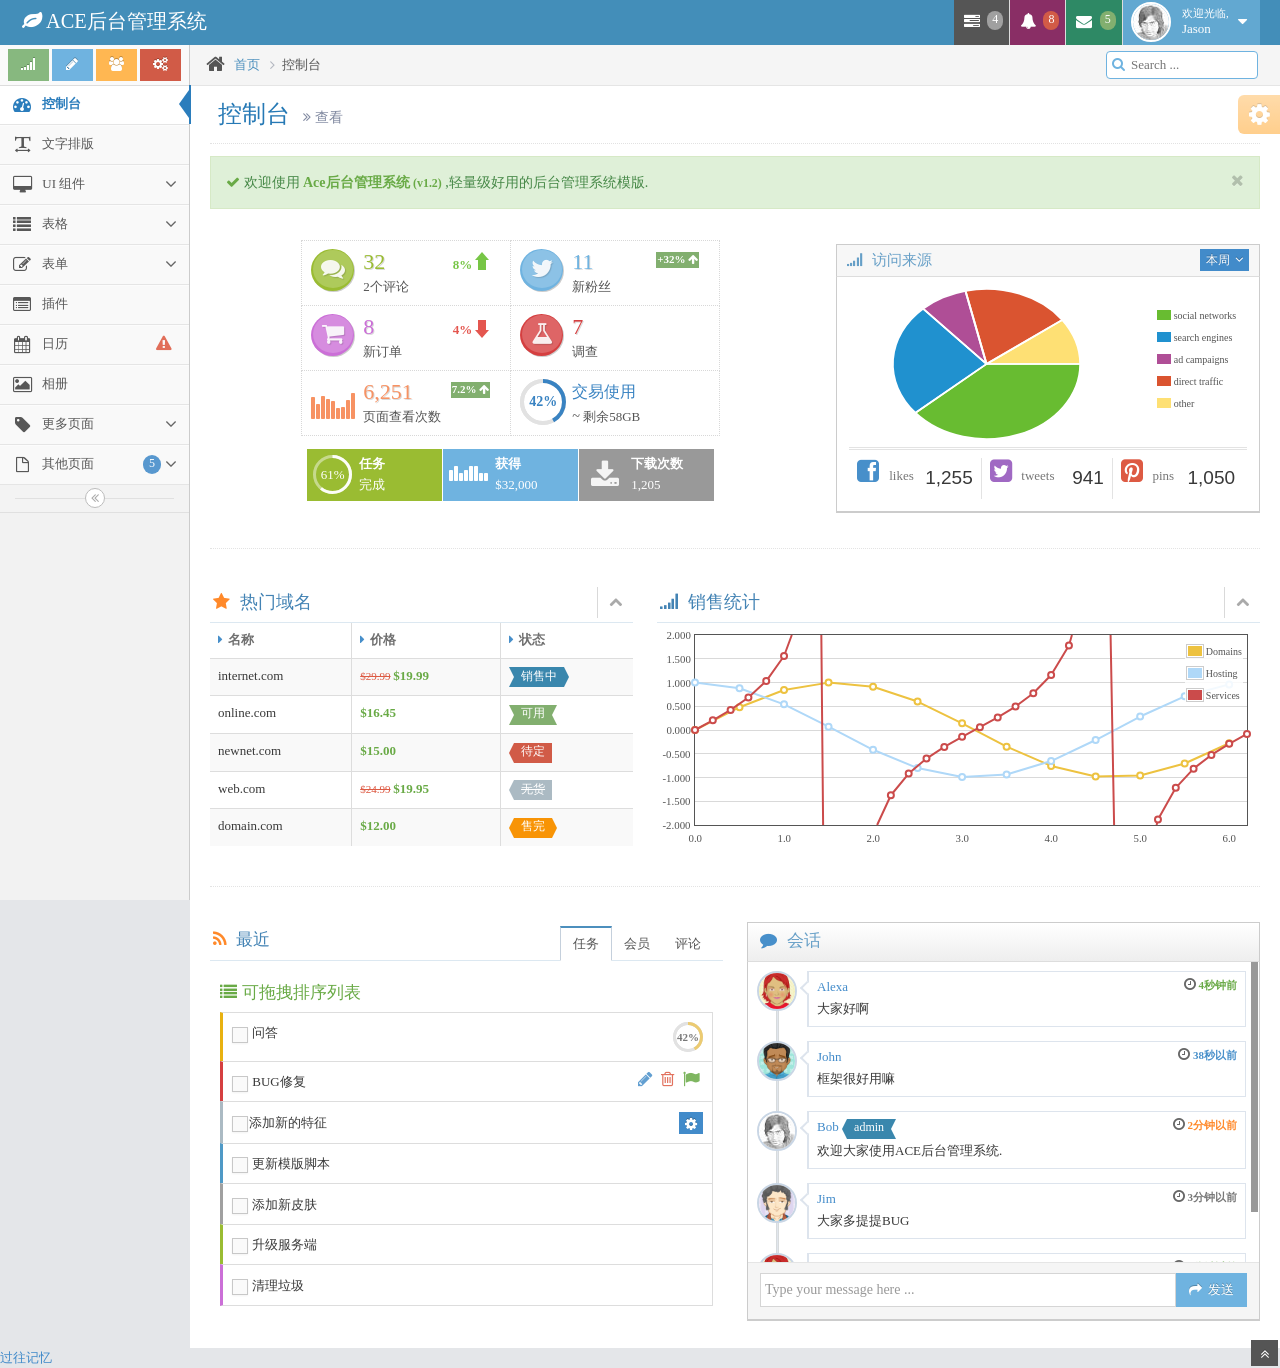
<file: template/ace/index.html>
﻿<!DOCTYPE html>
<html lang="en">
	<head>
		<meta charset="utf-8" />
		<title>控制台 - Bootstrap后台管理系统模版Ace下载</title>
		<meta name="keywords" content="Bootstrap模版,Bootstrap模版下载,Bootstrap教程,Bootstrap中文" />
		<meta name="description" content="站长素材提供Bootstrap模版,Bootstrap教程,Bootstrap中文翻译等相关Bootstrap插件下载" />
		<meta name="viewport" content="width=device-width, initial-scale=1.0" />
		<!-- basic styles -->
		<link href="assets/css/bootstrap.min.css" rel="stylesheet" />
		<link rel="stylesheet" href="assets/css/font-awesome.min.css" />

		<!--[if IE 7]>
		  <link rel="stylesheet" href="assets/css/font-awesome-ie7.min.css" />
		<![endif]-->

		<!-- page specific plugin styles -->


		<!-- ace styles -->

		<link rel="stylesheet" href="assets/css/ace.min.css" />
		<link rel="stylesheet" href="assets/css/ace-rtl.min.css" />
		<link rel="stylesheet" href="assets/css/ace-skins.min.css" />

		<!--[if lte IE 8]>
		  <link rel="stylesheet" href="assets/css/ace-ie.min.css" />
		<![endif]-->

		<!-- inline styles related to this page -->

		<!-- ace settings handler -->

		<script src="assets/js/ace-extra.min.js"></script>

		<!-- HTML5 shim and Respond.js IE8 support of HTML5 elements and media queries -->

		<!--[if lt IE 9]>
		<script src="assets/js/html5shiv.js"></script>
		<script src="assets/js/respond.min.js"></script>
		<![endif]-->
	</head>

	<body>
		<div class="navbar navbar-default" id="navbar">
			<script type="text/javascript">
				try{ace.settings.check('navbar' , 'fixed')}catch(e){}
			</script>

			<div class="navbar-container" id="navbar-container">
				<div class="navbar-header pull-left">
					<a href="#" class="navbar-brand">
						<small>
							<i class="icon-leaf"></i>
							ACE后台管理系统
						</small>
					</a><!-- /.brand -->
				</div><!-- /.navbar-header -->

				<div class="navbar-header pull-right" role="navigation">
					<ul class="nav ace-nav">
						<li class="grey">
							<a data-toggle="dropdown" class="dropdown-toggle" href="#">
								<i class="icon-tasks"></i>
								<span class="badge badge-grey">4</span>
							</a>

							<ul class="pull-right dropdown-navbar dropdown-menu dropdown-caret dropdown-close">
								<li class="dropdown-header">
									<i class="icon-ok"></i>
									还有4个任务完成
								</li>

								<li>
									<a href="#">
										<div class="clearfix">
											<span class="pull-left">软件更新</span>
											<span class="pull-right">65%</span>
										</div>

										<div class="progress progress-mini ">
											<div style="width:65%" class="progress-bar "></div>
										</div>
									</a>
								</li>

								<li>
									<a href="#">
										<div class="clearfix">
											<span class="pull-left">硬件更新</span>
											<span class="pull-right">35%</span>
										</div>

										<div class="progress progress-mini ">
											<div style="width:35%" class="progress-bar progress-bar-danger"></div>
										</div>
									</a>
								</li>

								<li>
									<a href="#">
										<div class="clearfix">
											<span class="pull-left">单元测试</span>
											<span class="pull-right">15%</span>
										</div>

										<div class="progress progress-mini ">
											<div style="width:15%" class="progress-bar progress-bar-warning"></div>
										</div>
									</a>
								</li>

								<li>
									<a href="#">
										<div class="clearfix">
											<span class="pull-left">错误修复</span>
											<span class="pull-right">90%</span>
										</div>

										<div class="progress progress-mini progress-striped active">
											<div style="width:90%" class="progress-bar progress-bar-success"></div>
										</div>
									</a>
								</li>

								<li>
									<a href="#">
										查看任务详情
										<i class="icon-arrow-right"></i>
									</a>
								</li>
							</ul>
						</li>

						<li class="purple">
							<a data-toggle="dropdown" class="dropdown-toggle" href="#">
								<i class="icon-bell-alt icon-animated-bell"></i>
								<span class="badge badge-important">8</span>
							</a>

							<ul class="pull-right dropdown-navbar navbar-pink dropdown-menu dropdown-caret dropdown-close">
								<li class="dropdown-header">
									<i class="icon-warning-sign"></i>
									8条通知
								</li>

								<li>
									<a href="#">
										<div class="clearfix">
											<span class="pull-left">
												<i class="btn btn-xs no-hover btn-pink icon-comment"></i>
												新闻评论
											</span>
											<span class="pull-right badge badge-info">+12</span>
										</div>
									</a>
								</li>

								<li>
									<a href="#">
										<i class="btn btn-xs btn-primary icon-user"></i>
										切换为编辑登录..
									</a>
								</li>

								<li>
									<a href="#">
										<div class="clearfix">
											<span class="pull-left">
												<i class="btn btn-xs no-hover btn-success icon-shopping-cart"></i>
												新订单
											</span>
											<span class="pull-right badge badge-success">+8</span>
										</div>
									</a>
								</li>

								<li>
									<a href="#">
										<div class="clearfix">
											<span class="pull-left">
												<i class="btn btn-xs no-hover btn-info icon-twitter"></i>
												粉丝
											</span>
											<span class="pull-right badge badge-info">+11</span>
										</div>
									</a>
								</li>

								<li>
									<a href="#">
										查看所有通知
										<i class="icon-arrow-right"></i>
									</a>
								</li>
							</ul>
						</li>

						<li class="green">
							<a data-toggle="dropdown" class="dropdown-toggle" href="#">
								<i class="icon-envelope icon-animated-vertical"></i>
								<span class="badge badge-success">5</span>
							</a>

							<ul class="pull-right dropdown-navbar dropdown-menu dropdown-caret dropdown-close">
								<li class="dropdown-header">
									<i class="icon-envelope-alt"></i>
									5条消息
								</li>

								<li>
									<a href="#">
										<img src="assets/avatars/avatar.png" class="msg-photo" alt="Alex's Avatar" />
										<span class="msg-body">
											<span class="msg-title">
												<span class="blue">Alex:</span>
												不知道写啥 ...
											</span>

											<span class="msg-time">
												<i class="icon-time"></i>
												<span>1分钟以前</span>
											</span>
										</span>
									</a>
								</li>

								<li>
									<a href="#">
										<img src="assets/avatars/avatar3.png" class="msg-photo" alt="Susan's Avatar" />
										<span class="msg-body">
											<span class="msg-title">
												<span class="blue">Susan:</span>
												不知道翻译...
											</span>

											<span class="msg-time">
												<i class="icon-time"></i>
												<span>20分钟以前</span>
											</span>
										</span>
									</a>
								</li>

								<li>
									<a href="#">
										<img src="assets/avatars/avatar4.png" class="msg-photo" alt="Bob's Avatar" />
										<span class="msg-body">
											<span class="msg-title">
												<span class="blue">Bob:</span>
												到底是不是英文 ...
											</span>

											<span class="msg-time">
												<i class="icon-time"></i>
												<span>下午3:15</span>
											</span>
										</span>
									</a>
								</li>

								<li>
									<a href="inbox.html">
										查看所有消息
										<i class="icon-arrow-right"></i>
									</a>
								</li>
							</ul>
						</li>

						<li class="light-blue">
							<a data-toggle="dropdown" href="#" class="dropdown-toggle">
								<img class="nav-user-photo" src="assets/avatars/user.jpg" alt="Jason's Photo" />
								<span class="user-info">
									<small>欢迎光临,</small>
									Jason
								</span>

								<i class="icon-caret-down"></i>
							</a>

							<ul class="user-menu pull-right dropdown-menu dropdown-yellow dropdown-caret dropdown-close">
								<li>
									<a href="#">
										<i class="icon-cog"></i>
										设置
									</a>
								</li>

								<li>
									<a href="#">
										<i class="icon-user"></i>
										个人资料
									</a>
								</li>

								<li class="divider"></li>

								<li>
									<a href="#">
										<i class="icon-off"></i>
										退出
									</a>
								</li>
							</ul>
						</li>
					</ul><!-- /.ace-nav -->
				</div><!-- /.navbar-header -->
			</div><!-- /.container -->
		</div>

		<div class="main-container" id="main-container">
			<script type="text/javascript">
				try{ace.settings.check('main-container' , 'fixed')}catch(e){}
			</script>

			<div class="main-container-inner">
				<a class="menu-toggler" id="menu-toggler" href="#">
					<span class="menu-text"></span>
				</a>

				<div class="sidebar" id="sidebar">
					<script type="text/javascript">
						try{ace.settings.check('sidebar' , 'fixed')}catch(e){}
					</script>

					<div class="sidebar-shortcuts" id="sidebar-shortcuts">
						<div class="sidebar-shortcuts-large" id="sidebar-shortcuts-large">
							<button class="btn btn-success">
								<i class="icon-signal"></i>
							</button>

							<button class="btn btn-info">
								<i class="icon-pencil"></i>
							</button>

							<button class="btn btn-warning">
								<i class="icon-group"></i>
							</button>

							<button class="btn btn-danger">
								<i class="icon-cogs"></i>
							</button>
						</div>

						<div class="sidebar-shortcuts-mini" id="sidebar-shortcuts-mini">
							<span class="btn btn-success"></span>

							<span class="btn btn-info"></span>

							<span class="btn btn-warning"></span>

							<span class="btn btn-danger"></span>
						</div>
					</div><!-- #sidebar-shortcuts -->

					<ul class="nav nav-list">
						<li class="active">
							<a href="index.html">
								<i class="icon-dashboard"></i>
								<span class="menu-text"> 控制台 </span>
							</a>
						</li>

						<li>
							<a href="typography.html">
								<i class="icon-text-width"></i>
								<span class="menu-text"> 文字排版 </span>
							</a>
						</li>

						<li>
							<a href="#" class="dropdown-toggle">
								<i class="icon-desktop"></i>
								<span class="menu-text"> UI 组件 </span>

								<b class="arrow icon-angle-down"></b>
							</a>

							<ul class="submenu">
								<li>
									<a href="elements.html">
										<i class="icon-double-angle-right"></i>
										组件
									</a>
								</li>

								<li>
									<a href="buttons.html">
										<i class="icon-double-angle-right"></i>
										按钮 &amp; 图表
									</a>
								</li>

								<li>
									<a href="treeview.html">
										<i class="icon-double-angle-right"></i>
										树菜单
									</a>
								</li>

								<li>
									<a href="jquery-ui.html">
										<i class="icon-double-angle-right"></i>
										jQuery UI
									</a>
								</li>

								<li>
									<a href="nestable-list.html">
										<i class="icon-double-angle-right"></i>
										可拖拽列表
									</a>
								</li>

								<li>
									<a href="#" class="dropdown-toggle">
										<i class="icon-double-angle-right"></i>

										三级菜单
										<b class="arrow icon-angle-down"></b>
									</a>

									<ul class="submenu">
										<li>
											<a href="#">
												<i class="icon-leaf"></i>
												第一级
											</a>
										</li>

										<li>
											<a href="#" class="dropdown-toggle">
												<i class="icon-pencil"></i>

												第四级
												<b class="arrow icon-angle-down"></b>
											</a>

											<ul class="submenu">
												<li>
													<a href="#">
														<i class="icon-plus"></i>
														添加产品
													</a>
												</li>

												<li>
													<a href="#">
														<i class="icon-eye-open"></i>
														查看商品
													</a>
												</li>
											</ul>
										</li>
									</ul>
								</li>
							</ul>
						</li>

						<li>
							<a href="#" class="dropdown-toggle">
								<i class="icon-list"></i>
								<span class="menu-text"> 表格 </span>

								<b class="arrow icon-angle-down"></b>
							</a>

							<ul class="submenu">
								<li>
									<a href="tables.html">
										<i class="icon-double-angle-right"></i>
										简单 &amp; 动态
									</a>
								</li>

								<li>
									<a href="jqgrid.html">
										<i class="icon-double-angle-right"></i>
										jqGrid plugin
									</a>
								</li>
							</ul>
						</li>

						<li>
							<a href="#" class="dropdown-toggle">
								<i class="icon-edit"></i>
								<span class="menu-text"> 表单 </span>

								<b class="arrow icon-angle-down"></b>
							</a>

							<ul class="submenu">
								<li>
									<a href="form-elements.html">
										<i class="icon-double-angle-right"></i>
										表单组件
									</a>
								</li>

								<li>
									<a href="form-wizard.html">
										<i class="icon-double-angle-right"></i>
										向导提示 &amp; 验证
									</a>
								</li>

								<li>
									<a href="wysiwyg.html">
										<i class="icon-double-angle-right"></i>
										编辑器
									</a>
								</li>

								<li>
									<a href="dropzone.html">
										<i class="icon-double-angle-right"></i>
										文件上传
									</a>
								</li>
							</ul>
						</li>

						<li>
							<a href="widgets.html">
								<i class="icon-list-alt"></i>
								<span class="menu-text"> 插件 </span>
							</a>
						</li>

						<li>
							<a href="calendar.html">
								<i class="icon-calendar"></i>

								<span class="menu-text">
									日历
									<span class="badge badge-transparent tooltip-error" title="2&nbsp;Important&nbsp;Events">
										<i class="icon-warning-sign red bigger-130"></i>
									</span>
								</span>
							</a>
						</li>

						<li>
							<a href="gallery.html">
								<i class="icon-picture"></i>
								<span class="menu-text"> 相册 </span>
							</a>
						</li>

						<li>
							<a href="#" class="dropdown-toggle">
								<i class="icon-tag"></i>
								<span class="menu-text"> 更多页面 </span>

								<b class="arrow icon-angle-down"></b>
							</a>

							<ul class="submenu">
								<li>
									<a href="profile.html">
										<i class="icon-double-angle-right"></i>
										用户信息
									</a>
								</li>

								<li>
									<a href="inbox.html">
										<i class="icon-double-angle-right"></i>
										收件箱
									</a>
								</li>

								<li>
									<a href="pricing.html">
										<i class="icon-double-angle-right"></i>
										售价单
									</a>
								</li>

								<li>
									<a href="invoice.html">
										<i class="icon-double-angle-right"></i>
										购物车
									</a>
								</li>

								<li>
									<a href="timeline.html">
										<i class="icon-double-angle-right"></i>
										时间轴
									</a>
								</li>

								<li>
									<a href="login.html">
										<i class="icon-double-angle-right"></i>
										登录 &amp; 注册
									</a>
								</li>
							</ul>
						</li>

						<li>
							<a href="#" class="dropdown-toggle">
								<i class="icon-file-alt"></i>

								<span class="menu-text">
									其他页面
									<span class="badge badge-primary ">5</span>
								</span>

								<b class="arrow icon-angle-down"></b>
							</a>

							<ul class="submenu">
								<li>
									<a href="faq.html">
										<i class="icon-double-angle-right"></i>
										帮助
									</a>
								</li>

								<li>
									<a href="error-404.html">
										<i class="icon-double-angle-right"></i>
										404错误页面
									</a>
								</li>

								<li>
									<a href="error-500.html">
										<i class="icon-double-angle-right"></i>
										500错误页面
									</a>
								</li>

								<li>
									<a href="grid.html">
										<i class="icon-double-angle-right"></i>
										网格
									</a>
								</li>

								<li>
									<a href="blank.html">
										<i class="icon-double-angle-right"></i>
										空白页面
									</a>
								</li>
							</ul>
						</li>
					</ul><!-- /.nav-list -->

					<div class="sidebar-collapse" id="sidebar-collapse">
						<i class="icon-double-angle-left" data-icon1="icon-double-angle-left" data-icon2="icon-double-angle-right"></i>
					</div>

					<script type="text/javascript">
						try{ace.settings.check('sidebar' , 'collapsed')}catch(e){}
					</script>
				</div>

				<div class="main-content">
					<div class="breadcrumbs" id="breadcrumbs">
						<script type="text/javascript">
							try{ace.settings.check('breadcrumbs' , 'fixed')}catch(e){}
						</script>

						<ul class="breadcrumb">
							<li>
								<i class="icon-home home-icon"></i>
								<a href="#">首页</a>
							</li>
							<li class="active">控制台</li>
						</ul><!-- .breadcrumb -->

						<div class="nav-search" id="nav-search">
							<form class="form-search">
								<span class="input-icon">
									<input type="text" placeholder="Search ..." class="nav-search-input" id="nav-search-input" autocomplete="off" />
									<i class="icon-search nav-search-icon"></i>
								</span>
							</form>
						</div><!-- #nav-search -->
					</div>

					<div class="page-content">
						<div class="page-header">
							<h1>
								控制台
								<small>
									<i class="icon-double-angle-right"></i>
									 查看
								</small>
							</h1>
						</div><!-- /.page-header -->

						<div class="row">
							<div class="col-xs-12">
								<!-- PAGE CONTENT BEGINS -->

								<div class="alert alert-block alert-success">
									<button type="button" class="close" data-dismiss="alert">
										<i class="icon-remove"></i>
									</button>

									<i class="icon-ok green"></i>

									欢迎使用
									<strong class="green">
										Ace后台管理系统
										<small>(v1.2)</small>
									</strong>
									,轻量级好用的后台管理系统模版.	
								</div>

								<div class="row">
									<div class="space-6"></div>

									<div class="col-sm-7 infobox-container">
										<div class="infobox infobox-green  ">
											<div class="infobox-icon">
												<i class="icon-comments"></i>
											</div>

											<div class="infobox-data">
												<span class="infobox-data-number">32</span>
												<div class="infobox-content">2个评论</div>
											</div>
											<div class="stat stat-success">8%</div>
										</div>

										<div class="infobox infobox-blue  ">
											<div class="infobox-icon">
												<i class="icon-twitter"></i>
											</div>

											<div class="infobox-data">
												<span class="infobox-data-number">11</span>
												<div class="infobox-content">新粉丝</div>
											</div>

											<div class="badge badge-success">
												+32%
												<i class="icon-arrow-up"></i>
											</div>
										</div>

										<div class="infobox infobox-pink  ">
											<div class="infobox-icon">
												<i class="icon-shopping-cart"></i>
											</div>

											<div class="infobox-data">
												<span class="infobox-data-number">8</span>
												<div class="infobox-content">新订单</div>
											</div>
											<div class="stat stat-important">4%</div>
										</div>

										<div class="infobox infobox-red  ">
											<div class="infobox-icon">
												<i class="icon-beaker"></i>
											</div>

											<div class="infobox-data">
												<span class="infobox-data-number">7</span>
												<div class="infobox-content">调查</div>
											</div>
										</div>

										<div class="infobox infobox-orange2  ">
											<div class="infobox-chart">
												<span class="sparkline" data-values="196,128,202,177,154,94,100,170,224"></span>
											</div>

											<div class="infobox-data">
												<span class="infobox-data-number">6,251</span>
												<div class="infobox-content">页面查看次数</div>
											</div>

											<div class="badge badge-success">
												7.2%
												<i class="icon-arrow-up"></i>
											</div>
										</div>

										<div class="infobox infobox-blue2  ">
											<div class="infobox-progress">
												<div class="easy-pie-chart percentage" data-percent="42" data-size="46">
													<span class="percent">42</span>%
												</div>
											</div>

											<div class="infobox-data">
												<span class="infobox-text">交易使用</span>

												<div class="infobox-content">
													<span class="bigger-110">~</span>
													剩余58GB
												</div>
											</div>
										</div>

										<div class="space-6"></div>

										<div class="infobox infobox-green infobox-small infobox-dark">
											<div class="infobox-progress">
												<div class="easy-pie-chart percentage" data-percent="61" data-size="39">
													<span class="percent">61</span>%
												</div>
											</div>

											<div class="infobox-data">
												<div class="infobox-content">任务</div>
												<div class="infobox-content">完成</div>
											</div>
										</div>

										<div class="infobox infobox-blue infobox-small infobox-dark">
											<div class="infobox-chart">
												<span class="sparkline" data-values="3,4,2,3,4,4,2,2"></span>
											</div>

											<div class="infobox-data">
												<div class="infobox-content">获得</div>
												<div class="infobox-content">$32,000</div>
											</div>
										</div>

										<div class="infobox infobox-grey infobox-small infobox-dark">
											<div class="infobox-icon">
												<i class="icon-download-alt"></i>
											</div>

											<div class="infobox-data">
												<div class="infobox-content">下载次数</div>
												<div class="infobox-content">1,205</div>
											</div>
										</div>
									</div>

									<div class="vspace-sm"></div>

									<div class="col-sm-5">
										<div class="widget-box">
											<div class="widget-header widget-header-flat widget-header-small">
												<h5>
													<i class="icon-signal"></i>
													访问来源
												</h5>

												<div class="widget-toolbar no-border">
													<button class="btn btn-minier btn-primary dropdown-toggle" data-toggle="dropdown">
														本周
														<i class="icon-angle-down icon-on-right bigger-110"></i>
													</button>

													<ul class="dropdown-menu pull-right dropdown-125 dropdown-lighter dropdown-caret">
														<li class="active">
															<a href="#" class="blue">
																<i class="icon-caret-right bigger-110">&nbsp;</i>
																本周
															</a>
														</li>

														<li>
															<a href="#">
																<i class="icon-caret-right bigger-110 invisible">&nbsp;</i>
																上周
															</a>
														</li>

														<li>
															<a href="#">
																<i class="icon-caret-right bigger-110 invisible">&nbsp;</i>
																本月
															</a>
														</li>

														<li>
															<a href="#">
																<i class="icon-caret-right bigger-110 invisible">&nbsp;</i>
																上月
															</a>
														</li>
													</ul>
												</div>
											</div>

											<div class="widget-body">
												<div class="widget-main">
													<div id="piechart-placeholder"></div>

													<div class="hr hr8 hr-double"></div>

													<div class="clearfix">
														<div class="grid3">
															<span class="grey">
																<i class="icon-facebook-sign icon-2x blue"></i>
																&nbsp; likes
															</span>
															<h4 class="bigger pull-right">1,255</h4>
														</div>

														<div class="grid3">
															<span class="grey">
																<i class="icon-twitter-sign icon-2x purple"></i>
																&nbsp; tweets
															</span>
															<h4 class="bigger pull-right">941</h4>
														</div>

														<div class="grid3">
															<span class="grey">
																<i class="icon-pinterest-sign icon-2x red"></i>
																&nbsp; pins
															</span>
															<h4 class="bigger pull-right">1,050</h4>
														</div>
													</div>
												</div><!-- /widget-main -->
											</div><!-- /widget-body -->
										</div><!-- /widget-box -->
									</div><!-- /span -->
								</div><!-- /row -->

								<div class="hr hr32 hr-dotted"></div>

								<div class="row">
									<div class="col-sm-5">
										<div class="widget-box transparent">
											<div class="widget-header widget-header-flat">
												<h4 class="lighter">
													<i class="icon-star orange"></i>
													热门域名
												</h4>

												<div class="widget-toolbar">
													<a href="#" data-action="collapse">
														<i class="icon-chevron-up"></i>
													</a>
												</div>
											</div>

											<div class="widget-body">
												<div class="widget-main no-padding">
													<table class="table table-bordered table-striped">
														<thead class="thin-border-bottom">
															<tr>
																<th>
																	<i class="icon-caret-right blue"></i>
																	名称
																</th>

																<th>
																	<i class="icon-caret-right blue"></i>
																	价格
																</th>

																<th class="hidden-480">
																	<i class="icon-caret-right blue"></i>
																	状态
																</th>
															</tr>
														</thead>

														<tbody>
															<tr>
																<td>internet.com</td>

																<td>
																	<small>
																		<s class="red">$29.99</s>
																	</small>
																	<b class="green">$19.99</b>
																</td>

																<td class="hidden-480">
																	<span class="label label-info arrowed-right arrowed-in">销售中</span>
																</td>
															</tr>

															<tr>
																<td>online.com</td>

																<td>
																	<small>
																		<s class="red"></s>
																	</small>
																	<b class="green">$16.45</b>
																</td>

																<td class="hidden-480">
																	<span class="label label-success arrowed-in arrowed-in-right">可用</span>
																</td>
															</tr>

															<tr>
																<td>newnet.com</td>

																<td>
																	<small>
																		<s class="red"></s>
																	</small>
																	<b class="green">$15.00</b>
																</td>

																<td class="hidden-480">
																	<span class="label label-danger arrowed">待定</span>
																</td>
															</tr>

															<tr>
																<td>web.com</td>

																<td>
																	<small>
																		<s class="red">$24.99</s>
																	</small>
																	<b class="green">$19.95</b>
																</td>

																<td class="hidden-480">
																	<span class="label arrowed">
																		<s>无货</s>
																	</span>
																</td>
															</tr>

															<tr>
																<td>domain.com</td>

																<td>
																	<small>
																		<s class="red"></s>
																	</small>
																	<b class="green">$12.00</b>
																</td>

																<td class="hidden-480">
																	<span class="label label-warning arrowed arrowed-right">售完</span>
																</td>
															</tr>
														</tbody>
													</table>
												</div><!-- /widget-main -->
											</div><!-- /widget-body -->
										</div><!-- /widget-box -->
									</div>

									<div class="col-sm-7">
										<div class="widget-box transparent">
											<div class="widget-header widget-header-flat">
												<h4 class="lighter">
													<i class="icon-signal"></i>
													销售统计
												</h4>

												<div class="widget-toolbar">
													<a href="#" data-action="collapse">
														<i class="icon-chevron-up"></i>
													</a>
												</div>
											</div>

											<div class="widget-body">
												<div class="widget-main padding-4">
													<div id="sales-charts"></div>
												</div><!-- /widget-main -->
											</div><!-- /widget-body -->
										</div><!-- /widget-box -->
									</div>
								</div>

								<div class="hr hr32 hr-dotted"></div>

								<div class="row">
									<div class="col-sm-6">
										<div class="widget-box transparent" id="recent-box">
											<div class="widget-header">
												<h4 class="lighter smaller">
													<i class="icon-rss orange"></i>
													最近
												</h4>

												<div class="widget-toolbar no-border">
													<ul class="nav nav-tabs" id="recent-tab">
														<li class="active">
															<a data-toggle="tab" href="#task-tab">任务</a>
														</li>

														<li>
															<a data-toggle="tab" href="#member-tab">会员</a>
														</li>

														<li>
															<a data-toggle="tab" href="#comment-tab">评论</a>
														</li>
													</ul>
												</div>
											</div>

											<div class="widget-body">
												<div class="widget-main padding-4">
													<div class="tab-content padding-8 overflow-visible">
														<div id="task-tab" class="tab-pane active">
															<h4 class="smaller lighter green">
																<i class="icon-list"></i>
																可拖拽排序列表
															</h4>

															<ul id="tasks" class="item-list">
																<li class="item-orange clearfix">
																	<label class="inline">
																		<input type="checkbox" class="ace" />
																		<span class="lbl"> 问答</span>
																	</label>

																	<div class="pull-right easy-pie-chart percentage" data-size="30" data-color="#ECCB71" data-percent="42">
																		<span class="percent">42</span>%
																	</div>
																</li>

																<li class="item-red clearfix">
																	<label class="inline">
																		<input type="checkbox" class="ace" />
																		<span class="lbl"> BUG修复</span>
																	</label>

																	<div class="pull-right action-buttons">
																		<a href="#" class="blue">
																			<i class="icon-pencil bigger-130"></i>
																		</a>

																		<span class="vbar"></span>

																		<a href="#" class="red">
																			<i class="icon-trash bigger-130"></i>
																		</a>

																		<span class="vbar"></span>

																		<a href="#" class="green">
																			<i class="icon-flag bigger-130"></i>
																		</a>
																	</div>
																</li>

																<li class="item-default clearfix">
																	<label class="inline">
																		<input type="checkbox" class="ace" />
																		<span class="lbl">添加新的特征</span>
																	</label>

																	<div class="inline pull-right position-relative dropdown-hover">
																		<button class="btn btn-minier bigger btn-primary">
																			<i class="icon-cog icon-only bigger-120"></i>
																		</button>

																		<ul class="dropdown-menu dropdown-only-icon dropdown-yellow dropdown-caret dropdown-close pull-right">
																			<li>
																				<a href="#" class="tooltip-success" data-rel="tooltip" title="Mark&nbsp;as&nbsp;done">
																					<span class="green">
																						<i class="icon-ok bigger-110"></i>
																					</span>
																				</a>
																			</li>

																			<li>
																				<a href="#" class="tooltip-error" data-rel="tooltip" title="Delete">
																					<span class="red">
																						<i class="icon-trash bigger-110"></i>
																					</span>
																				</a>
																			</li>
																		</ul>
																	</div>
																</li>

																<li class="item-blue clearfix">
																	<label class="inline">
																		<input type="checkbox" class="ace" />
																		<span class="lbl"> 更新模版脚本</span>
																	</label>
																</li>

																<li class="item-grey clearfix">
																	<label class="inline">
																		<input type="checkbox" class="ace" />
																		<span class="lbl"> 添加新皮肤</span>
																	</label>
																</li>

																<li class="item-green clearfix">
																	<label class="inline">
																		<input type="checkbox" class="ace" />
																		<span class="lbl"> 升级服务端</span>
																	</label>
																</li>

																<li class="item-pink clearfix">
																	<label class="inline">
																		<input type="checkbox" class="ace" />
																		<span class="lbl"> 清理垃圾</span>
																	</label>
																</li>
															</ul>
														</div>

														<div id="member-tab" class="tab-pane">
															<div class="clearfix">
																<div class="itemdiv memberdiv">
																	<div class="user">
																		<img alt="Bob Doe's avatar" src="assets/avatars/user.jpg" />
																	</div>

																	<div class="body">
																		<div class="name">
																			<a href="#">Bob Doe</a>
																		</div>

																		<div class="time">
																			<i class="icon-time"></i>
																			<span class="green">20 min</span>
																		</div>

																		<div>
																			<span class="label label-warning label-sm">pending</span>

																			<div class="inline position-relative">
																				<button class="btn btn-minier bigger btn-yellow btn-no-border dropdown-toggle" data-toggle="dropdown">
																					<i class="icon-angle-down icon-only bigger-120"></i>
																				</button>

																				<ul class="dropdown-menu dropdown-only-icon dropdown-yellow pull-right dropdown-caret dropdown-close">
																					<li>
																						<a href="#" class="tooltip-success" data-rel="tooltip" title="Approve">
																							<span class="green">
																								<i class="icon-ok bigger-110"></i>
																							</span>
																						</a>
																					</li>

																					<li>
																						<a href="#" class="tooltip-warning" data-rel="tooltip" title="Reject">
																							<span class="orange">
																								<i class="icon-remove bigger-110"></i>
																							</span>
																						</a>
																					</li>

																					<li>
																						<a href="#" class="tooltip-error" data-rel="tooltip" title="Delete">
																							<span class="red">
																								<i class="icon-trash bigger-110"></i>
																							</span>
																						</a>
																					</li>
																				</ul>
																			</div>
																		</div>
																	</div>
																</div>

																<div class="itemdiv memberdiv">
																	<div class="user">
																		<img alt="Joe Doe's avatar" src="assets/avatars/avatar2.png" />
																	</div>

																	<div class="body">
																		<div class="name">
																			<a href="#">Joe Doe</a>
																		</div>

																		<div class="time">
																			<i class="icon-time"></i>
																			<span class="green">1 hour</span>
																		</div>

																		<div>
																			<span class="label label-warning label-sm">pending</span>

																			<div class="inline position-relative">
																				<button class="btn btn-minier bigger btn-yellow btn-no-border dropdown-toggle" data-toggle="dropdown">
																					<i class="icon-angle-down icon-only bigger-120"></i>
																				</button>

																				<ul class="dropdown-menu dropdown-only-icon dropdown-yellow pull-right dropdown-caret dropdown-close">
																					<li>
																						<a href="#" class="tooltip-success" data-rel="tooltip" title="Approve">
																							<span class="green">
																								<i class="icon-ok bigger-110"></i>
																							</span>
																						</a>
																					</li>

																					<li>
																						<a href="#" class="tooltip-warning" data-rel="tooltip" title="Reject">
																							<span class="orange">
																								<i class="icon-remove bigger-110"></i>
																							</span>
																						</a>
																					</li>

																					<li>
																						<a href="#" class="tooltip-error" data-rel="tooltip" title="Delete">
																							<span class="red">
																								<i class="icon-trash bigger-110"></i>
																							</span>
																						</a>
																					</li>
																				</ul>
																			</div>
																		</div>
																	</div>
																</div>

																<div class="itemdiv memberdiv">
																	<div class="user">
																		<img alt="Jim Doe's avatar" src="assets/avatars/avatar.png" />
																	</div>

																	<div class="body">
																		<div class="name">
																			<a href="#">Jim Doe</a>
																		</div>

																		<div class="time">
																			<i class="icon-time"></i>
																			<span class="green">2 hour</span>
																		</div>

																		<div>
																			<span class="label label-warning label-sm">pending</span>

																			<div class="inline position-relative">
																				<button class="btn btn-minier bigger btn-yellow btn-no-border dropdown-toggle" data-toggle="dropdown">
																					<i class="icon-angle-down icon-only bigger-120"></i>
																				</button>

																				<ul class="dropdown-menu dropdown-only-icon dropdown-yellow pull-right dropdown-caret dropdown-close">
																					<li>
																						<a href="#" class="tooltip-success" data-rel="tooltip" title="Approve">
																							<span class="green">
																								<i class="icon-ok bigger-110"></i>
																							</span>
																						</a>
																					</li>

																					<li>
																						<a href="#" class="tooltip-warning" data-rel="tooltip" title="Reject">
																							<span class="orange">
																								<i class="icon-remove bigger-110"></i>
																							</span>
																						</a>
																					</li>

																					<li>
																						<a href="#" class="tooltip-error" data-rel="tooltip" title="Delete">
																							<span class="red">
																								<i class="icon-trash bigger-110"></i>
																							</span>
																						</a>
																					</li>
																				</ul>
																			</div>
																		</div>
																	</div>
																</div>

																<div class="itemdiv memberdiv">
																	<div class="user">
																		<img alt="Alex Doe's avatar" src="assets/avatars/avatar5.png" />
																	</div>

																	<div class="body">
																		<div class="name">
																			<a href="#">Alex Doe</a>
																		</div>

																		<div class="time">
																			<i class="icon-time"></i>
																			<span class="green">3 hour</span>
																		</div>

																		<div>
																			<span class="label label-danger label-sm">blocked</span>
																		</div>
																	</div>
																</div>

																<div class="itemdiv memberdiv">
																	<div class="user">
																		<img alt="Bob Doe's avatar" src="assets/avatars/avatar2.png" />
																	</div>

																	<div class="body">
																		<div class="name">
																			<a href="#">Bob Doe</a>
																		</div>

																		<div class="time">
																			<i class="icon-time"></i>
																			<span class="green">6 hour</span>
																		</div>

																		<div>
																			<span class="label label-success label-sm arrowed-in">approved</span>
																		</div>
																	</div>
																</div>

																<div class="itemdiv memberdiv">
																	<div class="user">
																		<img alt="Susan's avatar" src="assets/avatars/avatar3.png" />
																	</div>

																	<div class="body">
																		<div class="name">
																			<a href="#">Susan</a>
																		</div>

																		<div class="time">
																			<i class="icon-time"></i>
																			<span class="green">yesterday</span>
																		</div>

																		<div>
																			<span class="label label-success label-sm arrowed-in">approved</span>
																		</div>
																	</div>
																</div>

																<div class="itemdiv memberdiv">
																	<div class="user">
																		<img alt="Phil Doe's avatar" src="assets/avatars/avatar4.png" />
																	</div>

																	<div class="body">
																		<div class="name">
																			<a href="#">Phil Doe</a>
																		</div>

																		<div class="time">
																			<i class="icon-time"></i>
																			<span class="green">2 days ago</span>
																		</div>

																		<div>
																			<span class="label label-info label-sm arrowed-in arrowed-in-right">online</span>
																		</div>
																	</div>
																</div>

																<div class="itemdiv memberdiv">
																	<div class="user">
																		<img alt="Alexa Doe's avatar" src="assets/avatars/avatar1.png" />
																	</div>

																	<div class="body">
																		<div class="name">
																			<a href="#">Alexa Doe</a>
																		</div>

																		<div class="time">
																			<i class="icon-time"></i>
																			<span class="green">3天以前</span>
																		</div>

																		<div>
																			<span class="label label-success label-sm arrowed-in">approved</span>
																		</div>
																	</div>
																</div>
															</div>

															<div class="center">
																<i class="icon-group icon-2x green"></i>

																&nbsp;
																<a href="#">
																	查看所有会员 &nbsp;
																	<i class="icon-arrow-right"></i>
																</a>
															</div>

															<div class="hr hr-double hr8"></div>
														</div><!-- member-tab -->

														<div id="comment-tab" class="tab-pane">
															<div class="comments">
																<div class="itemdiv commentdiv">
																	<div class="user">
																		<img alt="Bob Doe's Avatar" src="assets/avatars/avatar.png" />
																	</div>

																	<div class="body">
																		<div class="name">
																			<a href="#">Bob Doe</a>
																		</div>

																		<div class="time">
																			<i class="icon-time"></i>
																			<span class="green">6 min</span>
																		</div>

																		<div class="text">
																			<i class="icon-quote-left"></i>
																			Lorem ipsum dolor sit amet, consectetur adipiscing elit. Quisque commodo massa sed ipsum porttitor facilisis &hellip;
																		</div>
																	</div>

																	<div class="tools">
																		<div class="inline position-relative">
																			<button class="btn btn-minier bigger btn-yellow dropdown-toggle" data-toggle="dropdown">
																				<i class="icon-angle-down icon-only bigger-120"></i>
																			</button>

																			<ul class="dropdown-menu dropdown-only-icon dropdown-yellow pull-right dropdown-caret dropdown-close">
																				<li>
																					<a href="#" class="tooltip-success" data-rel="tooltip" title="Approve">
																						<span class="green">
																							<i class="icon-ok bigger-110"></i>
																						</span>
																					</a>
																				</li>

																				<li>
																					<a href="#" class="tooltip-warning" data-rel="tooltip" title="Reject">
																						<span class="orange">
																							<i class="icon-remove bigger-110"></i>
																						</span>
																					</a>
																				</li>

																				<li>
																					<a href="#" class="tooltip-error" data-rel="tooltip" title="Delete">
																						<span class="red">
																							<i class="icon-trash bigger-110"></i>
																						</span>
																					</a>
																				</li>
																			</ul>
																		</div>
																	</div>
																</div>

																<div class="itemdiv commentdiv">
																	<div class="user">
																		<img alt="Jennifer's Avatar" src="assets/avatars/avatar1.png" />
																	</div>

																	<div class="body">
																		<div class="name">
																			<a href="#">Jennifer</a>
																		</div>

																		<div class="time">
																			<i class="icon-time"></i>
																			<span class="blue">15 min</span>
																		</div>

																		<div class="text">
																			<i class="icon-quote-left"></i>
																			Lorem ipsum dolor sit amet, consectetur adipiscing elit. Quisque commodo massa sed ipsum porttitor facilisis &hellip;
																		</div>
																	</div>

																	<div class="tools">
																		<div class="action-buttons bigger-125">
																			<a href="#">
																				<i class="icon-pencil blue"></i>
																			</a>

																			<a href="#">
																				<i class="icon-trash red"></i>
																			</a>
																		</div>
																	</div>
																</div>

																<div class="itemdiv commentdiv">
																	<div class="user">
																		<img alt="Joe's Avatar" src="assets/avatars/avatar2.png" />
																	</div>

																	<div class="body">
																		<div class="name">
																			<a href="#">Joe</a>
																		</div>

																		<div class="time">
																			<i class="icon-time"></i>
																			<span class="orange">22 min</span>
																		</div>

																		<div class="text">
																			<i class="icon-quote-left"></i>
																			Lorem ipsum dolor sit amet, consectetur adipiscing elit. Quisque commodo massa sed ipsum porttitor facilisis &hellip;
																		</div>
																	</div>

																	<div class="tools">
																		<div class="action-buttons bigger-125">
																			<a href="#">
																				<i class="icon-pencil blue"></i>
																			</a>

																			<a href="#">
																				<i class="icon-trash red"></i>
																			</a>
																		</div>
																	</div>
																</div>

																<div class="itemdiv commentdiv">
																	<div class="user">
																		<img alt="Rita's Avatar" src="assets/avatars/avatar3.png" />
																	</div>

																	<div class="body">
																		<div class="name">
																			<a href="#">Rita</a>
																		</div>

																		<div class="time">
																			<i class="icon-time"></i>
																			<span class="red">50 min</span>
																		</div>

																		<div class="text">
																			<i class="icon-quote-left"></i>
																			Lorem ipsum dolor sit amet, consectetur adipiscing elit. Quisque commodo massa sed ipsum porttitor facilisis &hellip;
																		</div>
																	</div>

																	<div class="tools">
																		<div class="action-buttons bigger-125">
																			<a href="#">
																				<i class="icon-pencil blue"></i>
																			</a>

																			<a href="#">
																				<i class="icon-trash red"></i>
																			</a>
																		</div>
																	</div>
																</div>
															</div>

															<div class="hr hr8"></div>

															<div class="center">
																<i class="icon-comments-alt icon-2x green"></i>

																&nbsp;
																<a href="#">
																	See all comments &nbsp;
																	<i class="icon-arrow-right"></i>
																</a>
															</div>

															<div class="hr hr-double hr8"></div>
														</div>
													</div>
												</div><!-- /widget-main -->
											</div><!-- /widget-body -->
										</div><!-- /widget-box -->
									</div><!-- /span -->

									<div class="col-sm-6">
										<div class="widget-box ">
											<div class="widget-header">
												<h4 class="lighter smaller">
													<i class="icon-comment blue"></i>
													会话
												</h4>
											</div>

											<div class="widget-body">
												<div class="widget-main no-padding">
													<div class="dialogs">
														<div class="itemdiv dialogdiv">
															<div class="user">
																<img alt="Alexa's Avatar" src="assets/avatars/avatar1.png" />
															</div>

															<div class="body">
																<div class="time">
																	<i class="icon-time"></i>
																	<span class="green">4秒钟前</span>
																</div>

																<div class="name">
																	<a href="#">Alexa</a>
																</div>
																<div class="text">大家好啊</div>

																<div class="tools">
																	<a href="#" class="btn btn-minier btn-info">
																		<i class="icon-only icon-share-alt"></i>
																	</a>
																</div>
															</div>
														</div>

														<div class="itemdiv dialogdiv">
															<div class="user">
																<img alt="John's Avatar" src="assets/avatars/avatar.png" />
															</div>

															<div class="body">
																<div class="time">
																	<i class="icon-time"></i>
																	<span class="blue">38秒以前</span>
																</div>

																<div class="name">
																	<a href="#">John</a>
																</div>
																<div class="text">框架很好用嘛</div>

																<div class="tools">
																	<a href="#" class="btn btn-minier btn-info">
																		<i class="icon-only icon-share-alt"></i>
																	</a>
																</div>
															</div>
														</div>

														<div class="itemdiv dialogdiv">
															<div class="user">
																<img alt="Bob's Avatar" src="assets/avatars/user.jpg" />
															</div>

															<div class="body">
																<div class="time">
																	<i class="icon-time"></i>
																	<span class="orange">2分钟以前</span>
																</div>

																<div class="name">
																	<a href="#">Bob</a>
																	<span class="label label-info arrowed arrowed-in-right">admin</span>
																</div>
																<div class="text">欢迎大家使用ACE后台管理系统.</div>

																<div class="tools">
																	<a href="#" class="btn btn-minier btn-info">
																		<i class="icon-only icon-share-alt"></i>
																	</a>
																</div>
															</div>
														</div>

														<div class="itemdiv dialogdiv">
															<div class="user">
																<img alt="Jim's Avatar" src="assets/avatars/avatar4.png" />
															</div>

															<div class="body">
																<div class="time">
																	<i class="icon-time"></i>
																	<span class="grey">3分钟以前</span>
																</div>

																<div class="name">
																	<a href="#">Jim</a>
																</div>
																<div class="text">大家多提提BUG</div>

																<div class="tools">
																	<a href="#" class="btn btn-minier btn-info">
																		<i class="icon-only icon-share-alt"></i>
																	</a>
																</div>
															</div>
														</div>

														<div class="itemdiv dialogdiv">
															<div class="user">
																<img alt="Alexa's Avatar" src="assets/avatars/avatar1.png" />
															</div>

															<div class="body">
																<div class="time">
																	<i class="icon-time"></i>
																	<span class="green">4分钟以前</span>
																</div>

																<div class="name">
																	<a href="#">Alexa</a>
																</div>
																<div class="text">继续支持ACE后台系统</div>

																<div class="tools">
																	<a href="#" class="btn btn-minier btn-info">
																		<i class="icon-only icon-share-alt"></i>
																	</a>
																</div>
															</div>
														</div>
													</div>

													<form>
														<div class="form-actions">
															<div class="input-group">
																<input placeholder="Type your message here ..." type="text" class="form-control" name="message" />
																<span class="input-group-btn">
																	<button class="btn btn-sm btn-info no-radius" type="button">
																		<i class="icon-share-alt"></i>
																		发送
																	</button>
																</span>
															</div>
														</div>
													</form>
												</div><!-- /widget-main -->
											</div><!-- /widget-body -->
										</div><!-- /widget-box -->
									</div><!-- /span -->
								</div><!-- /row -->

								<!-- PAGE CONTENT ENDS -->
							</div><!-- /.col -->
						</div><!-- /.row -->
					</div><!-- /.page-content -->
				</div><!-- /.main-content -->

				<div class="ace-settings-container" id="ace-settings-container">
					<div class="btn btn-app btn-xs btn-warning ace-settings-btn" id="ace-settings-btn">
						<i class="icon-cog bigger-150"></i>
					</div>

					<div class="ace-settings-box" id="ace-settings-box">
						<div>
							<div class="pull-left">
								<select id="skin-colorpicker" class="hide">
									<option data-skin="default" value="#438EB9">#438EB9</option>
									<option data-skin="skin-1" value="#222A2D">#222A2D</option>
									<option data-skin="skin-2" value="#C6487E">#C6487E</option>
									<option data-skin="skin-3" value="#D0D0D0">#D0D0D0</option>
								</select>
							</div>
							<span>&nbsp; 选择皮肤</span>
						</div>

						<div>
							<input type="checkbox" class="ace ace-checkbox-2" id="ace-settings-navbar" />
							<label class="lbl" for="ace-settings-navbar"> 固定导航条</label>
						</div>

						<div>
							<input type="checkbox" class="ace ace-checkbox-2" id="ace-settings-sidebar" />
							<label class="lbl" for="ace-settings-sidebar"> 固定滑动条</label>
						</div>

						<div>
							<input type="checkbox" class="ace ace-checkbox-2" id="ace-settings-breadcrumbs" />
							<label class="lbl" for="ace-settings-breadcrumbs">固定面包屑</label>
						</div>

						<div>
							<input type="checkbox" class="ace ace-checkbox-2" id="ace-settings-rtl" />
							<label class="lbl" for="ace-settings-rtl">切换到左边</label>
						</div>

						<div>
							<input type="checkbox" class="ace ace-checkbox-2" id="ace-settings-add-container" />
							<label class="lbl" for="ace-settings-add-container">
								切换窄屏
								<b></b>
							</label>
						</div>
					</div>
				</div><!-- /#ace-settings-container -->
			</div><!-- /.main-container-inner -->

			<a href="#" id="btn-scroll-up" class="btn-scroll-up btn btn-sm btn-inverse">
				<i class="icon-double-angle-up icon-only bigger-110"></i>
			</a>
		</div><!-- /.main-container -->

		<!-- basic scripts -->


		<!--[if !IE]> -->

		<script type="text/javascript">
			window.jQuery || document.write("<script src='assets/js/jquery-2.0.3.min.js'>"+"<"+"script>");
		</script>

		<!-- <![endif]-->

		<!--[if IE]>
<script type="text/javascript">
 window.jQuery || document.write("<script src='assets/js/jquery-1.10.2.min.js'>"+"<"+"script>");
</script>
<![endif]-->

		<script type="text/javascript">
			if("ontouchend" in document) document.write("<script src='assets/js/jquery.mobile.custom.min.js'>"+"<"+"script>");
		</script>
		<script src="assets/js/bootstrap.min.js"></script>
		<script src="assets/js/typeahead-bs2.min.js"></script>

		<!-- page specific plugin scripts -->

		<!--[if lte IE 8]>
		  <script src="assets/js/excanvas.min.js"></script>
		<![endif]-->

		<script src="assets/js/jquery-ui-1.10.3.custom.min.js"></script>
		<script src="assets/js/jquery.ui.touch-punch.min.js"></script>
		<script src="assets/js/jquery.slimscroll.min.js"></script>
		<script src="assets/js/jquery.easy-pie-chart.min.js"></script>
		<script src="assets/js/jquery.sparkline.min.js"></script>
		<script src="assets/js/flot/jquery.flot.min.js"></script>
		<script src="assets/js/flot/jquery.flot.pie.min.js"></script>
		<script src="assets/js/flot/jquery.flot.resize.min.js"></script>

		<!-- ace scripts -->

		<script src="assets/js/ace-elements.min.js"></script>
		<script src="assets/js/ace.min.js"></script>

		<!-- inline scripts related to this page -->

		<script type="text/javascript">
			jQuery(function($) {
				$('.easy-pie-chart.percentage').each(function(){
					var $box = $(this).closest('.infobox');
					var barColor = $(this).data('color') || (!$box.hasClass('infobox-dark') ? $box.css('color') : 'rgba(255,255,255,0.95)');
					var trackColor = barColor == 'rgba(255,255,255,0.95)' ? 'rgba(255,255,255,0.25)' : '#E2E2E2';
					var size = parseInt($(this).data('size')) || 50;
					$(this).easyPieChart({
						barColor: barColor,
						trackColor: trackColor,
						scaleColor: false,
						lineCap: 'butt',
						lineWidth: parseInt(size/10),
						animate: /msie\s*(8|7|6)/.test(navigator.userAgent.toLowerCase()) ? false : 1000,
						size: size
					});
				})
			
				$('.sparkline').each(function(){
					var $box = $(this).closest('.infobox');
					var barColor = !$box.hasClass('infobox-dark') ? $box.css('color') : '#FFF';
					$(this).sparkline('html', {tagValuesAttribute:'data-values', type: 'bar', barColor: barColor , chartRangeMin:$(this).data('min') || 0} );
				});
			
			
			
			
			  var placeholder = $('#piechart-placeholder').css({'width':'90%' , 'min-height':'150px'});
			  var data = [
				{ label: "social networks",  data: 38.7, color: "#68BC31"},
				{ label: "search engines",  data: 24.5, color: "#2091CF"},
				{ label: "ad campaigns",  data: 8.2, color: "#AF4E96"},
				{ label: "direct traffic",  data: 18.6, color: "#DA5430"},
				{ label: "other",  data: 10, color: "#FEE074"}
			  ]
			  function drawPieChart(placeholder, data, position) {
			 	  $.plot(placeholder, data, {
					series: {
						pie: {
							show: true,
							tilt:0.8,
							highlight: {
								opacity: 0.25
							},
							stroke: {
								color: '#fff',
								width: 2
							},
							startAngle: 2
						}
					},
					legend: {
						show: true,
						position: position || "ne", 
						labelBoxBorderColor: null,
						margin:[-30,15]
					}
					,
					grid: {
						hoverable: true,
						clickable: true
					}
				 })
			 }
			 drawPieChart(placeholder, data);
			
			 /**
			 we saved the drawing function and the data to redraw with different position later when switching to RTL mode dynamically
			 so that's not needed actually.
			 */
			 placeholder.data('chart', data);
			 placeholder.data('draw', drawPieChart);
			
			
			
			  var $tooltip = $("<div class='tooltip top in'><div class='tooltip-inner'></div></div>").hide().appendTo('body');
			  var previousPoint = null;
			
			  placeholder.on('plothover', function (event, pos, item) {
				if(item) {
					if (previousPoint != item.seriesIndex) {
						previousPoint = item.seriesIndex;
						var tip = item.series['label'] + " : " + item.series['percent']+'%';
						$tooltip.show().children(0).text(tip);
					}
					$tooltip.css({top:pos.pageY + 10, left:pos.pageX + 10});
				} else {
					$tooltip.hide();
					previousPoint = null;
				}
				
			 });
			
			
			
			
			
			
				var d1 = [];
				for (var i = 0; i < Math.PI * 2; i += 0.5) {
					d1.push([i, Math.sin(i)]);
				}
			
				var d2 = [];
				for (var i = 0; i < Math.PI * 2; i += 0.5) {
					d2.push([i, Math.cos(i)]);
				}
			
				var d3 = [];
				for (var i = 0; i < Math.PI * 2; i += 0.2) {
					d3.push([i, Math.tan(i)]);
				}
				
			
				var sales_charts = $('#sales-charts').css({'width':'100%' , 'height':'220px'});
				$.plot("#sales-charts", [
					{ label: "Domains", data: d1 },
					{ label: "Hosting", data: d2 },
					{ label: "Services", data: d3 }
				], {
					hoverable: true,
					shadowSize: 0,
					series: {
						lines: { show: true },
						points: { show: true }
					},
					xaxis: {
						tickLength: 0
					},
					yaxis: {
						ticks: 10,
						min: -2,
						max: 2,
						tickDecimals: 3
					},
					grid: {
						backgroundColor: { colors: [ "#fff", "#fff" ] },
						borderWidth: 1,
						borderColor:'#555'
					}
				});
			
			
				$('#recent-box [data-rel="tooltip"]').tooltip({placement: tooltip_placement});
				function tooltip_placement(context, source) {
					var $source = $(source);
					var $parent = $source.closest('.tab-content')
					var off1 = $parent.offset();
					var w1 = $parent.width();
			
					var off2 = $source.offset();
					var w2 = $source.width();
			
					if( parseInt(off2.left) < parseInt(off1.left) + parseInt(w1 / 2) ) return 'right';
					return 'left';
				}
			
			
				$('.dialogs,.comments').slimScroll({
					height: '300px'
			    });
				
				
				//Android's default browser somehow is confused when tapping on label which will lead to dragging the task
				//so disable dragging when clicking on label
				var agent = navigator.userAgent.toLowerCase();
				if("ontouchstart" in document && /applewebkit/.test(agent) && /android/.test(agent))
				  $('#tasks').on('touchstart', function(e){
					var li = $(e.target).closest('#tasks li');
					if(li.length == 0)return;
					var label = li.find('label.inline').get(0);
					if(label == e.target || $.contains(label, e.target)) e.stopImmediatePropagation() ;
				});
			
				$('#tasks').sortable({
					opacity:0.8,
					revert:true,
					forceHelperSize:true,
					placeholder: 'draggable-placeholder',
					forcePlaceholderSize:true,
					tolerance:'pointer',
					stop: function( event, ui ) {//just for Chrome!!!! so that dropdowns on items don't appear below other items after being moved
						$(ui.item).css('z-index', 'auto');
					}
					}
				);
				$('#tasks').disableSelection();
				$('#tasks input:checkbox').removeAttr('checked').on('click', function(){
					if(this.checked) $(this).closest('li').addClass('selected');
					else $(this).closest('li').removeClass('selected');
				});
				
			
			})
		</script>
<script type="text/javascript">
var _bdhmProtocol = (("https:" == document.location.protocol) ? " https://" : " http://");
document.write(unescape("%3Cscript src='" + _bdhmProtocol + "hm.baidu.com/h.js%3Fe9e1d61340ff3d9495a8cca04ebdb49d' type='text/javascript'%3E%3C/script%3E"));
</script>
<a href="http://www.iteblog.com">过往记忆</a>
</body>
</html>
</file>
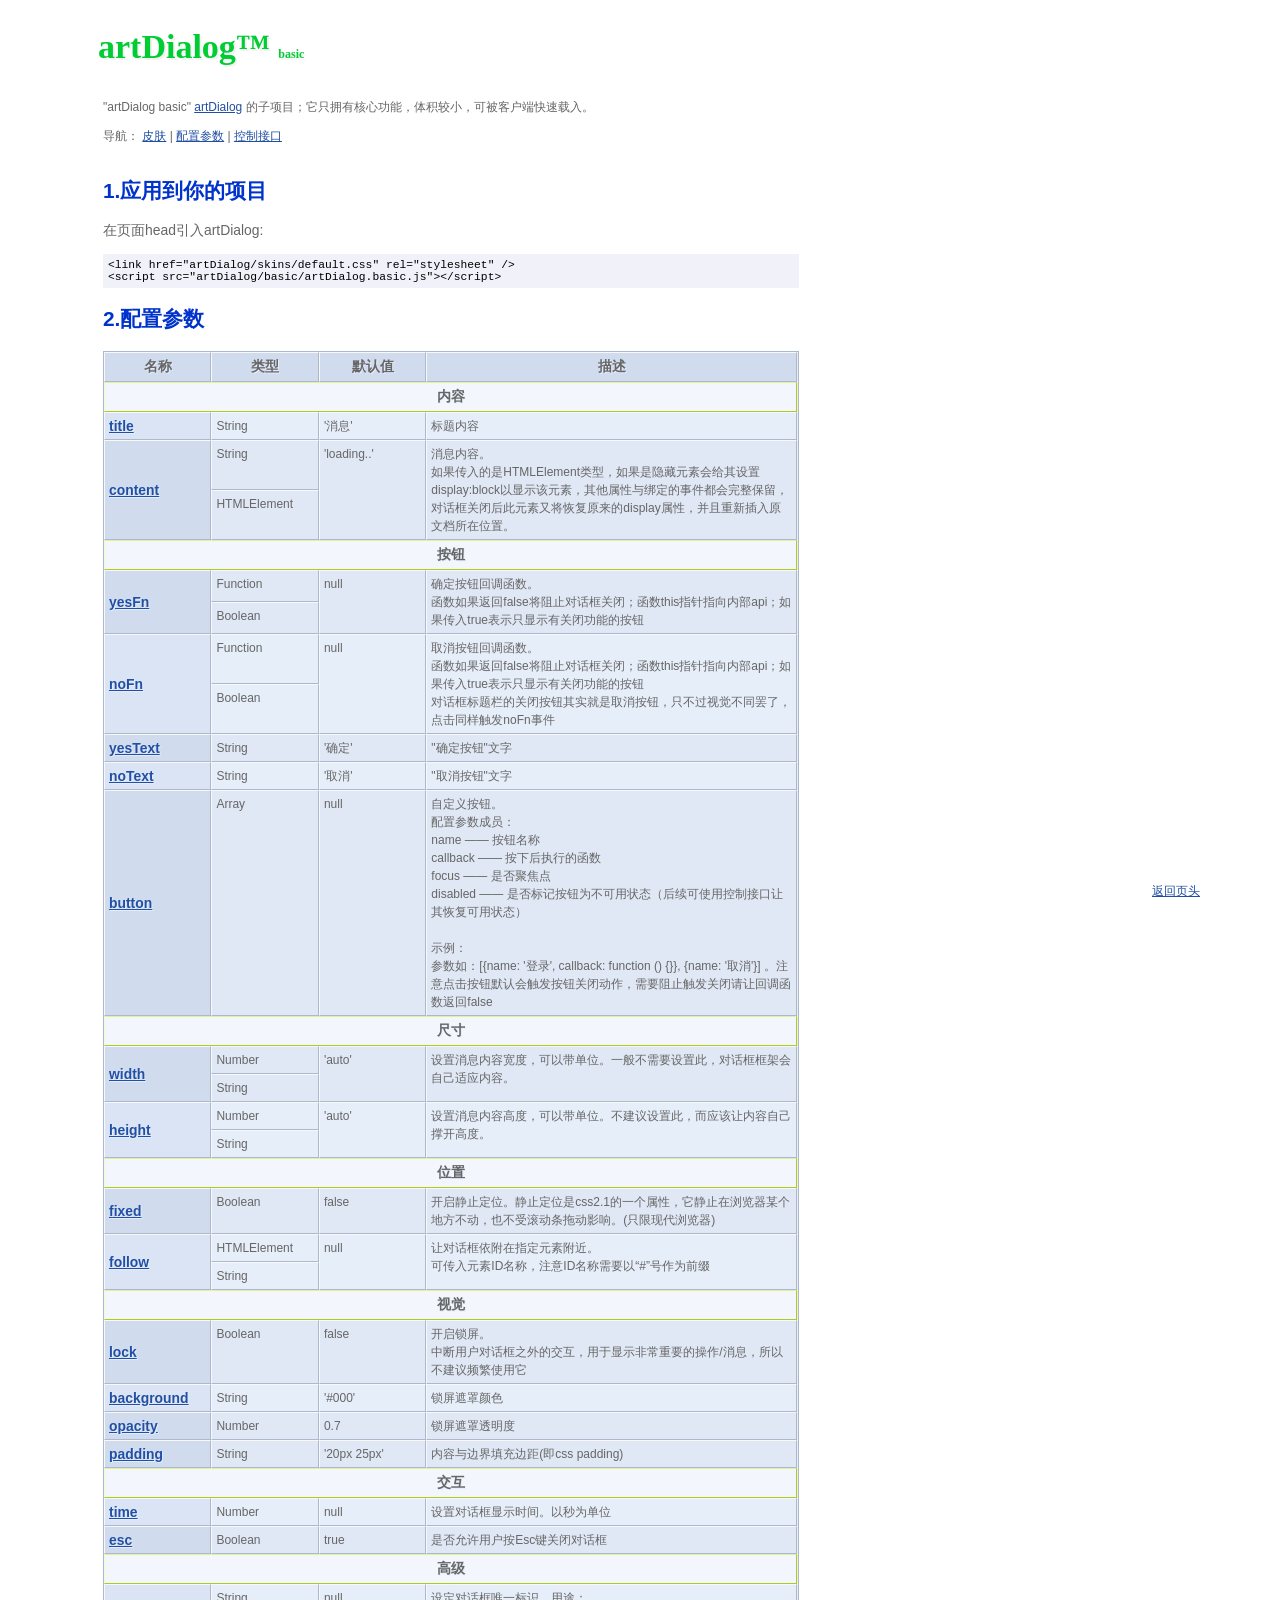
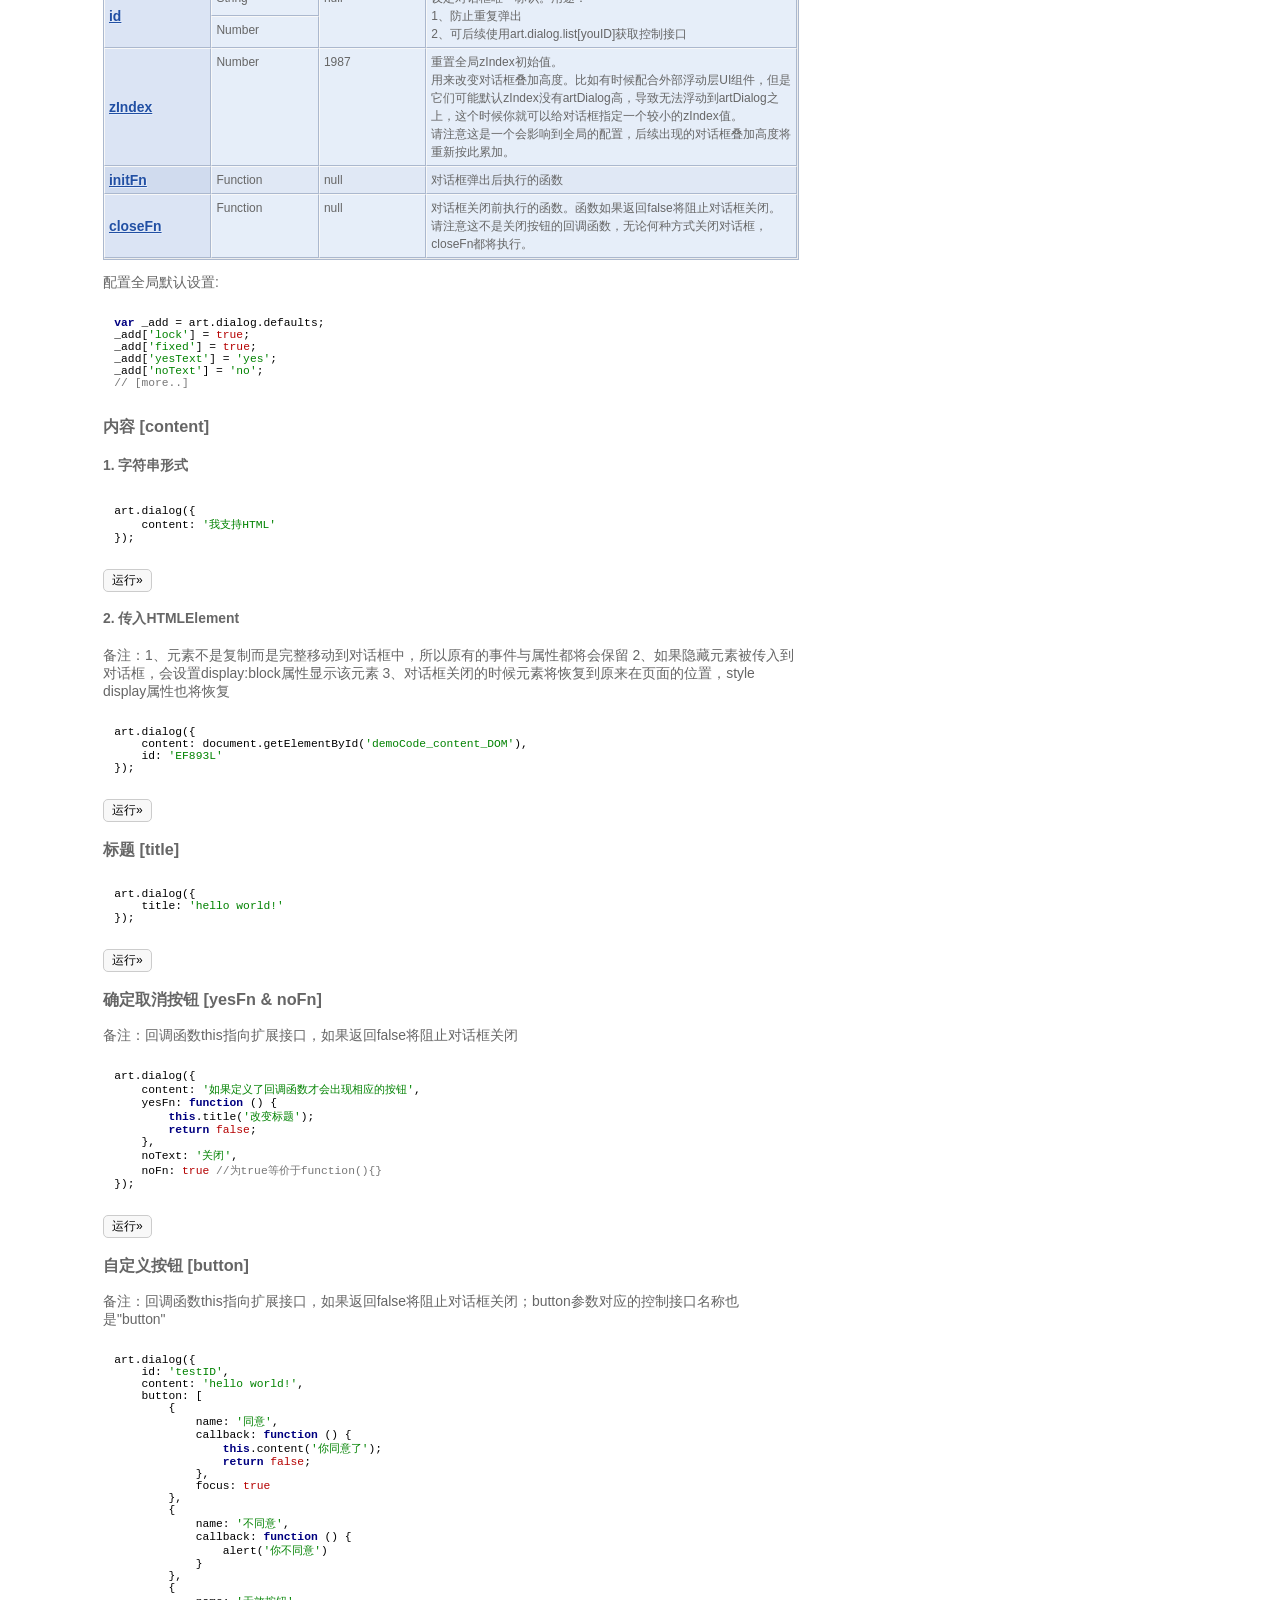
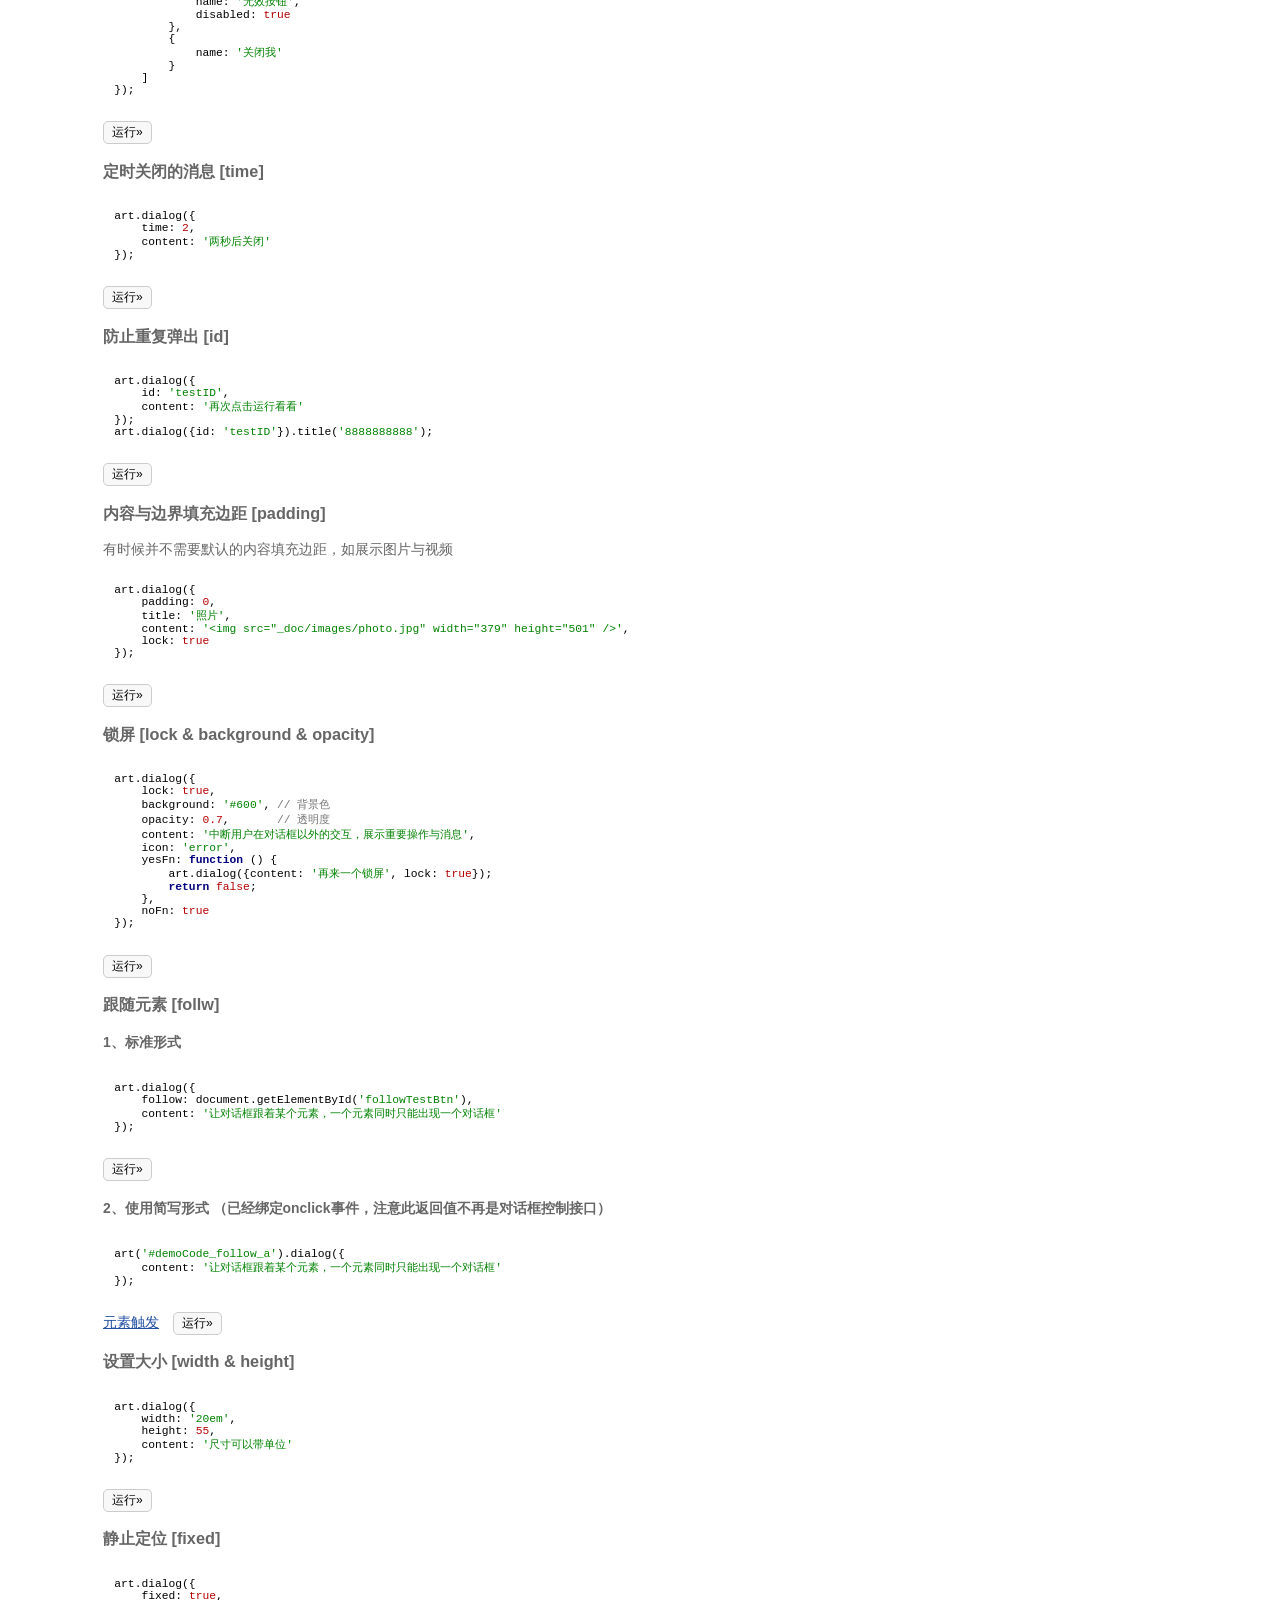
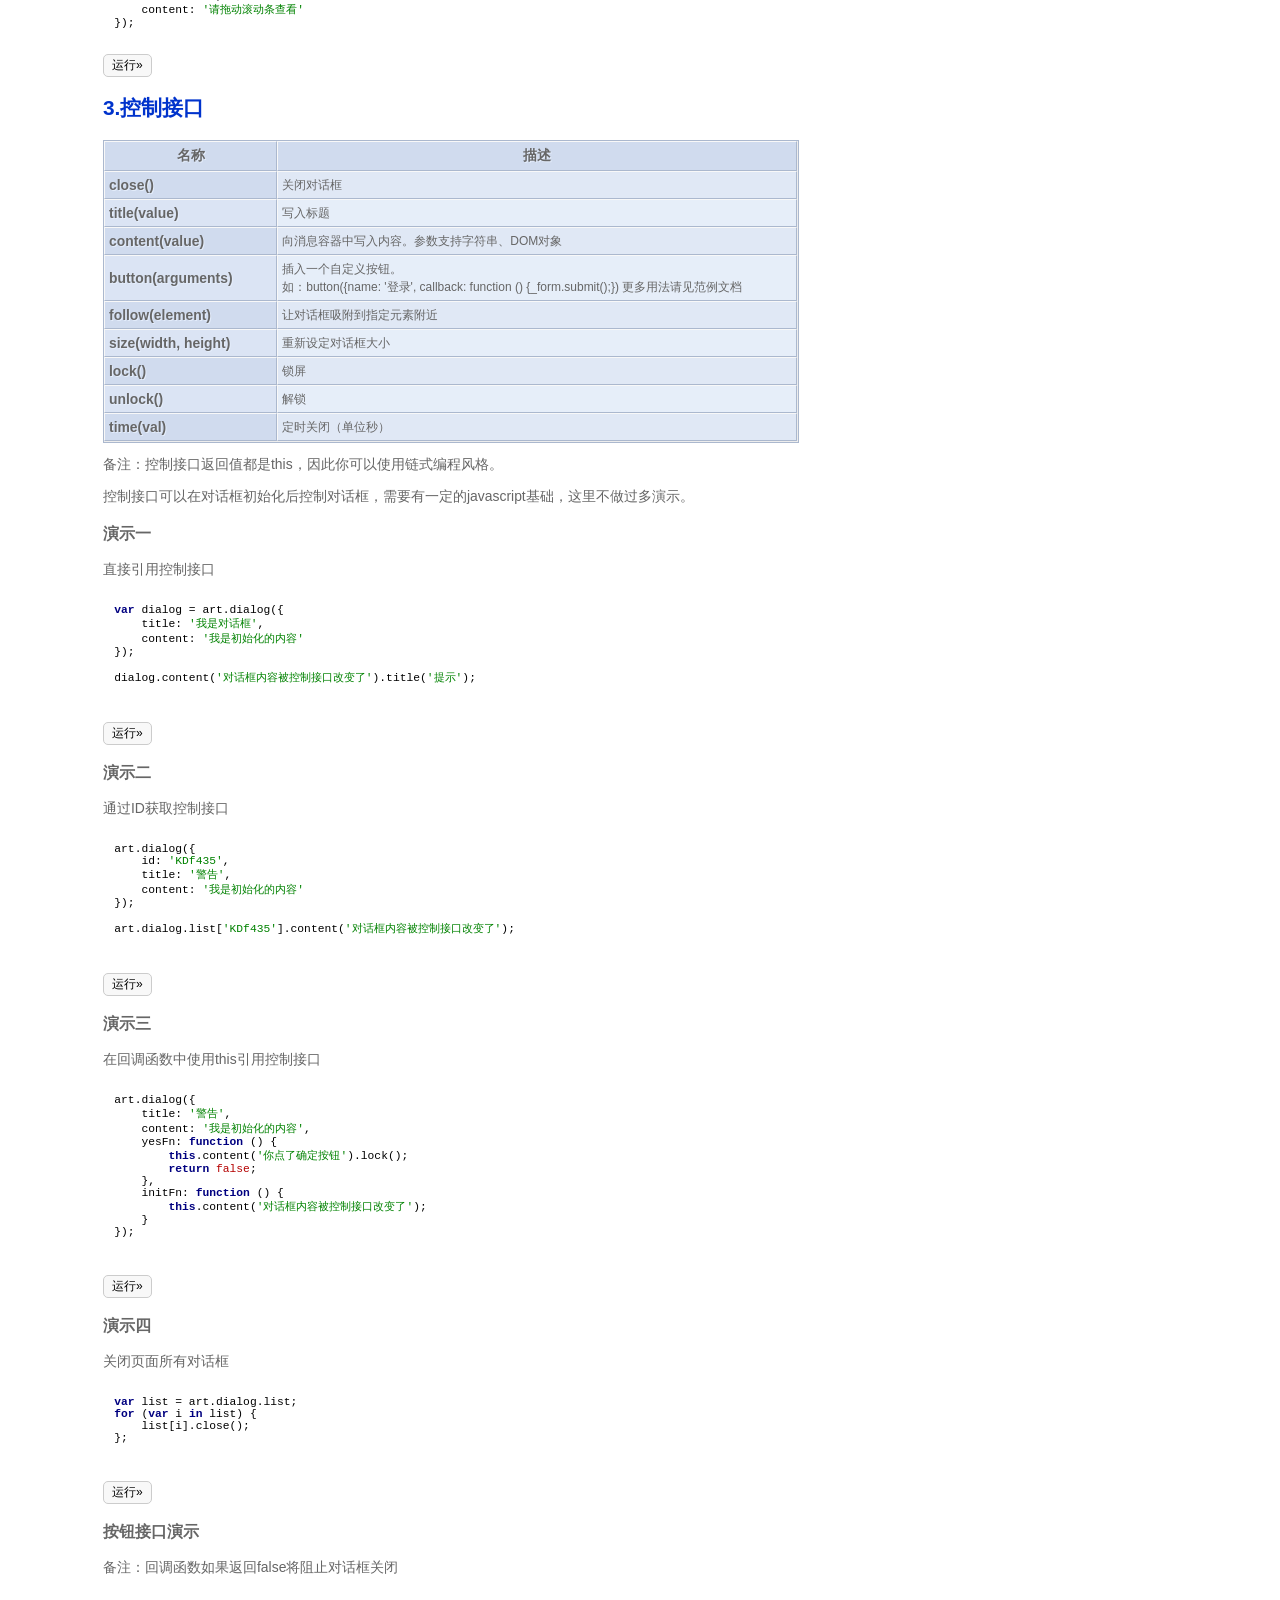
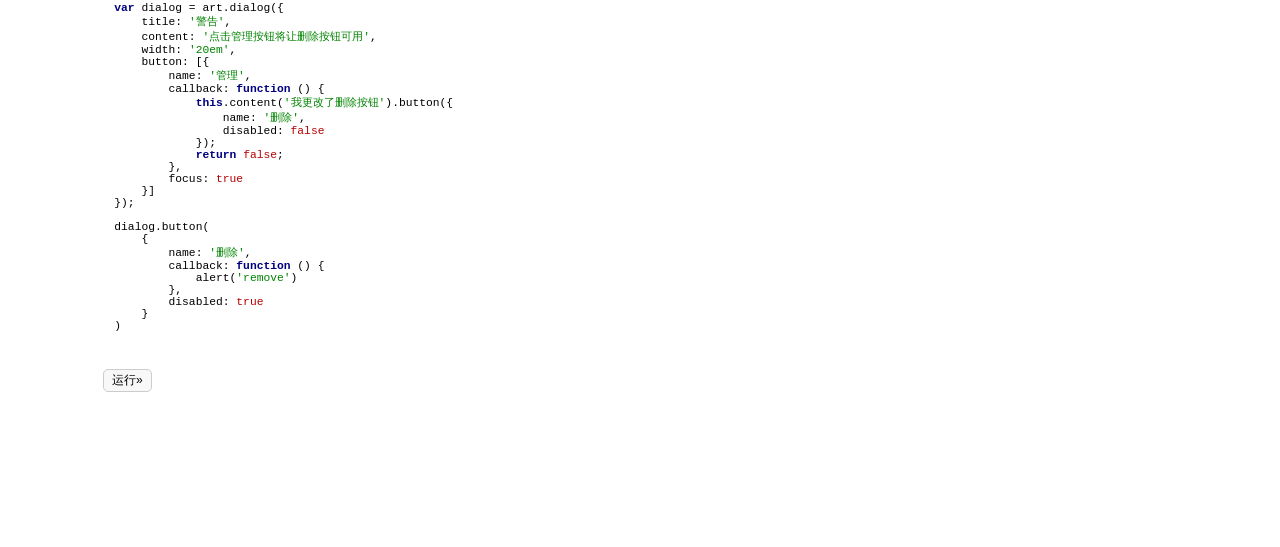
<file: plugin/artDialog/basic/index.html>
<!DOCTYPE html PUBLIC "-//W3C//DTD XHTML 1.0 Transitional//EN" "http://www.w3.org/TR/xhtml1/DTD/xhtml1-transitional.dtd">
<html xmlns="http://www.w3.org/1999/xhtml">
<head>
<meta http-equiv="Content-Type" content="text/html; charset=utf-8" />
<title>artDialog</title>
<script>
// skin demo
(function() {
	window._skin = null;
	var _search = window.location.search;
	if (_search) {
		_skin = _search.split('demoSkin=')[1];
	};
	
	document.write('<lin'+'k href="../skins/' + (_skin || 'default') + '.css" rel="stylesheet" />');
	
})();
</script>
<script src="artDialog.basic.source.js"></script>
<script src="_doc/highlight/highlight.pack.js"></script>
<script src="_doc/highlight/languages/javascript.js"></script>
<script>
hljs.tabReplace = '    ';
hljs.initHighlightingOnLoad();
</script>
<link rel="stylesheet" href="_doc/highlight/styles/magula.css">
<style>
@charset "utf-8";
body { font-size:75%; color:#666; font-family:'Microsoft Yahei', Tahoma, Arial!important; font-family:'宋体', Tahoma, Arial; background:#FFF; }
a { color:#214FA3; }
a:hover { text-decoration:underline; }
button { white-space: nowrap; }
#logo { padding:5px 10px 10px 10px; font-size:34px; font-family:'Constantia'; font-weight:bold; color:#0C3; text-shadow:2px 2px 0 rgba(0, 0, 0, .05); }
#doc { height:100%; }
#header, #main, #footer { margin:0 80px; }
#main { min-height:640px; padding:15px; position:relative; width:50em; font-size:1.16em; background:#FFF; }
#main .mainWrap { min-height:500px; _height:500px; }
#main button { font-size:12px; padding:2px 8px; background-color:#F8F8F8; border:solid 1px #CCC; -moz-border-radius: 5px; -webkit-border-radius: 5px; border-radius:5px; cursor:pointer; }
#main button:hover { background: #F5F5F5; }
h2 { color:#03C; }
table.zebra, .zebra th, .zebra td { border-width: 1px; border-style: solid; margin: 0; font-family:'Microsoft Yahei', Tahoma, Arial!important; font-family:'宋体', Tahoma, Arial; }
table.zebra { table-layout: fixed; width: 100%; margin-bottom: 6px; padding: 0 1px 1px 0; border-spacing: 0; border-collapse: separate; *border-collapse:collapse;
border-color: #abb8ce; background: #EDEDED; }
.zebra th { padding: 5px 4px; font-weight: bold; border-color: #f8f8f8 #abb8ce #abb8ce #f8f8f8; text-align: left; text-shadow: 1px 1px 0 #e4edfb; vertical-align: middle; background: #d0dbee; }
.zebra thead th { text-align:center; }
.zebra th strong { color:#090; border-bottom:1px dashed #090; text-decoration:underline; }
.zebra td { padding:0; }
.zebra th.separate { text-align:center; border-color: #E1F196 #AECD1B #AECD1B #F3FAD6; background-color: #f3f7fd; }
.zebra td { padding: 4px; font: 12px/18px Consolas, "Courier New", Courier, monospace; text-align: left; vertical-align: top; }
.zebra td { border-color: #f8f8f8 #abb8ce #abb8ce #f8f8f8; background: #e0e8f5; }
.zebra tr.odd th { background: #dbe4f4; }
.zebra tr.odd td { background: #e6eef9; }
.zebra br { margin-bottom:1.8em; }
table.zebra .parameter, table.zebra .type, table.zebra .default { width:7em; }
</style>
</head>

<body>
<div id="doc">
  <div id="header">
    <h1 id="logo">artDialog&#8482; <span style="font-size:12px">basic</span></h1>
    <p style="padding:0 15px">"artDialog basic" <a href="../index.html">artDialog</a> 的子项目；它只拥有核心功能，体积较小，可被客户端快速载入。
    <div style="padding:0 15px">导航： <a href="#" id="nav-skin">皮肤</a> | <a id="opt" href="#options">配置参数</a> | <a href="#api">控制接口</a></div>
  </div>
  <div id="main">
    <h2 id="start">1.应用到你的项目</h2>
    <p>在页面head引入artDialog:</p>
    <pre style="background-color: #F0F1F9;padding:5px;"><code>&lt;link href=&quot;artDialog/skins/default.css&quot; rel=&quot;stylesheet&quot; /&gt;
&lt;script src="artDialog/basic/artDialog.basic.js"&gt;&lt;/script&gt;</code></pre>
    <h2 id="options">2.配置参数</h2>
    <table class="zebra">
      <colgroup>
      <col class="col1">
      <col class="col2">
      <col class="col3">
      <col class="col4">
      </colgroup>
      <thead>
        <tr>
          <th class="parameter">名称</th>
          <th class="type">类型</th>
          <th class="default">默认值</th>
          <th class="note">描述</th>
        </tr>
      </thead>
      <tbody>
        <tr>
          <th class="separate" colspan="4"><abbrev>内容</abbrev></th>
        </tr>
        <tr class="odd">
          <th><a href="#title">title</a></th>
          <td>String</td>
          <td>'消息'</td>
          <td>标题内容</td>
        </tr>
        <tr>
          <th rowspan="2"><a href="#content">content</a></th>
          <td>String</td>
          <td rowspan="2">'loading..'</td>
          <td rowspan="2">消息内容。<br />
            如果传入的是HTMLElement类型，如果是隐藏元素会给其设置display:block以显示该元素，其他属性与绑定的事件都会完整保留，对话框关闭后此元素又将恢复原来的display属性，并且重新插入原文档所在位置。</td>
        </tr>
        <tr>
          <td>HTMLElement</td>
        </tr>
        <tr>
          <th class="separate" colspan="4"><abbrev>按钮</abbrev></th>
        </tr>
        <tr>
          <th rowspan="2"><a href="#yesFn">yesFn</a></th>
          <td>Function</td>
          <td rowspan="2">null</td>
          <td rowspan="2">确定按钮回调函数。<br />
            函数如果返回false将阻止对话框关闭；函数this指针指向内部api；如果传入true表示只显示有关闭功能的按钮</td>
        </tr>
        <tr>
          <td>Boolean</td>
        </tr>
        <tr class="odd">
          <th rowspan="2"><a href="#noFn">noFn</a></th>
          <td>Function</td>
          <td rowspan="2">null</td>
          <td rowspan="2">取消按钮回调函数。<br />
            函数如果返回false将阻止对话框关闭；函数this指针指向内部api；如果传入true表示只显示有关闭功能的按钮<br />
            对话框标题栏的关闭按钮其实就是取消按钮，只不过视觉不同罢了，点击同样触发noFn事件</td>
        </tr>
        <tr class="odd">
          <td>Boolean</td>
        </tr>
        <tr>
          <th><a href="#yesText">yesText</a></th>
          <td>String</td>
          <td>'确定'</td>
          <td>"确定按钮"文字</td>
        </tr>
        <tr class="odd">
          <th><a href="#noText">noText</a></th>
          <td>String</td>
          <td>'取消'</td>
          <td>"取消按钮"文字</td>
        </tr>
        <tr>
          <th><a href="#button">button</a></th>
          <td>Array</td>
          <td>null</td>
          <td>自定义按钮。<br />
            配置参数成员：
            <div>name —— 按钮名称</div>
            <div>callback —— 按下后执行的函数</div>
            <div>focus —— 是否聚焦点</div>
            <div>disabled —— 是否标记按钮为不可用状态（后续可使用控制接口让其恢复可用状态）</div>
            <br />
            <div>示例：</div>
            参数如：[{name: '登录', callback: function () {}}, {name: '取消'}] 。注意点击按钮默认会触发按钮关闭动作，需要阻止触发关闭请让回调函数返回false</td>
        </tr>
        <tr>
          <th class="separate" colspan="4"><abbrev>尺寸</abbrev></th>
        </tr>
        <tr>
          <th rowspan="2"><a href="#width">width</a></th>
          <td>Number</td>
          <td rowspan="2">'auto'</td>
          <td rowspan="2">设置消息内容宽度，可以带单位。一般不需要设置此，对话框框架会自己适应内容。<br /></td>
        </tr>
        <tr>
          <td>String</td>
        </tr>
        <tr class="odd">
          <th rowspan="2"><a href="#height">height</a></th>
          <td>Number</td>
          <td rowspan="2">'auto'</td>
          <td rowspan="2">设置消息内容高度，可以带单位。不建议设置此，而应该让内容自己撑开高度。<br /></td>
        </tr>
        <tr class="odd">
          <td>String</td>
        </tr>
        <tr>
          <th class="separate" colspan="4"><abbrev>位置</abbrev></th>
        </tr>
        <tr>
          <th><a href="#fixed">fixed</a></th>
          <td>Boolean</td>
          <td>false</td>
          <td>开启静止定位。静止定位是css2.1的一个属性，它静止在浏览器某个地方不动，也不受滚动条拖动影响。(只限现代浏览器)</td>
        </tr>
        <tr class="odd">
          <th rowspan="2"><a href="#follow">follow</a></th>
          <td>HTMLElement</td>
          <td rowspan="2">null</td>
          <td rowspan="2">让对话框依附在指定元素附近。<br />
            可传入元素ID名称，注意ID名称需要以“#”号作为前缀</td>
        </tr>
        <tr class="odd">
          <td>String</td>
        </tr>
        <tr>
          <th class="separate" colspan="4">视觉</th>
        </tr>
        <tr>
          <th><a href="#lock">lock</a></th>
          <td>Boolean</td>
          <td>false</td>
          <td>开启锁屏。<br />
            中断用户对话框之外的交互，用于显示非常重要的操作/消息，所以不建议频繁使用它</td>
        </tr>
        <tr class="odd">
          <th><a href="#background">background</a></th>
          <td>String</td>
          <td>'#000'</td>
          <td>锁屏遮罩颜色</td>
        </tr>
        <tr>
          <th><a href="#opacity">opacity</a></th>
          <td>Number</td>
          <td>0.7</td>
          <td>锁屏遮罩透明度</td>
        </tr>
        <tr>
          <th><a href="#padding">padding</a></th>
          <td>String</td>
          <td>'20px 25px'</td>
          <td>内容与边界填充边距(即css padding)</td>
        </tr>
        <tr>
          <th class="separate" colspan="4"><abbrev>交互</abbrev></th>
        </tr>
        <tr class="odd">
          <th><a href="#time">time</a></th>
          <td>Number</td>
          <td>null</td>
          <td>设置对话框显示时间。以秒为单位</td>
        </tr>
        <tr>
          <th><a href="#esc">esc</a></th>
          <td>Boolean</td>
          <td>true</td>
          <td>是否允许用户按Esc键关闭对话框</td>
        </tr>
        <tr>
          <th class="separate" colspan="4"><abbrev>高级</abbrev></th>
        </tr>
        <tr class="odd">
          <th rowspan="2"><a href="#id">id</a></th>
          <td>String</td>
          <td rowspan="2">null</td>
          <td rowspan="2">设定对话框唯一标识。用途：<br />
            1、防止重复弹出<br />
            2、可后续使用art.dialog.list[youID]获取控制接口</td>
        </tr>
        <tr class="odd">
          <td>Number</td>
        </tr>
        <tr class="odd">
          <th><a href="#zIndex">zIndex</a></th>
          <td>Number</td>
          <td>1987</td>
          <td>重置全局zIndex初始值。<br />
            用来改变对话框叠加高度。比如有时候配合外部浮动层UI组件，但是它们可能默认zIndex没有artDialog高，导致无法浮动到artDialog之上，这个时候你就可以给对话框指定一个较小的zIndex值。<br />
            请注意这是一个会影响到全局的配置，后续出现的对话框叠加高度将重新按此累加。</td>
        </tr>
        <tr>
          <th><a href="#initFn">initFn</a></th>
          <td>Function</td>
          <td>null</td>
          <td>对话框弹出后执行的函数</td>
        </tr>
        <tr class="odd">
          <th><a href="#closeFn">closeFn</a></th>
          <td>Function</td>
          <td>null</td>
          <td>对话框关闭前执行的函数。函数如果返回false将阻止对话框关闭。<br />
            请注意这不是关闭按钮的回调函数，无论何种方式关闭对话框，closeFn都将执行。</td>
        </tr>
      </tbody>
    </table>
    <p>配置全局默认设置:</p>
    <pre><code class="javascript">var _add = art.dialog.defaults;
_add['lock'] = true;
_add['fixed'] = true;
_add['yesText'] = 'yes';
_add['noText'] = 'no';
// [more..]
</code></pre>
    <h3 id="content">内容 [content]</h3>
    <h4>1. 字符串形式</h4>
    <div id="demoCode_content">
      <pre><code class="javascript">art.dialog({
	content: '我支持HTML'
});</code></pre>
    </div>
    <p class="buttons">
      <button class="runCode" name="demoCode_content">运行&raquo;</button>
    </p>
    <h4>2. 传入HTMLElement</h4>
    <p>备注：1、元素不是复制而是完整移动到对话框中，所以原有的事件与属性都将会保留 2、如果隐藏元素被传入到对话框，会设置display:block属性显示该元素 3、对话框关闭的时候元素将恢复到原来在页面的位置，style display属性也将恢复</p>
    <div id="demoCode_content_DOM">
      <pre><code class="javascript">art.dialog({
    content: document.getElementById('demoCode_content_DOM'),
    id: 'EF893L'
});</code></pre>
    </div>
    <p class="buttons">
      <button class="runCode" name="demoCode_content_DOM">运行&raquo;</button>
    </p>
    <h3 id="title">标题 [title]</h3>
    <div id="demoCode_title">
      <pre><code class="javascript">art.dialog({
	title: 'hello world!'
});</code></pre>
    </div>
    <p class="buttons">
      <button class="runCode" name="demoCode_title">运行&raquo;</button>
    </p>
    <h3>确定取消按钮 [yesFn &amp; noFn]<span id="yesFn"></span><span id="noFn"></span><span id="yesText"></span><span id="noText"></span></h3>
    <p>备注：回调函数this指向扩展接口，如果返回false将阻止对话框关闭</p>
    <div id="demoCode_yes_no">
      <pre><code class="javascript">art.dialog({
    content: '如果定义了回调函数才会出现相应的按钮',
    yesFn: function () {
    	this.title('改变标题');
        return false;
    },
    noText: '关闭',
    noFn: true //为true等价于function(){}
});</code></pre>
    </div>
    <p class="buttons">
      <button class="runCode" name="demoCode_yes_no">运行&raquo;</button>
    </p>
    <h3 id="button">自定义按钮 [button]</h3>
    <p>备注：回调函数this指向扩展接口，如果返回false将阻止对话框关闭；button参数对应的控制接口名称也是"button"</p>
    <div id="demoCode_button">
      <pre><code class="javascript">art.dialog({
    id: 'testID',
    content: 'hello world!',
    button: [
        {
            name: '同意',
            callback: function () {
                this.content('你同意了');
                return false;
            },
            focus: true
        },
        {
            name: '不同意',
            callback: function () {
                alert('你不同意')
            }
        },
        {
            name: '无效按钮',
            disabled: true
        },
        {
            name: '关闭我'
        }
    ]
});</code></pre>
    </div>
    <p class="buttons">
      <button class="runCode" name="demoCode_button">运行&raquo;</button>
    </p>
    <h3 id="time">定时关闭的消息 [time]</h3>
    <div id="demoCode_time">
      <pre><code class="javascript">art.dialog({
    time: 2,
	content: '两秒后关闭'
});</code></pre>
    </div>
    <p class="buttons">
      <button class="runCode" name="demoCode_time">运行&raquo;</button>
    </p>
    <h3 id="id">防止重复弹出 [id]</h3>
    <div id="demoCode_id">
      <pre><code class="javascript">art.dialog({
    id: 'testID',
	content: '再次点击运行看看'
});
art.dialog({id: 'testID'}).title('8888888888');
</code></pre>
    </div>
    <p class="buttons">
      <button class="runCode" name="demoCode_id">运行&raquo;</button>
    </p>
    <h3 id="padding">内容与边界填充边距 [padding]</h3>
    <p>有时候并不需要默认的内容填充边距，如展示图片与视频</p>
    <div id="demoCode_padding">
      <pre><code class="javascript">art.dialog({
	padding: 0,
    title: '照片',
	content: '&lt;img src="_doc/images/photo.jpg" width="379" height="501" /&gt;',
    lock: true
});</code></pre>
    </div>
    <p class="buttons">
      <button class="runCode" name="demoCode_padding">运行&raquo;</button>
    </p>
    <h3 id="lock">锁屏 [lock &amp; background &amp; opacity] <span id="background"></span><span id="opacity"></span><span id="duration"></span></h3>
    <div id="demoCode_lock">
      <pre><code class="javascript">art.dialog({
	lock: true,
    background: '#600', // 背景色
    opacity: 0.7,	// 透明度
	content: '中断用户在对话框以外的交互，展示重要操作与消息',
    icon: 'error',
	yesFn: function () {
		art.dialog({content: '再来一个锁屏', lock: true});
        return false;
	},
    noFn: true
});</code></pre>
    </div>
    <p class="buttons">
      <button class="runCode" name="demoCode_lock">运行&raquo;</button>
    </p>
    <h3 id="follow">跟随元素 [follw]</h3>
    <h4>1、标准形式</h4>
    <div id="demoCode_follow">
      <pre><code class="javascript">art.dialog({
	follow: document.getElementById('followTestBtn'),
	content: '让对话框跟着某个元素，一个元素同时只能出现一个对话框'
});</code></pre>
    </div>
    <p class="buttons">
      <button class="runCode" id="followTestBtn" title="id=followTestBtn" name="demoCode_follow">运行&raquo;</button>
    </p>
    <h4>2、使用简写形式 （已经绑定onclick事件，注意此返回值不再是对话框控制接口）</h4>
    <div id="demoCode_follow_fn">
      <pre><code class="javascript">art('#demoCode_follow_a').dialog({
	content: '让对话框跟着某个元素，一个元素同时只能出现一个对话框'
});</code></pre>
    </div>
    <p class="buttons"><a href="javascript:alert('点击运行后再来点击我！');void(0)" id="demoCode_follow_a" style="margin-right:10px; text-decoration:underline">元素触发</a>
      <button class="runCode" id="followTestBtn" title="id=followTestBtn" name="demoCode_follow_fn">运行&raquo;</button>
    </p>
    <h3>设置大小 [width &amp; height]<span id="width"></span><span id="height"></span></h3>
    <div id="demoCode_size">
      <pre><code class="javascript">art.dialog({
	width: '20em',
    height: 55,
	content: '尺寸可以带单位'
});</code></pre>
    </div>
    <p class="buttons">
      <button class="runCode" name="demoCode_size">运行&raquo;</button>
    </p>
    <h3 id="fixed">静止定位 [fixed]</h3>
    <div id="demoCode_fixed">
      <pre><code class="javascript">art.dialog({
	fixed: true,
	content: '请拖动滚动条查看'
});</code></pre>
    </div>
    <p class="buttons">
      <button class="runCode" name="demoCode_fixed">运行&raquo;</button>
    </p>
    <h2 id="api">3.控制接口</h2>
    <table class="zebra">
      <colgroup>
      <col class="col1">
      <col class="col2">
      <col class="col3">
      </colgroup>
      <thead>
        <tr>
          <th class="name">名称</th>
          <th class="note" colspan="3">描述</th>
        </tr>
      </thead>
      <tbody>
        <tr>
          <th>close()</th>
          <td colspan="3">关闭对话框</td>
        </tr>
        <tr class="odd">
          <th>title(value)</th>
          <td colspan="3">写入标题</td>
        </tr>
        <tr>
          <th>content(value)</th>
          <td colspan="3">向消息容器中写入内容。参数支持字符串、DOM对象</td>
        </tr>
        <tr class="odd">
          <th>button(arguments)</th>
          <td colspan="3">插入一个自定义按钮。<br />
            如：button({name: '登录', callback: function () {_form.submit();}) 更多用法请见范例文档</td>
        </tr>
        <tr>
          <th>follow(element)</th>
          <td colspan="3">让对话框吸附到指定元素附近</td>
        </tr>
        <tr class="odd">
          <th>size(width, height)</th>
          <td colspan="3">重新设定对话框大小</td>
        </tr>
        <tr>
          <th>lock()</th>
          <td colspan="3">锁屏</td>
        </tr>
        <tr class="odd">
          <th>unlock()</th>
          <td colspan="3">解锁</td>
        </tr>
        <tr>
          <th>time(val)</th>
          <td colspan="3">定时关闭（单位秒）</td>
        </tr>
      </tbody>
    </table>
    <p>备注：控制接口返回值都是this，因此你可以使用链式编程风格。</p>
    <p>控制接口可以在对话框初始化后控制对话框，需要有一定的javascript基础，这里不做过多演示。</p>
    <h3>演示一</h3>
    <p>直接引用控制接口</p>
    <div id="demoCode_api_1">
      <pre><code class="javascript">var dialog = art.dialog({
	title: '我是对话框',
    content: '我是初始化的内容'
});
      
dialog.content('对话框内容被控制接口改变了').title('提示');
      </code></pre>
    </div>
    <p class="buttons">
      <button class="runCode" name="demoCode_api_1">运行&raquo;</button>
    </p>
    <h3>演示二</h3>
    <p>通过ID获取控制接口</p>
    <div id="demoCode_api_2">
      <pre><code class="javascript">art.dialog({
    id: 'KDf435',
    title: '警告',
    content: '我是初始化的内容'
});
      
art.dialog.list['KDf435'].content('对话框内容被控制接口改变了');
      </code></pre>
    </div>
    <p class="buttons">
      <button class="runCode" name="demoCode_api_2">运行&raquo;</button>
    </p>
    <h3>演示三</h3>
    <p>在回调函数中使用this引用控制接口</p>
    <div id="demoCode_api_3">
      <pre><code class="javascript">art.dialog({
    title: '警告',
    content: '我是初始化的内容',
    yesFn: function () {
    	this.content('你点了确定按钮').lock();
        return false;
    },
    initFn: function () {
    	this.content('对话框内容被控制接口改变了');
    }
});
      </code></pre>
    </div>
    <p class="buttons">
      <button class="runCode" name="demoCode_api_3">运行&raquo;</button>
    </p>
    <h3>演示四</h3>
    <p>关闭页面所有对话框</p>
    <div id="demoCode_api_4">
      <pre><code class="javascript">var list = art.dialog.list;
for (var i in list) {
	list[i].close();
};
      </code></pre>
    </div>
    <p class="buttons">
      <button class="runCode" name="demoCode_api_4">运行&raquo;</button>
    </p>
    <h3>按钮接口演示</h3>
    <p>备注：回调函数如果返回false将阻止对话框关闭</p>
    <div id="demoCode_api_button">
      <pre><code class="javascript">var dialog = art.dialog({
    title: '警告',
    content: '点击管理按钮将让删除按钮可用',
    width: '20em',
    button: [{
    	name: '管理',
        callback: function () {
            this.content('我更改了删除按钮').button({
                name: '删除',
                disabled: false
            });
            return false;
        },
        focus: true
    }]
});

dialog.button(
    {
        name: '删除',
        callback: function () {
            alert('remove')
        },
        disabled: true
    }
)
      </code></pre>
    </div>
    <p class="buttons">
      <button class="runCode" name="demoCode_api_button">运行&raquo;</button>
    </p>
  </div>
  <div id="footer" style="position:fixed;bottom:0;right:0;text-align:right"><a href="#header">返回页头</a></div>
</div>
<script>
// 运行代码
$.fn.runCode = function () {
	var getText = function(elems) {
		var ret = "", elem;

		for ( var i = 0; elems[i]; i++ ) {
			elem = elems[i];
			if ( elem.nodeType === 3 || elem.nodeType === 4 ) {
				ret += elem.nodeValue;
			} else if ( elem.nodeType !== 8 ) {
				ret += getText( elem.childNodes );
			};
		};

		return ret;
	};
	
	var code = getText(this);
	new Function(code).call(window);
	
	return this;
};

// 按钮触发代码运行
$(document).bind('click', function(event){
	var target = event.target,
		$target = $(target);

	if ($target.hasClass('runCode')) {
		$('#' + target.name).runCode();
	};
});

// 跳转到头部
var $footer = $('#footer');
if ($footer[0]) $footer.bind('click', function () {
	window.scrollTo(0, 0);
	return false;
}).css('cursor', 'pointer')[0].title = '回到页头';

var tmpl = [
	'<table class="zebra" style="width:640px">\
	  <tbody>\
		<tr class="odd">\
		  <th style="width:12em"><a href="?demoSkin=default">default</a></th>\
		  <td>artDialog默认皮肤，简洁，纯CSS设计，无图片，采用css3渐进增强</td>\
		</tr>\
		<tr>\
		  <th><a href="?demoSkin=aero">aero</a></th>\
		  <td>artDialog 2+标志性的皮肤，windows7毛玻璃风格。提供PSD源文件 <a href="http://code.google.com/p/artdialog/downloads/detail?name=aero.psd&can=2&q=" target="_blank">下载</a></td>\
		</tr>\
		<tr class="odd">\
		  <th><a href="?demoSkin=chrome">chrome</a></th>\
		  <td>chrome浏览器(xp)风格</td>\
		</tr>\
		<tr>\
		  <th><a href="?demoSkin=gray">gray</a></th>\
		  <td>浅灰色风格</td>\
		</tr>\
		<tr class="odd">\
			<th><a href="?demoSkin=simple">simple</a></th>\
			<td>简单风格</td>\
		</tr>\
		<tr>\
		  <th><a href="?demoSkin=idialog">idialog</a></th>\
		  <td>苹果风格</td>\
		</tr>\
	  </tbody>\
	</table>\
	<p>备注：artDialog basic 版 aero | gray | idiaog 皮肤透明效果不被IE6支持，可以针对IE6设置默认皮肤：</p>\
	<p style="background-color: #F0F1F9;padding:5px;">&lt;!--[if gte IE 7]&gt;&lt;!--&gt;<br />\
&lt;link href=&quot;../skins/aero.css&quot; rel=&quot;stylesheet&quot; /&gt;<br />\
&lt;!--&lt;![endif]--&gt;<br />\
&lt;!--[if lt IE 7]&gt;<br />\
&lt;link href=&quot;../skins/default.css&quot; rel=&quot;stylesheet&quot; /&gt;<br />\
&lt;![endif]--&gt;</p>'
].join('');

window._demoSkin = function () {
	art.dialog({
		id: 'demoSkin',
		icon: 'face-smile',
		fixed: true,
		padding: '8px',
		title: 'artDialog皮肤展示'
	})
	.content(tmpl);
};

if(_skin) _demoSkin();

var $skin = $('#nav-skin');
$skin[0] && $skin.bind('click', function () {
	_demoSkin();
	return false;
});

// firebug
(function() {
var ga = document.createElement('script'); ga.type = 'text/javascript'; ga.async = true;
ga.src = 'https://getfirebug.com/firebug-lite-beta.js';
var s = document.getElementsByTagName('script')[0]; s.parentNode.insertBefore(ga, s);
})();

// google-analytics
var _gaq = _gaq || [];
_gaq.push(['_setAccount', 'UA-19823759-2']);
_gaq.push(['_setDomainName', '.planeart.cn']);
_gaq.push(['_trackPageview']);

(function() {
var ga = document.createElement('script'); ga.type = 'text/javascript'; ga.async = true;
ga.src = ('https:' == document.location.protocol ? 'https://ssl' : 'http://www') + '.google-analytics.com/ga.js';
var s = document.getElementsByTagName('script')[0]; s.parentNode.insertBefore(ga, s);
})();
</script>
</body>
</html>
</file>
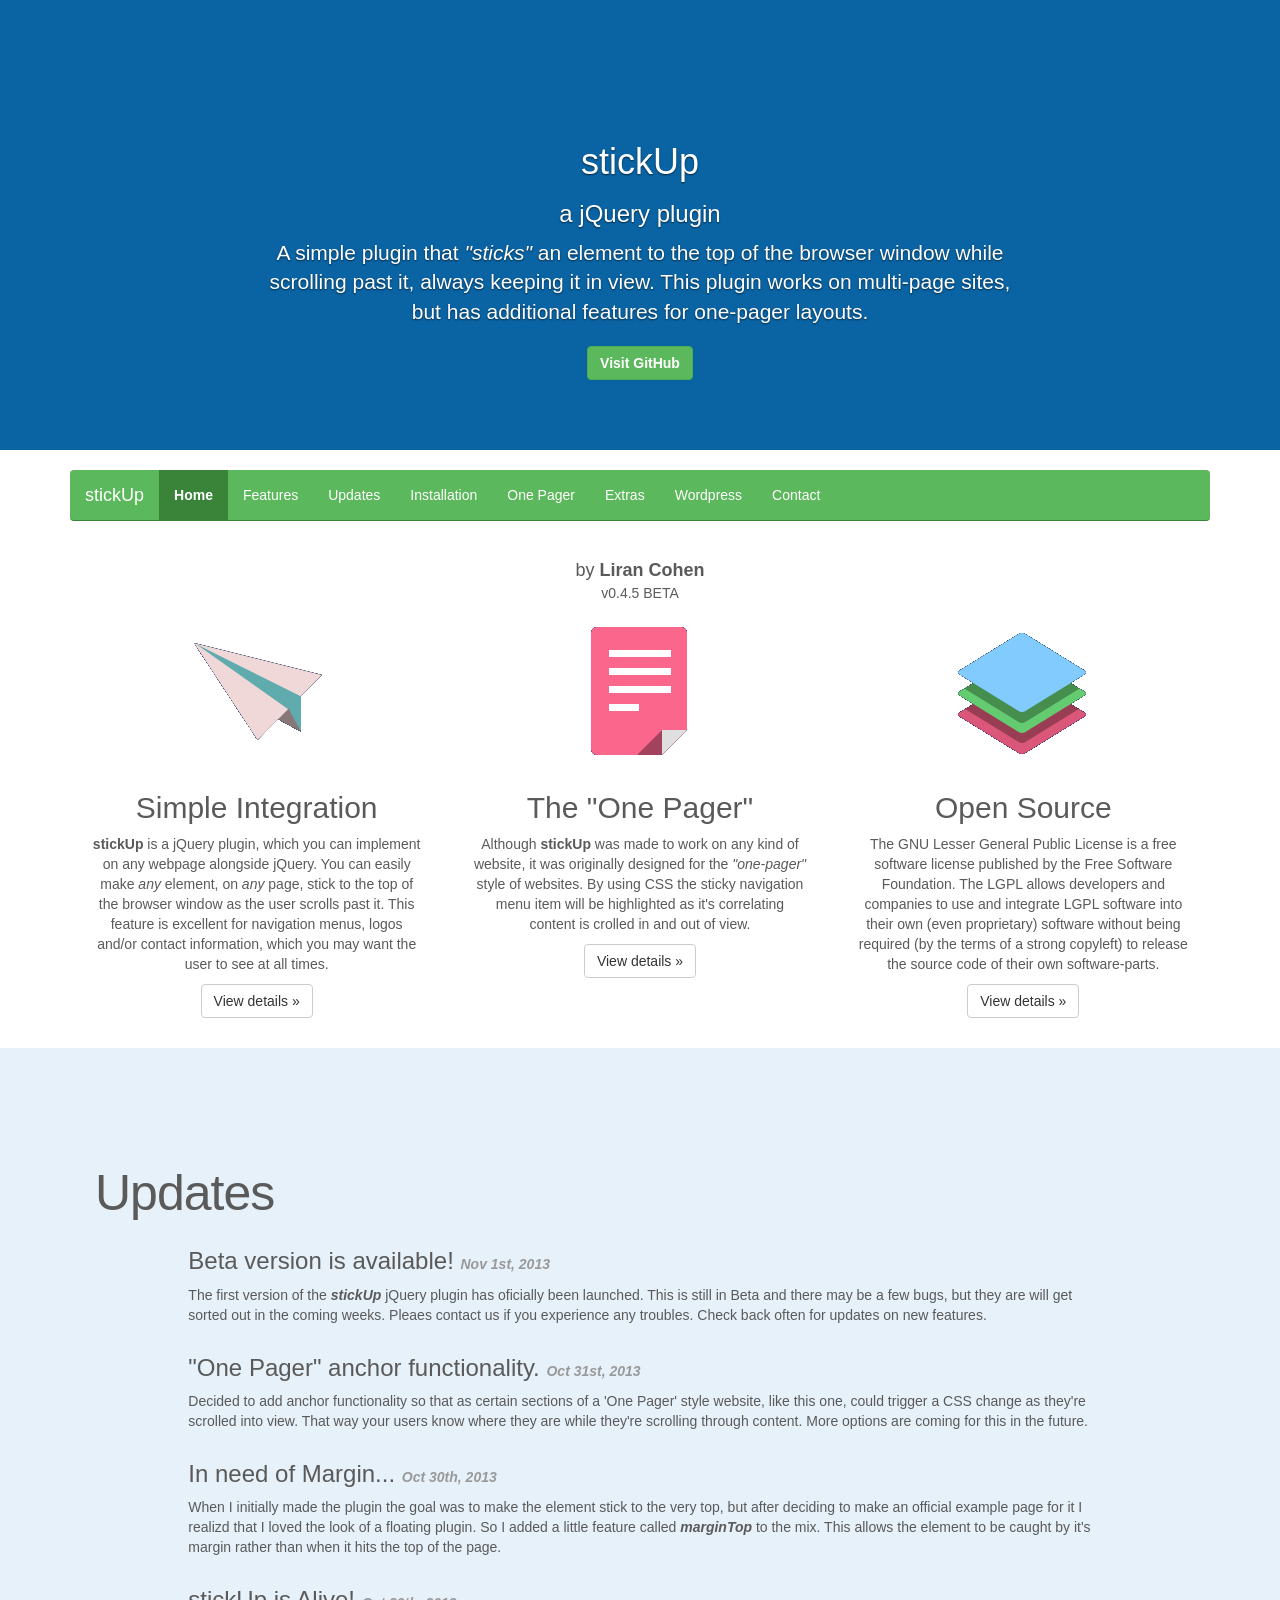
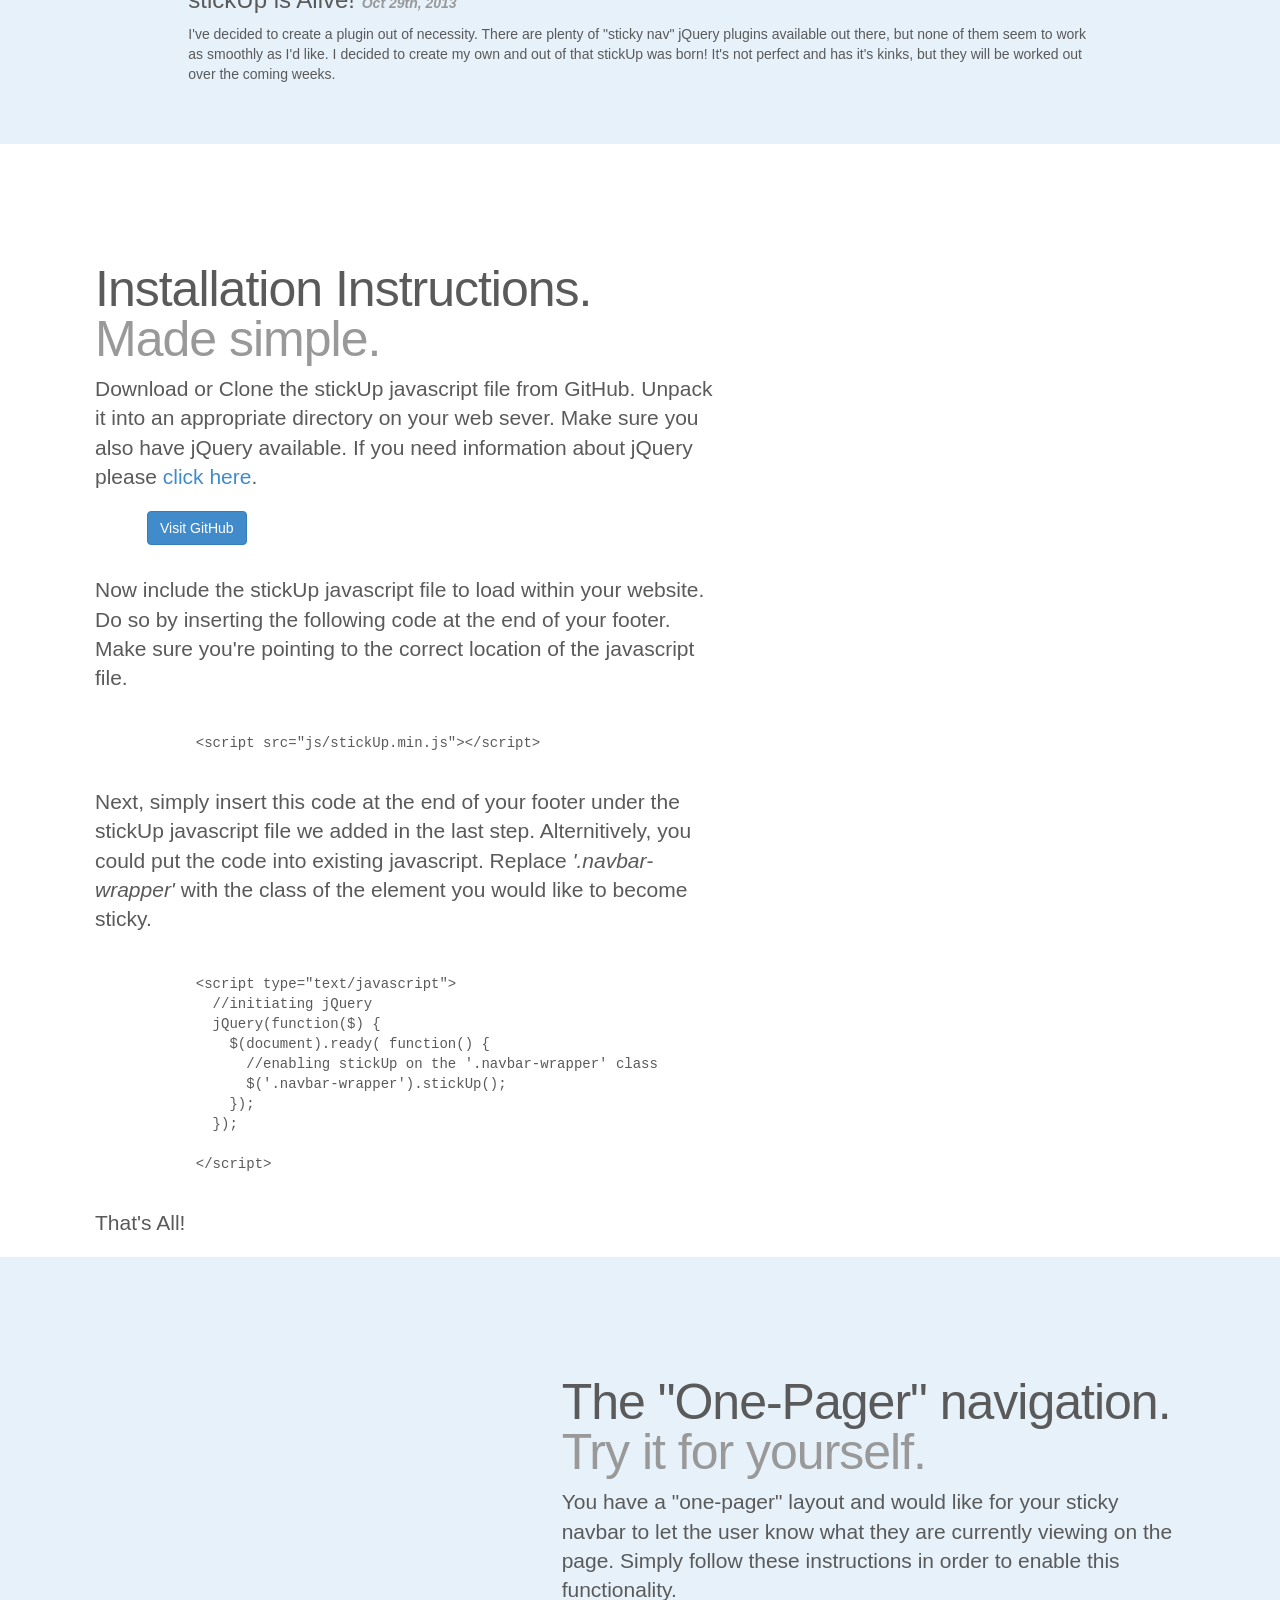
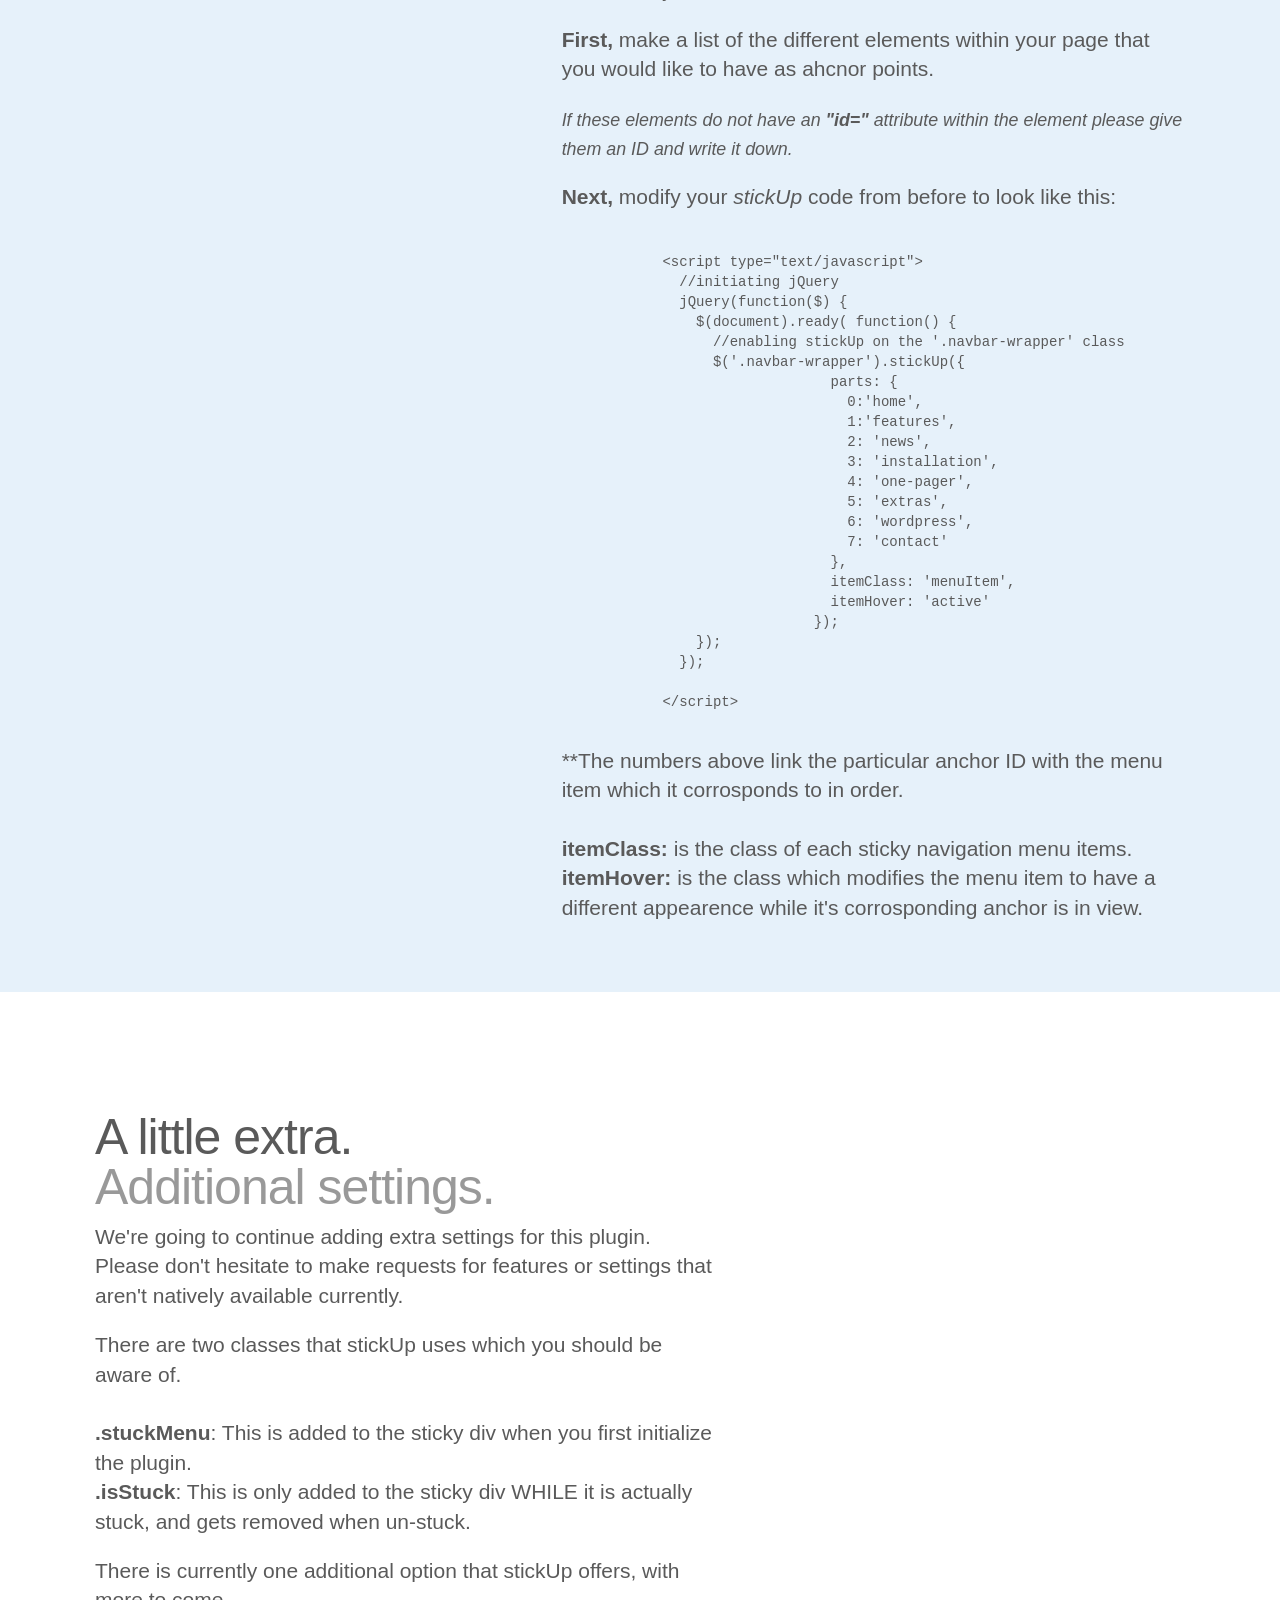
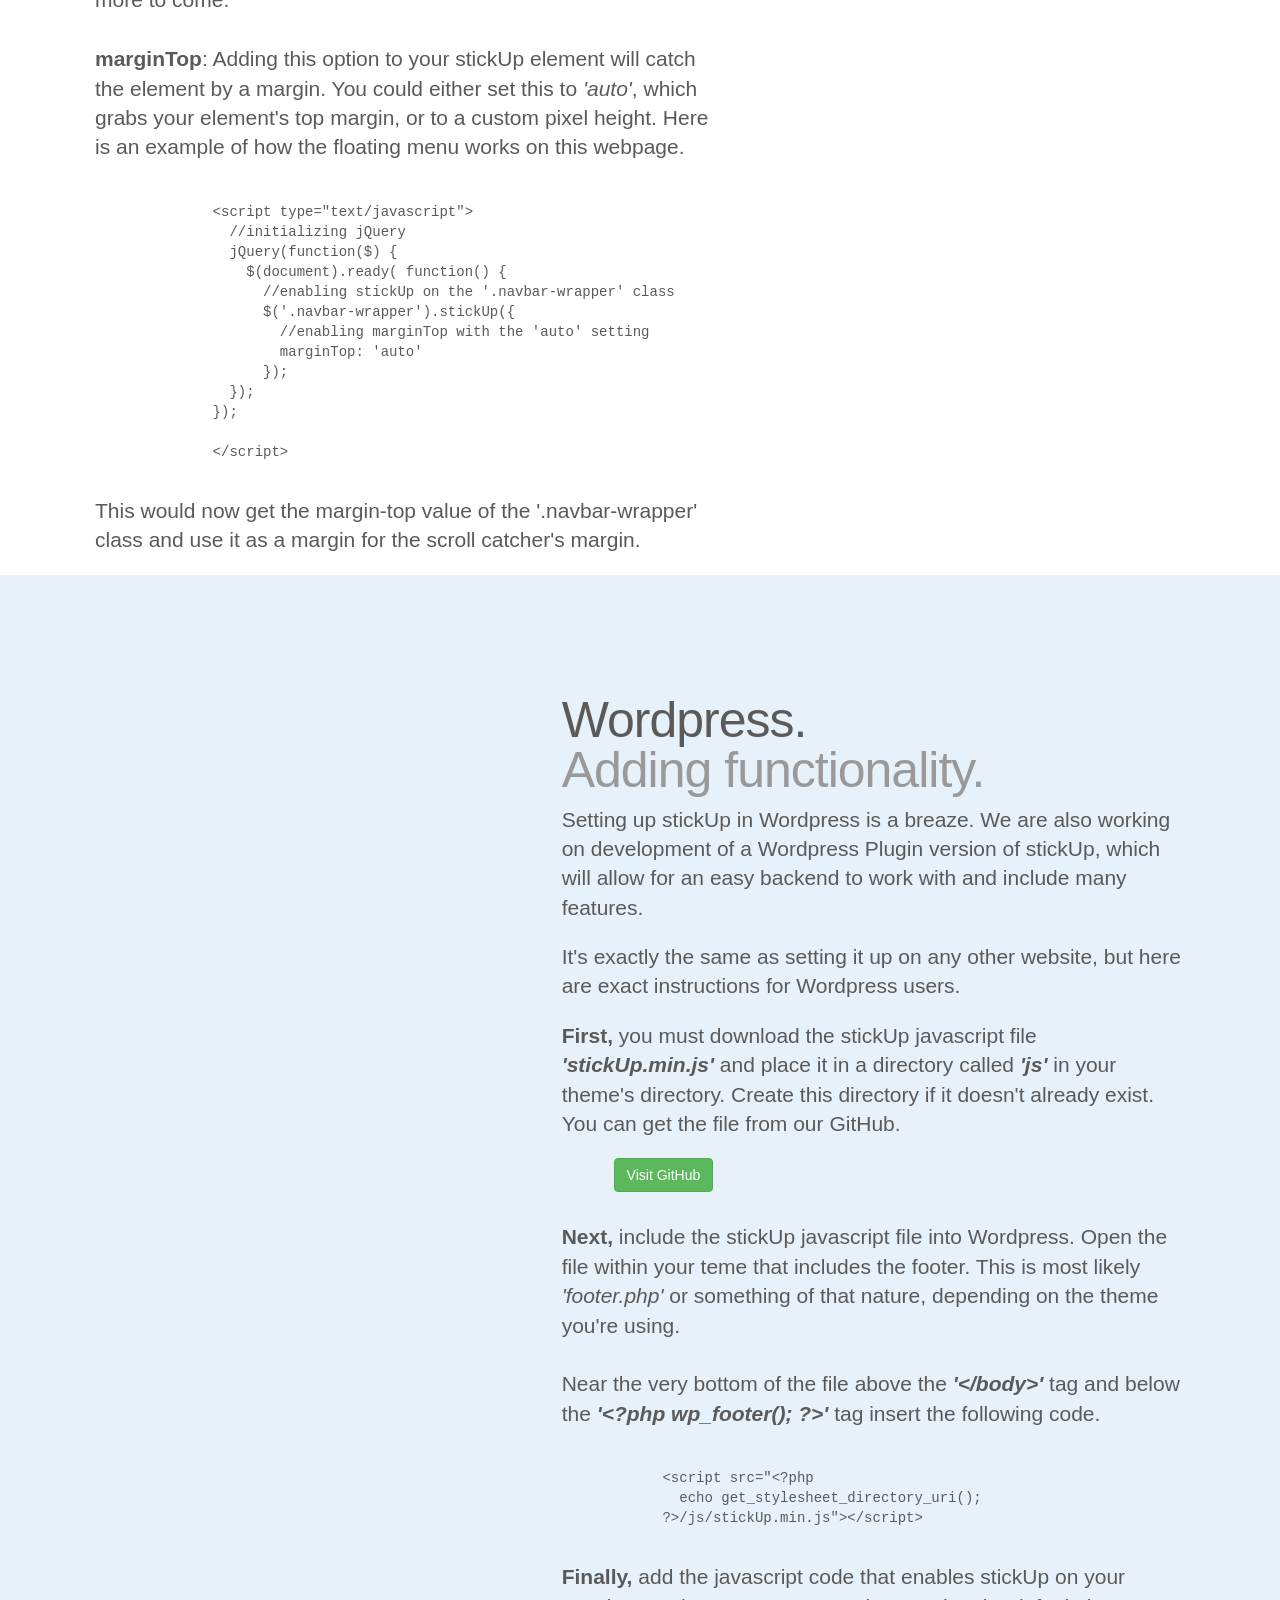
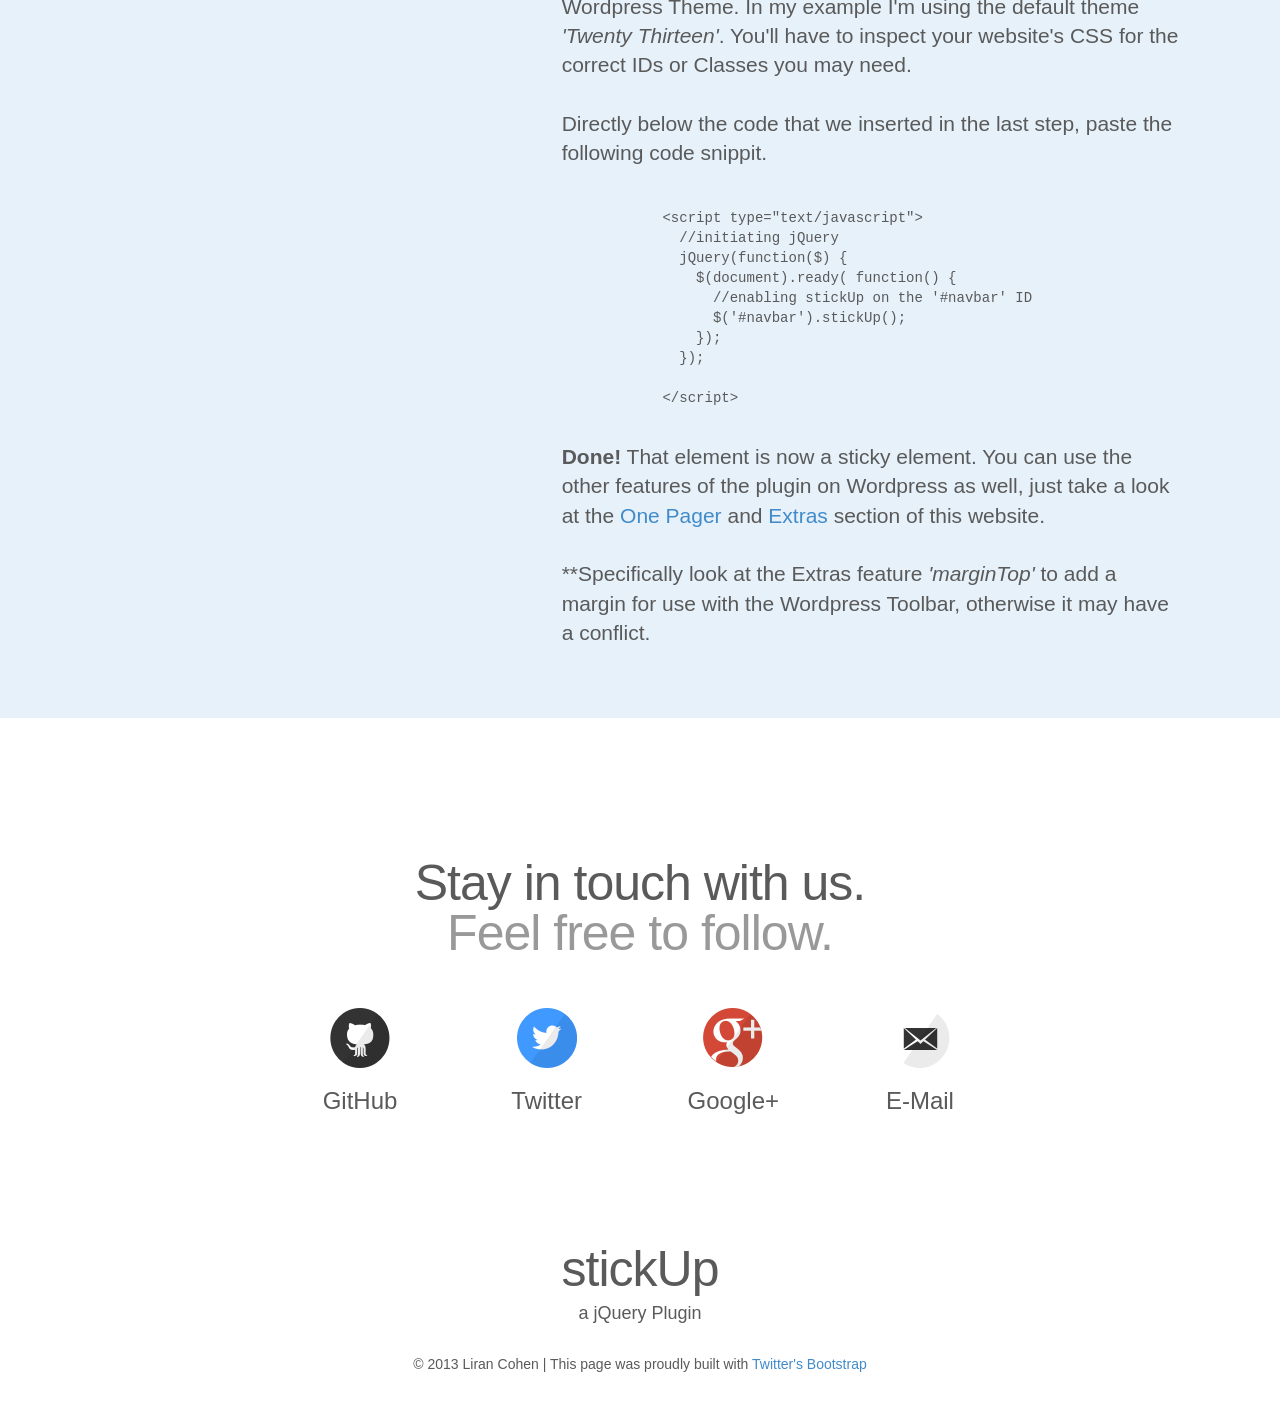
<file: plugin/bootstrap/stickUp/index.html>
<!DOCTYPE html>
<html lang="en">
  <head>
    <meta charset="utf-8">
    <meta name="viewport" content="width=device-width, initial-scale=1.0">
    <meta name="description" content="">
    <meta name="author" content="">

    <title>stickUp - a free jQuery Plugin</title>

    <!-- Bootstrap & Snippet plugin core CSS -->
    <link href="css/bootstrap.min.css" rel="stylesheet">

    <!-- Custom styles for this template -->
    <link href="stickup.css" rel="stylesheet">    
  </head>
  <body>
    <!-- START THE COVER -->
    <div id="home" class="carousel">
      <div class="carousel-inner">
        <div class="item active">
          <div class="container">
            <div class="carousel-caption">
              <h1>stickUp</h1>
              <h3>a jQuery plugin</h4>
              <p>A simple plugin that <i>"sticks"</i> an element to the top of the browser window while scrolling past it, always keeping it in view.  This plugin works on multi-page sites, but has additional features for one-pager layouts.</p>
              <p><a class="btn btn-large btn-success" href="http://github.com/LiranCohen/stickUp"><b>Visit GitHub</b></a></p>
            </div>
          </div>
        </div>
    </div><!-- END COVER -->

    <!-- START THE NAVBAR -->
    <div class="navbar-wrapper">
      <div class="container">
      <div class="navwrapper">
        <div class="navbar navbar-inverse navbar-static-top">
          <div class="container">
            <div class="navbar-header">
              <button type="button" class="navbar-toggle" data-toggle="collapse" data-target=".navbar-collapse">
                <span class="icon-bar"></span>
                <span class="icon-bar"></span>
                <span class="icon-bar"></span>
              </button>
              <a class="navbar-brand" href="#">stickUp</a>
            </div>
            <div class="navbar-collapse collapse">
              <ul class="nav navbar-nav">
                <li class="menuItem active"><a href="#home">Home</a></li>
                <li class="menuItem"><a href="#features">Features</a></li>
                <li class="menuItem"><a href="#updates">Updates</a></li>
                <li class="menuItem"><a href="#installation">Installation</a></li>
                <li class="menuItem"><a href="#one-pager">One Pager</a></li>
                <li class="menuItem"><a href="#extras">Extras</a></li>
                <li class="menuItem"><a href="#wordpress">Wordpress</a></li>
                <li class="menuItem"><a href="#contact">Contact</a></li>    
              </ul>
            </div>
          </div>
        </div> 
      </div><!-- End Navbar -->
      
      </div>
    </div> <!-- END NAVBAR -->

    <!-- START THE CONTENT -->
    <div id='contents'>  

      <!-- START THE FEATURES -->   
      <div id="features" class="row featurette container marketing">
        <center><h4 style='margin-bottom:0px;margin-top:20px;'>by <b>Liran Cohen</b></h4>
        <h5 style='margin-top:5px;'><mute>v0.4.5 BETA</mute></h5></center>
        <!-- Three columns of text -->
        <div class="row">
          <div class="col-lg-4">
            <img src="images/simple.png">
            <h2>Simple Integration</h2>
            <p><b>stickUp</b> is a jQuery plugin, which you can implement on any webpage alongside jQuery. You can easily make <i>any</i> element, on <i>any</i> page, stick to the top of the browser window as the user scrolls past it.  This feature is excellent for navigation menus, logos and/or contact information, which you may want the user to see at all times.</p>
            <p><a class="btn btn-default" href="#installation">View details &raquo;</a></p>
          </div><!-- /.col-lg-4 -->
          <div class="col-lg-4">
            <img src="images/onepager.png">
            <h2>The "One Pager"</h2>
            <p>Although <b>stickUp</b> was made to work on any kind of website, it was originally designed for the <i>"one-pager"</i> style of websites.  By using CSS the sticky navigation menu item will be highlighted as it's correlating content is crolled in and out of view.</p>
            <p><a class="btn btn-default" href="#one-pager">View details &raquo;</a></p>
          </div><!-- /.col-lg-4 -->
          <div class="col-lg-4">
            <img src="images/opensource.png">
            <h2>Open Source</h2>
            <p>The GNU Lesser General Public License is a free software license published by the Free Software Foundation. The LGPL allows developers and companies to use and integrate LGPL software into their own (even proprietary) software without being required (by the terms of a strong copyleft) to release the source code of their own software-parts.</p>
            <p><a class="btn btn-default" href="http://www.gnu.org/licenses/lgpl.html">View details &raquo;</a></p>
          </div><!-- /.col-lg-4 -->
        </div><!-- /.row -->
      </div> <!-- END FEATURES -->

      <!-- START THE UPDATES -->
      <div id="updates" class="row featurette">
        <div class="col-lg-12">
          <h2 class="featurette-heading">Updates</h2>
        </div>
        <div class="col-lg-offset-1 col-lg-10">
          <h3>Beta version is available! <small><b><i>Nov 1st, 2013</i></b></small></h3>
          <p>The first version of the <b><i>stickUp</i></b> jQuery plugin has oficially been launched. This is still in Beta and there may be a few bugs, but they are will get sorted out in the coming weeks. Pleaes contact us if you experience any troubles. Check back often for updates on new features.
          </p>
        </div>
        <div class="col-lg-offset-1 col-lg-10">
          <h3>"One Pager" anchor functionality. <small><b><i>Oct 31st, 2013</i></b></small></h3>
          <p>Decided to add anchor functionality so that as certain sections of a 'One Pager' style website, like this one, could trigger a CSS change as they're scrolled into view.  That way your users know where they are while they're scrolling through content.  More options are coming for this in the future.
          </p>
        </div>
        <div class="col-lg-offset-1 col-lg-10">
          <h3>In need of Margin... <small><b><i>Oct 30th, 2013</i></b></small></h3>
          <p>When I initially made the plugin the goal was to make the element stick to the very top, but after deciding to make an official example page for it I realizd that I loved the look of a floating plugin.  So I added a little feature called <b><i>marginTop</i></b> to the mix.  This allows the element to be caught by it's margin rather than when it hits the top of the page.
          </p>
        </div>
        <div class="col-lg-offset-1 col-lg-10">
          <h3>stickUp is Alive! <small><b><i>Oct 29th, 2013</i></b></small></h3>
          <p>I've decided to create a plugin out of necessity.  There are plenty of "sticky nav" jQuery plugins available out there, but none of them seem to work as smoothly as I'd like.  I decided to create my own and out of that stickUp was born! It's not perfect and has it's kinks, but they will be worked out over the coming weeks.
          </p>
        </div>
      </div> <!-- END UPDATES -->

      <!-- START THE INSTALLATION -->
      <div id="installation" class="row featurette">
        <div class="col-md-7">
          <h2 class="featurette-heading">Installation Instructions.<br> <span class="text-muted">Made simple.</span></h2>
          <p class="lead">Download or Clone the stickUp javascript file from GitHub. Unpack it into an appropriate directory on your web sever. Make sure you also have jQuery available. If you need information about jQuery please <a href="http://learn.jquery.com/about-jquery/how-jquery-works/">click here</a>.</p>
          <p class="col-lg-offset-1"><a class="btn btn-large btn-primary" href="http://github.com/LiranCohen/stickUp">Visit GitHub</a><br><br></p>
          <p class="lead">Now include the stickUp javascript file to load within your website.  Do so by inserting the following code at the end of your footer.  Make sure you're pointing to the correct location of the javascript file.
          </p>
          <xmp>
            <script src="js/stickUp.min.js"></script>
          </xmp>
          <p class="lead">Next, simply insert this code at the end of your footer under the stickUp javascript file we added in the last step. Alternitively, you could put the code into existing javascript. Replace <i>'.navbar-wrapper'</i> with the class of the element you would like to become sticky.
          </p>
          <xmp>
            <script type="text/javascript">
              //initiating jQuery
              jQuery(function($) {
                $(document).ready( function() {
                  //enabling stickUp on the '.navbar-wrapper' class
                  $('.navbar-wrapper').stickUp();
                });
              });

            </script>
          </xmp>
          <p class="lead">That's All!</p>  
        </div>
        <div class="col-md-5">
        </div>
      </div>  <!-- END INSTALLATION -->

      <!-- START THE ONE-PAGER -->
      <div id="one-pager" class="row featurette">
        <div class="col-md-5">
        </div>
        <div class="col-md-7">
          <h2 class="featurette-heading">The "One-Pager" navigation. <span class="text-muted"><br>Try it for yourself.</span></h2>
          <p class="lead">You have a "one-pager" layout and would like for your sticky navbar to let the user know what they are currently viewing on the page.  Simply follow these instructions in order to enable this functionality.</p>
          <p class="lead">
            <b>First,</b> make a list of the different elements within your page that you would like to have as ahcnor points.<br>
          </p>
          <p class="lead">
            <small><i>If these elements do not have an <b>"id="</b> attribute within the element please give them an ID and write it down.</i></small>
          </p>
          <p class="lead">
            <b>Next,</b> modify your <i>stickUp</i> code from before to look like this:
          </p>
          <xmp>
            <script type="text/javascript">
              //initiating jQuery  
              jQuery(function($) {
                $(document).ready( function() {
                  //enabling stickUp on the '.navbar-wrapper' class
                  $('.navbar-wrapper').stickUp({
                                parts: {
                                  0:'home',
                                  1:'features',
                                  2: 'news',
                                  3: 'installation',
                                  4: 'one-pager',
                                  5: 'extras',
                                  6: 'wordpress',
                                  7: 'contact'
                                },
                                itemClass: 'menuItem',
                                itemHover: 'active'
                              });
                });
              });
            
            </script>
          </xmp>
          <p class="lead">
            **The numbers above link the particular anchor ID with the menu item which it corrosponds to in order.
            <br><br>
            <b>itemClass:</b> is the class of each sticky navigation menu items.<br>
            <b>itemHover:</b> is the class which modifies the menu item to have a different appearence while it's corrosponding anchor is in view. 
          </p>
        </div>
      </div>  <!-- END ONE-PAGER -->

      <!-- START THE EXTRAS -->
      <div id="extras" class="row featurette">
        <div class="col-md-7">
          <h2 class="featurette-heading">A little extra. <br><span class="text-muted">Additional settings.</span></h2>
          <p class="lead">
            We're going to continue adding extra settings for this plugin.  Please don't hesitate to make requests for features or settings that aren't natively available currently.
          </p>
          <p class="lead">
            There are two classes that stickUp uses which you should be aware of.<br><br>
            <b>.stuckMenu</b>: This is added to the sticky div when you first initialize the plugin.<br>
            <b>.isStuck</b>: This is only added to the sticky div WHILE it is actually stuck, and gets removed when un-stuck.
          </p>
          <p class="lead">
            There is currently one additional option that stickUp offers, with more to come.<br><br>
            <b>marginTop</b>:
            Adding this option to your stickUp element will catch the element by a margin. You could either set this to <i>'auto'</i>, which grabs your element's top margin, or to a custom pixel height. Here is an example of how the floating menu works on this webpage.
          </p>
          <p>
            <xmp>
              <script type="text/javascript">
                //initializing jQuery
                jQuery(function($) {
                  $(document).ready( function() {
                    //enabling stickUp on the '.navbar-wrapper' class
                    $('.navbar-wrapper').stickUp({
                      //enabling marginTop with the 'auto' setting 
                      marginTop: 'auto'
                    });
                });
              });
              
              </script>            
            </xmp>
          </p>
          <p class="lead">
            This would now get the margin-top value of the '.navbar-wrapper' class and use it as a margin for the scroll catcher's margin.
          </p>
        </div>
        <div class="col-md-5">
        </div>
      </div> <!-- END EXTRAS -->

      <!-- START THE WORDPRESS -->
      <div id="wordpress" class="row featurette">
        <div class="col-md-5">
        </div>
        <div class="col-md-7">
          <h2 class="featurette-heading">Wordpress.<br><span class="text-muted">Adding functionality.</span></h2>
          <p class="lead">
            Setting up stickUp in Wordpress is a breaze.  We are also working on development of a Wordpress Plugin version of stickUp, which will allow for an easy backend to work with and include many features.
          </p>
          <p class="lead">
            It's exactly the same as setting it up on any other website, but here are exact instructions for Wordpress users.
          </p>
          <p class="lead">
            <b>First,</b> you must download the stickUp javascript file <b><i>'stickUp.min.js'</i></b> and place it in a directory called <b><i>'js'</i></b> in your theme's directory. Create this directory if it doesn't already exist. You can get the file from our GitHub.
          </p>
          <p class="col-lg-offset-1"><a class="btn btn-large btn-success" href="http://github.com/LiranCohen/stickUp">Visit GitHub</a><br><br></p>
          <p>
          <p class="lead">
            <b>Next,</b> include the stickUp javascript file into Wordpress. Open the file within your teme that includes the footer.  This is most likely <i>'footer.php'</i> or something of that nature, depending on the theme you're using.<br><br>
            Near the very bottom of the file above the <b><i>'&#60;/body&#62;'</i></b> tag and below the <b><i>'&#60;?php wp_footer(); ?&#62;'</i></b> tag insert the following code.
          </p>
          <xmp>
            <script src="<?php 
              echo get_stylesheet_directory_uri(); 
            ?>/js/stickUp.min.js"></script>
          </xmp>
          <p class="lead">
            <b>Finally,</b> add the javascript code that enables stickUp on your Wordpress Theme.  In my example I'm using the default theme <i>'Twenty Thirteen'</i>.  You'll have to inspect your website's CSS for the correct IDs or Classes you may need.<br><br>
            Directly below the code that we inserted in the last step, paste the following code snippit.
          </p>
          <xmp>
            <script type="text/javascript">
              //initiating jQuery
              jQuery(function($) {
                $(document).ready( function() {
                  //enabling stickUp on the '#navbar' ID
                  $('#navbar').stickUp();
                });
              });

            </script>
          </xmp>
          <p class="lead">
            <b>Done!</b> That element is now a sticky element.  You can use the other features of the plugin on Wordpress as well, just take a look at the <a href="#one-pager">One Pager</a> and <a href="#extras">Extras</a> section of this website.<br><br>
            **Specifically look at the Extras feature <i>'marginTop'</i> to add a margin for use with the Wordpress Toolbar, otherwise it may have a conflict.
          </p>
        </div>
      </div> <!-- END WORDPRESS -->

      <!-- START THE FOOTER -->
      <footer id="contact" class="row featurette">
        <div class="row">
        <br>
          <div class="text-center col-sm-12 col-lg-12">
            <h2 class="featurette-heading">Stay in touch with us.<br><span class='text-muted'>Feel free to follow.</span></h2>
            <br><br>   
          </div>
          <div class="col-12 col-lg-12">
            <div class="col-lg-offset-2 col-lg-2 text-center">
              <a href="http://github.com/LiranCohen/stickUp"><img src="images/icons/Github.png"></a>
              <h3>GitHub</h3>
            </div>
            <div class="col-lg-2 text-center">
              <a href="http://www.twitter.com/itsLiran"><img src="images/icons/Twitter.png"></a>
              <h3>Twitter</h3>
            </div>          
            <div class="col-lg-2 text-center">
              <a href="http://plus.google.com/+LiranCohen"><img src="images/icons/Google+.png"></a>
              <h3>Google+</h3>
            </div>
            <div class="col-lg-2 text-center">
              <a target="_blank" href="mailto:lirancohen@me.com?subject=stickUp%20Contact%20from%20Website"><img src="images/icons/Mail.png"></a>
              <h3>E-Mail</h3>
            </div>            
          </div>
        </div>   
        <div class="row">
          <span class="text-center"><h3 class="featurette-heading">stickUp</h3><h4>a jQuery Plugin</h4></span><br>
          <div class="text-center col-sm-12 col-lg-12">
            <p>© 2013 Liran Cohen | This page was proudly built with <a href="http://www.getbootstrap.com">Twitter's Bootstrap</a></p>
          </div>
        </div>
      </footer> <!-- END FOOTER -->

    </div> <!-- END CONTENT -->


    <!-- Bootstrap & Plugins core JavaScript
    ================================================== -->
    <!-- Placed at the end of the document so the pages load faster -->
    <script src="js/jquery.js"></script>
    <script src="js/bootstrap.min.js"></script>

    <!-- ### IMPORTANT ### stickUp javascript file -->
    <!-- ######################################### --> 
    <script src="js/stickUp.min.js"></script>
    <!-- ######################################### -->

    <!-- ### IMPORTANT ### stickUp options in use -->
    <!-- ######################################## -->
    <script type="text/javascript">
      jQuery(function($) {
        $(document).ready( function() {
          $('.navbar-wrapper').stickUp({
                        parts: {
                          0:'home',
                          1:'features',
                          2: 'updates',
                          3: 'installation',
                          4: 'one-pager',
                          5: 'extras',
                          6: 'wordpress',
                          7: 'contact'
                        },
                        itemClass: 'menuItem',
                        itemHover: 'active',
                        topMargin: 'auto'
                      });
        });
      });
    </script>
    <!-- ######################################## -->
  </body>
</html>
</file>
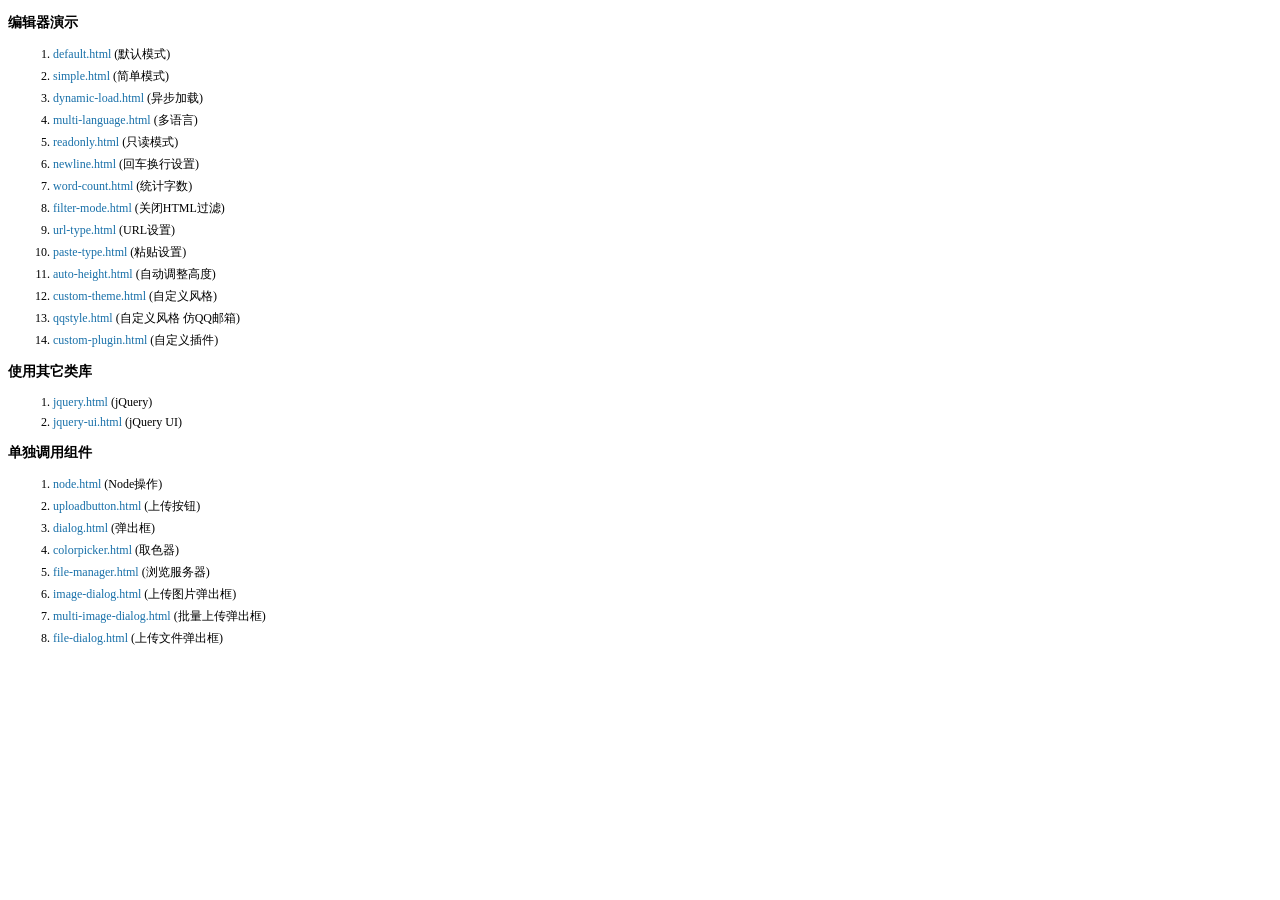
<file: plugin/kindeditor/4.1.10/examples/index.html>
<!doctype html>
<html>
	<head>
		<meta charset="utf-8" />
		<title>KindEditor Examples</title>
		<style>
			body {
				font-size: 12px;
				font-family: Tahoma, Simsun;
			}
			h3 {
				font-size: 14px;
			}
			a {
				color: #1870a9;
				text-decoration: none;
			}
			a:hover {
				color: #BC2A4D;
			}
			li {
				margin: 5px;
			}
		</style>
	</head>
	<body>
		<h3>编辑器演示</h3>
		<ol>
			<li><a href="default.html" target="_blank">default.html</a> (默认模式)</li>
			<li><a href="simple.html" target="_blank">simple.html</a> (简单模式)</li>
			<li><a href="dynamic-load.html" target="_blank">dynamic-load.html</a> (异步加载)</li>
			<li><a href="multi-language.html" target="_blank">multi-language.html</a> (多语言)</li>
			<li><a href="readonly.html" target="_blank">readonly.html</a> (只读模式)</li>
			<li><a href="newline.html" target="_blank">newline.html</a> (回车换行设置)</li>
			<li><a href="word-count.html" target="_blank">word-count.html</a> (统计字数)</li>
			<li><a href="filter-mode.html" target="_blank">filter-mode.html</a> (关闭HTML过滤)</li>
			<li><a href="url-type.html" target="_blank">url-type.html</a> (URL设置)</li>
			<li><a href="paste-type.html" target="_blank">paste-type.html</a> (粘贴设置)</li>
			<li><a href="auto-height.html" target="_blank">auto-height.html</a> (自动调整高度)</li>
			<li><a href="custom-theme.html" target="_blank">custom-theme.html</a> (自定义风格)</li>
			<li><a href="qqstyle.html" target="_blank">qqstyle.html</a> (自定义风格 仿QQ邮箱)</li>
			<li><a href="custom-plugin.html" target="_blank">custom-plugin.html</a> (自定义插件)</li>
		</ol>
		<h3>使用其它类库</h3>
		<ol>
			<li><a href="jquery.html" target="_blank">jquery.html</a> (jQuery)</li>
			<li><a href="jquery-ui.html" target="_blank">jquery-ui.html</a> (jQuery UI)</li>
		</ol>
		<h3>单独调用组件</h3>
		<ol>
			<li><a href="node.html" target="_blank">node.html</a> (Node操作)</li>
			<li><a href="uploadbutton.html" target="_blank">uploadbutton.html</a> (上传按钮)</li>
			<li><a href="dialog.html" target="_blank">dialog.html</a> (弹出框)</li>
			<li><a href="colorpicker.html" target="_blank">colorpicker.html</a> (取色器)</li>
			<li><a href="file-manager.html" target="_blank">file-manager.html</a> (浏览服务器)</li>
			<li><a href="image-dialog.html" target="_blank">image-dialog.html</a> (上传图片弹出框)</li>
			<li><a href="multi-image-dialog.html" target="_blank">multi-image-dialog.html</a> (批量上传弹出框)</li>
			<li><a href="file-dialog.html" target="_blank">file-dialog.html</a> (上传文件弹出框)</li>
		</ol>
	</body>
</html>
</file>
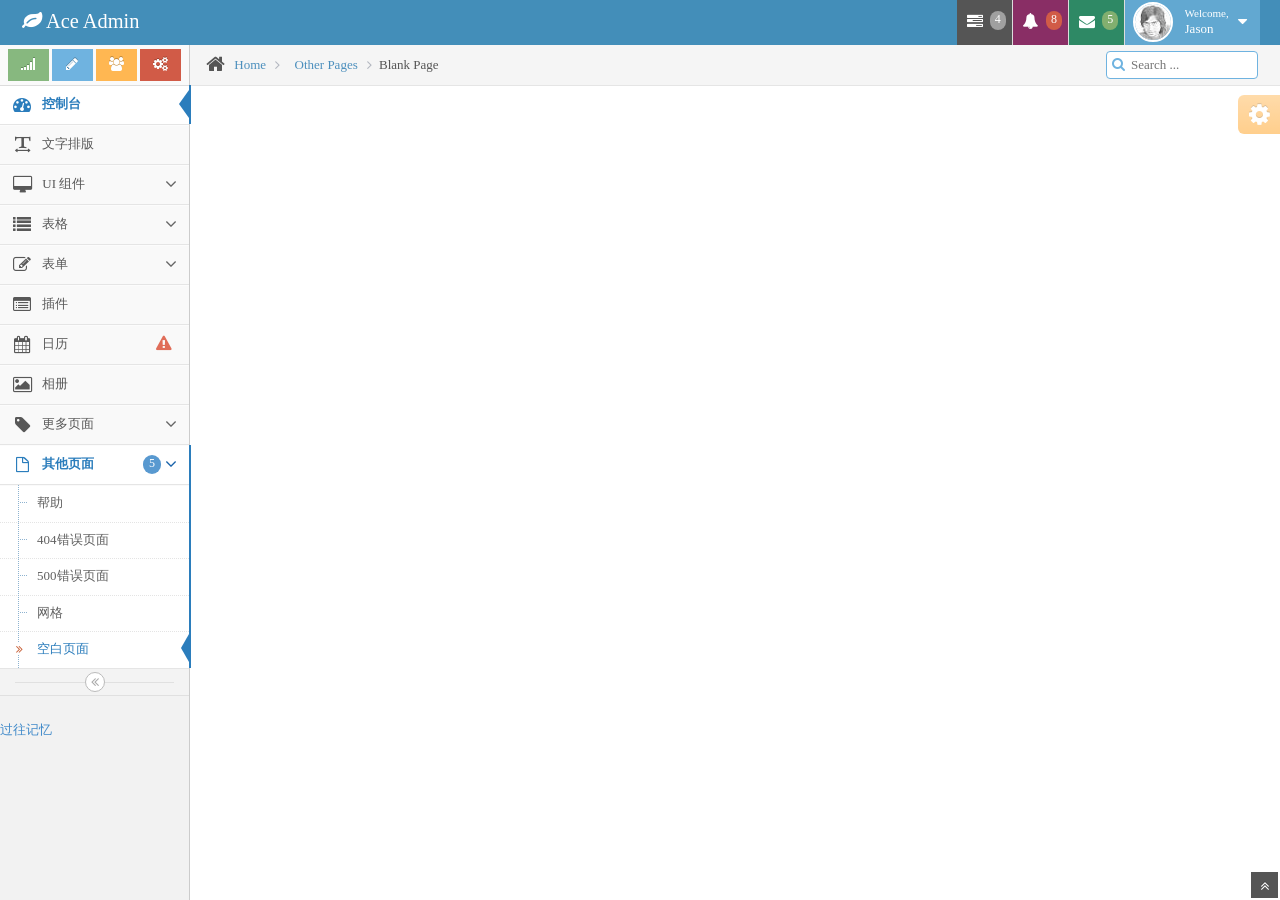
<file: template/ace/blank.html>
<!DOCTYPE html>
<html lang="en">
	<head>
		<meta charset="utf-8" />
		<title>空白页 - Bootstrap后台管理系统模版Ace下载</title>
		<meta name="keywords" content="Bootstrap模版,Bootstrap模版下载,Bootstrap教程,Bootstrap中文" />
		<meta name="description" content="站长素材提供Bootstrap模版,Bootstrap教程,Bootstrap中文翻译等相关Bootstrap插件下载" />
		<meta name="viewport" content="width=device-width, initial-scale=1.0" />

		<!-- basic styles -->

		<link href="assets/css/bootstrap.min.css" rel="stylesheet" />
		<link rel="stylesheet" href="assets/css/font-awesome.min.css" />

		<!--[if IE 7]>
		  <link rel="stylesheet" href="assets/css/font-awesome-ie7.min.css" />
		<![endif]-->

		<!-- page specific plugin styles -->

		<!-- fonts -->

		<!-- ace styles -->

		<link rel="stylesheet" href="assets/css/ace.min.css" />
		<link rel="stylesheet" href="assets/css/ace-rtl.min.css" />
		<link rel="stylesheet" href="assets/css/ace-skins.min.css" />

		<!--[if lte IE 8]>
		  <link rel="stylesheet" href="assets/css/ace-ie.min.css" />
		<![endif]-->

		<!-- inline styles related to this page -->

		<!-- ace settings handler -->

		<script src="assets/js/ace-extra.min.js"></script>

		<!-- HTML5 shim and Respond.js IE8 support of HTML5 elements and media queries -->

		<!--[if lt IE 9]>
		<script src="assets/js/html5shiv.js"></script>
		<script src="assets/js/respond.min.js"></script>
		<![endif]-->
	</head>

	<body>
		<div class="navbar navbar-default" id="navbar">
			<script type="text/javascript">
				try{ace.settings.check('navbar' , 'fixed')}catch(e){}
			</script>

			<div class="navbar-container" id="navbar-container">
				<div class="navbar-header pull-left">
					<a href="#" class="navbar-brand">
						<small>
							<i class="icon-leaf"></i>
							Ace Admin
						</small>
					</a><!-- /.brand -->
				</div><!-- /.navbar-header -->

				<div class="navbar-header pull-right" role="navigation">
					<ul class="nav ace-nav">
						<li class="grey">
							<a data-toggle="dropdown" class="dropdown-toggle" href="#">
								<i class="icon-tasks"></i>
								<span class="badge badge-grey">4</span>
							</a>

							<ul class="pull-right dropdown-navbar dropdown-menu dropdown-caret dropdown-close">
								<li class="dropdown-header">
									<i class="icon-ok"></i>
									4 Tasks to complete
								</li>

								<li>
									<a href="#">
										<div class="clearfix">
											<span class="pull-left">Software Update</span>
											<span class="pull-right">65%</span>
										</div>

										<div class="progress progress-mini ">
											<div style="width:65%" class="progress-bar "></div>
										</div>
									</a>
								</li>

								<li>
									<a href="#">
										<div class="clearfix">
											<span class="pull-left">Hardware Upgrade</span>
											<span class="pull-right">35%</span>
										</div>

										<div class="progress progress-mini ">
											<div style="width:35%" class="progress-bar progress-bar-danger"></div>
										</div>
									</a>
								</li>

								<li>
									<a href="#">
										<div class="clearfix">
											<span class="pull-left">Unit Testing</span>
											<span class="pull-right">15%</span>
										</div>

										<div class="progress progress-mini ">
											<div style="width:15%" class="progress-bar progress-bar-warning"></div>
										</div>
									</a>
								</li>

								<li>
									<a href="#">
										<div class="clearfix">
											<span class="pull-left">Bug Fixes</span>
											<span class="pull-right">90%</span>
										</div>

										<div class="progress progress-mini progress-striped active">
											<div style="width:90%" class="progress-bar progress-bar-success"></div>
										</div>
									</a>
								</li>

								<li>
									<a href="#">
										See tasks with details
										<i class="icon-arrow-right"></i>
									</a>
								</li>
							</ul>
						</li>

						<li class="purple">
							<a data-toggle="dropdown" class="dropdown-toggle" href="#">
								<i class="icon-bell-alt icon-animated-bell"></i>
								<span class="badge badge-important">8</span>
							</a>

							<ul class="pull-right dropdown-navbar navbar-pink dropdown-menu dropdown-caret dropdown-close">
								<li class="dropdown-header">
									<i class="icon-warning-sign"></i>
									8 Notifications
								</li>

								<li>
									<a href="#">
										<div class="clearfix">
											<span class="pull-left">
												<i class="btn btn-xs no-hover btn-pink icon-comment"></i>
												New Comments
											</span>
											<span class="pull-right badge badge-info">+12</span>
										</div>
									</a>
								</li>

								<li>
									<a href="#">
										<i class="btn btn-xs btn-primary icon-user"></i>
										Bob just signed up as an editor ...
									</a>
								</li>

								<li>
									<a href="#">
										<div class="clearfix">
											<span class="pull-left">
												<i class="btn btn-xs no-hover btn-success icon-shopping-cart"></i>
												New Orders
											</span>
											<span class="pull-right badge badge-success">+8</span>
										</div>
									</a>
								</li>

								<li>
									<a href="#">
										<div class="clearfix">
											<span class="pull-left">
												<i class="btn btn-xs no-hover btn-info icon-twitter"></i>
												Followers
											</span>
											<span class="pull-right badge badge-info">+11</span>
										</div>
									</a>
								</li>

								<li>
									<a href="#">
										See all notifications
										<i class="icon-arrow-right"></i>
									</a>
								</li>
							</ul>
						</li>

						<li class="green">
							<a data-toggle="dropdown" class="dropdown-toggle" href="#">
								<i class="icon-envelope icon-animated-vertical"></i>
								<span class="badge badge-success">5</span>
							</a>

							<ul class="pull-right dropdown-navbar dropdown-menu dropdown-caret dropdown-close">
								<li class="dropdown-header">
									<i class="icon-envelope-alt"></i>
									5 Messages
								</li>

								<li>
									<a href="#">
										<img src="assets/avatars/avatar.png" class="msg-photo" alt="Alex's Avatar" />
										<span class="msg-body">
											<span class="msg-title">
												<span class="blue">Alex:</span>
												Ciao sociis natoque penatibus et auctor ...
											</span>

											<span class="msg-time">
												<i class="icon-time"></i>
												<span>a moment ago</span>
											</span>
										</span>
									</a>
								</li>

								<li>
									<a href="#">
										<img src="assets/avatars/avatar3.png" class="msg-photo" alt="Susan's Avatar" />
										<span class="msg-body">
											<span class="msg-title">
												<span class="blue">Susan:</span>
												Vestibulum id ligula porta felis euismod ...
											</span>

											<span class="msg-time">
												<i class="icon-time"></i>
												<span>20 minutes ago</span>
											</span>
										</span>
									</a>
								</li>

								<li>
									<a href="#">
										<img src="assets/avatars/avatar4.png" class="msg-photo" alt="Bob's Avatar" />
										<span class="msg-body">
											<span class="msg-title">
												<span class="blue">Bob:</span>
												Nullam quis risus eget urna mollis ornare ...
											</span>

											<span class="msg-time">
												<i class="icon-time"></i>
												<span>3:15 pm</span>
											</span>
										</span>
									</a>
								</li>

								<li>
									<a href="inbox.html">
										See all messages
										<i class="icon-arrow-right"></i>
									</a>
								</li>
							</ul>
						</li>

						<li class="light-blue">
							<a data-toggle="dropdown" href="#" class="dropdown-toggle">
								<img class="nav-user-photo" src="assets/avatars/user.jpg" alt="Jason's Photo" />
								<span class="user-info">
									<small>Welcome,</small>
									Jason
								</span>

								<i class="icon-caret-down"></i>
							</a>

							<ul class="user-menu pull-right dropdown-menu dropdown-yellow dropdown-caret dropdown-close">
								<li>
									<a href="#">
										<i class="icon-cog"></i>
										Settings
									</a>
								</li>

								<li>
									<a href="#">
										<i class="icon-user"></i>
										Profile
									</a>
								</li>

								<li class="divider"></li>

								<li>
									<a href="#">
										<i class="icon-off"></i>
										Logout
									</a>
								</li>
							</ul>
						</li>
					</ul><!-- /.ace-nav -->
				</div><!-- /.navbar-header -->
			</div><!-- /.container -->
		</div>

		<div class="main-container" id="main-container">
			<script type="text/javascript">
				try{ace.settings.check('main-container' , 'fixed')}catch(e){}
			</script>

			<div class="main-container-inner">
				<a class="menu-toggler" id="menu-toggler" href="#">
					<span class="menu-text"></span>
				</a>

				<div class="sidebar" id="sidebar">
					<script type="text/javascript">
						try{ace.settings.check('sidebar' , 'fixed')}catch(e){}
					</script>

					<div class="sidebar-shortcuts" id="sidebar-shortcuts">
						<div class="sidebar-shortcuts-large" id="sidebar-shortcuts-large">
							<button class="btn btn-success">
								<i class="icon-signal"></i>
							</button>

							<button class="btn btn-info">
								<i class="icon-pencil"></i>
							</button>

							<button class="btn btn-warning">
								<i class="icon-group"></i>
							</button>

							<button class="btn btn-danger">
								<i class="icon-cogs"></i>
							</button>
						</div>

						<div class="sidebar-shortcuts-mini" id="sidebar-shortcuts-mini">
							<span class="btn btn-success"></span>

							<span class="btn btn-info"></span>

							<span class="btn btn-warning"></span>

							<span class="btn btn-danger"></span>
						</div>
					</div><!-- #sidebar-shortcuts -->

					<ul class="nav nav-list">
						<li class="active">
							<a href="index.html">
								<i class="icon-dashboard"></i>
								<span class="menu-text"> 控制台 </span>
							</a>
						</li>

						<li>
							<a href="typography.html">
								<i class="icon-text-width"></i>
								<span class="menu-text"> 文字排版 </span>
							</a>
						</li>

						<li>
							<a href="#" class="dropdown-toggle">
								<i class="icon-desktop"></i>
								<span class="menu-text"> UI 组件 </span>

								<b class="arrow icon-angle-down"></b>
							</a>

							<ul class="submenu">
								<li>
									<a href="elements.html">
										<i class="icon-double-angle-right"></i>
										组件
									</a>
								</li>

								<li>
									<a href="buttons.html">
										<i class="icon-double-angle-right"></i>
										按钮 &amp; 图表
									</a>
								</li>

								<li>
									<a href="treeview.html">
										<i class="icon-double-angle-right"></i>
										树菜单
									</a>
								</li>

								<li>
									<a href="jquery-ui.html">
										<i class="icon-double-angle-right"></i>
										jQuery UI
									</a>
								</li>

								<li>
									<a href="nestable-list.html">
										<i class="icon-double-angle-right"></i>
										可拖拽列表
									</a>
								</li>

								<li>
									<a href="#" class="dropdown-toggle">
										<i class="icon-double-angle-right"></i>

										三级菜单
										<b class="arrow icon-angle-down"></b>
									</a>

									<ul class="submenu">
										<li>
											<a href="#">
												<i class="icon-leaf"></i>
												第一级
											</a>
										</li>

										<li>
											<a href="#" class="dropdown-toggle">
												<i class="icon-pencil"></i>

												第四级
												<b class="arrow icon-angle-down"></b>
											</a>

											<ul class="submenu">
												<li>
													<a href="#">
														<i class="icon-plus"></i>
														添加产品
													</a>
												</li>

												<li>
													<a href="#">
														<i class="icon-eye-open"></i>
														查看商品
													</a>
												</li>
											</ul>
										</li>
									</ul>
								</li>
							</ul>
						</li>

						<li>
							<a href="#" class="dropdown-toggle">
								<i class="icon-list"></i>
								<span class="menu-text"> 表格 </span>

								<b class="arrow icon-angle-down"></b>
							</a>

							<ul class="submenu">
								<li>
									<a href="tables.html">
										<i class="icon-double-angle-right"></i>
										简单 &amp; 动态
									</a>
								</li>

								<li>
									<a href="jqgrid.html">
										<i class="icon-double-angle-right"></i>
										jqGrid plugin
									</a>
								</li>
							</ul>
						</li>

						<li>
							<a href="#" class="dropdown-toggle">
								<i class="icon-edit"></i>
								<span class="menu-text"> 表单 </span>

								<b class="arrow icon-angle-down"></b>
							</a>

							<ul class="submenu">
								<li>
									<a href="form-elements.html">
										<i class="icon-double-angle-right"></i>
										表单组件
									</a>
								</li>

								<li>
									<a href="form-wizard.html">
										<i class="icon-double-angle-right"></i>
										向导提示 &amp; 验证
									</a>
								</li>

								<li>
									<a href="wysiwyg.html">
										<i class="icon-double-angle-right"></i>
										编辑器
									</a>
								</li>

								<li>
									<a href="dropzone.html">
										<i class="icon-double-angle-right"></i>
										文件上传
									</a>
								</li>
							</ul>
						</li>

						<li>
							<a href="widgets.html">
								<i class="icon-list-alt"></i>
								<span class="menu-text"> 插件 </span>
							</a>
						</li>

						<li>
							<a href="calendar.html">
								<i class="icon-calendar"></i>

								<span class="menu-text">
									日历
									<span class="badge badge-transparent tooltip-error" title="2&nbsp;Important&nbsp;Events">
										<i class="icon-warning-sign red bigger-130"></i>
									</span>
								</span>
							</a>
						</li>

						<li>
							<a href="gallery.html">
								<i class="icon-picture"></i>
								<span class="menu-text"> 相册 </span>
							</a>
						</li>

						<li>
							<a href="#" class="dropdown-toggle">
								<i class="icon-tag"></i>
								<span class="menu-text"> 更多页面 </span>

								<b class="arrow icon-angle-down"></b>
							</a>

							<ul class="submenu">
								<li>
									<a href="profile.html">
										<i class="icon-double-angle-right"></i>
										用户信息
									</a>
								</li>

								<li>
									<a href="inbox.html">
										<i class="icon-double-angle-right"></i>
										收件箱
									</a>
								</li>

								<li>
									<a href="pricing.html">
										<i class="icon-double-angle-right"></i>
										售价单
									</a>
								</li>

								<li>
									<a href="invoice.html">
										<i class="icon-double-angle-right"></i>
										购物车
									</a>
								</li>

								<li>
									<a href="timeline.html">
										<i class="icon-double-angle-right"></i>
										时间轴
									</a>
								</li>

								<li>
									<a href="login.html">
										<i class="icon-double-angle-right"></i>
										登录 &amp; 注册
									</a>
								</li>
							</ul>
						</li>

						<li class="active open">
							<a href="#" class="dropdown-toggle">
								<i class="icon-file-alt"></i>

								<span class="menu-text">
									其他页面
									<span class="badge badge-primary ">5</span>
								</span>

								<b class="arrow icon-angle-down"></b>
							</a>

							<ul class="submenu">
								<li>
									<a href="faq.html">
										<i class="icon-double-angle-right"></i>
										帮助
									</a>
								</li>

								<li>
									<a href="error-404.html">
										<i class="icon-double-angle-right"></i>
										404错误页面
									</a>
								</li>

								<li>
									<a href="error-500.html">
										<i class="icon-double-angle-right"></i>
										500错误页面
									</a>
								</li>

								<li>
									<a href="grid.html">
										<i class="icon-double-angle-right"></i>
										网格
									</a>
								</li>

								<li class="active">
									<a href="blank.html">
										<i class="icon-double-angle-right"></i>
										空白页面
									</a>
								</li>
							</ul>
						</li>
					</ul><!-- /.nav-list -->

					<div class="sidebar-collapse" id="sidebar-collapse">
						<i class="icon-double-angle-left" data-icon1="icon-double-angle-left" data-icon2="icon-double-angle-right"></i>
					</div>

					<script type="text/javascript">
						try{ace.settings.check('sidebar' , 'collapsed')}catch(e){}
					</script>
				</div>

				<div class="main-content">
					<div class="breadcrumbs" id="breadcrumbs">
						<script type="text/javascript">
							try{ace.settings.check('breadcrumbs' , 'fixed')}catch(e){}
						</script>

						<ul class="breadcrumb">
							<li>
								<i class="icon-home home-icon"></i>
								<a href="#">Home</a>
							</li>

							<li>
								<a href="#">Other Pages</a>
							</li>
							<li class="active">Blank Page</li>
						</ul><!-- .breadcrumb -->

						<div class="nav-search" id="nav-search">
							<form class="form-search">
								<span class="input-icon">
									<input type="text" placeholder="Search ..." class="nav-search-input" id="nav-search-input" autocomplete="off" />
									<i class="icon-search nav-search-icon"></i>
								</span>
							</form>
						</div><!-- #nav-search -->
					</div>

					<div class="page-content">
						<div class="row">
							<div class="col-xs-12">
								<!-- PAGE CONTENT BEGINS -->

								<!-- PAGE CONTENT ENDS -->
							</div><!-- /.col -->
						</div><!-- /.row -->
					</div><!-- /.page-content -->
				</div><!-- /.main-content -->

				<div class="ace-settings-container" id="ace-settings-container">
					<div class="btn btn-app btn-xs btn-warning ace-settings-btn" id="ace-settings-btn">
						<i class="icon-cog bigger-150"></i>
					</div>

					<div class="ace-settings-box" id="ace-settings-box">
						<div>
							<div class="pull-left">
								<select id="skin-colorpicker" class="hide">
									<option data-skin="default" value="#438EB9">#438EB9</option>
									<option data-skin="skin-1" value="#222A2D">#222A2D</option>
									<option data-skin="skin-2" value="#C6487E">#C6487E</option>
									<option data-skin="skin-3" value="#D0D0D0">#D0D0D0</option>
								</select>
							</div>
							<span>&nbsp; Choose Skin</span>
						</div>

						<div>
							<input type="checkbox" class="ace ace-checkbox-2" id="ace-settings-navbar" />
							<label class="lbl" for="ace-settings-navbar"> Fixed Navbar</label>
						</div>

						<div>
							<input type="checkbox" class="ace ace-checkbox-2" id="ace-settings-sidebar" />
							<label class="lbl" for="ace-settings-sidebar"> Fixed Sidebar</label>
						</div>

						<div>
							<input type="checkbox" class="ace ace-checkbox-2" id="ace-settings-breadcrumbs" />
							<label class="lbl" for="ace-settings-breadcrumbs"> Fixed Breadcrumbs</label>
						</div>

						<div>
							<input type="checkbox" class="ace ace-checkbox-2" id="ace-settings-rtl" />
							<label class="lbl" for="ace-settings-rtl"> Right To Left (rtl)</label>
						</div>

						<div>
							<input type="checkbox" class="ace ace-checkbox-2" id="ace-settings-add-container" />
							<label class="lbl" for="ace-settings-add-container">
								Inside
								<b>.container</b>
							</label>
						</div>
					</div>
				</div><!-- /#ace-settings-container -->
			</div><!-- /.main-container-inner -->

			<a href="#" id="btn-scroll-up" class="btn-scroll-up btn btn-sm btn-inverse">
				<i class="icon-double-angle-up icon-only bigger-110"></i>
			</a>
		</div><!-- /.main-container -->

		<!-- basic scripts -->



		<!--[if !IE]> -->

		<script type="text/javascript">
			window.jQuery || document.write("<script src='assets/js/jquery-2.0.3.min.js'>"+"<"+"/script>");
		</script>

		<!-- <![endif]-->

		<!--[if IE]>
<script type="text/javascript">
 window.jQuery || document.write("<script src='assets/js/jquery-1.10.2.min.js'>"+"<"+"/script>");
</script>
<![endif]-->

		<script type="text/javascript">
			if("ontouchend" in document) document.write("<script src='assets/js/jquery.mobile.custom.min.js'>"+"<"+"/script>");
		</script>
		<script src="assets/js/bootstrap.min.js"></script>
		<script src="assets/js/typeahead-bs2.min.js"></script>

		<!-- page specific plugin scripts -->

		<!-- ace scripts -->

		<script src="assets/js/ace-elements.min.js"></script>
		<script src="assets/js/ace.min.js"></script>

		<!-- inline scripts related to this page -->
<script type="text/javascript">
var _bdhmProtocol = (("https:" == document.location.protocol) ? " https://" : " http://");
document.write(unescape("%3Cscript src='" + _bdhmProtocol + "hm.baidu.com/h.js%3Fe9e1d61340ff3d9495a8cca04ebdb49d' type='text/javascript'%3E%3C/script%3E"));
</script>
<a href="http://www.iteblog.com">过往记忆</a>
</body>
</html>
</file>
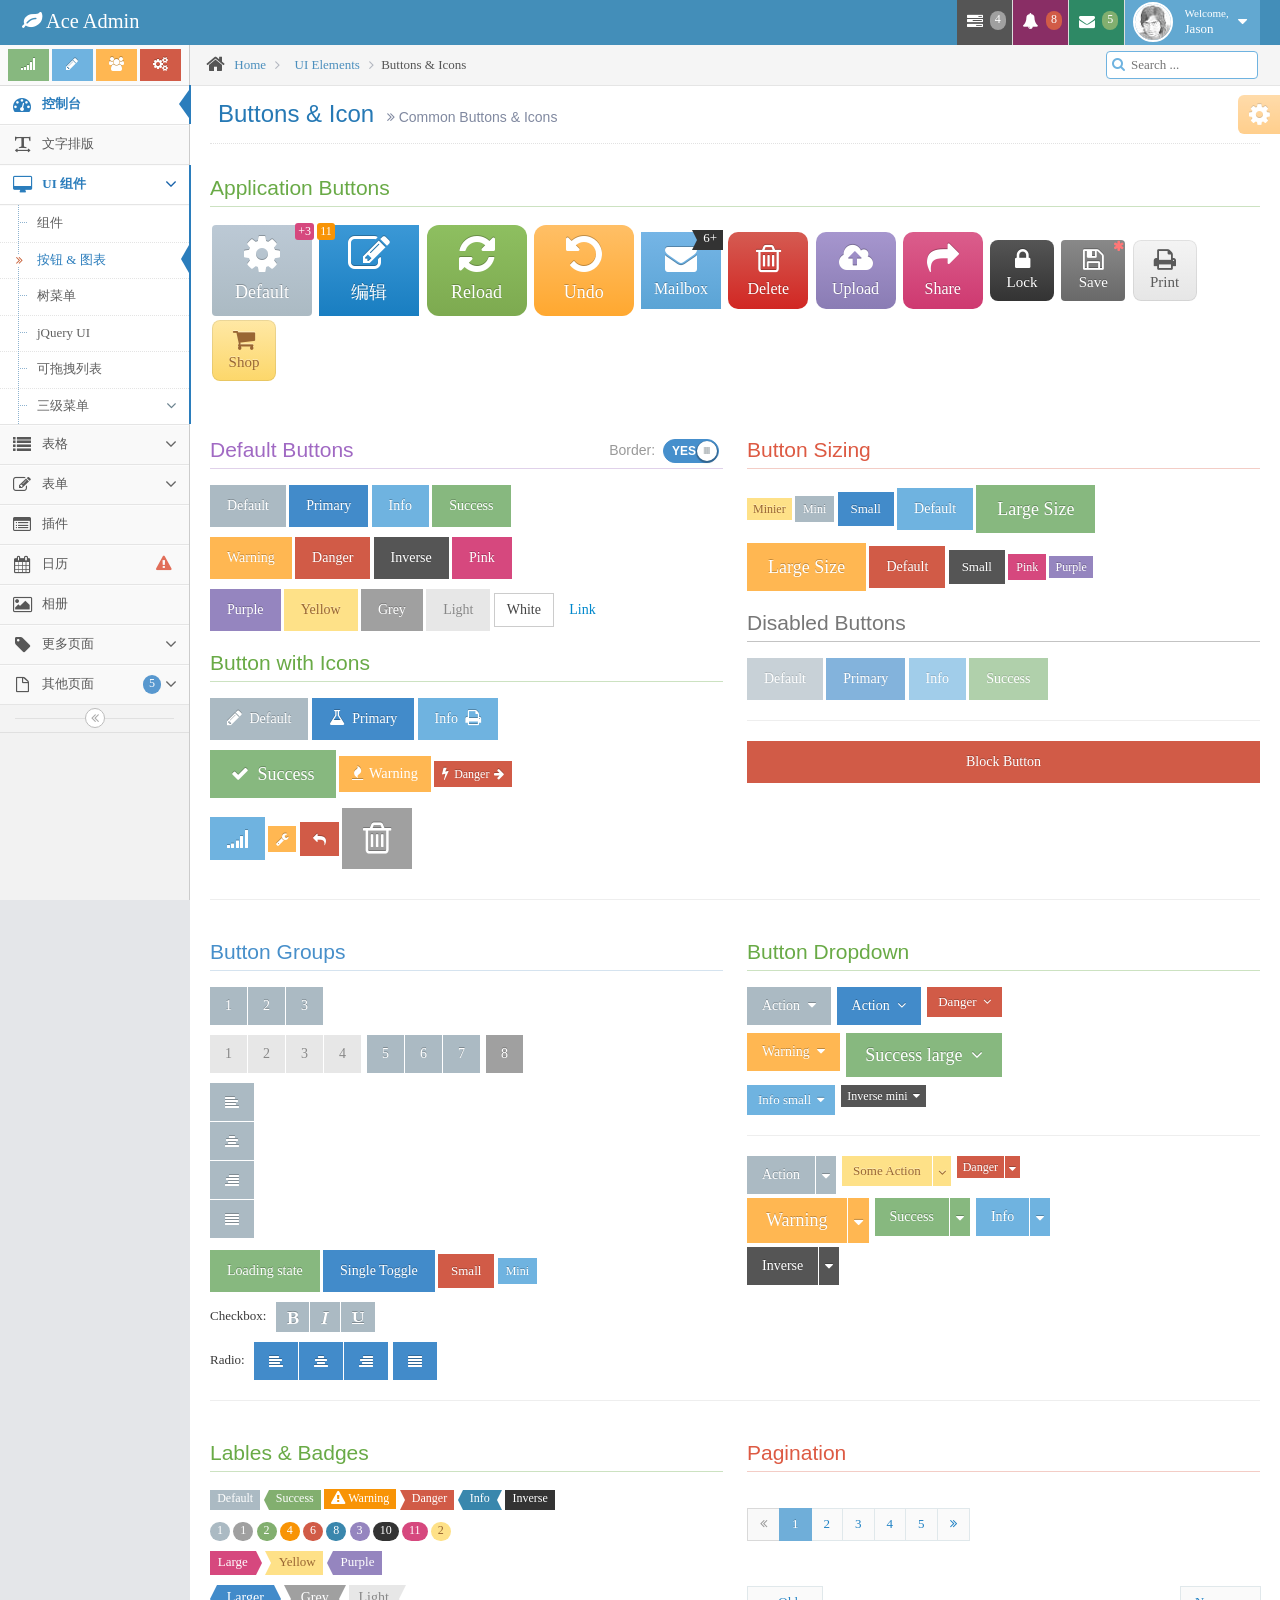
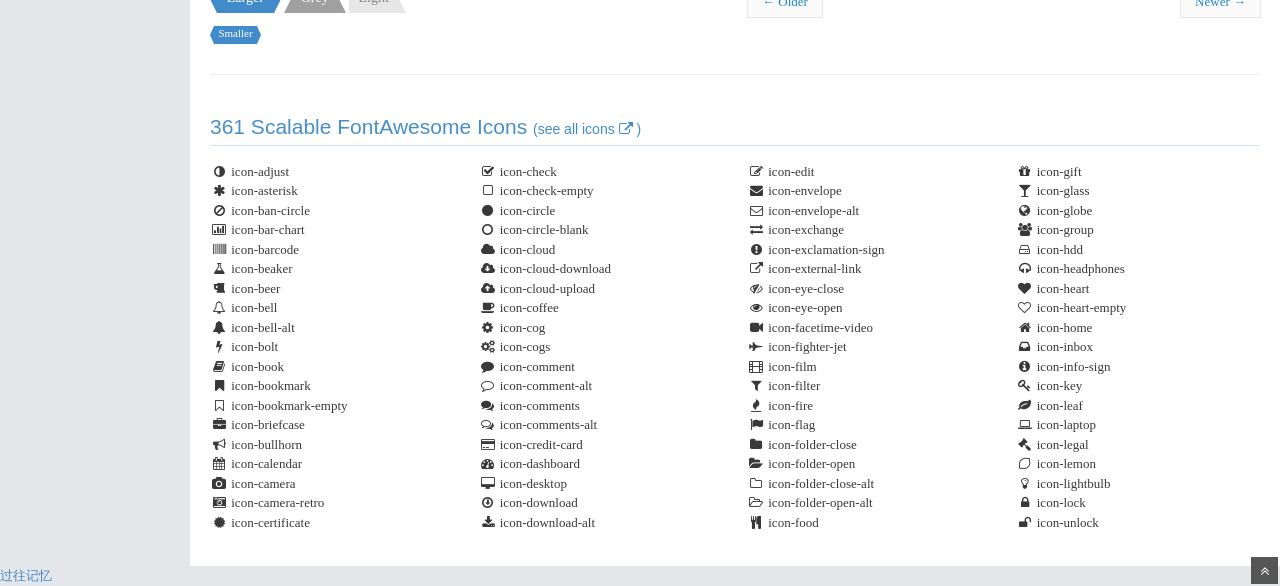
<file: template/ace/buttons.html>
<!DOCTYPE html>
<html lang="en">
	<head>
		<meta charset="utf-8" />
		<title>Bootstrap按钮 &amp; Bootstrap后台管理系统模版Ace下载</title>
		<meta name="keywords" content="Bootstrap模版,Bootstrap模版下载,Bootstrap教程,Bootstrap中文" />
		<meta name="description" content="站长素材提供Bootstrap模版,Bootstrap教程,Bootstrap中文翻译等相关Bootstrap插件下载" />
		<meta name="viewport" content="width=device-width, initial-scale=1.0" />

		<!-- basic styles -->

		<link href="assets/css/bootstrap.min.css" rel="stylesheet" />
		<link rel="stylesheet" href="assets/css/font-awesome.min.css" />

		<!--[if IE 7]>
		  <link rel="stylesheet" href="assets/css/font-awesome-ie7.min.css" />
		<![endif]-->

		<!-- page specific plugin styles -->

		<!-- ace styles -->

		<link rel="stylesheet" href="assets/css/ace.min.css" />
		<link rel="stylesheet" href="assets/css/ace-rtl.min.css" />
		<link rel="stylesheet" href="assets/css/ace-skins.min.css" />

		<!--[if lte IE 8]>
		  <link rel="stylesheet" href="assets/css/ace-ie.min.css" />
		<![endif]-->

		<!-- inline styles related to this page -->

		<!-- ace settings handler -->

		<script src="assets/js/ace-extra.min.js"></script>

		<!-- HTML5 shim and Respond.js IE8 support of HTML5 elements and media queries -->

		<!--[if lt IE 9]>
		<script src="assets/js/html5shiv.js"></script>
		<script src="assets/js/respond.min.js"></script>
		<![endif]-->
	</head>

	<body>
		<div class="navbar navbar-default" id="navbar">
			<script type="text/javascript">
				try{ace.settings.check('navbar' , 'fixed')}catch(e){}
			</script>

			<div class="navbar-container" id="navbar-container">
				<div class="navbar-header pull-left">
					<a href="#" class="navbar-brand">
						<small>
							<i class="icon-leaf"></i>
							Ace Admin
						</small>
					</a><!-- /.brand -->
				</div><!-- /.navbar-header -->

				<div class="navbar-header pull-right" role="navigation">
					<ul class="nav ace-nav">
						<li class="grey">
							<a data-toggle="dropdown" class="dropdown-toggle" href="#">
								<i class="icon-tasks"></i>
								<span class="badge badge-grey">4</span>
							</a>

							<ul class="pull-right dropdown-navbar dropdown-menu dropdown-caret dropdown-close">
								<li class="dropdown-header">
									<i class="icon-ok"></i>
									4 Tasks to complete
								</li>

								<li>
									<a href="#">
										<div class="clearfix">
											<span class="pull-left">Software Update</span>
											<span class="pull-right">65%</span>
										</div>

										<div class="progress progress-mini ">
											<div style="width:65%" class="progress-bar "></div>
										</div>
									</a>
								</li>

								<li>
									<a href="#">
										<div class="clearfix">
											<span class="pull-left">Hardware Upgrade</span>
											<span class="pull-right">35%</span>
										</div>

										<div class="progress progress-mini ">
											<div style="width:35%" class="progress-bar progress-bar-danger"></div>
										</div>
									</a>
								</li>

								<li>
									<a href="#">
										<div class="clearfix">
											<span class="pull-left">Unit Testing</span>
											<span class="pull-right">15%</span>
										</div>

										<div class="progress progress-mini ">
											<div style="width:15%" class="progress-bar progress-bar-warning"></div>
										</div>
									</a>
								</li>

								<li>
									<a href="#">
										<div class="clearfix">
											<span class="pull-left">Bug Fixes</span>
											<span class="pull-right">90%</span>
										</div>

										<div class="progress progress-mini progress-striped active">
											<div style="width:90%" class="progress-bar progress-bar-success"></div>
										</div>
									</a>
								</li>

								<li>
									<a href="#">
										See tasks with details
										<i class="icon-arrow-right"></i>
									</a>
								</li>
							</ul>
						</li>

						<li class="purple">
							<a data-toggle="dropdown" class="dropdown-toggle" href="#">
								<i class="icon-bell-alt icon-animated-bell"></i>
								<span class="badge badge-important">8</span>
							</a>

							<ul class="pull-right dropdown-navbar navbar-pink dropdown-menu dropdown-caret dropdown-close">
								<li class="dropdown-header">
									<i class="icon-warning-sign"></i>
									8 Notifications
								</li>

								<li>
									<a href="#">
										<div class="clearfix">
											<span class="pull-left">
												<i class="btn btn-xs no-hover btn-pink icon-comment"></i>
												New Comments
											</span>
											<span class="pull-right badge badge-info">+12</span>
										</div>
									</a>
								</li>

								<li>
									<a href="#">
										<i class="btn btn-xs btn-primary icon-user"></i>
										Bob just signed up as an editor ...
									</a>
								</li>

								<li>
									<a href="#">
										<div class="clearfix">
											<span class="pull-left">
												<i class="btn btn-xs no-hover btn-success icon-shopping-cart"></i>
												New Orders
											</span>
											<span class="pull-right badge badge-success">+8</span>
										</div>
									</a>
								</li>

								<li>
									<a href="#">
										<div class="clearfix">
											<span class="pull-left">
												<i class="btn btn-xs no-hover btn-info icon-twitter"></i>
												Followers
											</span>
											<span class="pull-right badge badge-info">+11</span>
										</div>
									</a>
								</li>

								<li>
									<a href="#">
										See all notifications
										<i class="icon-arrow-right"></i>
									</a>
								</li>
							</ul>
						</li>

						<li class="green">
							<a data-toggle="dropdown" class="dropdown-toggle" href="#">
								<i class="icon-envelope icon-animated-vertical"></i>
								<span class="badge badge-success">5</span>
							</a>

							<ul class="pull-right dropdown-navbar dropdown-menu dropdown-caret dropdown-close">
								<li class="dropdown-header">
									<i class="icon-envelope-alt"></i>
									5 Messages
								</li>

								<li>
									<a href="#">
										<img src="assets/avatars/avatar.png" class="msg-photo" alt="Alex's Avatar" />
										<span class="msg-body">
											<span class="msg-title">
												<span class="blue">Alex:</span>
												Ciao sociis natoque penatibus et auctor ...
											</span>

											<span class="msg-time">
												<i class="icon-time"></i>
												<span>a moment ago</span>
											</span>
										</span>
									</a>
								</li>

								<li>
									<a href="#">
										<img src="assets/avatars/avatar3.png" class="msg-photo" alt="Susan's Avatar" />
										<span class="msg-body">
											<span class="msg-title">
												<span class="blue">Susan:</span>
												Vestibulum id ligula porta felis euismod ...
											</span>

											<span class="msg-time">
												<i class="icon-time"></i>
												<span>20 minutes ago</span>
											</span>
										</span>
									</a>
								</li>

								<li>
									<a href="#">
										<img src="assets/avatars/avatar4.png" class="msg-photo" alt="Bob's Avatar" />
										<span class="msg-body">
											<span class="msg-title">
												<span class="blue">Bob:</span>
												Nullam quis risus eget urna mollis ornare ...
											</span>

											<span class="msg-time">
												<i class="icon-time"></i>
												<span>3:15 pm</span>
											</span>
										</span>
									</a>
								</li>

								<li>
									<a href="inbox.html">
										See all messages
										<i class="icon-arrow-right"></i>
									</a>
								</li>
							</ul>
						</li>

						<li class="light-blue">
							<a data-toggle="dropdown" href="#" class="dropdown-toggle">
								<img class="nav-user-photo" src="assets/avatars/user.jpg" alt="Jason's Photo" />
								<span class="user-info">
									<small>Welcome,</small>
									Jason
								</span>

								<i class="icon-caret-down"></i>
							</a>

							<ul class="user-menu pull-right dropdown-menu dropdown-yellow dropdown-caret dropdown-close">
								<li>
									<a href="#">
										<i class="icon-cog"></i>
										Settings
									</a>
								</li>

								<li>
									<a href="#">
										<i class="icon-user"></i>
										Profile
									</a>
								</li>

								<li class="divider"></li>

								<li>
									<a href="#">
										<i class="icon-off"></i>
										Logout
									</a>
								</li>
							</ul>
						</li>
					</ul><!-- /.ace-nav -->
				</div><!-- /.navbar-header -->
			</div><!-- /.container -->
		</div>

		<div class="main-container" id="main-container">
			<script type="text/javascript">
				try{ace.settings.check('main-container' , 'fixed')}catch(e){}
			</script>

			<div class="main-container-inner">
				<a class="menu-toggler" id="menu-toggler" href="#">
					<span class="menu-text"></span>
				</a>

				<div class="sidebar" id="sidebar">
					<script type="text/javascript">
						try{ace.settings.check('sidebar' , 'fixed')}catch(e){}
					</script>

					<div class="sidebar-shortcuts" id="sidebar-shortcuts">
						<div class="sidebar-shortcuts-large" id="sidebar-shortcuts-large">
							<button class="btn btn-success">
								<i class="icon-signal"></i>
							</button>

							<button class="btn btn-info">
								<i class="icon-pencil"></i>
							</button>

							<button class="btn btn-warning">
								<i class="icon-group"></i>
							</button>

							<button class="btn btn-danger">
								<i class="icon-cogs"></i>
							</button>
						</div>

						<div class="sidebar-shortcuts-mini" id="sidebar-shortcuts-mini">
							<span class="btn btn-success"></span>

							<span class="btn btn-info"></span>

							<span class="btn btn-warning"></span>

							<span class="btn btn-danger"></span>
						</div>
					</div><!-- #sidebar-shortcuts -->

					<ul class="nav nav-list">
						<li class="active">
							<a href="index.html">
								<i class="icon-dashboard"></i>
								<span class="menu-text"> 控制台 </span>
							</a>
						</li>

						<li>
							<a href="typography.html">
								<i class="icon-text-width"></i>
								<span class="menu-text"> 文字排版 </span>
							</a>
						</li>

						<li class="active open">
							<a href="#" class="dropdown-toggle">
								<i class="icon-desktop"></i>
								<span class="menu-text"> UI 组件 </span>

								<b class="arrow icon-angle-down"></b>
							</a>

							<ul class="submenu">
								<li>
									<a href="elements.html">
										<i class="icon-double-angle-right"></i>
										组件
									</a>
								</li>

								<li class="active">
									<a href="buttons.html" class="active">
										<i class="icon-double-angle-right"></i>
										按钮 &amp; 图表
									</a>
								</li>

								<li>
									<a href="treeview.html">
										<i class="icon-double-angle-right"></i>
										树菜单
									</a>
								</li>

								<li>
									<a href="jquery-ui.html">
										<i class="icon-double-angle-right"></i>
										jQuery UI
									</a>
								</li>

								<li>
									<a href="nestable-list.html">
										<i class="icon-double-angle-right"></i>
										可拖拽列表
									</a>
								</li>

								<li>
									<a href="#" class="dropdown-toggle">
										<i class="icon-double-angle-right"></i>

										三级菜单
										<b class="arrow icon-angle-down"></b>
									</a>

									<ul class="submenu">
										<li>
											<a href="#">
												<i class="icon-leaf"></i>
												第一级
											</a>
										</li>

										<li>
											<a href="#" class="dropdown-toggle">
												<i class="icon-pencil"></i>

												第四级
												<b class="arrow icon-angle-down"></b>
											</a>

											<ul class="submenu">
												<li>
													<a href="#">
														<i class="icon-plus"></i>
														添加产品
													</a>
												</li>

												<li>
													<a href="#">
														<i class="icon-eye-open"></i>
														查看商品
													</a>
												</li>
											</ul>
										</li>
									</ul>
								</li>
							</ul>
						</li>

						<li>
							<a href="#" class="dropdown-toggle">
								<i class="icon-list"></i>
								<span class="menu-text"> 表格 </span>

								<b class="arrow icon-angle-down"></b>
							</a>

							<ul class="submenu">
								<li>
									<a href="tables.html">
										<i class="icon-double-angle-right"></i>
										简单 &amp; 动态
									</a>
								</li>

								<li>
									<a href="jqgrid.html">
										<i class="icon-double-angle-right"></i>
										jqGrid plugin
									</a>
								</li>
							</ul>
						</li>

						<li>
							<a href="#" class="dropdown-toggle">
								<i class="icon-edit"></i>
								<span class="menu-text"> 表单 </span>

								<b class="arrow icon-angle-down"></b>
							</a>

							<ul class="submenu">
								<li>
									<a href="form-elements.html">
										<i class="icon-double-angle-right"></i>
										表单组件
									</a>
								</li>

								<li>
									<a href="form-wizard.html">
										<i class="icon-double-angle-right"></i>
										向导提示 &amp; 验证
									</a>
								</li>

								<li>
									<a href="wysiwyg.html">
										<i class="icon-double-angle-right"></i>
										编辑器
									</a>
								</li>

								<li>
									<a href="dropzone.html">
										<i class="icon-double-angle-right"></i>
										文件上传
									</a>
								</li>
							</ul>
						</li>

						<li>
							<a href="widgets.html">
								<i class="icon-list-alt"></i>
								<span class="menu-text"> 插件 </span>
							</a>
						</li>

						<li>
							<a href="calendar.html">
								<i class="icon-calendar"></i>

								<span class="menu-text">
									日历
									<span class="badge badge-transparent tooltip-error" title="2&nbsp;Important&nbsp;Events">
										<i class="icon-warning-sign red bigger-130"></i>
									</span>
								</span>
							</a>
						</li>

						<li>
							<a href="gallery.html">
								<i class="icon-picture"></i>
								<span class="menu-text"> 相册 </span>
							</a>
						</li>

						<li>
							<a href="#" class="dropdown-toggle">
								<i class="icon-tag"></i>
								<span class="menu-text"> 更多页面 </span>

								<b class="arrow icon-angle-down"></b>
							</a>

							<ul class="submenu">
								<li>
									<a href="profile.html">
										<i class="icon-double-angle-right"></i>
										用户信息
									</a>
								</li>

								<li>
									<a href="inbox.html">
										<i class="icon-double-angle-right"></i>
										收件箱
									</a>
								</li>

								<li>
									<a href="pricing.html">
										<i class="icon-double-angle-right"></i>
										售价单
									</a>
								</li>

								<li>
									<a href="invoice.html">
										<i class="icon-double-angle-right"></i>
										购物车
									</a>
								</li>

								<li>
									<a href="timeline.html">
										<i class="icon-double-angle-right"></i>
										时间轴
									</a>
								</li>

								<li>
									<a href="login.html">
										<i class="icon-double-angle-right"></i>
										登录 &amp; 注册
									</a>
								</li>
							</ul>
						</li>

						<li>
							<a href="#" class="dropdown-toggle">
								<i class="icon-file-alt"></i>

								<span class="menu-text">
									其他页面
									<span class="badge badge-primary ">5</span>
								</span>

								<b class="arrow icon-angle-down"></b>
							</a>

							<ul class="submenu">
								<li>
									<a href="faq.html">
										<i class="icon-double-angle-right"></i>
										帮助
									</a>
								</li>

								<li>
									<a href="error-404.html">
										<i class="icon-double-angle-right"></i>
										404错误页面
									</a>
								</li>

								<li>
									<a href="error-500.html">
										<i class="icon-double-angle-right"></i>
										500错误页面
									</a>
								</li>

								<li>
									<a href="grid.html">
										<i class="icon-double-angle-right"></i>
										网格
									</a>
								</li>

								<li>
									<a href="blank.html">
										<i class="icon-double-angle-right"></i>
										空白页面
									</a>
								</li>
							</ul>
						</li>
					</ul><!-- /.nav-list -->

					<div class="sidebar-collapse" id="sidebar-collapse">
						<i class="icon-double-angle-left" data-icon1="icon-double-angle-left" data-icon2="icon-double-angle-right"></i>
					</div>

					<script type="text/javascript">
						try{ace.settings.check('sidebar' , 'collapsed')}catch(e){}
					</script>
				</div>

				<div class="main-content">
					<div class="breadcrumbs" id="breadcrumbs">
						<script type="text/javascript">
							try{ace.settings.check('breadcrumbs' , 'fixed')}catch(e){}
						</script>

						<ul class="breadcrumb">
							<li>
								<i class="icon-home home-icon"></i>
								<a href="#">Home</a>
							</li>

							<li>
								<a href="#">UI Elements</a>
							</li>
							<li class="active">Buttons &amp; Icons</li>
						</ul><!-- .breadcrumb -->

						<div class="nav-search" id="nav-search">
							<form class="form-search">
								<span class="input-icon">
									<input type="text" placeholder="Search ..." class="nav-search-input" id="nav-search-input" autocomplete="off" />
									<i class="icon-search nav-search-icon"></i>
								</span>
							</form>
						</div><!-- #nav-search -->
					</div>

					<div class="page-content">
						<div class="page-header">
							<h1>
								Buttons &amp; Icon
								<small>
									<i class="icon-double-angle-right"></i>
									Common Buttons &amp; Icons
								</small>
							</h1>
						</div><!-- /.page-header -->

						<div class="row">
							<div class="col-xs-12">
								<!-- PAGE CONTENT BEGINS -->

								<div class="row">
									<div class="col-xs-12">
										<h3 class="header smaller lighter green">Application Buttons</h3>

										<p>
											<a href="#" class="btn btn-default btn-app radius-4">
												<i class="icon-cog bigger-230"></i>
												Default
												<span class="badge badge-pink">+3</span>
											</a>

											<a href="#" class="btn btn-app btn-primary no-radius">
												<i class="icon-edit bigger-230"></i>
												编辑
												<span class="badge badge-warning badge-left">11</span>
											</a>

											<a href="#" class="btn btn-app btn-success">
												<i class="icon-refresh bigger-230"></i>
												Reload
											</a>

											<button class="btn btn-app btn-warning">
												<i class="icon-undo bigger-230"></i>
												Undo
											</button>

											<a href="#" class="btn btn-app btn-info btn-sm no-radius">
												<i class="icon-envelope bigger-200"></i>
												Mailbox
												<span class="label label-inverse arrowed-in">6+</span>
											</a>

											<button class="btn btn-app btn-danger btn-sm">
												<i class="icon-trash bigger-200"></i>
												Delete
											</button>

											<button class="btn btn-app btn-purple btn-sm">
												<i class="icon-cloud-upload bigger-200"></i>
												Upload
											</button>

											<button class="btn btn-app btn-pink btn-sm">
												<i class="icon-share-alt bigger-200"></i>
												Share
											</button>

											<button class="btn btn-app btn-inverse btn-xs">
												<i class="icon-lock bigger-160"></i>
												Lock
											</button>

											<button class="btn btn-app btn-grey btn-xs radius-4">
												<i class="icon-save bigger-160"></i>

												Save
												<span class="badge badge-transparent">
													<i class="light-red icon-asterisk"></i>
												</span>
											</button>

											<button class="btn btn-app btn-light btn-xs">
												<i class="icon-print bigger-160"></i>
												Print
											</button>

											<a href="#" class="btn btn-app btn-yellow btn-xs">
												<i class="icon-shopping-cart bigger-160"></i>
												Shop
											</a>
										</p>
									</div>
								</div>

								<div class="space"></div>

								<div class="row">
									<div class="col-sm-6" id="default-buttons">
										<h3 class="row-fluid header smaller lighter purple">
											<span class="span7"> Default Buttons </span><!-- /span -->

											<span class="span5">
												<label class="pull-right inline">
													<small class="muted">Border:</small>

													<input id="id-button-borders" checked="" type="checkbox" class="ace ace-switch ace-switch-5" />
													<span class="lbl"></span>
												</label>
											</span><!-- /span -->
										</h3>

										<p>
											<button class="btn">Default </button>
											<button class="btn btn-primary">Primary</button>
											<button class="btn btn-info">Info</button>
											<button class="btn btn-success">Success</button>
										</p>

										<p>
											<button class="btn btn-warning">Warning</button>
											<button class="btn btn-danger">Danger</button>
											<button class="btn btn-inverse">Inverse</button>
											<button class="btn btn-pink">Pink</button>
										</p>

										<p>
											<button class="btn btn-purple">Purple</button>
											<button class="btn btn-yellow">Yellow</button>
											<button class="btn btn-grey">Grey</button>
											<button class="btn btn-light">Light</button>
											<button class="btn btn-white">White</button>
											<button class="btn btn-link">Link</button>
										</p>
										<h3 class="header smaller lighter green">Button with Icons</h3>

										<p>
											<button class="btn">
												<i class="icon-pencil align-top bigger-125"></i>
												Default
											</button>

											<button class="btn btn-primary">
												<i class="icon-beaker align-top bigger-125"></i>
												Primary
											</button>

											<button class="btn btn-info">
												Info
												<i class="icon-print  align-top bigger-125 icon-on-right"></i>
											</button>
										</p>

										<p>
											<button class="btn btn-lg btn-success">
												<i class="icon-ok"></i>
												Success
											</button>

											<button class="btn btn-sm btn-warning">
												<i class="icon-fire bigger-110"></i>
												<span class="bigger-110 no-text-shadow">Warning</span>
											</button>

											<button class="btn btn-xs btn-danger">
												<i class="icon-bolt bigger-110"></i>

												Danger
												<i class="icon-arrow-right icon-on-right"></i>
											</button>
										</p>

										<p>
											<button class="btn btn-info">
												<i class="icon-signal icon-only bigger-150"></i>
											</button>

											<button class="btn btn-warning btn-xs">
												<i class="icon-wrench  bigger-110 icon-only"></i>
											</button>

											<button class="btn btn-danger btn-sm">
												<i class="icon-reply icon-only"></i>
											</button>

											<button class="btn btn-grey btn-lg">
												<i class="icon-trash icon-2x icon-only"></i>
											</button>
										</p>
									</div><!-- /span -->

									<div class="col-sm-6">
										<h3 class="header smaller lighter red">Button Sizing</h3>

										<p>
											<button class="btn btn-minier btn-yellow">Minier</button>
											<button class="btn btn-xs">Mini</button>
											<button class="btn btn-sm btn-primary">Small</button>
											<button class="btn btn-info">Default</button>
											<button class="btn btn-lg btn-success">Large Size</button>
										</p>

										<p>
											<button class="btn btn-warning btn-lg">Large Size</button>
											<button class="btn btn-danger">Default</button>
											<button class="btn btn-sm btn-inverse">Small</button>
											<button class="btn btn-xs btn-pink">Pink</button>
											<button class="btn btn-minier btn-purple">Purple</button>
										</p>
										<h3 class="header smaller lighter grey">Disabled Buttons</h3>

										<p>
											<button class="btn disabled">Default </button>
											<button class="btn disabled btn-primary">Primary</button>
											<button class="btn disabled btn-info">Info</button>
											<button class="btn disabled btn-success">Success</button>
										</p>

										<hr />
										<p>
											<button class="btn btn-danger btn-block">Block Button</button>
										</p>
									</div><!-- /span -->
								</div><!-- /row -->

								<hr />
								<div class="row">
									<div class="col-sm-6">
										<h3 class="header smaller lighter blue">Button Groups</h3>

										<p></p>
										<div class="btn-group">
											<button class="btn">1</button>
											<button class="btn">2</button>
											<button class="btn">3</button>
										</div>
										

										<p></p>
										<div class="btn-toolbar">
											<div class="btn-group">
												<button class="btn btn-light">1</button>
												<button class="btn btn-light">2</button>
												<button class="btn btn-light">3</button>
												<button class="btn btn-light">4</button>
											</div>

											<div class="btn-group">
												<button class="btn">5</button>
												<button class="btn">6</button>
												<button class="btn">7</button>
											</div>

											<div class="btn-group">
												<button class="btn btn-grey">8</button>
											</div>
										</div>
										

										<p></p>
										<div class="btn-group btn-group-vertical">
											<button class="btn" type="button">
												<i class="icon-only icon-align-left"></i>
											</button>

											<button class="btn" type="button">
												<i class="icon-only icon-align-center"></i>
											</button>

											<button class="btn" type="button">
												<i class="icon-only icon-align-right"></i>
											</button>

											<button class="btn" type="button">
												<i class="icon-only icon-align-justify"></i>
											</button>
										</div>

										<div class="space-6"></div>
										

										<p>
											<button id="loading-btn" type="button" class="btn btn-success" data-loading-text="Loading...">Loading state</button>
											<button type="button" class="btn btn-primary" data-toggle="button">Single Toggle</button>
											<button type="button" class="btn btn-sm btn-danger" data-toggle="button">Small</button>
											<button type="button" class="btn btn-xs btn-info" data-toggle="button">Mini</button>
										</p>

										<p></p>
										<div>
											<span>Checkbox: &nbsp;</span>

											<div data-toggle="buttons" class="btn-group">
												<label class="btn btn-sm">
													<input type="checkbox" value="1" />
													<i class="icon-only icon-bold bigger-110"></i>
												</label>

												<label class="btn btn-sm">
													<input type="checkbox" value="2" />
													<i class="icon-only icon-italic bigger-110"></i>
												</label>

												<label class="btn btn-sm">
													<input type="checkbox" value="3" />
													<i class="icon-only icon-underline bigger-110"></i>
												</label>
											</div>
										</div>
										

										<p></p>
										<div>
											<span>Radio: &nbsp;</span>

											<div data-toggle="buttons" class="btn-group">
												<label class="btn btn-primary">
													<input type="radio" value="1" />
													<i class="icon-only icon-align-left"></i>
												</label>
												
												<label class="btn btn-primary">
													<input type="radio" value="2" />
													<i class="icon-only icon-align-center"></i>
												</label>
											
												<label class="btn btn-primary">
													<input type="radio" value="3" />
													<i class="icon-only icon-align-right"></i>
												</label>
											</div>

											<label class="btn btn-primary" data-toggle="button">
												<i class="icon-only icon-align-justify"></i>
											</label>
										</div>
										
									</div><!-- /span -->

									<div class="col-sm-6">
										<h3 class="header smaller lighter green">Button Dropdown</h3>

										<p></p>
										<div class="btn-toolbar">
											<div class="btn-group">
												<button data-toggle="dropdown" class="btn dropdown-toggle">
													Action
													<span class="icon-caret-down icon-on-right"></span>
												</button>

												<ul class="dropdown-menu dropdown-default">
													<li>
														<a href="#">Action</a>
													</li>

													<li>
														<a href="#">Another action</a>
													</li>

													<li>
														<a href="#">Something else here</a>
													</li>

													<li class="divider"></li>

													<li>
														<a href="#">Separated link</a>
													</li>
												</ul>
											</div><!-- /btn-group -->

											<div class="btn-group">
												<button data-toggle="dropdown" class="btn btn-primary dropdown-toggle">
													Action
													<i class="icon-angle-down icon-on-right"></i>
												</button>

												<ul class="dropdown-menu">
													<li>
														<a href="#">Action</a>
													</li>

													<li>
														<a href="#">Another action</a>
													</li>

													<li>
														<a href="#">Something else here</a>
													</li>

													<li class="divider"></li>

													<li>
														<a href="#">Separated link</a>
													</li>
												</ul>
											</div><!-- /btn-group -->

											<div class="btn-group">
												<button data-toggle="dropdown" class="btn btn-sm btn-danger dropdown-toggle">
													Danger
													<i class="icon-angle-down icon-on-right"></i>
												</button>

												<ul class="dropdown-menu dropdown-danger">
													<li>
														<a href="#">Action</a>
													</li>

													<li>
														<a href="#">Another action</a>
													</li>

													<li>
														<a href="#">Something else here</a>
													</li>

													<li class="divider"></li>

													<li>
														<a href="#">Separated link</a>
													</li>
												</ul>
											</div><!-- /btn-group -->
										</div>

										<div class="space-4"></div>

										<div class="btn-toolbar">
											<div class="btn-group">
												<button data-toggle="dropdown" class="btn btn-warning dropdown-toggle">
													Warning
													<span class="icon-caret-down icon-on-right"></span>
												</button>

												<ul class="dropdown-menu dropdown-warning">
													<li>
														<a href="#">Action</a>
													</li>

													<li>
														<a href="#">Another action</a>
													</li>

													<li>
														<a href="#">Something else here</a>
													</li>

													<li class="divider"></li>

													<li>
														<a href="#">Separated link</a>
													</li>
												</ul>
											</div><!-- /btn-group -->

											<div class="btn-group">
												<button data-toggle="dropdown" class="btn btn-success btn-lg dropdown-toggle">
													Success large
													<i class="icon-angle-down icon-on-right"></i>
												</button>

												<ul class="dropdown-menu dropdown-success pull-right">
													<li>
														<a href="#">Action</a>
													</li>

													<li>
														<a href="#">Another action</a>
													</li>

													<li>
														<a href="#">Something else here</a>
													</li>

													<li class="divider"></li>

													<li>
														<a href="#">Separated link</a>
													</li>
												</ul>
											</div><!-- /btn-group -->
										</div>

										<div class="space-4"></div>

										<div class="btn-toolbar">
											<div class="btn-group">
												<button data-toggle="dropdown" class="btn btn-info btn-sm dropdown-toggle">
													Info small
													<span class="icon-caret-down icon-on-right"></span>
												</button>

												<ul class="dropdown-menu dropdown-info pull-right">
													<li>
														<a href="#">Action</a>
													</li>

													<li>
														<a href="#">Another action</a>
													</li>

													<li>
														<a href="#">Something else here</a>
													</li>

													<li class="divider"></li>

													<li>
														<a href="#">Separated link</a>
													</li>
												</ul>
											</div><!-- /btn-group -->

											<div class="btn-group">
												<button data-toggle="dropdown" class="btn btn-inverse btn-xs dropdown-toggle">
													Inverse mini
													<span class="icon-caret-down icon-on-right"></span>
												</button>

												<ul class="dropdown-menu dropdown-inverse">
													<li>
														<a href="#">Action</a>
													</li>

													<li>
														<a href="#">Another action</a>
													</li>

													<li>
														<a href="#">Something else here</a>
													</li>

													<li class="divider"></li>

													<li>
														<a href="#">Separated link</a>
													</li>
												</ul>
											</div><!-- /btn-group -->
										</div>

										<hr />
										

										<p></p>
										<div class="btn-toolbar">
											<div class="btn-group">
												<button class="btn">Action</button>

												<button data-toggle="dropdown" class="btn dropdown-toggle">
													<span class="icon-caret-down icon-only"></span>
												</button>

												<ul class="dropdown-menu">
													<li>
														<a href="#">Action</a>
													</li>

													<li>
														<a href="#">Another action</a>
													</li>

													<li>
														<a href="#">Something else here</a>
													</li>

													<li class="divider"></li>

													<li>
														<a href="#">Separated link</a>
													</li>
												</ul>
											</div><!-- /btn-group -->

											<div class="btn-group">
												<button class="btn btn-sm btn-yellow">Some Action</button>

												<button data-toggle="dropdown" class="btn btn-sm btn-yellow dropdown-toggle">
													<i class="icon-angle-down icon-only"></i>
												</button>

												<ul class="dropdown-menu dropdown-yellow">
													<li>
														<a href="#">Action</a>
													</li>

													<li>
														<a href="#">Another action</a>
													</li>

													<li>
														<a href="#">Something else here</a>
													</li>

													<li class="divider"></li>

													<li>
														<a href="#">Separated link</a>
													</li>
												</ul>
											</div><!-- /btn-group -->

											<div class="btn-group dropup">
												<button class="btn btn-xs btn-danger">Danger</button>

												<button data-toggle="dropdown" class="btn btn-xs btn-danger dropdown-toggle">
													<span class="icon-caret-down icon-only"></span>
												</button>

												<ul class="dropdown-menu dropdown-danger">
													<li>
														<a href="#">Action</a>
													</li>

													<li>
														<a href="#">Another action</a>
													</li>

													<li>
														<a href="#">Something else here</a>
													</li>

													<li class="divider"></li>

													<li>
														<a href="#">Separated link</a>
													</li>
												</ul>
											</div><!-- /btn-group -->
										</div>

										<div class="space-2"></div>

										<div class="btn-toolbar">
											<div class="btn-group">
												<button class="btn btn-lg btn-warning">Warning</button>

												<button data-toggle="dropdown" class="btn btn-lg btn-warning dropdown-toggle">
													<span class="icon-caret-down icon-only smaller-90"></span>
												</button>

												<ul class="dropdown-menu dropdown-warning">
													<li>
														<a href="#">Action</a>
													</li>

													<li>
														<a href="#">Another action</a>
													</li>

													<li>
														<a href="#">Something else here</a>
													</li>

													<li class="divider"></li>

													<li>
														<a href="#">Separated link</a>
													</li>
												</ul>
											</div><!-- /btn-group -->

											<div class="btn-group">
												<button class="btn btn-success">Success</button>

												<button data-toggle="dropdown" class="btn btn-success dropdown-toggle">
													<span class="icon-caret-down icon-only"></span>
												</button>

												<ul class="dropdown-menu dropdown-success">
													<li>
														<a href="#">Action</a>
													</li>

													<li>
														<a href="#">Another action</a>
													</li>

													<li>
														<a href="#">Something else here</a>
													</li>

													<li class="divider"></li>

													<li>
														<a href="#">Separated link</a>
													</li>
												</ul>
											</div><!-- /btn-group -->

											<div class="btn-group">
												<button class="btn btn-info">Info</button>

												<button data-toggle="dropdown" class="btn btn-info dropdown-toggle">
													<span class="icon-caret-down icon-only"></span>
												</button>

												<ul class="dropdown-menu dropdown-info pull-right">
													<li>
														<a href="#">Action</a>
													</li>

													<li>
														<a href="#">Another action</a>
													</li>

													<li>
														<a href="#">Something else here</a>
													</li>

													<li class="divider"></li>

													<li>
														<a href="#">Separated link</a>
													</li>
												</ul>
											</div><!-- /btn-group -->
										</div>

										<div class="space-2"></div>

										<div class="btn-toolbar">
											<div class="btn-group">
												<button class="btn btn-inverse">Inverse</button>

												<button data-toggle="dropdown" class="btn btn-inverse dropdown-toggle">
													<span class="icon-caret-down icon-only"></span>
												</button>

												<ul class="dropdown-menu dropdown-inverse">
													<li>
														<a href="#">Action</a>
													</li>

													<li>
														<a href="#">Another action</a>
													</li>

													<li>
														<a href="#">Something else here</a>
													</li>

													<li class="divider"></li>

													<li>
														<a href="#">Separated link</a>
													</li>
												</ul>
											</div><!-- /btn-group -->
										</div>
										
									</div><!-- /span -->
								</div><!-- /row -->

								<hr />
								<div class="row">
									<div class="col-sm-6">
										<h3 class="header smaller lighter green">Lables & Badges</h3>

										<p>
											<span class="label">Default</span>
											<span class="label label-success arrowed">Success</span>

											<span class="label label-warning">
												<i class="icon-warning-sign bigger-120"></i>
												Warning
											</span>
											<span class="label label-danger arrowed-in">Danger</span>
											<span class="label label-info arrowed-in-right arrowed">Info</span>
											<span class="label label-inverse">Inverse</span>
										</p>

										<p>
											<span class="badge">1</span>
											<span class="badge badge-grey">1</span>
											<span class="badge badge-success">2</span>
											<span class="badge badge-warning">4</span>
											<span class="badge badge-danger">6</span>
											<span class="badge badge-info">8</span>
											<span class="badge badge-purple">3</span>
											<span class="badge badge-inverse">10</span>
											<span class="badge badge-pink">11</span>
											<span class="badge badge-yellow">2</span>
										</p>

										<p>
											<span class="label label-lg label-pink arrowed-right">Large</span>
											<span class="label label-lg label-yellow arrowed-in">Yellow</span>
											<span class="label label-lg label-purple arrowed">Purple</span>
										</p>

										<p>
											<span class="label label-xlg label-primary arrowed arrowed-right">Larger</span>
											<span class="label label-xlg label-grey arrowed-in-right arrowed-in">Grey</span>
											<span class="label label-xlg label-light arrowed-in-right">Light</span>
										</p>

										<p>
											<span class="label label-sm label-primary arrowed arrowed-right">Smaller</span>
										</p>
									</div><!-- /span -->

									<div class="col-sm-6">
										<h3 class="header smaller lighter red">Pagination</h3>

										<div>
											<ul class="pagination">
												<li class="disabled">
													<a href="#">
														<i class="icon-double-angle-left"></i>
													</a>
												</li>

												<li class="active">
													<a href="#">1</a>
												</li>

												<li>
													<a href="#">2</a>
												</li>

												<li>
													<a href="#">3</a>
												</li>

												<li>
													<a href="#">4</a>
												</li>

												<li>
													<a href="#">5</a>
												</li>

												<li>
													<a href="#">
														<i class="icon-double-angle-right"></i>
													</a>
												</li>
											</ul>
										</div>

										<p></p>
										<ul class="pager">
											<li class="previous">
												<a href="#">&larr; Older</a>
											</li>

											<li class="next">
												<a href="#">Newer &rarr;</a>
											</li>
										</ul>
										
									</div><!-- /span -->
								</div><!-- /row -->

								<hr />
								<div class="row">
									<div class="col-xs-12">
										<h3 class="header smaller lighter blue">
											361 Scalable FontAwesome Icons
											<small>
												<a href="http://fontawesome.io/icons/" target="_blank">
													(see all icons
													<i class="icon-external-link"></i>
													)
												</a>
											</small>
										</h3>
									</div>

									<div class="col-xs-6 col-sm-3">
										<ul class="list-unstyled">
											<li>
												<i class="icon-adjust"></i>
												icon-adjust
											</li>

											<li>
												<i class="icon-asterisk"></i>
												icon-asterisk
											</li>

											<li>
												<i class="icon-ban-circle"></i>
												icon-ban-circle
											</li>

											<li>
												<i class="icon-bar-chart"></i>
												icon-bar-chart
											</li>

											<li>
												<i class="icon-barcode"></i>
												icon-barcode
											</li>

											<li>
												<i class="icon-beaker"></i>
												icon-beaker
											</li>

											<li>
												<i class="icon-beer"></i>
												icon-beer
											</li>

											<li>
												<i class="icon-bell"></i>
												icon-bell
											</li>

											<li>
												<i class="icon-bell-alt"></i>
												icon-bell-alt
											</li>

											<li>
												<i class="icon-bolt"></i>
												icon-bolt
											</li>

											<li>
												<i class="icon-book"></i>
												icon-book
											</li>

											<li>
												<i class="icon-bookmark"></i>
												icon-bookmark
											</li>

											<li>
												<i class="icon-bookmark-empty"></i>
												icon-bookmark-empty
											</li>

											<li>
												<i class="icon-briefcase"></i>
												icon-briefcase
											</li>

											<li>
												<i class="icon-bullhorn"></i>
												icon-bullhorn
											</li>

											<li>
												<i class="icon-calendar"></i>
												icon-calendar
											</li>

											<li>
												<i class="icon-camera"></i>
												icon-camera
											</li>

											<li>
												<i class="icon-camera-retro"></i>
												icon-camera-retro
											</li>

											<li>
												<i class="icon-certificate"></i>
												icon-certificate
											</li>
										</ul>
									</div>

									<div class="col-xs-6 col-sm-3">
										<ul class="list-unstyled">
											<li>
												<i class="icon-check"></i>
												icon-check
											</li>

											<li>
												<i class="icon-check-empty"></i>
												icon-check-empty
											</li>

											<li>
												<i class="icon-circle"></i>
												icon-circle
											</li>

											<li>
												<i class="icon-circle-blank"></i>
												icon-circle-blank
											</li>

											<li>
												<i class="icon-cloud"></i>
												icon-cloud
											</li>

											<li>
												<i class="icon-cloud-download"></i>
												icon-cloud-download
											</li>

											<li>
												<i class="icon-cloud-upload"></i>
												icon-cloud-upload
											</li>

											<li>
												<i class="icon-coffee"></i>
												icon-coffee
											</li>

											<li>
												<i class="icon-cog"></i>
												icon-cog
											</li>

											<li>
												<i class="icon-cogs"></i>
												icon-cogs
											</li>

											<li>
												<i class="icon-comment"></i>
												icon-comment
											</li>

											<li>
												<i class="icon-comment-alt"></i>
												icon-comment-alt
											</li>

											<li>
												<i class="icon-comments"></i>
												icon-comments
											</li>

											<li>
												<i class="icon-comments-alt"></i>
												icon-comments-alt
											</li>

											<li>
												<i class="icon-credit-card"></i>
												icon-credit-card
											</li>

											<li>
												<i class="icon-dashboard"></i>
												icon-dashboard
											</li>

											<li>
												<i class="icon-desktop"></i>
												icon-desktop
											</li>

											<li>
												<i class="icon-download"></i>
												icon-download
											</li>

											<li>
												<i class="icon-download-alt"></i>
												icon-download-alt
											</li>
										</ul>
									</div>

									<div class="col-xs-6 col-sm-3">
										<ul class="list-unstyled">
											<li>
												<i class="icon-edit"></i>
												icon-edit
											</li>

											<li>
												<i class="icon-envelope"></i>
												icon-envelope
											</li>

											<li>
												<i class="icon-envelope-alt"></i>
												icon-envelope-alt
											</li>

											<li>
												<i class="icon-exchange"></i>
												icon-exchange
											</li>

											<li>
												<i class="icon-exclamation-sign"></i>
												icon-exclamation-sign
											</li>

											<li>
												<i class="icon-external-link"></i>
												icon-external-link
											</li>

											<li>
												<i class="icon-eye-close"></i>
												icon-eye-close
											</li>

											<li>
												<i class="icon-eye-open"></i>
												icon-eye-open
											</li>

											<li>
												<i class="icon-facetime-video"></i>
												icon-facetime-video
											</li>

											<li>
												<i class="icon-fighter-jet"></i>
												icon-fighter-jet
											</li>

											<li>
												<i class="icon-film"></i>
												icon-film
											</li>

											<li>
												<i class="icon-filter"></i>
												icon-filter
											</li>

											<li>
												<i class="icon-fire"></i>
												icon-fire
											</li>

											<li>
												<i class="icon-flag"></i>
												icon-flag
											</li>

											<li>
												<i class="icon-folder-close"></i>
												icon-folder-close
											</li>

											<li>
												<i class="icon-folder-open"></i>
												icon-folder-open
											</li>

											<li>
												<i class="icon-folder-close-alt"></i>
												icon-folder-close-alt
											</li>

											<li>
												<i class="icon-folder-open-alt"></i>
												icon-folder-open-alt
											</li>

											<li>
												<i class="icon-food"></i>
												icon-food
											</li>
										</ul>
									</div>

									<div class="col-xs-6 col-sm-3">
										<ul class="list-unstyled">
											<li>
												<i class="icon-gift"></i>
												icon-gift
											</li>

											<li>
												<i class="icon-glass"></i>
												icon-glass
											</li>

											<li>
												<i class="icon-globe"></i>
												icon-globe
											</li>

											<li>
												<i class="icon-group"></i>
												icon-group
											</li>

											<li>
												<i class="icon-hdd"></i>
												icon-hdd
											</li>

											<li>
												<i class="icon-headphones"></i>
												icon-headphones
											</li>

											<li>
												<i class="icon-heart"></i>
												icon-heart
											</li>

											<li>
												<i class="icon-heart-empty"></i>
												icon-heart-empty
											</li>

											<li>
												<i class="icon-home"></i>
												icon-home
											</li>

											<li>
												<i class="icon-inbox"></i>
												icon-inbox
											</li>

											<li>
												<i class="icon-info-sign"></i>
												icon-info-sign
											</li>

											<li>
												<i class="icon-key"></i>
												icon-key
											</li>

											<li>
												<i class="icon-leaf"></i>
												icon-leaf
											</li>

											<li>
												<i class="icon-laptop"></i>
												icon-laptop
											</li>

											<li>
												<i class="icon-legal"></i>
												icon-legal
											</li>

											<li>
												<i class="icon-lemon"></i>
												icon-lemon
											</li>

											<li>
												<i class="icon-lightbulb"></i>
												icon-lightbulb
											</li>

											<li>
												<i class="icon-lock"></i>
												icon-lock
											</li>

											<li>
												<i class="icon-unlock"></i>
												icon-unlock
											</li>
										</ul>
									</div>
								</div>

								<!-- PAGE CONTENT ENDS -->
							</div><!-- /.col -->
						</div><!-- /.row -->
					</div><!-- /.page-content -->
				</div><!-- /.main-content -->

				<div class="ace-settings-container" id="ace-settings-container">
					<div class="btn btn-app btn-xs btn-warning ace-settings-btn" id="ace-settings-btn">
						<i class="icon-cog bigger-150"></i>
					</div>

					<div class="ace-settings-box" id="ace-settings-box">
						<div>
							<div class="pull-left">
								<select id="skin-colorpicker" class="hide">
									<option data-skin="default" value="#438EB9">#438EB9</option>
									<option data-skin="skin-1" value="#222A2D">#222A2D</option>
									<option data-skin="skin-2" value="#C6487E">#C6487E</option>
									<option data-skin="skin-3" value="#D0D0D0">#D0D0D0</option>
								</select>
							</div>
							<span>&nbsp; Choose Skin</span>
						</div>

						<div>
							<input type="checkbox" class="ace ace-checkbox-2" id="ace-settings-navbar" />
							<label class="lbl" for="ace-settings-navbar"> Fixed Navbar</label>
						</div>

						<div>
							<input type="checkbox" class="ace ace-checkbox-2" id="ace-settings-sidebar" />
							<label class="lbl" for="ace-settings-sidebar"> Fixed Sidebar</label>
						</div>

						<div>
							<input type="checkbox" class="ace ace-checkbox-2" id="ace-settings-breadcrumbs" />
							<label class="lbl" for="ace-settings-breadcrumbs"> Fixed Breadcrumbs</label>
						</div>

						<div>
							<input type="checkbox" class="ace ace-checkbox-2" id="ace-settings-rtl" />
							<label class="lbl" for="ace-settings-rtl"> Right To Left (rtl)</label>
						</div>

						<div>
							<input type="checkbox" class="ace ace-checkbox-2" id="ace-settings-add-container" />
							<label class="lbl" for="ace-settings-add-container">
								Inside
								<b>.container</b>
							</label>
						</div>
					</div>
				</div><!-- /#ace-settings-container -->
			</div><!-- /.main-container-inner -->

			<a href="#" id="btn-scroll-up" class="btn-scroll-up btn btn-sm btn-inverse">
				<i class="icon-double-angle-up icon-only bigger-110"></i>
			</a>
		</div><!-- /.main-container -->

		<!-- <![endif]-->

		<!--[if IE]>
<script type="text/javascript">
 window.jQuery || document.write("<script src='assets/js/jquery-1.10.2.min.js'>"+"<"+"/script>");
</script>
<![endif]-->

		<script type="text/javascript">
			if("ontouchend" in document) document.write("<script src='assets/js/jquery.mobile.custom.min.js'>"+"<"+"/script>");
		</script>
		<script src="assets/js/bootstrap.min.js"></script>
		<script src="assets/js/typeahead-bs2.min.js"></script>

		<!-- page specific plugin scripts -->

		<!-- ace scripts -->

		<script src="assets/js/ace-elements.min.js"></script>
		<script src="assets/js/ace.min.js"></script>

		<!-- inline scripts related to this page -->

		<script type="text/javascript">
			jQuery(function($) {
				$('#loading-btn').on(ace.click_event, function () {
					var btn = $(this);
					btn.button('loading')
					setTimeout(function () {
						btn.button('reset')
					}, 2000)
				});
			
				$('#id-button-borders').attr('checked' , 'checked').on('click', function(){
						$('#default-buttons .btn').toggleClass('no-border');
				});
			})
		</script>
<script type="text/javascript">
var _bdhmProtocol = (("https:" == document.location.protocol) ? " https://" : " http://");
document.write(unescape("%3Cscript src='" + _bdhmProtocol + "hm.baidu.com/h.js%3Fe9e1d61340ff3d9495a8cca04ebdb49d' type='text/javascript'%3E%3C/script%3E"));
</script>
<a href="http://www.iteblog.com">过往记忆</a>
</body>
</html>
</file>
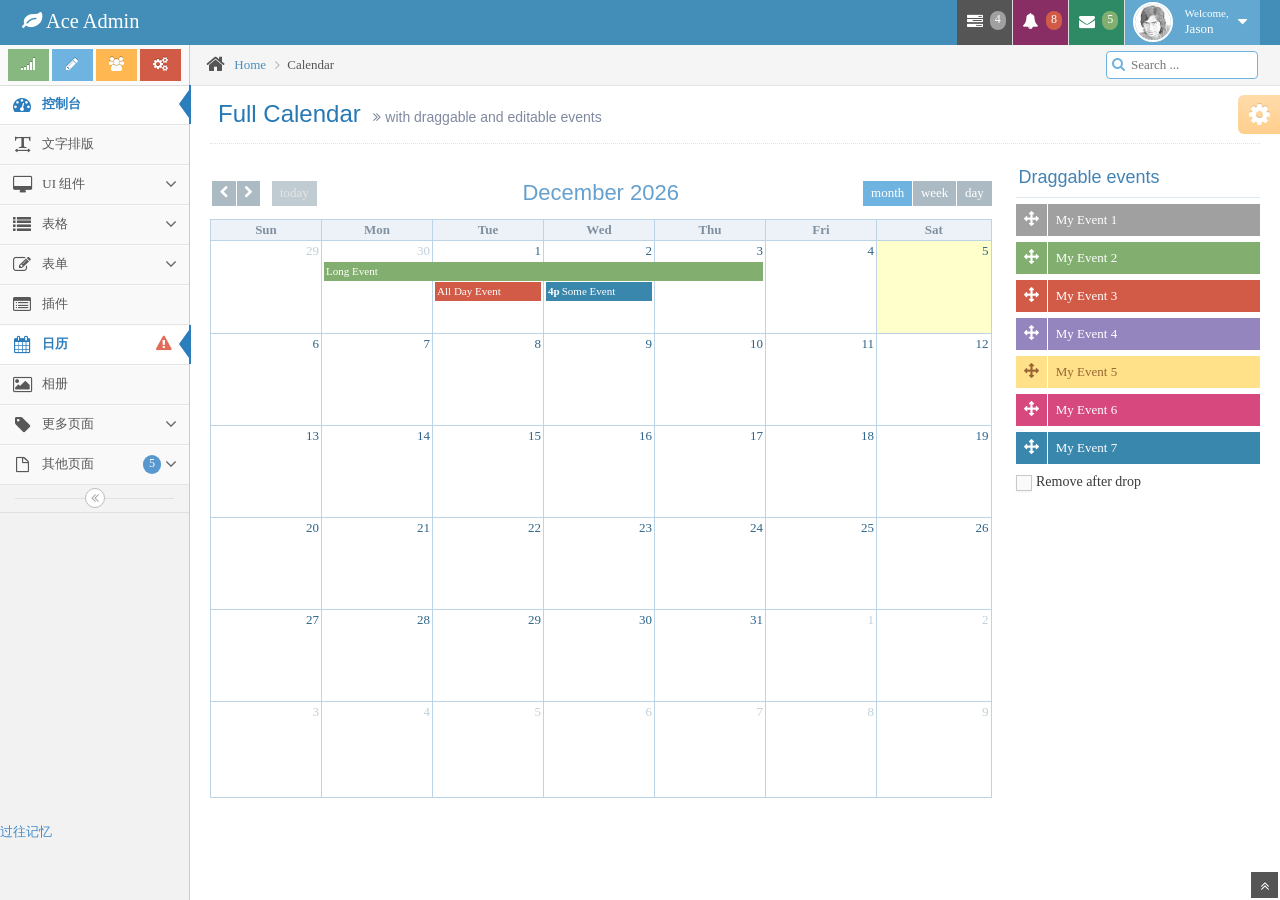
<file: template/ace/calendar.html>
<!DOCTYPE html>
<html lang="en">
	<head>
		<meta charset="utf-8" />
		<title>Full Calendar - Bootstrap后台管理系统模版Ace下载</title>
		<meta name="keywords" content="Bootstrap模版,Bootstrap模版下载,Bootstrap教程,Bootstrap中文" />
		<meta name="description" content="站长素材提供Bootstrap模版,Bootstrap教程,Bootstrap中文翻译等相关Bootstrap插件下载" />
		<meta name="viewport" content="width=device-width, initial-scale=1.0" />

		<!-- basic styles -->

		<link href="assets/css/bootstrap.min.css" rel="stylesheet" />
		<link rel="stylesheet" href="assets/css/font-awesome.min.css" />

		<!--[if IE 7]>
		  <link rel="stylesheet" href="assets/css/font-awesome-ie7.min.css" />
		<![endif]-->

		<!-- page specific plugin styles -->

		<link rel="stylesheet" href="assets/css/fullcalendar.css" />

		<!-- ace styles -->

		<link rel="stylesheet" href="assets/css/ace.min.css" />
		<link rel="stylesheet" href="assets/css/ace-rtl.min.css" />
		<link rel="stylesheet" href="assets/css/ace-skins.min.css" />

		<!--[if lte IE 8]>
		  <link rel="stylesheet" href="assets/css/ace-ie.min.css" />
		<![endif]-->

		<!-- inline styles related to this page -->

		<!-- ace settings handler -->

		<script src="assets/js/ace-extra.min.js"></script>

		<!-- HTML5 shim and Respond.js IE8 support of HTML5 elements and media queries -->

		<!--[if lt IE 9]>
		<script src="assets/js/html5shiv.js"></script>
		<script src="assets/js/respond.min.js"></script>
		<![endif]-->
	</head>

	<body>
		<div class="navbar navbar-default" id="navbar">
			<script type="text/javascript">
				try{ace.settings.check('navbar' , 'fixed')}catch(e){}
			</script>

			<div class="navbar-container" id="navbar-container">
				<div class="navbar-header pull-left">
					<a href="#" class="navbar-brand">
						<small>
							<i class="icon-leaf"></i>
							Ace Admin
						</small>
					</a><!-- /.brand -->
				</div><!-- /.navbar-header -->

				<div class="navbar-header pull-right" role="navigation">
					<ul class="nav ace-nav">
						<li class="grey">
							<a data-toggle="dropdown" class="dropdown-toggle" href="#">
								<i class="icon-tasks"></i>
								<span class="badge badge-grey">4</span>
							</a>

							<ul class="pull-right dropdown-navbar dropdown-menu dropdown-caret dropdown-close">
								<li class="dropdown-header">
									<i class="icon-ok"></i>
									4 Tasks to complete
								</li>

								<li>
									<a href="#">
										<div class="clearfix">
											<span class="pull-left">Software Update</span>
											<span class="pull-right">65%</span>
										</div>

										<div class="progress progress-mini ">
											<div style="width:65%" class="progress-bar "></div>
										</div>
									</a>
								</li>

								<li>
									<a href="#">
										<div class="clearfix">
											<span class="pull-left">Hardware Upgrade</span>
											<span class="pull-right">35%</span>
										</div>

										<div class="progress progress-mini ">
											<div style="width:35%" class="progress-bar progress-bar-danger"></div>
										</div>
									</a>
								</li>

								<li>
									<a href="#">
										<div class="clearfix">
											<span class="pull-left">Unit Testing</span>
											<span class="pull-right">15%</span>
										</div>

										<div class="progress progress-mini ">
											<div style="width:15%" class="progress-bar progress-bar-warning"></div>
										</div>
									</a>
								</li>

								<li>
									<a href="#">
										<div class="clearfix">
											<span class="pull-left">Bug Fixes</span>
											<span class="pull-right">90%</span>
										</div>

										<div class="progress progress-mini progress-striped active">
											<div style="width:90%" class="progress-bar progress-bar-success"></div>
										</div>
									</a>
								</li>

								<li>
									<a href="#">
										See tasks with details
										<i class="icon-arrow-right"></i>
									</a>
								</li>
							</ul>
						</li>

						<li class="purple">
							<a data-toggle="dropdown" class="dropdown-toggle" href="#">
								<i class="icon-bell-alt icon-animated-bell"></i>
								<span class="badge badge-important">8</span>
							</a>

							<ul class="pull-right dropdown-navbar navbar-pink dropdown-menu dropdown-caret dropdown-close">
								<li class="dropdown-header">
									<i class="icon-warning-sign"></i>
									8 Notifications
								</li>

								<li>
									<a href="#">
										<div class="clearfix">
											<span class="pull-left">
												<i class="btn btn-xs no-hover btn-pink icon-comment"></i>
												New Comments
											</span>
											<span class="pull-right badge badge-info">+12</span>
										</div>
									</a>
								</li>

								<li>
									<a href="#">
										<i class="btn btn-xs btn-primary icon-user"></i>
										Bob just signed up as an editor ...
									</a>
								</li>

								<li>
									<a href="#">
										<div class="clearfix">
											<span class="pull-left">
												<i class="btn btn-xs no-hover btn-success icon-shopping-cart"></i>
												New Orders
											</span>
											<span class="pull-right badge badge-success">+8</span>
										</div>
									</a>
								</li>

								<li>
									<a href="#">
										<div class="clearfix">
											<span class="pull-left">
												<i class="btn btn-xs no-hover btn-info icon-twitter"></i>
												Followers
											</span>
											<span class="pull-right badge badge-info">+11</span>
										</div>
									</a>
								</li>

								<li>
									<a href="#">
										See all notifications
										<i class="icon-arrow-right"></i>
									</a>
								</li>
							</ul>
						</li>

						<li class="green">
							<a data-toggle="dropdown" class="dropdown-toggle" href="#">
								<i class="icon-envelope icon-animated-vertical"></i>
								<span class="badge badge-success">5</span>
							</a>

							<ul class="pull-right dropdown-navbar dropdown-menu dropdown-caret dropdown-close">
								<li class="dropdown-header">
									<i class="icon-envelope-alt"></i>
									5 Messages
								</li>

								<li>
									<a href="#">
										<img src="assets/avatars/avatar.png" class="msg-photo" alt="Alex's Avatar" />
										<span class="msg-body">
											<span class="msg-title">
												<span class="blue">Alex:</span>
												Ciao sociis natoque penatibus et auctor ...
											</span>

											<span class="msg-time">
												<i class="icon-time"></i>
												<span>a moment ago</span>
											</span>
										</span>
									</a>
								</li>

								<li>
									<a href="#">
										<img src="assets/avatars/avatar3.png" class="msg-photo" alt="Susan's Avatar" />
										<span class="msg-body">
											<span class="msg-title">
												<span class="blue">Susan:</span>
												Vestibulum id ligula porta felis euismod ...
											</span>

											<span class="msg-time">
												<i class="icon-time"></i>
												<span>20 minutes ago</span>
											</span>
										</span>
									</a>
								</li>

								<li>
									<a href="#">
										<img src="assets/avatars/avatar4.png" class="msg-photo" alt="Bob's Avatar" />
										<span class="msg-body">
											<span class="msg-title">
												<span class="blue">Bob:</span>
												Nullam quis risus eget urna mollis ornare ...
											</span>

											<span class="msg-time">
												<i class="icon-time"></i>
												<span>3:15 pm</span>
											</span>
										</span>
									</a>
								</li>

								<li>
									<a href="inbox.html">
										See all messages
										<i class="icon-arrow-right"></i>
									</a>
								</li>
							</ul>
						</li>

						<li class="light-blue">
							<a data-toggle="dropdown" href="#" class="dropdown-toggle">
								<img class="nav-user-photo" src="assets/avatars/user.jpg" alt="Jason's Photo" />
								<span class="user-info">
									<small>Welcome,</small>
									Jason
								</span>

								<i class="icon-caret-down"></i>
							</a>

							<ul class="user-menu pull-right dropdown-menu dropdown-yellow dropdown-caret dropdown-close">
								<li>
									<a href="#">
										<i class="icon-cog"></i>
										Settings
									</a>
								</li>

								<li>
									<a href="#">
										<i class="icon-user"></i>
										Profile
									</a>
								</li>

								<li class="divider"></li>

								<li>
									<a href="#">
										<i class="icon-off"></i>
										Logout
									</a>
								</li>
							</ul>
						</li>
					</ul><!-- /.ace-nav -->
				</div><!-- /.navbar-header -->
			</div><!-- /.container -->
		</div>

		<div class="main-container" id="main-container">
			<script type="text/javascript">
				try{ace.settings.check('main-container' , 'fixed')}catch(e){}
			</script>

			<div class="main-container-inner">
				<a class="menu-toggler" id="menu-toggler" href="#">
					<span class="menu-text"></span>
				</a>

				<div class="sidebar" id="sidebar">
					<script type="text/javascript">
						try{ace.settings.check('sidebar' , 'fixed')}catch(e){}
					</script>

					<div class="sidebar-shortcuts" id="sidebar-shortcuts">
						<div class="sidebar-shortcuts-large" id="sidebar-shortcuts-large">
							<button class="btn btn-success">
								<i class="icon-signal"></i>
							</button>

							<button class="btn btn-info">
								<i class="icon-pencil"></i>
							</button>

							<button class="btn btn-warning">
								<i class="icon-group"></i>
							</button>

							<button class="btn btn-danger">
								<i class="icon-cogs"></i>
							</button>
						</div>

						<div class="sidebar-shortcuts-mini" id="sidebar-shortcuts-mini">
							<span class="btn btn-success"></span>

							<span class="btn btn-info"></span>

							<span class="btn btn-warning"></span>

							<span class="btn btn-danger"></span>
						</div>
					</div><!-- #sidebar-shortcuts -->

					<ul class="nav nav-list">
						<li class="active">
							<a href="index.html">
								<i class="icon-dashboard"></i>
								<span class="menu-text"> 控制台 </span>
							</a>
						</li>

						<li>
							<a href="typography.html">
								<i class="icon-text-width"></i>
								<span class="menu-text"> 文字排版 </span>
							</a>
						</li>

						<li>
							<a href="#" class="dropdown-toggle">
								<i class="icon-desktop"></i>
								<span class="menu-text"> UI 组件 </span>

								<b class="arrow icon-angle-down"></b>
							</a>

							<ul class="submenu">
								<li>
									<a href="elements.html">
										<i class="icon-double-angle-right"></i>
										组件
									</a>
								</li>

								<li>
									<a href="buttons.html">
										<i class="icon-double-angle-right"></i>
										按钮 &amp; 图表
									</a>
								</li>

								<li>
									<a href="treeview.html">
										<i class="icon-double-angle-right"></i>
										树菜单
									</a>
								</li>

								<li>
									<a href="jquery-ui.html">
										<i class="icon-double-angle-right"></i>
										jQuery UI
									</a>
								</li>

								<li>
									<a href="nestable-list.html">
										<i class="icon-double-angle-right"></i>
										可拖拽列表
									</a>
								</li>

								<li>
									<a href="#" class="dropdown-toggle">
										<i class="icon-double-angle-right"></i>

										三级菜单
										<b class="arrow icon-angle-down"></b>
									</a>

									<ul class="submenu">
										<li>
											<a href="#">
												<i class="icon-leaf"></i>
												第一级
											</a>
										</li>

										<li>
											<a href="#" class="dropdown-toggle">
												<i class="icon-pencil"></i>

												第四级
												<b class="arrow icon-angle-down"></b>
											</a>

											<ul class="submenu">
												<li>
													<a href="#">
														<i class="icon-plus"></i>
														添加产品
													</a>
												</li>

												<li>
													<a href="#">
														<i class="icon-eye-open"></i>
														查看商品
													</a>
												</li>
											</ul>
										</li>
									</ul>
								</li>
							</ul>
						</li>

						<li>
							<a href="#" class="dropdown-toggle">
								<i class="icon-list"></i>
								<span class="menu-text"> 表格 </span>

								<b class="arrow icon-angle-down"></b>
							</a>

							<ul class="submenu">
								<li>
									<a href="tables.html">
										<i class="icon-double-angle-right"></i>
										简单 &amp; 动态
									</a>
								</li>

								<li>
									<a href="jqgrid.html">
										<i class="icon-double-angle-right"></i>
										jqGrid plugin
									</a>
								</li>
							</ul>
						</li>

						<li>
							<a href="#" class="dropdown-toggle">
								<i class="icon-edit"></i>
								<span class="menu-text"> 表单 </span>

								<b class="arrow icon-angle-down"></b>
							</a>

							<ul class="submenu">
								<li>
									<a href="form-elements.html">
										<i class="icon-double-angle-right"></i>
										表单组件
									</a>
								</li>

								<li>
									<a href="form-wizard.html">
										<i class="icon-double-angle-right"></i>
										向导提示 &amp; 验证
									</a>
								</li>

								<li>
									<a href="wysiwyg.html">
										<i class="icon-double-angle-right"></i>
										编辑器
									</a>
								</li>

								<li>
									<a href="dropzone.html">
										<i class="icon-double-angle-right"></i>
										文件上传
									</a>
								</li>
							</ul>
						</li>

						<li>
							<a href="widgets.html">
								<i class="icon-list-alt"></i>
								<span class="menu-text"> 插件 </span>
							</a>
						</li>

						<li class="active">
							<a href="calendar.html">
								<i class="icon-calendar"></i>

								<span class="menu-text">
									日历
									<span class="badge badge-transparent tooltip-error" title="2&nbsp;Important&nbsp;Events">
										<i class="icon-warning-sign red bigger-130"></i>
									</span>
								</span>
							</a>
						</li>

						<li>
							<a href="gallery.html">
								<i class="icon-picture"></i>
								<span class="menu-text"> 相册 </span>
							</a>
						</li>

						<li>
							<a href="#" class="dropdown-toggle">
								<i class="icon-tag"></i>
								<span class="menu-text"> 更多页面 </span>

								<b class="arrow icon-angle-down"></b>
							</a>

							<ul class="submenu">
								<li>
									<a href="profile.html">
										<i class="icon-double-angle-right"></i>
										用户信息
									</a>
								</li>

								<li>
									<a href="inbox.html">
										<i class="icon-double-angle-right"></i>
										收件箱
									</a>
								</li>

								<li>
									<a href="pricing.html">
										<i class="icon-double-angle-right"></i>
										售价单
									</a>
								</li>

								<li>
									<a href="invoice.html">
										<i class="icon-double-angle-right"></i>
										购物车
									</a>
								</li>

								<li>
									<a href="timeline.html">
										<i class="icon-double-angle-right"></i>
										时间轴
									</a>
								</li>

								<li>
									<a href="login.html">
										<i class="icon-double-angle-right"></i>
										登录 &amp; 注册
									</a>
								</li>
							</ul>
						</li>

						<li>
							<a href="#" class="dropdown-toggle">
								<i class="icon-file-alt"></i>

								<span class="menu-text">
									其他页面
									<span class="badge badge-primary ">5</span>
								</span>

								<b class="arrow icon-angle-down"></b>
							</a>

							<ul class="submenu">
								<li>
									<a href="faq.html">
										<i class="icon-double-angle-right"></i>
										帮助
									</a>
								</li>

								<li>
									<a href="error-404.html">
										<i class="icon-double-angle-right"></i>
										404错误页面
									</a>
								</li>

								<li>
									<a href="error-500.html">
										<i class="icon-double-angle-right"></i>
										500错误页面
									</a>
								</li>

								<li>
									<a href="grid.html">
										<i class="icon-double-angle-right"></i>
										网格
									</a>
								</li>

								<li>
									<a href="blank.html">
										<i class="icon-double-angle-right"></i>
										空白页面
									</a>
								</li>
							</ul>
						</li>
					</ul><!-- /.nav-list -->

					<div class="sidebar-collapse" id="sidebar-collapse">
						<i class="icon-double-angle-left" data-icon1="icon-double-angle-left" data-icon2="icon-double-angle-right"></i>
					</div>

					<script type="text/javascript">
						try{ace.settings.check('sidebar' , 'collapsed')}catch(e){}
					</script>
				</div>

				<div class="main-content">
					<div class="breadcrumbs" id="breadcrumbs">
						<script type="text/javascript">
							try{ace.settings.check('breadcrumbs' , 'fixed')}catch(e){}
						</script>

						<ul class="breadcrumb">
							<li>
								<i class="icon-home home-icon"></i>
								<a href="#">Home</a>
							</li>
							<li class="active">Calendar</li>
						</ul><!-- .breadcrumb -->

						<div class="nav-search" id="nav-search">
							<form class="form-search">
								<span class="input-icon">
									<input type="text" placeholder="Search ..." class="nav-search-input" id="nav-search-input" autocomplete="off" />
									<i class="icon-search nav-search-icon"></i>
								</span>
							</form>
						</div><!-- #nav-search -->
					</div>

					<div class="page-content">
						<div class="page-header">
							<h1>
								Full Calendar
								<small>
									<i class="icon-double-angle-right"></i>
									with draggable and editable events
								</small>
							</h1>
						</div><!-- /.page-header -->

						<div class="row">
							<div class="col-xs-12">
								<!-- PAGE CONTENT BEGINS -->

								<div class="row">
									<div class="col-sm-9">
										<div class="space"></div>

										<div id="calendar"></div>
									</div>

									<div class="col-sm-3">
										<div class="widget-box transparent">
											<div class="widget-header">
												<h4>Draggable events</h4>
											</div>

											<div class="widget-body">
												<div class="widget-main no-padding">
													<div id="external-events">
														<div class="external-event label-grey" data-class="label-grey">
															<i class="icon-move"></i>
															My Event 1
														</div>

														<div class="external-event label-success" data-class="label-success">
															<i class="icon-move"></i>
															My Event 2
														</div>

														<div class="external-event label-danger" data-class="label-danger">
															<i class="icon-move"></i>
															My Event 3
														</div>

														<div class="external-event label-purple" data-class="label-purple">
															<i class="icon-move"></i>
															My Event 4
														</div>

														<div class="external-event label-yellow" data-class="label-yellow">
															<i class="icon-move"></i>
															My Event 5
														</div>

														<div class="external-event label-pink" data-class="label-pink">
															<i class="icon-move"></i>
															My Event 6
														</div>

														<div class="external-event label-info" data-class="label-info">
															<i class="icon-move"></i>
															My Event 7
														</div>

														<label>
															<input type="checkbox" class="ace ace-checkbox" id="drop-remove" />
															<span class="lbl"> Remove after drop</span>
														</label>
													</div>
												</div>
											</div>
										</div>
									</div>
								</div>

								<!-- PAGE CONTENT ENDS -->
							</div><!-- /.col -->
						</div><!-- /.row -->
					</div><!-- /.page-content -->
				</div><!-- /.main-content -->

				<div class="ace-settings-container" id="ace-settings-container">
					<div class="btn btn-app btn-xs btn-warning ace-settings-btn" id="ace-settings-btn">
						<i class="icon-cog bigger-150"></i>
					</div>

					<div class="ace-settings-box" id="ace-settings-box">
						<div>
							<div class="pull-left">
								<select id="skin-colorpicker" class="hide">
									<option data-skin="default" value="#438EB9">#438EB9</option>
									<option data-skin="skin-1" value="#222A2D">#222A2D</option>
									<option data-skin="skin-2" value="#C6487E">#C6487E</option>
									<option data-skin="skin-3" value="#D0D0D0">#D0D0D0</option>
								</select>
							</div>
							<span>&nbsp; Choose Skin</span>
						</div>

						<div>
							<input type="checkbox" class="ace ace-checkbox-2" id="ace-settings-navbar" />
							<label class="lbl" for="ace-settings-navbar"> Fixed Navbar</label>
						</div>

						<div>
							<input type="checkbox" class="ace ace-checkbox-2" id="ace-settings-sidebar" />
							<label class="lbl" for="ace-settings-sidebar"> Fixed Sidebar</label>
						</div>

						<div>
							<input type="checkbox" class="ace ace-checkbox-2" id="ace-settings-breadcrumbs" />
							<label class="lbl" for="ace-settings-breadcrumbs"> Fixed Breadcrumbs</label>
						</div>

						<div>
							<input type="checkbox" class="ace ace-checkbox-2" id="ace-settings-rtl" />
							<label class="lbl" for="ace-settings-rtl"> Right To Left (rtl)</label>
						</div>

						<div>
							<input type="checkbox" class="ace ace-checkbox-2" id="ace-settings-add-container" />
							<label class="lbl" for="ace-settings-add-container">
								Inside
								<b>.container</b>
							</label>
						</div>
					</div>
				</div><!-- /#ace-settings-container -->
			</div><!-- /.main-container-inner -->

			<a href="#" id="btn-scroll-up" class="btn-scroll-up btn btn-sm btn-inverse">
				<i class="icon-double-angle-up icon-only bigger-110"></i>
			</a>
		</div><!-- /.main-container -->

		<!-- basic scripts -->

		<!--[if !IE]> -->

		<script type="text/javascript">
			window.jQuery || document.write("<script src='assets/js/jquery-2.0.3.min.js'>"+"<"+"/script>");
		</script>

		<!-- <![endif]-->

		<!--[if IE]>
<script type="text/javascript">
 window.jQuery || document.write("<script src='assets/js/jquery-1.10.2.min.js'>"+"<"+"/script>");
</script>
<![endif]-->

		<script type="text/javascript">
			if("ontouchend" in document) document.write("<script src='assets/js/jquery.mobile.custom.min.js'>"+"<"+"/script>");
		</script>
		<script src="assets/js/bootstrap.min.js"></script>
		<script src="assets/js/typeahead-bs2.min.js"></script>

		<!-- page specific plugin scripts -->

		<script src="assets/js/jquery-ui-1.10.3.custom.min.js"></script>
		<script src="assets/js/jquery.ui.touch-punch.min.js"></script>
		<script src="assets/js/fullcalendar.min.js"></script>
		<script src="assets/js/bootbox.min.js"></script>

		<!-- ace scripts -->

		<script src="assets/js/ace-elements.min.js"></script>
		<script src="assets/js/ace.min.js"></script>

		<!-- inline scripts related to this page -->

		<script type="text/javascript">
			jQuery(function($) {

/* initialize the external events
	-----------------------------------------------------------------*/

	$('#external-events div.external-event').each(function() {

		// create an Event Object (http://arshaw.com/fullcalendar/docs/event_data/Event_Object/)
		// it doesn't need to have a start or end
		var eventObject = {
			title: $.trim($(this).text()) // use the element's text as the event title
		};

		// store the Event Object in the DOM element so we can get to it later
		$(this).data('eventObject', eventObject);

		// make the event draggable using jQuery UI
		$(this).draggable({
			zIndex: 999,
			revert: true,      // will cause the event to go back to its
			revertDuration: 0  //  original position after the drag
		});
		
	});




	/* initialize the calendar
	-----------------------------------------------------------------*/

	var date = new Date();
	var d = date.getDate();
	var m = date.getMonth();
	var y = date.getFullYear();

	
	var calendar = $('#calendar').fullCalendar({
		 buttonText: {
			prev: '<i class="icon-chevron-left"></i>',
			next: '<i class="icon-chevron-right"></i>'
		},
	
		header: {
			left: 'prev,next today',
			center: 'title',
			right: 'month,agendaWeek,agendaDay'
		},
		events: [
		{
			title: 'All Day Event',
			start: new Date(y, m, 1),
			className: 'label-important'
		},
		{
			title: 'Long Event',
			start: new Date(y, m, d-5),
			end: new Date(y, m, d-2),
			className: 'label-success'
		},
		{
			title: 'Some Event',
			start: new Date(y, m, d-3, 16, 0),
			allDay: false
		}]
		,
		editable: true,
		droppable: true, // this allows things to be dropped onto the calendar !!!
		drop: function(date, allDay) { // this function is called when something is dropped
		
			// retrieve the dropped element's stored Event Object
			var originalEventObject = $(this).data('eventObject');
			var $extraEventClass = $(this).attr('data-class');
			
			
			// we need to copy it, so that multiple events don't have a reference to the same object
			var copiedEventObject = $.extend({}, originalEventObject);
			
			// assign it the date that was reported
			copiedEventObject.start = date;
			copiedEventObject.allDay = allDay;
			if($extraEventClass) copiedEventObject['className'] = [$extraEventClass];
			
			// render the event on the calendar
			// the last `true` argument determines if the event "sticks" (http://arshaw.com/fullcalendar/docs/event_rendering/renderEvent/)
			$('#calendar').fullCalendar('renderEvent', copiedEventObject, true);
			
			// is the "remove after drop" checkbox checked?
			if ($('#drop-remove').is(':checked')) {
				// if so, remove the element from the "Draggable Events" list
				$(this).remove();
			}
			
		}
		,
		selectable: true,
		selectHelper: true,
		select: function(start, end, allDay) {
			
			bootbox.prompt("New Event Title:", function(title) {
				if (title !== null) {
					calendar.fullCalendar('renderEvent',
						{
							title: title,
							start: start,
							end: end,
							allDay: allDay
						},
						true // make the event "stick"
					);
				}
			});
			

			calendar.fullCalendar('unselect');
			
		}
		,
		eventClick: function(calEvent, jsEvent, view) {

			var form = $("<form class='form-inline'><label>Change event name &nbsp;</label></form>");
			form.append("<input class='middle' autocomplete=off type=text value='" + calEvent.title + "' /> ");
			form.append("<button type='submit' class='btn btn-sm btn-success'><i class='icon-ok'></i> Save</button>");
			
			var div = bootbox.dialog({
				message: form,
			
				buttons: {
					"delete" : {
						"label" : "<i class='icon-trash'></i> Delete Event",
						"className" : "btn-sm btn-danger",
						"callback": function() {
							calendar.fullCalendar('removeEvents' , function(ev){
								return (ev._id == calEvent._id);
							})
						}
					} ,
					"close" : {
						"label" : "<i class='icon-remove'></i> Close",
						"className" : "btn-sm"
					} 
				}

			});
			
			form.on('submit', function(){
				calEvent.title = form.find("input[type=text]").val();
				calendar.fullCalendar('updateEvent', calEvent);
				div.modal("hide");
				return false;
			});
			
		
			//console.log(calEvent.id);
			//console.log(jsEvent);
			//console.log(view);

			// change the border color just for fun
			//$(this).css('border-color', 'red');

		}
		
	});


})
		</script>
<script type="text/javascript">
var _bdhmProtocol = (("https:" == document.location.protocol) ? " https://" : " http://");
document.write(unescape("%3Cscript src='" + _bdhmProtocol + "hm.baidu.com/h.js%3Fe9e1d61340ff3d9495a8cca04ebdb49d' type='text/javascript'%3E%3C/script%3E"));
</script>
<a href="http://www.iteblog.com">过往记忆</a>
</body>
</html>
</file>
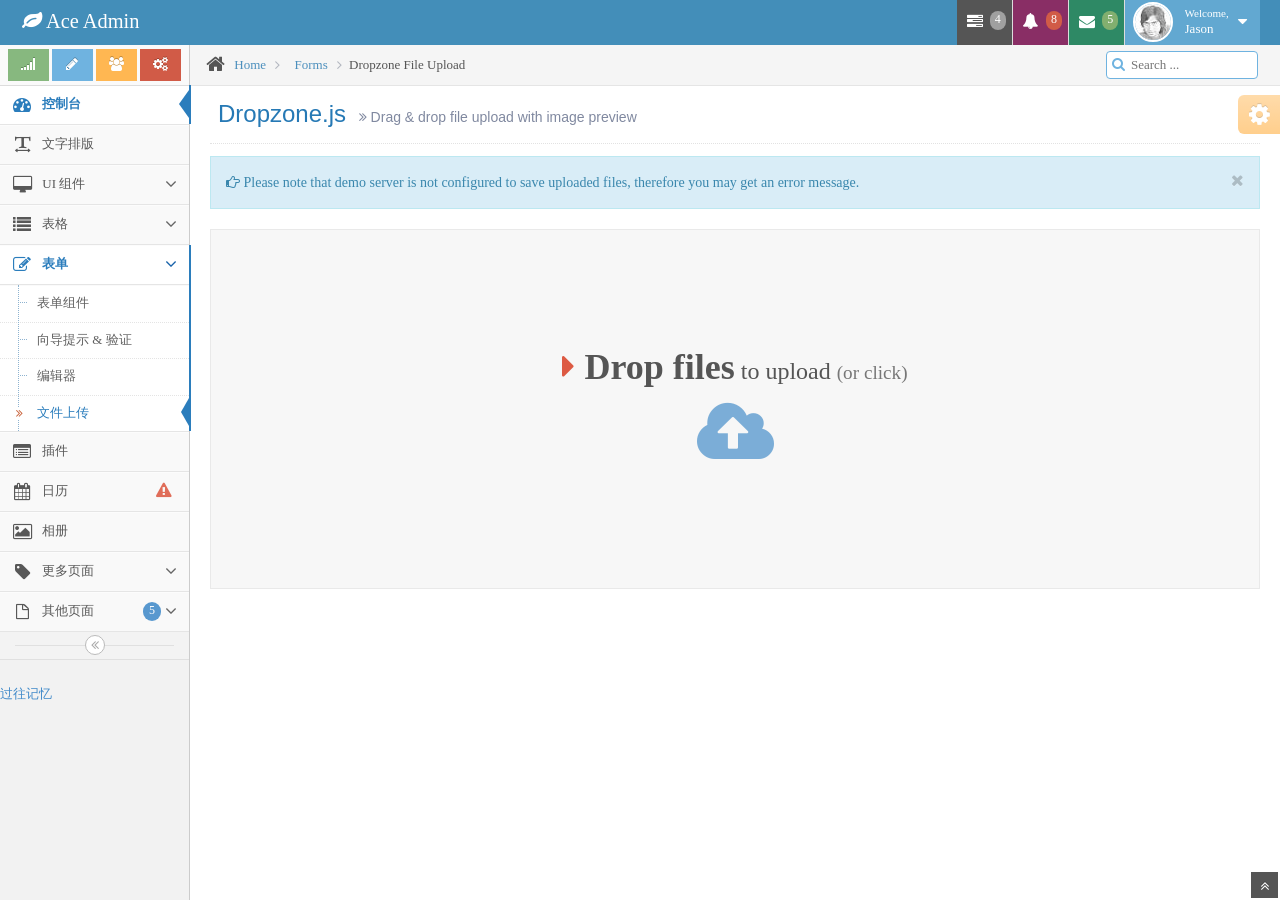
<file: template/ace/dropzone.html>
<!DOCTYPE html>
<html lang="en">
	<head>
		<meta charset="utf-8" />
		<title>Dropzone.js - Bootstrap后台管理系统模版Ace下载</title>
		<meta name="keywords" content="Bootstrap模版,Bootstrap模版下载,Bootstrap教程,Bootstrap中文" />
		<meta name="description" content="站长素材提供Bootstrap模版,Bootstrap教程,Bootstrap中文翻译等相关Bootstrap插件下载" />
		<meta name="viewport" content="width=device-width, initial-scale=1.0" />

		<!-- basic styles -->

		<link href="assets/css/bootstrap.min.css" rel="stylesheet" />
		<link rel="stylesheet" href="assets/css/font-awesome.min.css" />

		<!--[if IE 7]>
		  <link rel="stylesheet" href="assets/css/font-awesome-ie7.min.css" />
		<![endif]-->

		<!-- page specific plugin styles -->

		<link rel="stylesheet" href="assets/css/dropzone.css" />

		<!-- ace styles -->

		<link rel="stylesheet" href="assets/css/ace.min.css" />
		<link rel="stylesheet" href="assets/css/ace-rtl.min.css" />
		<link rel="stylesheet" href="assets/css/ace-skins.min.css" />

		<!--[if lte IE 8]>
		  <link rel="stylesheet" href="assets/css/ace-ie.min.css" />
		<![endif]-->

		<!-- inline styles related to this page -->

		<!-- ace settings handler -->

		<script src="assets/js/ace-extra.min.js"></script>

		<!-- HTML5 shim and Respond.js IE8 support of HTML5 elements and media queries -->

		<!--[if lt IE 9]>
		<script src="assets/js/html5shiv.js"></script>
		<script src="assets/js/respond.min.js"></script>
		<![endif]-->
	</head>

	<body>
		<div class="navbar navbar-default" id="navbar">
			<script type="text/javascript">
				try{ace.settings.check('navbar' , 'fixed')}catch(e){}
			</script>

			<div class="navbar-container" id="navbar-container">
				<div class="navbar-header pull-left">
					<a href="#" class="navbar-brand">
						<small>
							<i class="icon-leaf"></i>
							Ace Admin
						</small>
					</a><!-- /.brand -->
				</div><!-- /.navbar-header -->

				<div class="navbar-header pull-right" role="navigation">
					<ul class="nav ace-nav">
						<li class="grey">
							<a data-toggle="dropdown" class="dropdown-toggle" href="#">
								<i class="icon-tasks"></i>
								<span class="badge badge-grey">4</span>
							</a>

							<ul class="pull-right dropdown-navbar dropdown-menu dropdown-caret dropdown-close">
								<li class="dropdown-header">
									<i class="icon-ok"></i>
									4 Tasks to complete
								</li>

								<li>
									<a href="#">
										<div class="clearfix">
											<span class="pull-left">Software Update</span>
											<span class="pull-right">65%</span>
										</div>

										<div class="progress progress-mini ">
											<div style="width:65%" class="progress-bar "></div>
										</div>
									</a>
								</li>

								<li>
									<a href="#">
										<div class="clearfix">
											<span class="pull-left">Hardware Upgrade</span>
											<span class="pull-right">35%</span>
										</div>

										<div class="progress progress-mini ">
											<div style="width:35%" class="progress-bar progress-bar-danger"></div>
										</div>
									</a>
								</li>

								<li>
									<a href="#">
										<div class="clearfix">
											<span class="pull-left">Unit Testing</span>
											<span class="pull-right">15%</span>
										</div>

										<div class="progress progress-mini ">
											<div style="width:15%" class="progress-bar progress-bar-warning"></div>
										</div>
									</a>
								</li>

								<li>
									<a href="#">
										<div class="clearfix">
											<span class="pull-left">Bug Fixes</span>
											<span class="pull-right">90%</span>
										</div>

										<div class="progress progress-mini progress-striped active">
											<div style="width:90%" class="progress-bar progress-bar-success"></div>
										</div>
									</a>
								</li>

								<li>
									<a href="#">
										See tasks with details
										<i class="icon-arrow-right"></i>
									</a>
								</li>
							</ul>
						</li>

						<li class="purple">
							<a data-toggle="dropdown" class="dropdown-toggle" href="#">
								<i class="icon-bell-alt icon-animated-bell"></i>
								<span class="badge badge-important">8</span>
							</a>

							<ul class="pull-right dropdown-navbar navbar-pink dropdown-menu dropdown-caret dropdown-close">
								<li class="dropdown-header">
									<i class="icon-warning-sign"></i>
									8 Notifications
								</li>

								<li>
									<a href="#">
										<div class="clearfix">
											<span class="pull-left">
												<i class="btn btn-xs no-hover btn-pink icon-comment"></i>
												New Comments
											</span>
											<span class="pull-right badge badge-info">+12</span>
										</div>
									</a>
								</li>

								<li>
									<a href="#">
										<i class="btn btn-xs btn-primary icon-user"></i>
										Bob just signed up as an editor ...
									</a>
								</li>

								<li>
									<a href="#">
										<div class="clearfix">
											<span class="pull-left">
												<i class="btn btn-xs no-hover btn-success icon-shopping-cart"></i>
												New Orders
											</span>
											<span class="pull-right badge badge-success">+8</span>
										</div>
									</a>
								</li>

								<li>
									<a href="#">
										<div class="clearfix">
											<span class="pull-left">
												<i class="btn btn-xs no-hover btn-info icon-twitter"></i>
												Followers
											</span>
											<span class="pull-right badge badge-info">+11</span>
										</div>
									</a>
								</li>

								<li>
									<a href="#">
										See all notifications
										<i class="icon-arrow-right"></i>
									</a>
								</li>
							</ul>
						</li>

						<li class="green">
							<a data-toggle="dropdown" class="dropdown-toggle" href="#">
								<i class="icon-envelope icon-animated-vertical"></i>
								<span class="badge badge-success">5</span>
							</a>

							<ul class="pull-right dropdown-navbar dropdown-menu dropdown-caret dropdown-close">
								<li class="dropdown-header">
									<i class="icon-envelope-alt"></i>
									5 Messages
								</li>

								<li>
									<a href="#">
										<img src="assets/avatars/avatar.png" class="msg-photo" alt="Alex's Avatar" />
										<span class="msg-body">
											<span class="msg-title">
												<span class="blue">Alex:</span>
												Ciao sociis natoque penatibus et auctor ...
											</span>

											<span class="msg-time">
												<i class="icon-time"></i>
												<span>a moment ago</span>
											</span>
										</span>
									</a>
								</li>

								<li>
									<a href="#">
										<img src="assets/avatars/avatar3.png" class="msg-photo" alt="Susan's Avatar" />
										<span class="msg-body">
											<span class="msg-title">
												<span class="blue">Susan:</span>
												Vestibulum id ligula porta felis euismod ...
											</span>

											<span class="msg-time">
												<i class="icon-time"></i>
												<span>20 minutes ago</span>
											</span>
										</span>
									</a>
								</li>

								<li>
									<a href="#">
										<img src="assets/avatars/avatar4.png" class="msg-photo" alt="Bob's Avatar" />
										<span class="msg-body">
											<span class="msg-title">
												<span class="blue">Bob:</span>
												Nullam quis risus eget urna mollis ornare ...
											</span>

											<span class="msg-time">
												<i class="icon-time"></i>
												<span>3:15 pm</span>
											</span>
										</span>
									</a>
								</li>

								<li>
									<a href="inbox.html">
										See all messages
										<i class="icon-arrow-right"></i>
									</a>
								</li>
							</ul>
						</li>

						<li class="light-blue">
							<a data-toggle="dropdown" href="#" class="dropdown-toggle">
								<img class="nav-user-photo" src="assets/avatars/user.jpg" alt="Jason's Photo" />
								<span class="user-info">
									<small>Welcome,</small>
									Jason
								</span>

								<i class="icon-caret-down"></i>
							</a>

							<ul class="user-menu pull-right dropdown-menu dropdown-yellow dropdown-caret dropdown-close">
								<li>
									<a href="#">
										<i class="icon-cog"></i>
										Settings
									</a>
								</li>

								<li>
									<a href="#">
										<i class="icon-user"></i>
										Profile
									</a>
								</li>

								<li class="divider"></li>

								<li>
									<a href="#">
										<i class="icon-off"></i>
										Logout
									</a>
								</li>
							</ul>
						</li>
					</ul><!-- /.ace-nav -->
				</div><!-- /.navbar-header -->
			</div><!-- /.container -->
		</div>

		<div class="main-container" id="main-container">
			<script type="text/javascript">
				try{ace.settings.check('main-container' , 'fixed')}catch(e){}
			</script>

			<div class="main-container-inner">
				<a class="menu-toggler" id="menu-toggler" href="#">
					<span class="menu-text"></span>
				</a>

				<div class="sidebar" id="sidebar">
					<script type="text/javascript">
						try{ace.settings.check('sidebar' , 'fixed')}catch(e){}
					</script>

					<div class="sidebar-shortcuts" id="sidebar-shortcuts">
						<div class="sidebar-shortcuts-large" id="sidebar-shortcuts-large">
							<button class="btn btn-success">
								<i class="icon-signal"></i>
							</button>

							<button class="btn btn-info">
								<i class="icon-pencil"></i>
							</button>

							<button class="btn btn-warning">
								<i class="icon-group"></i>
							</button>

							<button class="btn btn-danger">
								<i class="icon-cogs"></i>
							</button>
						</div>

						<div class="sidebar-shortcuts-mini" id="sidebar-shortcuts-mini">
							<span class="btn btn-success"></span>

							<span class="btn btn-info"></span>

							<span class="btn btn-warning"></span>

							<span class="btn btn-danger"></span>
						</div>
					</div><!-- #sidebar-shortcuts -->

					<ul class="nav nav-list">
						<li class="active">
							<a href="index.html">
								<i class="icon-dashboard"></i>
								<span class="menu-text"> 控制台 </span>
							</a>
						</li>

						<li>
							<a href="typography.html">
								<i class="icon-text-width"></i>
								<span class="menu-text"> 文字排版 </span>
							</a>
						</li>

						<li>
							<a href="#" class="dropdown-toggle">
								<i class="icon-desktop"></i>
								<span class="menu-text"> UI 组件 </span>

								<b class="arrow icon-angle-down"></b>
							</a>

							<ul class="submenu">
								<li>
									<a href="elements.html">
										<i class="icon-double-angle-right"></i>
										组件
									</a>
								</li>

								<li>
									<a href="buttons.html">
										<i class="icon-double-angle-right"></i>
										按钮 &amp; 图表
									</a>
								</li>

								<li>
									<a href="treeview.html">
										<i class="icon-double-angle-right"></i>
										树菜单
									</a>
								</li>

								<li>
									<a href="jquery-ui.html">
										<i class="icon-double-angle-right"></i>
										jQuery UI
									</a>
								</li>

								<li>
									<a href="nestable-list.html">
										<i class="icon-double-angle-right"></i>
										可拖拽列表
									</a>
								</li>

								<li>
									<a href="#" class="dropdown-toggle">
										<i class="icon-double-angle-right"></i>

										三级菜单
										<b class="arrow icon-angle-down"></b>
									</a>

									<ul class="submenu">
										<li>
											<a href="#">
												<i class="icon-leaf"></i>
												第一级
											</a>
										</li>

										<li>
											<a href="#" class="dropdown-toggle">
												<i class="icon-pencil"></i>

												第四级
												<b class="arrow icon-angle-down"></b>
											</a>

											<ul class="submenu">
												<li>
													<a href="#">
														<i class="icon-plus"></i>
														添加产品
													</a>
												</li>

												<li>
													<a href="#">
														<i class="icon-eye-open"></i>
														查看商品
													</a>
												</li>
											</ul>
										</li>
									</ul>
								</li>
							</ul>
						</li>

						<li>
							<a href="#" class="dropdown-toggle">
								<i class="icon-list"></i>
								<span class="menu-text"> 表格 </span>

								<b class="arrow icon-angle-down"></b>
							</a>

							<ul class="submenu">
								<li>
									<a href="tables.html">
										<i class="icon-double-angle-right"></i>
										简单 &amp; 动态
									</a>
								</li>

								<li>
									<a href="jqgrid.html">
										<i class="icon-double-angle-right"></i>
										jqGrid plugin
									</a>
								</li>
							</ul>
						</li>

						<li class="active open">
							<a href="#" class="dropdown-toggle">
								<i class="icon-edit"></i>
								<span class="menu-text"> 表单 </span>

								<b class="arrow icon-angle-down"></b>
							</a>

							<ul class="submenu">
								<li>
									<a href="form-elements.html">
										<i class="icon-double-angle-right"></i>
										表单组件
									</a>
								</li>

								<li>
									<a href="form-wizard.html">
										<i class="icon-double-angle-right"></i>
										向导提示 &amp; 验证
									</a>
								</li>

								<li>
									<a href="wysiwyg.html">
										<i class="icon-double-angle-right"></i>
										编辑器
									</a>
								</li>

								<li class="active">
									<a href="dropzone.html">
										<i class="icon-double-angle-right"></i>
										文件上传
									</a>
								</li>
							</ul>
						</li>

						<li>
							<a href="widgets.html">
								<i class="icon-list-alt"></i>
								<span class="menu-text"> 插件 </span>
							</a>
						</li>

						<li>
							<a href="calendar.html">
								<i class="icon-calendar"></i>

								<span class="menu-text">
									日历
									<span class="badge badge-transparent tooltip-error" title="2&nbsp;Important&nbsp;Events">
										<i class="icon-warning-sign red bigger-130"></i>
									</span>
								</span>
							</a>
						</li>

						<li>
							<a href="gallery.html">
								<i class="icon-picture"></i>
								<span class="menu-text"> 相册 </span>
							</a>
						</li>

						<li>
							<a href="#" class="dropdown-toggle">
								<i class="icon-tag"></i>
								<span class="menu-text"> 更多页面 </span>

								<b class="arrow icon-angle-down"></b>
							</a>

							<ul class="submenu">
								<li>
									<a href="profile.html">
										<i class="icon-double-angle-right"></i>
										用户信息
									</a>
								</li>

								<li>
									<a href="inbox.html">
										<i class="icon-double-angle-right"></i>
										收件箱
									</a>
								</li>

								<li>
									<a href="pricing.html">
										<i class="icon-double-angle-right"></i>
										售价单
									</a>
								</li>

								<li>
									<a href="invoice.html">
										<i class="icon-double-angle-right"></i>
										购物车
									</a>
								</li>

								<li>
									<a href="timeline.html">
										<i class="icon-double-angle-right"></i>
										时间轴
									</a>
								</li>

								<li>
									<a href="login.html">
										<i class="icon-double-angle-right"></i>
										登录 &amp; 注册
									</a>
								</li>
							</ul>
						</li>

						<li>
							<a href="#" class="dropdown-toggle">
								<i class="icon-file-alt"></i>

								<span class="menu-text">
									其他页面
									<span class="badge badge-primary ">5</span>
								</span>

								<b class="arrow icon-angle-down"></b>
							</a>

							<ul class="submenu">
								<li>
									<a href="faq.html">
										<i class="icon-double-angle-right"></i>
										帮助
									</a>
								</li>

								<li>
									<a href="error-404.html">
										<i class="icon-double-angle-right"></i>
										404错误页面
									</a>
								</li>

								<li>
									<a href="error-500.html">
										<i class="icon-double-angle-right"></i>
										500错误页面
									</a>
								</li>

								<li>
									<a href="grid.html">
										<i class="icon-double-angle-right"></i>
										网格
									</a>
								</li>

								<li>
									<a href="blank.html">
										<i class="icon-double-angle-right"></i>
										空白页面
									</a>
								</li>
							</ul>
						</li>
					</ul><!-- /.nav-list -->

					<div class="sidebar-collapse" id="sidebar-collapse">
						<i class="icon-double-angle-left" data-icon1="icon-double-angle-left" data-icon2="icon-double-angle-right"></i>
					</div>

					<script type="text/javascript">
						try{ace.settings.check('sidebar' , 'collapsed')}catch(e){}
					</script>
				</div>

				<div class="main-content">
					<div class="breadcrumbs" id="breadcrumbs">
						<script type="text/javascript">
							try{ace.settings.check('breadcrumbs' , 'fixed')}catch(e){}
						</script>

						<ul class="breadcrumb">
							<li>
								<i class="icon-home home-icon"></i>
								<a href="#">Home</a>
							</li>

							<li>
								<a href="#">Forms</a>
							</li>
							<li class="active">Dropzone File Upload</li>
						</ul><!-- .breadcrumb -->

						<div class="nav-search" id="nav-search">
							<form class="form-search">
								<span class="input-icon">
									<input type="text" placeholder="Search ..." class="nav-search-input" id="nav-search-input" autocomplete="off" />
									<i class="icon-search nav-search-icon"></i>
								</span>
							</form>
						</div><!-- #nav-search -->
					</div>

					<div class="page-content">
						<div class="page-header">
							<h1>
								Dropzone.js
								<small>
									<i class="icon-double-angle-right"></i>
									Drag &amp; drop file upload with image preview
								</small>
							</h1>
						</div><!-- /.page-header -->

						<div class="row">
							<div class="col-xs-12">
								<!-- PAGE CONTENT BEGINS -->

								<div class="alert alert-info">
									<i class="icon-hand-right"></i>

									Please note that demo server is not configured to save uploaded files, therefore you may get an error message.
									<button class="close" data-dismiss="alert">
										<i class="icon-remove"></i>
									</button>
								</div>

								<div id="dropzone">
									<form action="//dummy.html" class="dropzone">
										<div class="fallback">
											<input name="file" type="file" multiple="" />
										</div>
									</form>
								</div><!-- PAGE CONTENT ENDS -->
							</div><!-- /.col -->
						</div><!-- /.row -->
					</div><!-- /.page-content -->
				</div><!-- /.main-content -->

				<div class="ace-settings-container" id="ace-settings-container">
					<div class="btn btn-app btn-xs btn-warning ace-settings-btn" id="ace-settings-btn">
						<i class="icon-cog bigger-150"></i>
					</div>

					<div class="ace-settings-box" id="ace-settings-box">
						<div>
							<div class="pull-left">
								<select id="skin-colorpicker" class="hide">
									<option data-skin="default" value="#438EB9">#438EB9</option>
									<option data-skin="skin-1" value="#222A2D">#222A2D</option>
									<option data-skin="skin-2" value="#C6487E">#C6487E</option>
									<option data-skin="skin-3" value="#D0D0D0">#D0D0D0</option>
								</select>
							</div>
							<span>&nbsp; Choose Skin</span>
						</div>

						<div>
							<input type="checkbox" class="ace ace-checkbox-2" id="ace-settings-navbar" />
							<label class="lbl" for="ace-settings-navbar"> Fixed Navbar</label>
						</div>

						<div>
							<input type="checkbox" class="ace ace-checkbox-2" id="ace-settings-sidebar" />
							<label class="lbl" for="ace-settings-sidebar"> Fixed Sidebar</label>
						</div>

						<div>
							<input type="checkbox" class="ace ace-checkbox-2" id="ace-settings-breadcrumbs" />
							<label class="lbl" for="ace-settings-breadcrumbs"> Fixed Breadcrumbs</label>
						</div>

						<div>
							<input type="checkbox" class="ace ace-checkbox-2" id="ace-settings-rtl" />
							<label class="lbl" for="ace-settings-rtl"> Right To Left (rtl)</label>
						</div>

						<div>
							<input type="checkbox" class="ace ace-checkbox-2" id="ace-settings-add-container" />
							<label class="lbl" for="ace-settings-add-container">
								Inside
								<b>.container</b>
							</label>
						</div>
					</div>
				</div><!-- /#ace-settings-container -->
			</div><!-- /.main-container-inner -->

			<a href="#" id="btn-scroll-up" class="btn-scroll-up btn btn-sm btn-inverse">
				<i class="icon-double-angle-up icon-only bigger-110"></i>
			</a>
		</div><!-- /.main-container -->

		<!-- basic scripts -->


		<!--[if !IE]> -->

		<script type="text/javascript">
			window.jQuery || document.write("<script src='assets/js/jquery-2.0.3.min.js'>"+"<"+"/script>");
		</script>

		<!-- <![endif]-->

		<!--[if IE]>
<script type="text/javascript">
 window.jQuery || document.write("<script src='assets/js/jquery-1.10.2.min.js'>"+"<"+"/script>");
</script>
<![endif]-->

		<script type="text/javascript">
			if("ontouchend" in document) document.write("<script src='assets/js/jquery.mobile.custom.min.js'>"+"<"+"/script>");
		</script>
		<script src="assets/js/bootstrap.min.js"></script>
		<script src="assets/js/typeahead-bs2.min.js"></script>

		<!-- page specific plugin scripts -->

		<script src="assets/js/dropzone.min.js"></script>

		<!-- ace scripts -->

		<script src="assets/js/ace-elements.min.js"></script>
		<script src="assets/js/ace.min.js"></script>

		<!-- inline scripts related to this page -->

		<script type="text/javascript">
			jQuery(function($){
			
			try {
			  $(".dropzone").dropzone({
			    paramName: "file", // The name that will be used to transfer the file
			    maxFilesize: 0.5, // MB
			  
				addRemoveLinks : true,
				dictDefaultMessage :
				'<span class="bigger-150 bolder"><i class="icon-caret-right red"></i> Drop files</span> to upload \
				<span class="smaller-80 grey">(or click)</span> <br /> \
				<i class="upload-icon icon-cloud-upload blue icon-3x"></i>'
			,
				dictResponseError: 'Error while uploading file!',
				
				//change the previewTemplate to use Bootstrap progress bars
				previewTemplate: "<div class=\"dz-preview dz-file-preview\">\n  <div class=\"dz-details\">\n    <div class=\"dz-filename\"><span data-dz-name></span></div>\n    <div class=\"dz-size\" data-dz-size></div>\n    <img data-dz-thumbnail />\n  </div>\n  <div class=\"progress progress-small progress-striped active\"><div class=\"progress-bar progress-bar-success\" data-dz-uploadprogress></div></div>\n  <div class=\"dz-success-mark\"><span></span></div>\n  <div class=\"dz-error-mark\"><span></span></div>\n  <div class=\"dz-error-message\"><span data-dz-errormessage></span></div>\n</div>"
			  });
			} catch(e) {
			  alert('Dropzone.js does not support older browsers!');
			}
			
			});
		</script>
<script type="text/javascript">
var _bdhmProtocol = (("https:" == document.location.protocol) ? " https://" : " http://");
document.write(unescape("%3Cscript src='" + _bdhmProtocol + "hm.baidu.com/h.js%3Fe9e1d61340ff3d9495a8cca04ebdb49d' type='text/javascript'%3E%3C/script%3E"));
</script>
<a href="http://www.iteblog.com">过往记忆</a>
</body>
</html>
</file>
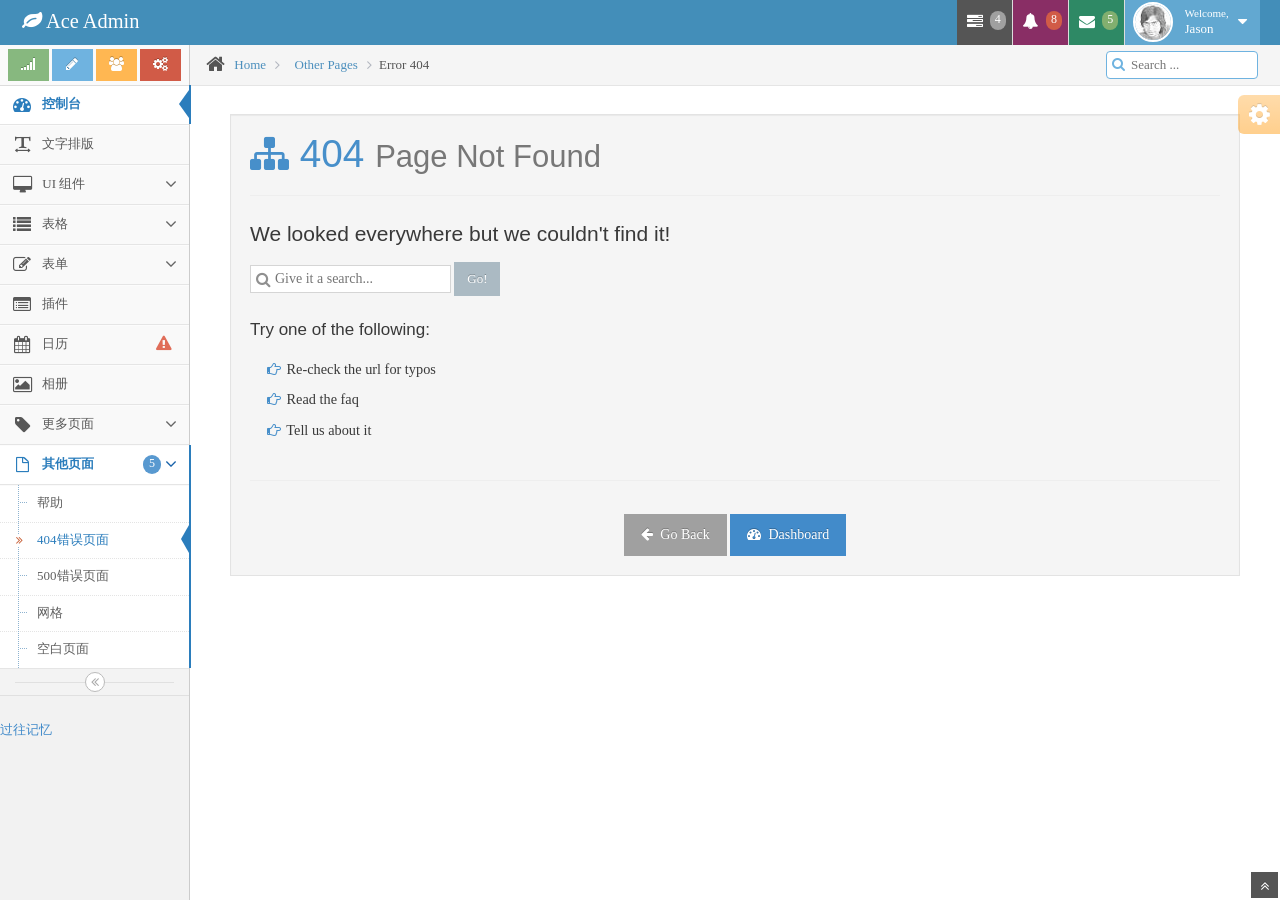
<file: template/ace/error-404.html>
<!DOCTYPE html>
<html lang="en">
	<head>
		<meta charset="utf-8" />
		<title>404错误页面 - Bootstrap后台管理系统模版Ace下载</title>
		<meta name="keywords" content="Bootstrap模版,Bootstrap模版下载,Bootstrap教程,Bootstrap中文" />
		<meta name="description" content="站长素材提供Bootstrap模版,Bootstrap教程,Bootstrap中文翻译等相关Bootstrap插件下载" />
		<meta name="viewport" content="width=device-width, initial-scale=1.0" />

		<!-- basic styles -->

		<link href="assets/css/bootstrap.min.css" rel="stylesheet" />
		<link rel="stylesheet" href="assets/css/font-awesome.min.css" />

		<!--[if IE 7]>
		  <link rel="stylesheet" href="assets/css/font-awesome-ie7.min.css" />
		<![endif]-->

		<!-- page specific plugin styles -->

		<!-- ace styles -->

		<link rel="stylesheet" href="assets/css/ace.min.css" />
		<link rel="stylesheet" href="assets/css/ace-rtl.min.css" />
		<link rel="stylesheet" href="assets/css/ace-skins.min.css" />

		<!--[if lte IE 8]>
		  <link rel="stylesheet" href="assets/css/ace-ie.min.css" />
		<![endif]-->

		<!-- inline styles related to this page -->

		<!-- ace settings handler -->

		<script src="assets/js/ace-extra.min.js"></script>

		<!-- HTML5 shim and Respond.js IE8 support of HTML5 elements and media queries -->

		<!--[if lt IE 9]>
		<script src="assets/js/html5shiv.js"></script>
		<script src="assets/js/respond.min.js"></script>
		<![endif]-->
	</head>

	<body>
		<div class="navbar navbar-default" id="navbar">
			<script type="text/javascript">
				try{ace.settings.check('navbar' , 'fixed')}catch(e){}
			</script>

			<div class="navbar-container" id="navbar-container">
				<div class="navbar-header pull-left">
					<a href="#" class="navbar-brand">
						<small>
							<i class="icon-leaf"></i>
							Ace Admin
						</small>
					</a><!-- /.brand -->
				</div><!-- /.navbar-header -->

				<div class="navbar-header pull-right" role="navigation">
					<ul class="nav ace-nav">
						<li class="grey">
							<a data-toggle="dropdown" class="dropdown-toggle" href="#">
								<i class="icon-tasks"></i>
								<span class="badge badge-grey">4</span>
							</a>

							<ul class="pull-right dropdown-navbar dropdown-menu dropdown-caret dropdown-close">
								<li class="dropdown-header">
									<i class="icon-ok"></i>
									4 Tasks to complete
								</li>

								<li>
									<a href="#">
										<div class="clearfix">
											<span class="pull-left">Software Update</span>
											<span class="pull-right">65%</span>
										</div>

										<div class="progress progress-mini ">
											<div style="width:65%" class="progress-bar "></div>
										</div>
									</a>
								</li>

								<li>
									<a href="#">
										<div class="clearfix">
											<span class="pull-left">Hardware Upgrade</span>
											<span class="pull-right">35%</span>
										</div>

										<div class="progress progress-mini ">
											<div style="width:35%" class="progress-bar progress-bar-danger"></div>
										</div>
									</a>
								</li>

								<li>
									<a href="#">
										<div class="clearfix">
											<span class="pull-left">Unit Testing</span>
											<span class="pull-right">15%</span>
										</div>

										<div class="progress progress-mini ">
											<div style="width:15%" class="progress-bar progress-bar-warning"></div>
										</div>
									</a>
								</li>

								<li>
									<a href="#">
										<div class="clearfix">
											<span class="pull-left">Bug Fixes</span>
											<span class="pull-right">90%</span>
										</div>

										<div class="progress progress-mini progress-striped active">
											<div style="width:90%" class="progress-bar progress-bar-success"></div>
										</div>
									</a>
								</li>

								<li>
									<a href="#">
										See tasks with details
										<i class="icon-arrow-right"></i>
									</a>
								</li>
							</ul>
						</li>

						<li class="purple">
							<a data-toggle="dropdown" class="dropdown-toggle" href="#">
								<i class="icon-bell-alt icon-animated-bell"></i>
								<span class="badge badge-important">8</span>
							</a>

							<ul class="pull-right dropdown-navbar navbar-pink dropdown-menu dropdown-caret dropdown-close">
								<li class="dropdown-header">
									<i class="icon-warning-sign"></i>
									8 Notifications
								</li>

								<li>
									<a href="#">
										<div class="clearfix">
											<span class="pull-left">
												<i class="btn btn-xs no-hover btn-pink icon-comment"></i>
												New Comments
											</span>
											<span class="pull-right badge badge-info">+12</span>
										</div>
									</a>
								</li>

								<li>
									<a href="#">
										<i class="btn btn-xs btn-primary icon-user"></i>
										Bob just signed up as an editor ...
									</a>
								</li>

								<li>
									<a href="#">
										<div class="clearfix">
											<span class="pull-left">
												<i class="btn btn-xs no-hover btn-success icon-shopping-cart"></i>
												New Orders
											</span>
											<span class="pull-right badge badge-success">+8</span>
										</div>
									</a>
								</li>

								<li>
									<a href="#">
										<div class="clearfix">
											<span class="pull-left">
												<i class="btn btn-xs no-hover btn-info icon-twitter"></i>
												Followers
											</span>
											<span class="pull-right badge badge-info">+11</span>
										</div>
									</a>
								</li>

								<li>
									<a href="#">
										See all notifications
										<i class="icon-arrow-right"></i>
									</a>
								</li>
							</ul>
						</li>

						<li class="green">
							<a data-toggle="dropdown" class="dropdown-toggle" href="#">
								<i class="icon-envelope icon-animated-vertical"></i>
								<span class="badge badge-success">5</span>
							</a>

							<ul class="pull-right dropdown-navbar dropdown-menu dropdown-caret dropdown-close">
								<li class="dropdown-header">
									<i class="icon-envelope-alt"></i>
									5 Messages
								</li>

								<li>
									<a href="#">
										<img src="assets/avatars/avatar.png" class="msg-photo" alt="Alex's Avatar" />
										<span class="msg-body">
											<span class="msg-title">
												<span class="blue">Alex:</span>
												Ciao sociis natoque penatibus et auctor ...
											</span>

											<span class="msg-time">
												<i class="icon-time"></i>
												<span>a moment ago</span>
											</span>
										</span>
									</a>
								</li>

								<li>
									<a href="#">
										<img src="assets/avatars/avatar3.png" class="msg-photo" alt="Susan's Avatar" />
										<span class="msg-body">
											<span class="msg-title">
												<span class="blue">Susan:</span>
												Vestibulum id ligula porta felis euismod ...
											</span>

											<span class="msg-time">
												<i class="icon-time"></i>
												<span>20 minutes ago</span>
											</span>
										</span>
									</a>
								</li>

								<li>
									<a href="#">
										<img src="assets/avatars/avatar4.png" class="msg-photo" alt="Bob's Avatar" />
										<span class="msg-body">
											<span class="msg-title">
												<span class="blue">Bob:</span>
												Nullam quis risus eget urna mollis ornare ...
											</span>

											<span class="msg-time">
												<i class="icon-time"></i>
												<span>3:15 pm</span>
											</span>
										</span>
									</a>
								</li>

								<li>
									<a href="inbox.html">
										See all messages
										<i class="icon-arrow-right"></i>
									</a>
								</li>
							</ul>
						</li>

						<li class="light-blue">
							<a data-toggle="dropdown" href="#" class="dropdown-toggle">
								<img class="nav-user-photo" src="assets/avatars/user.jpg" alt="Jason's Photo" />
								<span class="user-info">
									<small>Welcome,</small>
									Jason
								</span>

								<i class="icon-caret-down"></i>
							</a>

							<ul class="user-menu pull-right dropdown-menu dropdown-yellow dropdown-caret dropdown-close">
								<li>
									<a href="#">
										<i class="icon-cog"></i>
										Settings
									</a>
								</li>

								<li>
									<a href="#">
										<i class="icon-user"></i>
										Profile
									</a>
								</li>

								<li class="divider"></li>

								<li>
									<a href="#">
										<i class="icon-off"></i>
										Logout
									</a>
								</li>
							</ul>
						</li>
					</ul><!-- /.ace-nav -->
				</div><!-- /.navbar-header -->
			</div><!-- /.container -->
		</div>

		<div class="main-container" id="main-container">
			<script type="text/javascript">
				try{ace.settings.check('main-container' , 'fixed')}catch(e){}
			</script>

			<div class="main-container-inner">
				<a class="menu-toggler" id="menu-toggler" href="#">
					<span class="menu-text"></span>
				</a>

				<div class="sidebar" id="sidebar">
					<script type="text/javascript">
						try{ace.settings.check('sidebar' , 'fixed')}catch(e){}
					</script>

					<div class="sidebar-shortcuts" id="sidebar-shortcuts">
						<div class="sidebar-shortcuts-large" id="sidebar-shortcuts-large">
							<button class="btn btn-success">
								<i class="icon-signal"></i>
							</button>

							<button class="btn btn-info">
								<i class="icon-pencil"></i>
							</button>

							<button class="btn btn-warning">
								<i class="icon-group"></i>
							</button>

							<button class="btn btn-danger">
								<i class="icon-cogs"></i>
							</button>
						</div>

						<div class="sidebar-shortcuts-mini" id="sidebar-shortcuts-mini">
							<span class="btn btn-success"></span>

							<span class="btn btn-info"></span>

							<span class="btn btn-warning"></span>

							<span class="btn btn-danger"></span>
						</div>
					</div><!-- #sidebar-shortcuts -->

					<ul class="nav nav-list">
						<li class="active">
							<a href="index.html">
								<i class="icon-dashboard"></i>
								<span class="menu-text"> 控制台 </span>
							</a>
						</li>

						<li>
							<a href="typography.html">
								<i class="icon-text-width"></i>
								<span class="menu-text"> 文字排版 </span>
							</a>
						</li>

						<li>
							<a href="#" class="dropdown-toggle">
								<i class="icon-desktop"></i>
								<span class="menu-text"> UI 组件 </span>

								<b class="arrow icon-angle-down"></b>
							</a>

							<ul class="submenu">
								<li>
									<a href="elements.html">
										<i class="icon-double-angle-right"></i>
										组件
									</a>
								</li>

								<li>
									<a href="buttons.html">
										<i class="icon-double-angle-right"></i>
										按钮 &amp; 图表
									</a>
								</li>

								<li>
									<a href="treeview.html">
										<i class="icon-double-angle-right"></i>
										树菜单
									</a>
								</li>

								<li>
									<a href="jquery-ui.html">
										<i class="icon-double-angle-right"></i>
										jQuery UI
									</a>
								</li>

								<li>
									<a href="nestable-list.html">
										<i class="icon-double-angle-right"></i>
										可拖拽列表
									</a>
								</li>

								<li>
									<a href="#" class="dropdown-toggle">
										<i class="icon-double-angle-right"></i>

										三级菜单
										<b class="arrow icon-angle-down"></b>
									</a>

									<ul class="submenu">
										<li>
											<a href="#">
												<i class="icon-leaf"></i>
												第一级
											</a>
										</li>

										<li>
											<a href="#" class="dropdown-toggle">
												<i class="icon-pencil"></i>

												第四级
												<b class="arrow icon-angle-down"></b>
											</a>

											<ul class="submenu">
												<li>
													<a href="#">
														<i class="icon-plus"></i>
														添加产品
													</a>
												</li>

												<li>
													<a href="#">
														<i class="icon-eye-open"></i>
														查看商品
													</a>
												</li>
											</ul>
										</li>
									</ul>
								</li>
							</ul>
						</li>

						<li>
							<a href="#" class="dropdown-toggle">
								<i class="icon-list"></i>
								<span class="menu-text"> 表格 </span>

								<b class="arrow icon-angle-down"></b>
							</a>

							<ul class="submenu">
								<li>
									<a href="tables.html">
										<i class="icon-double-angle-right"></i>
										简单 &amp; 动态
									</a>
								</li>

								<li>
									<a href="jqgrid.html">
										<i class="icon-double-angle-right"></i>
										jqGrid plugin
									</a>
								</li>
							</ul>
						</li>

						<li>
							<a href="#" class="dropdown-toggle">
								<i class="icon-edit"></i>
								<span class="menu-text"> 表单 </span>

								<b class="arrow icon-angle-down"></b>
							</a>

							<ul class="submenu">
								<li>
									<a href="form-elements.html">
										<i class="icon-double-angle-right"></i>
										表单组件
									</a>
								</li>

								<li>
									<a href="form-wizard.html">
										<i class="icon-double-angle-right"></i>
										向导提示 &amp; 验证
									</a>
								</li>

								<li>
									<a href="wysiwyg.html">
										<i class="icon-double-angle-right"></i>
										编辑器
									</a>
								</li>

								<li>
									<a href="dropzone.html">
										<i class="icon-double-angle-right"></i>
										文件上传
									</a>
								</li>
							</ul>
						</li>

						<li>
							<a href="widgets.html">
								<i class="icon-list-alt"></i>
								<span class="menu-text"> 插件 </span>
							</a>
						</li>

						<li>
							<a href="calendar.html">
								<i class="icon-calendar"></i>

								<span class="menu-text">
									日历
									<span class="badge badge-transparent tooltip-error" title="2&nbsp;Important&nbsp;Events">
										<i class="icon-warning-sign red bigger-130"></i>
									</span>
								</span>
							</a>
						</li>

						<li>
							<a href="gallery.html">
								<i class="icon-picture"></i>
								<span class="menu-text"> 相册 </span>
							</a>
						</li>

						<li>
							<a href="#" class="dropdown-toggle">
								<i class="icon-tag"></i>
								<span class="menu-text"> 更多页面 </span>

								<b class="arrow icon-angle-down"></b>
							</a>

							<ul class="submenu">
								<li>
									<a href="profile.html">
										<i class="icon-double-angle-right"></i>
										用户信息
									</a>
								</li>

								<li>
									<a href="inbox.html">
										<i class="icon-double-angle-right"></i>
										收件箱
									</a>
								</li>

								<li>
									<a href="pricing.html">
										<i class="icon-double-angle-right"></i>
										售价单
									</a>
								</li>

								<li>
									<a href="invoice.html">
										<i class="icon-double-angle-right"></i>
										购物车
									</a>
								</li>

								<li>
									<a href="timeline.html">
										<i class="icon-double-angle-right"></i>
										时间轴
									</a>
								</li>

								<li>
									<a href="login.html">
										<i class="icon-double-angle-right"></i>
										登录 &amp; 注册
									</a>
								</li>
							</ul>
						</li>

						<li class="active open">
							<a href="#" class="dropdown-toggle">
								<i class="icon-file-alt"></i>

								<span class="menu-text">
									其他页面
									<span class="badge badge-primary ">5</span>
								</span>

								<b class="arrow icon-angle-down"></b>
							</a>

							<ul class="submenu">
								<li >
									<a href="faq.html">
										<i class="icon-double-angle-right"></i>
										帮助
									</a>
								</li>

								<li class="active">
									<a href="error-404.html">
										<i class="icon-double-angle-right"></i>
										404错误页面
									</a>
								</li>

								<li>
									<a href="error-500.html">
										<i class="icon-double-angle-right"></i>
										500错误页面
									</a>
								</li>

								<li>
									<a href="grid.html">
										<i class="icon-double-angle-right"></i>
										网格
									</a>
								</li>

								<li>
									<a href="blank.html">
										<i class="icon-double-angle-right"></i>
										空白页面
									</a>
								</li>
							</ul>
						</li>
					</ul><!-- /.nav-list -->

					<div class="sidebar-collapse" id="sidebar-collapse">
						<i class="icon-double-angle-left" data-icon1="icon-double-angle-left" data-icon2="icon-double-angle-right"></i>
					</div>

					<script type="text/javascript">
						try{ace.settings.check('sidebar' , 'collapsed')}catch(e){}
					</script>
				</div>

				<div class="main-content">
					<div class="breadcrumbs" id="breadcrumbs">
						<script type="text/javascript">
							try{ace.settings.check('breadcrumbs' , 'fixed')}catch(e){}
						</script>

						<ul class="breadcrumb">
							<li>
								<i class="icon-home home-icon"></i>
								<a href="#">Home</a>
							</li>

							<li>
								<a href="#">Other Pages</a>
							</li>
							<li class="active">Error 404</li>
						</ul><!-- .breadcrumb -->

						<div class="nav-search" id="nav-search">
							<form class="form-search">
								<span class="input-icon">
									<input type="text" placeholder="Search ..." class="nav-search-input" id="nav-search-input" autocomplete="off" />
									<i class="icon-search nav-search-icon"></i>
								</span>
							</form>
						</div><!-- #nav-search -->
					</div>

					<div class="page-content">
						<div class="row">
							<div class="col-xs-12">
								<!-- PAGE CONTENT BEGINS -->

								<div class="error-container">
									<div class="well">
										<h1 class="grey lighter smaller">
											<span class="blue bigger-125">
												<i class="icon-sitemap"></i>
												404
											</span>
											Page Not Found
										</h1>

										<hr />
										<h3 class="lighter smaller">We looked everywhere but we couldn't find it!</h3>

										<div>
											<form class="form-search">
												<span class="input-icon align-middle">
													<i class="icon-search"></i>

													<input type="text" class="search-query" placeholder="Give it a search..." />
												</span>
												<button class="btn btn-sm" onclick="return false;">Go!</button>
											</form>

											<div class="space"></div>
											<h4 class="smaller">Try one of the following:</h4>

											<ul class="list-unstyled spaced inline bigger-110 margin-15">
												<li>
													<i class="icon-hand-right blue"></i>
													Re-check the url for typos
												</li>

												<li>
													<i class="icon-hand-right blue"></i>
													Read the faq
												</li>

												<li>
													<i class="icon-hand-right blue"></i>
													Tell us about it
												</li>
											</ul>
										</div>

										<hr />
										<div class="space"></div>

										<div class="center">
											<a href="#" class="btn btn-grey">
												<i class="icon-arrow-left"></i>
												Go Back
											</a>

											<a href="#" class="btn btn-primary">
												<i class="icon-dashboard"></i>
												Dashboard
											</a>
										</div>
									</div>
								</div><!-- PAGE CONTENT ENDS -->
							</div><!-- /.col -->
						</div><!-- /.row -->
					</div><!-- /.page-content -->
				</div><!-- /.main-content -->

				<div class="ace-settings-container" id="ace-settings-container">
					<div class="btn btn-app btn-xs btn-warning ace-settings-btn" id="ace-settings-btn">
						<i class="icon-cog bigger-150"></i>
					</div>

					<div class="ace-settings-box" id="ace-settings-box">
						<div>
							<div class="pull-left">
								<select id="skin-colorpicker" class="hide">
									<option data-skin="default" value="#438EB9">#438EB9</option>
									<option data-skin="skin-1" value="#222A2D">#222A2D</option>
									<option data-skin="skin-2" value="#C6487E">#C6487E</option>
									<option data-skin="skin-3" value="#D0D0D0">#D0D0D0</option>
								</select>
							</div>
							<span>&nbsp; Choose Skin</span>
						</div>

						<div>
							<input type="checkbox" class="ace ace-checkbox-2" id="ace-settings-navbar" />
							<label class="lbl" for="ace-settings-navbar"> Fixed Navbar</label>
						</div>

						<div>
							<input type="checkbox" class="ace ace-checkbox-2" id="ace-settings-sidebar" />
							<label class="lbl" for="ace-settings-sidebar"> Fixed Sidebar</label>
						</div>

						<div>
							<input type="checkbox" class="ace ace-checkbox-2" id="ace-settings-breadcrumbs" />
							<label class="lbl" for="ace-settings-breadcrumbs"> Fixed Breadcrumbs</label>
						</div>

						<div>
							<input type="checkbox" class="ace ace-checkbox-2" id="ace-settings-rtl" />
							<label class="lbl" for="ace-settings-rtl"> Right To Left (rtl)</label>
						</div>

						<div>
							<input type="checkbox" class="ace ace-checkbox-2" id="ace-settings-add-container" />
							<label class="lbl" for="ace-settings-add-container">
								Inside
								<b>.container</b>
							</label>
						</div>
					</div>
				</div><!-- /#ace-settings-container -->
			</div><!-- /.main-container-inner -->

			<a href="#" id="btn-scroll-up" class="btn-scroll-up btn btn-sm btn-inverse">
				<i class="icon-double-angle-up icon-only bigger-110"></i>
			</a>
		</div><!-- /.main-container -->

		<!-- basic scripts -->

		<!--[if !IE]> -->

		<script type="text/javascript">
			window.jQuery || document.write("<script src='assets/js/jquery-2.0.3.min.js'>"+"<"+"/script>");
		</script>

		<!-- <![endif]-->

		<!--[if IE]>
<script type="text/javascript">
 window.jQuery || document.write("<script src='assets/js/jquery-1.10.2.min.js'>"+"<"+"/script>");
</script>
<![endif]-->

		<script type="text/javascript">
			if("ontouchend" in document) document.write("<script src='assets/js/jquery.mobile.custom.min.js'>"+"<"+"/script>");
		</script>
		<script src="assets/js/bootstrap.min.js"></script>
		<script src="assets/js/typeahead-bs2.min.js"></script>

		<!-- page specific plugin scripts -->

		<!-- ace scripts -->

		<script src="assets/js/ace-elements.min.js"></script>
		<script src="assets/js/ace.min.js"></script>

		<!-- inline scripts related to this page -->
<script type="text/javascript">
var _bdhmProtocol = (("https:" == document.location.protocol) ? " https://" : " http://");
document.write(unescape("%3Cscript src='" + _bdhmProtocol + "hm.baidu.com/h.js%3Fe9e1d61340ff3d9495a8cca04ebdb49d' type='text/javascript'%3E%3C/script%3E"));
</script>
<a href="http://www.iteblog.com">过往记忆</a>
</body>
</html>
</file>
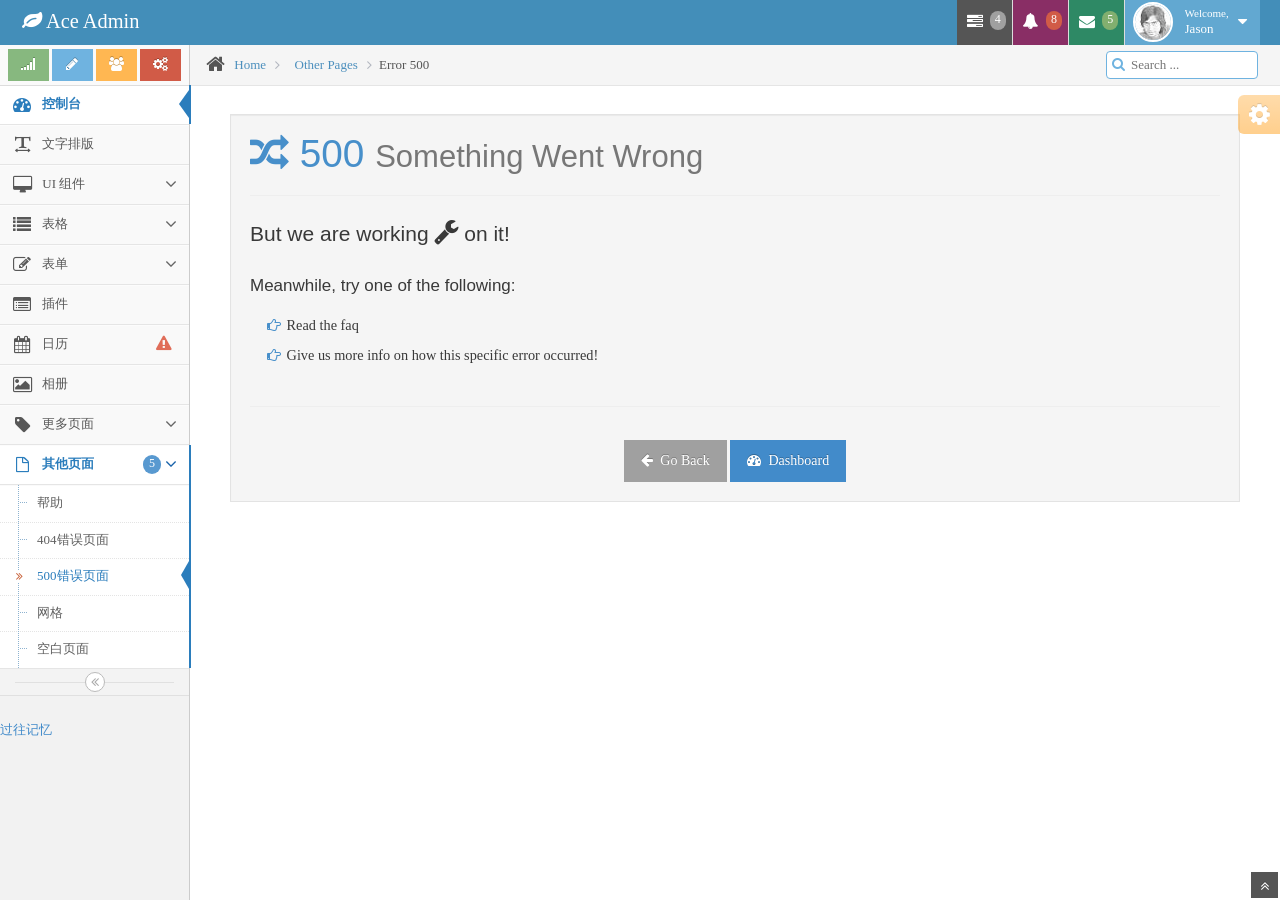
<file: template/ace/error-500.html>
<!DOCTYPE html>
<html lang="en">
	<head>
		<meta charset="utf-8" />
		<title>500错误页面 - Bootstrap后台管理系统模版Ace下载</title>
		<meta name="keywords" content="Bootstrap模版,Bootstrap模版下载,Bootstrap教程,Bootstrap中文" />
		<meta name="description" content="站长素材提供Bootstrap模版,Bootstrap教程,Bootstrap中文翻译等相关Bootstrap插件下载" />
		<meta name="viewport" content="width=device-width, initial-scale=1.0" />

		<!-- basic styles -->

		<link href="assets/css/bootstrap.min.css" rel="stylesheet" />
		<link rel="stylesheet" href="assets/css/font-awesome.min.css" />

		<!--[if IE 7]>
		  <link rel="stylesheet" href="assets/css/font-awesome-ie7.min.css" />
		<![endif]-->

		<!-- page specific plugin styles -->

		<!-- ace styles -->

		<link rel="stylesheet" href="assets/css/ace.min.css" />
		<link rel="stylesheet" href="assets/css/ace-rtl.min.css" />
		<link rel="stylesheet" href="assets/css/ace-skins.min.css" />

		<!--[if lte IE 8]>
		  <link rel="stylesheet" href="assets/css/ace-ie.min.css" />
		<![endif]-->

		<!-- inline styles related to this page -->

		<!-- ace settings handler -->

		<script src="assets/js/ace-extra.min.js"></script>

		<!-- HTML5 shim and Respond.js IE8 support of HTML5 elements and media queries -->

		<!--[if lt IE 9]>
		<script src="assets/js/html5shiv.js"></script>
		<script src="assets/js/respond.min.js"></script>
		<![endif]-->
	</head>

	<body>
		<div class="navbar navbar-default" id="navbar">
			<script type="text/javascript">
				try{ace.settings.check('navbar' , 'fixed')}catch(e){}
			</script>

			<div class="navbar-container" id="navbar-container">
				<div class="navbar-header pull-left">
					<a href="#" class="navbar-brand">
						<small>
							<i class="icon-leaf"></i>
							Ace Admin
						</small>
					</a><!-- /.brand -->
				</div><!-- /.navbar-header -->

				<div class="navbar-header pull-right" role="navigation">
					<ul class="nav ace-nav">
						<li class="grey">
							<a data-toggle="dropdown" class="dropdown-toggle" href="#">
								<i class="icon-tasks"></i>
								<span class="badge badge-grey">4</span>
							</a>

							<ul class="pull-right dropdown-navbar dropdown-menu dropdown-caret dropdown-close">
								<li class="dropdown-header">
									<i class="icon-ok"></i>
									4 Tasks to complete
								</li>

								<li>
									<a href="#">
										<div class="clearfix">
											<span class="pull-left">Software Update</span>
											<span class="pull-right">65%</span>
										</div>

										<div class="progress progress-mini ">
											<div style="width:65%" class="progress-bar "></div>
										</div>
									</a>
								</li>

								<li>
									<a href="#">
										<div class="clearfix">
											<span class="pull-left">Hardware Upgrade</span>
											<span class="pull-right">35%</span>
										</div>

										<div class="progress progress-mini ">
											<div style="width:35%" class="progress-bar progress-bar-danger"></div>
										</div>
									</a>
								</li>

								<li>
									<a href="#">
										<div class="clearfix">
											<span class="pull-left">Unit Testing</span>
											<span class="pull-right">15%</span>
										</div>

										<div class="progress progress-mini ">
											<div style="width:15%" class="progress-bar progress-bar-warning"></div>
										</div>
									</a>
								</li>

								<li>
									<a href="#">
										<div class="clearfix">
											<span class="pull-left">Bug Fixes</span>
											<span class="pull-right">90%</span>
										</div>

										<div class="progress progress-mini progress-striped active">
											<div style="width:90%" class="progress-bar progress-bar-success"></div>
										</div>
									</a>
								</li>

								<li>
									<a href="#">
										See tasks with details
										<i class="icon-arrow-right"></i>
									</a>
								</li>
							</ul>
						</li>

						<li class="purple">
							<a data-toggle="dropdown" class="dropdown-toggle" href="#">
								<i class="icon-bell-alt icon-animated-bell"></i>
								<span class="badge badge-important">8</span>
							</a>

							<ul class="pull-right dropdown-navbar navbar-pink dropdown-menu dropdown-caret dropdown-close">
								<li class="dropdown-header">
									<i class="icon-warning-sign"></i>
									8 Notifications
								</li>

								<li>
									<a href="#">
										<div class="clearfix">
											<span class="pull-left">
												<i class="btn btn-xs no-hover btn-pink icon-comment"></i>
												New Comments
											</span>
											<span class="pull-right badge badge-info">+12</span>
										</div>
									</a>
								</li>

								<li>
									<a href="#">
										<i class="btn btn-xs btn-primary icon-user"></i>
										Bob just signed up as an editor ...
									</a>
								</li>

								<li>
									<a href="#">
										<div class="clearfix">
											<span class="pull-left">
												<i class="btn btn-xs no-hover btn-success icon-shopping-cart"></i>
												New Orders
											</span>
											<span class="pull-right badge badge-success">+8</span>
										</div>
									</a>
								</li>

								<li>
									<a href="#">
										<div class="clearfix">
											<span class="pull-left">
												<i class="btn btn-xs no-hover btn-info icon-twitter"></i>
												Followers
											</span>
											<span class="pull-right badge badge-info">+11</span>
										</div>
									</a>
								</li>

								<li>
									<a href="#">
										See all notifications
										<i class="icon-arrow-right"></i>
									</a>
								</li>
							</ul>
						</li>

						<li class="green">
							<a data-toggle="dropdown" class="dropdown-toggle" href="#">
								<i class="icon-envelope icon-animated-vertical"></i>
								<span class="badge badge-success">5</span>
							</a>

							<ul class="pull-right dropdown-navbar dropdown-menu dropdown-caret dropdown-close">
								<li class="dropdown-header">
									<i class="icon-envelope-alt"></i>
									5 Messages
								</li>

								<li>
									<a href="#">
										<img src="assets/avatars/avatar.png" class="msg-photo" alt="Alex's Avatar" />
										<span class="msg-body">
											<span class="msg-title">
												<span class="blue">Alex:</span>
												Ciao sociis natoque penatibus et auctor ...
											</span>

											<span class="msg-time">
												<i class="icon-time"></i>
												<span>a moment ago</span>
											</span>
										</span>
									</a>
								</li>

								<li>
									<a href="#">
										<img src="assets/avatars/avatar3.png" class="msg-photo" alt="Susan's Avatar" />
										<span class="msg-body">
											<span class="msg-title">
												<span class="blue">Susan:</span>
												Vestibulum id ligula porta felis euismod ...
											</span>

											<span class="msg-time">
												<i class="icon-time"></i>
												<span>20 minutes ago</span>
											</span>
										</span>
									</a>
								</li>

								<li>
									<a href="#">
										<img src="assets/avatars/avatar4.png" class="msg-photo" alt="Bob's Avatar" />
										<span class="msg-body">
											<span class="msg-title">
												<span class="blue">Bob:</span>
												Nullam quis risus eget urna mollis ornare ...
											</span>

											<span class="msg-time">
												<i class="icon-time"></i>
												<span>3:15 pm</span>
											</span>
										</span>
									</a>
								</li>

								<li>
									<a href="inbox.html">
										See all messages
										<i class="icon-arrow-right"></i>
									</a>
								</li>
							</ul>
						</li>

						<li class="light-blue">
							<a data-toggle="dropdown" href="#" class="dropdown-toggle">
								<img class="nav-user-photo" src="assets/avatars/user.jpg" alt="Jason's Photo" />
								<span class="user-info">
									<small>Welcome,</small>
									Jason
								</span>

								<i class="icon-caret-down"></i>
							</a>

							<ul class="user-menu pull-right dropdown-menu dropdown-yellow dropdown-caret dropdown-close">
								<li>
									<a href="#">
										<i class="icon-cog"></i>
										Settings
									</a>
								</li>

								<li>
									<a href="#">
										<i class="icon-user"></i>
										Profile
									</a>
								</li>

								<li class="divider"></li>

								<li>
									<a href="#">
										<i class="icon-off"></i>
										Logout
									</a>
								</li>
							</ul>
						</li>
					</ul><!-- /.ace-nav -->
				</div><!-- /.navbar-header -->
			</div><!-- /.container -->
		</div>

		<div class="main-container" id="main-container">
			<script type="text/javascript">
				try{ace.settings.check('main-container' , 'fixed')}catch(e){}
			</script>

			<div class="main-container-inner">
				<a class="menu-toggler" id="menu-toggler" href="#">
					<span class="menu-text"></span>
				</a>

				<div class="sidebar" id="sidebar">
					<script type="text/javascript">
						try{ace.settings.check('sidebar' , 'fixed')}catch(e){}
					</script>

					<div class="sidebar-shortcuts" id="sidebar-shortcuts">
						<div class="sidebar-shortcuts-large" id="sidebar-shortcuts-large">
							<button class="btn btn-success">
								<i class="icon-signal"></i>
							</button>

							<button class="btn btn-info">
								<i class="icon-pencil"></i>
							</button>

							<button class="btn btn-warning">
								<i class="icon-group"></i>
							</button>

							<button class="btn btn-danger">
								<i class="icon-cogs"></i>
							</button>
						</div>

						<div class="sidebar-shortcuts-mini" id="sidebar-shortcuts-mini">
							<span class="btn btn-success"></span>

							<span class="btn btn-info"></span>

							<span class="btn btn-warning"></span>

							<span class="btn btn-danger"></span>
						</div>
					</div><!-- #sidebar-shortcuts -->

					<ul class="nav nav-list">
						<li class="active">
							<a href="index.html">
								<i class="icon-dashboard"></i>
								<span class="menu-text"> 控制台 </span>
							</a>
						</li>

						<li>
							<a href="typography.html">
								<i class="icon-text-width"></i>
								<span class="menu-text"> 文字排版 </span>
							</a>
						</li>

						<li>
							<a href="#" class="dropdown-toggle">
								<i class="icon-desktop"></i>
								<span class="menu-text"> UI 组件 </span>

								<b class="arrow icon-angle-down"></b>
							</a>

							<ul class="submenu">
								<li>
									<a href="elements.html">
										<i class="icon-double-angle-right"></i>
										组件
									</a>
								</li>

								<li>
									<a href="buttons.html">
										<i class="icon-double-angle-right"></i>
										按钮 &amp; 图表
									</a>
								</li>

								<li>
									<a href="treeview.html">
										<i class="icon-double-angle-right"></i>
										树菜单
									</a>
								</li>

								<li>
									<a href="jquery-ui.html">
										<i class="icon-double-angle-right"></i>
										jQuery UI
									</a>
								</li>

								<li>
									<a href="nestable-list.html">
										<i class="icon-double-angle-right"></i>
										可拖拽列表
									</a>
								</li>

								<li>
									<a href="#" class="dropdown-toggle">
										<i class="icon-double-angle-right"></i>

										三级菜单
										<b class="arrow icon-angle-down"></b>
									</a>

									<ul class="submenu">
										<li>
											<a href="#">
												<i class="icon-leaf"></i>
												第一级
											</a>
										</li>

										<li>
											<a href="#" class="dropdown-toggle">
												<i class="icon-pencil"></i>

												第四级
												<b class="arrow icon-angle-down"></b>
											</a>

											<ul class="submenu">
												<li>
													<a href="#">
														<i class="icon-plus"></i>
														添加产品
													</a>
												</li>

												<li>
													<a href="#">
														<i class="icon-eye-open"></i>
														查看商品
													</a>
												</li>
											</ul>
										</li>
									</ul>
								</li>
							</ul>
						</li>

						<li>
							<a href="#" class="dropdown-toggle">
								<i class="icon-list"></i>
								<span class="menu-text"> 表格 </span>

								<b class="arrow icon-angle-down"></b>
							</a>

							<ul class="submenu">
								<li>
									<a href="tables.html">
										<i class="icon-double-angle-right"></i>
										简单 &amp; 动态
									</a>
								</li>

								<li>
									<a href="jqgrid.html">
										<i class="icon-double-angle-right"></i>
										jqGrid plugin
									</a>
								</li>
							</ul>
						</li>

						<li>
							<a href="#" class="dropdown-toggle">
								<i class="icon-edit"></i>
								<span class="menu-text"> 表单 </span>

								<b class="arrow icon-angle-down"></b>
							</a>

							<ul class="submenu">
								<li>
									<a href="form-elements.html">
										<i class="icon-double-angle-right"></i>
										表单组件
									</a>
								</li>

								<li>
									<a href="form-wizard.html">
										<i class="icon-double-angle-right"></i>
										向导提示 &amp; 验证
									</a>
								</li>

								<li>
									<a href="wysiwyg.html">
										<i class="icon-double-angle-right"></i>
										编辑器
									</a>
								</li>

								<li>
									<a href="dropzone.html">
										<i class="icon-double-angle-right"></i>
										文件上传
									</a>
								</li>
							</ul>
						</li>

						<li>
							<a href="widgets.html">
								<i class="icon-list-alt"></i>
								<span class="menu-text"> 插件 </span>
							</a>
						</li>

						<li>
							<a href="calendar.html">
								<i class="icon-calendar"></i>

								<span class="menu-text">
									日历
									<span class="badge badge-transparent tooltip-error" title="2&nbsp;Important&nbsp;Events">
										<i class="icon-warning-sign red bigger-130"></i>
									</span>
								</span>
							</a>
						</li>

						<li>
							<a href="gallery.html">
								<i class="icon-picture"></i>
								<span class="menu-text"> 相册 </span>
							</a>
						</li>

						<li>
							<a href="#" class="dropdown-toggle">
								<i class="icon-tag"></i>
								<span class="menu-text"> 更多页面 </span>

								<b class="arrow icon-angle-down"></b>
							</a>

							<ul class="submenu">
								<li>
									<a href="profile.html">
										<i class="icon-double-angle-right"></i>
										用户信息
									</a>
								</li>

								<li>
									<a href="inbox.html">
										<i class="icon-double-angle-right"></i>
										收件箱
									</a>
								</li>

								<li>
									<a href="pricing.html">
										<i class="icon-double-angle-right"></i>
										售价单
									</a>
								</li>

								<li>
									<a href="invoice.html">
										<i class="icon-double-angle-right"></i>
										购物车
									</a>
								</li>

								<li>
									<a href="timeline.html">
										<i class="icon-double-angle-right"></i>
										时间轴
									</a>
								</li>

								<li>
									<a href="login.html">
										<i class="icon-double-angle-right"></i>
										登录 &amp; 注册
									</a>
								</li>
							</ul>
						</li>

						<li class="active open">
							<a href="#" class="dropdown-toggle">
								<i class="icon-file-alt"></i>

								<span class="menu-text">
									其他页面
									<span class="badge badge-primary ">5</span>
								</span>

								<b class="arrow icon-angle-down"></b>
							</a>

							<ul class="submenu">
								<li>
									<a href="faq.html">
										<i class="icon-double-angle-right"></i>
										帮助
									</a>
								</li>

								<li>
									<a href="error-404.html">
										<i class="icon-double-angle-right"></i>
										404错误页面
									</a>
								</li>

								<li class="active">
									<a href="error-500.html">
										<i class="icon-double-angle-right"></i>
										500错误页面
									</a>
								</li>

								<li>
									<a href="grid.html">
										<i class="icon-double-angle-right"></i>
										网格
									</a>
								</li>

								<li>
									<a href="blank.html">
										<i class="icon-double-angle-right"></i>
										空白页面
									</a>
								</li>
							</ul>
						</li>
					</ul><!-- /.nav-list -->

					<div class="sidebar-collapse" id="sidebar-collapse">
						<i class="icon-double-angle-left" data-icon1="icon-double-angle-left" data-icon2="icon-double-angle-right"></i>
					</div>

					<script type="text/javascript">
						try{ace.settings.check('sidebar' , 'collapsed')}catch(e){}
					</script>
				</div>

				<div class="main-content">
					<div class="breadcrumbs" id="breadcrumbs">
						<script type="text/javascript">
							try{ace.settings.check('breadcrumbs' , 'fixed')}catch(e){}
						</script>

						<ul class="breadcrumb">
							<li>
								<i class="icon-home home-icon"></i>
								<a href="#">Home</a>
							</li>

							<li>
								<a href="#">Other Pages</a>
							</li>
							<li class="active">Error 500</li>
						</ul><!-- .breadcrumb -->

						<div class="nav-search" id="nav-search">
							<form class="form-search">
								<span class="input-icon">
									<input type="text" placeholder="Search ..." class="nav-search-input" id="nav-search-input" autocomplete="off" />
									<i class="icon-search nav-search-icon"></i>
								</span>
							</form>
						</div><!-- #nav-search -->
					</div>

					<div class="page-content">
						<div class="row">
							<div class="col-xs-12">
								<!-- PAGE CONTENT BEGINS -->

								<div class="error-container">
									<div class="well">
										<h1 class="grey lighter smaller">
											<span class="blue bigger-125">
												<i class="icon-random"></i>
												500
											</span>
											Something Went Wrong
										</h1>

										<hr />
										<h3 class="lighter smaller">
											But we are working
											<i class="icon-wrench icon-animated-wrench bigger-125"></i>
											on it!
										</h3>

										<div class="space"></div>

										<div>
											<h4 class="lighter smaller">Meanwhile, try one of the following:</h4>

											<ul class="list-unstyled spaced inline bigger-110 margin-15">
												<li>
													<i class="icon-hand-right blue"></i>
													Read the faq
												</li>

												<li>
													<i class="icon-hand-right blue"></i>
													Give us more info on how this specific error occurred!
												</li>
											</ul>
										</div>

										<hr />
										<div class="space"></div>

										<div class="center">
											<a href="#" class="btn btn-grey">
												<i class="icon-arrow-left"></i>
												Go Back
											</a>

											<a href="#" class="btn btn-primary">
												<i class="icon-dashboard"></i>
												Dashboard
											</a>
										</div>
									</div>
								</div>

								<!-- PAGE CONTENT ENDS -->
							</div><!-- /.col -->
						</div><!-- /.row -->
					</div><!-- /.page-content -->
				</div><!-- /.main-content -->

				<div class="ace-settings-container" id="ace-settings-container">
					<div class="btn btn-app btn-xs btn-warning ace-settings-btn" id="ace-settings-btn">
						<i class="icon-cog bigger-150"></i>
					</div>

					<div class="ace-settings-box" id="ace-settings-box">
						<div>
							<div class="pull-left">
								<select id="skin-colorpicker" class="hide">
									<option data-skin="default" value="#438EB9">#438EB9</option>
									<option data-skin="skin-1" value="#222A2D">#222A2D</option>
									<option data-skin="skin-2" value="#C6487E">#C6487E</option>
									<option data-skin="skin-3" value="#D0D0D0">#D0D0D0</option>
								</select>
							</div>
							<span>&nbsp; Choose Skin</span>
						</div>

						<div>
							<input type="checkbox" class="ace ace-checkbox-2" id="ace-settings-navbar" />
							<label class="lbl" for="ace-settings-navbar"> Fixed Navbar</label>
						</div>

						<div>
							<input type="checkbox" class="ace ace-checkbox-2" id="ace-settings-sidebar" />
							<label class="lbl" for="ace-settings-sidebar"> Fixed Sidebar</label>
						</div>

						<div>
							<input type="checkbox" class="ace ace-checkbox-2" id="ace-settings-breadcrumbs" />
							<label class="lbl" for="ace-settings-breadcrumbs"> Fixed Breadcrumbs</label>
						</div>

						<div>
							<input type="checkbox" class="ace ace-checkbox-2" id="ace-settings-rtl" />
							<label class="lbl" for="ace-settings-rtl"> Right To Left (rtl)</label>
						</div>

						<div>
							<input type="checkbox" class="ace ace-checkbox-2" id="ace-settings-add-container" />
							<label class="lbl" for="ace-settings-add-container">
								Inside
								<b>.container</b>
							</label>
						</div>
					</div>
				</div><!-- /#ace-settings-container -->
			</div><!-- /.main-container-inner -->

			<a href="#" id="btn-scroll-up" class="btn-scroll-up btn btn-sm btn-inverse">
				<i class="icon-double-angle-up icon-only bigger-110"></i>
			</a>
		</div><!-- /.main-container -->

		<!-- basic scripts -->

		<!--[if !IE]> -->

		<script type="text/javascript">
			window.jQuery || document.write("<script src='assets/js/jquery-2.0.3.min.js'>"+"<"+"/script>");
		</script>

		<!-- <![endif]-->

		<!--[if IE]>
<script type="text/javascript">
 window.jQuery || document.write("<script src='assets/js/jquery-1.10.2.min.js'>"+"<"+"/script>");
</script>
<![endif]-->

		<script type="text/javascript">
			if("ontouchend" in document) document.write("<script src='assets/js/jquery.mobile.custom.min.js'>"+"<"+"/script>");
		</script>
		<script src="assets/js/bootstrap.min.js"></script>
		<script src="assets/js/typeahead-bs2.min.js"></script>

		<!-- page specific plugin scripts -->

		<!-- ace scripts -->

		<script src="assets/js/ace-elements.min.js"></script>
		<script src="assets/js/ace.min.js"></script>

		<!-- inline scripts related to this page -->
<script type="text/javascript">
var _bdhmProtocol = (("https:" == document.location.protocol) ? " https://" : " http://");
document.write(unescape("%3Cscript src='" + _bdhmProtocol + "hm.baidu.com/h.js%3Fe9e1d61340ff3d9495a8cca04ebdb49d' type='text/javascript'%3E%3C/script%3E"));
</script>
<a href="http://www.iteblog.com">过往记忆</a>
</body>
</html>
</file>
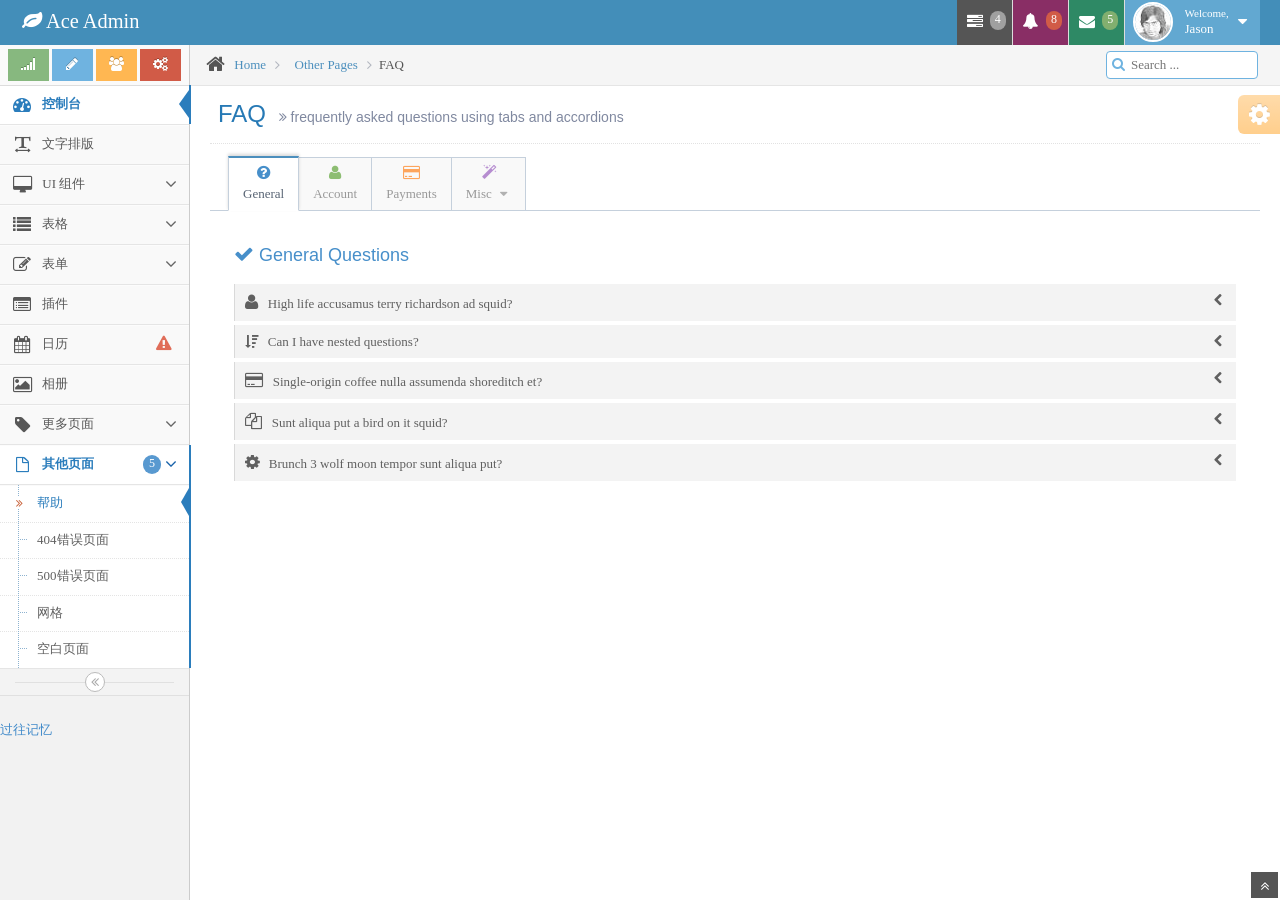
<file: template/ace/faq.html>
<!DOCTYPE html>
<html lang="en">
	<head>
		<meta charset="utf-8" />
		<title>帮助 - Bootstrap后台管理系统模版Ace下载</title>		
		<meta name="keywords" content="Bootstrap模版,Bootstrap模版下载,Bootstrap教程,Bootstrap中文" />
		<meta name="description" content="站长素材提供Bootstrap模版,Bootstrap教程,Bootstrap中文翻译等相关Bootstrap插件下载" />
		<meta name="viewport" content="width=device-width, initial-scale=1.0" />

		<!-- basic styles -->

		<link href="assets/css/bootstrap.min.css" rel="stylesheet" />
		<link rel="stylesheet" href="assets/css/font-awesome.min.css" />

		<!--[if IE 7]>
		  <link rel="stylesheet" href="assets/css/font-awesome-ie7.min.css" />
		<![endif]-->

		<!-- page specific plugin styles -->

		<link rel="stylesheet" href="assets/css/jquery-ui-1.10.3.custom.min.css" />

		<!-- ace styles -->

		<link rel="stylesheet" href="assets/css/ace.min.css" />
		<link rel="stylesheet" href="assets/css/ace-rtl.min.css" />
		<link rel="stylesheet" href="assets/css/ace-skins.min.css" />

		<!--[if lte IE 8]>
		  <link rel="stylesheet" href="assets/css/ace-ie.min.css" />
		<![endif]-->

		<!-- inline styles related to this page -->

		<!-- ace settings handler -->

		<script src="assets/js/ace-extra.min.js"></script>

		<!-- HTML5 shim and Respond.js IE8 support of HTML5 elements and media queries -->

		<!--[if lt IE 9]>
		<script src="assets/js/html5shiv.js"></script>
		<script src="assets/js/respond.min.js"></script>
		<![endif]-->
	</head>

	<body>
		<div class="navbar navbar-default" id="navbar">
			<script type="text/javascript">
				try{ace.settings.check('navbar' , 'fixed')}catch(e){}
			</script>

			<div class="navbar-container" id="navbar-container">
				<div class="navbar-header pull-left">
					<a href="#" class="navbar-brand">
						<small>
							<i class="icon-leaf"></i>
							Ace Admin
						</small>
					</a><!-- /.brand -->
				</div><!-- /.navbar-header -->

				<div class="navbar-header pull-right" role="navigation">
					<ul class="nav ace-nav">
						<li class="grey">
							<a data-toggle="dropdown" class="dropdown-toggle" href="#">
								<i class="icon-tasks"></i>
								<span class="badge badge-grey">4</span>
							</a>

							<ul class="pull-right dropdown-navbar dropdown-menu dropdown-caret dropdown-close">
								<li class="dropdown-header">
									<i class="icon-ok"></i>
									4 Tasks to complete
								</li>

								<li>
									<a href="#">
										<div class="clearfix">
											<span class="pull-left">Software Update</span>
											<span class="pull-right">65%</span>
										</div>

										<div class="progress progress-mini ">
											<div style="width:65%" class="progress-bar "></div>
										</div>
									</a>
								</li>

								<li>
									<a href="#">
										<div class="clearfix">
											<span class="pull-left">Hardware Upgrade</span>
											<span class="pull-right">35%</span>
										</div>

										<div class="progress progress-mini ">
											<div style="width:35%" class="progress-bar progress-bar-danger"></div>
										</div>
									</a>
								</li>

								<li>
									<a href="#">
										<div class="clearfix">
											<span class="pull-left">Unit Testing</span>
											<span class="pull-right">15%</span>
										</div>

										<div class="progress progress-mini ">
											<div style="width:15%" class="progress-bar progress-bar-warning"></div>
										</div>
									</a>
								</li>

								<li>
									<a href="#">
										<div class="clearfix">
											<span class="pull-left">Bug Fixes</span>
											<span class="pull-right">90%</span>
										</div>

										<div class="progress progress-mini progress-striped active">
											<div style="width:90%" class="progress-bar progress-bar-success"></div>
										</div>
									</a>
								</li>

								<li>
									<a href="#">
										See tasks with details
										<i class="icon-arrow-right"></i>
									</a>
								</li>
							</ul>
						</li>

						<li class="purple">
							<a data-toggle="dropdown" class="dropdown-toggle" href="#">
								<i class="icon-bell-alt icon-animated-bell"></i>
								<span class="badge badge-important">8</span>
							</a>

							<ul class="pull-right dropdown-navbar navbar-pink dropdown-menu dropdown-caret dropdown-close">
								<li class="dropdown-header">
									<i class="icon-warning-sign"></i>
									8 Notifications
								</li>

								<li>
									<a href="#">
										<div class="clearfix">
											<span class="pull-left">
												<i class="btn btn-xs no-hover btn-pink icon-comment"></i>
												New Comments
											</span>
											<span class="pull-right badge badge-info">+12</span>
										</div>
									</a>
								</li>

								<li>
									<a href="#">
										<i class="btn btn-xs btn-primary icon-user"></i>
										Bob just signed up as an editor ...
									</a>
								</li>

								<li>
									<a href="#">
										<div class="clearfix">
											<span class="pull-left">
												<i class="btn btn-xs no-hover btn-success icon-shopping-cart"></i>
												New Orders
											</span>
											<span class="pull-right badge badge-success">+8</span>
										</div>
									</a>
								</li>

								<li>
									<a href="#">
										<div class="clearfix">
											<span class="pull-left">
												<i class="btn btn-xs no-hover btn-info icon-twitter"></i>
												Followers
											</span>
											<span class="pull-right badge badge-info">+11</span>
										</div>
									</a>
								</li>

								<li>
									<a href="#">
										See all notifications
										<i class="icon-arrow-right"></i>
									</a>
								</li>
							</ul>
						</li>

						<li class="green">
							<a data-toggle="dropdown" class="dropdown-toggle" href="#">
								<i class="icon-envelope icon-animated-vertical"></i>
								<span class="badge badge-success">5</span>
							</a>

							<ul class="pull-right dropdown-navbar dropdown-menu dropdown-caret dropdown-close">
								<li class="dropdown-header">
									<i class="icon-envelope-alt"></i>
									5 Messages
								</li>

								<li>
									<a href="#">
										<img src="assets/avatars/avatar.png" class="msg-photo" alt="Alex's Avatar" />
										<span class="msg-body">
											<span class="msg-title">
												<span class="blue">Alex:</span>
												Ciao sociis natoque penatibus et auctor ...
											</span>

											<span class="msg-time">
												<i class="icon-time"></i>
												<span>a moment ago</span>
											</span>
										</span>
									</a>
								</li>

								<li>
									<a href="#">
										<img src="assets/avatars/avatar3.png" class="msg-photo" alt="Susan's Avatar" />
										<span class="msg-body">
											<span class="msg-title">
												<span class="blue">Susan:</span>
												Vestibulum id ligula porta felis euismod ...
											</span>

											<span class="msg-time">
												<i class="icon-time"></i>
												<span>20 minutes ago</span>
											</span>
										</span>
									</a>
								</li>

								<li>
									<a href="#">
										<img src="assets/avatars/avatar4.png" class="msg-photo" alt="Bob's Avatar" />
										<span class="msg-body">
											<span class="msg-title">
												<span class="blue">Bob:</span>
												Nullam quis risus eget urna mollis ornare ...
											</span>

											<span class="msg-time">
												<i class="icon-time"></i>
												<span>3:15 pm</span>
											</span>
										</span>
									</a>
								</li>

								<li>
									<a href="inbox.html">
										See all messages
										<i class="icon-arrow-right"></i>
									</a>
								</li>
							</ul>
						</li>

						<li class="light-blue">
							<a data-toggle="dropdown" href="#" class="dropdown-toggle">
								<img class="nav-user-photo" src="assets/avatars/user.jpg" alt="Jason's Photo" />
								<span class="user-info">
									<small>Welcome,</small>
									Jason
								</span>

								<i class="icon-caret-down"></i>
							</a>

							<ul class="user-menu pull-right dropdown-menu dropdown-yellow dropdown-caret dropdown-close">
								<li>
									<a href="#">
										<i class="icon-cog"></i>
										Settings
									</a>
								</li>

								<li>
									<a href="#">
										<i class="icon-user"></i>
										Profile
									</a>
								</li>

								<li class="divider"></li>

								<li>
									<a href="#">
										<i class="icon-off"></i>
										Logout
									</a>
								</li>
							</ul>
						</li>
					</ul><!-- /.ace-nav -->
				</div><!-- /.navbar-header -->
			</div><!-- /.container -->
		</div>

		<div class="main-container" id="main-container">
			<script type="text/javascript">
				try{ace.settings.check('main-container' , 'fixed')}catch(e){}
			</script>

			<div class="main-container-inner">
				<a class="menu-toggler" id="menu-toggler" href="#">
					<span class="menu-text"></span>
				</a>

				<div class="sidebar" id="sidebar">
					<script type="text/javascript">
						try{ace.settings.check('sidebar' , 'fixed')}catch(e){}
					</script>

					<div class="sidebar-shortcuts" id="sidebar-shortcuts">
						<div class="sidebar-shortcuts-large" id="sidebar-shortcuts-large">
							<button class="btn btn-success">
								<i class="icon-signal"></i>
							</button>

							<button class="btn btn-info">
								<i class="icon-pencil"></i>
							</button>

							<button class="btn btn-warning">
								<i class="icon-group"></i>
							</button>

							<button class="btn btn-danger">
								<i class="icon-cogs"></i>
							</button>
						</div>

						<div class="sidebar-shortcuts-mini" id="sidebar-shortcuts-mini">
							<span class="btn btn-success"></span>

							<span class="btn btn-info"></span>

							<span class="btn btn-warning"></span>

							<span class="btn btn-danger"></span>
						</div>
					</div><!-- #sidebar-shortcuts -->

					<ul class="nav nav-list">
						<li class="active">
							<a href="index.html">
								<i class="icon-dashboard"></i>
								<span class="menu-text"> 控制台 </span>
							</a>
						</li>

						<li>
							<a href="typography.html">
								<i class="icon-text-width"></i>
								<span class="menu-text"> 文字排版 </span>
							</a>
						</li>

						<li>
							<a href="#" class="dropdown-toggle">
								<i class="icon-desktop"></i>
								<span class="menu-text"> UI 组件 </span>

								<b class="arrow icon-angle-down"></b>
							</a>

							<ul class="submenu">
								<li>
									<a href="elements.html">
										<i class="icon-double-angle-right"></i>
										组件
									</a>
								</li>

								<li>
									<a href="buttons.html">
										<i class="icon-double-angle-right"></i>
										按钮 &amp; 图表
									</a>
								</li>

								<li>
									<a href="treeview.html">
										<i class="icon-double-angle-right"></i>
										树菜单
									</a>
								</li>

								<li>
									<a href="jquery-ui.html">
										<i class="icon-double-angle-right"></i>
										jQuery UI
									</a>
								</li>

								<li>
									<a href="nestable-list.html">
										<i class="icon-double-angle-right"></i>
										可拖拽列表
									</a>
								</li>

								<li>
									<a href="#" class="dropdown-toggle">
										<i class="icon-double-angle-right"></i>

										三级菜单
										<b class="arrow icon-angle-down"></b>
									</a>

									<ul class="submenu">
										<li>
											<a href="#">
												<i class="icon-leaf"></i>
												第一级
											</a>
										</li>

										<li>
											<a href="#" class="dropdown-toggle">
												<i class="icon-pencil"></i>

												第四级
												<b class="arrow icon-angle-down"></b>
											</a>

											<ul class="submenu">
												<li>
													<a href="#">
														<i class="icon-plus"></i>
														添加产品
													</a>
												</li>

												<li>
													<a href="#">
														<i class="icon-eye-open"></i>
														查看商品
													</a>
												</li>
											</ul>
										</li>
									</ul>
								</li>
							</ul>
						</li>

						<li>
							<a href="#" class="dropdown-toggle">
								<i class="icon-list"></i>
								<span class="menu-text"> 表格 </span>

								<b class="arrow icon-angle-down"></b>
							</a>

							<ul class="submenu">
								<li>
									<a href="tables.html">
										<i class="icon-double-angle-right"></i>
										简单 &amp; 动态
									</a>
								</li>

								<li>
									<a href="jqgrid.html">
										<i class="icon-double-angle-right"></i>
										jqGrid plugin
									</a>
								</li>
							</ul>
						</li>

						<li>
							<a href="#" class="dropdown-toggle">
								<i class="icon-edit"></i>
								<span class="menu-text"> 表单 </span>

								<b class="arrow icon-angle-down"></b>
							</a>

							<ul class="submenu">
								<li>
									<a href="form-elements.html">
										<i class="icon-double-angle-right"></i>
										表单组件
									</a>
								</li>

								<li>
									<a href="form-wizard.html">
										<i class="icon-double-angle-right"></i>
										向导提示 &amp; 验证
									</a>
								</li>

								<li>
									<a href="wysiwyg.html">
										<i class="icon-double-angle-right"></i>
										编辑器
									</a>
								</li>

								<li>
									<a href="dropzone.html">
										<i class="icon-double-angle-right"></i>
										文件上传
									</a>
								</li>
							</ul>
						</li>

						<li>
							<a href="widgets.html">
								<i class="icon-list-alt"></i>
								<span class="menu-text"> 插件 </span>
							</a>
						</li>

						<li>
							<a href="calendar.html">
								<i class="icon-calendar"></i>

								<span class="menu-text">
									日历
									<span class="badge badge-transparent tooltip-error" title="2&nbsp;Important&nbsp;Events">
										<i class="icon-warning-sign red bigger-130"></i>
									</span>
								</span>
							</a>
						</li>

						<li>
							<a href="gallery.html">
								<i class="icon-picture"></i>
								<span class="menu-text"> 相册 </span>
							</a>
						</li>

						<li>
							<a href="#" class="dropdown-toggle">
								<i class="icon-tag"></i>
								<span class="menu-text"> 更多页面 </span>

								<b class="arrow icon-angle-down"></b>
							</a>

							<ul class="submenu">
								<li>
									<a href="profile.html">
										<i class="icon-double-angle-right"></i>
										用户信息
									</a>
								</li>

								<li>
									<a href="inbox.html">
										<i class="icon-double-angle-right"></i>
										收件箱
									</a>
								</li>

								<li>
									<a href="pricing.html">
										<i class="icon-double-angle-right"></i>
										售价单
									</a>
								</li>

								<li>
									<a href="invoice.html">
										<i class="icon-double-angle-right"></i>
										购物车
									</a>
								</li>

								<li>
									<a href="timeline.html">
										<i class="icon-double-angle-right"></i>
										时间轴
									</a>
								</li>

								<li>
									<a href="login.html">
										<i class="icon-double-angle-right"></i>
										登录 &amp; 注册
									</a>
								</li>
							</ul>
						</li>

						<li class="active open">
							<a href="#" class="dropdown-toggle">
								<i class="icon-file-alt"></i>

								<span class="menu-text">
									其他页面
									<span class="badge badge-primary ">5</span>
								</span>

								<b class="arrow icon-angle-down"></b>
							</a>

							<ul class="submenu">
								<li class="active">
									<a href="faq.html">
										<i class="icon-double-angle-right"></i>
										帮助
									</a>
								</li>

								<li>
									<a href="error-404.html">
										<i class="icon-double-angle-right"></i>
										404错误页面
									</a>
								</li>

								<li>
									<a href="error-500.html">
										<i class="icon-double-angle-right"></i>
										500错误页面
									</a>
								</li>

								<li>
									<a href="grid.html">
										<i class="icon-double-angle-right"></i>
										网格
									</a>
								</li>

								<li>
									<a href="blank.html">
										<i class="icon-double-angle-right"></i>
										空白页面
									</a>
								</li>
							</ul>
						</li>
					</ul><!-- /.nav-list -->

					<div class="sidebar-collapse" id="sidebar-collapse">
						<i class="icon-double-angle-left" data-icon1="icon-double-angle-left" data-icon2="icon-double-angle-right"></i>
					</div>

					<script type="text/javascript">
						try{ace.settings.check('sidebar' , 'collapsed')}catch(e){}
					</script>
				</div>

				<div class="main-content">
					<div class="breadcrumbs" id="breadcrumbs">
						<script type="text/javascript">
							try{ace.settings.check('breadcrumbs' , 'fixed')}catch(e){}
						</script>

						<ul class="breadcrumb">
							<li>
								<i class="icon-home home-icon"></i>
								<a href="#">Home</a>
							</li>

							<li>
								<a href="#">Other Pages</a>
							</li>
							<li class="active">FAQ</li>
						</ul><!-- .breadcrumb -->

						<div class="nav-search" id="nav-search">
							<form class="form-search">
								<span class="input-icon">
									<input type="text" placeholder="Search ..." class="nav-search-input" id="nav-search-input" autocomplete="off" />
									<i class="icon-search nav-search-icon"></i>
								</span>
							</form>
						</div><!-- #nav-search -->
					</div>

					<div class="page-content">
						<div class="page-header">
							<h1>
								FAQ
								<small>
									<i class="icon-double-angle-right"></i>
									frequently asked questions using tabs and accordions
								</small>
							</h1>
						</div><!-- /.page-header -->

						<div class="row">
							<div class="col-xs-12">
								<!-- PAGE CONTENT BEGINS -->

								<div class="tabbable">
									<ul class="nav nav-tabs padding-18 tab-size-bigger" id="myTab">
										<li class="active">
											<a data-toggle="tab" href="#faq-tab-1">
												<i class="blue icon-question-sign bigger-120"></i>
												General
											</a>
										</li>

										<li>
											<a data-toggle="tab" href="#faq-tab-2">
												<i class="green icon-user bigger-120"></i>
												Account
											</a>
										</li>

										<li>
											<a data-toggle="tab" href="#faq-tab-3">
												<i class="orange icon-credit-card bigger-120"></i>
												Payments
											</a>
										</li>

										<li class="dropdown">
											<a data-toggle="dropdown" class="dropdown-toggle" href="#">
												<i class="purple icon-magic bigger-120"></i>

												Misc
												<i class="icon-caret-down"></i>
											</a>

											<ul class="dropdown-menu dropdown-lighter dropdown-125">
												<li>
													<a data-toggle="tab" href="#faq-tab-4"> Affiliates </a>
												</li>

												<li>
													<a data-toggle="tab" href="#faq-tab-4"> Merchants </a>
												</li>
											</ul>
										</li><!-- /.dropdown -->
									</ul>

									<div class="tab-content no-border padding-24">
										<div id="faq-tab-1" class="tab-pane fade in active">
											<h4 class="blue">
												<i class="icon-ok bigger-110"></i>
												General Questions
											</h4>

											<div class="space-8"></div>

											<div id="faq-list-1" class="panel-group accordion-style1 accordion-style2">
												<div class="panel panel-default">
													<div class="panel-heading">
														<a href="#faq-1-1" data-parent="#faq-list-1" data-toggle="collapse" class="accordion-toggle collapsed">
															<i class="icon-chevron-left pull-right" data-icon-hide="icon-chevron-down" data-icon-show="icon-chevron-left"></i>

															<i class="icon-user bigger-130"></i>
															&nbsp; High life accusamus terry richardson ad squid?
														</a>
													</div>

													<div class="panel-collapse collapse" id="faq-1-1">
														<div class="panel-body">
															Anim pariatur cliche reprehenderit, enim eiusmod high life accusamus terry richardson ad squid. 3 wolf moon officia aute, non cupidatat skateboard dolor brunch. Food truck quinoa nesciunt laborum eiusmod. Brunch 3 wolf moon tempor, sunt aliqua put a bird on it squid single-origin coffee nulla assumenda shoreditch et. Nihil anim keffiyeh helvetica, craft beer labore wes anderson cred nesciunt sapiente ea proident.
														</div>
													</div>
												</div>

												<div class="panel panel-default">
													<div class="panel-heading">
														<a href="#faq-1-2" data-parent="#faq-list-1" data-toggle="collapse" class="accordion-toggle collapsed">
															<i class="icon-chevron-left pull-right" data-icon-hide="icon-chevron-down" data-icon-show="icon-chevron-left"></i>

															<i class="icon-sort-by-attributes-alt"></i>
															&nbsp; Can I have nested questions?
														</a>
													</div>

													<div class="panel-collapse collapse" id="faq-1-2">
														<div class="panel-body">
															<div id="faq-list-nested-1" class="panel-group accordion-style1 accordion-style2">
																<div class="panel panel-default">
																	<div class="panel-heading">
																		<a href="#faq-list-1-sub-1" data-parent="#faq-list-nested-1" data-toggle="collapse" class="accordion-toggle collapsed">
																			<i class="icon-plus smaller-80 middle" data-icon-hide="icon-minus" data-icon-show="icon-plus"></i>
																			&nbsp;
									   Enim eiusmod high life accusamus terry?
																		</a>
																	</div>

																	<div class="panel-collapse collapse" id="faq-list-1-sub-1">
																		<div class="panel-body">
																			Anim pariatur cliche reprehenderit, enim eiusmod high life accusamus terry richardson ad squid. 3 wolf moon officia aute, non cupidatat skateboard dolor brunch. Food truck quinoa nesciunt laborum eiusmod. Brunch 3 wolf moon tempor, sunt aliqua put a bird on it squid single-origin coffee nulla assumenda shoreditch et. Nihil anim keffiyeh helvetica, craft beer labore wes anderson cred nesciunt sapiente ea proident.
																		</div>
																	</div>
																</div>

																<div class="panel panel-default">
																	<div class="panel-heading">
																		<a href="#faq-list-1-sub-2" data-parent="#faq-list-nested-1" data-toggle="collapse" class="accordion-toggle collapsed">
																			<i class="icon-plus smaller-80 middle" data-icon-hide="icon-minus" data-icon-show="icon-plus"></i>
																			&nbsp;
									  Food truck quinoa nesciunt laborum eiusmod?
																		</a>
																	</div>

																	<div class="panel-collapse collapse" id="faq-list-1-sub-2">
																		<div class="panel-body">
																			Anim pariatur cliche reprehenderit, enim eiusmod high life accusamus terry richardson ad squid. 3 wolf moon officia aute, non cupidatat skateboard dolor brunch. Food truck quinoa nesciunt laborum eiusmod. Brunch 3 wolf moon tempor, sunt aliqua put a bird on it squid single-origin coffee nulla assumenda shoreditch et. Nihil anim keffiyeh helvetica, craft beer labore wes anderson cred nesciunt sapiente ea proident.
																		</div>
																	</div>
																</div>

																<div class="panel panel-default">
																	<div class="panel-heading">
																		<a href="#faq-list-1-sub-3" data-parent="#faq-list-nested-1" data-toggle="collapse" class="accordion-toggle collapsed">
																			<i class="icon-plus smaller-80 middle" data-icon-hide="icon-minus" data-icon-show="icon-plus"></i>
																			&nbsp;
									  Cupidatat skateboard dolor brunch?
																		</a>
																	</div>

																	<div class="panel-collapse collapse" id="faq-list-1-sub-3">
																		<div class="panel-body">
																			Anim pariatur cliche reprehenderit, enim eiusmod high life accusamus terry richardson ad squid. 3 wolf moon officia aute, non cupidatat skateboard dolor brunch. Food truck quinoa nesciunt laborum eiusmod. Brunch 3 wolf moon tempor, sunt aliqua put a bird on it squid single-origin coffee nulla assumenda shoreditch et.
																		</div>
																	</div>
																</div>
															</div>
														</div>
													</div>
												</div>

												<div class="panel panel-default">
													<div class="panel-heading">
														<a href="#faq-1-3" data-parent="#faq-list-1" data-toggle="collapse" class="accordion-toggle collapsed">
															<i class="icon-chevron-left pull-right" data-icon-hide="icon-chevron-down" data-icon-show="icon-chevron-left"></i>

															<i class="icon-credit-card bigger-130"></i>
															&nbsp; Single-origin coffee nulla assumenda shoreditch et?
														</a>
													</div>

													<div class="panel-collapse collapse" id="faq-1-3">
														<div class="panel-body">
															Anim pariatur cliche reprehenderit, enim eiusmod high life accusamus terry richardson ad squid. 3 wolf moon officia aute, non cupidatat skateboard dolor brunch. Food truck quinoa nesciunt laborum eiusmod. Brunch 3 wolf moon tempor, sunt aliqua put a bird on it squid single-origin coffee nulla assumenda shoreditch et.
														</div>
													</div>
												</div>

												<div class="panel panel-default">
													<div class="panel-heading">
														<a href="#faq-1-4" data-parent="#faq-list-1" data-toggle="collapse" class="accordion-toggle collapsed">
															<i class="icon-chevron-left pull-right" data-icon-hide="icon-chevron-down" data-icon-show="icon-chevron-left"></i>

															<i class="icon-copy bigger-130"></i>
															&nbsp; Sunt aliqua put a bird on it squid?
														</a>
													</div>

													<div class="panel-collapse collapse" id="faq-1-4">
														<div class="panel-body">
															Anim pariatur cliche reprehenderit, enim eiusmod high life accusamus terry richardson ad squid. 3 wolf moon officia aute, non cupidatat skateboard dolor brunch. Food truck quinoa nesciunt laborum eiusmod. Brunch 3 wolf moon tempor, sunt aliqua put a bird on it squid single-origin coffee nulla assumenda shoreditch et.
														</div>
													</div>
												</div>

												<div class="panel panel-default">
													<div class="panel-heading">
														<a href="#faq-1-5" data-parent="#faq-list-1" data-toggle="collapse" class="accordion-toggle collapsed">
															<i class="icon-chevron-left pull-right" data-icon-hide="icon-chevron-down" data-icon-show="icon-chevron-left"></i>

															<i class="icon-cog bigger-130"></i>
															&nbsp; Brunch 3 wolf moon tempor sunt aliqua put?
														</a>
													</div>

													<div class="panel-collapse collapse" id="faq-1-5">
														<div class="panel-body">
															Anim pariatur cliche reprehenderit, enim eiusmod high life accusamus terry richardson ad squid. 3 wolf moon officia aute, non cupidatat skateboard dolor brunch. Food truck quinoa nesciunt laborum eiusmod. Brunch 3 wolf moon tempor, sunt aliqua put a bird on it squid single-origin coffee nulla assumenda shoreditch et.
														</div>
													</div>
												</div>
											</div>
										</div>

										<div id="faq-tab-2" class="tab-pane fade">
											<h4 class="blue">
												<i class="green icon-user bigger-110"></i>
												Account Questions
											</h4>

											<div class="space-8"></div>

											<div id="faq-list-2" class="panel-group accordion-style1 accordion-style2">
												<div class="panel panel-default">
													<div class="panel-heading">
														<a href="#faq-2-1" data-parent="#faq-list-2" data-toggle="collapse" class="accordion-toggle collapsed">
															<i class="icon-chevron-right smaller-80" data-icon-hide="icon-chevron-down align-top" data-icon-show="icon-chevron-right"></i>
															&nbsp;
						Enim eiusmod high life accusamus terry richardson?
														</a>
													</div>

													<div class="panel-collapse collapse" id="faq-2-1">
														<div class="panel-body">
															Anim pariatur cliche reprehenderit, enim eiusmod high life accusamus terry richardson ad squid. 3 wolf moon officia aute, non cupidatat skateboard dolor brunch. Food truck quinoa nesciunt laborum eiusmod. Brunch 3 wolf moon tempor, sunt aliqua put a bird on it squid single-origin coffee nulla assumenda shoreditch et.
														</div>
													</div>
												</div>

												<div class="panel panel-default">
													<div class="panel-heading">
														<a href="#faq-2-2" data-parent="#faq-list-2" data-toggle="collapse" class="accordion-toggle collapsed">
															<i class="icon-chevron-right smaller-80" data-icon-hide="icon-chevron-down align-top" data-icon-show="icon-chevron-right"></i>
															&nbsp;
					  Single-origin coffee nulla assumenda shoreditch et?
														</a>
													</div>

													<div class="panel-collapse collapse" id="faq-2-2">
														<div class="panel-body">
															Anim pariatur cliche reprehenderit, enim eiusmod high life accusamus terry richardson ad squid. 3 wolf moon officia aute, non cupidatat skateboard dolor brunch. Food truck quinoa nesciunt laborum eiusmod. Brunch 3 wolf moon tempor, sunt aliqua put a bird on it squid single-origin coffee nulla assumenda shoreditch et.
														</div>
													</div>
												</div>

												<div class="panel panel-default">
													<div class="panel-heading">
														<a href="#faq-2-3" data-parent="#faq-list-2" data-toggle="collapse" class="accordion-toggle collapsed">
															<i class="icon-chevron-right middle smaller-80" data-icon-hide="icon-chevron-down align-top" data-icon-show="icon-chevron-right"></i>
															&nbsp;
					  Sunt aliqua put a bird on it squid?
														</a>
													</div>

													<div class="panel-collapse collapse" id="faq-2-3">
														<div class="panel-body">
															Anim pariatur cliche reprehenderit, enim eiusmod high life accusamus terry richardson ad squid. 3 wolf moon officia aute, non cupidatat skateboard dolor brunch. Food truck quinoa nesciunt laborum eiusmod. Brunch 3 wolf moon tempor, sunt aliqua put a bird on it squid single-origin coffee nulla assumenda shoreditch et.
														</div>
													</div>
												</div>

												<div class="panel panel-default">
													<div class="panel-heading">
														<a href="#faq-2-4" data-parent="#faq-list-2" data-toggle="collapse" class="accordion-toggle collapsed">
															<i class="icon-chevron-right smaller-80" data-icon-hide="icon-chevron-down align-top" data-icon-show="icon-chevron-right"></i>
															&nbsp;
					  Brunch 3 wolf moon tempor sunt aliqua put?
														</a>
													</div>

													<div class="panel-collapse collapse" id="faq-2-4">
														<div class="panel-body">
															Anim pariatur cliche reprehenderit, enim eiusmod high life accusamus terry richardson ad squid. 3 wolf moon officia aute, non cupidatat skateboard dolor brunch. Food truck quinoa nesciunt laborum eiusmod. Brunch 3 wolf moon tempor, sunt aliqua put a bird on it squid single-origin coffee nulla assumenda shoreditch et.
														</div>
													</div>
												</div>
											</div>
										</div>

										<div id="faq-tab-3" class="tab-pane fade">
											<h4 class="blue">
												<i class="orange icon-credit-card bigger-110"></i>
												Payment Questions
											</h4>

											<div class="space-8"></div>

											<div id="faq-list-3" class="panel-group accordion-style1 accordion-style2">
												<div class="panel panel-default">
													<div class="panel-heading">
														<a href="#faq-3-1" data-parent="#faq-list-3" data-toggle="collapse" class="accordion-toggle collapsed">
															<i class="icon-plus smaller-80" data-icon-hide="icon-minus" data-icon-show="icon-plus"></i>
															&nbsp;
						Enim eiusmod high life accusamus terry richardson?
														</a>
													</div>

													<div class="panel-collapse collapse" id="faq-3-1">
														<div class="panel-body">
															Anim pariatur cliche reprehenderit, enim eiusmod high life accusamus terry richardson ad squid. 3 wolf moon officia aute, non cupidatat skateboard dolor brunch. Food truck quinoa nesciunt laborum eiusmod. Brunch 3 wolf moon tempor, sunt aliqua put a bird on it squid single-origin coffee nulla assumenda shoreditch et.
														</div>
													</div>
												</div>

												<div class="panel panel-default">
													<div class="panel-heading">
														<a href="#faq-3-2" data-parent="#faq-list-3" data-toggle="collapse" class="accordion-toggle collapsed">
															<i class="icon-plus smaller-80" data-icon-hide="icon-minus" data-icon-show="icon-plus"></i>
															&nbsp;
					  Single-origin coffee nulla assumenda shoreditch et?
														</a>
													</div>

													<div class="panel-collapse collapse" id="faq-3-2">
														<div class="panel-body">
															Anim pariatur cliche reprehenderit, enim eiusmod high life accusamus terry richardson ad squid. 3 wolf moon officia aute, non cupidatat skateboard dolor brunch. Food truck quinoa nesciunt laborum eiusmod. Brunch 3 wolf moon tempor, sunt aliqua put a bird on it squid single-origin coffee nulla assumenda shoreditch et.
														</div>
													</div>
												</div>

												<div class="panel panel-default">
													<div class="panel-heading">
														<a href="#faq-3-3" data-parent="#faq-list-3" data-toggle="collapse" class="accordion-toggle collapsed">
															<i class="icon-plus smaller-80" data-icon-hide="icon-minus" data-icon-show="icon-plus"></i>
															&nbsp;
					  Sunt aliqua put a bird on it squid?
														</a>
													</div>

													<div class="panel-collapse collapse" id="faq-3-3">
														<div class="panel-body">
															Anim pariatur cliche reprehenderit, enim eiusmod high life accusamus terry richardson ad squid. 3 wolf moon officia aute, non cupidatat skateboard dolor brunch. Food truck quinoa nesciunt laborum eiusmod. Brunch 3 wolf moon tempor, sunt aliqua put a bird on it squid single-origin coffee nulla assumenda shoreditch et.
														</div>
													</div>
												</div>

												<div class="panel panel-default">
													<div class="panel-heading">
														<a href="#faq-3-4" data-parent="#faq-list-3" data-toggle="collapse" class="accordion-toggle collapsed">
															<i class="icon-plus smaller-80" data-icon-hide="icon-minus" data-icon-show="icon-plus"></i>
															&nbsp;
					  Brunch 3 wolf moon tempor sunt aliqua put?
														</a>
													</div>

													<div class="panel-collapse collapse" id="faq-3-4">
														<div class="panel-body">
															Anim pariatur cliche reprehenderit, enim eiusmod high life accusamus terry richardson ad squid. 3 wolf moon officia aute, non cupidatat skateboard dolor brunch. Food truck quinoa nesciunt laborum eiusmod. Brunch 3 wolf moon tempor, sunt aliqua put a bird on it squid single-origin coffee nulla assumenda shoreditch et.
														</div>
													</div>
												</div>
											</div>
										</div>

										<div id="faq-tab-4" class="tab-pane fade">
											<h4 class="blue">
												<i class="purple icon-magic bigger-110"></i>
												Miscellaneous Questions
											</h4>

											<div class="space-8"></div>

											<div id="faq-list-4" class="panel-group accordion-style1 accordion-style2">
												<div class="panel panel-default">
													<div class="panel-heading">
														<a href="#faq-4-1" data-parent="#faq-list-4" data-toggle="collapse" class="accordion-toggle collapsed">
															<i class="icon-hand-right" data-icon-hide="icon-hand-down" data-icon-show="icon-hand-right"></i>
															&nbsp;
						Enim eiusmod high life accusamus terry richardson?
														</a>
													</div>

													<div class="panel-collapse collapse" id="faq-4-1">
														<div class="panel-body">
															Anim pariatur cliche reprehenderit, enim eiusmod high life accusamus terry richardson ad squid. 3 wolf moon officia aute, non cupidatat skateboard dolor brunch. Food truck quinoa nesciunt laborum eiusmod. Brunch 3 wolf moon tempor, sunt aliqua put a bird on it squid single-origin coffee nulla assumenda shoreditch et.
														</div>
													</div>
												</div>

												<div class="panel panel-default">
													<div class="panel-heading">
														<a href="#faq-4-2" data-parent="#faq-list-4" data-toggle="collapse" class="accordion-toggle collapsed">
															<i class="icon-frown bigger-120" data-icon-hide="icon-smile" data-icon-show="icon-frown"></i>
															&nbsp;
					  Single-origin coffee nulla assumenda shoreditch et?
														</a>
													</div>

													<div class="panel-collapse collapse" id="faq-4-2">
														<div class="panel-body">
															Anim pariatur cliche reprehenderit, enim eiusmod high life accusamus terry richardson ad squid. 3 wolf moon officia aute, non cupidatat skateboard dolor brunch. Food truck quinoa nesciunt laborum eiusmod. Brunch 3 wolf moon tempor, sunt aliqua put a bird on it squid single-origin coffee nulla assumenda shoreditch et.
														</div>
													</div>
												</div>

												<div class="panel panel-default">
													<div class="panel-heading">
														<a href="#faq-4-3" data-parent="#faq-list-4" data-toggle="collapse" class="accordion-toggle collapsed">
															<i class="icon-plus smaller-80" data-icon-hide="icon-minus" data-icon-show="icon-plus"></i>
															&nbsp;
					  Sunt aliqua put a bird on it squid?
														</a>
													</div>

													<div class="panel-collapse collapse" id="faq-4-3">
														<div class="panel-body">
															Anim pariatur cliche reprehenderit, enim eiusmod high life accusamus terry richardson ad squid. 3 wolf moon officia aute, non cupidatat skateboard dolor brunch. Food truck quinoa nesciunt laborum eiusmod. Brunch 3 wolf moon tempor, sunt aliqua put a bird on it squid single-origin coffee nulla assumenda shoreditch et.
														</div>
													</div>
												</div>

												<div class="panel panel-default">
													<div class="panel-heading">
														<a href="#faq-4-4" data-parent="#faq-list-4" data-toggle="collapse" class="accordion-toggle collapsed">
															<i class="icon-plus smaller-80" data-icon-hide="icon-minus" data-icon-show="icon-plus"></i>
															&nbsp;
					  Brunch 3 wolf moon tempor sunt aliqua put?
														</a>
													</div>

													<div class="panel-collapse collapse" id="faq-4-4">
														<div class="panel-body">
															Anim pariatur cliche reprehenderit, enim eiusmod high life accusamus terry richardson ad squid. 3 wolf moon officia aute, non cupidatat skateboard dolor brunch. Food truck quinoa nesciunt laborum eiusmod. Brunch 3 wolf moon tempor, sunt aliqua put a bird on it squid single-origin coffee nulla assumenda shoreditch et.
														</div>
													</div>
												</div>
											</div>
										</div>
									</div>
								</div>

								<!-- PAGE CONTENT ENDS -->
							</div><!-- /.col -->
						</div><!-- /.row -->
					</div><!-- /.page-content -->
				</div><!-- /.main-content -->

				<div class="ace-settings-container" id="ace-settings-container">
					<div class="btn btn-app btn-xs btn-warning ace-settings-btn" id="ace-settings-btn">
						<i class="icon-cog bigger-150"></i>
					</div>

					<div class="ace-settings-box" id="ace-settings-box">
						<div>
							<div class="pull-left">
								<select id="skin-colorpicker" class="hide">
									<option data-skin="default" value="#438EB9">#438EB9</option>
									<option data-skin="skin-1" value="#222A2D">#222A2D</option>
									<option data-skin="skin-2" value="#C6487E">#C6487E</option>
									<option data-skin="skin-3" value="#D0D0D0">#D0D0D0</option>
								</select>
							</div>
							<span>&nbsp; Choose Skin</span>
						</div>

						<div>
							<input type="checkbox" class="ace ace-checkbox-2" id="ace-settings-navbar" />
							<label class="lbl" for="ace-settings-navbar"> Fixed Navbar</label>
						</div>

						<div>
							<input type="checkbox" class="ace ace-checkbox-2" id="ace-settings-sidebar" />
							<label class="lbl" for="ace-settings-sidebar"> Fixed Sidebar</label>
						</div>

						<div>
							<input type="checkbox" class="ace ace-checkbox-2" id="ace-settings-breadcrumbs" />
							<label class="lbl" for="ace-settings-breadcrumbs"> Fixed Breadcrumbs</label>
						</div>

						<div>
							<input type="checkbox" class="ace ace-checkbox-2" id="ace-settings-rtl" />
							<label class="lbl" for="ace-settings-rtl"> Right To Left (rtl)</label>
						</div>

						<div>
							<input type="checkbox" class="ace ace-checkbox-2" id="ace-settings-add-container" />
							<label class="lbl" for="ace-settings-add-container">
								Inside
								<b>.container</b>
							</label>
						</div>
					</div>
				</div><!-- /#ace-settings-container -->
			</div><!-- /.main-container-inner -->

			<a href="#" id="btn-scroll-up" class="btn-scroll-up btn btn-sm btn-inverse">
				<i class="icon-double-angle-up icon-only bigger-110"></i>
			</a>
		</div><!-- /.main-container -->

		<!-- basic scripts -->

		<!--[if !IE]> -->

		<script type="text/javascript">
			window.jQuery || document.write("<script src='assets/js/jquery-2.0.3.min.js'>"+"<"+"/script>");
		</script>

		<!-- <![endif]-->

		<!--[if IE]>
<script type="text/javascript">
 window.jQuery || document.write("<script src='assets/js/jquery-1.10.2.min.js'>"+"<"+"/script>");
</script>
<![endif]-->

		<script type="text/javascript">
			if("ontouchend" in document) document.write("<script src='assets/js/jquery.mobile.custom.min.js'>"+"<"+"/script>");
		</script>
		<script src="assets/js/bootstrap.min.js"></script>
		<script src="assets/js/typeahead-bs2.min.js"></script>

		<!-- page specific plugin scripts -->

		<script src="assets/js/jquery-ui-1.10.3.custom.min.js"></script>
		<script src="assets/js/jquery.ui.touch-punch.min.js"></script>
		<script src="assets/js/jquery.slimscroll.min.js"></script>

		<!-- ace scripts -->

		<script src="assets/js/ace-elements.min.js"></script>
		<script src="assets/js/ace.min.js"></script>

		<!-- inline scripts related to this page -->

		<script type="text/javascript">
			jQuery(function($) {
				$('.accordion').on('hide', function (e) {
					$(e.target).prev().children(0).addClass('collapsed');
				})
				$('.accordion').on('show', function (e) {
					$(e.target).prev().children(0).removeClass('collapsed');
				})
			});
		</script>
<script type="text/javascript">
var _bdhmProtocol = (("https:" == document.location.protocol) ? " https://" : " http://");
document.write(unescape("%3Cscript src='" + _bdhmProtocol + "hm.baidu.com/h.js%3Fe9e1d61340ff3d9495a8cca04ebdb49d' type='text/javascript'%3E%3C/script%3E"));
</script>
<a href="http://www.iteblog.com">过往记忆</a>
</body>
</html>
</file>
<file: plugin/artDialog/basic/_doc/highlight/styles/magula.css>
﻿/*
Description: Magula style for highligh.js
Author: Ruslan Keba <rukeba@gmail.com>
Website: http://rukeba.com/
Version: 1.0
Date: 2009-01-03
Music: Aphex Twin / Xtal
*/

pre { padding:1em; }
pre code, pre .ruby .subst, pre .lisp .title { color: black; }
pre .string, pre .title, pre .parent, pre .tag .attribute .value, pre .rules .value, pre .rules .value .number, pre .preprocessor, pre .ruby .symbol, pre .ruby .symbol .string, pre .ruby .symbol .keyword, pre .ruby .symbol .keymethods, pre .instancevar, pre .aggregate, pre .template_tag, pre .django .variable, pre .smalltalk .class, pre .addition, pre .flow, pre .stream, pre .bash .variable, pre .apache .cbracket { color: #008200; }
pre .comment, pre .annotation, pre .template_comment, pre .diff .header, pre .chunk { color: #777; }
pre .number, pre .date, pre .regexp, pre .literal, pre .smalltalk .symbol, pre .smalltalk .char, pre .change, pre .tex .special { color: #B50000; }
pre .label, pre .javadoc, pre .ruby .string, pre .decorator, pre .filter .argument, pre .localvars, pre .array, pre .attr_selector, pre .pseudo, pre .pi, pre .doctype, pre .deletion, pre .envvar, pre .shebang, pre .apache .sqbracket, pre .nginx .built_in, pre .tex .formula { color: #00e; }
pre .keyword, pre .id, pre .phpdoc, pre .title, pre .built_in, pre .aggregate, pre .smalltalk .class, pre .winutils, pre .bash .variable, pre .apache .tag, pre .xml .tag, pre .xml .title, pre .tex .command { font-weight: bold; color: navy; }
pre .nginx .built_in { font-weight: normal; }
pre .html .css, pre .html .javascript, pre .html .vbscript, pre .tex .formula { opacity: 0.5; }
/* --- */
pre .apache .tag { font-weight: bold; color: blue; }
</file>
<file: plugin/bootstrap/stickUp/stickup.css>
/* GLOBAL STYLES
-------------------------------------------------- */
/* Padding below the footer and lighter body text */

.code { counter-reset: listing; }
xmp { counter-increment: listing; }
.code xmp:before { content: counter(listing) ". "; color: gray; }

body {
  padding-bottom: 40px;
  color: #5a5a5a;
}

#features {
  max-width:none;
}

.row.featurette {
  padding: 0 80px;
  margin-right:0px;
  margin-left:0px;
}

.row.featurette:nth-child(even){
  background:#e6f1fa;
  padding-bottom:50px;
}

.isStuck{
    left:0px;
    width:100%;
}
/* CUSTOMIZE THE NAVBAR
-------------------------------------------------- */

/* Special class on .container surrounding .navbar, used for positioning it into place. */
.navbar-wrapper {
  margin-top:20px;
  position: relative;
  z-index: 15;

}

.navbar.navbar-inverse.navbar-static-top {
  background: #5cb85c;
  border-color: #398439;
}
.navbar.navbar-inverse.navbar-static-top a{
  color:#fff;
}
.navbar.navbar-inverse.navbar-static-top a:hover{
  color:#0A64A4;
}
.navbar-inverse .navbar-nav>.active>a, .navbar-inverse .navbar-nav>.active>a:focus{
  background:#398439;
  font-weight:700;
}
.navbar-inverse .navbar-nav>.active>a:hover {
  background:#398439;
  color:#fff;
  font-weight:700;
}


/* CUSTOMIZE THE CAROUSEL
-------------------------------------------------- */

/* Carousel base class */
.carousel {
  /*
  margin-bottom: 60px;

  margin-top: -90px;

  Negative margin to pull up carousel. 90px is roughly margins and height of navbar. */
}
/* Since positioning the image, we need to help out the caption */
.carousel-caption {
  z-index: 10;
}

/* Declare heights because of positioning of img element */
.carousel .item {
  height: 450px;
  background-color: #0A64A4;
}
.carousel-inner > .item > img {
  position: absolute;
  top: 0;
  left: 0;
  min-width: 100%;
}



/* MARKETING CONTENT
-------------------------------------------------- */

/* Pad the edges of the mobile views a bit */
.marketing {
  padding-left: 15px;
  padding-right: 15px;
}

/* Center align the text within the three columns below the carousel */
.marketing .col-lg-4 {
  text-align: center;
  margin-bottom: 20px;
}
.marketing h2 {
  font-weight: normal;
}
.marketing .col-lg-4 p {
  margin-left: 10px;
  margin-right: 10px;
}


/* Featurettes
------------------------- */

.featurette-divider {
  margin: 80px 0; /* Space out the Bootstrap <hr> more */
}

/* Thin out the marketing headings */
.featurette-heading {
  font-weight: 300;
  line-height: 1;
  letter-spacing: -1px;
}



/* RESPONSIVE CSS
-------------------------------------------------- */

@media (min-width: 768px) {

  /* Remove the edge padding needed for mobile */
  .marketing {
    padding-left: 0;
    padding-right: 0;
  }

  /* Navbar positioning foo */
  .navbar-wrapper {

  }
  /* The navbar becomes detached from the top, so we round the corners */
  .navbar-wrapper .navbar {
    border-radius: 4px;
  }

  /* Bump up size of carousel content */
  .carousel-caption p {
    margin-bottom: 20px;
    font-size: 21px;
    line-height: 1.4;
  }

  .featurette-heading {
    font-size: 50px;
  }

}

@media (min-width: 992px) {
  .featurette-heading {
    margin-top: 120px;
  }
}
</file>
<file: template/ace/assets/css/fullcalendar.css>
/*!
 * FullCalendar v1.6.4 Stylesheet
 * Docs & License: http://arshaw.com/fullcalendar/
 * (c) 2013 Adam Shaw
 */


.fc {
	direction: ltr;
	text-align: left;
	}
	
.fc table {
	border-collapse: collapse;
	border-spacing: 0;
	}
	
html .fc,
.fc table {
	font-size: 1em;
	}
	
.fc td,
.fc th {
	padding: 0;
	vertical-align: top;
	}



/* Header
------------------------------------------------------------------------*/

.fc-header td {
	white-space: nowrap;
	}

.fc-header-left {
	width: 25%;
	text-align: left;
	}
	
.fc-header-center {
	text-align: center;
	}
	
.fc-header-right {
	width: 25%;
	text-align: right;
	}
	
.fc-header-title {
	display: inline-block;
	vertical-align: top;
	}
	
.fc-header-title h2 {
	margin-top: 0;
	white-space: nowrap;
	}
	
.fc .fc-header-space {
	padding-left: 10px;
	}
	
.fc-header .fc-button {
	margin-bottom: 1em;
	vertical-align: top;
	}
	
/* buttons edges butting together */

.fc-header .fc-button {
	margin-right: -1px;
	}
	
.fc-header .fc-corner-right,  /* non-theme */
.fc-header .ui-corner-right { /* theme */
	margin-right: 0; /* back to normal */
	}
	
/* button layering (for border precedence) */
	
.fc-header .fc-state-hover,
.fc-header .ui-state-hover {
	z-index: 2;
	}
	
.fc-header .fc-state-down {
	z-index: 3;
	}

.fc-header .fc-state-active,
.fc-header .ui-state-active {
	z-index: 4;
	}
	
	
	
/* Content
------------------------------------------------------------------------*/
	
.fc-content {
	clear: both;
	zoom: 1; /* for IE7, gives accurate coordinates for [un]freezeContentHeight */
	}
	
.fc-view {
	width: 100%;
	overflow: hidden;
	}
	
	

/* Cell Styles
------------------------------------------------------------------------*/

.fc-widget-header,    /* <th>, usually */
.fc-widget-content {  /* <td>, usually */
	border: 1px solid #ddd;
	}
	
.fc-state-highlight { /* <td> today cell */ /* TODO: add .fc-today to <th> */
	background: #fcf8e3;
	}
	
.fc-cell-overlay { /* semi-transparent rectangle while dragging */
	background: #bce8f1;
	opacity: .3;
	filter: alpha(opacity=30); /* for IE */
	}
	


/* Buttons
------------------------------------------------------------------------*/

.fc-button {
	position: relative;
	display: inline-block;
	padding: 0 .6em;
	overflow: hidden;
	height: 1.9em;
	line-height: 1.9em;
	white-space: nowrap;
	cursor: pointer;
	}
	
.fc-state-default { /* non-theme */
	border: 1px solid;
	}

.fc-state-default.fc-corner-left { /* non-theme */
	border-top-left-radius: 4px;
	border-bottom-left-radius: 4px;
	}

.fc-state-default.fc-corner-right { /* non-theme */
	border-top-right-radius: 4px;
	border-bottom-right-radius: 4px;
	}

/*
	Our default prev/next buttons use HTML entities like &lsaquo; &rsaquo; &laquo; &raquo;
	and we'll try to make them look good cross-browser.
*/

.fc-text-arrow {
	margin: 0 .1em;
	font-size: 2em;
	font-family: "Courier New", Courier, monospace;
	vertical-align: baseline; /* for IE7 */
	}

.fc-button-prev .fc-text-arrow,
.fc-button-next .fc-text-arrow { /* for &lsaquo; &rsaquo; */
	font-weight: bold;
	}
	
/* icon (for jquery ui) */
	
.fc-button .fc-icon-wrap {
	position: relative;
	float: left;
	top: 50%;
	}
	
.fc-button .ui-icon {
	position: relative;
	float: left;
	margin-top: -50%;
	*margin-top: 0;
	*top: -50%;
	}
	
/*
  button states
  borrowed from twitter bootstrap (http://twitter.github.com/bootstrap/)
*/

.fc-state-default {
	background-color: #f5f5f5;
	background-image: -moz-linear-gradient(top, #ffffff, #e6e6e6);
	background-image: -webkit-gradient(linear, 0 0, 0 100%, from(#ffffff), to(#e6e6e6));
	background-image: -webkit-linear-gradient(top, #ffffff, #e6e6e6);
	background-image: -o-linear-gradient(top, #ffffff, #e6e6e6);
	background-image: linear-gradient(to bottom, #ffffff, #e6e6e6);
	background-repeat: repeat-x;
	border-color: #e6e6e6 #e6e6e6 #bfbfbf;
	border-color: rgba(0, 0, 0, 0.1) rgba(0, 0, 0, 0.1) rgba(0, 0, 0, 0.25);
	color: #333;
	text-shadow: 0 1px 1px rgba(255, 255, 255, 0.75);
	box-shadow: inset 0 1px 0 rgba(255, 255, 255, 0.2), 0 1px 2px rgba(0, 0, 0, 0.05);
	}

.fc-state-hover,
.fc-state-down,
.fc-state-active,
.fc-state-disabled {
	color: #333333;
	background-color: #e6e6e6;
	}

.fc-state-hover {
	color: #333333;
	text-decoration: none;
	background-position: 0 -15px;
	-webkit-transition: background-position 0.1s linear;
	   -moz-transition: background-position 0.1s linear;
	     -o-transition: background-position 0.1s linear;
	        transition: background-position 0.1s linear;
	}

.fc-state-down,
.fc-state-active {
	background-color: #cccccc;
	background-image: none;
	outline: 0;
	box-shadow: inset 0 2px 4px rgba(0, 0, 0, 0.15), 0 1px 2px rgba(0, 0, 0, 0.05);
	}

.fc-state-disabled {
	cursor: default;
	background-image: none;
	opacity: 0.65;
	filter: alpha(opacity=65);
	box-shadow: none;
	}

	

/* Global Event Styles
------------------------------------------------------------------------*/

.fc-event-container > * {
	z-index: 8;
	}

.fc-event-container > .ui-draggable-dragging,
.fc-event-container > .ui-resizable-resizing {
	z-index: 9;
	}
	 
.fc-event {
	border: 1px solid #3a87ad; /* default BORDER color */
	background-color: #3a87ad; /* default BACKGROUND color */
	color: #fff;               /* default TEXT color */
	font-size: .85em;
	cursor: default;
	}

a.fc-event {
	text-decoration: none;
	}
	
a.fc-event,
.fc-event-draggable {
	cursor: pointer;
	}
	
.fc-rtl .fc-event {
	text-align: right;
	}

.fc-event-inner {
	width: 100%;
	height: 100%;
	overflow: hidden;
	}
	
.fc-event-time,
.fc-event-title {
	padding: 0 1px;
	}
	
.fc .ui-resizable-handle {
	display: block;
	position: absolute;
	z-index: 99999;
	overflow: hidden; /* hacky spaces (IE6/7) */
	font-size: 300%;  /* */
	line-height: 50%; /* */
	}
	
	
	
/* Horizontal Events
------------------------------------------------------------------------*/

.fc-event-hori {
	border-width: 1px 0;
	margin-bottom: 1px;
	}

.fc-ltr .fc-event-hori.fc-event-start,
.fc-rtl .fc-event-hori.fc-event-end {
	border-left-width: 1px;
	border-top-left-radius: 3px;
	border-bottom-left-radius: 3px;
	}

.fc-ltr .fc-event-hori.fc-event-end,
.fc-rtl .fc-event-hori.fc-event-start {
	border-right-width: 1px;
	border-top-right-radius: 3px;
	border-bottom-right-radius: 3px;
	}
	
/* resizable */
	
.fc-event-hori .ui-resizable-e {
	top: 0           !important; /* importants override pre jquery ui 1.7 styles */
	right: -3px      !important;
	width: 7px       !important;
	height: 100%     !important;
	cursor: e-resize;
	}
	
.fc-event-hori .ui-resizable-w {
	top: 0           !important;
	left: -3px       !important;
	width: 7px       !important;
	height: 100%     !important;
	cursor: w-resize;
	}
	
.fc-event-hori .ui-resizable-handle {
	_padding-bottom: 14px; /* IE6 had 0 height */
	}
	
	
	
/* Reusable Separate-border Table
------------------------------------------------------------*/

table.fc-border-separate {
	border-collapse: separate;
	}
	
.fc-border-separate th,
.fc-border-separate td {
	border-width: 1px 0 0 1px;
	}
	
.fc-border-separate th.fc-last,
.fc-border-separate td.fc-last {
	border-right-width: 1px;
	}
	
.fc-border-separate tr.fc-last th,
.fc-border-separate tr.fc-last td {
	border-bottom-width: 1px;
	}
	
.fc-border-separate tbody tr.fc-first td,
.fc-border-separate tbody tr.fc-first th {
	border-top-width: 0;
	}
	
	

/* Month View, Basic Week View, Basic Day View
------------------------------------------------------------------------*/

.fc-grid th {
	text-align: center;
	}

.fc .fc-week-number {
	width: 22px;
	text-align: center;
	}

.fc .fc-week-number div {
	padding: 0 2px;
	}
	
.fc-grid .fc-day-number {
	float: right;
	padding: 0 2px;
	}
	
.fc-grid .fc-other-month .fc-day-number {
	opacity: 0.3;
	filter: alpha(opacity=30); /* for IE */
	/* opacity with small font can sometimes look too faded
	   might want to set the 'color' property instead
	   making day-numbers bold also fixes the problem */
	}
	
.fc-grid .fc-day-content {
	clear: both;
	padding: 2px 2px 1px; /* distance between events and day edges */
	}
	
/* event styles */
	
.fc-grid .fc-event-time {
	font-weight: bold;
	}
	
/* right-to-left */
	
.fc-rtl .fc-grid .fc-day-number {
	float: left;
	}
	
.fc-rtl .fc-grid .fc-event-time {
	float: right;
	}
	
	

/* Agenda Week View, Agenda Day View
------------------------------------------------------------------------*/

.fc-agenda table {
	border-collapse: separate;
	}
	
.fc-agenda-days th {
	text-align: center;
	}
	
.fc-agenda .fc-agenda-axis {
	width: 50px;
	padding: 0 4px;
	vertical-align: middle;
	text-align: right;
	white-space: nowrap;
	font-weight: normal;
	}

.fc-agenda .fc-week-number {
	font-weight: bold;
	}
	
.fc-agenda .fc-day-content {
	padding: 2px 2px 1px;
	}
	
/* make axis border take precedence */
	
.fc-agenda-days .fc-agenda-axis {
	border-right-width: 1px;
	}
	
.fc-agenda-days .fc-col0 {
	border-left-width: 0;
	}
	
/* all-day area */
	
.fc-agenda-allday th {
	border-width: 0 1px;
	}
	
.fc-agenda-allday .fc-day-content {
	min-height: 34px; /* TODO: doesnt work well in quirksmode */
	_height: 34px;
	}
	
/* divider (between all-day and slots) */
	
.fc-agenda-divider-inner {
	height: 2px;
	overflow: hidden;
	}
	
.fc-widget-header .fc-agenda-divider-inner {
	background: #eee;
	}
	
/* slot rows */
	
.fc-agenda-slots th {
	border-width: 1px 1px 0;
	}
	
.fc-agenda-slots td {
	border-width: 1px 0 0;
	background: none;
	}
	
.fc-agenda-slots td div {
	height: 20px;
	}
	
.fc-agenda-slots tr.fc-slot0 th,
.fc-agenda-slots tr.fc-slot0 td {
	border-top-width: 0;
	}

.fc-agenda-slots tr.fc-minor th,
.fc-agenda-slots tr.fc-minor td {
	border-top-style: dotted;
	}
	
.fc-agenda-slots tr.fc-minor th.ui-widget-header {
	*border-top-style: solid; /* doesn't work with background in IE6/7 */
	}
	


/* Vertical Events
------------------------------------------------------------------------*/

.fc-event-vert {
	border-width: 0 1px;
	}

.fc-event-vert.fc-event-start {
	border-top-width: 1px;
	border-top-left-radius: 3px;
	border-top-right-radius: 3px;
	}

.fc-event-vert.fc-event-end {
	border-bottom-width: 1px;
	border-bottom-left-radius: 3px;
	border-bottom-right-radius: 3px;
	}
	
.fc-event-vert .fc-event-time {
	white-space: nowrap;
	font-size: 10px;
	}

.fc-event-vert .fc-event-inner {
	position: relative;
	z-index: 2;
	}
	
.fc-event-vert .fc-event-bg { /* makes the event lighter w/ a semi-transparent overlay  */
	position: absolute;
	z-index: 1;
	top: 0;
	left: 0;
	width: 100%;
	height: 100%;
	background: #fff;
	opacity: .25;
	filter: alpha(opacity=25);
	}
	
.fc .ui-draggable-dragging .fc-event-bg, /* TODO: something nicer like .fc-opacity */
.fc-select-helper .fc-event-bg {
	display: none\9; /* for IE6/7/8. nested opacity filters while dragging don't work */
	}
	
/* resizable */
	
.fc-event-vert .ui-resizable-s {
	bottom: 0        !important; /* importants override pre jquery ui 1.7 styles */
	width: 100%      !important;
	height: 8px      !important;
	overflow: hidden !important;
	line-height: 8px !important;
	font-size: 11px  !important;
	font-family: monospace;
	text-align: center;
	cursor: s-resize;
	}
	
.fc-agenda .ui-resizable-resizing { /* TODO: better selector */
	_overflow: hidden;
	}
</file>
<file: template/ace/assets/css/dropzone.css>
/* The MIT License */
.dropzone,
.dropzone *,
.dropzone-previews,
.dropzone-previews * {
  -webkit-box-sizing: border-box;
  -moz-box-sizing: border-box;
  box-sizing: border-box;
}
.dropzone {
  position: relative;
  border: 1px solid rgba(0,0,0,0.08);
  background: rgba(0,0,0,0.02);
  padding: 1em;
}
.dropzone.dz-clickable {
  cursor: pointer;
}
.dropzone.dz-clickable .dz-message,
.dropzone.dz-clickable .dz-message span {
  cursor: pointer;
}
.dropzone.dz-clickable * {
  cursor: default;
}
.dropzone .dz-message {
  opacity: 1;
  -ms-filter: none;
  filter: none;
}
.dropzone.dz-drag-hover {
  border-color: rgba(0,0,0,0.15);
  background: rgba(0,0,0,0.04);
}
.dropzone.dz-started .dz-message {
  display: none;
}
.dropzone .dz-preview,
.dropzone-previews .dz-preview {
  background: rgba(255,255,255,0.8);
  position: relative;
  display: inline-block;
  margin: 17px;
  vertical-align: top;
  border: 1px solid #acacac;
  padding: 6px 6px 6px 6px;
}
.dropzone .dz-preview.dz-file-preview [data-dz-thumbnail],
.dropzone-previews .dz-preview.dz-file-preview [data-dz-thumbnail] {
  display: none;
}
.dropzone .dz-preview .dz-details,
.dropzone-previews .dz-preview .dz-details {
  width: 100px;
  height: 100px;
  position: relative;
  background: #ebebeb;
  padding: 5px;
  margin-bottom: 22px;
}
.dropzone .dz-preview .dz-details .dz-filename,
.dropzone-previews .dz-preview .dz-details .dz-filename {
  overflow: hidden;
  height: 100%;
}
.dropzone .dz-preview .dz-details img,
.dropzone-previews .dz-preview .dz-details img {
  position: absolute;
  top: 0;
  left: 0;
  width: 100px;
  height: 100px;
}
.dropzone .dz-preview .dz-details .dz-size,
.dropzone-previews .dz-preview .dz-details .dz-size {
  position: absolute;
  bottom: -28px;
  left: 3px;
  height: 28px;
  line-height: 28px;
}
.dropzone .dz-preview.dz-error .dz-error-mark,
.dropzone-previews .dz-preview.dz-error .dz-error-mark {
  display: block;
}
.dropzone .dz-preview.dz-success .dz-success-mark,
.dropzone-previews .dz-preview.dz-success .dz-success-mark {
  display: block;
}
.dropzone .dz-preview:hover .dz-details img,
.dropzone-previews .dz-preview:hover .dz-details img {
  display: none;
}
.dropzone .dz-preview .dz-success-mark,
.dropzone-previews .dz-preview .dz-success-mark,
.dropzone .dz-preview .dz-error-mark,
.dropzone-previews .dz-preview .dz-error-mark {
  display: none;
  position: absolute;
  width: 40px;
  height: 40px;
  font-size: 30px;
  text-align: center;
  right: -10px;
  top: -10px;
}
.dropzone .dz-preview .dz-success-mark,
.dropzone-previews .dz-preview .dz-success-mark {
  color: #8cc657;
}
.dropzone .dz-preview .dz-error-mark,
.dropzone-previews .dz-preview .dz-error-mark {
  color: #ee162d;
}
.dropzone .dz-preview .dz-progress,
.dropzone-previews .dz-preview .dz-progress {
  position: absolute;
  top: 100px;
  left: 6px;
  right: 6px;
  height: 6px;
  background: #d7d7d7;
  display: none;
}
.dropzone .dz-preview .dz-progress .dz-upload,
.dropzone-previews .dz-preview .dz-progress .dz-upload {
  position: absolute;
  top: 0;
  bottom: 0;
  left: 0;
  width: 0%;
  background-color: #8cc657;
}
.dropzone .dz-preview.dz-processing .dz-progress,
.dropzone-previews .dz-preview.dz-processing .dz-progress {
  display: block;
}
.dropzone .dz-preview .dz-error-message,
.dropzone-previews .dz-preview .dz-error-message {
  display: none;
  position: absolute;
  top: -5px;
  left: -20px;
  background: rgba(245,245,245,0.8);
  padding: 8px 10px;
  color: #800;
  min-width: 140px;
  max-width: 500px;
  z-index: 500;
}
.dropzone .dz-preview:hover.dz-error .dz-error-message,
.dropzone-previews .dz-preview:hover.dz-error .dz-error-message {
  display: block;
}
.dropzone {
  border: 1px solid rgba(0,0,0,0.03);
  min-height: 360px;
  -webkit-border-radius: 3px;
  border-radius: 3px;
  background: rgba(0,0,0,0.03);
  padding: 23px;
}
.dropzone .dz-default.dz-message {
  opacity: 1;
  -ms-filter: none;
  filter: none;
  -webkit-transition: opacity 0.3s ease-in-out;
  -moz-transition: opacity 0.3s ease-in-out;
  -o-transition: opacity 0.3s ease-in-out;
  -ms-transition: opacity 0.3s ease-in-out;
  transition: opacity 0.3s ease-in-out;
  background-image: url("../images/spritemap.png");
  background-repeat: no-repeat;
  background-position: 0 0;
  position: absolute;
  width: 428px;
  height: 123px;
  margin-left: -214px;
  margin-top: -61.5px;
  top: 50%;
  left: 50%;
}
@media all and (-webkit-min-device-pixel-ratio:1.5),(min--moz-device-pixel-ratio:1.5),(-o-min-device-pixel-ratio:1.5/1),(min-device-pixel-ratio:1.5),(min-resolution:138dpi),(min-resolution:1.5dppx) {
  .dropzone .dz-default.dz-message {
    background-image: url("../images/spritemap@2x.png");
    -webkit-background-size: 428px 406px;
    -moz-background-size: 428px 406px;
    background-size: 428px 406px;
  }
}
.dropzone .dz-default.dz-message span {
  display: none;
}
.dropzone.dz-square .dz-default.dz-message {
  background-position: 0 -123px;
  width: 268px;
  margin-left: -134px;
  height: 174px;
  margin-top: -87px;
}
.dropzone.dz-drag-hover .dz-message {
  opacity: 0.15;
  -ms-filter: "progid:DXImageTransform.Microsoft.Alpha(Opacity=15)";
  filter: alpha(opacity=15);
}
.dropzone.dz-started .dz-message {
  display: block;
  opacity: 0;
  -ms-filter: "progid:DXImageTransform.Microsoft.Alpha(Opacity=0)";
  filter: alpha(opacity=0);
}
.dropzone .dz-preview,
.dropzone-previews .dz-preview {
  -webkit-box-shadow: 1px 1px 4px rgba(0,0,0,0.16);
  box-shadow: 1px 1px 4px rgba(0,0,0,0.16);
  font-size: 14px;
}
.dropzone .dz-preview.dz-image-preview:hover .dz-details img,
.dropzone-previews .dz-preview.dz-image-preview:hover .dz-details img {
  display: block;
  opacity: 0.1;
  -ms-filter: "progid:DXImageTransform.Microsoft.Alpha(Opacity=10)";
  filter: alpha(opacity=10);
}
.dropzone .dz-preview.dz-success .dz-success-mark,
.dropzone-previews .dz-preview.dz-success .dz-success-mark {
  opacity: 1;
  -ms-filter: none;
  filter: none;
}
.dropzone .dz-preview.dz-error .dz-error-mark,
.dropzone-previews .dz-preview.dz-error .dz-error-mark {
  opacity: 1;
  -ms-filter: none;
  filter: none;
}
.dropzone .dz-preview.dz-error .dz-progress .dz-upload,
.dropzone-previews .dz-preview.dz-error .dz-progress .dz-upload {
  background: #ee1e2d;
}
.dropzone .dz-preview .dz-error-mark,
.dropzone-previews .dz-preview .dz-error-mark,
.dropzone .dz-preview .dz-success-mark,
.dropzone-previews .dz-preview .dz-success-mark {
  display: block;
  opacity: 0;
  -ms-filter: "progid:DXImageTransform.Microsoft.Alpha(Opacity=0)";
  filter: alpha(opacity=0);
  -webkit-transition: opacity 0.4s ease-in-out;
  -moz-transition: opacity 0.4s ease-in-out;
  -o-transition: opacity 0.4s ease-in-out;
  -ms-transition: opacity 0.4s ease-in-out;
  transition: opacity 0.4s ease-in-out;
  background-image: url("../images/spritemap.png");
  background-repeat: no-repeat;
}
@media all and (-webkit-min-device-pixel-ratio:1.5),(min--moz-device-pixel-ratio:1.5),(-o-min-device-pixel-ratio:1.5/1),(min-device-pixel-ratio:1.5),(min-resolution:138dpi),(min-resolution:1.5dppx) {
  .dropzone .dz-preview .dz-error-mark,
  .dropzone-previews .dz-preview .dz-error-mark,
  .dropzone .dz-preview .dz-success-mark,
  .dropzone-previews .dz-preview .dz-success-mark {
    background-image: url("../images/spritemap@2x.png");
    -webkit-background-size: 428px 406px;
    -moz-background-size: 428px 406px;
    background-size: 428px 406px;
  }
}
.dropzone .dz-preview .dz-error-mark span,
.dropzone-previews .dz-preview .dz-error-mark span,
.dropzone .dz-preview .dz-success-mark span,
.dropzone-previews .dz-preview .dz-success-mark span {
  display: none;
}
.dropzone .dz-preview .dz-error-mark,
.dropzone-previews .dz-preview .dz-error-mark {
  background-position: -268px -123px;
}
.dropzone .dz-preview .dz-success-mark,
.dropzone-previews .dz-preview .dz-success-mark {
  background-position: -268px -163px;
}
.dropzone .dz-preview .dz-progress .dz-upload,
.dropzone-previews .dz-preview .dz-progress .dz-upload {
  -webkit-animation: loading 0.4s linear infinite;
  -moz-animation: loading 0.4s linear infinite;
  -o-animation: loading 0.4s linear infinite;
  -ms-animation: loading 0.4s linear infinite;
  animation: loading 0.4s linear infinite;
  -webkit-transition: width 0.3s ease-in-out;
  -moz-transition: width 0.3s ease-in-out;
  -o-transition: width 0.3s ease-in-out;
  -ms-transition: width 0.3s ease-in-out;
  transition: width 0.3s ease-in-out;
  -webkit-border-radius: 2px;
  border-radius: 2px;
  position: absolute;
  top: 0;
  left: 0;
  width: 0%;
  height: 100%;
  background-image: url("../images/spritemap.png");
  background-repeat: repeat-x;
  background-position: 0px -400px;
}
@media all and (-webkit-min-device-pixel-ratio:1.5),(min--moz-device-pixel-ratio:1.5),(-o-min-device-pixel-ratio:1.5/1),(min-device-pixel-ratio:1.5),(min-resolution:138dpi),(min-resolution:1.5dppx) {
  .dropzone .dz-preview .dz-progress .dz-upload,
  .dropzone-previews .dz-preview .dz-progress .dz-upload {
    background-image: url("../images/spritemap@2x.png");
    -webkit-background-size: 428px 406px;
    -moz-background-size: 428px 406px;
    background-size: 428px 406px;
  }
}
.dropzone .dz-preview.dz-success .dz-progress,
.dropzone-previews .dz-preview.dz-success .dz-progress {
  display: block;
  opacity: 0;
  -ms-filter: "progid:DXImageTransform.Microsoft.Alpha(Opacity=0)";
  filter: alpha(opacity=0);
  -webkit-transition: opacity 0.4s ease-in-out;
  -moz-transition: opacity 0.4s ease-in-out;
  -o-transition: opacity 0.4s ease-in-out;
  -ms-transition: opacity 0.4s ease-in-out;
  transition: opacity 0.4s ease-in-out;
}
.dropzone .dz-preview .dz-error-message,
.dropzone-previews .dz-preview .dz-error-message {
  display: block;
  opacity: 0;
  -ms-filter: "progid:DXImageTransform.Microsoft.Alpha(Opacity=0)";
  filter: alpha(opacity=0);
  -webkit-transition: opacity 0.3s ease-in-out;
  -moz-transition: opacity 0.3s ease-in-out;
  -o-transition: opacity 0.3s ease-in-out;
  -ms-transition: opacity 0.3s ease-in-out;
  transition: opacity 0.3s ease-in-out;
}
.dropzone .dz-preview:hover.dz-error .dz-error-message,
.dropzone-previews .dz-preview:hover.dz-error .dz-error-message {
  opacity: 1;
  -ms-filter: none;
  filter: none;
}
.dropzone a.dz-remove,
.dropzone-previews a.dz-remove {
  background-image: -webkit-gradient(linear, left top, left bottom, color-stop(0, #fafafa), color-stop(1, #eee));
  background-image: -webkit-linear-gradient(top, #fafafa 0, #eee 100%);
  background-image: -moz-linear-gradient(top, #fafafa 0, #eee 100%);
  background-image: -o-linear-gradient(top, #fafafa 0, #eee 100%);
  background-image: -ms-linear-gradient(top, #fafafa 0, #eee 100%);
  background-image: linear-gradient(top, #fafafa 0, #eee 100%);
  -webkit-border-radius: 2px;
  border-radius: 2px;
  border: 1px solid #eee;
  text-decoration: none;
  display: block;
  padding: 4px 5px;
  text-align: center;
  color: #aaa;
  margin-top: 26px;
}
.dropzone a.dz-remove:hover,
.dropzone-previews a.dz-remove:hover {
  color: #666;
}
@-moz-keyframes loading {
  0% {
    background-position: 0 -400px;
  }

  100% {
    background-position: -7px -400px;
  }
}
@-webkit-keyframes loading {
  0% {
    background-position: 0 -400px;
  }

  100% {
    background-position: -7px -400px;
  }
}
@-o-keyframes loading {
  0% {
    background-position: 0 -400px;
  }

  100% {
    background-position: -7px -400px;
  }
}
@-ms-keyframes loading {
  0% {
    background-position: 0 -400px;
  }

  100% {
    background-position: -7px -400px;
  }
}
@keyframes loading {
  0% {
    background-position: 0 -400px;
  }

  100% {
    background-position: -7px -400px;
  }
}
</file>
<file: template/ace/assets/css/ace.min.css>
html{min-height:100%;position:relative}body{padding-bottom:0;background-color:#e4e6e9;min-height:100%;font-family:'Open Sans';font-size:13px;color:#393939;line-height:1.5}body.navbar-fixed{padding-top:45px}body.breadcrumbs-fixed{padding-top:86px}.main-container{position:static;padding:0}.main-container:after{background-color:#FFF;bottom:0;content:"";display:block;max-width:inherit;position:fixed;top:0;width:100%;z-index:-2}@media(min-width:768px){.container.main-container:after{-webkit-box-shadow:0 0 0 1px rgba(0,0,0,0.1);box-shadow:0 0 0 1px rgba(0,0,0,0.1)}}.main-container>.main-container-inner{position:relative}.container.main-container .sidebar.sidebar-fixed,.container.main-container .sidebar.sidebar-fixed:before{left:auto}.main-content{margin-left:190px;margin-right:0;margin-top:0;min-height:100%;padding:0}.page-content{background:#fff;margin:0;padding:8px 20px 24px}.page-header{margin:0 0 12px;border-bottom:1px dotted #e2e2e2;padding-bottom:16px;padding-top:7px}.page-header h1{padding:0;margin:0 8px;font-size:24px;font-weight:lighter;color:#2679b5}.page-header h1 small{margin:0 6px;font-size:14px;font-weight:normal;color:#8089a0}[class*=" icon-"],[class^="icon-"]{display:inline-block;text-align:center}a:focus,a:active{text-decoration:none}h1{font-size:32px;font-weight:normal;font-family:"Open Sans","Helvetica Neue",Helvetica,Arial,sans-serif}h1.smaller{font-size:31px}h1.bigger{font-size:33px}h1.block{margin-bottom:16px}h2{font-size:26px;font-weight:normal;font-family:"Open Sans","Helvetica Neue",Helvetica,Arial,sans-serif}h2.smaller{font-size:25px}h2.bigger{font-size:27px}h2.block{margin-bottom:16px}h3{font-size:22px;font-weight:normal;font-family:"Open Sans","Helvetica Neue",Helvetica,Arial,sans-serif}h3.smaller{font-size:21px}h3.bigger{font-size:23px}h3.block{margin-bottom:16px}h4{font-size:18px;font-weight:normal;font-family:"Open Sans","Helvetica Neue",Helvetica,Arial,sans-serif}h4.smaller{font-size:17px}h4.bigger{font-size:19px}h4.block{margin-bottom:16px}h5{font-size:15px;font-weight:normal;font-family:"Open Sans","Helvetica Neue",Helvetica,Arial,sans-serif}h5.smaller{font-size:14px}h5.bigger{font-size:16px}h5.block{margin-bottom:16px}h6{font-size:13px;font-weight:normal;font-family:"Open Sans","Helvetica Neue",Helvetica,Arial,sans-serif}h6.smaller{font-size:12px}h6.bigger{font-size:14px}h6.block{margin-bottom:16px}ul,ol{margin:0 0 10px 25px;padding:0}ul.margin-5,ol.margin-5{margin-left:5px}ul.margin-10,ol.margin-10{margin-left:10px}ul.margin-15,ol.margin-15{margin-left:15px}ul.margin-20,ol.margin-20{margin-left:20px}li>ul,li>ol{margin-left:18px}.list-unstyled,.list-inline{margin-left:0}.list-unstyled>li>[class*="icon-"]:first-child,.list-inline>li>[class*="icon-"]:first-child{width:18px;text-align:center}.spaced>li{margin-top:9px;margin-bottom:9px}.spaced2>li{margin-top:15px;margin-bottom:15px}li.divider{margin-top:3px;margin-bottom:3px;height:0;font-size:0}.spaced>li.divider{margin-top:5px;margin-bottom:5px}.spaced2>li.divider{margin-top:8px;margin-bottom:8px}li.divider:before{content:"";display:inline-block}blockquote,blockquote.pull-right{border-color:#e5eaf1}.modal-content{border-radius:0;-webkit-box-shadow:none;box-shadow:none}.modal-footer{padding-top:12px;padding-bottom:14px;border-top-color:#e4e9ee;-webkit-box-shadow:none;box-shadow:none;background-color:#eff3f8}.modal-header .close{font-size:32px}.well{border-radius:0}.well h1,.well h2,.well h3,.well h4,.well h5,.well h6{margin-top:0}.well h1,.well h2,.well h3{line-height:36px}.alert{font-size:14px;border-radius:0}.alert .close{font-size:16px}.alert-block p+p{margin-top:10px}.pagination>li>a,.pager>li>a,.pagination>li>span,.pager>li>span{border-width:1px;border-radius:0!important}.pagination>li>a,.pager>li>a{color:#2283c5;background-color:#fafafa;margin:0 -1px 0 0;border-color:#e0e8eb}.pagination>li>a:hover,.pager>li>a:hover{background-color:#eaeff2}.pagination>li>a:focus,.pager>li>a:focus{background-color:#eaeef2}.pagination>li.disabled>a,.pagination>li.disabled>a:hover,.pager>li.disabled>a,.pager>li.disabled>a:hover{background-color:#f9f9f9;border-color:#d9d9d9}.pagination>li.active>a,.pagination>li.active>a:hover{background-color:#6faed9;border-color:#6faed9;color:#fff;text-shadow:0 -1px 0 rgba(0,0,0,0.25)}.list-group-item{border-radius:0!important}.lighter{font-weight:lighter}.bolder{font-weight:bolder}.inline{display:inline-block!important}.block{display:block!important}.center,.align-center{text-align:center!important}.align-left{text-align:left!important}.align-right{text-align:right!important}.middle{vertical-align:middle}.align-middle{vertical-align:middle!important}.align-top{vertical-align:top!important}.align-bottom{vertical-align:bottom!important}.position-relative{position:relative}.position-absolute{position:absolute}.line-height-normal{line-height:normal!important}.line-height-1{line-height:1!important}.dark{color:#333!important}.white{color:#fff!important}.red{color:#dd5a43!important}.light-red{color:#f77!important}.blue{color:#478fca!important}.light-blue{color:#93cbf9!important}.green{color:#69aa46!important}.light-green{color:#b0d877!important}.orange{color:#ff892a!important}.light-orange{color:#fcac6f!important}.orange2{color:#feb902!important}.purple{color:#a069c3!important}.pink{color:#c6699f!important}.pink2{color:#d6487e!important}.brown{color:#a52a2a!important}.grey{color:#777!important}.light-grey{color:#bbb!important}.bigger-110{font-size:110%}.bigger-120{font-size:120%}.bigger-130{font-size:130%}.bigger-140{font-size:140%}.bigger-150{font-size:150%}.bigger-160{font-size:160%}.bigger-170{font-size:170%}.bigger-180{font-size:180%}.bigger-190{font-size:190%}.bigger-200{font-size:200%}.bigger-210{font-size:210%}.bigger-220{font-size:220%}.bigger-230{font-size:230%}.bigger-240{font-size:240%}.bigger-250{font-size:250%}.bigger-260{font-size:260%}.bigger-270{font-size:270%}.bigger-280{font-size:280%}.bigger-290{font-size:290%}.bigger-300{font-size:300%}.bigger-125{font-size:125%}.bigger-175{font-size:175%}.bigger-225{font-size:225%}.bigger-275{font-size:275%}.smaller-90{font-size:90%}.smaller-80{font-size:80%}.smaller-70{font-size:70%}.smaller-60{font-size:60%}.smaller-50{font-size:50%}.smaller-40{font-size:40%}.smaller-30{font-size:30%}.smaller-20{font-size:20%}.smaller-75{font-size:75%}.width-20{width:20%!important}.width-25{width:25%!important}.width-30{width:30%!important}.width-35{width:35%!important}.width-40{width:40%!important}.width-45{width:45%!important}.width-50{width:50%!important}.width-55{width:55%!important}.width-60{width:60%!important}.width-65{width:65%!important}.width-70{width:70%!important}.width-75{width:75%!important}.width-80{width:80%!important}.width-85{width:85%!important}.width-90{width:90%!important}.width-95{width:95%!important}.width-100{width:100%!important}.width-48{width:48%!important}.width-auto{width:auto!important}.height-auto{height:auto!important}.no-padding{padding:0!important}.no-padding-bottom{padding-bottom:0!important}.no-padding-top{padding-top:0!important}.no-padding-left{padding-left:0!important}.no-padding-right{padding-right:0!important}.no-margin{margin:0!important}.no-margin-bottom{margin-bottom:0!important}.no-margin-top{margin-top:0!important}.no-margin-left{margin-left:0!important}.no-margin-right{margin-right:0!important}.no-border{border:0}.no-border-bottom{border-bottom:0}.no-border-top{border-top:0}.no-border-left{border-left:none}.no-border-right{border-right:0}.no-underline{text-decoration:none!important}.no-hover-underline:hover{text-decoration:none!important}.no-shadow,.no-box-shadow{-webkit-box-shadow:none!important;box-shadow:none!important}.no-text-shadow{text-shadow:none!important}.overflow-hidden{overflow:hidden!important}.overflow-auto{overflow:auto!important}.overflow-scroll{overflow:scroll!important}.overflow-visible{overflow:visible!important}.hr{display:block;height:0;overflow:hidden;font-size:0;border-top:1px solid #e3e3e3;margin:12px 0}.hr-double{height:3px;border-top:1px solid #e3e3e3;border-bottom:1px solid #e3e3e3}.hr.dotted,.hr-dotted{border-top-style:dotted}.hr-double.dotted{border-bottom-style:dotted}.hr-32,.hr32{margin:32px 0}.hr-30,.hr30{margin:30px 0}.hr-28,.hr28{margin:28px 0}.hr-26,.hr26{margin:26px 0}.hr-24,.hr24{margin:24px 0}.hr-22,.hr22{margin:22px 0}.hr-20,.hr20{margin:20px 0}.hr-18,.hr18{margin:18px 0}.hr-16,.hr16{margin:16px 0}.hr-14,.hr14{margin:14px 0}.hr-12,.hr12{margin:12px 0}.hr-10,.hr10{margin:10px 0}.hr-8,.hr8{margin:8px 0}.hr-6,.hr6{margin:6px 0}.hr-4,.hr4{margin:4px 0}.hr-2,.hr2{margin:2px 0}.space{max-height:1px;min-height:1px;overflow:hidden;margin:12px 0}.vspace-xs,.vspace-sm,.vspace-md,.vspace-lg{max-height:1px;min-height:1px;overflow:hidden;display:none;margin:12px 0}.space-32{max-height:1px;min-height:1px;overflow:hidden;margin:12px 0;margin:32px 0 31px}.vspace-32,.vspace-xs-32,.vspace-sm-32,.vspace-md-32,.vspace-lg-32{max-height:1px;min-height:1px;overflow:hidden;margin:12px 0;margin:32px 0 31px 0}.space-30{max-height:1px;min-height:1px;overflow:hidden;margin:12px 0;margin:30px 0 29px}.vspace-30,.vspace-xs-30,.vspace-sm-30,.vspace-md-30,.vspace-lg-30{max-height:1px;min-height:1px;overflow:hidden;margin:12px 0;margin:30px 0 29px 0}.space-28{max-height:1px;min-height:1px;overflow:hidden;margin:12px 0;margin:28px 0 27px}.vspace-28,.vspace-xs-28,.vspace-sm-28,.vspace-md-28,.vspace-lg-28{max-height:1px;min-height:1px;overflow:hidden;margin:12px 0;margin:28px 0 27px 0}.space-26{max-height:1px;min-height:1px;overflow:hidden;margin:12px 0;margin:26px 0 25px}.vspace-26,.vspace-xs-26,.vspace-sm-26,.vspace-md-26,.vspace-lg-26{max-height:1px;min-height:1px;overflow:hidden;margin:12px 0;margin:26px 0 25px 0}.space-24{max-height:1px;min-height:1px;overflow:hidden;margin:12px 0;margin:24px 0 23px}.vspace-24,.vspace-xs-24,.vspace-sm-24,.vspace-md-24,.vspace-lg-24{max-height:1px;min-height:1px;overflow:hidden;margin:12px 0;margin:24px 0 23px 0}.space-22{max-height:1px;min-height:1px;overflow:hidden;margin:12px 0;margin:22px 0 21px}.vspace-22,.vspace-xs-22,.vspace-sm-22,.vspace-md-22,.vspace-lg-22{max-height:1px;min-height:1px;overflow:hidden;margin:12px 0;margin:22px 0 21px 0}.space-20{max-height:1px;min-height:1px;overflow:hidden;margin:12px 0;margin:20px 0 19px}.vspace-20,.vspace-xs-20,.vspace-sm-20,.vspace-md-20,.vspace-lg-20{max-height:1px;min-height:1px;overflow:hidden;margin:12px 0;margin:20px 0 19px 0}.space-18{max-height:1px;min-height:1px;overflow:hidden;margin:12px 0;margin:18px 0 17px}.vspace-18,.vspace-xs-18,.vspace-sm-18,.vspace-md-18,.vspace-lg-18{max-height:1px;min-height:1px;overflow:hidden;margin:12px 0;margin:18px 0 17px 0}.space-16{max-height:1px;min-height:1px;overflow:hidden;margin:12px 0;margin:16px 0 15px}.vspace-16,.vspace-xs-16,.vspace-sm-16,.vspace-md-16,.vspace-lg-16{max-height:1px;min-height:1px;overflow:hidden;margin:12px 0;margin:16px 0 15px 0}.space-14{max-height:1px;min-height:1px;overflow:hidden;margin:12px 0;margin:14px 0 13px}.vspace-14,.vspace-xs-14,.vspace-sm-14,.vspace-md-14,.vspace-lg-14{max-height:1px;min-height:1px;overflow:hidden;margin:12px 0;margin:14px 0 13px 0}.space-12{max-height:1px;min-height:1px;overflow:hidden;margin:12px 0;margin:12px 0 11px}.vspace-12,.vspace-xs-12,.vspace-sm-12,.vspace-md-12,.vspace-lg-12{max-height:1px;min-height:1px;overflow:hidden;margin:12px 0;margin:12px 0 11px 0}.space-10{max-height:1px;min-height:1px;overflow:hidden;margin:12px 0;margin:10px 0 9px}.vspace-10,.vspace-xs-10,.vspace-sm-10,.vspace-md-10,.vspace-lg-10{max-height:1px;min-height:1px;overflow:hidden;margin:12px 0;margin:10px 0 9px 0}.space-8{max-height:1px;min-height:1px;overflow:hidden;margin:12px 0;margin:8px 0 7px}.vspace-8,.vspace-xs-8,.vspace-sm-8,.vspace-md-8,.vspace-lg-8{max-height:1px;min-height:1px;overflow:hidden;margin:12px 0;margin:8px 0 7px 0}.space-6{max-height:1px;min-height:1px;overflow:hidden;margin:12px 0;margin:6px 0 5px}.vspace-6,.vspace-xs-6,.vspace-sm-6,.vspace-md-6,.vspace-lg-6{max-height:1px;min-height:1px;overflow:hidden;margin:12px 0;margin:6px 0 5px 0}.space-4{max-height:1px;min-height:1px;overflow:hidden;margin:12px 0;margin:4px 0 3px}.vspace-4,.vspace-xs-4,.vspace-sm-4,.vspace-md-4,.vspace-lg-4{max-height:1px;min-height:1px;overflow:hidden;margin:12px 0;margin:4px 0 3px 0}.space-2{max-height:1px;min-height:1px;overflow:hidden;margin:12px 0;margin:2px 0 1px}.vspace-2,.vspace-xs-2,.vspace-sm-2,.vspace-md-2,.vspace-lg-2{max-height:1px;min-height:1px;overflow:hidden;margin:12px 0;margin:2px 0 1px 0}.header{line-height:28px;margin-bottom:16px;margin-top:18px;padding-bottom:4px;border-bottom:1px solid #CCC}.header.blue{border-bottom-color:#d5e3ef}.header.green{border-bottom-color:#cce2c1}.header.purple{border-bottom-color:#e0d1ea}.header.orange{border-bottom-color:#fdd0ac}.header.orange2{border-bottom-color:#fbd36b}.header.red{border-bottom-color:#f3cdc6}.header.grey{border-bottom-color:#c3c3c3}.header.pink{border-bottom-color:#f2e0eb}.header.pink2{border-bottom-color:#e69eb9}.header.light-blue{border-bottom-color:#dceefc}.header.light-red{border-bottom-color:#fec5c5}.header.light-green{border-bottom-color:#d2e7b5}.header.brown{border-bottom-color:#df9393}.header>[class*="icon-"]{margin-right:2px}.no-radius{border-radius:0!important}.action-buttons a{margin:0 3px;display:inline-block;opacity:.85;-webkit-transition:all .1s;transition:all .1s}.action-buttons a:hover{text-decoration:none;-moz-transform:scale(1.2);-webkit-transform:scale(1.2);-o-transform:scale(1.2);-ms-transform:scale(1.2);transform:scale(1.2);opacity:1}.navbar{margin-bottom:0}.navbar{margin-left:0;margin-right:0;border:0;-webkit-box-shadow:none;box-shadow:none;border-radius:0;margin:0;padding-left:0;padding-right:0;min-height:45px;position:relative;background:#438eb9}.navbar>.container{padding-left:0;padding-right:0}.navbar .navbar-text,.navbar .navbar-link{color:#fff}.navbar .navbar-brand{color:#fff;font-size:24px;text-shadow:none;padding-top:10px;padding-bottom:10px}.navbar .navbar-brand:hover,.navbar .navbar-brand:focus{color:#fff}.navbar .navbar-header{margin:0!important}.navbar .navbar-nav>li>a,.navbar .navbar-nav>li>a:hover,.navbar .navbar-nav>li>a:focus{font-size:13px;text-shadow:none;color:#fff}.navbar-fixed-top,.navbar-fixed-bottom{position:fixed}.navbar-container{padding-left:10px;padding-right:20px}.navbar-container.container{padding-left:0;padding-right:0}.ace-nav{height:100%;margin:0!important}.ace-nav>li{line-height:45px;height:45px;border-left:1px solid #DDD;padding:0;position:relative;float:left!important}.ace-nav>li:first-child{border-left:none}.ace-nav>li>a{background-color:#2e6589;color:#FFF;display:block;line-height:inherit;text-align:center;height:100%;width:auto;min-width:50px;padding:0 8px;position:relative}.ace-nav>li>a>[class*="icon-"]{font-size:16px;color:#FFF;display:inline-block;width:20px;text-align:center}.ace-nav>li>a>.badge{position:relative;top:-4px;left:2px;padding-right:5px;padding-left:5px}.ace-nav>li>a:hover,.ace-nav>li>a:focus{background-color:#2c5976}.ace-nav>li.open>a{background-color:#2c5976!important}.ace-nav>li.open>a{color:#FFF!important}.ace-nav>li.grey>a{background-color:#555}.ace-nav>li.grey>a:hover,.ace-nav>li.grey>a:focus{background-color:#4b4b4b}.ace-nav>li.open.grey>a{background-color:#4b4b4b!important}.ace-nav>li.purple>a{background-color:#892e65}.ace-nav>li.purple>a:hover,.ace-nav>li.purple>a:focus{background-color:#762c59}.ace-nav>li.open.purple>a{background-color:#762c59!important}.ace-nav>li.green>a{background-color:#2e8965}.ace-nav>li.green>a:hover,.ace-nav>li.green>a:focus{background-color:#2c7659}.ace-nav>li.open.green>a{background-color:#2c7659!important}.ace-nav>li.light-blue>a{background-color:#62a8d1}.ace-nav>li.light-blue>a:hover,.ace-nav>li.light-blue>a:focus{background-color:#579ec8}.ace-nav>li.open.light-blue>a{background-color:#579ec8!important}.ace-nav>li.light-blue2>a{background-color:#42a8e1}.ace-nav>li.light-blue2>a:hover,.ace-nav>li.light-blue2>a:focus{background-color:#359fd9}.ace-nav>li.open.light-blue2>a{background-color:#359fd9!important}.ace-nav>li.red>a{background-color:#b74635}.ace-nav>li.red>a:hover,.ace-nav>li.red>a:focus{background-color:#a34335}.ace-nav>li.open.red>a{background-color:#a34335!important}.ace-nav>li.light-green>a{background-color:#9abc32}.ace-nav>li.light-green>a:hover,.ace-nav>li.light-green>a:focus{background-color:#8ba832}.ace-nav>li.open.light-green>a{background-color:#8ba832!important}.ace-nav>li.light-purple>a{background-color:#cb6fd7}.ace-nav>li.light-purple>a:hover,.ace-nav>li.light-purple>a:focus{background-color:#c263ce}.ace-nav>li.open.light-purple>a{background-color:#c263ce!important}.ace-nav>li.light-orange>a{background-color:#f79263}.ace-nav>li.light-orange>a:hover,.ace-nav>li.light-orange>a:focus{background-color:#f28653}.ace-nav>li.open.light-orange>a{background-color:#f28653!important}.ace-nav>li.light-pink>a{background-color:#f4dae5}.ace-nav>li.light-pink>a:hover,.ace-nav>li.light-pink>a:focus{background-color:#eeccda}.ace-nav>li.open.light-pink>a{background-color:#eeccda!important}.ace-nav>li.dark>a{background-color:#404040}.ace-nav>li.dark>a:hover,.ace-nav>li.dark>a:focus{background-color:#363636}.ace-nav>li.open.dark>a{background-color:#363636!important}.ace-nav>li.white-opaque>a{background-color:rgba(255,255,255,0.8)}.ace-nav>li.white-opaque>a:hover,.ace-nav>li.white-opaque>a:focus{background-color:rgba(245,245,245,0.8)}.ace-nav>li.open.white-opaque>a{background-color:rgba(245,245,245,0.8)!important}.ace-nav>li.dark-opaque>a{background-color:rgba(0,0,0,0.2)}.ace-nav>li.dark-opaque>a:hover,.ace-nav>li.dark-opaque>a:focus{background-color:rgba(0,0,0,0.2)}.ace-nav>li.open.dark-opaque>a{background-color:rgba(0,0,0,0.2)!important}.ace-nav>li.margin-4{margin-left:4px}.ace-nav>li.margin-3{margin-left:3px}.ace-nav>li.margin-2{margin-left:2px}.ace-nav>li.margin-1{margin-left:1px}.ace-nav>li.no-border{border:none!important}.ace-nav>li .dropdown-menu{z-index:1031}.ace-nav .nav-user-photo{margin:-4px 8px 0 0;border-radius:100%;border:2px solid #FFF;max-width:40px}.ace-nav li:last-child a [class^="icon-"]{display:inline-block;width:1.25em;text-align:center}@media only screen and (max-width:767px){.navbar-container{padding-left:0;padding-right:0}}@media only screen and (max-width:767px){.ace-nav>li:nth-last-child(4)>.dropdown-menu.pull-right{right:-80px}.ace-nav>li:nth-last-child(4)>.dropdown-menu.pull-right:before,.ace-nav>li:nth-last-child(4)>.dropdown-menu.pull-right:after{right:100px}.ace-nav>li:nth-last-child(3)>.dropdown-menu.pull-right{right:-40px}.ace-nav>li:nth-last-child(3)>.dropdown-menu.pull-right:before,.ace-nav>li:nth-last-child(3)>.dropdown-menu.pull-right:after{right:60px}.user-menu.dropdown-close.pull-right{right:0!important}}@media only screen and (max-width:480px){.ace-nav>li:nth-last-child(4)>.dropdown-menu.pull-right{right:-120px}.ace-nav>li:nth-last-child(4)>.dropdown-menu.pull-right:before,.ace-nav>li:nth-last-child(4)>.dropdown-menu.pull-right:after{right:140px}.ace-nav>li:nth-last-child(3)>.dropdown-menu.pull-right{right:-80px}.ace-nav>li:nth-last-child(3)>.dropdown-menu.pull-right:before,.ace-nav>li:nth-last-child(3)>.dropdown-menu.pull-right:after{right:100px}.ace-nav>li:nth-last-child(2)>.dropdown-menu.pull-right{right:-50px}.ace-nav>li:nth-last-child(2)>.dropdown-menu.pull-right:before,.ace-nav>li:nth-last-child(2)>.dropdown-menu.pull-right:after{right:70px}}@media only screen and (max-width:460px){.ace-nav>li:nth-last-child(4)>.dropdown-menu.pull-right{left:-5px;right:auto}.ace-nav>li:nth-last-child(4)>.dropdown-menu.pull-right:before,.ace-nav>li:nth-last-child(4)>.dropdown-menu.pull-right:after{right:auto;left:25px}.ace-nav>li:nth-last-child(3)>.dropdown-menu.pull-right{left:-60px;right:auto}.ace-nav>li:nth-last-child(3)>.dropdown-menu.pull-right:before,.ace-nav>li:nth-last-child(3)>.dropdown-menu.pull-right:after{left:80px;right:auto}.ace-nav>li:nth-last-child(2)>.dropdown-menu.pull-right{left:-110px;right:auto}.ace-nav>li:nth-last-child(2)>.dropdown-menu.pull-right:before,.ace-nav>li:nth-last-child(2)>.dropdown-menu.pull-right:after{left:130px;right:auto}}@media only screen and (max-width:460px){.navbar .navbar-header.pull-left{display:block;float:none!important}.navbar .navbar-header.pull-right{display:block;float:none!important}.ace-nav{display:block;float:none!important;text-align:center;background-color:#404040;border:1px solid #DDD;border-width:1px 0;letter-spacing:-3px}.ace-nav>li{display:inline-block;float:none!important;text-align:left;letter-spacing:normal}.ace-nav>li:first-child{border-left:1px solid #DDD}.ace-nav>li:last-child{border-right:1px solid #DDD}}@media only screen and (max-width:320px){.ace-nav>li>a{padding:0 5px!important}}.user-menu>li>a{padding:4px 12px}.user-menu>li>a>[class*="icon-"]{margin-right:6px;font-size:120%}.user-info{max-width:100px;display:inline-block;overflow:hidden;text-overflow:ellipsis;white-space:nowrap;text-align:left;vertical-align:top;line-height:15px;position:relative;top:6px}.user-info small{display:block}@media(min-width:461px) and (max-width:480px),(max-width:360px){.user-menu{padding-top:42px!important}.ace-nav .nav-user-photo{margin-right:0}.user-info{position:absolute!important;margin-top:40px;margin-left:1px;right:2px;z-index:1032;color:#777;font-size:14px;width:156px;max-width:156px;padding-left:8px;padding-right:8px;height:32px;line-height:26px!important;display:none;border-bottom:1px solid #e5e5e5;text-align:center;vertical-align:none;line-height:normal}.user-info>small{display:inline;opacity:1}li.open .user-info{display:inline-block}}.breadcrumbs{position:relative;border-bottom:1px solid #e5e5e5;background-color:#f5f5f5;min-height:41px;line-height:40px;padding:0 12px 0 0;display:block}.breadcrumbs.fixed,.breadcrumbs.breadcrumbs-fixed{position:fixed;right:0;left:190px;top:45px;z-index:1028}.breadcrumb{background-color:transparent;display:inline-block;line-height:24px;margin:0 22px 0 12px;padding:0;font-size:13px;color:#333;border-radius:0}.breadcrumb>li,.breadcrumb>li.active{color:#555}.breadcrumb>li>a{display:inline-block;padding:0 4px;color:#4c8fbd}.breadcrumb>li+li:before{font-family:FontAwesome;font-size:14px;content:"\f105";color:#b2b6bf;margin-right:2px;padding:0 5px 0 2px;position:relative;top:1px}.breadcrumb .home-icon{margin-left:4px;margin-right:2px;font-size:20px;position:relative;top:2px}@media only screen and (max-width:991px){.breadcrumb{margin-left:90px}.breadcrumbs.fixed,.breadcrumbs.breadcrumbs-fixed{position:relative!important;left:auto!important;right:auto!important;top:auto!important;z-index:auto!important}body.breadcrumbs-fixed .ace-settings-container{top:50px}}@media only screen and (max-width:480px){.breadcrumb>li>a{padding:0 1px}}@media only screen and (max-width:320px){.breadcrumb{margin-left:36px}}.container.main-container .breadcrumbs.breadcrumbs-fixed{left:auto!important;right:auto!important}@media(min-width:768px){.container.main-container .breadcrumbs.breadcrumbs-fixed{width:554px}.container.main-container .menu-min+.main-content .breadcrumbs.breadcrumbs-fixed{width:701px}}@media(min-width:992px){.container.main-container .breadcrumbs.breadcrumbs-fixed{width:774px}.container.main-container .menu-min+.main-content .breadcrumbs.breadcrumbs-fixed{width:921px}}@media(min-width:1200px){.container.main-container .breadcrumbs.breadcrumbs-fixed{width:974px}.container.main-container .menu-min+.main-content .breadcrumbs.breadcrumbs-fixed{width:1121px}}.nav-search{position:absolute;top:6px;right:22px;line-height:24px}.nav-search .form-search{margin-bottom:0}.nav-search .nav-search-input{border:1px solid #6fb3e0;width:152px;height:28px!important;border-radius:4px!important;font-size:13px;color:#666!important;z-index:11;-webkit-transition:width ease .15s;transition:width ease .15s}.nav-search .nav-search-input+.dropdown-menu{min-width:0;left:0;right:0}.nav-search .nav-search-input:focus,.nav-search .nav-search-input:hover{border-color:#6fb3e0}.nav-search .nav-search-icon{color:#6fb3e0!important;font-size:14px!important;line-height:24px!important}.nav-search.minimized .nav-search-input{width:0;opacity:0;filter:alpha(opacity=0);max-width:0}.nav-search.minimized:hover .nav-search-input,.nav-search.minimized .nav-search-btn:active+.nav-search-input,.nav-search.minimized .nav-search-input:focus,.nav-search.minimized .nav-search-input:hover,.nav-search.minimized .nav-search-input:active{opacity:1;filter:alpha(opacity=100);width:152px;max-width:152px}.nav-search.minimized .nav-search-icon{border:1px solid;border-radius:100%;background-color:#FFF;padding:0 5px!important}.nav-search.minimized:hover .nav-search-icon,.nav-search.minimized .nav-search-input:focus ~ .nav-search-icon,.nav-search.minimized .nav-search-input:hover ~ .nav-search-icon,.nav-search.minimized .nav-search-input:active ~ .nav-search-icon{border:0;border-radius:0;padding:0 3px!important}.nav-search-icon{border:0;border-radius:0;padding:0 3px!important}.sidebar>.nav-search{position:static;background-color:#fafafa;border-bottom:1px solid #DDD;text-align:center;height:35px;padding-top:6px}.sidebar>.nav-search .nav-search-input{width:162px!important;border-radius:0!important;max-width:162px!important;opacity:1!important;filter:alpha(opacity=100)!important}.sidebar>.nav-search .nav-search-input+.dropdown-menu{text-align:left}.sidebar.menu-min .nav-search .form-search{position:absolute;left:5px;z-index:14}.sidebar.menu-min .nav-search .nav-search-input{width:0!important;max-width:0!important;opacity:0!important;filter:alpha(opacity=0)!important}.sidebar.menu-min .nav-search .nav-search-input:hover,.sidebar.menu-min .nav-search .nav-search-input:focus,.sidebar.menu-min .nav-search .nav-search-input:active{width:162px!important;max-width:162px!important;opacity:1!important;filter:alpha(opacity=100)!important}.sidebar.menu-min .nav-search .nav-search-input:hover ~ #nav-search-icon,.sidebar.menu-min .nav-search .nav-search-input:focus ~ #nav-search-icon,.sidebar.menu-min .nav-search .nav-search-input:active ~ #nav-search-icon{border:0;border-radius:0;padding:0 3px!important}.sidebar.menu-min .nav-search:hover .nav-search-input{width:162px!important;max-width:162px!important;opacity:1!important;filter:alpha(opacity=100)!important}.sidebar.menu-min .nav-search:hover .nav-search-input ~ .nav-search-icon{border:0;border-radius:0;padding:0 3px!important}.sidebar.menu-min .nav-search .nav-search-icon{border:1px solid;border-radius:32px;background-color:#FFF;padding:0 5px!important}@media only screen and (max-width:767px){.nav-search{right:5px}.nav-search .nav-search-input{width:105px}.nav-search:hover .nav-search-input,.nav-search .nav-search-btn:active+.nav-search-input,.nav-search .nav-search-input:focus,.nav-search .nav-search-input:hover,.nav-search .nav-search-input:active{width:145px}}@media only screen and (max-width:480px){.nav-search .nav-search-input{width:0;opacity:0;filter:alpha(opacity=0);max-width:0}.nav-search:hover .nav-search-input,.nav-search .nav-search-btn:active+.nav-search-input,.nav-search .nav-search-input:focus,.nav-search .nav-search-input:hover,.nav-search .nav-search-input:active{opacity:1;filter:alpha(opacity=100);width:152px;max-width:152px}.nav-search .nav-search-icon{border:1px solid;border-radius:100%;background-color:#FFF;padding:0 5px!important}.nav-search:hover .nav-search-icon,.nav-search .nav-search-input:focus ~ .nav-search-icon,.nav-search .nav-search-input:hover ~ .nav-search-icon,.nav-search .nav-search-input:active ~ .nav-search-icon{border:0;border-radius:0;padding:0 3px!important}}.sidebar{width:190px;float:left;position:relative;border:1px solid #ccc;border-width:0 1px 0 0;background-color:#f2f2f2}.sidebar:before{content:"";display:block;width:190px;position:fixed;bottom:0;top:0;z-index:-1;background-color:#f2f2f2;border:1px solid #ccc;border-width:0 1px 0 0}.sidebar.fixed,.sidebar.sidebar-fixed{position:fixed;z-index:1029;top:45px;left:0}.sidebar.fixed:before,.sidebar.sidebar-fixed:before{left:0;right:auto}li [class^="icon-"],li [class*=" icon-"],.nav-list li [class^="icon-"],.nav-list li [class*=" icon-"]{width:auto}.nav-list{margin:0;padding:0;list-style:none}.nav-list .open>a,.nav-list .open>a:hover,.nav-list .open>a:focus{background-color:#fafafa}.nav-list>li>a,.nav-list .nav-header{margin:0}.nav-list>li{display:block;padding:0;margin:0;border:0;border-top:1px solid #fcfcfc;border-bottom:1px solid #e5e5e5;position:relative}.nav-list>li:first-child{border-top:0}.nav-list li>a:focus{outline:0}.nav-list>li>a{display:block;height:38px;line-height:36px;padding:0 16px 0 7px;background-color:#f9f9f9;color:#585858;text-shadow:none!important;font-size:13px;text-decoration:none}.nav-list>li>a>[class*="icon-"]:first-child{display:inline-block;vertical-align:middle;min-width:30px;text-align:center;font-size:18px;font-weight:normal;margin-right:2px}.nav-list>li>a:focus{background-color:#f9f9f9;color:#1963aa}.nav-list>li>a:hover{background-color:#FFF;color:#1963aa}.nav-list>li>a:hover:before{display:block;content:"";position:absolute;top:-1px;bottom:0;left:0;width:3px;max-width:3px;overflow:hidden;background-color:#3382af}.nav-list>li a>.arrow{display:inline-block;width:14px!important;height:14px;line-height:14px;text-shadow:none;font-size:18px;position:absolute;right:11px;top:11px;padding:0;color:#666}.nav-list>li a:hover>.arrow,.nav-list>li.active>a>.arrow,.nav-list>li.open>a>.arrow{color:#1963aa}.nav-list>li.separator{height:3px;background-color:transparent;position:static;margin:1px 0;-webkit-box-shadow:none;box-shadow:none}.nav-list>li.open>a{background-color:#fafafa;color:#1963aa}.nav-list>li.active{background-color:#fff}.nav-list>li.active>a,.nav-list>li.active>a:hover,.nav-list>li.active>a:focus,.nav-list>li.active>a:active{background-color:#fff;color:#2b7dbc;font-weight:bold;font-size:13px}.nav-list>li.active>a>[class*="icon-"]{font-weight:normal}.nav-list>li.active>a:hover:before{display:none}.nav-list>li.active:after{display:inline-block;content:"";position:absolute;right:-2px;top:-1px;bottom:0;z-index:1;border:2px solid #2b7dbc;border-width:0 2px 0 0}.nav-list>li.open{border-bottom-color:#e5e5e5}.nav-list>li.active .submenu{display:block}.nav-list>li .submenu{display:none;list-style:none;margin:0;padding:0;position:relative;background-color:#fff;border-top:1px solid #e5e5e5}.nav-list>li .submenu>li{margin-left:0;position:relative}.nav-list>li .submenu>li>a{display:block;position:relative;color:#616161;padding:7px 0 9px 37px;margin:0;border-top:1px dotted #e4e4e4}.nav-list>li .submenu>li>a:focus{text-decoration:none}.nav-list>li .submenu>li>a:hover{text-decoration:none;color:#4b88b7}.nav-list>li .submenu>li.active>a{color:#2b7dbc}.nav-list>li .submenu>li a>[class*="icon-"]:first-child{display:none;font-size:12px;font-weight:normal;width:18px;height:auto;line-height:12px;text-align:center;position:absolute;left:10px;top:11px;z-index:1;background-color:#FFF}.nav-list>li .submenu>li.active>a>[class*="icon-"]:first-child,.nav-list>li .submenu>li:hover>a>[class*="icon-"]:first-child{display:inline-block}.nav-list>li .submenu>li.active>a>[class*="icon-"]:first-child{color:#c86139}.nav-list>li>.submenu>li:before{content:"";display:inline-block;position:absolute;width:7px;left:20px;top:17px;border-top:1px dotted #9dbdd6}.nav-list>li>.submenu>li:first-child>a{border-top:1px solid #fafafa}.nav-list>li>.submenu:before{content:"";display:block;position:absolute;z-index:1;left:18px;top:0;bottom:0;border:1px dotted #9dbdd6;border-width:0 0 0 1px}.nav-list>li.active>.submenu>li:before{border-top-color:#8eb3d0}.nav-list>li.active>.submenu:before{border-left-color:#8eb3d0}.nav-list li .submenu{overflow:hidden}.nav-list li.active>a:after{display:block;content:"";position:absolute!important;right:0;top:4px;border:8px solid transparent;border-width:14px 10px;border-right-color:#2b7dbc}.nav-list li.open>a:after{display:none}.nav-list li.active.open>.submenu>li.active.open>a.dropdown-toggle:after{display:none}.nav-list li.active>.submenu>li.active>a:after{display:none}.nav-list li.active.open>.submenu>li.active>a:after{display:block}.nav-list li.active.no-active-child>a:after{display:inline-block!important}.nav-list a .badge,.nav-list a .label{font-size:12px;padding-left:6px;padding-right:6px;position:absolute;top:9px;right:11px;opacity:.88}.nav-list a .badge [class*="icon-"],.nav-list a .label [class*="icon-"]{vertical-align:middle;margin:0}.nav-list a.dropdown-toggle .badge,.nav-list a.dropdown-toggle .label{right:28px}.nav-list a:hover .badge,.nav-list a:hover .label{opacity:1}.nav-list .submenu .submenu a .badge,.nav-list .submenu .submenu a .label{top:6px}.sidebar-collapse{border-bottom:1px solid #e0e0e0;background-color:#f3f3f3;text-align:center;padding:3px 0;position:relative}.sidebar-collapse>[class*="icon-"]{display:inline-block;cursor:pointer;font-size:14px;color:#aaa;border:1px solid #bbb;padding:0 5px;line-height:18px;border-radius:16px;background-color:#fff;position:relative}.sidebar-collapse:before{content:"";display:inline-block;height:0;border-top:1px solid #e0e0e0;position:absolute;left:15px;right:15px;top:13px}.sidebar-shortcuts{background-color:#fafafa;border-bottom:1px solid #ddd;text-align:center;line-height:39px;max-height:41px;margin-bottom:0}.sidebar-shortcuts-large{padding-bottom:4px}.sidebar-shortcuts-large>.btn{width:41px;line-height:24px;margin-top:-2px;padding:0;border-width:4px;text-align:center}.sidebar-shortcuts-large>.btn>[class*="icon-"]{margin:0}.sidebar-shortcuts-mini{display:none;font-size:0;width:42px;line-height:18px;padding-top:2px;padding-bottom:2px;background-color:#fff}.sidebar-shortcuts-mini>.btn{border-width:0!important;font-size:0;line-height:0;padding:8px!important;margin:0 1px;border-radius:0!important;opacity:.85;filter:alpha(opacity=85)}@media screen and (-webkit-min-device-pixel-ratio:0){::safari-only,.sidebar-shortcuts-mini>.btn{margin:0}}.nav-list>li>.submenu li>.submenu{border-top:0;background-color:transparent;display:none}.nav-list>li>.submenu li.active>.submenu{display:block}.nav-list>li>.submenu a>.arrow{right:11px;top:10px;font-size:16px;color:#6b828e}.nav-list>li>.submenu .open>a,.nav-list>li>.submenu .open>a:hover,.nav-list>li>.submenu .open>a:focus{background-color:transparent;border-color:#e4e4e4}.nav-list>li>.submenu li>.submenu>li>a>.arrow{right:12px;top:9px}.nav-list>li>.submenu li>.submenu>li{line-height:16px}.nav-list>li>.submenu li>.submenu>li:before{display:none}.nav-list>li>.submenu li>.submenu>li>a{margin-left:20px;padding-left:22px}.nav-list>li>.submenu li>.submenu>li>.submenu>li>a{margin-left:20px;padding-left:38px}.nav-list>li>.submenu li>.submenu>li a>[class*="icon-"]:first-child{display:inline-block;color:inherit;font-size:14px;position:static;background-color:transparent;margin-right:1px}.nav-list>li>.submenu li>.submenu>li a{font-size:13px;color:#777}.nav-list>li>.submenu li>.submenu>li a:hover{color:#316292;text-decoration:underline}.nav-list>li>.submenu li>.submenu>li a:hover [class*="icon-"]{text-decoration:none;color:#316292}.nav-list>li>.submenu li.open>a{color:#25639e}.nav-list>li>.submenu li.open>a>[class*="icon-"]:first-child{display:inline-block}.nav-list>li>.submenu li.open>a .arrow{color:#25639e}.nav-list>li>.submenu li>.submenu li.open>a{color:#25639e}.nav-list>li>.submenu li>.submenu li.open>a>[class*="icon-"]:first-child{display:inline-block;color:#1963aa}.nav-list>li>.submenu li>.submenu li.open>a .arrow{color:#25639e}.nav-list>li>.submenu li>.submenu li.active>a{color:#347cb3}.nav-list>li>.submenu li>.submenu li.active>a>[class*="icon-"]:first-child{display:inline-block;color:#347cb3}.nav-list>li.active.open li.active>a:after{top:2px;border-width:14px 8px}.nav-list>li.active.open li.active.open li.active>a:after{top:0}.menu-min.sidebar{width:43px}.menu-min.sidebar:before{width:43px}.menu-min.sidebar+.main-content{margin-left:43px}.menu-min.sidebar+.main-content .breadcrumbs.fixed,.menu-min.sidebar+.main-content .breadcrumbs.breadcrumbs-fixed{left:43px}.menu-min .nav-list a .badge,.menu-min .nav-list a .label{position:relative;top:-1px;right:auto;left:4px}.menu-min .nav-list .submenu .submenu a .badge,.menu-min .nav-list .submenu .submenu a .label{top:0}.menu-min .nav-list>li>a{position:relative}.menu-min .nav-list>li>a>.menu-text{display:none;position:absolute;left:42px;top:-2px;width:174px;height:40px;line-height:38px;background-color:#f5f5f5;z-index:121;-webkit-box-shadow:2px 1px 2px 0 rgba(0,0,0,0.2);box-shadow:2px 1px 2px 0 rgba(0,0,0,0.2);border:1px solid #ccc;padding-left:12px}.menu-min .nav-list>li>a.dropdown-toggle>.menu-text{-webkit-box-shadow:none;box-shadow:none;border:0;top:-1px;left:43px;width:174px;border-bottom:1px solid #ddd}.menu-min .nav-list>li>a .arrow{display:none}.menu-min .nav-list>li>a:hover:before{width:2px}.menu-min .nav-list>li:hover>a{color:#1963aa}.menu-min .nav-list>li:hover>a>.menu-text{display:block}.menu-min .nav-list>li.active>a>.menu-text{border-left-color:#1963aa}.menu-min .nav-list>li.open>a{background-color:#fafafa;color:#585858}.menu-min .nav-list>li.open.active>a{background-color:#fff}.menu-min .nav-list>li.open:hover>a{color:#1963aa}.menu-min .nav-list>li.active>a{color:#2b7dbc}.menu-min .nav-list>li.active>a:after{border-width:10px 6px;top:8px}.menu-min .nav-list>li.active.open>a:after{display:block}.menu-min .nav-list>li.active.open li.active>a:after{display:none}.menu-min .nav-list>li>.submenu{background:#fff;position:absolute;z-index:120;left:42px;top:-2px;width:176px;border:1px solid #ccc;-webkit-box-shadow:2px 1px 2px 0 rgba(0,0,0,0.2);box-shadow:2px 1px 2px 0 rgba(0,0,0,0.2);padding-top:40px;padding-bottom:2px;display:none!important}.menu-min .nav-list>li>.submenu:before{display:none}.menu-min .nav-list>li>.submenu li:before{display:none}.menu-min .nav-list>li>.submenu li>a{margin-left:0;padding-left:24px}.menu-min .nav-list>li>.submenu li>a>[class*="icon-"]:first-child{left:4px}.menu-min .nav-list>li:hover>.submenu{display:block!important}.menu-min .nav-list>li.active>.submenu{border-left-color:#2b7dbc}.menu-min .sidebar-shortcuts{position:relative}.menu-min .sidebar-shortcuts-mini{display:block}.menu-min .sidebar-shortcuts-large{display:none;position:absolute;z-index:20;top:-1px;left:42px;width:182px;padding:0 2px 1px;background-color:#fff;-webkit-box-shadow:2px 1px 2px 0 rgba(0,0,0,0.2);box-shadow:2px 1px 2px 0 rgba(0,0,0,0.2);border:1px solid #ccc}.menu-min .sidebar-shortcuts:hover .sidebar-shortcuts-large{display:block}.menu-min .sidebar-collapse:before{left:5px;right:5px}.menu-min .sidebar-collapse>[class*="icon-"]{font-size:13px;padding:0 4px;line-height:15px;border-width:1px;border-color:#aeaeae}.menu-min .nav-list>li>.submenu li>.submenu>li>a{margin-left:0;padding-left:30px}.menu-min .nav-list>li>.submenu li>.submenu>li>.submenu>li>a{margin-left:0;padding-left:45px}.menu-min .nav-list>li>.submenu li.active>a:after{display:none}.menu-min .nav-list li.active.open>.submenu>li.active>a:after{display:none}.menu-toggler{display:none}@media only screen and (max-width:991px){.sidebar:before{display:none}.sidebar{display:none;float:none;position:absolute;z-index:999;left:0;bottom:auto;top:auto!important;margin-top:40px;border:1px solid #CCC;border-left-width:0;box-shadow:2px 1px 2px 0 rgba(0,0,0,0.2)}.sidebar.display{display:block}.menu-toggler{display:inline-block;position:absolute;left:0;z-index:998;width:52px;height:32px;margin-right:2px;line-height:normal;padding-left:33px;padding-top:7px;padding-bottom:1px;font-size:13px;font-weight:bold;text-transform:uppercase;background-color:#444;color:#f3f3f3;-webkit-box-sizing:content-box;-moz-box-sizing:content-box;box-sizing:content-box}.menu-toggler:hover{text-decoration:none}.menu-toggler:before{border-top:1px solid #87b87f;border-bottom:1px solid #6fb3e0;height:2px;width:24px;content:"";position:absolute;z-index:11;top:13px;left:4px;-webkit-transition:all .1s ease;transition:all .1s ease;-o-transition:none;-webkit-box-sizing:content-box;-moz-box-sizing:content-box;box-sizing:content-box}.menu-toggler:after{border-top:1px solid #ffa24d;border-bottom:1px solid #d15b47;content:"";height:2px;width:24px;position:absolute;top:19px;left:4px;-webkit-transition:all .1s ease;transition:all .1s ease;-o-transition:none;-webkit-box-sizing:content-box;-moz-box-sizing:content-box;box-sizing:content-box}.menu-toggler.display:before{height:4px;top:8px;border-width:2px}.menu-toggler.display:after{height:4px;top:20px;border-width:2px}.menu-toggler>.menu-text{display:block;position:absolute;bottom:-18px;left:0;border:1px solid transparent;border-width:9px 42px;border-top-color:#444}.menu-toggler>.menu-text:after{display:block;color:#FFF;content:"MENU";position:absolute;left:-8px;top:-41px}.nav-list>li.active:after{display:none}.nav-list li.active>a:after{display:none}.nav-list li.active.open>.submenu>li.active>a:after{display:none}.menu-min .nav-list>li.active:after{display:block}.menu-min .nav-list>li.active>a:after{display:block}}@media only screen and (max-width:320px){.menu-toggler{width:0}.menu-toggler>.menu-text{border-width:7px 16px;bottom:-14px}.menu-toggler>.menu-text:after{font-size:9px;font-weight:normal;color:#FFF;position:absolute;left:-13px;top:-42px}.menu-toggler:before,.menu-toggler:after{margin-top:8px}.menu-toggler.display:before,.menu-toggler.display:after{height:2px;border-width:1px}.menu-toggler.display:before{top:13px}.menu-toggler.display:after{top:19px}}.btn{display:inline-block;color:#FFF!important;text-shadow:0 -1px 0 rgba(0,0,0,0.25)!important;background-image:none!important;border:5px solid #FFF;border-radius:0;box-shadow:none!important;-webkit-transition:all ease .15s;transition:all ease .15s;cursor:pointer;vertical-align:middle;margin:0;position:relative}.btn-lg{border-width:5px;line-height:1.35;padding:7px 16px}.btn-sm{border-width:4px;font-size:13px;padding:4px 9px;line-height:1.39}.btn-xs{border-width:3px}.btn-minier{padding:0 4px;line-height:18px;border-width:2px;font-size:12px}button.btn:active{top:1px;left:1px}.btn,.btn-default,.btn:focus,.btn-default:focus{background-color:#abbac3!important;border-color:#abbac3}.btn:hover,.btn-default:hover,.open .btn.dropdown-toggle,.open .btn-default.dropdown-toggle{background-color:#8b9aa3!important;border-color:#abbac3}.btn.no-border:hover,.btn-default.no-border:hover{border-color:#8b9aa3}.btn.no-hover:hover,.btn-default.no-hover:hover{background-color:#abbac3!important}.btn.active,.btn-default.active{background-color:#9baab3!important;border-color:#8799a4}.btn.no-border.active,.btn-default.no-border.active{background-color:#92a3ac!important;border-color:#92a3ac}.btn.disabled,.btn-default.disabled,.btn[disabled],.btn-default[disabled],fieldset[disabled] .btn,fieldset[disabled] .btn-default,.btn.disabled:hover,.btn-default.disabled:hover,.btn[disabled]:hover,.btn-default[disabled]:hover,fieldset[disabled] .btn:hover,fieldset[disabled] .btn-default:hover,.btn.disabled:focus,.btn-default.disabled:focus,.btn[disabled]:focus,.btn-default[disabled]:focus,fieldset[disabled] .btn:focus,fieldset[disabled] .btn-default:focus,.btn.disabled:active,.btn-default.disabled:active,.btn[disabled]:active,.btn-default[disabled]:active,fieldset[disabled] .btn:active,fieldset[disabled] .btn-default:active,.btn.disabled.active,.btn-default.disabled.active,.btn[disabled].active,.btn-default[disabled].active,fieldset[disabled] .btn.active,fieldset[disabled] .btn-default.active{background-color:#abbac3!important;border-color:#abbac3}.btn-primary,.btn-primary:focus{background-color:#428bca!important;border-color:#428bca}.btn-primary:hover,.open .btn-primary.dropdown-toggle{background-color:#1b6aaa!important;border-color:#428bca}.btn-primary.no-border:hover{border-color:#1b6aaa}.btn-primary.no-hover:hover{background-color:#428bca!important}.btn-primary.active{background-color:#2f7bba!important;border-color:#27689d}.btn-primary.no-border.active{background-color:#2b72ae!important;border-color:#2b72ae}.btn-primary.disabled,.btn-primary[disabled],fieldset[disabled] .btn-primary,.btn-primary.disabled:hover,.btn-primary[disabled]:hover,fieldset[disabled] .btn-primary:hover,.btn-primary.disabled:focus,.btn-primary[disabled]:focus,fieldset[disabled] .btn-primary:focus,.btn-primary.disabled:active,.btn-primary[disabled]:active,fieldset[disabled] .btn-primary:active,.btn-primary.disabled.active,.btn-primary[disabled].active,fieldset[disabled] .btn-primary.active{background-color:#428bca!important;border-color:#428bca}.btn-info,.btn-info:focus{background-color:#6fb3e0!important;border-color:#6fb3e0}.btn-info:hover,.open .btn-info.dropdown-toggle{background-color:#4f99c6!important;border-color:#6fb3e0}.btn-info.no-border:hover{border-color:#4f99c6}.btn-info.no-hover:hover{background-color:#6fb3e0!important}.btn-info.active{background-color:#5fa6d3!important;border-color:#4396cb}.btn-info.no-border.active{background-color:#539fd0!important;border-color:#539fd0}.btn-info.disabled,.btn-info[disabled],fieldset[disabled] .btn-info,.btn-info.disabled:hover,.btn-info[disabled]:hover,fieldset[disabled] .btn-info:hover,.btn-info.disabled:focus,.btn-info[disabled]:focus,fieldset[disabled] .btn-info:focus,.btn-info.disabled:active,.btn-info[disabled]:active,fieldset[disabled] .btn-info:active,.btn-info.disabled.active,.btn-info[disabled].active,fieldset[disabled] .btn-info.active{background-color:#6fb3e0!important;border-color:#6fb3e0}.btn-success,.btn-success:focus{background-color:#87b87f!important;border-color:#87b87f}.btn-success:hover,.open .btn-success.dropdown-toggle{background-color:#629b58!important;border-color:#87b87f}.btn-success.no-border:hover{border-color:#629b58}.btn-success.no-hover:hover{background-color:#87b87f!important}.btn-success.active{background-color:#75aa6c!important;border-color:#629959}.btn-success.no-border.active{background-color:#6ba462!important;border-color:#6ba462}.btn-success.disabled,.btn-success[disabled],fieldset[disabled] .btn-success,.btn-success.disabled:hover,.btn-success[disabled]:hover,fieldset[disabled] .btn-success:hover,.btn-success.disabled:focus,.btn-success[disabled]:focus,fieldset[disabled] .btn-success:focus,.btn-success.disabled:active,.btn-success[disabled]:active,fieldset[disabled] .btn-success:active,.btn-success.disabled.active,.btn-success[disabled].active,fieldset[disabled] .btn-success.active{background-color:#87b87f!important;border-color:#87b87f}.btn-warning,.btn-warning:focus{background-color:#ffb752!important;border-color:#ffb752}.btn-warning:hover,.open .btn-warning.dropdown-toggle{background-color:#e59729!important;border-color:#ffb752}.btn-warning.no-border:hover{border-color:#e59729}.btn-warning.no-hover:hover{background-color:#ffb752!important}.btn-warning.active{background-color:#f2a73e!important;border-color:#f0981c}.btn-warning.no-border.active{background-color:#f1a02f!important;border-color:#f1a02f}.btn-warning.disabled,.btn-warning[disabled],fieldset[disabled] .btn-warning,.btn-warning.disabled:hover,.btn-warning[disabled]:hover,fieldset[disabled] .btn-warning:hover,.btn-warning.disabled:focus,.btn-warning[disabled]:focus,fieldset[disabled] .btn-warning:focus,.btn-warning.disabled:active,.btn-warning[disabled]:active,fieldset[disabled] .btn-warning:active,.btn-warning.disabled.active,.btn-warning[disabled].active,fieldset[disabled] .btn-warning.active{background-color:#ffb752!important;border-color:#ffb752}.btn-danger,.btn-danger:focus{background-color:#d15b47!important;border-color:#d15b47}.btn-danger:hover,.open .btn-danger.dropdown-toggle{background-color:#b74635!important;border-color:#d15b47}.btn-danger.no-border:hover{border-color:#b74635}.btn-danger.no-hover:hover{background-color:#d15b47!important}.btn-danger.active{background-color:#c4513e!important;border-color:#aa4434}.btn-danger.no-border.active{background-color:#ba4b39!important;border-color:#ba4b39}.btn-danger.disabled,.btn-danger[disabled],fieldset[disabled] .btn-danger,.btn-danger.disabled:hover,.btn-danger[disabled]:hover,fieldset[disabled] .btn-danger:hover,.btn-danger.disabled:focus,.btn-danger[disabled]:focus,fieldset[disabled] .btn-danger:focus,.btn-danger.disabled:active,.btn-danger[disabled]:active,fieldset[disabled] .btn-danger:active,.btn-danger.disabled.active,.btn-danger[disabled].active,fieldset[disabled] .btn-danger.active{background-color:#d15b47!important;border-color:#d15b47}.btn-inverse,.btn-inverse:focus{background-color:#555!important;border-color:#555}.btn-inverse:hover,.open .btn-inverse.dropdown-toggle{background-color:#303030!important;border-color:#555}.btn-inverse.no-border:hover{border-color:#303030}.btn-inverse.no-hover:hover{background-color:#555!important}.btn-inverse.active{background-color:#434343!important;border-color:#313131}.btn-inverse.no-border.active{background-color:#3b3b3b!important;border-color:#3b3b3b}.btn-inverse.disabled,.btn-inverse[disabled],fieldset[disabled] .btn-inverse,.btn-inverse.disabled:hover,.btn-inverse[disabled]:hover,fieldset[disabled] .btn-inverse:hover,.btn-inverse.disabled:focus,.btn-inverse[disabled]:focus,fieldset[disabled] .btn-inverse:focus,.btn-inverse.disabled:active,.btn-inverse[disabled]:active,fieldset[disabled] .btn-inverse:active,.btn-inverse.disabled.active,.btn-inverse[disabled].active,fieldset[disabled] .btn-inverse.active{background-color:#555!important;border-color:#555}.btn-pink,.btn-pink:focus{background-color:#d6487e!important;border-color:#d6487e}.btn-pink:hover,.open .btn-pink.dropdown-toggle{background-color:#b73766!important;border-color:#d6487e}.btn-pink.no-border:hover{border-color:#b73766}.btn-pink.no-hover:hover{background-color:#d6487e!important}.btn-pink.active{background-color:#c74072!important;border-color:#af3462}.btn-pink.no-border.active{background-color:#be386a!important;border-color:#be386a}.btn-pink.disabled,.btn-pink[disabled],fieldset[disabled] .btn-pink,.btn-pink.disabled:hover,.btn-pink[disabled]:hover,fieldset[disabled] .btn-pink:hover,.btn-pink.disabled:focus,.btn-pink[disabled]:focus,fieldset[disabled] .btn-pink:focus,.btn-pink.disabled:active,.btn-pink[disabled]:active,fieldset[disabled] .btn-pink:active,.btn-pink.disabled.active,.btn-pink[disabled].active,fieldset[disabled] .btn-pink.active{background-color:#d6487e!important;border-color:#d6487e}.btn-purple,.btn-purple:focus{background-color:#9585bf!important;border-color:#9585bf}.btn-purple:hover,.open .btn-purple.dropdown-toggle{background-color:#7461aa!important;border-color:#9585bf}.btn-purple.no-border:hover{border-color:#7461aa}.btn-purple.no-hover:hover{background-color:#9585bf!important}.btn-purple.active{background-color:#8573b5!important;border-color:#705ca8}.btn-purple.no-border.active{background-color:#7c69af!important;border-color:#7c69af}.btn-purple.disabled,.btn-purple[disabled],fieldset[disabled] .btn-purple,.btn-purple.disabled:hover,.btn-purple[disabled]:hover,fieldset[disabled] .btn-purple:hover,.btn-purple.disabled:focus,.btn-purple[disabled]:focus,fieldset[disabled] .btn-purple:focus,.btn-purple.disabled:active,.btn-purple[disabled]:active,fieldset[disabled] .btn-purple:active,.btn-purple.disabled.active,.btn-purple[disabled].active,fieldset[disabled] .btn-purple.active{background-color:#9585bf!important;border-color:#9585bf}.btn-grey,.btn-grey:focus{background-color:#a0a0a0!important;border-color:#a0a0a0}.btn-grey:hover,.open .btn-grey.dropdown-toggle{background-color:#888!important;border-color:#a0a0a0}.btn-grey.no-border:hover{border-color:#888}.btn-grey.no-hover:hover{background-color:#a0a0a0!important}.btn-grey.active{background-color:#949494!important;border-color:#828282}.btn-grey.no-border.active{background-color:#8c8c8c!important;border-color:#8c8c8c}.btn-grey.disabled,.btn-grey[disabled],fieldset[disabled] .btn-grey,.btn-grey.disabled:hover,.btn-grey[disabled]:hover,fieldset[disabled] .btn-grey:hover,.btn-grey.disabled:focus,.btn-grey[disabled]:focus,fieldset[disabled] .btn-grey:focus,.btn-grey.disabled:active,.btn-grey[disabled]:active,fieldset[disabled] .btn-grey:active,.btn-grey.disabled.active,.btn-grey[disabled].active,fieldset[disabled] .btn-grey.active{background-color:#a0a0a0!important;border-color:#a0a0a0}.btn-yellow{color:#963!important;text-shadow:0 -1px 0 rgba(255,255,255,0.4)!important}.btn-yellow,.btn-yellow:focus{background-color:#fee188!important;border-color:#fee188}.btn-yellow:hover,.open .btn-yellow.dropdown-toggle{background-color:#f7d05b!important;border-color:#fee188}.btn-yellow.no-border:hover{border-color:#f7d05b}.btn-yellow.no-hover:hover{background-color:#fee188!important}.btn-yellow.active{background-color:#fbd972!important;border-color:#f9cf4f}.btn-yellow.no-border.active{background-color:#fad463!important;border-color:#fad463}.btn-yellow.disabled,.btn-yellow[disabled],fieldset[disabled] .btn-yellow,.btn-yellow.disabled:hover,.btn-yellow[disabled]:hover,fieldset[disabled] .btn-yellow:hover,.btn-yellow.disabled:focus,.btn-yellow[disabled]:focus,fieldset[disabled] .btn-yellow:focus,.btn-yellow.disabled:active,.btn-yellow[disabled]:active,fieldset[disabled] .btn-yellow:active,.btn-yellow.disabled.active,.btn-yellow[disabled].active,fieldset[disabled] .btn-yellow.active{background-color:#fee188!important;border-color:#fee188}.btn-light{color:#888!important;text-shadow:0 -1px 0 rgba(250,250,250,0.25)!important}.btn-light,.btn-light:focus{background-color:#e7e7e7!important;border-color:#e7e7e7}.btn-light:hover,.open .btn-light.dropdown-toggle{background-color:#d9d9d9!important;border-color:#e7e7e7}.btn-light.no-border:hover{border-color:#d9d9d9}.btn-light.no-hover:hover{background-color:#e7e7e7!important}.btn-light.active{background-color:#e0e0e0!important;border-color:#cecece}.btn-light.no-border.active{background-color:#d8d8d8!important;border-color:#d8d8d8}.btn-light.disabled,.btn-light[disabled],fieldset[disabled] .btn-light,.btn-light.disabled:hover,.btn-light[disabled]:hover,fieldset[disabled] .btn-light:hover,.btn-light.disabled:focus,.btn-light[disabled]:focus,fieldset[disabled] .btn-light:focus,.btn-light.disabled:active,.btn-light[disabled]:active,fieldset[disabled] .btn-light:active,.btn-light.disabled.active,.btn-light[disabled].active,fieldset[disabled] .btn-light.active{background-color:#e7e7e7!important;border-color:#e7e7e7}.btn-light.btn-xs:after{left:-2px;right:-2px;top:-2px;bottom:-2px}.btn-light.btn-sm:after{left:-4px;right:-4px;top:-4px;bottom:-4px}.btn-light.btn-large:after{left:-6px;right:-6px;top:-6px;bottom:-6px}.btn.btn-white{border-width:1px;border-color:#CCC;color:#444!important;text-shadow:none!important;background-color:#FFF!important}.btn.btn-white:hover,.btn.btn-white:focus{background-color:#ebebeb!important}.btn.btn-white.no-border{border-color:#CCC}.btn.disabled.active,.btn[disabled].active,.btn.disabled:focus,.btn[disabled]:focus,.btn.disabled:active,.btn[disabled]:active{outline:0}.btn.disabled:active,.btn[disabled]:active{top:0;left:0}.btn.active{color:#efe5b5}.btn.active:after{display:inline-block;content:"";position:absolute;border-bottom:1px solid #efe5b5;left:-4px;right:-4px;bottom:-4px}.btn.active.btn-sm:after{left:-3px;right:-3px;bottom:-3px}.btn.active.btn-large:after{left:-5px;right:-5px;bottom:-5px}.btn.active.btn-xs:after,.btn.active.btn-minier:after{left:-1px;right:-1px;bottom:-2px}.btn.active.btn-minier:after{bottom:-1px}.btn.active.btn-yellow:after{border-bottom-color:#c96338}.btn.active.btn-light{color:#515151}.btn.active.btn-light:after{border-bottom-color:#b5b5b5}.btn>[class*="icon-"]{display:inline;margin-right:4px}.btn>[class*="icon-"].icon-on-right{margin-right:0;margin-left:4px}.btn>.icon-only[class*="icon-"]{margin:0;vertical-align:middle;text-align:center;padding:0}.btn-large>[class*="icon-"]{margin-right:6px}.btn-large>[class*="icon-"].icon-on-right{margin-right:0;margin-left:6px}.btn-sm>[class*="icon-"]{margin-right:3px}.btn-sm>[class*="icon-"].icon-on-right{margin-right:0;margin-left:3px}.btn-xs>[class*="icon-"],.btn-minier>[class*="icon-"]{margin-right:2px}.btn-xs>[class*="icon-"].icon-on-right,.btn-minier>[class*="icon-"].icon-on-right{margin-right:0;margin-left:2px}.btn.btn-link{border:none!important;background:transparent none!important;color:#08c!important;text-shadow:none!important;padding:4px 12px!important;line-height:20px!important}.btn.btn-link:hover{background:none!important;text-shadow:none!important}.btn.btn-link.active{background:none!important;text-decoration:underline;color:#009ceb!important}.btn.btn-link.active:after{display:none}.btn.btn-link.disabled,.btn.btn-link[disabled]{background:0;opacity:.65;filter:alpha(opacity=65)}.btn.btn-link.disabled:hover,.btn.btn-link[disabled]:hover{background:none!important;text-decoration:none!important}.btn.btn-no-border{border-width:0!important}.btn-group>.btn,.btn-group>.btn+.btn{margin:0 1px 0 0}.btn-group>.btn:first-child{margin:0 1px 0 0}.btn-group>.btn:first-child,.btn-group>.btn:last-child{border-radius:0}.btn-group>.btn>.caret{margin-top:15px;margin-left:1px;border-width:5px;border-top-color:#FFF}.btn-group>.btn.btn-sm>.caret{margin-top:10px;border-width:4px}.btn-group>.btn.btn-large>.caret{margin-top:18px;border-width:6px}.btn-group>.btn.btn-xs>.caret{margin-top:9px;border-width:4px}.btn-group>.btn.btn-minier>.caret{margin-top:7px;border-width:3px}.btn-group>.btn+.btn.dropdown-toggle{padding-right:3px;padding-left:3px}.btn-group>.btn+.btn-large.dropdown-toggle{padding-right:4px;padding-left:4px}.btn-group .dropdown-toggle{border-radius:0}.btn-group>.btn,.btn-group+.btn{margin:0 1px 0 0;border-width:3px}.btn-group>.btn.active:after,.btn-group+.btn.active:after{left:-2px;right:-2px;bottom:-2px;border-bottom-width:1px}.btn-group>.btn-large,.btn-group+.btn-large{border-width:4px}.btn-group>.btn-large.active:after,.btn-group+.btn-large.active:after{left:-3px;right:-3px;bottom:-3px;border-bottom-width:1px}.btn-group>.btn-sm,.btn-group+.btn-sm{border-width:2px}.btn-group>.btn-sm.active:after,.btn-group+.btn-sm.active:after{left:-1px;right:-1px;bottom:-1px;border-bottom-width:1px}.btn-group>.btn-xs,.btn-group+.btn-xs{border-width:1px}.btn-group>.btn-xs.active:after,.btn-group+.btn-xs.active:after{left:0;right:0;bottom:0;border-bottom-width:1px}.btn-group>.btn-minier,.btn-group+.btn-minier{border-width:1px}.btn-group>.btn-minier.active:after,.btn-group+.btn-minier.active:after{left:0;right:0;bottom:0;border-bottom-width:1px}.btn-group>.btn{border-radius:0!important}.btn-group-vertical>.btn,.btn-group-vertical>.btn+.btn{margin:1px 0 0}.btn-group-vertical>.btn:first-child{margin-right:0}.btn.btn-app{display:inline-block;width:100px;font-size:18px;font-weight:normal;color:#FFF;text-align:center;text-shadow:0 -1px -1px rgba(0,0,0,0.2)!important;border:0;border-radius:12px;padding:12px 0 8px;margin:2px;line-height:1.7;position:relative}.btn-app,.btn-app.btn-default,.btn-app.no-hover:hover,.btn-app.btn-default.no-hover:hover,.btn-app.disabled:hover,.btn-app.btn-default.disabled:hover{background:#b4c2cc!important;background-image:-webkit-gradient(linear,left 0,left 100%,from(#bcc9d5),to(#abbac3))!important;background-image:-webkit-linear-gradient(top,#bcc9d5,0%,#abbac3,100%)!important;background-image:-moz-linear-gradient(top,#bcc9d5 0,#abbac3 100%)!important;background-image:linear-gradient(to bottom,#bcc9d5 0,#abbac3 100%)!important;background-repeat:repeat-x!important;filter:progid:DXImageTransform.Microsoft.gradient(startColorstr='#ffbcc9d5',endColorstr='#ffabbac3',GradientType=0)!important}.btn-app:hover,.btn-app.btn-default:hover{background:#9baebc!important;background-image:-webkit-gradient(linear,left 0,left 100%,from(#a3b5c5),to(#93a6b2))!important;background-image:-webkit-linear-gradient(top,#a3b5c5,0%,#93a6b2,100%)!important;background-image:-moz-linear-gradient(top,#a3b5c5 0,#93a6b2 100%)!important;background-image:linear-gradient(to bottom,#a3b5c5 0,#93a6b2 100%)!important;background-repeat:repeat-x!important;filter:progid:DXImageTransform.Microsoft.gradient(startColorstr='#ffa3b5c5',endColorstr='#ff93a6b2',GradientType=0)!important}.btn-app.btn-primary,.btn-app.btn-primary.no-hover:hover,.btn-app.btn-primary.disabled:hover{background:#2a8bcc!important;background-image:-webkit-gradient(linear,left 0,left 100%,from(#3b98d6),to(#197ec1))!important;background-image:-webkit-linear-gradient(top,#3b98d6,0%,#197ec1,100%)!important;background-image:-moz-linear-gradient(top,#3b98d6 0,#197ec1 100%)!important;background-image:linear-gradient(to bottom,#3b98d6 0,#197ec1 100%)!important;background-repeat:repeat-x!important;filter:progid:DXImageTransform.Microsoft.gradient(startColorstr='#ff3b98d6',endColorstr='#ff197ec1',GradientType=0)!important}.btn-app.btn-primary:hover{background:#1d6fa6!important;background-image:-webkit-gradient(linear,left 0,left 100%,from(#267eb8),to(#136194))!important;background-image:-webkit-linear-gradient(top,#267eb8,0%,#136194,100%)!important;background-image:-moz-linear-gradient(top,#267eb8 0,#136194 100%)!important;background-image:linear-gradient(to bottom,#267eb8 0,#136194 100%)!important;background-repeat:repeat-x!important;filter:progid:DXImageTransform.Microsoft.gradient(startColorstr='#ff267eb8',endColorstr='#ff136194',GradientType=0)!important}.btn-app.btn-info,.btn-app.btn-info.no-hover:hover,.btn-app.btn-info.disabled:hover{background:#68adde!important;background-image:-webkit-gradient(linear,left 0,left 100%,from(#75b5e6),to(#5ba4d5))!important;background-image:-webkit-linear-gradient(top,#75b5e6,0%,#5ba4d5,100%)!important;background-image:-moz-linear-gradient(top,#75b5e6 0,#5ba4d5 100%)!important;background-image:linear-gradient(to bottom,#75b5e6 0,#5ba4d5 100%)!important;background-repeat:repeat-x!important;filter:progid:DXImageTransform.Microsoft.gradient(startColorstr='#ff75b5e6',endColorstr='#ff5ba4d5',GradientType=0)!important}.btn-app.btn-info:hover{background:#3f96d4!important;background-image:-webkit-gradient(linear,left 0,left 100%,from(#4a9ede),to(#348dc9))!important;background-image:-webkit-linear-gradient(top,#4a9ede,0%,#348dc9,100%)!important;background-image:-moz-linear-gradient(top,#4a9ede 0,#348dc9 100%)!important;background-image:linear-gradient(to bottom,#4a9ede 0,#348dc9 100%)!important;background-repeat:repeat-x!important;filter:progid:DXImageTransform.Microsoft.gradient(startColorstr='#ff4a9ede',endColorstr='#ff348dc9',GradientType=0)!important}.btn-app.btn-success,.btn-app.btn-success.no-hover:hover,.btn-app.btn-success.disabled:hover{background:#86b558!important;background-image:-webkit-gradient(linear,left 0,left 100%,from(#8ebf60),to(#7daa50))!important;background-image:-webkit-linear-gradient(top,#8ebf60,0%,#7daa50,100%)!important;background-image:-moz-linear-gradient(top,#8ebf60 0,#7daa50 100%)!important;background-image:linear-gradient(to bottom,#8ebf60 0,#7daa50 100%)!important;background-repeat:repeat-x!important;filter:progid:DXImageTransform.Microsoft.gradient(startColorstr='#ff8ebf60',endColorstr='#ff7daa50',GradientType=0)!important}.btn-app.btn-success:hover{background:#6c9842!important;background-image:-webkit-gradient(linear,left 0,left 100%,from(#74a844),to(#648740))!important;background-image:-webkit-linear-gradient(top,#74a844,0%,#648740,100%)!important;background-image:-moz-linear-gradient(top,#74a844 0,#648740 100%)!important;background-image:linear-gradient(to bottom,#74a844 0,#648740 100%)!important;background-repeat:repeat-x!important;filter:progid:DXImageTransform.Microsoft.gradient(startColorstr='#ff74a844',endColorstr='#ff648740',GradientType=0)!important}.btn-app.btn-danger,.btn-app.btn-danger.no-hover:hover,.btn-app.btn-danger.disabled:hover{background:#d3413b!important;background-image:-webkit-gradient(linear,left 0,left 100%,from(#d55b52),to(#d12723))!important;background-image:-webkit-linear-gradient(top,#d55b52,0%,#d12723,100%)!important;background-image:-moz-linear-gradient(top,#d55b52 0,#d12723 100%)!important;background-image:linear-gradient(to bottom,#d55b52 0,#d12723 100%)!important;background-repeat:repeat-x!important;filter:progid:DXImageTransform.Microsoft.gradient(startColorstr='#ffd55b52',endColorstr='#ffd12723',GradientType=0)!important}.btn-app.btn-danger:hover{background:#b52c26!important;background-image:-webkit-gradient(linear,left 0,left 100%,from(#c43a30),to(#a51f1c))!important;background-image:-webkit-linear-gradient(top,#c43a30,0%,#a51f1c,100%)!important;background-image:-moz-linear-gradient(top,#c43a30 0,#a51f1c 100%)!important;background-image:linear-gradient(to bottom,#c43a30 0,#a51f1c 100%)!important;background-repeat:repeat-x!important;filter:progid:DXImageTransform.Microsoft.gradient(startColorstr='#ffc43a30',endColorstr='#ffa51f1c',GradientType=0)!important}.btn-app.btn-warning,.btn-app.btn-warning.no-hover:hover,.btn-app.btn-warning.disabled:hover{background:#ffb44b!important;background-image:-webkit-gradient(linear,left 0,left 100%,from(#ffbf66),to(#ffa830))!important;background-image:-webkit-linear-gradient(top,#ffbf66,0%,#ffa830,100%)!important;background-image:-moz-linear-gradient(top,#ffbf66 0,#ffa830 100%)!important;background-image:linear-gradient(to bottom,#ffbf66 0,#ffa830 100%)!important;background-repeat:repeat-x!important;filter:progid:DXImageTransform.Microsoft.gradient(startColorstr='#ffffbf66',endColorstr='#ffffa830',GradientType=0)!important}.btn-app.btn-warning:hover{background:#fe9e19!important;background-image:-webkit-gradient(linear,left 0,left 100%,from(#fa3),to(#fc9200))!important;background-image:-webkit-linear-gradient(top,#fa3,0%,#fc9200,100%)!important;background-image:-moz-linear-gradient(top,#fa3 0,#fc9200 100%)!important;background-image:linear-gradient(to bottom,#fa3 0,#fc9200 100%)!important;background-repeat:repeat-x!important;filter:progid:DXImageTransform.Microsoft.gradient(startColorstr='#ffffaa33',endColorstr='#fffc9200',GradientType=0)!important}.btn-app.btn-purple,.btn-app.btn-purple.no-hover:hover,.btn-app.btn-purple.disabled:hover{background:#9889c1!important;background-image:-webkit-gradient(linear,left 0,left 100%,from(#a696ce),to(#8a7cb4))!important;background-image:-webkit-linear-gradient(top,#a696ce,0%,#8a7cb4,100%)!important;background-image:-moz-linear-gradient(top,#a696ce 0,#8a7cb4 100%)!important;background-image:linear-gradient(to bottom,#a696ce 0,#8a7cb4 100%)!important;background-repeat:repeat-x!important;filter:progid:DXImageTransform.Microsoft.gradient(startColorstr='#ffa696ce',endColorstr='#ff8a7cb4',GradientType=0)!important}.btn-app.btn-purple:hover{background:#7b68af!important;background-image:-webkit-gradient(linear,left 0,left 100%,from(#8973be),to(#6d5ca1))!important;background-image:-webkit-linear-gradient(top,#8973be,0%,#6d5ca1,100%)!important;background-image:-moz-linear-gradient(top,#8973be 0,#6d5ca1 100%)!important;background-image:linear-gradient(to bottom,#8973be 0,#6d5ca1 100%)!important;background-repeat:repeat-x!important;filter:progid:DXImageTransform.Microsoft.gradient(startColorstr='#ff8973be',endColorstr='#ff6d5ca1',GradientType=0)!important}.btn-app.btn-pink,.btn-app.btn-pink.no-hover:hover,.btn-app.btn-pink.disabled:hover{background:#d54c7e!important;background-image:-webkit-gradient(linear,left 0,left 100%,from(#db5e8c),to(#ce3970))!important;background-image:-webkit-linear-gradient(top,#db5e8c,0%,#ce3970,100%)!important;background-image:-moz-linear-gradient(top,#db5e8c 0,#ce3970 100%)!important;background-image:linear-gradient(to bottom,#db5e8c 0,#ce3970 100%)!important;background-repeat:repeat-x!important;filter:progid:DXImageTransform.Microsoft.gradient(startColorstr='#ffdb5e8c',endColorstr='#ffce3970',GradientType=0)!important}.btn-app.btn-pink:hover{background:#be2f64!important;background-image:-webkit-gradient(linear,left 0,left 100%,from(#d2346e),to(#aa2a59))!important;background-image:-webkit-linear-gradient(top,#d2346e,0%,#aa2a59,100%)!important;background-image:-moz-linear-gradient(top,#d2346e 0,#aa2a59 100%)!important;background-image:linear-gradient(to bottom,#d2346e 0,#aa2a59 100%)!important;background-repeat:repeat-x!important;filter:progid:DXImageTransform.Microsoft.gradient(startColorstr='#ffd2346e',endColorstr='#ffaa2a59',GradientType=0)!important}.btn-app.btn-inverse,.btn-app.btn-inverse.no-hover:hover,.btn-app.btn-inverse.disabled:hover{background:#444!important;background-image:-webkit-gradient(linear,left 0,left 100%,from(#555),to(#333))!important;background-image:-webkit-linear-gradient(top,#555,0%,#333,100%)!important;background-image:-moz-linear-gradient(top,#555 0,#333 100%)!important;background-image:linear-gradient(to bottom,#555 0,#333 100%)!important;background-repeat:repeat-x!important;filter:progid:DXImageTransform.Microsoft.gradient(startColorstr='#ff555555',endColorstr='#ff333333',GradientType=0)!important}.btn-app.btn-inverse:hover{background:#2b2b2b!important;background-image:-webkit-gradient(linear,left 0,left 100%,from(#3b3b3b),to(#1a1a1a))!important;background-image:-webkit-linear-gradient(top,#3b3b3b,0%,#1a1a1a,100%)!important;background-image:-moz-linear-gradient(top,#3b3b3b 0,#1a1a1a 100%)!important;background-image:linear-gradient(to bottom,#3b3b3b 0,#1a1a1a 100%)!important;background-repeat:repeat-x!important;filter:progid:DXImageTransform.Microsoft.gradient(startColorstr='#ff3b3b3b',endColorstr='#ff1a1a1a',GradientType=0)!important}.btn-app.btn-grey,.btn-app.btn-grey.no-hover:hover,.btn-app.btn-grey.disabled:hover{background:#797979!important;background-image:-webkit-gradient(linear,left 0,left 100%,from(#898989),to(#696969))!important;background-image:-webkit-linear-gradient(top,#898989,0%,#696969,100%)!important;background-image:-moz-linear-gradient(top,#898989 0,#696969 100%)!important;background-image:linear-gradient(to bottom,#898989 0,#696969 100%)!important;background-repeat:repeat-x!important;filter:progid:DXImageTransform.Microsoft.gradient(startColorstr='#ff898989',endColorstr='#ff696969',GradientType=0)!important}.btn-app.btn-grey:hover{background:#6c6c6c!important;background-image:-webkit-gradient(linear,left 0,left 100%,from(#7c7c7c),to(#5c5c5c))!important;background-image:-webkit-linear-gradient(top,#7c7c7c,0%,#5c5c5c,100%)!important;background-image:-moz-linear-gradient(top,#7c7c7c 0,#5c5c5c 100%)!important;background-image:linear-gradient(to bottom,#7c7c7c 0,#5c5c5c 100%)!important;background-repeat:repeat-x!important;filter:progid:DXImageTransform.Microsoft.gradient(startColorstr='#ff7c7c7c',endColorstr='#ff5c5c5c',GradientType=0)!important}.btn.btn-app.btn-light{color:#5a5a5a!important;text-shadow:0 1px 1px #EEE!important}.btn.btn-app.btn-light,.btn.btn-app.btn-light.no-hover:hover,.btn.btn-app.btn-light.disabled:hover{background:#ededed!important;background-image:-webkit-gradient(linear,left 0,left 100%,from(#f4f4f4),to(#e6e6e6))!important;background-image:-webkit-linear-gradient(top,#f4f4f4,0%,#e6e6e6,100%)!important;background-image:-moz-linear-gradient(top,#f4f4f4 0,#e6e6e6 100%)!important;background-image:linear-gradient(to bottom,#f4f4f4 0,#e6e6e6 100%)!important;background-repeat:repeat-x!important;filter:progid:DXImageTransform.Microsoft.gradient(startColorstr='#fff4f4f4',endColorstr='#ffe6e6e6',GradientType=0)!important}.btn.btn-app.btn-light:hover{background:#e0e0e0!important;background-image:-webkit-gradient(linear,left 0,left 100%,from(#e7e7e7),to(#d9d9d9))!important;background-image:-webkit-linear-gradient(top,#e7e7e7,0%,#d9d9d9,100%)!important;background-image:-moz-linear-gradient(top,#e7e7e7 0,#d9d9d9 100%)!important;background-image:linear-gradient(to bottom,#e7e7e7 0,#d9d9d9 100%)!important;background-repeat:repeat-x!important;filter:progid:DXImageTransform.Microsoft.gradient(startColorstr='#ffe7e7e7',endColorstr='#ffd9d9d9',GradientType=0)!important}.btn.btn-app.btn-yellow{color:#963!important;text-shadow:0 -1px 0 rgba(255,255,255,0.4)!important}.btn.btn-app.btn-yellow,.btn.btn-app.btn-yellow.no-hover:hover,.btn.btn-app.btn-yellow.disabled:hover{background:#fee088!important;background-image:-webkit-gradient(linear,left 0,left 100%,from(#ffe8a5),to(#fcd76a))!important;background-image:-webkit-linear-gradient(top,#ffe8a5,0%,#fcd76a,100%)!important;background-image:-moz-linear-gradient(top,#ffe8a5 0,#fcd76a 100%)!important;background-image:linear-gradient(to bottom,#ffe8a5 0,#fcd76a 100%)!important;background-repeat:repeat-x!important;filter:progid:DXImageTransform.Microsoft.gradient(startColorstr='#ffffe8a5',endColorstr='#fffcd76a',GradientType=0)!important}.btn.btn-app.btn-yellow:hover{background:#fdd96e!important;background-image:-webkit-gradient(linear,left 0,left 100%,from(#ffe18b),to(#fbd051))!important;background-image:-webkit-linear-gradient(top,#ffe18b,0%,#fbd051,100%)!important;background-image:-moz-linear-gradient(top,#ffe18b 0,#fbd051 100%)!important;background-image:linear-gradient(to bottom,#ffe18b 0,#fbd051 100%)!important;background-repeat:repeat-x!important;filter:progid:DXImageTransform.Microsoft.gradient(startColorstr='#ffffe18b',endColorstr='#fffbd051',GradientType=0)!important}.btn.btn-app.btn-sm{width:80px;font-size:16px;border-radius:10px;line-height:1.5}.btn.btn-app.btn-xs{width:64px;font-size:15px;border-radius:8px;padding-bottom:7px;padding-top:8px;line-height:1.45}.btn.btn-app>[class*=icon]{display:block;font-size:42px;margin:0 0 4px;line-height:36px;min-width:0;padding:0}.btn.btn-app.btn-sm>[class*=icon]{display:block;font-size:32px;line-height:30px;margin:0 0 3px}.btn.btn-app.btn-xs>[class*=icon]{display:block;font-size:24px;line-height:24px;margin:0}.btn.btn-app.no-radius{border-radius:0}.btn.btn-app.radius-4{border-radius:4px}.btn.btn-app>.badge,.btn.btn-app>.label{position:absolute!important;top:-2px;right:-2px;padding:1px 3px;text-align:center;font-size:12px}.btn.btn-app>.badge.badge-left,.btn.btn-app>.label.badge-left,.btn.btn-app>.badge.label-left,.btn.btn-app>.label.label-left{right:auto;left:-2px}.btn.btn-app>.label{padding:1px 6px 3px;font-size:13px}.btn.btn-app.radius-4>.badge,.btn.btn-app.no-radius>.badge{border-radius:3px}.btn.btn-app.radius-4>.badge.no-radius,.btn.btn-app.no-radius>.badge.no-radius{border-radius:0}.btn.btn-app.active{color:#fff}.btn.btn-app.active:after{display:none}.btn.btn-app.active.btn-yellow{color:#963;border-color:#fee188}.btn.btn-app.active.btn-light{color:#515151}.btn.btn-app.btn-light,.btn.btn-app.btn-yellow{-webkit-box-shadow:0 0 0 1px rgba(0,0,0,0.08) inset!important;box-shadow:0 0 0 1px rgba(0,0,0,0.08) inset!important}.label{border-radius:0;text-shadow:none;font-weight:normal;display:inline-block;background-color:#abbac3!important}.label[class*="col-"][class*="arrow"]{min-height:0}@media screen and (-webkit-min-device-pixel-ratio:0){::safari-only,.label:empty{display:inline-block}::safari-only,.badge:empty{display:inline-block}}.badge{text-shadow:none;font-size:12px;padding-top:1px;padding-bottom:3px;font-weight:normal;line-height:15px;background-color:#abbac3!important}.badge.no-radius{border-radius:0}.badge.radius-1{border-radius:1px}.badge.radius-2{border-radius:2px}.badge.radius-3{border-radius:3px}.badge.radius-4{border-radius:4px}.badge.radius-5{border-radius:5px}.badge.radius-6{border-radius:6px}.label-transparent,.badge-transparent{background-color:transparent!important}.label-grey,.badge-grey{background-color:#a0a0a0!important}.label-info,.badge-info{background-color:#3a87ad!important}.label-primary,.badge-primary{background-color:#428bca!important}.label-success,.badge-success{background-color:#82af6f!important}.label-danger,.badge-danger{background-color:#d15b47!important}.label-important,.badge-important{background-color:#d15b47!important}.label-inverse,.badge-inverse{background-color:#333!important}.label-warning,.badge-warning{background-color:#f89406!important}.label-pink,.badge-pink{background-color:#d6487e!important}.label-purple,.badge-purple{background-color:#9585bf!important}.label-yellow,.badge-yellow{background-color:#fee188!important}.label-light,.badge-light{background-color:#e7e7e7!important}.badge-yellow,.label-yellow{color:#963!important;border-color:#fee188}.badge-light,.label-light{color:#888!important}.label.arrowed,.label.arrowed-in{position:relative;z-index:1}.label.arrowed:before,.label.arrowed-in:before{display:inline-block;content:"";position:absolute;top:0;z-index:-1;border:1px solid transparent;border-right-color:#abbac3}.label.arrowed-in:before{border-color:#abbac3;border-left-color:transparent!important}.label.arrowed-right,.label.arrowed-in-right{position:relative;z-index:1}.label.arrowed-right:after,.label.arrowed-in-right:after{display:inline-block;content:"";position:absolute;top:0;z-index:-1;border:1px solid transparent;border-left-color:#abbac3}.label.arrowed-in-right:after{border-color:#abbac3;border-right-color:transparent!important}.label-info.arrowed:before{border-right-color:#3a87ad}.label-info.arrowed-in:before{border-color:#3a87ad}.label-info.arrowed-right:after{border-left-color:#3a87ad}.label-info.arrowed-in-right:after{border-color:#3a87ad}.label-primary.arrowed:before{border-right-color:#428bca}.label-primary.arrowed-in:before{border-color:#428bca}.label-primary.arrowed-right:after{border-left-color:#428bca}.label-primary.arrowed-in-right:after{border-color:#428bca}.label-success.arrowed:before{border-right-color:#82af6f}.label-success.arrowed-in:before{border-color:#82af6f}.label-success.arrowed-right:after{border-left-color:#82af6f}.label-success.arrowed-in-right:after{border-color:#82af6f}.label-warning.arrowed:before{border-right-color:#f89406}.label-warning.arrowed-in:before{border-color:#f89406}.label-warning.arrowed-right:after{border-left-color:#f89406}.label-warning.arrowed-in-right:after{border-color:#f89406}.label-important.arrowed:before{border-right-color:#d15b47}.label-important.arrowed-in:before{border-color:#d15b47}.label-important.arrowed-right:after{border-left-color:#d15b47}.label-important.arrowed-in-right:after{border-color:#d15b47}.label-danger.arrowed:before{border-right-color:#d15b47}.label-danger.arrowed-in:before{border-color:#d15b47}.label-danger.arrowed-right:after{border-left-color:#d15b47}.label-danger.arrowed-in-right:after{border-color:#d15b47}.label-inverse.arrowed:before{border-right-color:#333}.label-inverse.arrowed-in:before{border-color:#333}.label-inverse.arrowed-right:after{border-left-color:#333}.label-inverse.arrowed-in-right:after{border-color:#333}.label-pink.arrowed:before{border-right-color:#d6487e}.label-pink.arrowed-in:before{border-color:#d6487e}.label-pink.arrowed-right:after{border-left-color:#d6487e}.label-pink.arrowed-in-right:after{border-color:#d6487e}.label-purple.arrowed:before{border-right-color:#9585bf}.label-purple.arrowed-in:before{border-color:#9585bf}.label-purple.arrowed-right:after{border-left-color:#9585bf}.label-purple.arrowed-in-right:after{border-color:#9585bf}.label-yellow.arrowed:before{border-right-color:#fee188}.label-yellow.arrowed-in:before{border-color:#fee188}.label-yellow.arrowed-right:after{border-left-color:#fee188}.label-yellow.arrowed-in-right:after{border-color:#fee188}.label-light.arrowed:before{border-right-color:#e7e7e7}.label-light.arrowed-in:before{border-color:#e7e7e7}.label-light.arrowed-right:after{border-left-color:#e7e7e7}.label-light.arrowed-in-right:after{border-color:#e7e7e7}.label-grey.arrowed:before{border-right-color:#a0a0a0}.label-grey.arrowed-in:before{border-color:#a0a0a0}.label-grey.arrowed-right:after{border-left-color:#a0a0a0}.label-grey.arrowed-in-right:after{border-color:#a0a0a0}.label{font-size:12px;line-height:1.15;height:20px}.label.arrowed{margin-left:5px}.label.arrowed:before{left:-10px;border-width:10px 5px}.label.arrowed-in{margin-left:5px}.label.arrowed-in:before{left:-5px;border-width:10px 5px}.label.arrowed-right{margin-right:5px}.label.arrowed-right:after{right:-10px;border-width:10px 5px}.label.arrowed-in-right{margin-right:5px}.label.arrowed-in-right:after{right:-5px;border-width:10px 5px}.label-lg{padding:.3em .6em .4em;font-size:13px;line-height:1.1;height:24px}.label-lg.arrowed{margin-left:6px}.label-lg.arrowed:before{left:-12px;border-width:12px 6px}.label-lg.arrowed-in{margin-left:6px}.label-lg.arrowed-in:before{left:-6px;border-width:12px 6px}.label-lg.arrowed-right{margin-right:6px}.label-lg.arrowed-right:after{right:-12px;border-width:12px 6px}.label-lg.arrowed-in-right{margin-right:6px}.label-lg.arrowed-in-right:after{right:-6px;border-width:12px 6px}.label-xlg{padding:.3em .7em .4em;font-size:14px;line-height:1.3;height:28px}.label-xlg.arrowed{margin-left:7px}.label-xlg.arrowed:before{left:-14px;border-width:14px 7px}.label-xlg.arrowed-in{margin-left:7px}.label-xlg.arrowed-in:before{left:-7px;border-width:14px 7px}.label-xlg.arrowed-right{margin-right:7px}.label-xlg.arrowed-right:after{right:-14px;border-width:14px 7px}.label-xlg.arrowed-in-right{margin-right:7px}.label-xlg.arrowed-in-right:after{right:-7px;border-width:14px 7px}.label-sm{padding:.2em .4em .3em;font-size:11px;line-height:1;height:18px}.label-sm.arrowed{margin-left:4px}.label-sm.arrowed:before{left:-8px;border-width:9px 4px}.label-sm.arrowed-in{margin-left:4px}.label-sm.arrowed-in:before{left:-4px;border-width:9px 4px}.label-sm.arrowed-right{margin-right:4px}.label-sm.arrowed-right:after{right:-8px;border-width:9px 4px}.label-sm.arrowed-in-right{margin-right:4px}.label-sm.arrowed-in-right:after{right:-4px;border-width:9px 4px}.label>span,.label>[class*="icon-"]{line-height:1;vertical-align:bottom}.icon-white,.nav-pills>.active>a>[class^="icon-"],.nav-pills>.active>a>[class*=" icon-"],.nav-list>.active>a>[class^="icon-"],.nav-list>.active>a>[class*=" icon-"],.navbar-inverse .nav>.active>a>[class^="icon-"],.navbar-inverse .nav>.active>a>[class*=" icon-"],.dropdown-menu>li>a:hover>[class^="icon-"],.dropdown-menu>li>a:focus>[class^="icon-"],.dropdown-menu>li>a:hover>[class*=" icon-"],.dropdown-menu>li>a:focus>[class*=" icon-"],.dropdown-menu>.active>a>[class^="icon-"],.dropdown-menu>.active>a>[class*=" icon-"],.dropdown-submenu:hover>a>[class^="icon-"],.dropdown-submenu:focus>a>[class^="icon-"],.dropdown-submenu:hover>a>[class*=" icon-"],.dropdown-submenu:focus>a>[class*=" icon-"]{background-image:none}.dropdown-menu{border-radius:0!important;-webkit-box-shadow:0 2px 4px rgba(0,0,0,0.2);box-shadow:0 2px 4px rgba(0,0,0,0.2)}.dropdown-menu>li>a{font-size:13px;padding-left:11px;padding-right:11px;margin-bottom:1px;margin-top:1px}.dropdown-menu.dropdown-only-icon{min-width:50px}.dropdown-menu.dropdown-only-icon>li{float:left;margin:0 4px}.dropdown-menu.dropdown-only-icon>li>a [class*="icon-"]{width:18px;display:inline-block}.dropdown-menu.dropdown-only-icon>li>a .icon-2x{width:36px}.dropdown-menu li a:hover,.dropdown-menu li a:focus,.dropdown-menu li a:active,.dropdown-menu li.active a,.dropdown-menu li.active a:hover,.dropdown-menu .dropdown-submenu:hover>a,.nav-tabs .dropdown-menu li>a:focus{background:#4f99c6;color:#fff}.dropdown-default li a:hover,.dropdown-default li a:focus,.dropdown-default li a:active,.dropdown-default li.active a,.dropdown-default li.active a:hover,.dropdown-default .dropdown-submenu:hover>a,.nav-tabs .dropdown-default li>a:focus{background:#abbac3;color:#fff}.dropdown-info li a:hover,.dropdown-info li a:focus,.dropdown-info li a:active,.dropdown-info li.active a,.dropdown-info li.active a:hover,.dropdown-info .dropdown-submenu:hover>a,.nav-tabs .dropdown-info li>a:focus{background:#6fb3e0;color:#fff}.dropdown-primary li a:hover,.dropdown-primary li a:focus,.dropdown-primary li a:active,.dropdown-primary li.active a,.dropdown-primary li.active a:hover,.dropdown-primary .dropdown-submenu:hover>a,.nav-tabs .dropdown-primary li>a:focus{background:#428bca;color:#fff}.dropdown-success li a:hover,.dropdown-success li a:focus,.dropdown-success li a:active,.dropdown-success li.active a,.dropdown-success li.active a:hover,.dropdown-success .dropdown-submenu:hover>a,.nav-tabs .dropdown-success li>a:focus{background:#87b87f;color:#fff}.dropdown-warning li a:hover,.dropdown-warning li a:focus,.dropdown-warning li a:active,.dropdown-warning li.active a,.dropdown-warning li.active a:hover,.dropdown-warning .dropdown-submenu:hover>a,.nav-tabs .dropdown-warning li>a:focus{background:#ffa24d;color:#fff}.dropdown-danger li a:hover,.dropdown-danger li a:focus,.dropdown-danger li a:active,.dropdown-danger li.active a,.dropdown-danger li.active a:hover,.dropdown-danger .dropdown-submenu:hover>a,.nav-tabs .dropdown-danger li>a:focus{background:#d15b47;color:#fff}.dropdown-inverse li a:hover,.dropdown-inverse li a:focus,.dropdown-inverse li a:active,.dropdown-inverse li.active a,.dropdown-inverse li.active a:hover,.dropdown-inverse .dropdown-submenu:hover>a,.nav-tabs .dropdown-inverse li>a:focus{background:#555;color:#fff}.dropdown-purple li a:hover,.dropdown-purple li a:focus,.dropdown-purple li a:active,.dropdown-purple li.active a,.dropdown-purple li.active a:hover,.dropdown-purple .dropdown-submenu:hover>a,.nav-tabs .dropdown-purple li>a:focus{background:#9585bf;color:#fff}.dropdown-pink li a:hover,.dropdown-pink li a:focus,.dropdown-pink li a:active,.dropdown-pink li.active a,.dropdown-pink li.active a:hover,.dropdown-pink .dropdown-submenu:hover>a,.nav-tabs .dropdown-pink li>a:focus{background:#d6487e;color:#fff}.dropdown-grey li a:hover,.dropdown-grey li a:focus,.dropdown-grey li a:active,.dropdown-grey li.active a,.dropdown-grey li.active a:hover,.dropdown-grey .dropdown-submenu:hover>a,.nav-tabs .dropdown-grey li>a:focus{background:#a0a0a0;color:#fff}.dropdown-light li a:hover,.dropdown-light li a:focus,.dropdown-light li a:active,.dropdown-light li.active a,.dropdown-light li.active a:hover,.dropdown-light .dropdown-submenu:hover>a,.nav-tabs .dropdown-light li>a:focus{background:#e7e7e7;color:#333}.dropdown-lighter li a:hover,.dropdown-lighter li a:focus,.dropdown-lighter li a:active,.dropdown-lighter li.active a,.dropdown-lighter li.active a:hover,.dropdown-lighter .dropdown-submenu:hover>a,.nav-tabs .dropdown-lighter li>a:focus{background:#efefef;color:#444}.dropdown-lightest li a:hover,.dropdown-lightest li a:focus,.dropdown-lightest li a:active,.dropdown-lightest li.active a,.dropdown-lightest li.active a:hover,.dropdown-lightest .dropdown-submenu:hover>a,.nav-tabs .dropdown-lightest li>a:focus{background:#f3f3f3;color:#444}.dropdown-yellow li a:hover,.dropdown-yellow li a:focus,.dropdown-yellow li a:active,.dropdown-yellow li.active a,.dropdown-yellow li.active a:hover,.dropdown-yellow .dropdown-submenu:hover>a,.nav-tabs .dropdown-yellow li>a:focus{background:#fee188;color:#444}.dropdown-yellow2 li a:hover,.dropdown-yellow2 li a:focus,.dropdown-yellow2 li a:active,.dropdown-yellow2 li.active a,.dropdown-yellow2 li.active a:hover,.dropdown-yellow2 .dropdown-submenu:hover>a,.nav-tabs .dropdown-yellow2 li>a:focus{background:#f9e8b3;color:#444}.dropdown-light-blue li a:hover,.dropdown-light-blue li a:focus,.dropdown-light-blue li a:active,.dropdown-light-blue li.active a,.dropdown-light-blue li.active a:hover,.dropdown-light-blue .dropdown-submenu:hover>a,.nav-tabs .dropdown-light-blue li>a:focus{background:#ecf3f9;color:#456}.dropdown-light .dropdown-submenu:hover>a:after,.dropdown-lighter .dropdown-submenu:hover>a:after,.dropdown-lightest .dropdown-submenu:hover>a:after{border-left-color:#444}.dropdown-menu.dropdown-close{top:92%;left:-5px}.dropdown-menu.dropdown-close.pull-right{left:auto;right:-5px}.dropdown-menu.dropdown-closer{top:80%;left:-10px}.dropdown-menu.dropdown-closer.pull-right{right:-10px;left:auto}.dropdown-submenu>.dropdown-menu{border-radius:0}.dropdown-submenu>a:after{margin-right:-5px}.dropdown-colorpicker>.dropdown-menu{top:80%;left:-7px;padding:4px;min-width:130px;max-width:130px}.dropdown-colorpicker>.dropdown-menu.pull-right{right:-7px;left:auto}.dropdown-colorpicker>.dropdown-menu>li{display:block;float:left;width:20px;height:20px;margin:2px}.dropdown-colorpicker>.dropdown-menu>li>.colorpick-btn{display:block;width:20px;height:20px;margin:0;padding:0;border-radius:0;position:relative;-webkit-transition:all ease .1s;transition:all ease .1s}.dropdown-colorpicker>.dropdown-menu>li>.colorpick-btn:hover{text-decoration:none;opacity:.8;filter:alpha(opacity=80);-webkit-transform:scale(1.08);-ms-transform:scale(1.08);transform:scale(1.08)}.dropdown-colorpicker>.dropdown-menu>li>.colorpick-btn.selected:after{content:"\f00c";display:inline-block;font-family:FontAwesome;font-size:11px;color:#FFF;position:absolute;left:0;right:0;text-align:center;line-height:20px}.btn-colorpicker{display:inline-block;width:20px;height:20px;background-color:#DDD;vertical-align:middle;border-radius:0}.dropdown-navbar{padding:0;width:240px;-webkit-box-shadow:0 2px 4px rgba(30,30,100,0.25);box-shadow:0 2px 4px rgba(30,30,100,0.25);border-color:#bcd4e5}.dropdown-navbar>li{padding:0 8px;background-color:#fff}.dropdown-navbar>li.dropdown-header{text-shadow:none;padding-top:0;padding-bottom:0;line-height:34px;font-size:13px;font-weight:bold;text-transform:none;border-bottom:1px solid}.dropdown-navbar>li>[class*="icon-"],.dropdown-navbar>li>a>[class*="icon-"]{margin-right:5px!important;color:#555;font-size:14px}.dropdown-navbar>li>a{padding:10px 2px;margin:0;border-bottom:1px solid;font-size:12px;line-height:16px;color:#555}.dropdown-navbar>li>a:active,.dropdown-navbar>li>a:hover,.dropdown-navbar>li>a:focus{background-color:transparent!important;color:#555}.dropdown-navbar>li>a .progress{margin-bottom:0;margin-top:4px}.dropdown-navbar>li>a .badge{line-height:16px;padding-right:4px;padding-left:4px;font-size:12px}.dropdown-navbar>li:last-child>a{border-bottom:0 solid #DDD;border-top:1px dotted transparent;color:#4f99c6;text-align:center;font-size:13px}.dropdown-navbar>li:last-child>a:hover{background-color:#FFF;color:#4f99c6;text-decoration:underline}.dropdown-navbar>li:last-child>a:hover>[class*="icon-"]{text-decoration:none}.dropdown-navbar>li:hover{background-color:#f4f9fc!important}.dropdown-navbar>li.dropdown-header{background-color:#ecf2f7!important;color:#8090a0;border-bottom-color:#bcd4e5}.dropdown-navbar>li.dropdown-header>[class*="icon-"]{color:#8090a0}.dropdown-navbar>li>a{border-bottom-color:#e4ecf3}.dropdown-navbar.navbar-pink{border-color:#e5bcd4}.dropdown-navbar.navbar-pink>li:hover{background-color:#fcf4f9!important}.dropdown-navbar.navbar-pink>li.dropdown-header{background-color:#f7ecf2!important;color:#b471a0;border-bottom-color:#e5bcd4}.dropdown-navbar.navbar-pink>li.dropdown-header>[class*="icon-"]{color:#c06090}.dropdown-navbar.navbar-pink>li>a{border-bottom-color:#f3e4ec}.dropdown-navbar.navbar-grey{border-color:#e5e5e5}.dropdown-navbar.navbar-grey>li:hover{background-color:#f8f8f8!important}.dropdown-navbar.navbar-grey>li.dropdown-header{background-color:#f2f2f2!important;color:#3a87ad;border-bottom-color:#e5e5e5}.dropdown-navbar.navbar-grey>li.dropdown-header>[class*="icon-"]{color:#3a87ad}.dropdown-navbar.navbar-grey>li>a{border-bottom-color:#eee}.dropdown-navbar.navbar-green{border-color:#b4d5ac}.dropdown-navbar.navbar-green>li:hover{background-color:#f4f9ef!important}.dropdown-navbar.navbar-green>li.dropdown-header{background-color:#ebf7e4!important;color:#8a6;border-bottom-color:#b4d5ac}.dropdown-navbar.navbar-green>li.dropdown-header>[class*="icon-"]{color:#90c060}.dropdown-navbar.navbar-green>li>a{border-bottom-color:#ecf3e4}.dropdown-navbar [class*="btn"][class*="icon-"]{display:inline-block;margin:0 5px 0 0;width:24px;text-align:center;padding-left:0;padding-right:0}.dropdown-navbar .msg-photo{margin-right:6px;max-width:42px}.dropdown-navbar .msg-body{display:inline-block;line-height:20px;white-space:normal;vertical-align:middle;max-width:175px}.dropdown-navbar .msg-title{display:inline-block;line-height:14px}.dropdown-navbar .msg-time{display:block;font-size:11px;color:#777}.dropdown-navbar .msg-time>[class*="icon-"]{font-size:14px;color:#555}.dropdown-100{min-width:100px}.dropdown-125{min-width:125px}.dropdown-150{min-width:150px}.dropdown-hover{position:relative}.dropdown-hover:hover>.dropdown-menu{display:block}.form-line{margin-bottom:24px;padding-bottom:12px;border-bottom:1px solid #EEE}.form-actions{display:block;background-color:#f5f5f5;border-top:1px solid #e5e5e5;margin-bottom:20px;margin-top:20px;padding:19px 20px 20px}.help-button{display:inline-block;height:22px;width:22px;line-height:22px;text-align:center;padding:0;background-color:#65bcda;color:#FFF;font-size:12px;font-weight:bold;cursor:default;margin-left:4px;border-radius:100%;border-color:#FFF;border:2px solid #FFF;-webkit-box-shadow:0 1px 0 1px rgba(0,0,0,0.2);box-shadow:0 1px 0 1px rgba(0,0,0,0.2)}.help-button:hover{background-color:#65bcda;text-shadow:none}label{font-weight:normal;font-size:14px}.form-group>label[class*="col-"]{padding-top:4px;margin-bottom:4px}label,.lbl{vertical-align:middle}td>label,th>label,label.inline{margin-bottom:0;line-height:inherit}textarea,input[type="text"],input[type="password"],input[type="datetime"],input[type="datetime-local"],input[type="date"],input[type="month"],input[type="time"],input[type="week"],input[type="number"],input[type="email"],input[type="url"],input[type="search"],input[type="tel"],input[type="color"]{border-radius:0!important;color:#858585;background-color:#fff;border:1px solid #d5d5d5;padding:5px 4px;line-height:1.2;font-size:14px;font-family:inherit;-webkit-box-shadow:none!important;box-shadow:none!important;-webkit-transition-duration:.1s;transition-duration:.1s}textarea:hover,input[type="text"]:hover,input[type="password"]:hover,input[type="datetime"]:hover,input[type="datetime-local"]:hover,input[type="date"]:hover,input[type="month"]:hover,input[type="time"]:hover,input[type="week"]:hover,input[type="number"]:hover,input[type="email"]:hover,input[type="url"]:hover,input[type="search"]:hover,input[type="tel"]:hover,input[type="color"]:hover{border-color:#b5b5b5}textarea:focus,input[type="text"]:focus,input[type="password"]:focus,input[type="datetime"]:focus,input[type="datetime-local"]:focus,input[type="date"]:focus,input[type="month"]:focus,input[type="time"]:focus,input[type="week"]:focus,input[type="number"]:focus,input[type="email"]:focus,input[type="url"]:focus,input[type="search"]:focus,input[type="tel"]:focus,input[type="color"]:focus{-webkit-box-shadow:none;box-shadow:none;color:#696969;border-color:#f59942;background-color:#fff;outline:0}.form-control,select{border-radius:0;-webkit-box-shadow:none!important;box-shadow:none!important;color:#858585;background-color:#fff;border:1px solid #d5d5d5}.form-control:focus,select:focus{color:#696969;border-color:#f59942;background-color:#fff;outline:0}textarea.form-control{padding:5px 9px}select{padding:3px 4px;height:30px}select.form-control{padding:4px 6px;height:32px}select[multiple],select.form-control[multiple]{height:auto}input.block{display:block;margin-bottom:9px}textarea.autosize-transition{-webkit-transition-duration:"height 0.2s";transition-duration:"height 0.2s"}.limiterBox{border:1px solid #222;border-top:0;background-color:#333;padding:3px 6px;font-size:12px;color:#FFF;margin-top:6px}.limiterBox:after{display:none}.limiterBox:before{display:block;content:"";position:absolute;width:0;height:0;top:-8px;left:50%;margin-left:-5px;border-color:transparent;border-style:solid;border-bottom-color:#333;border-width:0 8px 8px}select option,select.form-control option{padding:3px 4px}select option:active,select.form-control option:active,select option:hover,select.form-control option:hover,select option:focus,select.form-control option:focus{background-color:#e5e9ee;color:#111}select option[value=""],select.form-control option[value=""]{padding:0}input[disabled]{color:#848484!important;background-color:#eee!important}input[disabled]:hover{border-color:#d5d5d5!important}input[readonly]{color:#939192;background:#f5f5f5!important;cursor:default}input[readonly]:hover{border-color:#c3c3c3}input[readonly]:focus{-webkit-box-shadow:none;box-shadow:none;border-color:#aaa;background-color:#f9f9f9}.help-inline{font-size:13px!important}.input-icon{position:relative}span.input-icon{display:inline-block}.input-icon>input{padding-left:24px;padding-right:6px}.input-icon.input-icon-right>input{padding-left:6px;padding-right:24px}.input-icon>[class*="icon-"]{padding:0 3px;z-index:2;position:absolute;top:1px;bottom:1px;left:3px;line-height:28px;display:inline-block;color:#909090;font-size:16px}.input-icon.input-icon-right>[class*="icon-"]{left:auto;right:3px}.input-icon>input:focus+[class*="icon-"]{color:#579}.input-icon ~ .help-inline{padding-left:8px}.form-search .radio [type=radio]+label,.form-inline .radio [type=radio]+label,.form-search .checkbox [type=checkbox]+label,.form-inline .checkbox [type=checkbox]+label{float:left;margin-left:-20px}.form-search .form-search .radio [type=radio]+label,.form-search .form-inline .radio [type=radio]+label,.form-search .form-search .checkbox [type=checkbox]+label,.form-search .form-inline .checkbox [type=checkbox]+label,.form-inline .form-search .radio [type=radio]+label,.form-inline .form-inline .radio [type=radio]+label,.form-inline .form-search .checkbox [type=checkbox]+label,.form-inline .form-inline .checkbox [type=checkbox]+label{margin-left:0;margin-right:3px}.form-search .input-append .search-query:focus,.form-search .input-prepend .search-query:focus{-webkit-box-shadow:none;box-shadow:none}.input-append input,.input-prepend input,.input-append select,.input-prepend select,.input-append .uneditable-input,.input-prepend .uneditable-input{border-radius:0}.input-mini{width:60px;max-width:100%}.input-small{width:90px;max-width:100%}.input-medium{width:150px;max-width:100%}.input-large{width:210px;max-width:100%}.input-xlarge{width:270px;max-width:100%}.input-xxlarge{width:530px;max-width:100%}input.input-lg{font-size:18px}input.input-sm{font-size:12px}input[type=checkbox].ace,input[type=radio].ace{opacity:0;position:absolute;z-index:12;width:18px;height:18px;cursor:pointer}input[type=checkbox].ace:checked,input[type=radio].ace:checked,input[type=checkbox].ace:focus,input[type=radio].ace:focus{outline:none!important}input[type=checkbox].ace+.lbl,input[type=radio].ace+.lbl{position:relative;z-index:11;display:inline-block;margin:0;line-height:20px;min-height:18px;min-width:18px;font-weight:normal}input[type=checkbox].ace+.lbl.padding-16::before,input[type=radio].ace+.lbl.padding-16::before{margin-right:16px}input[type=checkbox].ace+.lbl.padding-12::before,input[type=radio].ace+.lbl.padding-12::before{margin-right:12px}input[type=checkbox].ace+.lbl.padding-8::before,input[type=radio].ace+.lbl.padding-8::before{margin-right:8px}input[type=checkbox].ace+.lbl.padding-4::before,input[type=radio].ace+.lbl.padding-4::before{margin-right:4px}input[type=checkbox].ace+.lbl.padding-0::before,input[type=radio].ace+.lbl.padding-0::before{margin-right:0}input[type=checkbox].ace+.lbl::before,input[type=radio].ace+.lbl::before{font-family:fontAwesome;font-weight:normal;font-size:12px;color:#32a3ce;content:"\a0";background-color:#fafafa;border:1px solid #c8c8c8;box-shadow:0 1px 2px rgba(0,0,0,0.05);border-radius:0;display:inline-block;text-align:center;vertical-align:middle;height:16px;line-height:14px;min-width:16px;margin-right:1px}input[type=checkbox].ace:checked+.lbl::before,input[type=radio].ace:checked+.lbl::before{display:inline-block;content:'\f00c';background-color:#f5f8fc;border-color:#adb8c0;box-shadow:0 1px 2px rgba(0,0,0,0.05),inset 0 -15px 10px -12px rgba(0,0,0,0.05),inset 15px 10px -12px rgba(255,255,255,0.1)}input[type=checkbox].ace:hover+.lbl::before,input[type=radio].ace:hover+.lbl::before,input[type=checkbox].ace+.lbl:hover::before,input[type=radio].ace+.lbl:hover::before{border-color:#ff893c}input[type=checkbox].ace:active+.lbl::before,input[type=radio].ace:active+.lbl::before,input[type=checkbox].ace:checked:active+.lbl::before,input[type=radio].ace:checked:active+.lbl::before{box-shadow:0 1px 2px rgba(0,0,0,0.05),inset 0 1px 3px rgba(0,0,0,0.1)}input[type=checkbox].ace.ace-checkbox-2+.lbl::before,input[type=radio].ace.ace-checkbox-2+.lbl::before{box-shadow:none}input[type=checkbox].ace.ace-checkbox-2:checked+.lbl::before,input[type=radio].ace.ace-checkbox-2:checked+.lbl::before{background-color:#f9a021;border-color:#f9a021;color:#FFF}input[type=checkbox].ace:disabled+.lbl::before,input[type=radio].ace:disabled+.lbl::before,input[type=checkbox].ace[disabled]+.lbl::before,input[type=radio].ace[disabled]+.lbl::before,input[type=checkbox].ace.disabled+.lbl::before,input[type=radio].ace.disabled+.lbl::before{background-color:#DDD!important;border-color:#CCC!important;box-shadow:none!important;color:#BBB}input[type=radio].ace+.lbl::before{border-radius:100%;font-size:11px;font-family:FontAwesome;text-shadow:0 0 1px #32a3ce;line-height:15px;height:17px;min-width:17px}input[type=radio].ace:checked+.lbl::before{content:"\f111"}input[type=checkbox].ace.ace-switch{width:55px;height:25px}input[type=checkbox].ace.ace-switch+.lbl{margin:0 4px;min-height:24px}input[type=checkbox].ace.ace-switch+.lbl::before{font-family:Arial,Helvetica,sans-serif;content:"ON\a0\a0\a0\a0\a0\a0\a0\a0\a0OFF";color:#999;font-weight:bold;font-size:11px;line-height:18px;line-height:21px\9;height:20px;overflow:hidden;border-radius:12px;background-color:#f5f5f5;-webkit-box-shadow:inset 0 2px 2px 0 rgba(0,0,0,.2);box-shadow:inset 0 2px 2px 0 rgba(0,0,0,.2);border:1px solid #CCC;text-align:left;float:left;padding:0;width:52px;text-indent:-19px;text-indent:-21px\9;margin-right:0;-webkit-transition:text-indent .4s ease;transition:text-indent .4s ease}input[type=checkbox].ace.ace-switch+.lbl::after{font-family:Arial,Helvetica,sans-serif;content:'|||';font-size:10px;font-weight:lighter;color:#d5d5d5;background-color:#FFF;text-shadow:-1px 0 0 rgba(0,0,0,0.15);text-align:center;border-radius:100%;width:22px;height:22px;line-height:20px;position:absolute;top:-2px;left:-3px;padding:0;-webkit-box-shadow:0 1px 1px 1px rgba(0,0,0,.3);box-shadow:0 1px 1px 1px rgba(0,0,0,.3);-webkit-transition:left .4s ease;transition:left .4s ease}input[type=checkbox].ace.ace-switch:checked+.lbl::before{text-indent:9px;color:#FFF;background-color:#8ab2c9;border-color:#468fcc}input[type=checkbox].ace.ace-switch:checked+.lbl::after{left:34px;background-color:#FFF;color:#8ab2c9}input[type=checkbox].ace.ace-switch.ace-switch-2+.lbl::before{content:"YES\a0\a0\a0\a0\a0\a0\a0\a0NO"}input[type=checkbox].ace.ace-switch.ace-switch-3+.lbl::after{font-family:FontAwesome;font-size:13px;line-height:23px;content:"\f00d";top:-1px}input[type=checkbox].ace.ace-switch.ace-switch-3:checked+.lbl::after{content:"\f00c"}input[type=checkbox].ace.ace-switch.ace-switch-4+.lbl::before,input[type=checkbox].ace.ace-switch.ace-switch-5+.lbl::before{content:"ON\a0\a0\a0\a0\a0\a0\a0\a0\a0\a0\a0OFF";font-family:Arial,Helvetica,sans-serif;font-weight:bolder;font-size:12px;line-height:23px;height:24px;overflow:hidden;line-height:25px\9;border-radius:12px;background-color:#8b9aa3;border:1px solid #8b9aa3;color:#FFF;width:56px;text-indent:-25px;text-indent:-28px\9;display:inline-block;position:relative;box-shadow:none;-webkit-transition:all .4s ease;transition:all .4s ease}input[type=checkbox].ace.ace-switch.ace-switch-4+.lbl::after,input[type=checkbox].ace.ace-switch.ace-switch-5+.lbl::after{font-family:Helvetica,Arial,sans-serif;content:'|||';text-shadow:-1px 0 0 rgba(0,0,0,0.2);font-size:8px;font-weight:lighter;color:#8b9aa3;text-align:center;position:absolute;border-radius:12px;color:#5b6a73;top:2px;left:2px;width:20px;height:20px;line-height:18px;background-color:#FFF;-webkit-transition:all .4s ease;transition:all .4s ease}input[type=checkbox].ace.ace-switch.ace-switch-4:checked+.lbl::before,input[type=checkbox].ace.ace-switch.ace-switch-5:checked+.lbl::before{text-indent:9px;background-color:#468fcc;border-color:#468fcc}input[type=checkbox].ace.ace-switch.ace-switch-4:checked+.lbl::after,input[type=checkbox].ace.ace-switch.ace-switch-5:checked+.lbl::after{left:34px;background-color:#FFF}input[type=checkbox].ace.ace-switch.ace-switch-5+.lbl::before{content:"YES\a0\a0\a0\a0\a0\a0\a0\a0\a0\a0NO"}input[type=checkbox].ace.ace-switch.ace-switch-5:checked+.lbl::before{text-indent:8px}input[type=checkbox].ace.ace-switch.ace-switch-6+.lbl{position:relative}input[type=checkbox].ace.ace-switch.ace-switch-6+.lbl::before{font-family:FontAwesome;content:"\f00d";text-shadow:0 -1px 0 rgba(0,0,0,0.25);box-shadow:none;border:0;font-weight:lighter;font-size:16px;border-radius:12px;display:inline-block;background-color:#888;color:#f2f2f2;width:52px;height:22px;line-height:20px;text-indent:32px;-webkit-transition:background .1s ease;transition:background .1s ease}input[type=checkbox].ace.ace-switch.ace-switch-6+.lbl::after{content:'';text-shadow:0 -1px 0 rgba(0,0,0,0.25);position:absolute;top:2px;left:3px;border-radius:12px;box-shadow:0 -1px 0 rgba(0,0,0,0.25);width:18px;height:18px;text-align:center;background-color:#f2f2f2;border:4px solid #f2f2f2;-webkit-transition:left .2s ease;transition:left .2s ease}input[type=checkbox].ace.ace-switch.ace-switch-6:checked+.lbl::before{content:"\f00c";text-indent:6px;color:#FFF;border-color:#b7d3e5;background-color:#ff893c}input[type=checkbox].ace.ace-switch.ace-switch-6:checked+.lbl::after{left:32px;background-color:#FFF;border:4px solid #FFF;text-shadow:0 -1px 0 rgba(0,200,0,0.25)}input[type=checkbox].ace.ace-switch.ace-switch-7{width:75px}input[type=checkbox].ace.ace-switch.ace-switch-7+.lbl{position:relative}input[type=checkbox].ace.ace-switch.ace-switch-7+.lbl::before{content:"OFF\a0\a0\a0\a0\a0\a0\a0\a0\a0\a0\a0ON";font-weight:bolder;font-size:14px;line-height:20px;background-color:#FFF;border:2px solid #AAA;border-radius:0;box-shadow:none;color:#aaa;width:74px;height:26px;line-height:22px;overflow:hidden;text-indent:4px;display:inline-block;position:relative;-webkit-transition:all .2s ease;transition:all .2s ease}input[type=checkbox].ace.ace-switch.ace-switch-7+.lbl::after{content:'\f00d';font-family:FontAwesome;font-size:16px;position:absolute;top:3px;left:39px;width:32px;height:20px;line-height:18px;text-align:center;background-color:#aaa;color:#FFF;border-radius:0;box-shadow:none;-webkit-transition:all .2s ease-in-out;transition:all .2s ease-in-out}input[type=checkbox].ace.ace-switch.ace-switch-7:checked+.lbl::before{color:#468fcc;background-color:#FFF;text-indent:-33px;border-color:#6fb3e0}input[type=checkbox].ace.ace-switch.ace-switch-7:checked+.lbl::after{left:3px;content:'\f00c';background-color:#468fcc;color:#FFF}.input-group .input-group-addon{border-radius:0!important}.form-group.has-success .input-group .input-group-addon{border-color:#92bf65}.form-group.has-error .input-group .input-group-addon{border-color:#f09784}.form-group.has-warning .input-group .input-group-addon{border-color:#e0c43a}.form-group.has-info .input-group .input-group-addon{border-color:#64a6bc}.input-group>.btn{line-height:20px;padding:0 6px;border-radius:0!important}.input-group>.btn.btn-sm{line-height:22px}.input-group>.btn+.btn{margin-left:1px}.input-group>.btn-group>.btn{line-height:23px}.input-group>.btn-group>.btn.btn-sm{line-height:26px}.input-group>.btn>.caret,.input-group>.btn-group>.btn>.caret,.input-group>.btn.btn-sm>.caret,.input-group>.btn-group>.btn.btn-sm>.caret{margin-top:10px}.ace-file-input{position:relative;height:38px;line-height:38px;margin-bottom:9px}.ace-file-input input[type=file]{position:fixed;z-index:-2;opacity:0;filter:alpha(opacity=0)}.ace-file-input .file-label{display:block;position:absolute;top:0;left:0;right:0;height:30px;background-color:#fff;border:1px solid #d5d5d5;cursor:pointer;-webkit-box-shadow:none;box-shadow:none;-webkit-transition:all .15s;transition:all .15s}.ace-file-input .file-label:hover{-webkit-box-shadow:none;box-shadow:none;border-color:#f59942}.ace-file-input .file-label:before{display:inline-block;content:attr(data-title);position:absolute;right:0;top:0;bottom:0;padding:0 8px;line-height:24px;text-align:center;background-color:#6fb3e0;color:#FFF;font-size:11px;font-weight:bold;border:2px solid #FFF;border-left-width:4px;-webkit-transition:all .3s;transition:all .3s}.ace-file-input .file-label .file-name{display:inline-block;height:28px;max-width:80%;white-space:nowrap;overflow:hidden;line-height:28px;color:#888;font-size:13px;vertical-align:top;position:static;padding-left:30px}.ace-file-input .file-label .file-name:after{display:inline-block;content:attr(data-title)}.ace-file-input .file-label.selected{right:16px}.ace-file-input .file-label.selected .file-name{color:#666}.ace-file-input .file-label [class*="icon-"]{display:inline-block;position:absolute;left:0;top:0;bottom:0;line-height:24px;width:26px;text-align:center;font-family:FontAwesome;font-size:13px;border:2px solid #FFF;color:#FFF;-webkit-transition:all .1s;transition:all .1s;background-color:#d1d1d1}.ace-file-input .file-label.selected .file-name [class*="icon-"]{background-color:#efad62}.ace-file-input .file-label.selected .file-name .icon-picture{background-color:#bd7a9d}.ace-file-input .file-label.selected .file-name .icon-film{background-color:#87b87f}.ace-file-input .file-label.selected .file-name .icon-music{background-color:#8b7ac9}.ace-file-input .file-label.selected .file-name .icon-archive{background-color:#efad62}.ace-file-input .file-label.hide-placeholder:before{display:none}.ace-file-input a:hover{text-decoration:none}.ace-file-input .remove{position:absolute;right:-8px;top:6px;display:none;width:17px;text-align:center;height:17px;line-height:15px;font-size:11px;font-weight:normal;background-color:#fb7142;border-radius:100%;color:#FFF;text-decoration:none}.ace-file-input .file-label.selected+.remove{display:inline-block}.ace-file-multiple{height:auto}.ace-file-multiple .file-label{position:relative;height:auto;border:1px dashed #aaa;border-radius:4px;text-align:center}.ace-file-multiple .file-label:before{display:inline-block;content:attr(data-title);position:relative;right:0;left:0;margin:12px;line-height:22px;background-color:#FFF;color:#CCC;font-size:18px;font-weight:bold;border:0}.ace-file-multiple .file-label.selected .file-name [class*="icon-"]{display:inline-block;position:absolute;left:0;top:0;bottom:0;line-height:24px;width:26px;text-align:center;font-family:FontAwesome;font-size:13px;border:2px solid #FFF;color:#FFF;-webkit-transition:all .1s;transition:all .1s}.ace-file-multiple .file-label .file-name{position:relative;display:block;padding:0;height:auto;width:auto;max-width:100%;margin:0 4px;border-bottom:1px solid #DDD;text-align:left}.ace-file-multiple .file-label .file-name:first-child{margin-top:1px}.ace-file-multiple .file-label .file-name:last-child{border-bottom-width:0;margin-bottom:1px}.ace-file-multiple .file-label .file-name img{padding:2px;border:1px solid #d7d7d7;background-color:#FFF;background-repeat:no-repeat;background-position:center;margin:4px 8px 4px 1px}.ace-file-multiple .file-label .file-name:after{display:none}.ace-file-multiple .file-label.selected .file-name:after{display:inline-block;white-space:pre}.ace-file-multiple .file-label .file-name img+[class*="icon-"],.ace-file-multiple .file-label.selected .file-name img+[class*="icon-"]{display:none}.ace-file-multiple .remove{right:-11px;top:-11px;border:3px solid #BBB;border-radius:32px;background-color:#FFF;color:red;width:22px;height:22px;line-height:15px}.ace-file-multiple .file-label.selected+.remove:hover{border-color:#f4c0b1}.ace-file-multiple .file-label .file-name [class*="icon-"]{position:relative;display:block;text-align:center;height:auto;line-height:64px;width:auto;font-size:64px;color:#d5d5d5;margin:4px 0;background-color:transparent}.ace-file-multiple .file-label.selected:after{display:none}.ace-file-multiple .file-label.selected .file-name [class*="icon-"]{position:relative;margin-right:4px;margin-left:2px;line-height:24px}.ace-file-multiple .file-label .file-name.large{text-align:center;border-bottom:2px solid #222;margin:0 1px 3px}.ace-file-multiple .file-label .file-name.large:last-child{margin:0 1px;border-bottom-width:0}.ace-file-multiple .file-label .file-name.large:after{position:absolute;top:auto;bottom:0;left:0;right:0;padding:0 4px;background-color:#555;color:#FFF;opacity:.8;filter:alpha(opacity=80)}.ace-file-multiple .file-label .file-name.large img{border-width:0;margin:0;padding:0}.ace-file-input input[type=file].disabled+.file-label,.ace-file-input input[type=file][disabled]+.file-label,.ace-file-input input[type=file][readonly]+.file-label{cursor:not-allowed;background-color:#EEE}.ace-file-input input[type=file].disabled+.file-label:hover,.ace-file-input input[type=file][disabled]+.file-label:hover,.ace-file-input input[type=file][readonly]+.file-label:hover{-webkit-box-shadow:none;box-shadow:none;border-color:#e3e3e3}.ace-file-input input[type=file].disabled+.file-label:before,.ace-file-input input[type=file][disabled]+.file-label:before,.ace-file-input input[type=file][readonly]+.file-label:before{border-color:#EEE;background-color:#a1aaaf}.ace-file-input input[type=file][readonly]+.file-label{cursor:default}.ace-file-multiple input[type=file].disabled+.file-label:hover,.ace-file-multiple input[type=file][disabled]+.file-label:hover,.ace-file-multiple input[type=file][readonly]+.file-label:hover{border-color:#AAA}.ace-file-multiple input[type=file].disabled+.file-label:before,.ace-file-multiple input[type=file][disabled]+.file-label:before,.ace-file-multiple input[type=file][readonly]+.file-label:before{background-color:transparent}.ace-file-multiple input[type=file].disabled+.file-label [class*="icon-"],.ace-file-multiple input[type=file][disabled]+.file-label [class*="icon-"],.ace-file-multiple input[type=file][readonly]+.file-label [class*="icon-"]{border-color:#EEE}.ace-file-input input[type=file]{width:100% \0/;height:30px \0/;position:absolute \0/;z-index:1 \0/;filter:alpha(opacity=0);cursor:pointer \0/}.ace-file-input input[type=file]:hover+.file-label{border-color:#f59942 \0/}.ace-file-multiple input[type=file]{height:100%\0/}.ace-file-input .remove{z-index:2\0/}.form-group select,.form-group textarea,.form-group input[type="text"],.form-group input[type="password"],.form-group input[type="datetime"],.form-group input[type="datetime-local"],.form-group input[type="date"],.form-group input[type="month"],.form-group input[type="time"],.form-group input[type="week"],.form-group input[type="number"],.form-group input[type="email"],.form-group input[type="url"],.form-group input[type="search"],.form-group input[type="tel"],.form-group input[type="color"]{background:#FFF}.form-group.has-success input,.form-group.has-success select,.form-group.has-success textarea{border-color:#92bf65;color:#8bad4c;-webkit-box-shadow:none;box-shadow:none}.form-group.has-success input:focus,.form-group.has-success select:focus,.form-group.has-success textarea:focus{-webkit-box-shadow:0 0 0 2px rgba(130,188,58,0.3);box-shadow:0 0 0 2px rgba(130,188,58,0.3);color:#786;border-color:#81a85a}.form-group.has-success input:focus+[class*="icon-"],.form-group.has-success select:focus+[class*="icon-"],.form-group.has-success textarea:focus+[class*="icon-"]{color:#8bad4c}.form-group.has-success [class*="icon-"]{color:#8bad4c}.form-group.has-success .btn [class*="icon-"]{color:inherit}.form-group.has-success .control-label,.form-group.has-success .help-block,.form-group.has-success .help-inline{color:#7ba065}.form-group.has-info input,.form-group.has-info select,.form-group.has-info textarea{border-color:#64a6bc;color:#4b89aa;-webkit-box-shadow:none;box-shadow:none}.form-group.has-info input:focus,.form-group.has-info select:focus,.form-group.has-info textarea:focus{-webkit-box-shadow:0 0 0 2px rgba(58,120,188,0.3);box-shadow:0 0 0 2px rgba(58,120,188,0.3);color:#678;border-color:#5a81a8}.form-group.has-info input:focus+[class*="icon-"],.form-group.has-info select:focus+[class*="icon-"],.form-group.has-info textarea:focus+[class*="icon-"]{color:#4b89aa}.form-group.has-info [class*="icon-"]{color:#4b89aa}.form-group.has-info .btn [class*="icon-"]{color:inherit}.form-group.has-info .control-label,.form-group.has-info .help-block,.form-group.has-info .help-inline{color:#657ba0}.form-group.has-error input,.form-group.has-error select,.form-group.has-error textarea{border-color:#f09784;color:#d68273;-webkit-box-shadow:none;box-shadow:none}.form-group.has-error input:focus,.form-group.has-error select:focus,.form-group.has-error textarea:focus{-webkit-box-shadow:0 0 0 2px rgba(219,137,120,0.3);box-shadow:0 0 0 2px rgba(219,137,120,0.3);color:#866;border-color:#db8978}.form-group.has-error input:focus+[class*="icon-"],.form-group.has-error select:focus+[class*="icon-"],.form-group.has-error textarea:focus+[class*="icon-"]{color:#d68273}.form-group.has-error [class*="icon-"]{color:#d68273}.form-group.has-error .btn [class*="icon-"]{color:inherit}.form-group.has-error .control-label,.form-group.has-error .help-block,.form-group.has-error .help-inline{color:#d16e6c}.form-group.has-warning input,.form-group.has-warning select,.form-group.has-warning textarea{border-color:#e0c43a;color:#d3bd50;-webkit-box-shadow:none;box-shadow:none}.form-group.has-warning input:focus,.form-group.has-warning select:focus,.form-group.has-warning textarea:focus{-webkit-box-shadow:0 0 0 2px rgba(216,188,65,0.3);box-shadow:0 0 0 2px rgba(216,188,65,0.3);color:#875;border-color:#d8bc41}.form-group.has-warning input:focus+[class*="icon-"],.form-group.has-warning select:focus+[class*="icon-"],.form-group.has-warning textarea:focus+[class*="icon-"]{color:#d3bd50}.form-group.has-warning [class*="icon-"]{color:#d3bd50}.form-group.has-warning .btn [class*="icon-"]{color:inherit}.form-group.has-warning .control-label,.form-group.has-warning .help-block,.form-group.has-warning .help-inline{color:#d19d59}.form-group input[disabled],.form-group input:disabled{color:#848484!important;background-color:#eee!important}@media only screen and (max-width:767px){.help-inline,.input-icon+.help-inline{padding-left:0;display:block!important}}.tab-content{border:1px solid #c5d0dc;padding:16px 12px;position:relative;z-index:11}.tab-content.no-padding{padding:0}.tab-content.no-border{border:0;padding:12px}.tab-content.padding-32{padding:32px 24px}.tab-content.no-border.padding-32{padding:32px}.tab-content.padding-30{padding:30px 23px}.tab-content.no-border.padding-30{padding:30px}.tab-content.padding-28{padding:28px 21px}.tab-content.no-border.padding-28{padding:28px}.tab-content.padding-26{padding:26px 20px}.tab-content.no-border.padding-26{padding:26px}.tab-content.padding-24{padding:24px 18px}.tab-content.no-border.padding-24{padding:24px}.tab-content.padding-22{padding:22px 17px}.tab-content.no-border.padding-22{padding:22px}.tab-content.padding-20{padding:20px 15px}.tab-content.no-border.padding-20{padding:20px}.tab-content.padding-18{padding:18px 14px}.tab-content.no-border.padding-18{padding:18px}.tab-content.padding-16{padding:16px 12px}.tab-content.no-border.padding-16{padding:16px}.tab-content.padding-14{padding:14px 11px}.tab-content.no-border.padding-14{padding:14px}.tab-content.padding-12{padding:12px 9px}.tab-content.no-border.padding-12{padding:12px}.tab-content.padding-10{padding:10px 8px}.tab-content.no-border.padding-10{padding:10px}.tab-content.padding-8{padding:8px 6px}.tab-content.no-border.padding-8{padding:8px}.tab-content.padding-6{padding:6px 5px}.tab-content.no-border.padding-6{padding:6px}.tab-content.padding-4{padding:4px 3px}.tab-content.no-border.padding-4{padding:4px}.tab-content.padding-2{padding:2px 2px}.tab-content.no-border.padding-2{padding:2px}.tab-content.padding-0{padding:0}.tab-content.no-border.padding-0{padding:0}.nav-tabs.padding-32{padding-left:32px}.tabs-right>.nav-tabs.padding-32,.tabs-left>.nav-tabs.padding-32{padding-left:0;padding-top:32px}.nav-tabs.padding-30{padding-left:30px}.tabs-right>.nav-tabs.padding-30,.tabs-left>.nav-tabs.padding-30{padding-left:0;padding-top:30px}.nav-tabs.padding-28{padding-left:28px}.tabs-right>.nav-tabs.padding-28,.tabs-left>.nav-tabs.padding-28{padding-left:0;padding-top:28px}.nav-tabs.padding-26{padding-left:26px}.tabs-right>.nav-tabs.padding-26,.tabs-left>.nav-tabs.padding-26{padding-left:0;padding-top:26px}.nav-tabs.padding-24{padding-left:24px}.tabs-right>.nav-tabs.padding-24,.tabs-left>.nav-tabs.padding-24{padding-left:0;padding-top:24px}.nav-tabs.padding-22{padding-left:22px}.tabs-right>.nav-tabs.padding-22,.tabs-left>.nav-tabs.padding-22{padding-left:0;padding-top:22px}.nav-tabs.padding-20{padding-left:20px}.tabs-right>.nav-tabs.padding-20,.tabs-left>.nav-tabs.padding-20{padding-left:0;padding-top:20px}.nav-tabs.padding-18{padding-left:18px}.tabs-right>.nav-tabs.padding-18,.tabs-left>.nav-tabs.padding-18{padding-left:0;padding-top:18px}.nav-tabs.padding-16{padding-left:16px}.tabs-right>.nav-tabs.padding-16,.tabs-left>.nav-tabs.padding-16{padding-left:0;padding-top:16px}.nav-tabs.padding-14{padding-left:14px}.tabs-right>.nav-tabs.padding-14,.tabs-left>.nav-tabs.padding-14{padding-left:0;padding-top:14px}.nav-tabs.padding-12{padding-left:12px}.tabs-right>.nav-tabs.padding-12,.tabs-left>.nav-tabs.padding-12{padding-left:0;padding-top:12px}.nav-tabs.padding-10{padding-left:10px}.tabs-right>.nav-tabs.padding-10,.tabs-left>.nav-tabs.padding-10{padding-left:0;padding-top:10px}.nav-tabs.padding-8{padding-left:8px}.tabs-right>.nav-tabs.padding-8,.tabs-left>.nav-tabs.padding-8{padding-left:0;padding-top:8px}.nav-tabs.padding-6{padding-left:6px}.tabs-right>.nav-tabs.padding-6,.tabs-left>.nav-tabs.padding-6{padding-left:0;padding-top:6px}.nav-tabs.padding-4{padding-left:4px}.tabs-right>.nav-tabs.padding-4,.tabs-left>.nav-tabs.padding-4{padding-left:0;padding-top:4px}.nav-tabs.padding-2{padding-left:2px}.tabs-right>.nav-tabs.padding-2,.tabs-left>.nav-tabs.padding-2{padding-left:0;padding-top:2px}.nav-tabs{border-color:#c5d0dc;margin-bottom:0;margin-left:0;position:relative;top:1px}.nav-tabs>li>a{padding:8px 12px}.nav-tabs>li>a,.nav-tabs>li>a:focus{border-radius:0!important;background-color:#f9f9f9;color:#999;margin-right:-1px;line-height:16px;position:relative;z-index:11;border-color:#c5d0dc}.nav-tabs>li>a:hover{background-color:#FFF;color:#4c8fbd;border-color:#c5d0dc}.nav-tabs>li>a:active,.nav-tabs>li>a:focus{outline:none!important}.nav-tabs>li:first-child>a{margin-left:0}.nav-tabs>li.active>a,.nav-tabs>li.active>a:hover,.nav-tabs>li.active>a:focus{color:#576373;border-color:#c5d0dc;border-top:2px solid #4c8fbd;border-bottom-color:transparent;background-color:#FFF;z-index:12;line-height:16px;margin-top:-1px;box-shadow:0 -2px 3px 0 rgba(0,0,0,0.15)}.tabs-below>.nav-tabs{top:auto;margin-bottom:0;margin-top:-1px;border-color:#c5d0dc;border-bottom-width:0}.tabs-below>.nav-tabs>li>a,.tabs-below>.nav-tabs>li>a:hover,.tabs-below>.nav-tabs>li>a:focus{border-color:#c5d0dc}.tabs-below>.nav-tabs>li.active>a,.tabs-below>.nav-tabs>li.active>a:hover,.tabs-below>.nav-tabs>li.active>a:focus{border-color:#c5d0dc;border-top-width:1px;border-bottom:2px solid #4c8fbd;border-top-color:transparent;margin-top:0;box-shadow:0 2px 3px 0 rgba(0,0,0,0.15)}.tabs-left>.nav-tabs>li>a,.tabs-right>.nav-tabs>li>a{min-width:60px}.tabs-left>.nav-tabs{top:auto;margin-bottom:0;border-color:#c5d0dc;float:left}.tabs-left>.nav-tabs>li{float:none}.tabs-left>.nav-tabs>li>a,.tabs-left>.nav-tabs>li>a:focus,.tabs-left>.nav-tabs>li>a:hover{border-color:#c5d0dc;margin:0 -1px 0 0}.tabs-left>.nav-tabs>li.active>a,.tabs-left>.nav-tabs>li.active>a:focus,.tabs-left>.nav-tabs>li.active>a:hover{border-color:#c5d0dc;border-top-width:1px;border-left:2px solid #4c8fbd;border-right-color:transparent;margin:0 -1px 0 -1px;-webkit-box-shadow:-2px 0 3px 0 rgba(0,0,0,0.15);box-shadow:-2px 0 3px 0 rgba(0,0,0,0.15)}.tabs-right>.nav-tabs{top:auto;margin-bottom:0;border-color:#c5d0dc;float:right}.tabs-right>.nav-tabs>li{float:none}.tabs-right>.nav-tabs>li>a,.tabs-right>.nav-tabs>li>a:focus,.tabs-right>.nav-tabs>li>a:hover{border-color:#c5d0dc;margin:0 -1px}.tabs-right>.nav-tabs>li.active>a,.tabs-right>.nav-tabs>li.active>a:focus,.tabs-right>.nav-tabs>li.active>a:hover{border-color:#c5d0dc;border-top-width:1px;border-right:2px solid #4c8fbd;border-left-color:transparent;margin:0 -2px 0 -1px;-webkit-box-shadow:2px 0 3px 0 rgba(0,0,0,0.15);box-shadow:2px 0 3px 0 rgba(0,0,0,0.15)}.nav-tabs>li>a>.badge{padding:0 4px;line-height:15px;opacity:.7}.nav-tabs>li>a>[class*="icon-"]{opacity:.75}.nav-tabs>li.active>a>.badge,.nav-tabs>li.active>a>[class*="icon-"]{opacity:1}.nav-tabs li [class*=" icon-"],.nav-tabs li [class^="icon-"]{width:1.25em;display:inline-block;text-align:center}.nav-tabs>li.open .dropdown-toggle{background-color:#4f99c6;border-color:#4f99c6;color:#FFF}.nav-tabs>li.open .dropdown-toggle>[class*="icon-"]{color:#FFF!important}.tabs-left .tab-content,.tabs-right .tab-content{overflow:auto}.nav-pills .open .dropdown-toggle,.nav>li.dropdown.open.active>a:hover,.nav>li.dropdown.open.active>a:focus{background-color:#4f99c6;border-color:#4f99c6;color:#fff}.nav-pills .open .dropdown-toggle>[class*="icon-"],.nav>li.dropdown.open.active>a:hover>[class*="icon-"],.nav>li.dropdown.open.active>a:focus>[class*="icon-"]{color:#FFF!important}.nav-tabs>li:not(.active):not(.open)>a:not(:hover)>[class*="icon-"]:first-child.disabled{color:#909090!important}.nav-tabs.tab-size-bigger>li>a{padding-left:14px;padding-right:14px}.nav-tabs.tab-size-bigger>li>a>[class*="icon-"]:first-child{display:block;margin-bottom:6px;width:auto}.nav-tabs.tab-space-1>li>a{margin-right:1px}.nav-tabs.tab-space-2>li>a{margin-right:2px}.nav-tabs.tab-space-3>li>a{margin-right:3px}.nav-tabs.tab-space-4>li>a{margin-right:4px}.nav-tabs[class*="tab-color-"]>li>a,.nav-tabs[class*="tab-color-"]>li>a:focus,.nav-tabs[class*="tab-color-"]>li>a:hover{color:#FFF;border-color:transparent;margin-right:3px}.nav-tabs[class*="tab-color-"]>li>a>.badge{border-radius:2px}.nav-tabs[class*="tab-color-"]>li:not(.active)>a:hover{opacity:.85;border-color:rgba(0,0,0,0.15);border-bottom-color:transparent}.nav-tabs[class*="tab-color-"]>li:not(.active)>a>[class*="icon-"]:first-child{color:#FFF!important}.nav-tabs[class*="tab-color-"]>li:not(.active)>a>.badge{color:rgba(0,0,0,0.4)!important;background-color:#FFF!important;border-radius:2px}.nav-tabs.tab-color-blue>li>a,.nav-tabs.tab-color-blue>li>a:focus{background-color:#7db4d8}.nav-tabs[class*="tab-color-"]>li.active>a,.nav-tabs[class*="tab-color-"]>li.active>a:focus,.nav-tabs[class*="tab-color-"]>li.active>a:hover{background-color:#FFF;color:#4f80a0;box-shadow:none}.nav-tabs.tab-color-blue>li.active>a,.nav-tabs.tab-color-blue>li.active>a:focus,.nav-tabs.tab-color-blue>li.active>a:hover{color:#4c718a;border-color:#7db4d8 #7db4d8 transparent}.tabs-below .nav-tabs.tab-color-blue>li.active>a{border-color:transparent #7db4d8 #7db4d8}.nav-tabs.tab-color-blue{border-bottom-color:#c5d0dc}.nav-tabs.background-blue{padding-top:6px;background-color:#eff3f8;border:1px solid #c5d0dc}.tabs-below .nav-tabs.background-blue{padding-top:0;padding-bottom:6px}.tabs-below .nav-tabs.tab-color-blue{border-top:0;border-bottom-color:#c5d0dc}.accordion-style1.panel-group .panel{border-radius:0;border-color:#cdd8e3;background-color:#FFF;box-shadow:none}.accordion-style1.panel-group .panel:last-child{border-bottom-width:1px}.accordion-style1.panel-group .panel .collapse{background-color:#FFF}.accordion-style1.panel-group .panel+.panel{margin-top:2px}.accordion-style1.panel-group .panel-heading+.panel-collapse .panel-body{border-top-color:#cdd8e3!important}.accordion-style1.panel-group .panel-heading{padding:0}.accordion-style1.panel-group .panel-heading .accordion-toggle{color:#4c8fbd;background-color:#eef4f9;position:relative;font-weight:bold;font-size:13px;line-height:1;padding:10px;display:block}.accordion-style1.panel-group .panel-heading .accordion-toggle.collapsed{color:#478fca;font-weight:normal;background-color:#f9f9f9}.accordion-style1.panel-group .panel-heading .accordion-toggle:hover{color:#6ea6cc;background-color:#f1f8fd;text-decoration:none}.accordion-style1.panel-group .panel-heading .accordion-toggle:focus,.accordion-style1.panel-group .panel-heading .accordion-toggle:active{outline:0;text-decoration:none}.accordion-style1.panel-group .panel-heading .accordion-toggle>[class*="icon-"]:first-child{width:16px}.accordion-style1.panel-group .panel-heading .accordion-toggle:hover>[class*="icon-"]:first-child{text-decoration:none}.accordion-style1.panel-group .panel-body,.accordion-style1.panel-group .collapse.in>.panel-body{border-top:1px solid #cdd8e3}.accordion-style1.panel-group.no-padding{padding:0}.accordion-style2.panel-group .panel{border-width:0}.accordion-style2.panel-group .panel:last-child{border-bottom-width:0}.accordion-style2.panel-group .panel+.panel{margin-top:4px}.accordion-style2.panel-group .panel .panel-body{border-top:0}.accordion-style2.panel-group .panel-heading .accordion-toggle{background-color:#edf3f7;border:2px solid #6eaed1;border-width:0 0 0 2px}.accordion-style2.panel-group .panel-heading .accordion-toggle:hover{text-decoration:none}.accordion-style2.panel-group .panel-heading .accordion-toggle.collapsed{background-color:#f3f3f3;color:#606060;border-width:0 0 0 1px;border-color:#d9d9d9}.accordion-style2.panel-group .panel-heading .accordion-toggle.collapsed:hover{background-color:#f6f6f6;color:#438eb9;text-decoration:none}.accordion-style2.panel-group .panel-body,.accordion-style2.panel-group .collapse.in>.panel-body{border-top:0}.accordion-style2.panel-group .accordion-style2.panel-group .panel{border-bottom:1px dotted #d9d9d9}.accordion-style2.panel-group .accordion-style2.panel-group .panel:last-child{border-bottom:0}.accordion-style2.panel-group .accordion-style2.panel-group .panel .panel-heading,.accordion-style2.panel-group .accordion-style2.panel-group .panel .panel-heading .accordion-toggle{background-color:transparent;border-width:0;font-size:13px;padding-top:6px;padding-bottom:8px}.accordion-style2.panel-group .accordion-style2.panel-group .panel .panel-heading{padding-top:0;padding-bottom:0}th,td,.table-bordered{border-radius:0!important}.table thead tr{color:#707070;font-weight:normal;background:#f2f2f2;background-image:-webkit-gradient(linear,left 0,left 100%,from(#f8f8f8),to(#ececec));background-image:-webkit-linear-gradient(top,#f8f8f8,0%,#ececec,100%);background-image:-moz-linear-gradient(top,#f8f8f8 0,#ececec 100%);background-image:linear-gradient(to bottom,#f8f8f8 0,#ececec 100%);background-repeat:repeat-x;filter:progid:DXImageTransform.Microsoft.gradient(startColorstr='#fff8f8f8',endColorstr='#ffececec',GradientType=0)}.table thead tr th{border-color:#DDD;font-weight:bold}.table thead tr th [class*="icon-"]:first-child{margin-right:2px}.table thead tr th:first-child{border-left-color:#f1f1f1}.table thead tr th:left-child{border-right-color:#f1f1f1}.table.table-bordered thead tr th{vertical-align:middle}.table.table-bordered thead tr th:first-child{border-left-color:#DDD}th.center,td.center{text-align:center}th .lbl,td .lbl{margin-bottom:0}th .lbl:only-child,td .lbl:only-child{vertical-align:top}.table-header{background-color:#307ecc;color:#FFF;font-size:14px;line-height:38px;padding-left:12px;margin-bottom:1px}.table-header .close{margin-right:8px;margin-top:0;opacity:.45;filter:alpha(opacity=45)}.table-header .close:hover{opacity:.75;filter:alpha(opacity=75)}.dataTables_length select{width:70px;height:25px;padding:2px 3px}.dataTables_length label{font-weight:normal}.dataTables_filter{text-align:right}.dataTables_filter input[type=text]{width:125px;height:18px;line-height:18px;-webkit-box-sizing:content-box;-moz-box-sizing:content-box;box-sizing:content-box;padding:4px 6px}.dataTables_filter label{font-weight:normal}.dataTables_info{font-size:14px}.dataTables_paginate{text-align:right}.dataTables_paginate .pagination{margin:0 12px}.dataTables_wrapper label{display:inline-block;font-size:13px}.dataTables_wrapper input[type=text],.dataTables_wrapper select{margin-bottom:0!important;margin:0 4px}.dataTables_wrapper .row{margin:0}.dataTables_wrapper .row:first-child{padding-top:12px;padding-bottom:12px;background-color:#eff3f8}.dataTables_wrapper .row:first-child+.dataTable{border-top:1px solid #DDD;border-bottom:1px solid #DDD}.dataTables_wrapper .row:last-child{border-top:1px solid #DDD;padding-top:12px;padding-bottom:12px;background-color:#eff3f8;border-bottom:1px solid #DDD}.dataTable{margin-bottom:0}.dataTable th[class*=sort]{cursor:pointer}.dataTable th[class*=sort]:after{content:"\f0dc";display:inline-block;color:#555;font-family:FontAwesome;font-size:13px;font-weight:normal;float:right;margin-right:4px;position:relative}.dataTable th[class*=sort]:hover{color:#547ea8}.dataTable th[class*=sorting_]{color:#307ecc}.dataTable th.sorting_desc,.dataTable th.sorting_asc{background-image:-webkit-gradient(linear,left 0,left 100%,from(#eff3f8),to(#e3e7ed));background-image:-webkit-linear-gradient(top,#eff3f8,0%,#e3e7ed,100%);background-image:-moz-linear-gradient(top,#eff3f8 0,#e3e7ed 100%);background-image:linear-gradient(to bottom,#eff3f8 0,#e3e7ed 100%);background-repeat:repeat-x;filter:progid:DXImageTransform.Microsoft.gradient(startColorstr='#ffeff3f8',endColorstr='#ffe3e7ed',GradientType=0)}.dataTable th.sorting_desc:after{content:"\f0dd";top:-6px;color:#307ecc}.dataTable th.sorting_asc:after{content:"\f0de";top:4px;color:#307ecc}.dataTable th.sorting_disabled{cursor:inherit}.dataTable th.sorting_disabled:after{display:none}.widget-box{padding:0;-webkit-box-shadow:none;box-shadow:none;margin:3px 0;border-bottom:1px solid #CCC}@media only screen and (max-width:767px){.widget-box{margin-top:7px;margin-bottom:7px}}.widget-header{-webkit-box-sizing:content-box;-moz-box-sizing:content-box;box-sizing:content-box;position:relative;min-height:38px;background:#f7f7f7;background-image:-webkit-gradient(linear,left 0,left 100%,from(#fff),to(#eee));background-image:-webkit-linear-gradient(top,#fff,0%,#eee,100%);background-image:-moz-linear-gradient(top,#fff 0,#eee 100%);background-image:linear-gradient(to bottom,#fff 0,#eee 100%);background-repeat:repeat-x;filter:progid:DXImageTransform.Microsoft.gradient(startColorstr='#ffffffff',endColorstr='#ffeeeeee',GradientType=0);color:#669fc7;border:1px solid #CCC;border-bottom:1px solid #DDD;padding-left:12px}.widget-header:before,.widget-header:after{content:"";display:table;line-height:0}.widget-header:after{clear:right}.collapsed .widget-header{border-bottom-width:0}.collapsed .widget-body{display:none}.widget-header-flat{background:#f7f7f7;filter:progid:DXImageTransform.Microsoft.gradient(enabled=false)}.widget-header-large{min-height:49px;padding-left:18px}.widget-header-small{min-height:31px;padding-left:10px}.widget-header>.widget-caption,.widget-header>:first-child{line-height:36px;padding:0;margin:0;display:inline}.widget-header>.widget-caption>[class*="icon-"],.widget-header>:first-child>[class*="icon-"]{margin-right:5px;font-weight:normal;display:inline-block}.widget-header-large>.widget-caption,.widget-header-large>:first-child{line-height:48px}.widget-header-small>.widget-caption,.widget-header-small>:first-child{line-height:30px}.widget-toolbar{display:inline-block;padding:0 10px;line-height:37px;float:right;position:relative}.widget-header-large>.widget-toolbar{line-height:48px}.widget-header-small>.widget-toolbar{line-height:29px}.widget-toolbar.no-padding{padding:0}.widget-toolbar.padding-5{padding:0 5px}.widget-toolbar:before{display:inline-block;content:"";position:absolute;top:3px;bottom:3px;left:-1px;border:1px solid #d9d9d9;border-width:0 1px 0 0}.widget-header-large>.widget-toolbar:before{top:6px;bottom:6px}[class*="header-color-"]>.widget-toolbar:before{border-color:#EEE}.header-color-orange>.widget-toolbar:before{border-color:#FEA}.header-color-dark>.widget-toolbar:before{border-color:#222;box-shadow:-1px 0 0 rgba(255,255,255,0.2),inset 1px 0 0 rgba(255,255,255,0.1)}.widget-toolbar.no-border:before{display:none}.widget-toolbar label{display:inline-block;vertical-align:middle;margin-bottom:0}.widget-toolbar>a{font-size:14px;margin:0 1px;display:inline-block;padding:0;line-height:24px}.widget-toolbar>a:hover{text-decoration:none}.widget-header-large>.widget-toolbar>a{font-size:15px;margin:0 1px}.widget-toolbar>.btn{line-height:27px;margin-top:-2px}.widget-toolbar>.btn.smaller{line-height:26px}.widget-toolbar>.btn.bigger{line-height:28px}.widget-toolbar>.btn-sm{line-height:24px}.widget-toolbar>.btn-sm.smaller{line-height:23px}.widget-toolbar>.btn-sm.bigger{line-height:25px}.widget-toolbar>.btn-xs{line-height:22px}.widget-toolbar>.btn-xs.smaller{line-height:21px}.widget-toolbar>.btn-xs.bigger{line-height:23px}.widget-toolbar>.btn-minier{line-height:18px}.widget-toolbar>.btn-minier.smaller{line-height:17px}.widget-toolbar>.btn-minier.bigger{line-height:19px}.widget-toolbar>.btn-lg{line-height:36px}.widget-toolbar>.btn-lg.smaller{line-height:34px}.widget-toolbar>.btn-lg.bigger{line-height:38px}.widget-toolbar-dark{background:#444}.widget-toolbar-light{background:rgba(255,255,255,0.85)}.widget-toolbar>[data-action]>[class*="icon-"]{margin-right:0}.widget-toolbar>[data-action]:focus{text-decoration:none}[class*="header-color-"]>.widget-toolbar>[data-action]{text-shadow:0 1px 1px rgba(0,0,0,0.2)}[class*="header-color-"]>.widget-toolbar>[data-action="settings"]{color:#d3e4ed}[class*="header-color-"]>.widget-toolbar>[data-action="reload"]{color:#deead3}[class*="header-color-"]>.widget-toolbar>[data-action="collapse"]{color:#e2e2e2}[class*="header-color-"]>.widget-toolbar>[data-action="close"]{color:#ffd9d5}.header-color-orange>.widget-toolbar>[data-action]{text-shadow:none}.header-color-orange>.widget-toolbar>[data-action="settings"]{color:#559aab}.header-color-orange>.widget-toolbar>[data-action="reload"]{color:#7ca362}.header-color-orange>.widget-toolbar>[data-action="collapse"]{color:#777}.header-color-orange>.widget-toolbar>[data-action="close"]{color:#a05656}.widget-toolbar>[data-action="settings"],.header-color-dark>.widget-toolbar>[data-action="settings"]{color:#99cadb}.widget-toolbar>[data-action="reload"],.header-color-dark>.widget-toolbar>[data-action="reload"]{color:#acd392}.widget-toolbar>[data-action="collapse"],.header-color-dark>.widget-toolbar>[data-action="collapse"]{color:#aaa}.widget-toolbar>[data-action="close"],.header-color-dark>.widget-toolbar>[data-action="close"]{color:#e09e96}.widget-body{border:1px solid #CCC;border-top:0;background-color:#FFF}.widget-main{padding:12px}.widget-main.padding-32{padding:32px}.widget-main.padding-30{padding:30px}.widget-main.padding-28{padding:28px}.widget-main.padding-26{padding:26px}.widget-main.padding-24{padding:24px}.widget-main.padding-22{padding:22px}.widget-main.padding-20{padding:20px}.widget-main.padding-18{padding:18px}.widget-main.padding-16{padding:16px}.widget-main.padding-14{padding:14px}.widget-main.padding-12{padding:12px}.widget-main.padding-10{padding:10px}.widget-main.padding-8{padding:8px}.widget-main.padding-6{padding:6px}.widget-main.padding-4{padding:4px}.widget-main.padding-2{padding:2px}.widget-main.padding-0{padding:0}.widget-main.no-padding{padding:0}.widget-toolbar .progress{vertical-align:middle;display:inline-block;margin:0}.widget-toolbar>.dropdown,.widget-toolbar>.dropup{display:inline-block}.widget-toolbar>.dropdown>.dropdown-menu:before,.dropdown-menu.dropdown-caret:before{border-bottom:7px solid rgba(0,0,0,0.2);border-left:7px solid transparent;border-right:7px solid transparent;content:"";display:inline-block;left:9px;position:absolute;top:-7px}.widget-toolbar>.dropdown>.dropdown-menu:after,.dropdown-menu.dropdown-caret:after{border-bottom:6px solid #fff;border-left:6px solid transparent;border-right:6px solid transparent;content:"";display:inline-block;left:10px;position:absolute;top:-6px}.widget-toolbar>.dropdown>.dropdown-menu.pull-right:before,.dropdown-menu.pull-right.dropdown-caret:before{left:auto;right:9px}.widget-toolbar>.dropdown>.dropdown-menu.pull-right:after,.dropdown-menu.pull-right.dropdown-caret:after{left:auto;right:10px}.widget-header[class*="header-color-"]{color:#FFF;filter:progid:DXImageTransform.Microsoft.gradient(enabled=false)}.header-color-blue{background:#307ecc;border-color:#307ecc}.header-color-blue+.widget-body{border-color:#307ecc}.header-color-blue2{background:#5090c1;border-color:#5090c1}.header-color-blue2+.widget-body{border-color:#5090c1}.header-color-blue3{background:#6379aa;border-color:#6379aa}.header-color-blue3+.widget-body{border-color:#6379aa}.header-color-green{background:#82af6f;border-color:#82af6f}.header-color-green+.widget-body{border-color:#82af6f}.header-color-green2{background:#2e8965;border-color:#2e8965}.header-color-green2+.widget-body{border-color:#2e8965}.header-color-green3{background:#4ebc30;border-color:#4ebc30}.header-color-green3+.widget-body{border-color:#4ebc30}.header-color-red{background:#e2755f;border-color:#e2755f}.header-color-red+.widget-body{border-color:#e2755f}.header-color-red2{background:#e04141;border-color:#e04141}.header-color-red2+.widget-body{border-color:#e04141}.header-color-red3{background:#d15b47;border-color:#d15b47}.header-color-red3+.widget-body{border-color:#d15b47}.header-color-purple{background:#7e6eb0;border-color:#7e6eb0}.header-color-purple+.widget-body{border-color:#7e6eb0}.header-color-pink{background:#ce6f9e;border-color:#ce6f9e}.header-color-pink+.widget-body{border-color:#ce6f9e}.header-color-orange{background:#ffc657;border-color:#e8b10d;color:#855d10!important}.header-color-orange+.widget-body{border-color:#e8b10d}.header-color-dark{background:#404040;border-color:#454545}.header-color-dark+.widget-body{border-color:#666}.header-color-grey{background:#848484;border-color:#989898}.header-color-grey+.widget-body{border-color:#aaa}.widget-box.light-border>[class*="header-color-"]+.widget-body{border-color:#d6d6d6!important}.widget-box.no-border{border-bottom:0}.widget-box.no-border>.widget-body{border:0}.widget-box.transparent{border:0;box-shadow:none}.widget-box.transparent>.widget-header{background:0;filter:progid:DXImageTransform.Microsoft.gradient(enabled=false);border:0;border-bottom:1px solid #dce8f1;color:#4383b4;padding-left:3px}.widget-box.transparent>.widget-header-large{padding-left:5px}.widget-box.transparent>.widget-header-small{padding-left:1px}.widget-box.transparent .widget-body{border:0;background-color:transparent}.widget-box.transparent .widget-main.no-padding-left{padding-left:0}.widget-box.transparent .widget-main.no-padding-right{padding-right:0}.widget-box.transparent .widget-main.no-padding-top{padding-top:0}.widget-box.transparent .widget-main.no-padding-bottom{padding-bottom:0}.widget-body .table{border-top:1px solid #e5e5e5}.widget-body .table thead:first-child tr{background:#FFF}[class*="header-color-"]+.widget-body .table thead:first-child tr{background:#f2f2f2;background-image:-webkit-gradient(linear,left 0,left 100%,from(#f8f8f8),to(#ececec));background-image:-webkit-linear-gradient(top,#f8f8f8,0%,#ececec,100%);background-image:-moz-linear-gradient(top,#f8f8f8 0,#ececec 100%);background-image:linear-gradient(to bottom,#f8f8f8 0,#ececec 100%);background-repeat:repeat-x;filter:progid:DXImageTransform.Microsoft.gradient(startColorstr='#fff8f8f8',endColorstr='#ffececec',GradientType=0)}.widget-body .table.table-bordered thead:first-child>tr{border-top:0}.widget-main.no-padding .table,.widget-main.padding-0 .table{margin-bottom:0;border:0}.widget-main.no-padding .table-bordered th:first-child,.widget-main.padding-0 .table-bordered th:first-child,.widget-main.no-padding .table-bordered td:first-child,.widget-main.padding-0 .table-bordered td:first-child{border-left-width:0}.transparent .widget-main .table-bordered>thead>tr>th:last-child,.widget-main.no-padding .table-bordered>thead>tr>th:last-child,.transparent .widget-main .table-bordered>tbody>tr>td:last-child,.widget-main.no-padding .table-bordered>tbody>tr>td:last-child,.transparent .widget-main .table-bordered>tfoot>tr>td:last-child,.widget-main.no-padding .table-bordered>tfoot>tr>td:last-child{border-right-width:0!important}.transparent .widget-main .table-bordered>tbody>tr:last-child>td,.widget-main.no-padding .table-bordered>tbody>tr:last-child>td{border-bottom-width:0!important}.table-bordered>thead.thin-border-bottom>tr>th,.table-bordered>thead.thin-border-bottom>tr>td{border-bottom-width:1px}.widget-body .alert:last-child{margin-bottom:0}.widget-main .tab-content{border:0}.widget-toolbar>.nav-tabs{border-bottom:0;margin-bottom:0;position:relative;top:5px}.widget-toolbar>.nav-tabs>li>a{box-shadow:none}.widget-toolbar>.nav-tabs>li:not(.active)>a{border-color:transparent;background-color:transparent}.widget-toolbar>.nav-tabs>li:not(.active)>a:hover{background-color:transparent}.widget-toolbar>.nav-tabs>li.active>a{background-color:#FFF;border-bottom-color:transparent;box-shadow:none}.widget-header-small>.widget-toolbar>.nav-tabs{top:5px}.widget-header-small>.widget-toolbar>.nav-tabs>li>a{line-height:16px;padding-top:6px;padding-bottom:6px}.widget-header-small>.widget-toolbar>.nav-tabs>li.active>a{border-top-width:2px;margin-top:-1px}.widget-header-large>.widget-toolbar>.nav-tabs{top:8px}.widget-header-large>.widget-toolbar>.nav-tabs>li>a{line-height:22px;padding-top:9px;padding-bottom:9px}[class*="header-color-"]>.widget-toolbar>.nav-tabs>li>a{border-color:transparent;background-color:transparent;color:#FFF;margin-right:1px}[class*="header-color-"]>.widget-toolbar>.nav-tabs>li>a:hover{background-color:#FFF;color:#555;border-top-color:#FFF}[class*="header-color-"]>.widget-toolbar>.nav-tabs>li.active>a{background-color:#FFF;color:#555;border-top-width:1px;margin-top:0}.header-color-orange>.widget-toolbar>.nav-tabs>li>a{color:#855d10}.transparent .widget-toolbar>.nav-tabs>li>a{color:#555;background-color:transparent;border-right:1px solid transparent;border-left:1px solid transparent}.transparent .widget-toolbar>.nav-tabs>li.active>a{border-top-color:#4c8fbd;border-right:1px solid #c5d0dc;border-left:1px solid #c5d0dc;background-color:#FFF;box-shadow:none}.widget-toolbox{background-color:#EEE}.widget-toolbox:first-child{padding:2px;border-bottom:1px solid #CCC}.widget-toolbox:last-child{padding:2px;border-top:1px solid #CCC}.transparent .widget-toolbox:last-child{border:0;border-top:1px solid #CCC}.widget-toolbox>.btn-toolbar{margin:0;padding:0}.widget-toolbox.center{text-align:center}.widget-toolbox.padding-16{padding:16px}.widget-toolbox.padding-14{padding:14px}.widget-toolbox.padding-12{padding:12px}.widget-toolbox.padding-10{padding:10px}.widget-toolbox.padding-8{padding:8px}.widget-toolbox.padding-6{padding:6px}.widget-toolbox.padding-4{padding:4px}.widget-toolbox.padding-2{padding:2px}.widget-toolbox.padding-0{padding:0}.widget-box-overlay{position:absolute;top:0;bottom:0;right:0;left:0;background-color:rgba(0,0,0,0.3);z-index:21}.widget-box-overlay>[class*="icon-"]{position:absolute;top:15%;left:0;right:0;text-align:center}.widget-box.collapsed .widget-box-overlay>[class*="icon-"]{top:5%}.widget-box-overlay>.icon-spin{-moz-animation-duration:1.2s;-webkit-animation-duration:1.2s;-o-animation-duration:1.2s;-ms-animation-duration:1.2s;animation-duration:1.2s}.widget-main>form{margin-bottom:0}.widget-main>form .input-append,.widget-main>form .input-prepend{margin-bottom:0}.widget-main.no-padding>form>fieldset,.widget-main.padding-0>form>fieldset{padding:16px}.widget-main.no-padding>form>fieldset+.form-actions,.widget-main.padding-0>form>fieldset+.form-actions{padding:10px 0 12px}.widget-main.no-padding>form>.form-actions,.widget-main.padding-0>form>.form-actions{margin:0;padding:10px 12px 12px}.widget-placeholder{border:2px dashed #d9d9d9}.tooltip.in{opacity:1;filter:alpha(opacity=100)}.tooltip-inner{background-color:#333;color:#FFF;font-size:12px;text-shadow:1px 1px 0 rgba(42,45,50,0.5);border-radius:0;padding:5px 9px}.tooltip.top .tooltip-arrow{border-top-color:#333}.tooltip.right .tooltip-arrow{border-right-color:#333}.tooltip.left .tooltip-arrow{border-left-color:#333}.tooltip.bottom .tooltip-arrow{border-bottom-color:#333}.tooltip-error+.tooltip>.tooltip-inner{background-color:#c94d32;color:#FFF;text-shadow:1px 1px 0 rgba(100,60,20,0.3);border-radius:0}.tooltip-error+.tooltip.top .tooltip-arrow{border-top-color:#c94d32}.tooltip-error+.tooltip.right .tooltip-arrow{border-right-color:#c94d32}.tooltip-error+.tooltip.left .tooltip-arrow{border-left-color:#c94d32}.tooltip-error+.tooltip.bottom .tooltip-arrow{border-bottom-color:#c94d32}.tooltip-success+.tooltip>.tooltip-inner{background-color:#629b58;color:#FFF;text-shadow:1px 1px 0 rgba(60,100,20,0.3);border-radius:0}.tooltip-success+.tooltip.top .tooltip-arrow{border-top-color:#629b58}.tooltip-success+.tooltip.right .tooltip-arrow{border-right-color:#629b58}.tooltip-success+.tooltip.left .tooltip-arrow{border-left-color:#629b58}.tooltip-success+.tooltip.bottom .tooltip-arrow{border-bottom-color:#629b58}.tooltip-warning+.tooltip>.tooltip-inner{background-color:#ed9421;color:#FFF;text-shadow:1px 1px 0 rgba(100,90,10,0.3);border-radius:0}.tooltip-warning+.tooltip.top .tooltip-arrow{border-top-color:#ed9421}.tooltip-warning+.tooltip.right .tooltip-arrow{border-right-color:#ed9421}.tooltip-warning+.tooltip.left .tooltip-arrow{border-left-color:#ed9421}.tooltip-warning+.tooltip.bottom .tooltip-arrow{border-bottom-color:#ed9421}.tooltip-info+.tooltip>.tooltip-inner{background-color:#4b89aa;color:#FFF;text-shadow:1px 1px 0 rgba(40,50,100,0.3);border-radius:0}.tooltip-info+.tooltip.top .tooltip-arrow{border-top-color:#4b89aa}.tooltip-info+.tooltip.right .tooltip-arrow{border-right-color:#4b89aa}.tooltip-info+.tooltip.left .tooltip-arrow{border-left-color:#4b89aa}.tooltip-info+.tooltip.bottom .tooltip-arrow{border-bottom-color:#4b89aa}.popover{border-radius:0;padding:0;border-color:#ccc;border-width:1px;-webkit-box-shadow:0 0 4px 2px rgba(0,0,0,0.2);box-shadow:0 0 4px 2px rgba(0,0,0,0.2);color:#4d6883}.popover-title{border-radius:0;background-color:#eff3f8;color:#555;border-bottom:1px solid #dfe3e8;text-shadow:1px 1px 1px rgba(220,220,220,0.2)}.popover.bottom .arrow:after{top:1px;margin-left:-10px;border-bottom-color:#eff3f8;border-top-width:0}.tooltip-error+.popover{color:#555;border:1px solid #f7f0ef}.tooltip-error+.popover .popover-title{background-color:#f7f0ef;border-bottom-color:#e8e0df;color:#b75445;text-shadow:none}.tooltip-warning+.popover{color:#555;border:1px solid #f4eee3}.tooltip-warning+.popover .popover-title{background-color:#f4eee3;border-bottom-color:#e4dcd3;color:#d67e31;text-shadow:none}.tooltip-success+.popover{color:#555;border:1px solid #e8f2e3}.tooltip-success+.popover .popover-title{background-color:#e8f2e3;border-bottom-color:#d8e2d3;color:#629b58;text-shadow:none}.tooltip-info+.popover{color:#555;border:1px solid #e5edf8}.tooltip-info+.popover .popover-title{background-color:#e5edf8;border-bottom-color:#d5dde8;color:#3f79b6;text-shadow:none}.popover-notitle+.popover .popover-title{display:none}.popover-notitle+.popover.top .arrow:after{border-top-color:#FFF}.popover-notitle+.popover.bottom .arrow:after{border-bottom-color:#FFF}.popover-notitle+.popover.left .arrow:after{border-left-color:#FFF}.popover-notitle+.popover.right .arrow:after{border-left-color:#FFF}.progress{border-radius:0;-webkit-box-shadow:none;box-shadow:none;background:#dadada;height:18px}.progress .progress-bar{-webkit-box-shadow:none;box-shadow:none;line-height:18px}.progress[data-percent]{position:relative}.progress[data-percent]:after{display:inline-block;content:attr(data-percent);color:#FFF;position:absolute;left:0;right:0;top:0;bottom:0;line-height:16px;text-align:center;font-size:12px;font-family:Verdana}.progress.progress-yellow[data-percent]:after{color:#963}.progress.progress-small{height:12px}.progress.progress-small .progress-bar{line-height:10px;font-size:11px}.progress.progress-small[data-percent]:after{line-height:10px;font-size:11px}.progress.progress-mini{height:9px}.progress.progress-mini .progress-bar{line-height:8px;font-size:11px}.progress.progress-mini[data-percent]:after{line-height:8px;font-size:11px}.progress-bar{background-color:#2a91d8}.progress-striped .progress-bar{background-image:-webkit-gradient(linear,0 100%,100% 0,color-stop(0.25,rgba(255,255,255,0.15)),color-stop(0.25,transparent),color-stop(0.5,transparent),color-stop(0.5,rgba(255,255,255,0.15)),color-stop(0.75,rgba(255,255,255,0.15)),color-stop(0.75,transparent),to(transparent));background-image:-webkit-linear-gradient(45deg,rgba(255,255,255,0.15) 25%,transparent 25%,transparent 50%,rgba(255,255,255,0.15) 50%,rgba(255,255,255,0.15) 75%,transparent 75%,transparent);background-image:-moz-linear-gradient(45deg,rgba(255,255,255,0.15) 25%,transparent 25%,transparent 50%,rgba(255,255,255,0.15) 50%,rgba(255,255,255,0.15) 75%,transparent 75%,transparent);background-image:linear-gradient(45deg,rgba(255,255,255,0.15) 25%,transparent 25%,transparent 50%,rgba(255,255,255,0.15) 50%,rgba(255,255,255,0.15) 75%,transparent 75%,transparent)}.progress-bar-danger{background-color:#ca5952}.progress-striped .progress-bar-danger{background-image:-webkit-gradient(linear,0 100%,100% 0,color-stop(0.25,rgba(255,255,255,0.15)),color-stop(0.25,transparent),color-stop(0.5,transparent),color-stop(0.5,rgba(255,255,255,0.15)),color-stop(0.75,rgba(255,255,255,0.15)),color-stop(0.75,transparent),to(transparent));background-image:-webkit-linear-gradient(45deg,rgba(255,255,255,0.15) 25%,transparent 25%,transparent 50%,rgba(255,255,255,0.15) 50%,rgba(255,255,255,0.15) 75%,transparent 75%,transparent);background-image:-moz-linear-gradient(45deg,rgba(255,255,255,0.15) 25%,transparent 25%,transparent 50%,rgba(255,255,255,0.15) 50%,rgba(255,255,255,0.15) 75%,transparent 75%,transparent);background-image:linear-gradient(45deg,rgba(255,255,255,0.15) 25%,transparent 25%,transparent 50%,rgba(255,255,255,0.15) 50%,rgba(255,255,255,0.15) 75%,transparent 75%,transparent)}.progress-bar-success{background-color:#59a84b}.progress-striped .progress-bar-success{background-image:-webkit-gradient(linear,0 100%,100% 0,color-stop(0.25,rgba(255,255,255,0.15)),color-stop(0.25,transparent),color-stop(0.5,transparent),color-stop(0.5,rgba(255,255,255,0.15)),color-stop(0.75,rgba(255,255,255,0.15)),color-stop(0.75,transparent),to(transparent));background-image:-webkit-linear-gradient(45deg,rgba(255,255,255,0.15) 25%,transparent 25%,transparent 50%,rgba(255,255,255,0.15) 50%,rgba(255,255,255,0.15) 75%,transparent 75%,transparent);background-image:-moz-linear-gradient(45deg,rgba(255,255,255,0.15) 25%,transparent 25%,transparent 50%,rgba(255,255,255,0.15) 50%,rgba(255,255,255,0.15) 75%,transparent 75%,transparent);background-image:linear-gradient(45deg,rgba(255,255,255,0.15) 25%,transparent 25%,transparent 50%,rgba(255,255,255,0.15) 50%,rgba(255,255,255,0.15) 75%,transparent 75%,transparent)}.progress-bar-warning{background-color:#f2bb46}.progress-striped .progress-bar-warning{background-image:-webkit-gradient(linear,0 100%,100% 0,color-stop(0.25,rgba(255,255,255,0.15)),color-stop(0.25,transparent),color-stop(0.5,transparent),color-stop(0.5,rgba(255,255,255,0.15)),color-stop(0.75,rgba(255,255,255,0.15)),color-stop(0.75,transparent),to(transparent));background-image:-webkit-linear-gradient(45deg,rgba(255,255,255,0.15) 25%,transparent 25%,transparent 50%,rgba(255,255,255,0.15) 50%,rgba(255,255,255,0.15) 75%,transparent 75%,transparent);background-image:-moz-linear-gradient(45deg,rgba(255,255,255,0.15) 25%,transparent 25%,transparent 50%,rgba(255,255,255,0.15) 50%,rgba(255,255,255,0.15) 75%,transparent 75%,transparent);background-image:linear-gradient(45deg,rgba(255,255,255,0.15) 25%,transparent 25%,transparent 50%,rgba(255,255,255,0.15) 50%,rgba(255,255,255,0.15) 75%,transparent 75%,transparent)}.progress-bar-pink{background-color:#d6487e}.progress-striped .progress-bar-pink{background-image:-webkit-gradient(linear,0 100%,100% 0,color-stop(0.25,rgba(255,255,255,0.15)),color-stop(0.25,transparent),color-stop(0.5,transparent),color-stop(0.5,rgba(255,255,255,0.15)),color-stop(0.75,rgba(255,255,255,0.15)),color-stop(0.75,transparent),to(transparent));background-image:-webkit-linear-gradient(45deg,rgba(255,255,255,0.15) 25%,transparent 25%,transparent 50%,rgba(255,255,255,0.15) 50%,rgba(255,255,255,0.15) 75%,transparent 75%,transparent);background-image:-moz-linear-gradient(45deg,rgba(255,255,255,0.15) 25%,transparent 25%,transparent 50%,rgba(255,255,255,0.15) 50%,rgba(255,255,255,0.15) 75%,transparent 75%,transparent);background-image:linear-gradient(45deg,rgba(255,255,255,0.15) 25%,transparent 25%,transparent 50%,rgba(255,255,255,0.15) 50%,rgba(255,255,255,0.15) 75%,transparent 75%,transparent)}.progress-bar-purple{background-color:#9585bf}.progress-striped .progress-bar-purple{background-image:-webkit-gradient(linear,0 100%,100% 0,color-stop(0.25,rgba(255,255,255,0.15)),color-stop(0.25,transparent),color-stop(0.5,transparent),color-stop(0.5,rgba(255,255,255,0.15)),color-stop(0.75,rgba(255,255,255,0.15)),color-stop(0.75,transparent),to(transparent));background-image:-webkit-linear-gradient(45deg,rgba(255,255,255,0.15) 25%,transparent 25%,transparent 50%,rgba(255,255,255,0.15) 50%,rgba(255,255,255,0.15) 75%,transparent 75%,transparent);background-image:-moz-linear-gradient(45deg,rgba(255,255,255,0.15) 25%,transparent 25%,transparent 50%,rgba(255,255,255,0.15) 50%,rgba(255,255,255,0.15) 75%,transparent 75%,transparent);background-image:linear-gradient(45deg,rgba(255,255,255,0.15) 25%,transparent 25%,transparent 50%,rgba(255,255,255,0.15) 50%,rgba(255,255,255,0.15) 75%,transparent 75%,transparent)}.progress-bar-yellow{background-color:#ffd259}.progress-striped .progress-bar-yellow{background-image:-webkit-gradient(linear,0 100%,100% 0,color-stop(0.25,rgba(255,255,255,0.15)),color-stop(0.25,transparent),color-stop(0.5,transparent),color-stop(0.5,rgba(255,255,255,0.15)),color-stop(0.75,rgba(255,255,255,0.15)),color-stop(0.75,transparent),to(transparent));background-image:-webkit-linear-gradient(45deg,rgba(255,255,255,0.15) 25%,transparent 25%,transparent 50%,rgba(255,255,255,0.15) 50%,rgba(255,255,255,0.15) 75%,transparent 75%,transparent);background-image:-moz-linear-gradient(45deg,rgba(255,255,255,0.15) 25%,transparent 25%,transparent 50%,rgba(255,255,255,0.15) 50%,rgba(255,255,255,0.15) 75%,transparent 75%,transparent);background-image:linear-gradient(45deg,rgba(255,255,255,0.15) 25%,transparent 25%,transparent 50%,rgba(255,255,255,0.15) 50%,rgba(255,255,255,0.15) 75%,transparent 75%,transparent)}.progress-bar-inverse{background-color:#404040}.progress-striped .progress-bar-inverse{background-image:-webkit-gradient(linear,0 100%,100% 0,color-stop(0.25,rgba(255,255,255,0.15)),color-stop(0.25,transparent),color-stop(0.5,transparent),color-stop(0.5,rgba(255,255,255,0.15)),color-stop(0.75,rgba(255,255,255,0.15)),color-stop(0.75,transparent),to(transparent));background-image:-webkit-linear-gradient(45deg,rgba(255,255,255,0.15) 25%,transparent 25%,transparent 50%,rgba(255,255,255,0.15) 50%,rgba(255,255,255,0.15) 75%,transparent 75%,transparent);background-image:-moz-linear-gradient(45deg,rgba(255,255,255,0.15) 25%,transparent 25%,transparent 50%,rgba(255,255,255,0.15) 50%,rgba(255,255,255,0.15) 75%,transparent 75%,transparent);background-image:linear-gradient(45deg,rgba(255,255,255,0.15) 25%,transparent 25%,transparent 50%,rgba(255,255,255,0.15) 50%,rgba(255,255,255,0.15) 75%,transparent 75%,transparent)}.progress-bar-grey{background-color:#8a8a8a}.progress-striped .progress-bar-grey{background-image:-webkit-gradient(linear,0 100%,100% 0,color-stop(0.25,rgba(255,255,255,0.15)),color-stop(0.25,transparent),color-stop(0.5,transparent),color-stop(0.5,rgba(255,255,255,0.15)),color-stop(0.75,rgba(255,255,255,0.15)),color-stop(0.75,transparent),to(transparent));background-image:-webkit-linear-gradient(45deg,rgba(255,255,255,0.15) 25%,transparent 25%,transparent 50%,rgba(255,255,255,0.15) 50%,rgba(255,255,255,0.15) 75%,transparent 75%,transparent);background-image:-moz-linear-gradient(45deg,rgba(255,255,255,0.15) 25%,transparent 25%,transparent 50%,rgba(255,255,255,0.15) 50%,rgba(255,255,255,0.15) 75%,transparent 75%,transparent);background-image:linear-gradient(45deg,rgba(255,255,255,0.15) 25%,transparent 25%,transparent 50%,rgba(255,255,255,0.15) 50%,rgba(255,255,255,0.15) 75%,transparent 75%,transparent)}.progress{position:relative}.progress:before{display:inline-block;content:"";position:absolute;left:0;right:0;top:0;bottom:0;background:radial-gradient(9px 9px 0deg,circle cover,#0ff 0,rgba(0,0,255,0) 100%,#00f 95%)}.infobox-container{text-align:center;font-size:0}.infobox{display:inline-block;width:210px;height:66px;color:#555;background-color:#FFF;box-shadow:none;border-radius:0;margin:-1px 0 0 -1px;padding:8px 3px 6px 9px;border:1px dotted;border-color:#d8d8d8!important;vertical-align:middle;text-align:left;position:relative}.infobox>.infobox-icon{display:inline-block;vertical-align:top;width:44px}.infobox>.infobox-icon>[class*="icon-"]{display:inline-block;height:42px;margin:0;padding:1px 1px 0 2px;background-color:transparent;border:0;text-align:center;position:relative;border-radius:100%;-webkit-box-shadow:1px 1px 0 rgba(0,0,0,0.2);box-shadow:1px 1px 0 rgba(0,0,0,0.2)}.infobox>.infobox-icon>[class*="icon-"]:before{font-size:24px;display:block;padding:6px 0 7px;width:40px;text-align:center;border-radius:100%;color:rgba(255,255,255,0.9);background-color:rgba(255,255,255,0.2);text-shadow:1px 1px 1px rgba(0,0,0,0.14)}.infobox .infobox-content{color:#555}.infobox .infobox-content:first-child{font-weight:bold}.infobox>.infobox-data{display:inline-block;border:0;border-top-width:0;font-size:13px;text-align:left;line-height:21px;min-width:130px;padding-left:8px;position:relative;top:0}.infobox>.infobox-data>.infobox-data-number{display:block;font-size:22px;margin:2px 0 4px;position:relative;text-shadow:1px 1px 0 rgba(0,0,0,0.15)}.infobox>.infobox-data>.infobox-text{display:block;font-size:16px;margin:2px 0 4px;position:relative;text-shadow:none}.infobox.no-border{border:none!important}@media only screen and (max-width:460px){.infobox{min-width:95%;margin-top:2px;margin-bottom:2px}}.infobox-purple{color:#6f3cc4;border-color:#6f3cc4}.infobox-purple>.infobox-icon>[class*="icon-"]{background-color:#6f3cc4}.infobox-purple.infobox-dark{background-color:#6f3cc4;border-color:#6f3cc4}.infobox-purple2{color:#5f47b0;border-color:#5f47b0}.infobox-purple2>.infobox-icon>[class*="icon-"]{background-color:#5f47b0}.infobox-purple2.infobox-dark{background-color:#5f47b0;border-color:#5f47b0}.infobox-pink{color:#cb6fd7;border-color:#cb6fd7}.infobox-pink>.infobox-icon>[class*="icon-"]{background-color:#cb6fd7}.infobox-pink.infobox-dark{background-color:#cb6fd7;border-color:#cb6fd7}.infobox-blue{color:#6fb3e0;border-color:#6fb3e0}.infobox-blue>.infobox-icon>[class*="icon-"]{background-color:#6fb3e0}.infobox-blue.infobox-dark{background-color:#6fb3e0;border-color:#6fb3e0}.infobox-blue2{color:#3983c2;border-color:#3983c2}.infobox-blue2>.infobox-icon>[class*="icon-"]{background-color:#3983c2}.infobox-blue2.infobox-dark{background-color:#3983c2;border-color:#3983c2}.infobox-blue3{color:#1144eb;border-color:#1144eb}.infobox-blue3>.infobox-icon>[class*="icon-"]{background-color:#1144eb}.infobox-blue3.infobox-dark{background-color:#1144eb;border-color:#1144eb}.infobox-red{color:#d53f40;border-color:#d53f40}.infobox-red>.infobox-icon>[class*="icon-"]{background-color:#d53f40}.infobox-red.infobox-dark{background-color:#d53f40;border-color:#d53f40}.infobox-brown{color:#c67a3e;border-color:#c67a3e}.infobox-brown>.infobox-icon>[class*="icon-"]{background-color:#c67a3e}.infobox-brown.infobox-dark{background-color:#c67a3e;border-color:#c67a3e}.infobox-wood{color:#7b3f25;border-color:#7b3f25}.infobox-wood>.infobox-icon>[class*="icon-"]{background-color:#7b3f25}.infobox-wood.infobox-dark{background-color:#7b3f25;border-color:#7b3f25}.infobox-light-brown{color:#cebea5;border-color:#cebea5}.infobox-light-brown>.infobox-icon>[class*="icon-"]{background-color:#cebea5}.infobox-light-brown.infobox-dark{background-color:#cebea5;border-color:#cebea5}.infobox-orange{color:#e8b110;border-color:#e8b110}.infobox-orange>.infobox-icon>[class*="icon-"]{background-color:#e8b110}.infobox-orange.infobox-dark{background-color:#e8b110;border-color:#e8b110}.infobox-orange2{color:#f79263;border-color:#f79263}.infobox-orange2>.infobox-icon>[class*="icon-"]{background-color:#f79263}.infobox-orange2.infobox-dark{background-color:#f79263;border-color:#f79263}.infobox-green{color:#9abc32;border-color:#9abc32}.infobox-green>.infobox-icon>[class*="icon-"]{background-color:#9abc32}.infobox-green.infobox-dark{background-color:#9abc32;border-color:#9abc32}.infobox-green2{color:#0490a6;border-color:#0490a6}.infobox-green2>.infobox-icon>[class*="icon-"]{background-color:#0490a6}.infobox-green2.infobox-dark{background-color:#0490a6;border-color:#0490a6}.infobox-grey{color:#999;border-color:#999}.infobox-grey>.infobox-icon>[class*="icon-"]{background-color:#999}.infobox-grey.infobox-dark{background-color:#999;border-color:#999}.infobox-black{color:#393939;border-color:#393939}.infobox-black>.infobox-icon>[class*="icon-"]{background-color:#393939}.infobox-black.infobox-dark{background-color:#393939;border-color:#393939}.infobox-dark{margin:1px 1px 0 0;border-color:transparent!important;border:0;color:#FFF;padding:4px}.infobox-dark>.infobox-icon>[class*="icon-"],.infobox-dark>.infobox-icon>[class*="icon-"]:before{background-color:transparent;box-shadow:none;text-shadow:none;border-radius:0;font-size:30px}.infobox-dark>.infobox-icon>[class*="icon-"]:before{opacity:1;filter:alpha(opacity=100)}.infobox-dark .infobox-content{color:#FFF}.infobox>.infobox-progress{padding-top:0;display:inline-block;vertical-align:top;width:44px}.infobox>.infobox-chart{padding-top:0;display:inline-block;vertical-align:text-bottom;width:44px;text-align:center}.infobox>.infobox-chart>.sparkline{font-size:24px}.infobox>.infobox-chart canvas{vertical-align:middle!important}.infobox>.stat{display:inline-block;position:absolute;right:20px;top:11px;text-shadow:none;color:#abbac3;font-size:13px;font-weight:bold;padding-right:18px;padding-top:3px}.infobox>.stat:before{display:inline-block;content:"";width:8px;height:11px;background-color:#abbac3;position:absolute;right:4px;top:7px}.infobox>.stat:after{display:inline-block;content:"";position:absolute;right:1px;top:-8px;border:12px solid transparent;border-width:8px 7px;border-bottom-color:#abbac3}.infobox>.stat.stat-success{color:#77c646}.infobox>.stat.stat-success:before{background-color:#77c646}.infobox>.stat.stat-success:after{border-bottom-color:#77c646}.infobox>.stat.stat-important{color:#e4564f}.infobox>.stat.stat-important:before{background-color:#e4564f;top:3px}.infobox>.stat.stat-important:after{border-top-color:#e4564f;border-bottom-color:transparent;bottom:-6px;top:auto}.infobox.infobox-dark>.stat{color:#FFF}.infobox.infobox-dark>.stat:before{background-color:#e1e5e8}.infobox.infobox-dark>.stat:after{border-bottom-color:#e1e5e8}.infobox.infobox-dark>.stat.stat-success{color:#FFF}.infobox.infobox-dark>.stat.stat-success:before{background-color:#d0e29e}.infobox.infobox-dark>.stat.stat-success:after{border-bottom-color:#d0e29e}.infobox.infobox-dark>.stat.stat-important{color:#FFF}.infobox.infobox-dark>.stat.stat-important:before{background-color:#ff8482;top:3px}.infobox.infobox-dark>.stat.stat-important:after{border-top-color:#ff8482;border-bottom-color:transparent;bottom:-6px;top:auto}.infobox>.badge{position:absolute;right:20px;top:11px;border-radius:0;text-shadow:none;color:#FFF;font-size:11px;font-weight:bold;line-height:15px;height:16px;padding:0 1px}.infobox.infobox-dark>.badge{color:#FFF;background-color:rgba(255,255,255,0.2)!important;border:1px solid #f1f1f1;top:2px;right:2px}.infobox.infobox-dark>.badge.badge-success>[class*="icon-"]{color:#c6e9a1}.infobox.infobox-dark>.badge.badge-important>[class*="icon-"]{color:#ecb792}.infobox.infobox-dark>.badge.badge-warning>[class*="icon-"]{color:#ecb792}.infobox-small{width:135px;height:52px;text-align:left;padding-bottom:5px}.infobox-small>.infobox-icon,.infobox-small>.infobox-chart,.infobox-small>.infobox-progress{display:inline-block;width:40px;max-width:40px;height:42px;line-height:38px;vertical-align:middle}.infobox-small>.infobox-data{display:inline-block;text-align:left;vertical-align:middle;max-width:72px;min-width:0}.infobox-small>.infobox-chart>.sparkline{font-size:14px;margin-left:2px}.percentage{font-size:14px;font-weight:bold;display:inline-block;vertical-align:top}.infobox-small .percentage{font-size:13px;font-weight:normal;margin-top:2px;margin-left:2px}.pricing-box:not(:first-child){padding-left:7px}.pricing-box:not(:last-child){padding-right:7px}.pricing-box .price{font-size:22px;line-height:20px;height:28px;text-align:center;color:#555}.pricing-box .price small{font-size:14px}.pricing-box .btn{font-size:16px}.pricing-box .widget-header{text-align:center;padding-left:0}@media only screen and (max-width:768px){.pricing-box{margin:0;margin-bottom:16px;padding-left:0!important;padding-right:0!important;margin-left:-1px}.pricing-box:nth-child(odd){padding-left:12px!important}.pricing-box:nth-child(even){padding-right:12px!important}}@media only screen and (max-width:460px){.pricing-box{margin:0;margin-bottom:16px;width:100%;padding-left:12px!important;padding-right:12px!important}}.pricing-table-header{padding-top:0;margin-top:0;text-align:left}.pricing-table-header>li{padding:7px 0 7px 11px;font-size:13px}.pricing-table{margin-top:0}.pricing-table>li{text-align:center;padding:7px 0;font-size:13px}.list-striped>li:nth-child(odd){background-color:#FFF}.list-striped>li:nth-child(even){background-color:#f2f3eb}.list-striped.pricing-table-header>li:nth-child(even){background-color:#EEE}.pricing-box-small{box-shadow:none;margin-left:-2px;background-color:#FFF;position:relative;z-index:10}.pricing-box-small .price{line-height:20px;height:28px;text-align:center}.pricing-box-small .price .label:before,.pricing-box-small .price .label:after{margin-top:-2px;opacity:.9;filter:alpha(opacity=90)}.pricing-box-small:hover{box-shadow:0 0 4px 2px rgba(0,0,0,0.15);z-index:11;-webkit-transform:scale(1.04);-ms-transform:scale(1.04);transform:scale(1.04)}.pricing-box-small:hover .price>.label{-webkit-transform:scale(0.96);-ms-transform:scale(0.96);transform:scale(0.96)}.pricing-span{margin:0;width:19%;max-width:150px!important;min-width:110px!important;float:left!important}.pricing-span-header{padding-right:0}@media only screen and (min-width:481px){.pricing-span-body{padding-left:0;padding-right:0}}@media only screen and (max-width:480px){.pricing-span-header,.pricing-span-body{width:100%;padding-right:12px}}.login-container{width:375px;margin:0 auto}.login-layout{background-color:#1d2024}.login-layout .main-container:after{display:none}.login-layout .main-content{margin-left:0;min-height:100%;padding-left:15px;padding-right:15px}.login-layout label{margin-bottom:11px}.login-layout .widget-box{visibility:hidden;position:absolute;overflow:hidden;width:100%;border-bottom:0;box-shadow:none;padding:6px;background-color:#394557;-moz-transform:scale(0,1) translate(-150px);-webkit-transform:scale(0,1) translate(-150px);-o-transform:scale(0,1) translate(-150px);-ms-transform:scale(0,1) translate(-150px);transform:scale(0,1) translate(-150px)}.login-layout .widget-box.visible{visibility:visible;-moz-transform:scale(1,1) translate(0);-webkit-transform:scale(1,1) translate(0);-o-transform:scale(1,1) translate(0);-ms-transform:scale(1,1) translate(0);transform:scale(1,1) translate(0);-webkit-transition:all .3s ease;transition:all .3s ease;-o-transition:none;-webkit-transition:none}.login-layout .widget-box .widget-main{padding:16px 36px 36px;background:#f7f7f7}.login-layout .widget-box .widget-main form{margin:0}.login-layout .widget-box .widget-body .toolbar>div>a{font-size:15px;font-weight:400;text-shadow:1px 0 1px rgba(0,0,0,0.25)}.login-box .forgot-password-link{color:#FE9}.login-box .user-signup-link{color:#CF7}.login-box .toolbar{background:#5090c1;border-top:2px solid #597597}.login-box .toolbar>div{width:50%;display:inline-block;padding:9px 0 11px}.login-box .toolbar>div:first-child{float:left;text-align:left}.login-box .toolbar>div:first-child>a{margin-left:11px}.login-box .toolbar>div:first-child+div{float:right;text-align:right}.login-box .toolbar>div:first-child+div>a{margin-right:11px}.forgot-box .toolbar{background:#c16050;border-top:2px solid #976559;padding:9px 18px}.signup-box .toolbar{background:#76b774;border-top:2px solid #759759;padding:9px 18px}.forgot-box .back-to-login-link,.signup-box .back-to-login-link{color:#FE9;font-size:14px;font-weight:bold;text-shadow:1px 0 1px rgba(0,0,0,0.25)}.login-layout .login-box .widget-main{padding-bottom:16px}.login-box .social-or-login{margin-top:4px;position:relative;z-index:1}.login-box .social-or-login :first-child{display:inline-block;background:#f7f7f7;padding:0 8px;color:#5090c1;font-size:13px}.login-box .social-or-login:before{content:"";display:block;position:absolute;z-index:-1;top:50%;left:0;right:0;border-top:1px dotted #a6c4db}.login-box .social-login{margin-top:12px}.login-box .social-login a{border-radius:100%;width:42px;height:42px;line-height:46px;padding:0;margin:0 1px;border:0}.login-box .social-login a>[class*="icon-"]{font-size:24px;margin:0}@media only screen and (max-width:480px){.login-layout .widget-box .widget-main{padding:16px}}@media only screen and (max-width:480px){.login-container{width:98%}.login-layout .widget-box{padding:0}.login-box .toolbar>div{width:auto}}@media only screen and (max-width:767px){.login-layout .widget-box.visible{-webkit-transition:none;transition:none}}.invoice-info{line-height:24px!important;color:#444;vertical-align:bottom;margin-left:9px;margin-right:9px}.invoice-info-label{display:inline-block;max-width:100px;text-align:right;font-size:14px}.invoice-box .label-large[class*="arrowed"]{margin-left:11px!important;max-width:95%}.error-container{margin:20px;padding:0;background:#FFF}.ace-thumbnails{list-style:none;margin:0;padding:0}.ace-thumbnails>li{float:left;display:block;position:relative;overflow:hidden;margin:2px;border:2px solid #333}.ace-thumbnails>li>:first-child{display:block;position:relative}.ace-thumbnails>li .tags{display:inline-block;position:absolute;bottom:0;right:0;left:0;overflow:visible;direction:rtl;padding:0;margin:0;height:auto;width:auto;background-color:transparent;border:0;vertical-align:inherit}.ace-thumbnails>li .tags>.label-holder{opacity:.92;filter:alpha(opacity=92);display:table;margin:1px 0 0 0;direction:ltr;text-align:left}.ace-thumbnails>li .tags>.label-holder:hover{opacity:1;filter:alpha(opacity=100)}.ace-thumbnails>li>.tools{position:absolute;top:0;bottom:0;left:-30px;width:24px;background-color:rgba(0,0,0,0.55);text-align:center;vertical-align:middle;-webkit-transition:all .2s ease;transition:all .2s ease}.ace-thumbnails>li>.tools.tools-right{left:auto;right:-30px}.ace-thumbnails>li>.tools.tools-bottom{width:auto;height:28px;left:0;right:0;top:auto;bottom:-30px}.ace-thumbnails>li>.tools.tools-top{width:auto;height:28px;left:0;right:0;top:-30px;bottom:auto}.ace-thumbnails>li:hover>.tools{left:0}.ace-thumbnails>li:hover>.tools.tools-bottom{top:auto;bottom:0}.ace-thumbnails>li:hover>.tools.tools-top{bottom:auto;top:0}.ace-thumbnails>li:hover>.tools.tools-right{left:auto;right:0}.ace-thumbnails>li>.tools>a,.ace-thumbnails>li>:first-child .inner a{display:inline-block;color:#FFF;font-size:18px;font-weight:normal;padding:0 4px}.ace-thumbnails>li>.tools>a:hover,.ace-thumbnails>li>:first-child .inner a:hover{text-decoration:none;color:#c9e2ea}.ace-thumbnails>li .tools.tools-bottom>a,.ace-thumbnails>li .tools.tools-top>a{display:inline-block}.ace-thumbnails>li>:first-child>.text{position:absolute;right:0;left:0;bottom:0;top:0;text-align:center;color:#FFF;background-color:rgba(0,0,0,0.55);opacity:0;filter:alpha(opacity=0);-webkit-transition:all .2s ease;transition:all .2s ease}.ace-thumbnails>li>:first-child>.text:before{content:'';display:inline-block;height:100%;vertical-align:middle;margin-right:0}.ace-thumbnails>li>:first-child>.text>.inner{padding:4px 0;margin:0;display:inline-block;vertical-align:middle;max-width:90%}.ace-thumbnails>li:hover>:first-child>.text{opacity:1;filter:alpha(opacity=100)}@media only screen and (max-width:480px){.ace-thumbnails{text-align:center}.ace-thumbnails>li{float:none;display:inline-block}}.dialogs{padding:9px 9px 0;position:relative}.itemdiv{padding-right:3px;min-height:66px;position:relative}.itemdiv>.user{display:inline-block;width:42px;position:absolute;left:0}.itemdiv>.user>img{border-radius:100%;border:2px solid #5293c4;max-width:40px;position:relative}.itemdiv>.body{width:auto;margin-left:50px;margin-right:12px;position:relative}.itemdiv>.body>.time{display:block;font-size:11px;font-weight:bold;color:#666;position:absolute;right:9px;top:0}.itemdiv>.body>.time [class*="icon-"]{font-size:14px;font-weight:normal}.itemdiv>.body>.name{display:block;color:#999}.itemdiv>.body>.name>b{color:#777}.itemdiv>.body>.text{display:block;position:relative;margin-top:2px;padding-bottom:19px;padding-left:7px;font-size:13px}.itemdiv>.body>.text:after{display:block;content:"";height:1px;font-size:0;overflow:hidden;position:absolute;left:16px;right:-12px;margin-top:9px;border-top:1px solid #e4ecf3}.itemdiv>.body>.text>[class*="icon-quote-"]:first-child{color:#dce3ed;margin-right:4px}.itemdiv:last-child>.body>.text{border-bottom:0}.itemdiv:last-child>.body>.text:after{display:none}.itemdiv.dialogdiv{padding-bottom:14px}.itemdiv.dialogdiv:before{position:absolute;display:block;content:"";top:0;bottom:0;left:19px;width:3px;max-width:3px;background-color:#e1e6ed;border:1px solid #d7dbdd;border-width:0 1px}.itemdiv.dialogdiv:last-child:before{display:none}.itemdiv.dialogdiv>.user>img{border-color:#c9d6e5}.itemdiv.dialogdiv>.body{border:1px solid #dde4ed;padding:5px 8px 8px;border-left-width:2px;margin-right:1px}.itemdiv.dialogdiv>.body:before{content:"";display:block;position:absolute;left:-7px;top:11px;width:8px;height:8px;border:2px solid #dde4ed;border-width:2px 0 0 2px;background-color:#FFF;-webkit-box-sizing:content-box;-moz-box-sizing:content-box;box-sizing:content-box;-webkit-transform:rotate(-45deg);-ms-transform:rotate(-45deg);transform:rotate(-45deg)}.itemdiv.dialogdiv>.body>.time{position:static;float:right}.itemdiv.dialogdiv>.body>.text{padding-left:0;padding-bottom:0}.itemdiv.dialogdiv>.body>.text:after{display:none}.itemdiv.dialogdiv .tooltip-inner{word-break:break-all}.itemdiv.memberdiv{width:175px;padding:2px;margin:3px 0;float:left;border-bottom:1px solid #e8e8e8}.itemdiv.memberdiv>.user>img{border-color:#dce3ed}.itemdiv.memberdiv>.body>.time{position:static}.itemdiv.memberdiv>.body>.name{line-height:18px;height:18px;margin-bottom:0}.itemdiv.memberdiv>.body>.name>a{display:inline-block;max-width:100px;max-height:18px;overflow:hidden;text-overflow:ellipsis;word-break:break-all}.itemdiv .tools{position:absolute;right:5px;bottom:10px;display:none}.itemdiv .tools .btn{border-radius:36px;margin:1px 0}.itemdiv .body .tools{bottom:4px}.itemdiv.commentdiv .tools{right:9px}.itemdiv:hover .tools{display:inline-block}.item-list{margin:0;padding:0;list-style:none}.item-list>li{padding:9px;background-color:#FFF;margin-top:-1px;position:relative}.item-list>li.selected{color:#8090a0;background-color:#f4f9fc}.item-list>li.selected label,.item-list>li.selected .lbl{text-decoration:line-through;color:#8090a0}.item-list>li>.checkbox{display:inline-block}.item-list>li>label.inline{display:inline-block}.item-list>li label{font-size:13px}.item-list>li .percentage{font-size:11px;font-weight:bold;color:#777}.item-list>li.ui-sortable-helper{cursor:move}li[class*="item-"]{border:1px solid #DDD;border-left-width:3px}li.item-orange{border-left-color:#e8b110}li.item-orange2{border-left-color:#f79263}li.item-red{border-left-color:#d53f40}li.item-red2{border-left-color:#d15b47}li.item-green{border-left-color:#9abc32}li.item-green2{border-left-color:#0490a6}li.item-blue{border-left-color:#4f99c6}li.item-blue2{border-left-color:#3983c2}li.item-blue3{border-left-color:#1144eb}li.item-pink{border-left-color:#cb6fd7}li.item-purple{border-left-color:#6f3cc4}li.item-black{border-left-color:#505050}li.item-grey{border-left-color:#a0a0a0}li.item-brown{border-left-color:#a52a2a}li.item-default{border-left-color:#abbac3}.ui-sortable-placeholder,.ui-sortable-helper,.ui-sortable-placeholder>a,.ui-sortable-helper>a{cursor:move!important}@media only screen and (max-width:480px){.itemdiv.memberdiv{float:none;width:auto}}.profile-user-info{margin:0 12px}.profile-info-row{position:relative}.profile-info-name{position:absolute;width:110px;text-align:right;padding:6px 10px 6px 0;left:0;top:0;bottom:0;font-weight:normal;color:#667e99;background-color:transparent;border-top:1px dotted #d5e4f1}.profile-info-value{padding:6px 4px 6px 6px;margin-left:120px;border-top:1px dotted #d5e4f1}.profile-info-value>span+span:before{display:inline;content:",";margin-left:1px;margin-right:3px;color:#666;border-bottom:1px solid #FFF}.profile-info-value>span+span.editable-container:before{display:none}.profile-info-row:first-child .profile-info-name{border-top:0}.profile-info-row:first-child .profile-info-value{border-top:0}.profile-user-info-striped{border:1px solid #dcebf7}.profile-user-info-striped .profile-info-name{color:#336199;background-color:#edf3f4;border-top:1px solid #f7fbff}.profile-user-info-striped .profile-info-value{border-top:1px dotted #dcebf7;padding-left:12px}.profile-picture{border:1px solid #CCC;background-color:#FFF;padding:4px;display:inline-block;max-width:100%;-moz-box-sizing:border-box;box-shadow:1px 1px 1px rgba(0,0,0,0.15)}.profile-activity{padding:10px 4px;border-bottom:1px dotted #d0d8e0;position:relative;border-left:1px dotted #FFF;border-right:1px dotted #FFF}.profile-activity:first-child{border-top:1px dotted transparent}.profile-activity:first-child:hover{border-top-color:#d0d8e0}.profile-activity:hover{background-color:#f4f9fd;border-left:1px dotted #d0d8e0;border-right:1px dotted #d0d8e0}.profile-activity img{border:2px solid #c9d6e5;border-radius:100%;max-width:40px;margin-right:10px;margin-left:0;box-shadow:none}.profile-activity .thumbicon{background-color:#74abd7;display:inline-block;border-radius:100%;width:38px;height:38px;color:#FFF;font-size:18px;text-align:center;line-height:38px;margin-right:10px;margin-left:0;text-shadow:none!important}.profile-activity .time{display:block;margin-top:4px;color:#777}.profile-activity a.user{font-weight:bold;color:#9585bf}.profile-activity .tools{position:absolute;right:12px;bottom:8px;display:none}.profile-activity:hover .tools{display:block}.user-profile .ace-thumbnails li{border:1px solid #CCC;padding:3px;margin:6px}.user-profile .ace-thumbnails li .tools{left:3px;right:3px}.user-profile .ace-thumbnails li:hover .tools{bottom:3px}.user-profile .user-title-label:hover{text-decoration:none}.user-profile .user-title-label+.dropdown-menu{margin-left:-12px}.profile-contact-links{padding:4px 2px 5px;border:1px solid #e0e2e5;background-color:#f8fafc}.profile-contact-info .btn-link:hover>[class*="icon-"],.profile-contact-info .btn-link:focus>[class*="icon-"]{text-decoration:none}.profile-social-links>a{text-decoration:none;margin:0 1px}.profile-social-links>a:hover>[class*="icon-"]{text-decoration:none}.profile-skills .progress{height:26px;margin-bottom:2px;background-color:transparent}.profile-skills .progress .progress-bar{line-height:26px;font-size:13px;font-weight:bold;font-family:"Open Sans";padding:0 8px}.profile-users .user{display:block;position:static;text-align:center;width:auto}.profile-users .user img{padding:2px;border-radius:100%;border:1px solid #AAA;max-width:none;width:64px;-webkit-transition:all .1s;transition:all .1s}.profile-users .user img:hover{-webkit-box-shadow:0 0 1px 1px rgba(0,0,0,0.33);box-shadow:0 0 1px 1px rgba(0,0,0,0.33)}.profile-users .memberdiv{background-color:#FFF;width:100px;-webkit-box-sizing:border-box;-moz-box-sizing:border-box;box-sizing:border-box;border:0;text-align:center;margin:0 8px 24px}.profile-users .memberdiv .name a:hover [class*="icon-"]{text-decoration:none}.profile-users .memberdiv .body{display:inline-block;margin:8px 0 0 0}.profile-users .memberdiv .popover{visibility:hidden;min-width:150px;margin-left:0;margin-right:0;top:-5%;left:auto;right:auto;z-index:-1;opacity:0;display:none;-webkit-transition:visibility 0s linear .2s,z-index 0s linear .2s,opacity .2s linear 0s;transition:visibility 0s linear .2s,z-index 0s linear .2s,opacity .2s linear 0s}.profile-users .memberdiv .popover.right{left:100%;right:auto;display:block}.profile-users .memberdiv .popover.left{left:auto;right:100%;display:block}.profile-users .memberdiv>:first-child:hover .popover{visibility:visible;opacity:1;z-index:1010;-webkit-transition-delay:0s;-moz-transition-delay:0s;-o-transition-delay:0s;transition-delay:0s}.profile-users .memberdiv .tools{position:static;display:block;width:100%;margin-top:2px}.profile-users .memberdiv .tools>a{margin:0 2px}.profile-users .memberdiv .tools>a:hover{text-decoration:none}.user-status{display:inline-block;width:11px;height:11px;background-color:#FFF;border:3px solid #AAA;border-radius:100%;vertical-align:middle;margin-right:1px}.user-status.status-online{border-color:#8ac16c}.user-status.status-busy{border-color:#e07f69}.user-status.status-idle{border-color:#ffb752}.tab-content.profile-edit-tab-content{border:1px solid #DDD;padding:8px 32px 32px;-webkit-box-shadow:1px 1px 0 0 rgba(0,0,0,0.2);box-shadow:1px 1px 0 0 rgba(0,0,0,0.2);background-color:#FFF}@media only screen and (max-width:480px){.profile-info-name{width:80px}.profile-info-value{margin-left:90px}.profile-user-info-striped .profile-info-name{position:static;width:auto;text-align:left;padding:6px 0 6px 10px}.profile-user-info-striped .profile-info-value{margin-left:10px}}@media only screen and (max-width:480px){.user-profile .memberdiv{width:50%;margin-left:0;margin-right:0}}.inbox-tabs.nav-tabs>li>a{background-color:#fafafa}.inbox-tabs.nav-tabs>li.active:not(.open)>a,.inbox-tabs.nav-tabs>li.active:not(.open)>a:hover,.inbox-tabs.nav-tabs>li.active:not(.open)>a:focus{background-color:#f1f5fa;box-shadow:0 -2px 3px 0 rgba(0,0,0,0.1);color:#48768e}.inbox-tabs.nav-tabs>li>a.btn-new-mail{background-color:transparent;border:none!important;padding:0!important}.inbox-tabs.nav-tabs>li>a.btn-new-mail>.btn{border-width:0!important;border-radius:3px!important;padding:0 6px!important;position:relative;transition:none!important}.inbox-tabs.nav-tabs>li.active>a.btn-new-mail{box-shadow:none!important}.inbox-tabs.nav-tabs>li.active>a.btn-new-mail>.btn:before{content:"";display:block;position:absolute;top:100%;left:35%;left:calc(50% - 6px);border-width:6px 8px;border-style:solid;border-color:transparent;border-top-color:inherit}.inbox-tabs.nav-tabs.tab-size-bigger>li>a{padding:5px 15px 7px;font-size:14px}.inbox-tabs.nav-tabs.tab-size-bigger>li>a>[class*="icon-"]:first-child{margin-bottom:5px}.inbox-tabs.nav-tabs.tab-size-bigger>li>a.btn-new-mail>.btn{padding:10px!important;border-radius:7px!important}.inbox-tabs.nav-tabs.tab-size-bigger>li.active>a.btn-new-mail{margin-top:0!important;top:1px}.inbox-tabs.nav-tabs.tab-size-bigger>li.active>a.btn-new-mail>.btn:before{left:35%;left:calc(50% - 8px);border-width:8px 10px}@media only screen and (max-width:475px){.inbox-tabs>.li-new-mail{display:block;text-align:right;margin-bottom:8px!important;float:none!important}.inbox-tabs>.li-new-mail>.btn-new-mail{display:inline-block;width:auto}}.message-container{position:relative}.message-list{position:relative}.message-item{border:1px solid #eaedf1;border-bottom-width:0;padding:12px 12px 14px;line-height:18px;position:relative;background-color:#FFF}.message-item:first-child{border-top-width:0}.message-item:hover{border-color:#e2eaf2;background-color:#f2f6f9}.message-item:hover+.message-item{border-top-color:#e2eaf2}.message-item:hover+.message-item.selected{border-top-color:#FFF}.message-item.selected{background-color:#eff4f7;border-color:#FFF #e2eaf2}.message-item.selected+.message-item{border-top-color:#FFF}.message-item.selected+.message-item:hover+.message-item{border-top-color:#FFF}.message-item .sender{margin:0 6px 0 4px;vertical-align:middle;color:#467287;display:inline-block;width:110px;height:18px;text-overflow:ellipsis;overflow:hidden;white-space:nowrap;cursor:pointer}.message-item.message-unread .sender{color:#6a9cba;font-weight:bold}.message-item .summary{vertical-align:middle;display:inline-block;position:relative;margin-left:30px;max-width:250px;max-width:calc(100% - 300px);min-width:200px;white-space:nowrap}.message-item .summary .text{color:#555;vertical-align:middle;display:inline-block;width:auto;max-width:100%;height:18px;text-overflow:ellipsis;overflow:hidden;white-space:nowrap;cursor:pointer}.message-item .summary .text:hover{text-decoration:underline}.message-item .summary .message-flags{display:block;position:absolute;right:101%;right:calc(100%+4px);height:18px;white-space:nowrap}.message-item.message-unread .summary .text{color:#609fc4;font-weight:bold}.message-item .time{float:right;width:60px;height:18px;text-overflow:ellipsis;overflow:hidden;white-space:nowrap;color:#666}.message-item.message-unread .time{font-weight:bold;color:#609fc4}.message-item .attachment{color:#999;font-size:18px;vertical-align:middle;float:right;margin:0 12px;position:relative}.message-item.message-unread .attachment{color:#4f99c6}.message-content .time{font-weight:normal}.message-star{vertical-align:middle;margin:2px 4px 0 6px;font-size:15px;cursor:pointer}.message-star:hover{color:#feb902!important;text-decoration:none}.mail-tag:empty{display:inline-block;width:8px;height:11px;padding:0;line-height:normal;vertical-align:middle;margin:0 1px 0 0}.badge.mail-tag{border-radius:2px}@media only screen and (max-width:979px){.message-item .summary{min-width:0}.message-item .sender{width:100px}}@media only screen and (max-width:550px){.message-item .summary{margin:8px 0 0 32px;max-width:95%;min-width:0;display:block}.message-item .sender{width:auto;max-width:150px}.message-item .summary .text{max-width:95%}}.btn-message,.btn-message:hover,.btn-message:focus,.btn-message:active,.open .btn-message.dropdown-toggle{background-color:#FFF!important;border:1px solid #94b9ce!important;color:#7ca3ba!important;text-shadow:none!important}.message-content{padding:16px 12px;border:1px solid #e9e9e9;-webkit-box-shadow:0 0 1px 1px rgba(0,0,0,0.02);box-shadow:0 0 1px 1px rgba(0,0,0,0.02);background-color:rgba(255,255,255,0.8);border-top-width:0}.message-item .message-content{margin-top:16px;border-top-width:1px}.message-body{padding:0 9px;color:#6a7177}.message-navbar{line-height:24px;padding:10px 12px;border:1px solid #d6e1ea;border-color:#d6e1ea transparent;background-color:#f1f5fa;position:relative}.message-navbar .dropdown-toggle,.message-content .dropdown-toggle{color:#777}.message-navbar .dropdown-toggle:hover,.message-content .dropdown-toggle:hover,.message-navbar .dropdown-toggle:focus,.message-content .dropdown-toggle:focus{text-decoration:none;color:#2283c5}.message-bar{display:inline-block;min-height:28px}@media only screen and (max-width:480px){.message-bar{display:block;min-height:60px}}.message-footer{background-color:#f1f1f1;padding:12px 16px;border:1px solid #e6e6e6;border-width:1px 0;border-top:1px solid #e4e9ee}.message-footer .pagination{margin:0}.message-footer .pagination>li{margin:0;padding:0}.message-footer .pagination>li>a,.message-footer .pagination>li>span{color:#777;padding:3px;margin-left:3px;margin-right:3px;background-color:transparent;border:0}.message-footer .pagination>li.disabled>span{color:#bbb;cursor:default}.message-footer .pagination>li>a:hover{color:#2283c5;text-decoration:none}.message-footer input[type=text]{font-size:12px;width:34px;height:24px;line-height:20px;margin-bottom:0;padding:3px;vertical-align:middle;text-align:center}.message-footer-style2 .pagination>li>a,.message-footer-style2 .pagination>li>span{border:1px solid #b5b5b5;border-radius:100%!important;width:26px;height:26px;line-height:24px;display:inline-block;text-align:center;padding:0}.message-footer-style2 .pagination>li>span{border-color:#CCC}.message-footer-style2 .pagination>li>a:hover{border-color:#84afc9;background-color:#f7f7f7}.message-item.message-inline-open{background-color:#f2f6f9;border:1px solid #DDD;border-bottom-color:#CCC}.message-item.message-inline-open:first-child{border-top-color:#EEE}.message-item.message-inline-open:last-child{border-bottom-color:#DDD}.message-item.message-inline-open+.message-item{border-bottom-color:transparent}.message-loading-overlay{position:absolute;z-index:14;top:0;bottom:0;right:0;left:0;background-color:rgba(255,255,255,0.5);text-align:center}.message-loading-overlay>[class*="icon-"]{position:absolute;top:15%;left:0;right:0;text-align:center}.message-content .sender{color:#6a9cba;font-weight:bold;width:auto;text-overflow:inherit;vertical-align:middle;margin:0}.message-content .time{width:auto;text-overflow:inherit;white-space:normal;float:none;vertical-align:middle}ul.attachment-list{margin:6px 0 4px 8px}ul.attachment-list>li{margin-bottom:3px}.message-attachment{padding-left:10px;padding-right:10px}.attached-file{color:#777;width:200px}.attached-file>[class*="icon-"]{display:inline-block;width:16px;margin-right:2px}.attached-file:hover{text-decoration:none;color:#438eb9}.attached-file:hover .attached-name{color:#2283c5}.attached-file .attached-name{display:inline-block;max-width:175px;text-overflow:ellipsis;overflow:hidden;white-space:nowrap}.messagebar-item-left,.messagebar-item-right{position:absolute;bottom:14px;left:12px;text-align:left}.messagebar-item-right{right:12px;left:auto}.message-navbar .nav-search{right:auto;left:60px;top:auto;bottom:11px}.message-form{border:1px solid #ddd;border-top:0;padding-top:22px}@media only screen and (max-width:480px){.message-form{padding-left:16px;padding-right:16px}}.message-form .form-actions{margin-bottom:0}.message-form .wysiwyg-editor{overflow:auto;min-height:150px;max-height:250px;height:auto}.btn-send-message{position:relative;top:6px}.btn-back-message-list{color:#777}.btn-back-message-list:hover{color:#478fca;text-decoration:none}.message-condensed .message-item{padding-top:8px;padding-bottom:9px}.message-condensed .message-navbar,.message-condensed .message-footer{padding-top:7px;padding-bottom:7px}.message-condensed .messagebar-item-left,.message-condensed .messagebar-item-right{bottom:9px}.message-condensed .message-navbar .nav-search{bottom:7px}@media only screen and (max-width:480px){.message-condensed .message-bar{min-height:42px}}.inbox-folders .btn-block{margin-top:0}@media only screen and (max-width:767px){.inbox-folders.inbox-folders-responsive .btn-block{width:24%}}@media only screen and (max-width:600px){.inbox-folders.inbox-folders-responsive .btn-block{width:48%}}@media only screen and (max-width:320px){.inbox-folders.inbox-folders-responsive .btn-block{width:99%}}.inbox-folders .btn-lighter,.inbox-folders .btn-lighter.active{background-color:#f4f4f4!important;text-shadow:none!important;color:#7c8395!important;border:1px solid #FFF!important;padding:5px 11px}.inbox-folders .btn-lighter.active{background-color:#edf2f8!important;color:#53617c!important}.inbox-folders .btn-lighter:hover{background-color:#efefef!important;color:#6092c4!important}.inbox-folders .btn>[class*="icon-"]:first-child{display:inline-block;width:14px;text-align:left}.inbox-folders .btn-lighter+.btn-lighter{border-top-width:0!important}.inbox-folders .btn.active:before{display:block;content:"";position:absolute;top:1px;bottom:1px;left:-1px;border-left:3px solid #4f99c6}.inbox-folders .btn.active:after{display:none}.inbox-folders .btn .counter{border-radius:3px;position:absolute;right:8px;top:8px;padding-left:6px;padding-right:6px;opacity:.75;filter:alpha(opacity=75)}.inbox-folders .btn:hover .badge{opacity:1;filter:alpha(opacity=100)}.timeline-container{position:relative;padding-top:4px;margin-bottom:32px}.timeline-container:last-child{margin-bottom:0}.timeline-container:before{content:"";display:block;position:absolute;left:28px;top:0;bottom:0;border:1px solid #e2e3e7;background-color:#e7eaef;width:4px;border-width:0 1px}.timeline-container:first-child:before{border-top-width:1px}.timeline-container:last-child:before{border-bottom-width:1px}.timeline-item{position:relative;margin-bottom:8px}.timeline-item .widget-box{background-color:#f2f6f9;color:#595c66}.timeline-item .transparent.widget-box{border-left:3px solid #dae1e5}.timeline-item .transparent .widget-header{background-color:#ecf1f4;border-bottom:0}.timeline-item .transparent .widget-header>:first-child{margin-left:8px}.timeline-item:nth-child(even) .widget-box{background-color:#f3f3f3;color:#616161}.timeline-item:nth-child(even) .widget-box.transparent{border-left-color:#dbdbdb!important}.timeline-item:nth-child(even) .widget-box.transparent .widget-header{background-color:#EEE!important}.timeline-item .widget-box{margin:0;position:relative;max-width:none;border-bottom:0;margin-left:60px}.timeline-item .widget-main{margin:0;position:relative;max-width:none;border-bottom:0}.timeline-item .widget-body{background-color:transparent}.timeline-item .widget-toolbox{padding:4px 8px 0!important;background-color:transparent!important;border:0 solid #CCC!important;border-top:none!important;margin:0 0!important}.timeline-info{float:left;width:60px;text-align:center;position:relative}.timeline-info img{border-radius:100%;max-width:42px}.timeline-info .label,.timeline-info .badge{font-size:12px}.timeline-container:not(.timeline-style2) .timeline-indicator{opacity:1;border-radius:100%;display:inline-block;font-size:16px;height:36px;line-height:30px;width:36px;text-align:center;text-shadow:none!important;padding:0;cursor:default;border:3px solid #FFF!important}.timeline-label{display:block;clear:both;margin:0 0 18px;margin-left:34px}.timeline-item img{border:1px solid #AAA;padding:2px;background-color:#FFF}.timeline-style2:before{display:none}.timeline-style2 .timeline-item{padding-bottom:22px;margin-bottom:0}.timeline-style2 .timeline-item:last-child{padding-bottom:0}.timeline-style2 .timeline-item:before{content:"";display:block;position:absolute;left:90px;top:5px;bottom:-5px;border-width:0;background-color:#DDD;width:2px;max-width:2px}.timeline-style2 .timeline-item:last-child:before{display:none}.timeline-style2 .timeline-item:first-child:before{display:block}.timeline-style2 .timeline-item .transparent .widget-header{background-color:transparent!important}.timeline-style2 .timeline-item .transparent.widget-box{background-color:transparent!important;border-left:none!important}.timeline-style2 .timeline-info{width:100px}.timeline-style2 .timeline-indicator{font-size:0;height:12px;line-height:12px;width:12px;border-width:1px!important;background-color:#fff!important;position:absolute;left:85px;top:3px;opacity:1;border-radius:100%;display:inline-block;padding:0}.timeline-style2 .timeline-date{display:inline-block;width:72px;text-align:right;margin-right:25px;color:#777}.timeline-style2 .timeline-item .widget-box{margin-left:112px}.timeline-style2 .timeline-label{width:75px;text-align:center;margin-left:0;margin-bottom:10px;text-align:right;color:#666;font-size:14px}.timeline-time{text-align:center;position:static}.fc-header-title>h2{font-size:22px;color:#65a0ce}.fc-widget-header,.fc-widget-content{border:1px solid #bcd4e5}.fc-state-highlight{background:#FFC}.fc-event-skin{border:none!important;background-color:#abbac3;padding:0 0 1px 2px}.label-yellow .fc-event-skin{color:#963}.label-light .fc-event-skin{color:#888}[class*="label-"]>.fc-event-skin,[class*="label-"]>.fc-event-skin>.fc-event-skin.fc-event-head{background-color:inherit}.fc-event-skin.ui-draggable-dragging{cursor:move}.fc-event-skin.fc-event-vert,.fc-event-vert>.fc-event-skin{padding:0 0 1px}.fc-grid .fc-day-number{color:#2e6589}.fc-widget-header{background:#ecf2f7;color:#8090a0}.fc-event-hori,.fc-event-vert{border-radius:0!important;border-color:transparent}.fc-event-vert .fc-event-content{padding-left:1px;padding-right:1px}.fc-event-vert .fc-event-time{padding:0}.fc-state-default{border:0}.fc-state-default,.fc-state-default .fc-button-inner{border:0;background-color:#abbac3;color:#FFF;background-image:none;box-shadow:none;text-shadow:none;border-radius:0!important;margin-left:2px}.fc-state-default .fc-button-effect{display:none}.fc-state-disabled,.fc-state-disabled .fc-button-inner{opacity:.75;filter:alpha(opacity=75);color:#DDD}.fc-state-active,.fc-state-active .fc-button-inner{border-color:#4f99c6;background-color:#6fb3e0}.fc-state-hover,.fc-state-hover .fc-button-inner{background-color:#8b9aa3}.external-event{margin:6px 0;padding:0;cursor:default;display:block;color:#FFF;background-color:#abbac3;font-size:13px;line-height:28px}.external-event:hover{opacity:1;filter:alpha(opacity=100)}.external-event.ui-draggable-dragging{cursor:move}.external-event>[class*="icon-"]:first-child{display:inline-block;height:32px;width:32px;text-align:center;line-height:30px;margin-right:5px;font-size:15px;border-right:1px solid #FFF}.widget-main .fc{position:relative;top:-40px}.widget-main .fc>.fc-header{position:relative;z-index:10}.widget-main .fc .fc-header-space{padding-left:2px}.widget-main .fc-header-title>h2{font-size:18px;line-height:36px}.widget-main .fc-content{top:-14px;z-index:11}.widget-main .fc-button-content{height:37px;line-height:36px}@media only screen and (max-width:480px){.fc-header td{display:block;width:auto;text-align:left}}.chosen-container+.help-inline{vertical-align:middle}.chosen-select{display:inline!important;visibility:hidden;opacity:0;position:absolute;z-index:-1}.chosen-container,[class*="chosen-container"]{vertical-align:middle}.chosen-container>.chosen-single,[class*="chosen-container"]>.chosen-single{line-height:28px;height:30px;box-shadow:none;background:#fafafa}.chosen-choices{box-shadow:none!important}.chosen-container-single .chosen-single abbr{background:0}.chosen-container-single .chosen-single abbr:after{content:"\f00d";display:inline-block;color:#888;font-family:FontAwesome;font-size:13px;position:absolute;right:0;top:-7px}.chosen-container-single .chosen-single abbr:hover:after{color:#464646}.chosen-container-single.chosen-disabled .chosen-single abbr:hover:after{color:#464646}.chosen-single div b{background:none!important}.chosen-single div b:before{content:"\f0d7";display:inline-block;color:#888;font-family:FontAwesome;font-size:12px;position:relative;top:-1px;left:1px}.chosen-container-active.chosen-with-drop .chosen-single div b:before{content:"\f0d8"}.chosen-container-single .chosen-search{position:relative}.chosen-container-single .chosen-search input[type="text"]{background:0;border-radius:0;line-height:28px;height:28px}.chosen-container-single .chosen-search:after{content:"\f002";display:inline-block;color:#888;font-family:FontAwesome;font-size:14px;position:absolute;top:8px;right:12px}.chosen-container-multi .chosen-choices li.search-field input[type="text"]{height:25px}.chosen-container-multi .chosen-choices li.search-choice .search-choice-close{background:0}.chosen-container-multi .chosen-choices li.search-choice .search-choice-close:before{content:"\f00d";display:inline-block;color:#888;font-family:FontAwesome;font-size:13px;position:absolute;right:2px;top:-1px}.chosen-container-multi .chosen-choices li.search-choice .search-choice-close:hover{text-decoration:none}.chosen-container-multi .chosen-choices li.search-choice .search-choice-close:hover:before{color:#464646}.chosen-container-multi .chosen-choices li.search-choice-focus .search-choice-close:before{color:#464646}.chosen-container .chosen-results-scroll-down span,.chosen-container .chosen-results-scroll-up span{background:0}.chosen-container .chosen-results-scroll-down span:before,.chosen-container .chosen-results-scroll-up span:before{content:"\f0d7";display:inline-block;color:#888;font-family:FontAwesome;font-size:12px;position:relative;top:-1px;left:1px}.chosen-container .chosen-results-scroll-up span:before{content:"\f0d8"}.chosen-container-active .chosen-single-with-drop div b:before{content:"\f0d8"}.chosen-rtl .chosen-search input[type="text"]{background:0}.chosen-rtl .chosen-search:after{content:"";display:none}.chosen-rtl .chosen-search:before{content:"\f002";display:inline-block;color:#888;font-family:FontAwesome;font-size:14px;position:absolute;top:9px;left:12px}.chosen-container-single .chosen-single{border-radius:0}.chosen-container .chosen-results li.highlighted{background:#86bd6f;background:#4492c9;background:#316ac5;color:#FFF}.chosen-container-single .chosen-drop{border-radius:0;border-bottom:3px solid #4492c9;border-color:#4492c9}.chosen-single.chosen-single-with-drop,.chosen-container-active .chosen-single{border-color:#4492c9}.form-group.has-error .chosen-single{border-color:#f09784!important}.form-group.has-info .chosen-single{border-color:#64a6bc!important}.form-group.has-warning .chosen-single{border-color:#e0c43a!important}.form-group.has-success .chosen-single{border-color:#92bf65!important}.chosen-rtl .chosen-container-single-nosearch .chosen-search{left:-9999px}.chosen-rtl .chosen-drop{left:-9999px}.modal .chosen-rtl .chosen-container-single-nosearch .chosen-search{left:9999px}.modal .chosen-rtl .chosen-drop{left:9999px}.rtl .modal .chosen-container.chosen-with-drop .chosen-drop{left:auto;right:0}.chosen-container-active.chosen-with-drop .chosen-single{border-color:#4492c9}@media only screen and (-webkit-min-device-pixel-ratio:2),only screen and (min-resolution:144dpi){.chosen-rtl .chosen-search input[type="text"],.chosen-container-single .chosen-single abbr,.chosen-container-single .chosen-single div b,.chosen-container-single .chosen-search input[type="text"],.chosen-container-multi .chosen-choices li.search-choice .search-choice-close,.chosen-container .chosen-results-scroll-down span,.chosen-container .chosen-results-scroll-up span{background-image:none!important;background-repeat:no-repeat!important;background-size:auto!important}}.tag-input-style+.chosen-container-multi .chosen-choices li.search-choice{background-image:none;background-color:#91b8d0;color:#fff;display:inline-block;font-size:13px;font-weight:normal;margin-bottom:3px;margin-right:0;padding:6px 22px 7px 9px;position:relative;text-shadow:1px 1px 1px rgba(0,0,0,0.15);transition:all .2s ease 0s;vertical-align:baseline;white-space:nowrap;border:0;-webkit-box-shadow:none;box-shadow:none;border-radius:0}.tag-input-style+.chosen-container-multi .chosen-choices li.search-choice .search-choice-close{position:absolute;top:0;bottom:0;right:0;width:18px;height:auto;line-height:25px;text-align:center}.tag-input-style+.chosen-container-multi .chosen-choices li.search-choice .search-choice-close:before{color:#FFF;position:static;font-size:11px}.tag-input-style+.chosen-container-multi .chosen-choices li.search-choice .search-choice-close:hover{background-color:rgba(0,0,0,0.2)}.tag-input-style+.chosen-container-multi .chosen-choices li.search-choice .search-choice-close:hover:before{color:#FFF}.tag-input-style+.chosen-container-multi.chosen-rtl .chosen-choices li.search-choice{padding:6px 9px 7px 22px;margin-left:0;margin-right:3px}.tag-input-style+.chosen-container-multi.chosen-rtl .chosen-choices li.search-choice .search-choice-close{right:auto;left:0}.select2-container .select2-choice{border-radius:0;height:30px}.select2-container.select2-drop-above .select2-choice{border-radius:0}.select2-container .select2-choice abbr,.select2-search-choice-close{background:0}.select2-container .select2-choice abbr:before,.select2-search-choice-close:before{font-family:FontAwesome;font-size:12px;display:inline;content:"\f00d";color:#888;position:relative;top:-1px}.select2-container .select2-choice abbr:hover:before,.select2-search-choice-close:hover:before{color:#555}.select2-container .select2-choice abbr:before{top:-7px}.select2-search-choice-close:hover{text-decoration:none!important}.select2-drop{border-radius:0;border:1px solid #4492c9;border-width:0 1px 3px}.select2-drop.select2-drop-above{border-radius:0}.select2-container .select2-choice{background:#fafafa none}.select2-container-active .select2-choice,.select2-container-active .select2-choices,.select2-dropdown-open.select2-drop-above .select2-choice,.select2-dropdown-open.select2-drop-above .select2-choices,.select2-container-multi.select2-container-active .select2-choices{border-color:#4492c9}.select2-results .select2-highlighted{background:#316ac5}.select2-container .select2-choice .select2-arrow{border-radius:0;background:transparent none;border:0}.select2-container .select2-choice .select2-arrow b{background:0}.select2-container .select2-choice .select2-arrow b:before{font-family:FontAwesome;font-size:12px;display:inline;content:"\f0d7";color:#888;position:relative;left:5px}.select2-dropdown-open .select2-choice .select2-arrow b:before{content:"\f0d8"}.select2-search .select2-input{background:#fff none;margin-top:4px}.select2-search:after{font-family:FontAwesome;font-size:14px;display:inline;content:"\f002";color:#777;position:relative;top:0;left:-20px;z-index:0}.select2-container-multi .select2-choices .select2-search-field input{border:none!important;-webkit-box-shadow:none!important;box-shadow:none!important;background:none!important}.select2-container-active .select2-choice,.select2-container-active .select2-choices,.select2-container-multi.select2-container-active .select2-choices,.select2-dropdown-open.select2-drop-above .select2-choice,.select2-dropdown-open.select2-drop-above .select2-choices{-webkit-box-shadow:none;box-shadow:none}.select2-search input.select2-active{background-color:#FFF;position:relative;z-index:1}@media only screen and (-webkit-min-device-pixel-ratio:1.5),only screen and (min-resolution:144dpi){.select2-search input,.select2-search-choice-close,.select2-container .select2-choice abbr,.select2-container .select2-choice div b{background-image:none!important;background-size:auto!important}.select2-search input{background-position:auto!important}}.select2-container-active.select2-dropdown-open .select2-choice{background-image:-webkit-gradient(linear,left 0,left 100%,from(#eee),to(#fff));background-image:-webkit-linear-gradient(top,#eee,0%,#fff,100%);background-image:-moz-linear-gradient(top,#eee 0,#fff 100%);background-image:linear-gradient(to bottom,#eee 0,#fff 100%);background-repeat:repeat-x;filter:progid:DXImageTransform.Microsoft.gradient(startColorstr='#ffeeeeee',endColorstr='#ffffffff',GradientType=0)}.select2-container-active.select2-drop-above .select2-choice{background-image:-webkit-gradient(linear,left 0,left 100%,from(#fff),to(#eee));background-image:-webkit-linear-gradient(top,#fff,0%,#eee,100%);background-image:-moz-linear-gradient(top,#fff 0,#eee 100%);background-image:linear-gradient(to bottom,#fff 0,#eee 100%);background-repeat:repeat-x;filter:progid:DXImageTransform.Microsoft.gradient(startColorstr='#ffffffff',endColorstr='#ffeeeeee',GradientType=0)}.form-group.has-error .select2-choice,.form-group.has-error .select2-choices{border-color:#f09784!important}.form-group.has-info .select2-choice,.form-group.has-info .select2-choices{border-color:#64a6bc!important}.form-group.has-warning .select2-choice,.form-group.has-warning .select2-choices{border-color:#e0c43a!important}.form-group.has-success .select2-choice,.form-group.has-success .select2-choices{border-color:#92bf65!important}@media only screen and (-webkit-min-device-pixel-ratio:1.5),only screen and (min-resolution:144dpi){.select2-search input,.select2-search-choice-close,.select2-container .select2-choice abbr,.select2-container .select2-choice .select2-arrow b{background-image:none!important;background-repeat:no-repeat!important;background-size:auto!important}.select2-search input{background-position:auto!important}}#colorbox:focus,#colorbox:active{outline:0}#cboxTopLeft,#cboxTopCenter,#cboxTopRight,#cboxMiddleLeft,#cboxMiddleRight,#cboxBottomLeft,#cboxBottomCenter,#cboxBottomRight{background:none!important;opacity:0}#cboxContent{border:12px solid #000;background-color:#FFF;padding:7px}#cboxOverlay{background:rgba(0,0,0,0.95);background:#000}#cboxCurrent{left:64px;margin-bottom:4px;font-size:14px}#cboxTitle{margin-bottom:4px;font-size:14px;color:#777}#cboxNext,#cboxPrevious,#cboxClose{background:0;text-indent:0;width:26px;height:26px;line-height:22px;padding:0 4px;text-align:center;border:2px solid #999;border-radius:16px;color:#666;font-size:12px;margin-left:5px;margin-bottom:5px}#cboxNext:hover,#cboxPrevious:hover{color:#333;border-color:#666}#cboxContent{overflow:visible}#cboxClose{background-color:#000;border:2px solid #fff;border-radius:32px;color:#fff;font-size:21px;height:28px;width:28px;padding-bottom:2px;margin-left:0;right:-14px;top:-14px}#cboxLoadingOverlay{background:none!important}#cboxLoadingGraphic{background:#FFF none!important;text-align:center}#cboxLoadingGraphic>[class*="icon-"]{display:inline-block;background-color:#FFF;border-radius:8px;width:32px;height:32px;position:relative;top:48%;text-align:center;vertical-align:middle;-moz-animation:spin 1.5s infinite linear;-webkit-animation:spin 1.5s infinite linear;-o-animation:spin 1.5s infinite linear;-ms-animation:spin 1.5s infinite linear;animation:spin 1.5s infinite linear;font-size:24px;color:#fe7e3e}.ace-spinner{display:inline-block}.ace-spinner .spinner-buttons{min-width:18px}.ace-spinner .spinner-buttons>.btn{border-radius:0!important;font-size:10px;padding:0;width:18px;height:14px;line-height:10px}.ace-spinner .spinner-buttons>.btn:first-child{margin-top:0}.ace-spinner .spinner-buttons>.btn>[class*="icon-"]{margin:0;padding:0}.ace-spinner .spinner-buttons>button.btn:active{left:auto;top:auto}.ace-spinner .spinner-input{text-align:center;height:29px;line-height:28px;color:#777}.ace-spinner input[type=text].spinner-input.form-control{width:auto\0/!important;line-height:1\0/!important;padding-bottom:4px\0/!important}.ace-spinner.touch-spinner .spinner-buttons{margin:0;font-size:0}.ace-spinner.touch-spinner .spinner-buttons>.btn{height:29px;line-height:20px;width:24px;font-size:18px;display:inline-block;vertical-align:sub;margin:0 1px}.ace-spinner.touch-spinner .spinner-buttons>.btn>[class*="icon-"]{vertical-align:middle;display:inline-block}.wizard-steps{list-style:none;display:table;width:100%;padding:0;margin:0;position:relative}.wizard-steps li{display:table-cell;text-align:center;width:1%}.wizard-steps li .step{border:5px solid #ced1d6;color:#546474;font-size:15px;border-radius:100%;background-color:#FFF;position:relative;z-index:2;display:inline-block;width:40px;height:40px;line-height:30px;text-align:center}.wizard-steps li:before{display:block;content:"";width:100%;height:1px;font-size:0;overflow:hidden;border-top:4px solid #ced1d6;position:relative;top:21px;z-index:1}.wizard-steps li:last-child:before{max-width:50%;width:50%}.wizard-steps li:first-child:before{max-width:51%;left:50%}.wizard-steps li.active:before,.wizard-steps li.complete:before,.wizard-steps li.active .step,.wizard-steps li.complete .step{border-color:#5293c4}.wizard-steps li.complete .step{cursor:default;color:#FFF;-webkit-transition:transform ease .1s;transition:transform ease .1s}.wizard-steps li.complete .step:before{display:block;position:absolute;top:0;left:0;bottom:0;right:0;line-height:30px;text-align:center;border-radius:100%;content:"\f00c";background-color:#FFF;z-index:3;font-family:FontAwesome;font-size:17px;color:#87ba21}.wizard-steps li.complete:hover .step{-moz-transform:scale(1.1);-webkit-transform:scale(1.1);-o-transform:scale(1.1);-ms-transform:scale(1.1);transform:scale(1.1);border-color:#80afd4}.wizard-steps li.complete:hover:before{border-color:#80afd4}.wizard-steps li .title{display:block;margin-top:4px;max-width:100%;color:#949ea7;font-size:14px;z-index:104;text-align:center;table-layout:fixed;word-wrap:break-word}.wizard-steps li.complete .title,.wizard-steps li.active .title{color:#2b3d53}.step-content .step-pane{display:none;min-height:200px;padding:4px 8px 12px}.step-content .active{display:block}.wizard-actions{text-align:right}@media only screen and (max-width:767px){.wizard-steps li .step{width:30px;height:30px;line-height:24px;border-width:3px}.wizard-steps li:before,.wizard-steps li:after{border-width:3px}.wizard-steps li.complete .step:before{line-height:24px;font-size:13px}.wizard-steps li:before{top:16px}.step-content .step-pane{padding:4px 4px 6px}}.tree{padding-left:9px;overflow-x:hidden;overflow-y:auto;position:relative}.tree:before{display:inline-block;content:"";position:absolute;top:-20px;bottom:16px;left:0;border:1px dotted #67b2dd;border-width:0 0 0 1px;z-index:1}.tree .tree-folder{width:auto;min-height:20px;cursor:pointer}.tree .tree-folder .tree-folder-header{position:relative;height:20px;line-height:20px}.tree .tree-folder .tree-folder-header:hover{background-color:#f0f7fc}.tree .tree-folder .tree-folder-header .tree-folder-name,.tree .tree-item .tree-item-name{display:inline;z-index:2}.tree .tree-folder .tree-folder-header>[class*="icon-"]:first-child,.tree .tree-item>[class*="icon-"]:first-child{display:inline-block;position:relative;z-index:2;top:-1px}.tree .tree-folder .tree-folder-header .tree-folder-name{margin-left:2px}.tree .tree-folder .tree-folder-header>[class*="icon-"]:first-child{margin:-2px 0 0 -2px}.tree .tree-folder:last-child:after{display:inline-block;content:"";position:absolute;z-index:1;top:15px;bottom:0;left:-15px;border-left:1px solid #FFF}.tree .tree-folder .tree-folder-content{margin-left:23px;position:relative}.tree .tree-folder .tree-folder-content:before{display:inline-block;content:"";position:absolute;z-index:1;top:-14px;bottom:16px;left:-14px;border:1px dotted #67b2dd;border-width:0 0 0 1px}.tree .tree-item{position:relative;height:20px;line-height:20px;cursor:pointer}.tree .tree-item:hover{background-color:#f0f7fc}.tree .tree-item .tree-item-name{margin-left:3px}.tree .tree-item .tree-item-name>[class*="icon-"]:first-child{margin-right:3px}.tree .tree-item>[class*="icon-"]:first-child{margin-top:-1px}.tree .tree-folder,.tree .tree-item{position:relative}.tree .tree-folder:before,.tree .tree-item:before{display:inline-block;content:"";position:absolute;top:14px;left:-13px;width:18px;height:0;border-top:1px dotted #67b2dd;z-index:1}.tree .tree-selected{background-color:rgba(98,168,209,0.1);color:#6398b0}.tree .tree-selected:hover{background-color:rgba(98,168,209,0.1)}.tree .tree-item,.tree .tree-folder{border:1px solid #FFF}.tree .tree-folder .tree-folder-header{border-radius:0}.tree .tree-item,.tree .tree-folder .tree-folder-header{margin:0;padding:5px;color:#4d6878;-webkit-box-sizing:content-box;-moz-box-sizing:content-box;box-sizing:content-box}.tree .tree-item>[class*="icon-"]:first-child{color:#f9e8ce;width:13px;height:13px;line-height:13px;font-size:11px;text-align:center;border-radius:3px;-webkit-box-sizing:content-box;-moz-box-sizing:content-box;box-sizing:content-box;background-color:#fafafa;border:1px solid #CCC;box-shadow:0 1px 2px rgba(0,0,0,0.05)}.tree .tree-selected>[class*="icon-"]:first-child{background-color:#f9a021;border-color:#f9a021;color:#FFF}.tree .icon-plus[class*="icon-"]:first-child,.tree .icon-minus[class*="icon-"]:first-child{border:1px solid #DDD;vertical-align:middle;height:11px;width:11px;-webkit-box-sizing:content-box;-moz-box-sizing:content-box;box-sizing:content-box;text-align:center;border:1px solid #8baebf;line-height:10px;background-color:#FFF;position:relative;z-index:1}.tree .icon-plus[class*="icon-"]:first-child:before{display:block;content:"+";font-family:"Open Sans";font-size:16px;position:relative;z-index:1}.tree .icon-minus[class*="icon-"]:first-child:before{content:"";display:block;width:7px;height:0;border-top:1px solid #4d6878;position:absolute;top:5px;left:2px}.tree .tree-unselectable .tree-item>[class*="icon-"]:first-child{color:#5084a0;width:13px;height:13px;line-height:13px;font-size:10px;text-align:center;border-radius:0;background-color:transparent;border:0;box-shadow:none}.tree [class*="icon-"][class*="-down"]{transform:rotate(-45deg)}.tree .icon-spin{height:auto}.tree .tree-loading{margin-left:36px}.tree img{display:inline;veritcal-align:middle}.gritter-item-wrapper{background-image:none!important;box-shadow:0 2px 10px rgba(50,50,50,0.5);background:rgba(50,50,50,0.92)}.gritter-item-wrapper.gritter-info{background:rgba(49,81,133,0.92)}.gritter-item-wrapper.gritter-error{background:rgba(153,40,18,0.92)}.gritter-item-wrapper.gritter-success{background:rgba(89,131,75,0.92)}.gritter-item-wrapper.gritter-warning{background:rgba(190,112,31,0.92)}.gritter-item-wrapper.gritter-light{background:rgba(245,245,245,0.95);border:1px solid #BBB}.gritter-item-wrapper.gritter-light.gritter-info{background:rgba(232,242,255,0.95)}.gritter-item-wrapper.gritter-light.gritter-info .gritter-item{color:#4a577d}.gritter-item-wrapper.gritter-light.gritter-error{background:rgba(255,235,235,0.95)}.gritter-item-wrapper.gritter-light.gritter-error .gritter-item{color:#894a38}.gritter-item-wrapper.gritter-light.gritter-success{background:rgba(239,250,227,0.95)}.gritter-item-wrapper.gritter-light.gritter-success .gritter-item{color:#416131}.gritter-item-wrapper.gritter-light.gritter-warning{background:rgba(252,248,227,0.95)}.gritter-item-wrapper.gritter-light.gritter-warning .gritter-item{color:#946446}.gritter-item p{line-height:1.8}.gritter-top,.gritter-bottom,.gritter-item{background-image:none}.gritter-close{left:auto;right:3px;background-image:none;width:18px;height:18px;line-height:17px;text-align:center;border:2px solid transparent;border-radius:16px;color:#e17b67}.gritter-close:before{font-family:FontAwesome;font-size:16px;content:"\f00d"}.gritter-info .gritter-close{color:#ffa500}.gritter-error .gritter-close,.gritter-success .gritter-close,.gritter-warning .gritter-close{color:#ffea07}.gritter-close:hover{color:#FFF!important}.gritter-title{text-shadow:none}.gritter-light .gritter-item,.gritter-light .gritter-bottom,.gritter-light .gritter-top,.gritter-light .gritter-close{background-image:none;color:#444}.gritter-light .gritter-title{text-shadow:none}.gritter-light .gritter-close:hover{color:#8a3104!important}.gritter-center{position:fixed;left:33%;right:33%;top:33%}@media only screen and (max-width:767px){.gritter-center{left:16%;right:16%;top:30%}}@media only screen and (max-width:480px){.gritter-center{left:30px;right:30px}}@media only screen and (max-width:320px){.gritter-center{left:10px;right:10px}}.wysiwyg-editor{max-height:250px;height:250px;background-color:#f7f8fa;border-collapse:separate;border:1px solid #bbc0ca;padding:4px;box-sizing:content-box;overflow-y:scroll;overflow-x:hidden;outline:0}.wysiwyg-editor:focus{background-color:#FFF}.wysiwyg-toolbar{line-height:32px;margin:0!important}.wysiwyg-toolbar .dropdown-menu{text-align:left}.wysiwyg-toolbar .btn-group{float:none;font-size:0}.wysiwyg-toolbar .btn-group>.btn,.wysiwyg-toolbar .btn-group>.inline>.btn{float:none;padding-left:0;padding-right:0;text-align:center;border-width:2px;margin-left:1px}.wysiwyg-toolbar .btn-group>.btn>[class*="icon-"]:first-child,.wysiwyg-toolbar .btn-group>.inline>.btn>[class*="icon-"]:first-child{font-size:14px;width:25px;max-width:25px;display:inline-block;border-width:1px!important}.wysiwyg-toolbar .btn-group>.btn.dropdown-toggle>[class*="icon-"]:last-child,.wysiwyg-toolbar .btn-group>.inline>.btn.dropdown-toggle>[class*="icon-"]:last-child{margin-right:4px}.wysiwyg-toolbar .btn-group>.btn.active:after,.wysiwyg-toolbar .btn-group>.inline>.btn.active:after{border-color:transparent;border-style:solid;border-top-color:inherit;border-width:6px 14px;bottom:-13px;left:0;right:0}.wysiwyg-style1 .btn-group>.btn,.wysiwyg-style2 .btn-group>.btn,.wysiwyg-style1 .btn-group>.inline>.btn,.wysiwyg-style2 .btn-group>.inline>.btn{margin:0!important;background:#FFF!important;border:none!important;color:#adb3be!important;text-shadow:none!important}.wysiwyg-style1 .btn-group>.btn.active,.wysiwyg-style2 .btn-group>.btn.active,.wysiwyg-style1 .btn-group>.inline>.btn.active,.wysiwyg-style2 .btn-group>.inline>.btn.active{color:#5b80ce!important}.wysiwyg-style1 .btn-group>.btn.active:after,.wysiwyg-style2 .btn-group>.btn.active:after,.wysiwyg-style1 .btn-group>.inline>.btn.active:after,.wysiwyg-style2 .btn-group>.inline>.btn.active:after{display:none}.wysiwyg-style1 .btn-group,.wysiwyg-style2 .btn-group{position:relative}.wysiwyg-style1 .btn-group:after,.wysiwyg-style2 .btn-group:after{display:block;content:"";position:absolute;left:-2px;width:0;max-width:0;top:6px;bottom:6px;border-left:1px solid #e1e6ea}.wysiwyg-style1 .btn-group:first-child:after,.wysiwyg-style2 .btn-group:first-child:after{display:none}.wysiwyg-style2{background-color:#e5e5e5}.wysiwyg-style2+.wysiwyg-editor{border-color:#DDD;background-color:#FFF;border-top:0}.wysiwyg-style2 .btn-group>.btn,.wysiwyg-style2 .btn-group>.inline>.btn{margin:0 1px 0 0!important;background:#FFF!important;border:none!important;color:#8d939e!important;text-shadow:none!important}.wysiwyg-style2 .btn-group>.btn.active,.wysiwyg-style2 .btn-group>.inline>.btn.active{color:#FFF!important;background:#6aaedf!important}.wysiwyg-style2 .btn-group:after{display:none}.wysiwyg-toolbar .btn-colorpicker{width:24px;height:24px;position:relative;background:#87b87f;background:-moz-linear-gradient(top,#cf3e73 10%,#fff 20%,#2283c5 30%,#fff 40%,#87b87f 50%,#fff 60%,#ffb752 70%,#fff 80%,#d15b47 90%,#fff 100%);background:-webkit-gradient(linear,left top,left bottom,color-stop(10%,#cf3e73),color-stop(20%,#fff),color-stop(30%,#2283c5),color-stop(40%,#fff),color-stop(50%,#87b87f),color-stop(60%,#fff),color-stop(70%,#ffb752),color-stop(80%,#fff),color-stop(90%,#d15b47),color-stop(100%,#fff));background:-webkit-linear-gradient(top,#cf3e73 10%,#fff 20%,#2283c5 30%,#fff 40%,#87b87f 50%,#fff 60%,#ffb752 70%,#fff 80%,#d15b47 90%,#fff 100%);background:-o-linear-gradient(top,#cf3e73 10%,#fff 20%,#2283c5 30%,#fff 40%,#87b87f 50%,#fff 60%,#ffb752 70%,#fff 80%,#d15b47 90%,#fff 100%);background:-ms-linear-gradient(top,#cf3e73 10%,#fff 20%,#2283c5 30%,#fff 40%,#87b87f 50%,#fff 60%,#ffb752 70%,#fff 80%,#d15b47 90%,#fff 100%);filter:progid:DXImageTransform.Microsoft.gradient(startColorstr='#CF3E73',endColorstr='#FFB752',GradientType=0);background:linear-gradient(top,#cf3e73 10%,#fff 20%,#2283c5 30%,#fff 40%,#87b87f 50%,#fff 60%,#ffb752 70%,#fff 80%,#d15b47 90%,#fff 100%)}.wysiwyg-toolbar .dropdown-colorpicker>.dropdown-menu{top:inherit}.wysiwyg-toolbar input[type=file]{position:fixed;z-index:-10;opacity:0;max-width:0;max-height:0;display:block}.wysiwyg-toolbar .wysiwyg-choose-file{display:inline-block;width:auto;margin:4px auto 0;padding-left:5px;padding-right:5px}.wysiwyg-toolbar .dropdown-menu input[type=text]{margin-left:8px;margin-bottom:0}.wysiwyg-toolbar .dropdown-menu input[type=text].form-control{min-width:150px}.wysiwyg-toolbar .dropdown-menu .btn{margin-right:8px;margin-left:1px}.wysiwyg-style1 .btn-colorpicker{width:20px;height:20px}@media screen and (-webkit-min-device-pixel-ratio:0){.wysiwyg-editor img{display:inline!important}.wysiwyg-editor .ui-wrapper{border:1px dotted #D00;overflow:visible!important;display:inline-block!important;vertical-align:middle}.wysiwyg-editor .ui-wrapper:after{content:"";display:block;position:absolute;right:-3px;bottom:-3px;width:7px;height:7px;border:1px solid #D00;background-color:#FFF;z-index:1}}.widget-header .wysiwyg-toolbar{background-color:transparent}.widget-header .wysiwyg-toolbar .btn-group>.btn,.widget-header .wysiwyg-toolbar .btn-group>.inline>.btn{border-color:transparent;background:rgba(255,255,255,0.25)!important;color:#FFF!important;border-width:1px}.widget-header .wysiwyg-toolbar .btn-group>.btn.active,.widget-header .wysiwyg-toolbar .btn-group>.inline>.btn.active{background:rgba(0,0,0,0.25)!important}.widget-body .wysiwyg-editor{border:0}.wysiwyg-speech-input{width:20px!important;color:transparent!important;background:transparent none!important;border:none!important;-moz-transform:scale(2.0,2.0);-webkit-transform:scale(2.0,2.0);-o-transform:scale(2.0,2.0);-ms-transform:scale(2.0,2.0);transform:scale(2.0,2.0);-webkit-box-shadow:none!important;box-shadow:none!important;cursor:pointer}.wysiwyg-speech-input:focus{-webkit-box-shadow:none!important;box-shadow:none!important}.widget-body .md-header{margin-top:-30px;margin-left:9px}.widget-body .md-header .btn{border-color:transparent;background:rgba(255,255,255,0.25)!important;color:#FFF!important;text-align:center;padding-left:0;padding-right:0;border-width:1px!important;padding-top:2px;padding-bottom:4px}.widget-body .md-header .btn>[class*="icon-"]{font-size:14px;width:25px;max-width:25px;display:inline-block}.widget-body .md-header .btn-inverse{background:rgba(0,0,0,0.25)!important;padding-right:5px;margin-left:4px}.widget-body .md-preview{padding:8px;min-height:200px}.widget-body .md-input{border:none!important;box-shadow:none!important;display:block;margin-bottom:0;background-color:rgba(48,126,204,0.07);padding:8px;width:100%}.widget-body .md-input:focus{background-color:#FFF;box-shadow:none!important}.editable-container .popover-title{color:#438eb9}.editable-click{border-bottom:1px dashed #BBB;cursor:pointer;font-weight:normal}img.editable-click{border:1px dotted #BBB}.editable-click:hover{border-color:#08c;color:#08c}img.editable-click:hover{opacity:.75;filter:alpha(opacity=75)}.editable-buttons,.editable-input{display:inline-block}.editable-buttons{margin-left:1px}.editable-buttons .btn{padding:0;width:28px;line-height:24px;border-width:3px;font-size:12px;margin:0 1px 0 0}.editable-buttons .btn>[class*="icon-"]{margin:0}.editable-clear-x{cursor:pointer;color:#888;background:0}.editable-clear-x:hover{color:#d15b47}.editable-clear-x:before{display:inline-block;content:"\f057";font-family:FontAwesome;font-size:15px;position:absolute;margin-top:-9px;width:16px;height:30px;line-height:30px;text-align:center}.editable-input .ace-spinner{margin-right:8px}.editable-inline .editable-slider{margin-top:10px;margin-right:4px}.editable-popup .editable-slider{display:block;margin-bottom:16px;margin-top:4px}.editable-slider input{display:none}.editable-input .ace-file-input{display:block}.editable-image .ace-file-multiple label.selected{border-color:transparent}.editable-image+.editable-buttons,.editable-wysiwyg+.editable-buttons{display:block;text-align:center;margin-top:8px}.editable-wysiwyg{width:95%}.editable-wysiwyg .wysiwyg-editor{height:auto;overflow-y:hidden}.editableform .input-append.dropdown-menu{display:none}.editableform .open .input-append.dropdown-menu{display:block}.editable-container .editableform{margin-bottom:10px}.editable-inline .editableform{margin-bottom:0}.editableform-loading{background:0}.editableform-loading [class*="icon-"],.editableform-loading .progress{position:relative;top:35%}.ui-slider{background-color:#CCC}.ui-slider-horizontal{height:9px}.ui-slider-vertical{width:9px}.ui-slider .ui-slider-handle{border-radius:0;width:1.45em;height:1.45em;background-color:#f5f5f5;border:1px solid}.ui-slider .ui-slider-handle:before{display:inline-block;content:"|||";font-size:8px;font-family:Helvetica,Arial,sans-serif;position:absolute;top:0;bottom:0;left:0;right:0;text-align:center;line-height:15px}.ui-slider .ui-slider-handle:hover{background-color:#FFF}.ui-slider .ui-slider-handle:hover,.ui-slider .ui-slider-handle:focus,.ui-slider .ui-slider-handle:active{outline:0;box-shadow:1px 1px 1px 0 rgba(0,0,0,0.3);text-decoration:none}.ui-slider .ui-slider-handle:hover:before,.ui-slider .ui-slider-handle:focus:before,.ui-slider .ui-slider-handle:active:before{text-shadow:1px 1px 1px rgba(0,0,0,0.3)}.ui-slider-horizontal .ui-slider-handle{margin-left:-0.725em;top:-0.4em}.ui-slider-vertical .ui-slider-handle{left:-0.35em;margin-bottom:-0.65em}.ui-slider-small.ui-slider-horizontal{height:5px}.ui-slider-small.ui-slider-vertical{width:5px}.ui-slider-small .ui-slider-handle{border-radius:24px;width:16px;height:16px;top:-5px}.ui-slider-small .ui-slider-handle:before{font-size:6px;line-height:13px}.ui-slider-range{background-color:#4aa4ce}.ui-slider-handle{outline:none!important}.ui-slider-handle,.ui-slider-handle:hover,.ui-slider-handle:focus,.ui-slider-handle:active{border-color:#4aa4ce;color:#4aa4ce}.ui-slider-green .ui-slider-range{background-color:#8bbc67}.ui-slider-green .ui-slider-handle,.ui-slider-green .ui-slider-handle:hover,.ui-slider-green .ui-slider-handle:focus,.ui-slider-green .ui-slider-handle:active{border-color:#8bbc67;color:#8bbc67}.ui-slider-red .ui-slider-range{background-color:#d36e6e}.ui-slider-red .ui-slider-handle,.ui-slider-red .ui-slider-handle:hover,.ui-slider-red .ui-slider-handle:focus,.ui-slider-red .ui-slider-handle:active{border-color:#d36e6e;color:#d36e6e}.ui-slider-purple .ui-slider-range{background-color:#ac68ba}.ui-slider-purple .ui-slider-handle,.ui-slider-purple .ui-slider-handle:hover,.ui-slider-purple .ui-slider-handle:focus,.ui-slider-purple .ui-slider-handle:active{border-color:#ac68ba;color:#ac68ba}.ui-slider-orange .ui-slider-range{background-color:#efad62}.ui-slider-orange .ui-slider-handle,.ui-slider-orange .ui-slider-handle:hover,.ui-slider-orange .ui-slider-handle:focus,.ui-slider-orange .ui-slider-handle:active{border-color:#efad62;color:#efad62}.ui-slider-dark .ui-slider-range{background-color:#606060}.ui-slider-dark .ui-slider-handle,.ui-slider-dark .ui-slider-handle:hover,.ui-slider-dark .ui-slider-handle:focus,.ui-slider-dark .ui-slider-handle:active{border-color:#606060;color:#606060}.ui-slider-pink .ui-slider-range{background-color:#d6487e}.ui-slider-pink .ui-slider-handle,.ui-slider-pink .ui-slider-handle:hover,.ui-slider-pink .ui-slider-handle:focus,.ui-slider-pink .ui-slider-handle:active{border-color:#d6487e;color:#d6487e}.ui-datepicker{background-color:#FFF;border:1px solid rgba(0,0,0,0.2);-webkit-box-shadow:0 2px 4px rgba(0,0,0,0.2);box-shadow:0 2px 4px rgba(0,0,0,0.2)}.ui-datepicker .ui-datepicker-prev,.ui-datepicker .ui-datepicker-next{height:26px;min-width:32px;max-width:32px;text-align:center;cursor:pointer;color:transparent;line-height:26px;-webkit-box-sizing:content-box;-moz-box-sizing:content-box;box-sizing:content-box}.ui-datepicker .ui-datepicker-prev .ui-icon,.ui-datepicker .ui-datepicker-next .ui-icon{color:transparent;visibility:hidden}.ui-datepicker .ui-datepicker-prev:hover,.ui-datepicker .ui-datepicker-next:hover{background-color:#EEE;text-decoration:none}.ui-datepicker .ui-datepicker-prev:before,.ui-datepicker .ui-datepicker-next:before{display:inline;font-family:FontAwesome;font-size:14px;content:"\f060";color:#393939}.ui-datepicker .ui-datepicker-prev-hover,.ui-datepicker .ui-datepicker-next-hover{top:2px}.ui-datepicker .ui-datepicker-next:before{content:"\f061"}.ui-datepicker .ui-datepicker-prev-hover{left:2px}.ui-datepicker .ui-datepicker-next-hover{right:2px}.ui-datepicker td{padding:0}.ui-datepicker td>a,.ui-datepicker td>span{display:inline-block;height:22px;min-width:24px;max-width:24px;text-align:center;color:#393939;font-size:13px;-webkit-box-sizing:content-box;-moz-box-sizing:content-box;box-sizing:content-box}.ui-datepicker td>a:hover{background-color:#EEE}.ui-datepicker td>a.ui-state-highlight{background-color:#d5e5ef}.ui-datepicker td>a.ui-state-active{background-color:#2283c5;color:#FFF}.ui-datepicker td>a.ui-priority-secondary{color:#888}.ui-datepicker td>span{color:#999}.ui-datepicker td .ui-datepicker-title select{height:24px;line-height:24px;padding:2px 3px}.ui-datepicker td .ui-datepicker-buttonpane{background-color:#DDD;height:1px}.ui-widget-overlay{background:rgba(0,0,0,0.25);opacity:1!important;filter:alpha(opacity=100)!important;z-index:1040!important}.ui-dialog,.ui-jqdialog{z-index:1050!important;background-color:#FFF;padding:0;border:1px solid #DDD;-webkit-box-shadow:0 2px 4px rgba(0,0,0,0.2);box-shadow:0 2px 4px rgba(0,0,0,0.2)}.ui-dialog .ui-dialog-titlebar,.ui-jqdialog .ui-dialog-titlebar,.ui-dialog .ui-jqdialog-titlebar,.ui-jqdialog .ui-jqdialog-titlebar{background-color:#f1f1f1;font-size:16px;color:#669fc7;padding:0}.ui-dialog .ui-dialog-title,.ui-jqdialog .ui-dialog-title,.ui-dialog .ui-jqdialog-title,.ui-jqdialog .ui-jqdialog-title{float:none;width:auto}.ui-dialog .widget-header,.ui-jqdialog .widget-header{margin:0;border-width:0 0 1px 0}.ui-dialog .ui-dialog-buttonpane,.ui-jqdialog .ui-dialog-buttonpane,.ui-dialog .ui-jqdialog-buttonpane,.ui-jqdialog .ui-jqdialog-buttonpane{background-color:#eff3f8;border-top:1px solid #e4e9ee}.ui-dialog .ui-dialog-buttonpane button,.ui-jqdialog .ui-dialog-buttonpane button,.ui-dialog .ui-jqdialog-buttonpane button,.ui-jqdialog .ui-jqdialog-buttonpane button{font-size:14px}.ui-dialog .ui-dialog-titlebar-close,.ui-jqdialog .ui-dialog-titlebar-close,.ui-dialog .ui-jqdialog-titlebar-close,.ui-jqdialog .ui-jqdialog-titlebar-close{border:0;background:transparent;opacity:.4;color:#d15b47;padding:0;top:50%;right:8px!important;text-align:center}.ui-dialog .ui-dialog-titlebar-close:before,.ui-jqdialog .ui-dialog-titlebar-close:before,.ui-dialog .ui-jqdialog-titlebar-close:before,.ui-jqdialog .ui-jqdialog-titlebar-close:before{content:"\f00d";display:inline;font-family:FontAwesome;font-size:16px}.ui-dialog .ui-dialog-titlebar-close:hover,.ui-jqdialog .ui-dialog-titlebar-close:hover,.ui-dialog .ui-jqdialog-titlebar-close:hover,.ui-jqdialog .ui-jqdialog-titlebar-close:hover{opacity:1;text-decoration:none;padding:0}.ui-dialog .ui-dialog-titlebar-close .ui-button-text,.ui-jqdialog .ui-dialog-titlebar-close .ui-button-text,.ui-dialog .ui-jqdialog-titlebar-close .ui-button-text,.ui-jqdialog .ui-jqdialog-titlebar-close .ui-button-text{text-indent:0;visibility:hidden}.ui-dialog .widget-header .ui-dialog-titlebar-close,.ui-jqdialog .widget-header .ui-dialog-titlebar-close,.ui-dialog .widget-header .ui-jqdialog-titlebar-close,.ui-jqdialog .widget-header .ui-jqdialog-titlebar-close{right:10px!important}.ui-accordion .ui-accordion-header{color:#478fca;font-weight:normal;background-color:#f9f9f9;border:1px solid #cdd8e3;padding:8px 8px 9px 24px}.ui-accordion .ui-accordion-header:hover{color:#6ea6cc;background-color:#f1f8fd}.ui-accordion .ui-accordion-header.ui-state-active{color:#4c8fbd;background-color:#eef4f9;position:relative;font-weight:bold}.ui-accordion .ui-accordion-header .ui-accordion-header-icon{text-indent:0;margin-top:0;position:absolute;left:10px;top:7px}.ui-accordion .ui-accordion-header .ui-accordion-header-icon:before{display:inline;font-family:FontAwesome;font-size:15px;content:"\f0da"}.ui-accordion .ui-accordion-header.ui-state-active .ui-accordion-header-icon:before{content:"\f0d7";font-weight:normal}.ui-accordion .ui-accordion-content{border:1px solid #cdd8e3;border-top-width:0;padding:11px 16px}.ui-tabs .ui-tabs-nav{padding:0;border-bottom:1px solid #c5d0dc}.ui-tabs .ui-tabs-nav li.ui-state-default>a{background-color:#f9f9f9;border:1px solid #c5d0dc;border-bottom-width:0;color:#999;line-height:16px;margin-right:-1px;z-index:11;padding:8px 12px;position:relative;top:2px}.ui-tabs .ui-tabs-nav li>a:focus{outline:0}.ui-tabs .ui-tabs-nav li.ui-tabs-active>a{background-color:#FFF;border:1px solid;border-color:#4c8fbd #c5d0dc transparent;border-top-width:2px;-webkit-box-shadow:0 -2px 3px 0 rgba(0,0,0,0.15);box-shadow:0 -2px 3px 0 rgba(0,0,0,0.15);color:#576373;position:relative;top:1px}.ui-tabs .ui-tabs-panel{border:1px solid #c5d0dc;border-top-width:0;margin:0;left:auto;right:auto;top:auto;bottom:auto}.ui-menu{-webkit-box-sizing:content-box;-moz-box-sizing:content-box;box-sizing:content-box;width:150px;-webkit-box-shadow:0 2px 4px rgba(0,0,0,0.2);box-shadow:0 2px 4px rgba(0,0,0,0.2);background-color:#FFF;border:1px solid rgba(0,0,0,0.2);padding:3px}.ui-menu .ui-menu-item a{padding:4px 7px 5px;color:#444;cursor:pointer;-webkit-box-sizing:inherit;-moz-box-sizing:inherit;box-sizing:inherit}.ui-menu .ui-menu-item a .ui-menu-icon{float:right;position:relative;top:0;left:auto;right:auto;bottom:auto;text-indent:0}.ui-menu .ui-menu-item a .ui-menu-icon:before{content:"\f105";font-family:FontAwesome;font-size:14px;display:inline}.ui-menu .ui-menu-item a:hover,.ui-menu .ui-menu-item a.ui-state-focus,.ui-menu .ui-menu-item a.ui-state-active{background-color:#4f99c6;color:#FFF;margin:auto;font-weight:normal}.ui-menu .ui-menu-item a:hover .ui-menu-icon,.ui-menu .ui-menu-item a.ui-state-focus .ui-menu-icon,.ui-menu .ui-menu-item a.ui-state-active .ui-menu-icon{color:#FFF}.ui-menu .ui-state-disabled a{color:#999;cursor:default}.ui-menu .ui-state-disabled a:hover,.ui-menu .ui-state-disabled a.ui-state-focus,.ui-menu .ui-state-disabled a.ui-state-active{background-color:#FFF;color:#999}.ui-autocomplete{background-color:#FFF;border:1px solid rgba(0,0,0,0.2);-webkit-box-shadow:0 2px 4px rgba(0,0,0,0.2);box-shadow:0 2px 4px rgba(0,0,0,0.2)}.ui-autocomplete-category{padding:6px;position:relative;background-color:#eef4f9;color:#478fca;font-weight:bolder;border:1px solid #dae6ed;border-width:1px 0}.ui-spinner-button{border-width:0!important;font-size:10px;height:14px;line-height:14px;width:18px;color:#fff!important;text-shadow:0 -1px 0 rgba(0,0,0,0.25)!important;display:inline-block;position:absolute;text-align:center;padding:0}.ui-spinner-button>[class*="icon-"]{width:18px;display:inline-block}.ui-spinner-up{top:0;right:5px}.ui-spinner-down{bottom:3px;right:5px}.ui-spinner-input{margin-top:0;padding:5px;max-width:100px;font-size:14px}.ui-tooltip{background-color:#444;color:#FFF}.ui-progressbar{background-color:#dadada;height:22px}.ui-progressbar .ui-progressbar-value{margin:0}.ui-progressbar .ui-progressbar-value[class="progress-bar"]{background-color:#2a91d8}.ui-jqgrid .ui-jqgrid-view,.ui-jqgrid .ui-paging-info,.ui-jqgrid .ui-pg-table,.ui-jqgrid .ui-pg-selbox{font-size:13px}.ui-jqgrid .ui-jqgrid-title{float:left;margin:8px}.ui-jqgrid .ui-jqgrid-title-rtl{float:right;margin:8px}.ui-jqgrid-view>.ui-jqgrid-titlebar{height:40px;line-height:24px;color:#FFF;background:#307ecc;padding:0;font-size:15px}.ui-jqgrid tr.jqgrow.ui-row-rtl td:last-child{border-right:0;border-left:1px solid #e1e1e1}.ui-jqgrid .ui-jqgrid-hdiv{background-color:#eff3f8;border:1px solid #d3d3d3;border-width:1px 0 0 1px;line-height:15px;font-weight:bold;color:#777;text-shadow:none}.ui-jqgrid .ui-jqgrid-htable thead{background-color:#eff3f8}.ui-jqgrid .ui-jqgrid-htable th span.ui-jqgrid-resize{height:45px!important}.ui-jqgrid .ui-jqgrid-htable th div{padding-top:12px;padding-bottom:12px}.ui-jqgrid-hdiv .ui-jqgrid-htable{border-top:0}.ui-jqgrid-hdiv .ui-jqgrid-htable{border-top:1px solid #e1e1e1}.ui-jqgrid-titlebar{position:relative;top:1px;z-index:1}.ui-jqgrid tr.jqgrow,.ui-jqgrid tr.ui-row-ltr,.ui-jqgrid tr.ui-row-rtl{border:0}.ui-jqgrid tr.ui-row-ltr td,.ui-jqgrid tr.ui-row-rtl td{border-bottom:1px solid #e1e1e1;padding:6px 4px;border-color:#e1e1e1}.ui-jqgrid tr.ui-state-highlight.ui-row-ltr td{border-right-color:#c7d3a9}.ui-jqgrid tr.ui-state-highlight.ui-row-rtl td{border-left-color:#c7d3a9}.ui-jqgrid-btable .ui-widget-content.ui-priority-secondary{background-image:none;background-color:#f9f9f9;opacity:1}.ui-jqgrid-btable .ui-widget-content.ui-state-hover{background-image:none;background-color:#eff4f7;opacity:1}.ui-jqgrid-btable .ui-widget-content.ui-state-highlight{background-color:#e4efc9}.ui-jqgrid .ui-jqgrid-pager{line-height:15px;height:55px;padding-top:3px!important;padding-bottom:5px!important;background-color:#eff3f8!important;border-bottom:1px solid #e1e1e1!important;border-top:1px solid #e1e1e1!important}.ui-jqgrid .ui-pg-input{font-size:inherit;width:24px;height:20px;line-height:16px;-webkit-box-sizing:content-box;-moz-box-sizing:content-box;box-sizing:content-box;text-align:center;padding-top:1px;padding-bottom:1px}.ui-jqgrid .ui-pg-selbox{display:block;height:24px;width:60px;margin:0;padding:1px;line-height:normal}.ui-jqgrid .ui-jqgrid-htable th div{overflow:visible}.ui-jqgrid .ui-pager-control{height:50px;position:relative;padding-left:9px;padding-right:9px}.ui-jqgrid .ui-jqgrid-toppager{height:auto!important;background-color:#eff3f8;border-bottom:1px solid #e1e1e1!important}.ui-jqgrid .jqgrow .editable{max-width:90%;max-width:calc(92%)!important}.ui-pg-table .navtable .ui-corner-all{border-radius:0}.ui-jqgrid .ui-pg-button:hover{padding:1px}.ui-jqgrid .ui-pg-button .ui-separator{margin-left:4px;margin-right:4px;border-color:#c9d4db}.ui-jqgrid .ui-jqgrid-btable{border-left:1px solid #e1e1e1}.ui-jqgrid .ui-jqgrid-bdiv{border-top:1px solid #e1e1e1}.ui-jqgrid .loading{position:absolute;top:45%;left:45%;width:auto;height:auto;z-index:101;padding:6px;margin:5px;text-align:center;display:none;font-weight:bold;font-size:12px;background-color:#FFF;border:2px solid #8eb8d1;color:#e2b018}.ui-jqgrid .ui-search-toolbar{border-top:1px solid #e1e1e1}.ui-jqgrid .ui-jqgrid-labels{border-bottom:0;background:#f2f2f2;background-image:-webkit-gradient(linear,left 0,left 100%,from(#f8f8f8),to(#ececec));background-image:-webkit-linear-gradient(top,#f8f8f8,0%,#ececec,100%);background-image:-moz-linear-gradient(top,#f8f8f8 0,#ececec 100%);background-image:linear-gradient(to bottom,#f8f8f8 0,#ececec 100%);background-repeat:repeat-x;filter:progid:DXImageTransform.Microsoft.gradient(startColorstr='#fff8f8f8',endColorstr='#ffececec',GradientType=0);padding:0!important;border-left:1px solid #e1e1e1!important}.ui-jqgrid .ui-jqgrid-labels th{border-right:1px solid #e1e1e1!important;text-align:left!important}.ui-jqgrid-labels th[id*="_cb"]:first-child>div{padding-top:0;text-align:center!important}.ui-jqgrid-sortable{padding-left:4px;font-size:13px;color:#777;font-weight:bold}.ui-jqgrid-sortable:hover{color:#547ea8}th[aria-selected=true]{background-image:-webkit-gradient(linear,left 0,left 100%,from(#eff3f8),to(#e3e7ed));background-image:-webkit-linear-gradient(top,#eff3f8,0%,#e3e7ed,100%);background-image:-moz-linear-gradient(top,#eff3f8 0,#e3e7ed 100%);background-image:linear-gradient(to bottom,#eff3f8 0,#e3e7ed 100%);background-repeat:repeat-x;filter:progid:DXImageTransform.Microsoft.gradient(startColorstr='#ffeff3f8',endColorstr='#ffe3e7ed',GradientType=0)}th[aria-selected=true] .ui-jqgrid-sortable{color:#307ecc}.ui-icon{text-indent:0;color:#307ecc;float:none;right:2px;position:absolute}.rtl .ui-icon{right:auto;left:2px}.ui-grid-ico-sort:before{display:inline;content:"\f0d7";font-family:FontAwesome;font-size:12px}.ui-icon-asc:before{content:"\f0d8"}.ui-state-disabled{color:#BBB}.ui-pg-table>tbody>tr>.ui-pg-button>.ui-icon{display:inline-block;padding:0;width:24px;height:24px;line-height:22px;text-align:center;position:static;float:none;margin:0 2px!important;color:#808080;border:1px solid #CCC;background-color:#FFF;border-radius:100%}.ui-pg-table>tbody>tr>.ui-pg-button>.ui-icon:hover{color:#699ab5;border-color:#699ab5}.ui-pg-table>tbody>tr>.ui-pg-button>.ui-icon:before{width:20px;text-align:center;display:inline-block}.ui-pg-table>tbody>tr>.ui-pg-button.ui-state-disabled .ui-icon{color:#b0b0b0;background-color:#f7f7f7;border-color:#DDD;-moz-transform:scale(0.9);-webkit-transform:scale(0.9);-o-transform:scale(0.9);-ms-transform:scale(0.9);transform:scale(0.9)}.ui-jqgrid-btable input,.ui-jqgrid-btable textarea,.ui-jqgrid-btable select{padding:2px;width:auto;max-width:100%;margin-bottom:0}.ui-jqgrid-btable select{padding:1px;height:25px;line-height:25px}.ui-pg-div .ui-icon{display:inline-block;width:18px;float:none;position:static;text-align:center;opacity:.85;-webkit-transition:all .12s;transition:all .12s;margin:0 1px;vertical-align:middle;cursor:pointer;font-size:17px}.ui-pg-div .ui-icon:hover{-moz-transform:scale(1.2);-webkit-transform:scale(1.2);-o-transform:scale(1.2);-ms-transform:scale(1.2);transform:scale(1.2);opacity:1;position:static;margin:0 1px}.ui-pg-div .ui-icon:before{font-family:FontAwesome;display:inline}.ui-icon-pencil{color:#478fca}.ui-icon-pencil:before{content:"\f040"}.ui-icon-trash{color:#dd5a43}.ui-icon-trash:before{content:"\f014"}.ui-icon-disk{color:#69aa46}.ui-icon-disk:before{content:"\f00c"}.ui-icon-cancel{color:#dd5a43}.ui-icon-cancel:before{content:"\f00d"}.ui-jqdialog-content,.ui-jqdialog .ui-jqdialog-content{font-size:13px;padding:4px 0 0}.ui-jqdialog-content .formdata,.ui-jqdialog .ui-jqdialog-content .formdata{font-size:13px;padding:6px 12px}.ui-jqdialog-content .form-view-data,.ui-jqdialog .ui-jqdialog-content .form-view-data{vertical-align:middle;font-size:13px}.ui-jqdialog-content[id*="alertcnt_"],.ui-jqdialog .ui-jqdialog-content[id*="alertcnt_"]{padding:8px 11px}.ui-jqdialog-content .CaptionTD{font-size:12px;text-align:right;color:#666}.ui-jqdialog-content .FormData{border-bottom:1px dotted #e8e8e8}.ui-jqdialog-content .FormData:last-child{border-bottom:0}.ui-jqdialog-content .FormData>td{padding-top:6px;padding-bottom:6px}.ui-jqdialog-content input.FormElement{width:auto}.ui-jqdialog-content select.FormElement{padding:1px;height:25px;line-height:25px;width:auto}.ui-jqdialog-content td.EditButton{padding:8px}.EditTable{background-color:#eff3f8;border-top:1px solid #d6e1ea!important;padding:8px}.EditTable tr:first-child{display:none}.EditTable .navButton .fm-button{float:none!important;width:auto!important;margin:1px 1px 2px!important;background-color:transparent;border-radius:100%}.EditTable .navButton .fm-button:hover{background-color:transparent}.EditTable .navButton .fm-button:focus{outline:0}.EditTable .navButton .fm-button [class*="icon-"]{display:inline-block;color:#999;border:1px solid #AAA;width:26px;height:26px;line-height:26px;text-align:center;border-radius:100%;background-color:#FFF}.EditTable .navButton .fm-button:hover [class*="icon-"]{color:#699ab5;border-color:#699ab5}.EditTable .navButton .fm-button.ui-state-disabled [class*="icon-"],.EditTable .navButton .fm-button.ui-state-disabled:hover [class*="icon-"]{color:#BBB;border-color:#CCC;-moz-transform:scale(0.88);-webkit-transform:scale(0.88);-o-transform:scale(0.88);-ms-transform:scale(0.88);transform:scale(0.88)}.FormGrid .EditTable{background-color:#FFF;border-top:none!important;padding:0}.FormGrid .EditTable tr:first-child{display:none}.ui-jqdialog-content .searchFilter select{padding:1px;height:26px;line-height:26px;width:auto;max-width:95%;margin-bottom:0}.ui-jqdialog-content .searchFilter .input-elm{margin-bottom:0;height:18px;line-height:18px;width:95%!important;padding-left:1px;padding-right:1px;-webkit-box-sizing:content-box;-moz-box-sizing:content-box;box-sizing:content-box}.ui-jqdialog-content .searchFilter table{margin-left:4px}.ui-jqdialog-content .searchFilter tr td{padding:5px 0}.ui-jqdialog-content .searchFilter .add-group,.ui-jqdialog-content .searchFilter .add-rule,.ui-jqdialog-content .searchFilter .delete-group{margin-left:4px!important;font-size:15px!important}.ui-jqdialog-content .searchFilter .delete-rule{border:0;background-color:#FFF;color:#d15b47;font-size:20px;width:22px;line-height:10px;padding:0;text-shadow:none!important;display:inline-block;-webkit-transition:all .1s;transition:all .1s;opacity:.85}.ui-jqdialog-content .searchFilter .delete-rule:hover{-moz-transform:scale(1.1);-webkit-transform:scale(1.1);-o-transform:scale(1.1);-ms-transform:scale(1.1);transform:scale(1.1);color:#b74635;opacity:1}.ui-jqdialog-content .searchFilter .queryresult{margin-bottom:11px}.ui-jqdialog-content .searchFilter .queryresult td.query{padding:6px 11px;border:1px solid #e1e1e1;background-color:#eee}.ui-jqdialog-content .searchFilter .queryresult td.query:empty{display:none}.ui-state-error{background-color:#f2dede;border:1px solid #eed3d7;color:#b94a48;margin:4px 4px 8px;padding:6px 10px;text-shadow:0 1px 0 rgba(255,255,255,0.5);font-size:13px}.ui-jqdialog .ui-widget-header{background-image:-webkit-gradient(linear,left 0,left 100%,from(#fff),to(#eee));background-image:-webkit-linear-gradient(top,#fff,0%,#eee,100%);background-image:-moz-linear-gradient(top,#fff 0,#eee 100%);background-image:linear-gradient(to bottom,#fff 0,#eee 100%);background-repeat:repeat-x;filter:progid:DXImageTransform.Microsoft.gradient(startColorstr='#ffffffff',endColorstr='#ffeeeeee',GradientType=0);border-image:none;border-bottom:1px solid solid;color:#669fc7;min-height:38px;position:relative}.ui-jqdialog .ui-widget-header .ui-jqdialog-title{line-height:38px;margin:0;padding:0;padding-left:12px;text-align:left}.widget-header .ui-jqdialog-title{padding-left:0!important;padding-right:0!important}.ui-jqdialog .ui-widget-header .widget-header{border-bottom:0}.ui-jqdialog .ui-jqdialog-titlebar{border-bottom:1px solid #DDD!important}.fm-button{margin:0 4px}.fm-button:not(.btn){background-color:#abbac3;border-radius:0;box-shadow:none;color:#fff;cursor:pointer;display:inline-block;font-size:13px;line-height:28px;padding:0 12px 1px;margin:0 8px;position:relative;text-shadow:0 -1px 0 rgba(0,0,0,0.25);-webkit-transition:all .15s;transition:all .15s;vertical-align:middle}.fm-button.ui-state-default:hover{background-color:#8b9aa3}.dd{position:relative;display:block;margin:0;padding:0;max-width:600px;list-style:none;line-height:20px}.dd-list{display:block;position:relative;margin:0;padding:0;list-style:none}.dd-list .dd-list{padding-left:30px}.dd-collapsed .dd-list{display:none}.dd-item,.dd-empty,.dd-placeholder{display:block;position:relative;margin:0;padding:0;min-height:20px;line-height:20px}.dd-handle,.dd2-content{display:block;min-height:38px;margin:5px 0;padding:8px 12px;background:#f8faff;border:1px solid #dae2ea;color:#7c9eb2;text-decoration:none;font-weight:bold;-webkit-box-sizing:border-box;-moz-box-sizing:border-box;box-sizing:border-box}.dd-handle:hover,.dd2-content:hover{color:#438eb9;background:#f4f6f7;border-color:#dce2e8}.dd-handle[class*="btn-"],.dd2-content[class*="btn-"]{color:#FFF;border:0;padding:9px 12px}.dd-handle[class*="btn-"]:hover,.dd2-content[class*="btn-"]:hover{opacity:.85;color:#FFF}.dd2-handle+.dd2-content,.dd2-handle+.dd2-content[class*="btn-"]{padding-left:44px}.dd-handle[class*="btn-"]:hover,.dd2-content[class*="btn-"] .dd2-handle[class*="btn-"]:hover+.dd2-content[class*="btn-"]{color:#FFF}.dd-item>button:hover ~ .dd-handle,.dd-item>button:hover ~ .dd2-content{color:#438eb9;background:#f4f6f7;border-color:#dce2e8}.dd-item>button:hover ~ .dd-handle[class*="btn-"],.dd-item>button:hover ~ .dd2-content[class*="btn-"]{opacity:.85;color:#FFF}.dd2-handle:hover ~ .dd2-content{color:#438eb9;background:#f4f6f7;border-color:#dce2e8}.dd2-handle:hover ~ .dd2-content[class*="btn-"]{opacity:.85;color:#FFF}.dd2-item.dd-item>button{margin-left:34px}.dd-item>button{display:block;position:relative;z-index:1;cursor:pointer;float:left;width:25px;height:20px;margin:5px 1px 5px 5px;padding:0;text-indent:100%;white-space:nowrap;overflow:hidden;border:0;background:transparent;font-size:12px;line-height:1;text-align:center;font-weight:bold;top:4px;left:1px;color:#707070}.dd-item>button:before{font-family:FontAwesome;content:'\f067';display:block;position:absolute;width:100%;text-align:center;text-indent:0;font-weight:normal;font-size:14px}.dd-item>button[data-action="collapse"]:before{content:'\f068'}.dd-item>button:hover{color:#707070}.dd-item.dd-colored>button,.dd-item.dd-colored>button:hover{color:#EEE}.dd-placeholder,.dd-empty{margin:5px 0;padding:0;min-height:30px;background:#f0f9ff;border:2px dashed #bed2db;-webkit-box-sizing:border-box;-moz-box-sizing:border-box;box-sizing:border-box}.dd-empty{border-color:#AAA;border-style:solid;background-color:#e5e5e5}.dd-dragel{position:absolute;pointer-events:none;z-index:999;opacity:.8}.dd-dragel>li>.dd-handle{color:#4b92be;background:#f1f5fa;border-color:#d6e1ea;border-left:2px solid #777;position:relative}.dd-dragel>li>.dd-handle[class*="btn-"]{color:#FFF}.dd-dragel>.dd-item>.dd-handle{margin-top:0}.dd-list>li[class*="item-"]{border-width:0;padding:0}.dd-list>li[class*="item-"]>.dd-handle{border-left:2px solid;border-left-color:inherit}.dd-list>li>.dd-handle .sticker{position:absolute;right:0;top:0}.dd2-handle,.dd-dragel>li>.dd2-handle{left:0;top:0;width:36px;margin:0;border-width:1px 1px 0 0;text-align:center;padding:0!important;line-height:38px;height:38px;background:#ebedf2;border:1px solid #dee4ea;cursor:pointer;overflow:hidden;position:absolute;z-index:1}.dd2-handle:hover,.dd-dragel>li>.dd2-handle{background:#e3e8ed}.dd2-content[class*="btn-"]{text-shadow:none!important}.dd2-handle[class*="btn-"]{text-shadow:none!important;background:rgba(0,0,0,0.1)!important;border-right:1px solid #EEE}.dd2-handle[class*="btn-"]:hover{background:rgba(0,0,0,0.08)!important}.dd-dragel .dd2-handle[class*="btn-"]{border-color:transparent;border-right-color:#EEE}.dd2-handle.btn-yellow{text-shadow:none!important;background:rgba(0,0,0,0.05)!important;border-right:1px solid #FFF}.dd2-handle.btn-yellow:hover{background:rgba(0,0,0,0.08)!important}.dd-dragel .dd2-handle.btn-yellow{border-color:transparent;border-right-color:#FFF}.dd-item>.dd2-handle .drag-icon{display:none}.dd-dragel>.dd-item>.dd2-handle .drag-icon{display:inline}.dd-dragel>.dd-item>.dd2-handle .normal-icon{display:none}.dropzone{border-radius:0;border:1px solid rgba(0,0,0,0.06)}.dropzone .dz-default.dz-message{background-image:none;font-size:24px;text-align:center;line-height:32px;left:0;width:100%;margin-left:auto}.dropzone .dz-default.dz-message span{display:inline;color:#555}.dropzone .dz-default.dz-message span .upload-icon{opacity:.7;filter:alpha(opacity=70);margin-top:8px;cursor:pointer}.dropzone .dz-default.dz-message span .upload-icon:hover{opacity:1;filter:alpha(opacity=100)}.dropzone .dz-preview .dz-error-mark,.dropzone-previews .dz-preview .dz-error-mark,.dropzone .dz-preview .dz-success-mark,.dropzone-previews .dz-preview .dz-success-mark{background-image:none;background-color:rgba(255,255,255,0.8);border-radius:100%;text-align:center;line-height:35px}.dropzone .dz-preview .dz-error-mark:before,.dropzone-previews .dz-preview .dz-error-mark:before{font-family:FontAwesome;font-size:30px;color:#db6262;content:"\f00d"}.dropzone .dz-preview .dz-success-mark:before,.dropzone-previews .dz-preview .dz-success-mark:before{font-family:FontAwesome;font-size:30px;color:#6da552;content:"\f00c"}.dropzone a.dz-remove,.dropzone-previews a.dz-remove{border:0;border-radius:0;color:#FFF;background:#d15b47;cursor:pointer}.dropzone a.dz-remove:hover,.dropzone-previews a.dz-remove:hover{color:#FFF;background:#b74635}.dropzone .progress,.dropzone-previews .progress{margin-bottom:0}.dropzone .dz-preview.dz-success .progress,.dropzone-previews .dz-preview.dz-success .progress,.dropzone .dz-preview.dz-error .progress,.dropzone-previews .dz-preview.dz-error .progress{display:none}.icon-animated-bell{display:inline-block;-moz-animation:ringing 2.0s 5 ease 1.0s;-webkit-animation:ringing 2.0s 5 ease 1.0s;-o-animation:ringing 2.0s 5 ease 1.0s;-ms-animation:ringing 2.0s 5 ease 1.0s;animation:ringing 2.0s 5 ease 1.0s;-moz-transform-origin:50% 0;-webkit-transform-origin:50% 0;-o-transform-origin:50% 0;-ms-transform-origin:50% 0;transform-origin:50% 0}@-moz-keyframes ringing{0%{-moz-transform:rotate(-15deg)}2%{-moz-transform:rotate(15deg)}4%{-moz-transform:rotate(-18deg)}6%{-moz-transform:rotate(18deg)}8%{-moz-transform:rotate(-22deg)}10%{-moz-transform:rotate(22deg)}12%{-moz-transform:rotate(-18deg)}14%{-moz-transform:rotate(18deg)}16%{-moz-transform:rotate(-12deg)}18%{-moz-transform:rotate(12deg)}20%{-moz-transform:rotate(0deg)}}@-webkit-keyframes ringing{0%{-webkit-transform:rotate(-15deg)}2%{-webkit-transform:rotate(15deg)}4%{-webkit-transform:rotate(-18deg)}6%{-webkit-transform:rotate(18deg)}8%{-webkit-transform:rotate(-22deg)}10%{-webkit-transform:rotate(22deg)}12%{-webkit-transform:rotate(-18deg)}14%{-webkit-transform:rotate(18deg)}16%{-webkit-transform:rotate(-12deg)}18%{-webkit-transform:rotate(12deg)}20%{-webkit-transform:rotate(0deg)}}@-ms-keyframes ringing{0%{-ms-transform:rotate(-15deg)}2%{-ms-transform:rotate(15deg)}4%{-ms-transform:rotate(-18deg)}6%{-ms-transform:rotate(18deg)}8%{-ms-transform:rotate(-22deg)}10%{-ms-transform:rotate(22deg)}12%{-ms-transform:rotate(-18deg)}14%{-ms-transform:rotate(18deg)}16%{-ms-transform:rotate(-12deg)}18%{-ms-transform:rotate(12deg)}20%{-ms-transform:rotate(0deg)}}@keyframes ringing{0%{transform:rotate(-15deg)}2%{transform:rotate(15deg)}4%{transform:rotate(-18deg)}6%{transform:rotate(18deg)}8%{transform:rotate(-22deg)}10%{transform:rotate(22deg)}12%{transform:rotate(-18deg)}14%{transform:rotate(18deg)}16%{transform:rotate(-12deg)}18%{transform:rotate(12deg)}20%{transform:rotate(0deg)}}.icon-animated-vertical{display:inline-block;-moz-animation:vertical 2.0s 5 ease 2.0s;-webkit-animation:vertical 2.0s 5 ease 2.0s;-o-animation:vertical 2.0s 5 ease 2.0s;-ms-animation:vertical 2.0s 5 ease 2.0s;animation:vertical 2.0s 5 ease 2.0s}@-moz-keyframes vertical{0%{-moz-transform:translate(0,-3px)}4%{-moz-transform:translate(0,3px)}8%{-moz-transform:translate(0,-3px)}12%{-moz-transform:translate(0,3px)}16%{-moz-transform:translate(0,-3px)}20%{-moz-transform:translate(0,3px)}22%{-moz-transform:translate(0,0)}}@-webkit-keyframes vertical{0%{-webkit-transform:translate(0,-3px)}4%{-webkit-transform:translate(0,3px)}8%{-webkit-transform:translate(0,-3px)}12%{-webkit-transform:translate(0,3px)}16%{-webkit-transform:translate(0,-3px)}20%{-webkit-transform:translate(0,3px)}22%{-webkit-transform:translate(0,0)}}@-ms-keyframes vertical{0%{-ms-transform:translate(0,-3px)}4%{-ms-transform:translate(0,3px)}8%{-ms-transform:translate(0,-3px)}12%{-ms-transform:translate(0,3px)}16%{-ms-transform:translate(0,-3px)}20%{-ms-transform:translate(0,3px)}22%{-ms-transform:translate(0,0)}}@keyframes vertical{0%{transform:translate(0,-3px)}4%{transform:translate(0,3px)}8%{transform:translate(0,-3px)}12%{transform:translate(0,3px)}16%{transform:translate(0,-3px)}20%{transform:translate(0,3px)}22%{transform:translate(0,0)}}.icon-animated-hand-pointer{display:inline-block;-moz-animation:hand-pointer 2.0s 4 ease 2.0s;-webkit-animation:hand-pointer 2.0s 4 ease 2.0s;-o-animation:hand-pointer 2.0s 4 ease 2.0s;-ms-animation:hand-pointer 2.0s 4 ease 2.0s;animation:hand-pointer 2.0s 4 ease 2.0s}@-moz-keyframes hand-pointer{0%{-moz-transform:translate(0,0)}6%{-moz-transform:translate(5px,0)}12%{-moz-transform:translate(0,0)}18%{-moz-transform:translate(5px,0)}24%{-moz-transform:translate(0,0)}30%{-moz-transform:translate(5px,0)}36%{-moz-transform:translate(0,0)}}.icon-animated-wrench{display:inline-block;-moz-animation:wrenching 2.5s 4 ease;-webkit-animation:wrenching 2.5s 4 ease;-o-animation:wrenching 2.5s 4 ease;-ms-animation:wrenching 2.5s 4 ease;animation:wrenching 2.5s 4 ease;-moz-transform-origin:90% 35%;-webkit-transform-origin:90% 35%;-o-transform-origin:90% 35%;-ms-transform-origin:90% 35%;transform-origin:90% 35%}@-moz-keyframes wrenching{0%{-moz-transform:rotate(-12deg)}8%{-moz-transform:rotate(12deg)}10%{-moz-transform:rotate(24deg)}18%{-moz-transform:rotate(-24deg)}20%{-moz-transform:rotate(-24deg)}28%{-moz-transform:rotate(24deg)}30%{-moz-transform:rotate(24deg)}38%{-moz-transform:rotate(-24deg)}40%{-moz-transform:rotate(-24deg)}48%{-moz-transform:rotate(24deg)}50%{-moz-transform:rotate(24deg)}58%{-moz-transform:rotate(-24deg)}60%{-moz-transform:rotate(-24deg)}68%{-moz-transform:rotate(24deg)}75%{-moz-transform:rotate(0deg)}}@-webkit-keyframes wrenching{0%{-webkit-transform:rotate(-12deg)}8%{-webkit-transform:rotate(12deg)}10%{-webkit-transform:rotate(24deg)}18%{-webkit-transform:rotate(-24deg)}20%{-webkit-transform:rotate(-24deg)}28%{-webkit-transform:rotate(24deg)}30%{-webkit-transform:rotate(24deg)}38%{-webkit-transform:rotate(-24deg)}40%{-webkit-transform:rotate(-24deg)}48%{-webkit-transform:rotate(24deg)}50%{-webkit-transform:rotate(24deg)}58%{-webkit-transform:rotate(-24deg)}60%{-webkit-transform:rotate(-24deg)}68%{-webkit-transform:rotate(24deg)}75%{-webkit-transform:rotate(0deg)}}@-o-keyframes wrenching{0%{-o-transform:rotate(-12deg)}8%{-o-transform:rotate(12deg)}10%{-o-transform:rotate(24deg)}18%{-o-transform:rotate(-24deg)}20%{-o-transform:rotate(-24deg)}28%{-o-transform:rotate(24deg)}30%{-o-transform:rotate(24deg)}38%{-o-transform:rotate(-24deg)}40%{-o-transform:rotate(-24deg)}48%{-o-transform:rotate(24deg)}50%{-o-transform:rotate(24deg)}58%{-o-transform:rotate(-24deg)}60%{-o-transform:rotate(-24deg)}68%{-o-transform:rotate(24deg)}75%{-o-transform:rotate(0deg)}}@-ms-keyframes wrenching{0%{-ms-transform:rotate(-12deg)}8%{-ms-transform:rotate(12deg)}10%{-ms-transform:rotate(24deg)}18%{-ms-transform:rotate(-24deg)}20%{-ms-transform:rotate(-24deg)}28%{-ms-transform:rotate(24deg)}30%{-ms-transform:rotate(24deg)}38%{-ms-transform:rotate(-24deg)}40%{-ms-transform:rotate(-24deg)}48%{-ms-transform:rotate(24deg)}50%{-ms-transform:rotate(24deg)}58%{-ms-transform:rotate(-24deg)}60%{-ms-transform:rotate(-24deg)}68%{-ms-transform:rotate(24deg)}75%{-ms-transform:rotate(0deg)}}@keyframes wrenching{0%{transform:rotate(-12deg)}8%{transform:rotate(12deg)}10%{transform:rotate(24deg)}18%{transform:rotate(-24deg)}20%{transform:rotate(-24deg)}28%{transform:rotate(24deg)}30%{transform:rotate(24deg)}38%{transform:rotate(-24deg)}40%{transform:rotate(-24deg)}48%{transform:rotate(24deg)}50%{transform:rotate(24deg)}58%{transform:rotate(-24deg)}60%{transform:rotate(-24deg)}68%{transform:rotate(24deg)}75%{transform:rotate(0deg)}}.ace-settings-container{position:absolute;right:0;top:50px;z-index:12}.breadcrumbs-fixed .ace-settings-container{top:9px}.btn.ace-settings-btn{float:left;display:inline-block;width:42px!important;text-align:center;border-radius:6px 0 0 6px!important;opacity:.55;filter:alpha(opacity=55.00000000000001);vertical-align:top;margin:0}.btn.ace-settings-btn:hover,.btn.ace-settings-btn.open{opacity:1;filter:alpha(opacity=100)}.ace-settings-box{display:none;float:left;width:175px;padding:0 14px;background-color:#FFF;border:2px solid #ffb34b}.ace-settings-box.open{display:inline-block}.ace-settings-box>div{margin:6px 0;color:#444;max-height:24px}.ace-settings-box>div>label{font-size:13px}.btn-scroll-up{border:0;position:absolute;right:2px;bottom:2px;z-index:11}@media(min-width:768px){.main-container.container>.btn-scroll-up{right:auto;margin-left:708px}}@media(min-width:992px){.main-container.container>.btn-scroll-up{right:auto;margin-left:928px}}@media(min-width:1200px){.main-container.container>.btn-scroll-up{right:auto;margin-left:1128px}}.grid2,.grid3,.grid4{-webkit-box-sizing:border-box;-moz-box-sizing:border-box;box-sizing:border-box;display:block;margin:0;float:left;border-left:1px solid #e3e3e3}.grid2:first-child,.grid3:first-child,.grid4:first-child{border-left:none}.grid2{width:48%;padding:0 2%}.grid3{width:33%;padding:0 2%}.grid4{width:23%;margin:0 1%;padding:0 1%}.draggable-placeholder{border:2px dashed #d9d9d9!important;background-color:#f7f7f7!important}.slimScrollBar{border-radius:0!important}.slimScrollRail{border-radius:0!important}.datepicker td,.daterangepicker td,.datepicker th,.daterangepicker th{border-radius:0!important;font-size:13px}.datepicker td.active,.daterangepicker td.active,.datepicker td.active:hover,.daterangepicker td.active:hover{background:#2283c5!important}.datepicker td.active.disabled,.daterangepicker td.active.disabled,.datepicker td.active.disabled:hover,.daterangepicker td.active.disabled:hover{background:#8b9aa3!important}.datepicker td,.datepicker th{min-width:32px}.datepicker-months .month,.datepicker-years .year{border-radius:0!important}.datepicker-months .month.active,.datepicker-years .year.active,.datepicker-months .month.active:hover,.datepicker-years .year.active:hover,.datepicker-months .month.active:focus,.datepicker-years .year.active:focus,.datepicker-months .month.active:active,.datepicker-years .year.active:active{background-image:none!important;background-color:#2283c5!important}.bootstrap-timepicker-widget table td input{width:32px}.bootstrap-timepicker-widget table td a:hover{border-radius:0}.well .datepicker table tr td.day:hover{background-color:#7d8893;color:#FFF}.easyPieChart{position:relative;text-align:center}.easyPieChart canvas{position:absolute;top:0;left:0}.knob-container{direction:ltr;text-align:left}.navbar .navbar-inner,.navbar .btn-navbar{filter:progid:DXImageTransform.Microsoft.gradient(enabled=false)!important}.dropdown-menu li>a,.dropdown-submenu>a{filter:progid:DXImageTransform.Microsoft.gradient(enabled=false)!important}.btn{filter:progid:DXImageTransform.Microsoft.gradient(enabled=false)!important}.progress,.progress .bar{filter:progid:DXImageTransform.Microsoft.gradient(enabled=false)!important}.tags{display:inline-block;padding:4px 6px;color:#777;vertical-align:middle;background-color:#FFF;border:1px solid #d5d5d5;width:206px}.tags:hover{border-color:#b5b5b5}.tags-hover,.tags-hover:hover{border-color:#f59942;outline:0;outline:thin dotted \9}.tags[class*="span"]{float:none;margin-left:0}.tags input[type="text"],.tags input[type="text"]:focus{border:0;display:inline;outline:0;margin:0;padding:0;line-height:14px;-webkit-box-shadow:none;box-shadow:none;width:100%}.tags .tag{display:inline-block;position:relative;font-size:13px;font-weight:normal;vertical-align:baseline;white-space:nowrap;background-color:#91b8d0;color:#FFF;text-shadow:1px 1px 1px rgba(0,0,0,0.15);padding:4px 22px 5px 9px;margin-bottom:3px;margin-right:3px;-webkit-transition:all .2s;transition:all .2s}.tags .tag:empty{display:none}.tags .tag-important{background-color:#d15b47}.tags .tag-warning{background-color:#ffb752}.tags .tag-success{background-color:#87b87f}.tags .tag-info{background-color:#6fb3e0}.tags .tag-inverse{background-color:#555}.tags .tag .close{font-size:15px;line-height:20px;opacity:1;filter:alpha(opacity=100);color:#FFF;text-shadow:none;float:none;position:absolute;right:0;top:0;bottom:0;width:18px;text-align:center}.tags .tag .close:hover{background-color:rgba(0,0,0,0.2)}.col-xs-12,.col-sm-12,.col-md-12,.col-lg-12{float:left}.col-xs-reset{width:auto;padding-left:0;padding-right:0;float:none}@media(min-width:768px){.col-sm-reset{width:auto;padding-left:0;padding-right:0;float:none}}@media(min-width:992px){.col-md-reset{width:auto;padding-left:0;padding-right:0;float:none}}@media(min-width:1200px){.col-lg-reset{width:auto;padding-left:0;padding-right:0;float:none}}.jqstooltip,.legendColorBox div{-webkit-box-sizing:content-box;-moz-box-sizing:content-box;box-sizing:content-box}.legendLabel{-webkit-box-sizing:content-box;-moz-box-sizing:content-box;box-sizing:content-box;height:20px;font-size:10px}@media only screen and (max-width:480px){.hidden-480{display:none!important}}@media only screen and (max-width:320px){.hidden-320{display:none!important}}@media only screen and (max-width:480px){[class*="vspace-xs"]{display:block}}@media only screen and (max-width:767px){[class*="vspace-sm"]{display:block}}@media only screen and (max-width:991px){[class*="vspace-md"]{display:block}}@media only screen and (max-width:1199px){[class*="vspace-lg"]{display:block}}@media only screen and (max-width:991px){.main-content{margin-left:0!important}}@media only screen and (max-width:767px){.page-content{padding-left:12px;padding-right:12px}}@media(max-width:991px){body.breadcrumbs-fixed{padding-top:45px}.navbar-fixed-top{margin-bottom:0}.sidebar.fixed,.sidebar.sidebar-fixed{position:absolute}}@media(max-width:460px){body.navbar-fixed{padding-top:90px}}@media only screen and (max-width:767px){.error-container{margin:12px}}@media only screen and (max-width:480px){.error-container{margin:6px}}@media only screen and (max-width:360px){.grid2,.grid3,.grid4{float:none;display:block;width:96%;border-left:none;position:relative;margin-bottom:11px;border-bottom:1px solid #e3e3e3;padding-bottom:4px}.grid2>[class*="pull-"],.grid3>[class*="pull-"],.grid4>[class*="pull-"]{float:none!important;display:inline-block;position:absolute;right:11px;top:0;margin-top:0}.grid2:last-child,.grid3:last-child,.grid4:last-child{border-bottom:0}}@media only screen and (max-width:480px){.ace-settings-container,body.breadcrumbs-fixed .ace-settings-container{top:65px}}
</file>
<file: template/ace/assets/css/ace-rtl.min.css>
.rtl [class*="col-xs-"]{float:right}@media(min-width:768px){.rtl [class*="col-sm-"]{float:right}}@media(min-width:992px){.rtl [class*="col-md-"]{float:right}}@media(min-width:1200px){.rtl [class*="col-lg-"]{float:right}}@media(min-width:768px){.rtl [class*="col-sm-push-"]{left:auto}.rtl [class*="col-sm-pull-"]{right:auto}.rtl [class*="col-sm-offset-"]{margin-left:auto}.rtl .col-sm-push-1{right:8.33333%}.rtl .col-sm-push-2{right:16.6666%}.rtl .col-sm-push-3{right:25%}.rtl .col-sm-push-4{right:33.3333%}.rtl .col-sm-push-5{right:41.6666%}.rtl .col-sm-push-6{right:50%}.rtl .col-sm-push-7{right:58.3333%}.rtl .col-sm-push-8{right:66.6666%}.rtl .col-sm-push-9{right:75%}.rtl .col-sm-push-10{right:83.3333%}.rtl .col-sm-push-11{right:91.6666%}.rtl .col-sm-pull-1{left:8.33333%}.rtl .col-sm-pull-2{left:16.6666%}.rtl .col-sm-pull-3{left:25%}.rtl .col-sm-pull-4{left:33.3333%}.rtl .col-sm-pull-5{left:41.6666%}.rtl .col-sm-pull-6{left:50%}.rtl .col-sm-pull-7{left:58.3333%}.rtl .col-sm-pull-8{left:66.6666%}.rtl .col-sm-pull-9{left:75%}.rtl .col-sm-pull-10{left:83.3333%}.rtl .col-sm-pull-11{left:91.6666%}.rtl .col-sm-offset-1{margin-right:8.33333%}.rtl .col-sm-offset-2{margin-right:16.6666%}.rtl .col-sm-offset-3{margin-right:25%}.rtl .col-sm-offset-4{margin-right:33.3333%}.rtl .col-sm-offset-5{margin-right:41.6666%}.rtl .col-sm-offset-6{margin-right:50%}.rtl .col-sm-offset-7{margin-right:58.3333%}.rtl .col-sm-offset-8{margin-right:66.6666%}.rtl .col-sm-offset-9{margin-right:75%}.rtl .col-sm-offset-10{margin-right:83.3333%}.rtl .col-sm-offset-11{margin-right:91.6666%}}@media(min-width:992px){.rtl [class*="col-md-push-"]{left:auto}.rtl [class*="col-md-pull-"]{right:auto}.rtl [class*="col-md-offset-"]{margin-left:auto}.rtl .col-md-push-1{right:8.33333%}.rtl .col-md-push-2{right:16.6666%}.rtl .col-md-push-3{right:25%}.rtl .col-md-push-4{right:33.3333%}.rtl .col-md-push-5{right:41.6666%}.rtl .col-md-push-6{right:50%}.rtl .col-md-push-7{right:58.3333%}.rtl .col-md-push-8{right:66.6666%}.rtl .col-md-push-9{right:75%}.rtl .col-md-push-10{right:83.3333%}.rtl .col-md-push-11{right:91.6666%}.rtl .col-md-pull-1{left:8.33333%}.rtl .col-md-pull-2{left:16.6666%}.rtl .col-md-pull-3{left:25%}.rtl .col-md-pull-4{left:33.3333%}.rtl .col-md-pull-5{left:41.6666%}.rtl .col-md-pull-6{left:50%}.rtl .col-md-pull-7{left:58.3333%}.rtl .col-md-pull-8{left:66.6666%}.rtl .col-md-pull-9{left:75%}.rtl .col-md-pull-10{left:83.3333%}.rtl .col-md-pull-11{left:91.6666%}.rtl .col-md-offset-1{margin-right:8.33333%}.rtl .col-md-offset-2{margin-right:16.6666%}.rtl .col-md-offset-3{margin-right:25%}.rtl .col-md-offset-4{margin-right:33.3333%}.rtl .col-md-offset-5{margin-right:41.6666%}.rtl .col-md-offset-6{margin-right:50%}.rtl .col-md-offset-7{margin-right:58.3333%}.rtl .col-md-offset-8{margin-right:66.6666%}.rtl .col-md-offset-9{margin-right:75%}.rtl .col-md-offset-10{margin-right:83.3333%}.rtl .col-md-offset-11{margin-right:91.6666%}}@media(min-width:1200px){.rtl [class*="col-lg-push-"]{left:auto}.rtl [class*="col-lg-pull-"]{right:auto}.rtl [class*="col-lg-offset-"]{margin-left:auto}.rtl .col-lg-push-1{right:8.33333%}.rtl .col-lg-push-2{right:16.6666%}.rtl .col-lg-push-3{right:25%}.rtl .col-lg-push-4{right:33.3333%}.rtl .col-lg-push-5{right:41.6666%}.rtl .col-lg-push-6{right:50%}.rtl .col-lg-push-7{right:58.3333%}.rtl .col-lg-push-8{right:66.6666%}.rtl .col-lg-push-9{right:75%}.rtl .col-lg-push-10{right:83.3333%}.rtl .col-lg-push-11{right:91.6666%}.rtl .col-lg-pull-1{left:8.33333%}.rtl .col-lg-pull-2{left:16.6666%}.rtl .col-lg-pull-3{left:25%}.rtl .col-lg-pull-4{left:33.3333%}.rtl .col-lg-pull-5{left:41.6666%}.rtl .col-lg-pull-6{left:50%}.rtl .col-lg-pull-7{left:58.3333%}.rtl .col-lg-pull-8{left:66.6666%}.rtl .col-lg-pull-9{left:75%}.rtl .col-lg-pull-10{left:83.3333%}.rtl .col-lg-pull-11{left:91.6666%}.rtl .col-lg-offset-1{margin-right:8.33333%}.rtl .col-lg-offset-2{margin-right:16.6666%}.rtl .col-lg-offset-3{margin-right:25%}.rtl .col-lg-offset-4{margin-right:33.3333%}.rtl .col-lg-offset-5{margin-right:41.6666%}.rtl .col-lg-offset-6{margin-right:50%}.rtl .col-lg-offset-7{margin-right:58.3333%}.rtl .col-lg-offset-8{margin-right:66.6666%}.rtl .col-lg-offset-9{margin-right:75%}.rtl .col-lg-offset-10{margin-right:83.3333%}.rtl .col-lg-offset-11{margin-right:91.6666%}}.rtl ul,.rtl ol{margin-left:0;margin-right:25px}.rtl ul.list-unstyled,.rtl ol.list-unstyled,.rtl ul.list-inline,.rtl ol.list-inline{margin-right:0}.rtl li>ul,.rtl li>ol{margin-left:0;margin-right:18px}.rtl dd{margin-left:0;margin-right:10px}.rtl .dl-horizontal dt{float:right;clear:right;text-align:left}.rtl .dl-horizontal dd{margin-left:0;margin-right:180px}.rtl blockquote p,.rtl blockquote small{text-align:left}.rtl blockquote small:before{content:""}.rtl blockquote small:after{content:"\00A0 \2014"}.rtl blockquote.pull-right p,.rtl blockquote.pull-right small{text-align:right}.rtl blockquote.pull-right small:after{content:""}.rtl blockquote.pull-right small:before{content:"\2014 \00A0"}.rtl .radio,.rtl .checkbox{padding-left:0;padding-right:20px}.rtl .radio input[type="radio"],.rtl .checkbox input[type="checkbox"]{float:right;margin-left:0;margin-right:-20px}.rtl .radio.inline+.radio.inline,.rtl .checkbox.inline+.checkbox.inline{margin-left:0;margin-right:10px}.rtl .help-inline{padding-left:0;padding-right:5px}.rtl .input-group .input-group-addon:first-child{border-left-width:0;border-right:1px solid #ccc}.rtl .input-group .input-group-addon:last-child{border-right-width:0;border-left:1px solid #ccc}.rtl input.search-query{padding-left:14px;padding-left:4px \9;padding-right:14px;padding-right:4px \9}.rtl .form-search .radio,.rtl .form-search .checkbox,.rtl .form-inline .radio,.rtl .form-inline .checkbox{padding-right:0}.rtl .form-search .radio input[type="radio"],.rtl .form-search .checkbox input[type="checkbox"],.rtl .form-inline .radio input[type="radio"],.rtl .form-inline .checkbox input[type="checkbox"]{float:right;margin-right:0;margin-left:3px}.rtl .form-horizontal .control-label{text-align:left}.rtl .btn-group+.btn-group{margin-left:auto;margin-right:5px}.rtl .btn-group>.btn,.rtl .btn-group-vertical>.btn{float:right}.rtl .dropdown-menu{margin:2px 0 0}.rtl .dropdown .caret{margin-left:0;margin-right:2px}.rtl .close{float:left}.rtl .table-header .close{margin-right:auto;margin-left:6px}.rtl .alert .close{float:left}.rtl .nav{margin-right:0}.rtl .nav-tabs>li,.rtl .nav-pills>li{float:right}.rtl .nav-pills>li>a{margin-right:0;margin-left:2px}.rtl .nav-stacked>li{float:none}.rtl .nav-tabs>li>a{margin-right:0;margin-left:-1px}.rtl .tabs-left>.nav-tabs>li,.rtl .tabs-right>.nav-tabs>li{float:none}.rtl .navbar{direction:rtl;text-align:right}.rtl .navbar .navbar-brand{float:right}.rtl .navbar-search{float:right}.rtl .navbar-text{float:right}.rtl ul.pagination{margin-right:0}.rtl .pager{margin-right:0}.rtl .pager .next>a,.rtl .pager .next>span{float:left}.rtl .pager .previous>a,.rtl .pager .previous>span{float:right}.rtl .modal{direction:rtl;text-align:right}.rtl .modal-footer{text-align:left}.rtl .modal-footer .btn+.btn{margin-left:0;margin-right:5px}.rtl .popover.bottom .arrow:after,.rtl .popover.top .arrow:after{margin-right:-10px;margin-left:auto}.rtl .popover-content,.rtl .tooltip-inner{text-align:right;direction:rtl}.rtl .thumbnails{margin-left:0;margin-right:-24px}.rtl .row .thumbnails{margin-right:0}.rtl .thumbnails>li{float:right;margin-left:0;margin-right:24px}.rtl .media-list{margin-right:0}.rtl .main-container{direction:rtl;text-align:right}.rtl .main-content{margin-right:190px;margin-left:0}.rtl li>ul.margin,.rtl li>ol.margin{margin-left:0;margin-right:18px}.rtl .ace-nav>li{float:right!important;border-left:none;border-right:1px solid #DDD}.rtl .ace-nav>li:first-child{border-right:0}.rtl .ace-nav>li>a>.badge{left:auto;right:2px}.rtl .ace-nav>li.no-border{border:0}.rtl .ace-nav>li.margin-4{margin-left:0;margin-right:4px}.rtl .ace-nav>li.margin-3{margin-left:0;margin-right:3px}.rtl .ace-nav>li.margin-2{margin-left:0;margin-right:2px}.rtl .ace-nav>li.margin-1{margin-left:0;margin-right:1px}.rtl .ace-nav .nav-user-photo{margin:-4px 0 0 8px}.rtl .ace-nav .dropdown-menu.dropdown-closer{left:0}.rtl .breadcrumbs{padding:0 0 0 12px}.rtl .breadcrumbs.fixed,.rtl .breadcrumbs.breadcrumbs-fixed{position:fixed;left:0;right:190px}.rtl .breadcrumb{margin:0 12px 0 22px}.rtl .breadcrumb .icon-home{margin-left:2px;margin-right:4px}.rtl .breadcrumb>li+li:before{content:"\f104";padding:0 2px 0 5px}.rtl .breadcrumb>li+li:last-child:before{display:none}.rtl .breadcrumb>li+li:last-child:after{display:inline;font-family:FontAwesome;font-size:14px;content:"\f104";color:#b2b6bf;margin-left:2px;padding:0 2px 0 5px;position:relative;top:1px}.rtl .nav-search{left:22px;right:auto}.rtl .sidebar>.nav-search.menu-min .nav-search .form-search{left:auto;right:5px}.rtl .sidebar{float:right;border-width:0 0 0 1px}.rtl .sidebar:before{border-width:0 0 0 1px}.rtl .sidebar.fixed,.rtl .sidebar.sidebar-fixed{left:auto;right:0}.rtl .sidebar.fixed:before,.rtl .sidebar.sidebar-fixed:before{left:auto;right:0}.rtl .nav-list>li>a{padding:0 7px 0 16px}.rtl .nav-list>li>a:hover:before{left:auto;right:0}.rtl .nav-list>li a>.arrow{left:9px;right:auto}.rtl .nav-list>li.active:after{left:-2px;right:auto;border-width:0 0 0 2px}.rtl .nav-list>li .submenu>li{margin-left:0;margin-right:0}.rtl .nav-list>li .submenu>li>a{padding:7px 37px 8px 0}.rtl .nav-list>li .submenu>li a>[class*="icon-"]:first-child{left:auto;right:10px}.rtl .nav-list>li>.submenu>li:before{left:auto;right:18px}.rtl .nav-list>li>.submenu:before{left:auto;right:18px;border-width:0 1px 0 0}.rtl .nav-list>li.active>.submenu:before{border-right-color:#8eb3d0}.rtl .nav-list li.active>a:after{left:0;right:auto;border-left-color:#2b7dbc;border-right-color:transparent}.rtl .nav-list a .badge,.rtl .nav-list a .label{right:auto;left:11px}.rtl .nav-list a.dropdown-toggle .badge,.rtl .nav-list a.dropdown-toggle .label{right:auto;left:28px}.rtl .menu-min .nav-list a .badge,.rtl .menu-min .nav-list a .label{left:auto;right:4px}.rtl .sidebar.menu-min+.main-content{margin-left:auto;margin-right:43px}.rtl .sidebar.menu-min+.main-content .breadcrumbs.fixed,.rtl .sidebar.menu-min+.main-content .breadcrumbs.breadcrumbs-fixed{left:0;right:43px}.rtl .menu-min .nav-list>li>a>.menu-text{left:auto;right:42px;padding-left:0;padding-right:12px;-webkit-box-shadow:-2px 1px 2px 0 rgba(0,0,0,0.2);box-shadow:-2px 1px 2px 0 rgba(0,0,0,0.2)}.rtl .menu-min .nav-list>li>a.dropdown-toggle>.menu-text{left:auto;right:43px;-webkit-box-shadow:none;box-shadow:none}.rtl .menu-min .nav-list>li.active>a>.menu-text{border-left-color:#ccc;border-right-color:#1963aa}.rtl .menu-min .nav-list>li>.submenu{-webkit-box-shadow:-2px 1px 2px 0 rgba(0,0,0,0.2);box-shadow:-2px 1px 2px 0 rgba(0,0,0,0.2);left:auto;right:42px}.rtl .menu-min .nav-list>li>.submenu li>a{margin-left:auto;margin-right:0;padding-left:0;padding-right:24px}.rtl .menu-min .nav-list>li>.submenu li>a>[class*="icon-"]:first-child{left:auto;right:4px}.rtl .menu-min .nav-list>li.active>.submenu{border-left-color:#ccc;border-right-color:#1963aa}.rtl .menu-min .sidebar-shortcuts-large{-webkit-box-shadow:-2px 1px 2px 0 rgba(0,0,0,0.2);box-shadow:-2px 1px 2px 0 rgba(0,0,0,0.2);left:auto;right:42px}.rtl .nav-list>li>.submenu a>.arrow{left:11px;right:auto}.rtl .nav-list>li>.submenu li>.submenu>li>a>.arrow{left:12px;right:auto}.rtl .nav-list>li>.submenu li>.submenu>li>a{margin-left:auto;padding-left:0;margin-right:20px;padding-right:22px}.rtl .nav-list>li>.submenu li>.submenu>li>.submenu>li>a{margin-left:auto;padding-left:0;margin-right:20px;padding-right:38px}.rtl .menu-min .nav-list>li>.submenu li>.submenu>li>a{margin-right:0;padding-right:30px}.rtl .menu-min .nav-list>li>.submenu li>.submenu>li>.submenu>li>a{margin-right:0;padding-right:45px}.rtl button.btn:active{left:-1px}.rtl .btn.disabled:active,.rtl .btn[disabled]:active{left:0}.rtl .btn>[class*="icon-"]{margin-left:4px;margin-right:0}.rtl .btn>[class*="icon-"].icon-on-right{margin-left:0;margin-right:4px}.rtl .btn>[class*="icon-"].icon-only{margin:0}.rtl .btn-lg>[class*="icon-"]{margin-left:6px;margin-right:0}.rtl .btn-lg>[class*="icon-"].icon-on-right{margin-left:0;margin-right:6px}.rtl .btn-sm>[class*="icon-"]{margin-left:3px;margin-right:0}.rtl .btn-sm>[class*="icon-"].icon-on-right{margin-left:0;margin-right:3px}.rtl .btn-xs>[class*="icon-"],.rtl.btn-minier>[class*="icon-"]{margin-left:2px;margin-right:0}.rtl .btn-xs>[class*="icon-"].icon-on-right,.rtl.btn-minier>[class*="icon-"].icon-on-right{margin-left:0;margin-right:2px}.rtl .btn-group>.btn>.caret{margin-left:0;margin-right:1px}.rtl .dropdown-menu.dropdown-only-icon>li{float:right}.rtl .dropdown-light .dropdown-submenu:hover>a:after,.rtl .dropdown-lighter .dropdown-submenu:hover>a:after{border-left-color:transparent;border-right-color:#444}.rtl .dropdown-navbar>li>[class*="icon-"],.rtl .dropdown-navbar>li>a>[class*="icon-"]{margin-right:0!important;margin-left:5px!important}.rtl .dropdown-navbar [class*="btn"][class*="icon-"]{margin:0 0 0 5px}.rtl .dropdown-navbar .msg-photo{margin-left:6px;margin-right:0}.rtl .dropdown-navbar .user-menu>li>a>[class*="icon-"]{margin-left:6px;margin-right:0}.rtl .help-button{margin-left:0;margin-right:4px}.rtl .form-search .radio [type=radio]+label,.rtl .form-inline .radio [type=radio]+label,.rtl .form-search .checkbox [type=checkbox]+label,.rtl .form-inline .checkbox [type=checkbox]+label{float:right;margin-left:0;margin-right:-20px}.form-search .rtl .form-search .radio [type=radio]+label,.form-search .rtl .form-inline .radio [type=radio]+label,.form-search .rtl .form-search .checkbox [type=checkbox]+label,.form-search .rtl .form-inline .checkbox [type=checkbox]+label,.form-inline .rtl .form-search .radio [type=radio]+label,.form-inline .rtl .form-inline .radio [type=radio]+label,.form-inline .rtl .form-search .checkbox [type=checkbox]+label,.form-inline .rtl .form-inline .checkbox [type=checkbox]+label{margin-right:0;margin-left:3px}.rtl input[type=checkbox].ace+.lbl::before,.rtl input[type=radio].ace+.lbl::before{margin-right:0;margin-left:1px}.rtl input[type=checkbox].ace.ace-switch+.lbl::before,.rtl input[type=radio].ace.ace-switch+.lbl::before{direction:ltr;text-align:left}.rtl .ace-file-input .file-label:before{right:auto;left:0}.rtl .ace-file-input .file-label .file-name{padding-left:0;padding-right:30px}.rtl .ace-file-input .file-label.selected{left:16px;right:0}.rtl .ace-file-input .file-label [class*="icon-"]{right:0;left:auto}.rtl .ace-file-input .remove{left:-8px;right:auto}.rtl .ace-file-multiple .file-label.selected .file-name [class*="icon-"]{right:0;left:auto}.rtl .ace-file-multiple .file-label .file-name{padding:0;text-align:right}.rtl .ace-file-multiple .file-label .file-name img{margin:4px 1px 4px 8px}.rtl .ace-file-multiple .file-label .file-name.large{text-align:center}.rtl .ace-file-multiple .file-label .file-name.large img{margin:0}.rtl .ace-file-multiple .remove{left:-11px;right:auto}.rtl .ace-file-multiple .file-label.selected .file-name [class*="icon-"]{margin-left:4px;margin-right:2px}.rtl .nav-tabs.padding-24{padding-left:0;padding-right:24px}.rtl .nav-tabs.padding-20{padding-left:0;padding-right:20px}.rtl .nav-tabs.padding-16{padding-left:0;padding-right:16px}.rtl .nav-tabs.padding-12{padding-left:0;padding-right:12px}.rtl .nav-tabs.padding-8{padding-left:0;padding-right:8px}.rtl .nav-tabs.padding-4{padding-left:0;padding-right:4px}.rtl .nav-tabs.padding-22{padding-left:0;padding-right:22px}.rtl .nav-tabs.padding-18{padding-left:0;padding-right:18px}.rtl .nav-tabs.padding-14{padding-left:0;padding-right:14px}.rtl .nav-tabs.padding-10{padding-left:0;padding-right:10px}.rtl .nav-tabs.padding-6{padding-left:0;padding-right:6px}.rtl .nav-tabs.padding-2{padding-left:0;padding-right:2px}.rtl .tabs-right>.nav-tabs[class*="padding-"],.rtl .tabs-left>.nav-tabs[class*="padding-"]{padding-right:0}.rtl .tabs-left>.nav-tabs{margin-left:auto;margin-right:-1px}.rtl .tabs-left>.nav-tabs>li>a,.rtl .tabs-left>.nav-tabs>li>a:hover,.rtl .tabs-left>.nav-tabs>li>a:focus{margin:0 -1px 0 0}.rtl .tabs-left>.nav-tabs>li.active>a,.rtl .tabs-left>.nav-tabs>li.active>a:hover,.rtl .tabs-left>.nav-tabs>li.active>a:focus{margin:0 -1px}.rtl .nav-tabs.tab-space-1>li>a{margin-right:auto;margin-left:1px}.rtl .nav-tabs.tab-space-2>li>a{margin-right:auto;margin-left:2px}.rtl .nav-tabs.tab-space-3>li>a{margin-right:auto;margin-left:3px}.rtl .nav-tabs.tab-space-4>li>a{margin-right:auto;margin-left:4px}.rtl .nav-tabs[class*="tab-color-"]>li>a,.rtl .nav-tabs[class*="tab-color-"]>li>a:focus,.rtl .nav-tabs[class*="tab-color-"]>li>a:hover{margin-right:auto;margin-left:3px}.rtl .accordion-style2.panel-group .panel-heading .accordion-toggle{border-width:0 2px 0 0}.rtl .accordion-style2.panel-group .panel-heading .accordion-toggle.collapsed{border-width:0 1px 0 0}.rtl .table thead:first-child tr th [class*="icon-"]:first-child{margin-left:2px;margin-right:0}.rtl .widget-main.no-padding .table-bordered th:first-child,.rtl .widget-main.padding-0 .table-bordered th:first-child,.rtl .widget-main.no-padding .table-bordered td:first-child,.rtl .widget-main.padding-0 .table-bordered td:first-child{border-left-width:1px}.rtl .widget-main.no-padding .table-bordered th:last-child,.rtl .widget-main.padding-0 .table-bordered th:last-child,.rtl .widget-main.no-padding .table-bordered td:last-child,.rtl .widget-main.padding-0 .table-bordered td:last-child{border-left-width:0}.rtl .table-header{padding-left:0;padding-right:12px}.rtl .dataTables_length{margin-left:0;margin-right:8px}.rtl .dataTables_filter{margin-left:8px;margin-right:0;text-align:left}.rtl .dataTables_info{margin:0 12px 0 0}.rtl .dataTables_paginate{text-align:left}.rtl .dataTable th[class*=sort]:after{float:left;margin-right:0;margin-left:4px}.rtl .dataTables_wrapper>.row>[class*="col-"]{float:right;margin-left:0;width:50%;-webkit-box-sizing:border-box;-moz-box-sizing:border-box;box-sizing:border-box}.rtl .widget-box{direction:rtl;text-align:right}.rtl .widget-header{padding-left:0;padding-right:12px}.rtl .widget-header:after{clear:left}.rtl .widget-header-large{padding-left:0;padding-right:18px}.rtl .widget-header-small{padding-left:0;padding-right:10px}.rtl .widget-header>.widget-caption>[class*="icon-"],.rtl .widget-header>:first-child>[class*="icon-"]{margin-right:0;margin-left:5px}.rtl .widget-toolbar{float:left}.rtl .widget-toolbar:before{left:auto;right:-1px;border-width:0 0 0 1px}.rtl .widget-toolbar>[data-action]>[class*="icon-"]{margin-right:auto;margin-left:0}.rtl .widget-box.transparent>.widget-header{padding-left:0;padding-right:3px}.rtl .widget-box.transparent>.widget-header-large{padding-left:0;padding-right:5px}.rtl .widget-box.transparent>.widget-header-small{padding-left:0;padding-right:1px}.rtl [class*="header-color-"]>.widget-toolbar>.nav-tabs>li>a{margin-right:0;margin-left:1px}.rtl .infobox{padding:8px 9px 6px 3px;text-align:right}.rtl .infobox>.infobox-icon>[class*="icon-"]{padding:1px 2px 0 1px}.rtl .infobox>.infobox-data{text-align:right;padding-left:0;padding-right:8px}.rtl .infobox>.stat{left:20px;right:auto;padding-left:18px;padding-right:0}.rtl .infobox>.stat:before{left:4px;right:auto}.rtl .infobox>.stat:after{left:1px;right:auto}.rtl .infobox>.badge{left:20px;right:auto}.rtl .infobox.infobox-dark>.badge{left:2px;right:auto}.rtl .infobox-small{text-align:right}.rtl .infobox-small>.infobox-data{text-align:right}.rtl .infobox-small>.infobox-chart>.sparkline{margin-left:auto;margin-right:2px}.rtl .infobox-small .percentage{margin-left:auto;margin-right:2px}.rtl .pricing-box .widget-header{padding-right:0}.rtl .pricing-table-header{text-align:right}.rtl .pricing-table-header>li{padding:7px 11px 7px 0}.rtl .pricing-box-small{margin-left:0;margin-right:-2px}.rtl .pricing-span[class*="col-"]{float:right!important}.rtl .pricing-span-header{float:right;padding-left:0;padding-right:12px}@media only screen and (max-width:768px){.rtl .pricing-box:nth-child(odd){padding-right:12px!important;padding-left:0!important}.rtl .pricing-box:nth-child(even){padding-left:12px!important;padding-right:0!important}}.rtl .pricing-span{float:right!important}@media only screen and (max-width:460px){.rtl .pricing-box,.rtl .pricing-box:nth-child(odd),.rtl .pricing-box:nth-child(even){padding-left:12px!important;padding-right:12px!important}}.rtl.login-layout .main-content{margin-right:0}.rtl.login-layout .login-box .toolbar>div:first-child{float:right;text-align:right}.rtl.login-layout .login-box .toolbar>div:first-child>a{margin-left:0;margin-right:11px}.rtl.login-layout .login-box .toolbar>div:first-child+div{float:left;text-align:left}.rtl.login-layout .login-box .toolbar>div:first-child+div>a{margin-left:11px;margin-right:0}.rtl .ace-thumbnails{margin-right:0}.rtl .ace-thumbnails>li{float:right}.rtl .ace-thumbnails>li .tags{direction:ltr}.rtl .ace-thumbnails>li .tags>.label-holder{margin:1px 0 0 1px;direction:rtl;text-align:right}.rtl .itemdiv{padding-right:0;padding-left:3px}.rtl .itemdiv>.user{left:auto;right:0}.rtl .itemdiv>.body{margin-right:50px;margin-left:12px}.rtl .itemdiv>.body>.time{right:auto;left:9px}.rtl .itemdiv>.body>.text{padding-left:0;padding-right:7px}.rtl .itemdiv>.body>.text:after{right:16px;left:-12px}.rtl .itemdiv>.body>.text>[class*="icon-quote-"]:first-child{margin-left:4px;margin-right:0}.rtl .itemdiv.dialogdiv:before{left:auto;right:19px}.rtl .itemdiv.dialogdiv>.body{border-left-width:1px;border-right-width:2px;margin-left:1px}.rtl .itemdiv.dialogdiv>.body:before{left:auto;right:-7px;border-width:2px 2px 0 0;-webkit-transform:rotate(45deg);-ms-transform:rotate(45deg);transform:rotate(45deg)}.rtl .itemdiv.dialogdiv>.body>.time{float:left}.rtl .itemdiv.dialogdiv>.body>.text{padding-right:0}.rtl .itemdiv.memberdiv{float:right}.rtl .itemdiv .tools{right:auto;left:4px}.rtl .itemdiv.commentdiv .tools{right:auto;left:9px}.rtl .item-list{margin:0}.rtl .item-list>li{border-left-width:1px;border-right-width:3px;border-left-color:#DDD}.rtl li[class*="item-"]{border-left-width:1px;border-right-width:3px;border-left-color:#DDD}.rtl li.item-orange{border-right-color:#e8b110}.rtl li.item-orange2{border-right-color:#f79263}.rtl li.item-red{border-right-color:#d53f40}.rtl li.item-red2{border-right-color:#d15b47}.rtl li.item-green{border-right-color:#9abc32}.rtl li.item-green2{border-right-color:#0490a6}.rtl li.item-blue{border-right-color:#4f99c6}.rtl li.item-blue2{border-right-color:#3983c2}.rtl li.item-blue3{border-right-color:#1144eb}.rtl li.item-pink{border-right-color:#cb6fd7}.rtl li.item-black{border-right-color:#505050}.rtl li.item-grey{border-right-color:#a0a0a0}.rtl li.item-brown{border-right-color:#a52a2a}.rtl li.item-default{border-right-color:#abbac3}.rtl li.item-purple{border-right-color:#6f3cc4}.rtl .profile-info-name{text-align:left;padding-right:0;padding-left:10px;left:auto;right:0}.rtl .profile-info-value{padding-right:6px;padding-left:4px;margin-left:auto;margin-right:120px}.rtl .profile-info-value>span+span:before{margin-left:3px;margin-right:1px}.rtl .profile-user-info-striped .profile-info-value{padding-left:0;padding-right:12px}.rtl .profile-activity img,.rtl .profile-activity .thumbicon{margin-right:0;margin-left:10px}.rtl .profile-activity .tools{left:12px;right:auto}.rtl .user-profile .user-title-label+.dropdown-menu{margin-left:auto;margin-right:-12px}.rtl .user-status{margin-right:auto;margin-left:1px}.rtl .tab-content.profile-edit-tab-content{-webkit-box-shadow:-1px 1px 0 0 rgba(0,0,0,0.2);box-shadow:-1px 1px 0 0 rgba(0,0,0,0.2)}.rtl .inbox-tabs.nav-tabs>li.active>a.btn-new-mail>.btn:before{left:auto;right:35%;right:calc(50% - 6px)}.rtl .inbox-tabs.nav-tabs.tab-size-bigger>li.active>a.btn-new-mail>.btn:before{left:auto;right:35%;right:calc(50% - 8px)}.rtl .inbox-tabs.nav-tabs>li.pull-left{float:left}@media only screen and (max-width:475px){.rtl .inbox-tabs>.li-new-mail{text-align:left}}.rtl .message-item .sender{margin-left:4px;margin-right:6px}.rtl .message-item .summary{margin-left:auto;margin-right:30px}.rtl .message-item .message-flags{right:auto;left:101%;left:calc(100%+4px)}.rtl .message-item .time{float:left}.rtl .message-item .attachment{float:left}.rtl .message-star{margin-left:4px;margin-right:6px}.rtl .mail-tag:empty{margin-left:1px;margin-right:0}.rtl ul.attachment-list{margin-left:0;margin-right:8px}.rtl .attached-file>[class*="icon-"]{margin-right:auto;margin-left:2px}.rtl .messagebar-item-left,.rtl .messagebar-item-right{text-align:right}.rtl .message-navbar .nav-search{left:auto;right:60px}.rtl .inbox-folders .btn>[class*="icon-"]:first-child{text-align:right}.rtl .inbox-folders .btn.active:before{left:auto;right:-1px;border-left:none;border-right:3px solid #4f99c6}.rtl .inbox-folders .btn .counter{right:auto;left:8px}.rtl .message-form .controls{margin-right:125px}.rtl .timeline-container:before{right:28px;left:auto}.rtl .timeline-item .transparent.widget-box{border-right:3px solid #dae1e5;border-left:none}.rtl .timeline-item .transparent .widget-header>:first-child{margin-left:auto;margin-right:8px}.rtl .timeline-item:nth-child(even) .widget-box.transparent{border-right-color:#dbdbdb!important}.rtl .timeline-item .widget-box{margin-left:auto;margin-right:60px}.rtl .timeline-info{float:right}.rtl .timeline-label{margin-right:34px;margin-left:auto}.rtl .timeline-style2:before{display:none}.rtl .timeline-style2 .timeline-item:before{left:auto;right:90px}.rtl .timeline-style2 .timeline-item .transparent.widget-box{border-right:none!important}.rtl .timeline-style2 .timeline-indicator{left:auto;right:86px}.rtl .timeline-style2 .timeline-date{text-align:left;margin-right:auto;margin-left:25px}.rtl .timeline-style2 .timeline-item .widget-box{margin-left:auto;margin-right:112px}.rtl .timeline-style2 .timeline-label{margin-right:0;text-align:left}.rtl .ace-settings-container{left:0;right:auto}.rtl .btn.ace-settings-btn{float:right;border-radius:0 6px 6px 0!important}.rtl .ace-settings-box{float:right}.rtl .grid2,.rtl .grid3,.rtl .grid4{float:right;border-left:none;border-right:1px solid #e3e3e3}.rtl .grid2:first-child,.rtl .grid3:first-child,.rtl .grid4:first-child{border-right:0}.rtl .easyPieChart canvas{left:auto;right:0}.rtl .external-event>[class*="icon-"]:first-child{margin-right:0;margin-left:5px;border-right:0;border-left:1px solid #FFF}.rtl #cboxCurrent{left:auto;right:64px}.rtl #cboxNext,.rtl #cboxPrevious{margin-left:0;margin-right:5px}.rtl #cboxPrevious{left:auto;right:27px}.rtl #cboxNext{left:auto;right:0}.rtl .ace-spinner .spinner-buttons>button.btn:active{left:auto;top:auto}.rtl .wizard-steps{margin-right:0}.rtl .wizard-actions{text-align:left}.rtl .wizard-steps li:first-child:before{right:50%;left:auto}.rtl .tree{padding-left:0;padding-right:9px}.rtl .tree:before{left:auto;right:0;border-width:0 1px 0 0}.rtl .tree .tree-folder .tree-folder-header .tree-folder-name{margin-left:0;margin-right:2px}.rtl .tree .tree-folder .tree-folder-header>[class*="icon-"]:first-child{margin:-2px -2px 0 0}.rtl .tree .tree-folder:last-child:after{left:auto;right:-15px;border-left:none;border-right:1px solid #FFF}.rtl .tree .tree-folder .tree-folder-content{margin-left:0;margin-right:23px}.rtl .tree .tree-folder .tree-folder-content:before{left:auto;right:-14px;border-width:0 1px 0 0}.rtl .tree .tree-item .tree-item-name{margin-left:0;margin-right:3px}.rtl .tree .tree-item .tree-item-name>[class*="icon-"]:first-child{margin-right:0;margin-left:3px}.rtl .tree .tree-folder:before,.rtl .tree .tree-item:before{left:auto;right:-13px}.rtl .tree .tree-loading{margin-left:0;margin-right:36px}.rtl #gritter-notice-wrapper{text-align:right;direction:rtl;left:20px;right:auto}.rtl .gritter-close{right:auto;left:3px}.rtl .gritter-image{float:right}.rtl .gritter-with-image,.rtl .gritter-without-image{float:left}.rtl .wysiwyg-toolbar .dropdown-menu{text-align:right}.rtl .wysiwyg-toolbar .wysiwyg-choose-file{margin-left:auto}.rtl .wysiwyg-toolbar .btn-group>.btn,.rtl .wysiwyg-toolbar .btn-group>.inline>.btn{float:none}.rtl .wysiwyg-style1 .btn-group:after,.rtl .wysiwyg-style2 .btn-group:after{left:auto;border-left:none;right:-2px;border-right:1px solid #e1e6ea}.rtl .wysiwyg-toolbar .dropdown-menu input[type=text]{margin-left:0;margin-right:8px}.rtl .wysiwyg-toolbar .dropdown-menu .btn{margin-right:1px;margin-left:8px}.rtl .widget-body .md-header{margin-left:0;margin-right:9px}.rtl .widget-body .md-header .btn-inverse{padding-right:0;padding-left:5px}.rtl .select2-container .select2-choice{padding-left:0;padding-right:8px}.rtl .select2-container.select2-allowclear .select2-choice .select2-chosen{margin-right:auto;margin-left:42px}.rtl .select2-container .select2-choice>.select2-chosen{margin-left:26px;margin-right:auto}.rtl .select2-container .select2-choice abbr{right:auto;left:20px}.rtl .select2-container .select2-choice .select2-arrow{right:auto;left:0}.rtl .select2-container .select2-choice .select2-arrow b:before{right:5px;left:auto}.rtl .select2-container-multi .select2-choices li{float:right}.rtl .select2-container-multi .select2-choices .select2-search-choice{margin:3px 5px 3px 0;padding:3px 18px 3px 5px}.rtl .select2-results{margin-right:0}.rtl .select2-drop{direction:rtl;text-align:right}.rtl .select2-drop input{padding-right:5px;padding-left:20px}.rtl .select2-drop .select2-results{padding-right:4px;padding-left:0}.rtl .select2-search:after{right:-20px;left:auto}.rtl .select2-search input.select2-active{background-position:0 0}.rtl .editable-buttons{margin-left:auto;margin-right:1px}.rtl .editable-buttons .btn{margin:0 0 0 1px}.rtl .editable-input .ace-spinner{margin-right:auto;margin-left:8px}.rtl .editable-inline .editable-slider{margin-right:auto;margin-left:4px}.rtl .tags .tag{padding-left:22px;padding-right:9px;text-shadow:-1px 1px 1px rgba(0,0,0,0.15)}.rtl .tags .tag .close{float:none;left:0;right:auto}.rtl .ui-datepicker .ui-datepicker-prev:before{content:"\f061"}.rtl .ui-datepicker .ui-datepicker-next:before{content:"\f060"}.rtl .ui-menu,.rtl .ui-dialog,.rtl .ui-jqdialog{direction:rtl;text-align:right}.rtl .ui-menu .ui-menu-item a .ui-menu-icon{float:left}.rtl .ui-menu .ui-menu-item a .ui-menu-icon:before{content:"\f104"}.rtl .ui-dialog .ui-dialog-titlebar-close,.rtl .ui-jqdialog .ui-jqdialog-titlebar-close{left:8px!important;right:auto!important}.rtl .ui-tabs .ui-tabs-nav li{float:right;margin-right:0;margin-left:.2em}.rtl .ui-tabs .ui-tabs-nav li a{float:right}.rtl .ui-tabs .ui-tabs-nav li.ui-state-default>a{margin-right:auto;margin-left:-1px}.rtl .ui-accordion .ui-accordion-header{padding-right:24px;padding-left:8px}.rtl .ui-accordion .ui-accordion-header .ui-accordion-header-icon{position:absolute;left:auto;right:10px}.rtl .ui-accordion .ui-accordion-header .ui-accordion-header-icon:before{content:"\f0d9"}.rtl .ui-accordion .ui-accordion-header.ui-state-active .ui-accordion-header-icon:before{content:"\f0d7"}.rtl .ui-jqgrid .ui-jqgrid-hdiv{border-width:1px 1px 0 0}.rtl .ui-jqgrid .ui-jqgrid-labels th{border-right:none!important;border-left:1px solid #e1e1e1!important;text-align:right!important}.rtl .ui-jqgrid .ui-jqgrid-labels th:first-child{border-right:1px solid #e1e1e1!important}.rtl .ui-jqgrid-labels th[id*="_cb"]:first-child{text-align:center!important}.rtl .ui-jqgrid-sortable{padding-left:0;padding-right:4px}.rtl .ui-jqdialog-content .searchFilter table{margin-left:auto;margin-right:4px}.rtl .ui-jqdialog-content .searchFilter .add-group,.rtl .ui-jqdialog-content .searchFilter .add-rule,.rtl .ui-jqdialog-content .searchFilter .delete-group{margin-left:auto!important;margin-right:4px!important}.rtl .ui-jqdialog-content .CaptionTD{text-align:left}.rtl .ui-jqdialog .ui-widget-header .ui-jqdialog-title{text-align:right;padding-left:0;padding-right:12px;float:right!important}.rtl .dd{text-align:right;direction:rtl}.rtl .dd-list{text-align:right;direction:rtl;margin-right:0}.rtl .dd-list .dd-list{padding-right:30px;padding-left:0}.rtl .dd2-handle+.dd2-content,.rtl .dd2-handle+.dd2-content[class*="btn-"]{padding-left:0;padding-right:44px}.rtl .dd-item>button{float:right;margin:5px 5px 5px 1px;left:auto;right:1px}.rtl .dd2-item.dd-item>button{margin-left:5px;margin-right:34px}.rtl .dd-dragel>li>.dd-handle{border-right:2px solid #777;border-left-width:0}.rtl .dd-list>li[class*="item-"]{border-left-width:0;border-right-width:0}.rtl .dd-list>li[class*="item-"]>.dd-handle{border-right:2px solid;border-right-color:inherit;border-left-color:#dae2ea;border-left-width:1px}.rtl .dd-list>li>.dd-handle .sticker{right:auto;left:0}.rtl .dd2-handle,.rtl .dd-dragel>li>.dd2-handle{left:auto;right:0;border-width:1px 0 0 1px}.rtl .limiterBox{direction:rtl;text-align:right}.rtl ol.linenums{margin-right:33px}.rtl ol.linenums li{padding-left:0;padding-right:12px}.rtl .prettyprint.linenums{-webkit-box-shadow:-40px 0 0 #fbfbfc inset,-41px 0 0 #ececf0 inset;box-shadow:-40px 0 0 #fbfbfc inset,-41px 0 0 #ececf0 inset}@media only screen and (max-width:767px){.rtl .ace-nav>li:nth-last-child(4)>.dropdown-menu{right:auto;left:-80px}.rtl .ace-nav>li:nth-last-child(4)>.dropdown-menu:before,.rtl .ace-nav>li:nth-last-child(4)>.dropdown-menu:after{right:auto;left:100px}.rtl .ace-nav>li:nth-last-child(3)>.dropdown-menu{right:auto;left:-40px}.rtl .ace-nav>li:nth-last-child(3)>.dropdown-menu:before,.rtl .ace-nav>li:nth-last-child(3)>.dropdown-menu:after{right:auto;left:60px}}@media only screen and (max-width:480px){.rtl .ace-nav>li:nth-last-child(4)>.dropdown-menu{right:auto;left:-120px}.rtl .ace-nav>li:nth-last-child(4)>.dropdown-menu:before,.rtl .ace-nav>li:nth-last-child(4)>.dropdown-menu:after{right:auto;left:140px}.rtl .ace-nav>li:nth-last-child(3)>.dropdown-menu{right:auto;left:-80px}.rtl .ace-nav>li:nth-last-child(3)>.dropdown-menu:before,.rtl .ace-nav>li:nth-last-child(3)>.dropdown-menu:after{right:auto;left:100px}.rtl .ace-nav>li:nth-last-child(2)>.dropdown-menu{right:auto;left:-50px}.rtl .ace-nav>li:nth-last-child(2)>.dropdown-menu:before,.rtl .ace-nav>li:nth-last-child(2)>.dropdown-menu:after{right:auto;left:70px}}@media only screen and (max-width:460px){.rtl .ace-nav>li:nth-last-child(4)>.dropdown-menu{left:auto;right:-5px}.rtl .ace-nav>li:nth-last-child(4)>.dropdown-menu:before,.rtl .ace-nav>li:nth-last-child(4)>.dropdown-menu:after{left:auto;right:25px}.rtl .ace-nav>li:nth-last-child(3)>.dropdown-menu{left:auto;right:-60px}.rtl .ace-nav>li:nth-last-child(3)>.dropdown-menu:before,.rtl .ace-nav>li:nth-last-child(3)>.dropdown-menu:after{left:auto;right:80px}.rtl .ace-nav>li:nth-last-child(2)>.dropdown-menu{left:auto;right:-110px}.rtl .ace-nav>li:nth-last-child(2)>.dropdown-menu:before,.rtl .ace-nav>li:nth-last-child(2)>.dropdown-menu:after{left:auto;right:130px}}@media only screen and (max-width:460px){.rtl .ace-nav>li{text-align:right;float:none!important}.rtl .ace-nav>li:first-child{border-left:none;border-right:1px solid #DDD}.rtl .ace-nav>li:last-child{border-left:1px solid #DDD}}@media(min-width:422px) and (max-width:480px),(max-width:340px){.rtl .ace-nav .nav-user-photo{margin-left:0}.rtl .user-info{margin-left:auto;right:auto;margin-right:1px;left:2px}}@media only screen and (max-width:767px){.rtl .nav-search{right:auto;left:5px}}@media only screen and (max-width:991px){.rtl .navbar-brand{margin-right:0}.rtl .sidebar{left:auto;box-shadow:-2px 1px 2px 0 rgba(0,0,0,0.2);border-left-width:1px;border-right-width:0}.rtl .sidebar.display,.rtl .sidebar.menu-min.display{left:auto;right:0}.rtl .sidebar.menu-min{left:auto;right:-50px}.rtl .main-content{margin-left:auto!important;margin-right:0!important}.rtl .menu-toggler{left:auto;margin-right:auto;right:0;margin-left:2px;padding-left:0;padding-right:33px}.rtl .menu-toggler:before{left:auto;right:4px}.rtl .menu-toggler:after{left:auto;right:4px}.rtl .menu-toggler>.menu-text{left:auto;right:0}.rtl .menu-toggler>.menu-text:after{left:auto;right:-8px}.rtl .breadcrumb{margin-left:auto;margin-right:90px}}@media only screen and (max-width:460px){.rtl .navbar .navbar-brand{display:block;float:none}}@media only screen and (max-width:480px){.rtl .ace-thumbnails>li{float:none}}@media only screen and (max-width:320px){.rtl .breadcrumb{margin-left:0;margin-right:36px}.rtl .menu-toggler>.menu-text:after{left:auto;right:-13px}}@media only screen and (max-width:480px){.rtl .fc-header td{text-align:right}}@media only screen and (max-width:360px){.rtl .grid2,.rtl .grid3,.rtl .grid4{border-right:0}.rtl .grid2>[class*="pull-"],.rtl .grid3>[class*="pull-"],.rtl .grid4>[class*="pull-"]{right:auto;left:11px}}@media only screen and (max-width:767px){.rtl .help-inline,.rtl .input-icon+.help-inline{padding-right:0}}@media only screen and (max-width:480px){.rtl .profile-info-value{margin-left:auto;margin-right:90px}.rtl .profile-user-info-striped .profile-info-name{padding-right:10px;padding-left:0;text-align:right}.rtl .profile-user-info-striped .profile-info-value{margin-left:auto;margin-right:10px}}
</file>
<file: template/ace/assets/css/ace-skins.min.css>
.skin-1{background-color:#4a4f56}.skin-1 .navbar{background:#2c6aa0}.skin-1 .sidebar,.skin-1 .sidebar:before{background-color:#222a2d;border-right:0}.skin-1 .nav-list>li{border-color:#3f4e54;border-top-width:0}.skin-1 .nav-list>li>a,.skin-1 .menu-min .nav-list>li.open>a{background-color:#222a2d;color:#b1bac1}.skin-1 .nav-list>li:hover>a{background-color:#414b51;color:#e1eaf1}.skin-1 .nav-list>li>a>.arrow{color:#b1bac1}.skin-1 .nav-list>li.open>a>.arrow{color:#85c0ec}.skin-1 .nav-list>li .submenu>li>a{border-top-color:#afbdc9}.skin-1 .nav-list>li.active .submenu>li>a{border-top-color:#70818e}.skin-1 .nav-list li.active>a:after{border-right-color:#FFF;border-width:16px 10px;top:2px}.skin-1 .nav-list>li.active.open>ul.submenu>li.active>a:after{top:1px}.skin-1 .nav-list>li.active:after{display:none}.skin-1 .menu-min .nav-list>li.active>a:after{border-width:10px 6px;top:8px}.skin-1 .menu-min .nav-list>li.active:hover>a:after{border-right-color:#242a2b}.skin-1 .nav-list>li.open>a,.skin-1 .nav-list>li.open>a:hover{color:#85c0ec;background-color:#222a2d}.skin-1 .nav-list>li.active>a,.skin-1 .nav-list>li.active>a:hover,.skin-1 .menu-min .nav-list>li.active>a,.skin-1 .menu-min .nav-list>li.active>a:hover{background-color:#141a1b;color:#55a0dc}.skin-1 .nav-list>li>ul.submenu{background-color:#3a4344;border-top-color:#5a6364}.skin-1 .nav-list>li.active>ul.submenu{background-color:#141a1b;border-top-color:#2f3e44}.skin-1 .nav-list>li>.submenu>li>a{color:#d1dae1;border-bottom-color:#5a6364}.skin-1 .nav-list>li>.submenu>li:first-child>a{border-top-color:transparent}.skin-1 .nav-list>li>.submenu>li>a:hover{color:#8ab4de}.skin-1 .nav-list>li>.submenu>li.active>a{color:#55a0dc;border-bottom-color:#2f3e44}.skin-1 .nav-list>li>.submenu>li>a>[class*="icon-"]:first-child{display:none}.skin-1 .menu-min .nav-list>li:hover>a{color:#e1eaf1}.skin-1 .menu-min .nav-list>li>a>.menu-text{background-color:#414b51}.skin-1 .menu-min .nav-list>li.active>a>.menu-text{background-color:#242a2b}.skin-1 .menu-min .nav-list>li.active:hover>a,.skin-1 .menu-min .nav-list>li.active>a>.menu-text{color:#55a0dc}.skin-1 .menu-min .nav-list>li>a.active,.skin-1 .menu-min .nav-list>li.open.active>a{background-color:#141a1b}.skin-1 .menu-min .nav-list>li>a>.menu-text,.skin-1 .menu-min .nav-list>li>ul.submenu{border-color:#3f4e54;margin-top:1px;border-left-color:#242a2b}.skin-1 .nav-list>li>.submenu>li:before,.skin-1 .nav-list>li>.submenu:before{border-color:#929ba3}.skin-1 .nav-list>li.active>.submenu>li:before,.skin-1 .nav-list>li.active>.submenu:before{border-color:#3f4e54}.skin-1 .menu-min .nav-list>li>a.dropdown-toggle>.menu-text{border-bottom-color:#5a606a}.skin-1 .sidebar-collapse{background-color:#141a1b;border-color:#3f4e54;border-top-width:1px}.skin-1 .sidebar-collapse:before{border-color:#3f4e54}.skin-1 .sidebar-collapse>[class*="icon-"]{background-color:#222a2d}.skin-1 .sidebar-shortcuts,.skin-1 .sidebar-shortcuts-mini{background-color:#141a1b;border-color:#3f4e54}.skin-1 .sidebar>.nav-search{background-color:#141a1b;border-color:#3f4e54}.skin-1 .menu-min .sidebar-shortcuts-large{background-color:#141a1b;box-shadow:none;border:0;top:0}.skin-1 .breadcrumbs{border:0;background-color:#f0f0f0}@media only screen and (max-width:991px){.skin-1 .sidebar{border:0;box-shadow:none}.skin-1 .nav-list li.active>a:after{display:none}.skin-1 .menu-min .nav-list>li.active.open>a:after{display:none}.skin-1 .menu-min .nav-list>li.active:hover>a:after{display:block}}.skin-1 .nav-list>li>.submenu>li>.submenu a{border-top-color:#7b858c}.skin-1 .nav-list>li.active>.submenu>li>.submenu a{border-top-color:#545b60}.skin-1 .nav-list>li .submenu li>.submenu>li a{color:#d1dae1;font-size:13px}.skin-1 .nav-list>li .submenu li>.submenu>li a>[class*="icon-"]:first-child{color:inherit}.skin-1 .nav-list>li .submenu li>.submenu>li a:hover{color:#8ab4de;text-decoration:none}.skin-1 .nav-list>li .submenu li>.submenu>li a:hover>[class*="icon-"]:first-child{color:#55a0dc}.skin-1 .nav-list>li .submenu li.open>a,.skin-1 .nav-list>li .submenu li>.submenu>li.open>a{color:#85c0ec}.skin-1 .nav-list>li .submenu li.open>a>[class*="icon-"]:first-child,.skin-1 .nav-list>li .submenu li>.submenu>li.open>a>[class*="icon-"]:first-child{color:inherit}.skin-1 .nav-list>li .submenu li>.submenu li.active>a{color:#61a8dd}.skin-1 .nav-list>li .submenu li>.submenu li.active>a>[class*="icon-"]:first-child{color:inherit}.skin-1 .nav-list>li .submenu li>.submenu li.active>a:hover{color:#85c0ec}.skin-1 .nav-list>li .submenu li>a>.arrow{color:#BBB}.skin-1 .nav-list>li>.submenu>li.open>a>.arrow,.skin-1 .nav-list>li>.submenu>li>a:hover>.arrow,.skin-1 .nav-list>li>.submenu>li>.submenu>li.open>a>.arrow,.skin-1 .nav-list>li>.submenu>li>.submenu>li>a:hover>.arrow{color:inherit}.skin-2{background-color:#5c5c5c}.skin-2 .navbar{background:#c6487e}.skin-2 .sidebar,.skin-2 .sidebar:before{background-color:#505050;border-right:0}.skin-2 .nav-list>li{border-color:#444;border-top-width:0}.skin-2 .nav-list>li:last-child{border-bottom-width:0}.skin-2 .nav-list>li>a,.skin-2 .menu-min .nav-list>li.open>a,.skin-2 .nav-list .open>a,.skin-2 .nav-list .open>a:hover,.skin-2 .nav-list .open>a:focus{background-color:#393939}.skin-2 .nav-list>li.active>a{color:#FFF}.skin-2 .nav-list>li>a:hover:before{display:none}.skin-2 .nav-list li.active>a:after{border-right-color:#FFF}.skin-2 .nav-list>li.active>a:after,.skin-2 .nav-list>li.active>.submenu>li.active>a:after{top:2px;right:0;border-width:16px 10px}.skin-2 .menu-min .nav-list>li.active>a:after{border-width:10px 6px;top:8px}.skin-2 .menu-min .nav-list>li.active:hover>a:after{border-right-color:#292929}.skin-2 .nav-list>li.active:after{display:none}.skin-2 .nav-list>li.active.open>.submenu>li.active>a:after{border-right-color:#FFF;right:0}.skin-2 .nav-list>li>.submenu{background-color:#303030;border-top-color:#666}.skin-2 .nav-list>li.active>.submenu{background-color:#222}.skin-2 .nav-list>li>.submenu>li:first-child>a{border-top:0}.skin-2 .nav-list>li>.submenu>li>a{color:#CCC;border-bottom-color:#555}.skin-2 .nav-list>li>.submenu>li>a>[class*="icon-"]:first-child{display:none}.skin-2 .nav-list>li>a>.menu-text{color:#DDD}.skin-2 .nav-list>li>a:hover>.menu-text{color:rgba(0,0,0,0.5);font-weight:bold}.skin-2 .nav-list>li.active>a:hover>.menu-text{color:#FFF}.skin-2 .nav-list>li>a>.arrow{color:#AAA}.skin-2 .nav-list>li>a:hover>.arrow{color:#FFF}.skin-2 .menu-min .nav-list>li>a>.menu-text{color:#FFF;font-weight:bold;opacity:1;filter:alpha(opacity=100);background-color:#292929;border:0;box-shadow:none;text-shadow:1px 1px 0 rgba(0,0,0,0.5);margin-top:2px}.skin-2 .menu-min .nav-list>li>a.dropdown-toggle>.menu-text{margin-top:0;background-color:#292929}.skin-2 .menu-min .nav-list>li>ul.submenu{box-shadow:none;border:0;background-color:#303030;margin-left:1px;margin-top:1px;border-left:1px solid #FFF}.skin-2 .nav-list>li>ul.submenu>li>a:hover{color:#FFF}.skin-2 .nav-list>li>ul.submenu>li:before,.skin-2 .nav-list>li>ul.submenu>li:after{display:none}.skin-2 .nav-list>li>ul.submenu>li>a{padding-left:28px}.skin-2 .nav-list>li>a,.skin-2 .menu-min .nav-list>li>a>.menu-text{color:#CCC}.skin-2 .nav-list>li:nth-child(1)>a,.skin-2 .menu-min .nav-list>li:nth-child(1)>a>.menu-text{color:#00be67}.skin-2 .nav-list>li:nth-child(2)>a,.skin-2 .menu-min .nav-list>li:nth-child(2)>a>.menu-text{color:#5ed02b}.skin-2 .nav-list>li:nth-child(3)>a,.skin-2 .menu-min .nav-list>li:nth-child(3)>a>.menu-text{color:#a7d700}.skin-2 .nav-list>li:nth-child(4)>a,.skin-2 .menu-min .nav-list>li:nth-child(4)>a>.menu-text{color:#cee100}.skin-2 .nav-list>li:nth-child(5)>a,.skin-2 .menu-min .nav-list>li:nth-child(5)>a>.menu-text{color:#f8c600}.skin-2 .nav-list>li:nth-child(6)>a,.skin-2 .menu-min .nav-list>li:nth-child(6)>a>.menu-text{color:#ffab00}.skin-2 .nav-list>li:nth-child(7)>a,.skin-2 .menu-min .nav-list>li:nth-child(7)>a>.menu-text{color:#ff6e00}.skin-2 .nav-list>li:nth-child(8)>a,.skin-2 .menu-min .nav-list>li:nth-child(8)>a>.menu-text{color:#f21c30}.skin-2 .nav-list>li:nth-child(9)>a,.skin-2 .menu-min .nav-list>li:nth-child(9)>a>.menu-text{color:#ee218b}.skin-2 .nav-list>li:nth-child(10)>a,.skin-2 .menu-min .nav-list>li:nth-child(10)>a>.menu-text{color:#c55ee7}.skin-2 .nav-list>li:nth-child(11)>a,.skin-2 .menu-min .nav-list>li:nth-child(11)>a>.menu-text{color:#218bee}.skin-2 .nav-list>li:nth-child(12)>a,.skin-2 .menu-min .nav-list>li:nth-child(12)>a>.menu-text{color:#2ecee7}.skin-2 .menu-min .nav-list>li.active>a>[class*="icon-"],.skin-2 .nav-list>li:not(.active):hover>a>[class*="icon-"]{color:#FFF}.skin-2 .nav-list>li.active>a>.menu-text{color:#FFF}.skin-2 .nav-list>li.active>ul.submenu{background-color:#222}.skin-2 .nav-list>li>ul.submenu:before{display:block;content:"";position:absolute;z-index:auto;left:0;top:0;right:0;bottom:0;background-color:#393939;opacity:.12}.skin-2 .sidebar:not(.menu-min) .nav-list>li:not(.active)>a:hover .badge:not(.badge-transparent),.skin-2 .sidebar:not(.menu-min) .nav-list>li:not(.active)>a:hover .label:not(.label-transparent){background-color:rgba(0,0,0,0.5)!important}.skin-2 .sidebar:not(.menu-min) .nav-list>li:not(.active)>a:hover .badge.badge-transparent,.skin-2 .sidebar:not(.menu-min) .nav-list>li:not(.active)>a:hover .label.label-transparent{color:rgba(255,255,255,0.75)!important}.skin-2 .sidebar:not(.menu-min) .nav-list>li:not(.active)>a:hover .badge.badge-transparent [class*="icon-"],.skin-2 .sidebar:not(.menu-min) .nav-list>li:not(.active)>a:hover .label.label-transparent [class*="icon-"]{color:rgba(255,255,255,0.75)!important}.skin-2 .nav-list>li>a:hover,.skin-2 .menu-min .nav-list>li:hover>a,.skin-2 .menu-min .nav-list>li.active>a{background-color:#c6487e}.skin-2 .nav-list>li>ul.submenu:before{background-color:#35262d}.skin-2 .nav-list>li:nth-child(1)>a:hover,.skin-2 .menu-min .nav-list li:nth-child(1):hover>a,.skin-2 .menu-min .nav-list li.active:nth-child(1)>a,.skin-2 .nav-list>li:nth-child(1)>ul.submenu:before{background-color:#00be67}.skin-2 .nav-list>li:nth-child(2)>a:hover,.skin-2 .menu-min .nav-list li:nth-child(2):hover>a,.skin-2 .menu-min .nav-list li.active:nth-child(2)>a,.skin-2 .nav-list>li:nth-child(2)>ul.submenu:before{background-color:#5ed02b}.skin-2 .nav-list>li:nth-child(3)>a:hover,.skin-2 .menu-min .nav-list li:nth-child(3):hover>a,.skin-2 .menu-min .nav-list li.active:nth-child(3)>a,.skin-2 .nav-list>li:nth-child(3)>ul.submenu:before{background-color:#a7d700}.skin-2 .nav-list>li:nth-child(4)>a:hover,.skin-2 .menu-min .nav-list li:nth-child(4):hover>a,.skin-2 .menu-min .nav-list li.active:nth-child(4)>a,.skin-2 .nav-list>li:nth-child(4)>ul.submenu:before{background-color:#cee100}.skin-2 .nav-list>li:nth-child(5)>a:hover,.skin-2 .menu-min .nav-list li:nth-child(5):hover>a,.skin-2 .menu-min .nav-list li.active:nth-child(5)>a,.skin-2 .nav-list>li:nth-child(5)>ul.submenu:before{background-color:#f8c600}.skin-2 .nav-list>li:nth-child(6)>a:hover,.skin-2 .menu-min .nav-list li:nth-child(6):hover>a,.skin-2 .menu-min .nav-list li.active:nth-child(6)>a,.skin-2 .nav-list>li:nth-child(6)>ul.submenu:before{background-color:#ffab00}.skin-2 .nav-list>li:nth-child(7)>a:hover,.skin-2 .menu-min .nav-list li:nth-child(7):hover>a,.skin-2 .menu-min .nav-list li.active:nth-child(7)>a,.skin-2 .nav-list>li:nth-child(7)>ul.submenu:before{background-color:#ff6e00}.skin-2 .nav-list>li:nth-child(8)>a:hover,.skin-2 .menu-min .nav-list li:nth-child(8):hover>a,.skin-2 .menu-min .nav-list li.active:nth-child(8)>a,.skin-2 .nav-list>li:nth-child(8)>ul.submenu:before{background-color:#f21c30}.skin-2 .nav-list>li:nth-child(9)>a:hover,.skin-2 .menu-min .nav-listli:nth-child(9):hover>a,.skin-2 .menu-min .nav-list li.active:nth-child(9)>a,.skin-2 .nav-list>li:nth-child(9)>ul.submenu:before{background-color:#ee218b}.skin-2 .nav-list>li:nth-child(10)>a:hover,.skin-2 .menu-min .nav-list li:nth-child(10):hover>a,.skin-2 .menu-min .nav-list li.active:nth-child(10)>a,.skin-2 .nav-list>li:nth-child(10)>ul.submenu:before{background-color:#c55ee7}.skin-2 .nav-list>li:nth-child(11)>a:hover,.skin-2 .menu-min .nav-list li:nth-child(11):hover>a,.skin-2 .menu-min .nav-list li.active:nth-child(11)>a,.skin-2 .nav-list>li:nth-child(11)>ul.submenu:before{background-color:#218bee}.skin-2 .nav-list>li:nth-child(12)>a:hover,.skin-2 .menu-min .nav-list li:nth-child(12):hover>a,.skin-2 .menu-min .nav-listli.active:nth-child(12)>a,.skin-2 .nav-list>li:nth-child(12)>ul.submenu:before{background-color:#2ecee7}.skin-2 .nav-list>li>ul.submenu{border-top-style:inset}.skin-2 .menu-min .nav-list>li>ul.submenu{border-top-color:#666!important}.skin-2 .nav-list>li>ul.submenu{border-top-color:#c6487e}.skin-2 .nav-list>li:nth-child(1)>ul.submenu{border-top-color:#00be67}.skin-2 .nav-list>li:nth-child(2)>ul.submenu{border-top-color:#5ed02b}.skin-2 .nav-list>li:nth-child(3)>ul.submenu{border-top-color:#a7d700}.skin-2 .nav-list>li:nth-child(4)>ul.submenu{border-top-color:#cee100}.skin-2 .nav-list>li:nth-child(5)>ul.submenu{border-top-color:#f8c600}.skin-2 .nav-list>li:nth-child(6)>ul.submenu{border-top-color:#ffab00}.skin-2 .nav-list>li:nth-child(7)>ul.submenu{border-top-color:#ff6e00}.skin-2 .nav-list>li:nth-child(8)>ul.submenu{border-top-color:#f21c30}.skin-2 .nav-list>li:nth-child(9)>ul.submenu{border-top-color:#ee218b}.skin-2 .nav-list>li:nth-child(10)>ul.submenu{border-top-color:#c55ee7}.skin-2 .nav-list>li:nth-child(11)>ul.submenu{border-top-color:#218bee}.skin-2 .nav-list>li:nth-child(12)>ul.submenu{border-top-color:#2ecee7}.skin-2 .nav-list>li>ul.submenu li.active>a{color:#c6487e}.skin-2 .nav-list>li:nth-child(1)>ul.submenu li.active>a{color:#00be67}.skin-2 .nav-list>li:nth-child(2)>ul.submenu li.active>a{color:#5ed02b}.skin-2 .nav-list>li:nth-child(3)>ul.submenu li.active>a{color:#a7d700}.skin-2 .nav-list>li:nth-child(4)>ul.submenu li.active>a{color:#cee100}.skin-2 .nav-list>li:nth-child(5)>ul.submenu li.active>a{color:#f8c600}.skin-2 .nav-list>li:nth-child(6)>ul.submenu li.active>a{color:#ffab00}.skin-2 .nav-list>li:nth-child(7)>ul.submenu li.active>a{color:#ff6e00}.skin-2 .nav-list>li:nth-child(8)>ul.submenu li.active>a{color:#f21c30}.skin-2 .nav-list>li:nth-child(9)>ul.submenu li.active>a{color:#ee218b}.skin-2 .nav-list>li:nth-child(10)>ul.submenu li.active>a{color:#c55ee7}.skin-2 .nav-list>li:nth-child(11)>ul.submenu li.active>a{color:#218bee}.skin-2 .nav-list>li:nth-child(12)>ul.submenu li.active>a{color:#2ecee7}.skin-2 .nav-list>li.active>a,.skin-2 .nav-list>li.active>a:hover{background-color:#242424}.skin-2 .sidebar-collapse{background-color:#2c2c2c;border-top:1px solid #666;border-bottom:1px solid #777}.skin-2 .sidebar-collapse:before{border-color:#666}.skin-2 .sidebar-collapse>[class*="icon-"]{background-color:#333}.skin-2 .sidebar-shortcuts{background-color:#393939;border-color:#666;min-height:40px}.skin-2 .sidebar>.nav-search{background-color:#393939;border-color:#666}.skin-2 .sidebar-shortcuts .btn{border-radius:32px!important;border-width:2px;background-color:#555!important}.skin-2 .sidebar-shortcuts .btn:hover{background-color:#222!important}.skin-2 .menu-min .sidebar-shortcuts-large{border:0;box-shadow:none;background-color:#393939;top:0}.skin-2 .sidebar-shortcuts-mini{background-color:#141a1b;border-color:#3f4e54}.skin-2 .sidebar-shortcuts-mini .btn{border-width:2px!important;border-radius:32px!important;padding:6px!important;opacity:1;background-color:inherit}body.skin-2 .main-content{padding-top:8px}.skin-2 .breadcrumbs{border:0;background-color:#e7f2f8;margin:0 8px 0;border-radius:4px}@media only screen and (max-width:991px){.skin-2 .sidebar{border:0;box-shadow:none}.skin-2 .nav-list li.active>a:after{display:none}body.skin-2 .main-content{padding-top:0}.skin-2 .breadcrumbs{margin:0;border-radius:0}.skin-2 .menu-min .nav-list>li.active>a:after{display:none}.skin-2 .menu-min .nav-list>li.active:hover>a:after{display:block}}.skin-2 .nav-list>li .submenu a{background-color:transparent!important}.skin-2 .nav-list>li>.submenu>li>.submenu a{border-top-color:#CCC}.skin-2 .nav-list>li.active>.submenu>li>.submenu a{border-top-color:#999}.skin-2 .nav-list>li>.submenu li>.submenu>li a{color:#d5d5d5}.skin-2 .nav-list>li>.submenu li>.submenu>li a>[class*="icon-"]:first-child{color:#d5d5d5}.skin-2 .nav-list>li>.submenu li>.submenu li.active>a>[class*="icon-"]:first-child{color:inherit}.skin-2 .nav-list>li .submenu a>.arrow{color:#CCC}.skin-2 .nav-list>li>.submenu>li>a:hover>.arrow,.skin-2 .nav-list>li>.submenu>li>.submenu>li>a:hover>.arrow{color:#EEE}.skin-2 .nav-list>li>.submenu>li>.submenu>li>a{margin-left:0;padding-left:38px}.skin-2 .nav-list>li>.submenu>li>.submenu>li>.submenu>li>a{margin-left:0;padding-left:54px}.skin-2 .nav-list>li ul.submenu li.open>a{color:#c6487e}.skin-2 .nav-list>li:nth-child(1) ul.submenu li.open>a{color:#00be67}.skin-2 .nav-list>li:nth-child(2) ul.submenu li.open>a{color:#5ed02b}.skin-2 .nav-list>li:nth-child(3) ul.submenu li.open>a{color:#a7d700}.skin-2 .nav-list>li:nth-child(4) ul.submenu li.open>a{color:#cee100}.skin-2 .nav-list>li:nth-child(5) ul.submenu li.open>a{color:#f8c600}.skin-2 .nav-list>li:nth-child(6) ul.submenu li.open>a{color:#ffab00}.skin-2 .nav-list>li:nth-child(7) ul.submenu li.open>a{color:#ff6e00}.skin-2 .nav-list>li:nth-child(8) ul.submenu li.open>a{color:#f21c30}.skin-2 .nav-list>li:nth-child(9) ul.submenu li.open>a{color:#ee218b}.skin-2 .nav-list>li:nth-child(10) ul.submenu li.open>a{color:#c55ee7}.skin-2 .nav-list>li:nth-child(11) ul.submenu li.open>a{color:#218bee}.skin-2 .nav-list>li:nth-child(12) ul.submenu li.open>a{color:#2ecee7}.skin-2 .nav-list>li ul.submenu li>a:hover{color:#FFF}.skin-2 .nav-list>li>.submenu>li.open>a>[class*="icon-"]:first-child,.skin-2 .nav-list>li>.submenu>li>.submenu>li.open>a>[class*="icon-"]:first-child{color:inherit}.skin-2 .nav-list>li>.submenu>li.open>a>.arrow,.skin-2 .nav-list>li>.submenu>li>.submenu>li.open>a>.arrow{color:inherit}.skin-3{background-color:#BBB}.skin-3 .main-container:after{background:#FFF;background:-moz-linear-gradient(top,#eef5fa 0,#FFF 8%) 0 4px;background:-webkit-gradient(linear,0 0,0 100%,from(#eef5fa),color-stop(4%,#FFF)) 0 4px;background:-webkit-linear-gradient(top,#eef5fa 0,#FFF 8%) 0 4px;background:-o-linear-gradient(top,#eef5fa 0,#FFF 8%) 0 4px;background:-ms-linear-gradient(top,#eef5fa 0,#FFF 8%) 0 4px;background:linear-gradient(top,#eef5fa 0,#FFF 8%) 0 4px;-moz-background-size:100% 26px;-webkit-background-size:100% 26px;-o-background-size:100% 26px;-ms-background-size:100% 26px;background-size:100% 26px}.skin-3 .navbar{background:#393939}.skin-3 .sidebar,.skin-3 .sidebar:before{background-color:#d6d6d6;border-right:1px solid #a4c6dd}.skin-3 .page-content{background-color:transparent}.skin-3 .infobox:not(.infobox-dark){border-style:solid;background-color:transparent}.skin-3 .nav-list>li{border-color:#f2f2f2;border-bottom-width:0;position:relative}.skin-3 .nav-list>li:before{display:inline-block;content:"";position:absolute;z-index:1;left:0;top:0;bottom:0;max-width:0;overflow:hidden;border-left:3px solid #444}.skin-3 .nav-list>li.active:before{border-left-color:#4d96cb}.skin-3 .nav-list>li:first-child{border-top:1px solid #f2f2f2}.skin-3 .nav-list>li:last-child{border-bottom-width:1px}.skin-3 .nav-list>li:hover{border-left-color:#1963aa;border-top-color:#EEE}.skin-3 .nav-list>li:hover+li{border-top-color:#EEE}.skin-3 .nav-list>li:last-child:hover{border-bottom-color:#EEE}.skin-3 .nav-list>li.active{border-left-color:#1a67bd;border-top-color:#a4c6dd!important}.skin-3 .nav-list>li.active+li{border-top-color:#a4c6dd}.skin-3 .nav-list>li.active:last-child{border-bottom-color:#a4c6dd}.skin-3 .nav-list>li>a:hover:before{display:none}.skin-3 .nav-list>li>a{background-color:#e0e0e0;color:#5a5a5a}.skin-3 .nav-list>li:hover>a{background-color:#EEE;color:#1963aa}.skin-3 .nav-list>li>a:focus{color:#1963aa}.skin-3 .nav-list>li.open>a{background-color:#f3f3f3;color:#1963aa}.skin-3 .menu-min .nav-list>li.open>a{background-color:#e0e0e0;color:#5a5a5a}.skin-3 .menu-min .nav-list>li.open>a>.menu-text{color:#1963aa}.skin-3 .menu-min .nav-list>li.active>a>.menu-text{border-left-color:#EEE}.skin-3 .nav-list>li.active>a{background-color:#eef8ff;color:#4d96cb}.skin-3 .nav-list li.active>a:after{border-right-color:#FFF;right:-1px;top:0;z-index:12;border-width:18px 12px}.skin-3 .nav-list li.active>a:before{content:"";display:block;position:absolute;right:0;top:0;z-index:11;left:auto;bottom:auto;width:auto;max-width:auto;background-color:transparent;border-style:solid;border-width:18px 12px;border-color:transparent;border-right-color:#a4c6dd}.skin-3 .nav-list>li.active.open>.submenu li.active>a:before,.skin-3 .nav-list>li.active.open>.submenu li.active>a:after{border-width:14px 10px;top:2px}.skin-3 .nav-list>li.active.open>.submenu .submenu li.active>a:before,.skin-3 .nav-list>li.active.open>.submenu .submenu li.active>a:after{top:0}.skin-3 .nav-list li.active.open>a:after,.skin-3 .nav-list li.active.open>a:before{display:none}.skin-3 .nav-list>li.active:after{display:none}.skin-3 .nav-list li.active.open>.submenu>li.active.open>a.dropdown-toggle:before{display:none}.skin-3 .nav-list li.active>.submenu>li.active>a:before{display:none}.skin-3 .nav-list li.active.open>.submenu>li.active>a:before{display:block}.skin-3 .menu-min .nav-list li.active.open>.submenu>li.active>a:before{display:none}.skin-3 .menu-min .nav-list>li.active>a{background-color:#4d96cb;color:#FFF}.skin-3 .menu-min .nav-list>li.active>a>.menu-text{color:#4d96cb}.skin-3 .menu-min .nav-list li.active>a:after{display:none}.skin-3 .menu-min .nav-list li.active>a:before{display:none}.skin-3 .menu-min .nav-list>li.active>a:after{display:block;border-width:12px 7px;top:5px}.skin-3 .menu-min .sidebar-shortcuts{border-left:none}.skin-3 .sidebar.menu-min>.nav-search{border-left:none}.skin-3 .menu-min .nav-list>li>.submenu,.skin-3 .menu-min .nav-list>li.active>.submenu{border-left-color:#CCC}.skin-3 .nav-list>li>a>.arrow{right:10px}.skin-3 .sidebar-collapse{background-color:#d0d0d0;border-color:#FFF}.skin-3 .sidebar-collapse:before{border-color:#FFF}.skin-3 .sidebar-collapse>[class*="icon-"]{background-color:#FFF;border-color:#999;color:#999}.skin-3 .sidebar-shortcuts{background-color:#e0e0e0;border-bottom:0;border-color:#FFF;min-height:40px;border-left:3px solid #444}.skin-3 .sidebar>.nav-search{background-color:#e0e0e0;border-bottom:0;border-color:#FFF;border-left:3px solid #444}.skin-3 .sidebar-shortcuts-mini{background-color:#e0e0e0}.skin-3 .sidebar-shortcuts-mini>.btn{opacity:1}.skin-3 .menu-min .sidebar-shortcuts-large{background-color:#f5f5f5;top:-1px}body.skin-3 .main-content{padding-top:8px}.skin-3 .breadcrumbs{border:0;border-radius:4px;background-color:#e7f2f8;margin:0 8px 0}.skin-3 .nav-search-input{border-radius:4px}.skin-3 .page-content>.page-header:first-child{border-bottom-color:#c9c9c9}.skin-3 .hr{border-color:#d5d5d5}@media only screen and (max-width:991px){.skin-3 .sidebar,.skin-3 .nav-list>li,.skin-3 .sidebar-shortcuts{border-left:none}.skin-3 .sidebar{border-color:#a4c6dd}body.skin-3 .main-content{padding-top:0}.skin-3 .breadcrumbs{border-radius:0;margin:0}.skin-3 .menu-toggler{background-color:#62a8d1;color:#FFF}.skin-3 .menu-toggler:after,.skin-3 .menu-toggler:before{border-color:#FFF}.skin-3 .menu-toggler>.menu-text{border-top-color:#62a8d1}.skin-3 .menu-toggler>.menu-text:after{color:#FFF}.skin-3 .nav-list li.active>a:before,.skin-3 .nav-list li.active>a:after{display:none}.skin-3 .menu-min .nav-list li.active>a:before,.skin-3 .menu-min .nav-list li.active>a:after{display:none}.skin-3 .nav-list li.active.open>.submenu>li.active>a:before{display:none}.skin-3 .menu-min .nav-list>li.active.open:hover>a:after{display:block!important}}.rtl.skin-1 .sidebar,.rtl.skin-1 .sidebar:before{border-left:none}.rtl.skin-1 .nav-list li.active>a:after{border-right-color:transparent;border-left-color:#FFF}.rtl.skin-1 .menu-min .nav-list>li.active:hover>a:after{border-left-color:#242a2b;border-right-color:transparent}.rtl.skin-1 .menu-min .nav-list>li>a>.menu-text,.rtl.skin-1 .menu-min .nav-list>li>ul.submenu{border-left-color:#3f4e54;border-right-color:#242a2b}.rtl.skin-2 .sidebar,.rtl.skin-2 .sidebar:before{border-left:none}.rtl.skin-2 .nav-list li.active>a:after{border-right-color:transparent;border-left-color:#FFF}.rtl.skin-2 .nav-list>li.active>a:after,.rtl.skin-2 .nav-list>li.active>.submenu>li.active>a:after{right:auto;left:0}.rtl.skin-2 .menu-min .nav-list>li.active:hover>a:after{border-right-color:transparent;border-left-color:#292929}.rtl.skin-2 .nav-list>li.active.open>.submenu>li.active>a:after{border-right-color:transparent;border-left-color:#FFF;right:auto;left:0}.rtl.skin-2 .menu-min .nav-list>li>a>.menu-text{text-shadow:-1px 1px 0 rgba(0,0,0,0.5)}.rtl.skin-2 .menu-min .nav-list>li>ul.submenu{margin-left:auto;margin-right:1px;border-left:none;border-right:1px solid #FFF}.rtl.skin-2 .nav-list>li>ul.submenu>li>a{padding-left:0;padding-right:28px}.rtl.skin-2 .nav-list>li>.submenu>li>.submenu>li>a{margin-left:auto;padding-left:0;margin-right:0;padding-right:38px}.rtl.skin-2 .nav-list>li>.submenu>li>.submenu>li>.submenu>li>a{margin-left:auto;padding-left:0;margin-right:0;padding-right:54px}.rtl.skin-3 .sidebar,.rtl.skin-3 .sidebar:before{border-right:0;border-left:1px solid #a4c6dd}.rtl.skin-3 .nav-list>li:before{left:auto;right:0;border-left:none;border-right:3px solid #444}.rtl.skin-3 .nav-list>li.active:before{border-left:none;border-right-color:#4d96cb}.rtl.skin-3 .nav-list>li:hover{border-left-color:#f2f2f2;border-right-color:#1963aa}.rtl.skin-3 .nav-list>li.active{border-left-color:#f2f2f2;border-right-color:#1a67bd}.rtl.skin-3 .menu-min .nav-list>li.active>a>.menu-text{border-left-color:#CCC;border-right-color:#EEE}.rtl.skin-3 .nav-list li.active>a:after{border-right-color:transparent;border-left-color:#FFF;left:-1px;right:auto}.rtl.skin-3 .nav-list li.active>a:before{right:auto;left:0;border-right-color:transparent;border-left-color:#a4c6dd}.rtl.skin-3 .menu-min .sidebar-shortcuts{border-right:0}.rtl.skin-3 .sidebar.menu-min>.nav-search{border-right:0}.rtl.skin-3 .menu-min .nav-list>li>.submenu,.rtl.skin-3 .menu-min .nav-list>li.active>.submenu{border-right-color:#CCC}.rtl.skin-3 .nav-list>li>a>.arrow{right:auto;left:10px}.rtl.skin-3 .sidebar-shortcuts{border-left:none;border-right:3px solid #444}.rtl.skin-3 .sidebar>.nav-search{border-left:none;border-right:3px solid #444}@media only screen and (max-width:991px){.rtl.skin-3 .sidebar,.rtl.skin-3 .nav-list>li,.rtl.skin-3 .sidebar-shortcuts{border-right:0}}
</file>
<file: template/ace/assets/css/ace-ie.min.css>
.sidebar{*left:0}.sidebar:before{display:none}.ace-nav>li.white-opaque{filter:progid:DXImageTransform.Microsoft.gradient(startColorstr='#CCFFFFFF',endColorstr='#CCFFFFFF',GradientType=0)}.ace-nav>li.dark-opaque{filter:progid:DXImageTransform.Microsoft.gradient(startColorstr='#33000000',endColorstr='#33000000',GradientType=0)}.infobox>.infobox-icon>[class*="icon-"]:before{color:#FFF}.infobox-dark>.badge{filter:progid:DXImageTransform.Microsoft.gradient(startColorstr='#33FFFFFF',endColorstr='#33FFFFFF',GradientType=0)!important}.widget-box-overlay{filter:progid:DXImageTransform.Microsoft.gradient(startColorstr='#55000000',endColorstr='#55000000',GradientType=0)!important}.widget-toolbar-light{filter:progid:DXImageTransform.Microsoft.gradient(startColorstr='#D8FFFFFF',endColorstr='#D8FFFFFF',GradientType=0)!important}input[type=checkbox].ace,input[type=radio].ace{position:static;width:auto;height:auto;z-index:auto}input[type=checkbox].ace+.lbl,input[type=radio].ace+.lbl{min-height:auto;min-width:auto}input[type=checkbox].ace.ace-switch{width:auto}input[type=checkbox].ace.ace-switch+.lbl{margin:0;min-height:auto}input[type=checkbox].ace.ace-switch-7{width:auto}.ace-file-input input[type=file]{width:100%;height:30px;position:absolute;z-index:1;filter:alpha(opacity=0);cursor:pointer}.ace-file-input input[type=file]:hover+.file-label{border-color:#f59942}.ace-file-multiple input[type=file]{height:100%}.ace-file-input .remove{z-index:2}.ace-file-input .file-label.selected .file-name{width:50%}.ace-file-multiple .file-label.selected .file-name{width:auto}.wizard-steps li:first-child:before{max-width:100%;left:0}.login-layout .widget-box{display:none;visibility:visible;position:static}.login-layout .widget-box.visible{display:block}.pricing-box-small:hover{zoom:1.04;left:-1px;top:-3px}.ace-thumbnails>li>a>img{width:auto!important}.ace-thumbnails>li>:first-child>.text{display:none}.ace-thumbnails>li:hover>:first-child>.text{display:block}.ace-thumbnails>li>.tools{filter:progid:DXImageTransform.Microsoft.gradient(startColorstr='#8C000000',endColorstr='#8C000000',GradientType=0)!important}.ace-thumbnails>li>:first-child>.text{filter:progid:DXImageTransform.Microsoft.gradient(startColorstr='#8C000000',endColorstr='#8C000000',GradientType=0)!important}#cboxLoadingGraphic>[class*="icon-"]{display:inline-block;background:#FFF url('images/loading.gif') no-repeat center}#cboxLoadingGraphic>[class*="icon-"]:before{display:none}.widget-box-overlay>[class*="icon-"]{display:inline-block;width:24px;height:24px;margin-left:46%;background:transparent url('images/loading.gif') no-repeat center}.widget-box-overlay>[class*="icon-"]:before{display:none}.btn.btn-app.btn-light{border:1px solid #d9d9d9}.btn.btn-app.btn-yellow{border:1px solid #fee188}.grid3{width:31%}.grid4{width:23%}.itemdiv.dialogdiv>.body:before{display:none}.fc-event-hori,.fc-event-vert{border:none!important}[class*="tab-color-"] .nav-tabs>li>a>[class*="icon-"]:first-child{color:#666!important}.dropdown-preview>.dropdown-menu{*width:180px}.ui-datepicker,.ui-autocomplete,.ui-menu{border:1px solid #CCC}.ui-widget-overlay{filter:alpha(opacity=100)!important;filter:progid:DXImageTransform.Microsoft.gradient(startColorstr='#44000000',endColorstr='#44000000',GradientType=0)!important}.message-content{filter:progid:DXImageTransform.Microsoft.gradient(startColorstr='#CCFFFFFF',endColorstr='#CCFFFFFF',GradientType=0)!important}.gritter-item-wrapper{filter:progid:DXImageTransform.Microsoft.gradient(startColorstr='#EA323232',endColorstr='#EA323232',GradientType=0)!important}.gritter-item-wrapper.gritter-info{filter:progid:DXImageTransform.Microsoft.gradient(startColorstr='#EA315185',endColorstr='#EA315185',GradientType=0)!important}.gritter-item-wrapper.gritter-error{filter:progid:DXImageTransform.Microsoft.gradient(startColorstr='#EA992812',endColorstr='#EA992812',GradientType=0)!important}.gritter-item-wrapper.gritter-success{filter:progid:DXImageTransform.Microsoft.gradient(startColorstr='#EA59834B',endColorstr='#EA59834B',GradientType=0)!important}.gritter-item-wrapper.gritter-warning{filter:progid:DXImageTransform.Microsoft.gradient(startColorstr='#EABE701F',endColorstr='#EABE701F',GradientType=0)!important}.gritter-item-wrapper.gritter-light{filter:progid:DXImageTransform.Microsoft.gradient(startColorstr='#F2F5F5F5',endColorstr='#F2F5F5F5',GradientType=0)!important}.gritter-info.gritter-light{filter:progid:DXImageTransform.Microsoft.gradient(startColorstr='#F2E8F2FF',endColorstr='#F2E8F2FF',GradientType=0)!important}.gritter-error.gritter-light{filter:progid:DXImageTransform.Microsoft.gradient(startColorstr='#F2FFEBEB',endColorstr='#F2FFEBEB',GradientType=0)!important}.gritter-success.gritter-light{filter:progid:DXImageTransform.Microsoft.gradient(startColorstr='#F2EFFAE3',endColorstr='#F2EFFAE3',GradientType=0)!important}.gritter-warning.gritter-light{filter:progid:DXImageTransform.Microsoft.gradient(startColorstr='#F2FCF8E3',endColorstr='#F2FCF8E3',GradientType=0)!important}.widget-header .wysiwyg-toolbar .btn-group>.btn,.widget-body .md-header .btn{background:transparent none!important;filter:progid:DXImageTransform.Microsoft.gradient(startColorstr='#40FFFFFF',endColorstr='#40FFFFFF',GradientType=0)!important}.widget-header .wysiwyg-toolbar .btn-group>.btn.active,.widget-body .md-header .btn-inverse{background:transparent none!important;filter:progid:DXImageTransform.Microsoft.gradient(startColorstr='#40000000',endColorstr='#40000000',GradientType=0)!important}.widget-body .md-header .btn,.widget-body .md-header .btn-inverse{display:none}body.skin-3,.skin-3 .sidebar{background-color:#d6d6d6}.skin-3 .menu-min .nav-list>li.active>a{background-color:#eef8ff}body.skin-2,.skin-2 .sidebar{background-color:#505050}.skin-2 .nav-list>li:hover>a>span{color:#FFF}.skin-2 .nav-list>li:hover>a>[class*="icon-"]:first-child{color:#FFF}.skin-2 .menu-min .nav-list>li>a:hover>[class*="icon-"]:first-child{color:#FFF}.rtl .nav-list li.active>a:after{border-left-color:transparent;border-right-color:#0b6cbc}.rtl.skin-1 .nav-list li.active>a:after{border-right-color:#FFF;border-left-color:transparent}.rtl.skin-1 .menu-min .nav-list li.active:hover>a:after{border-right-color:#242a2b}.rtl.skin-2 .nav-list li.active>a:after{border-right-color:#FFF;border-left-color:transparent}.rtl.skin-2 .menu-min .nav-list li.active:hover>a:after{border-right-color:#292929;border-left-color:transparent}.rtl.skin-2 .nav-list li.active.open>.submenu>li.active>a:after{border-right-color:#FFF;border-left-color:transparent}.rtl.skin-3 .nav-list li.active>a:after{border-right-color:#FFF;border-left-color:transparent}.rtl.skin-3 .nav-list li.active>a:before{border-right-color:#a4c6dd;border-left-color:transparent}
</file>
